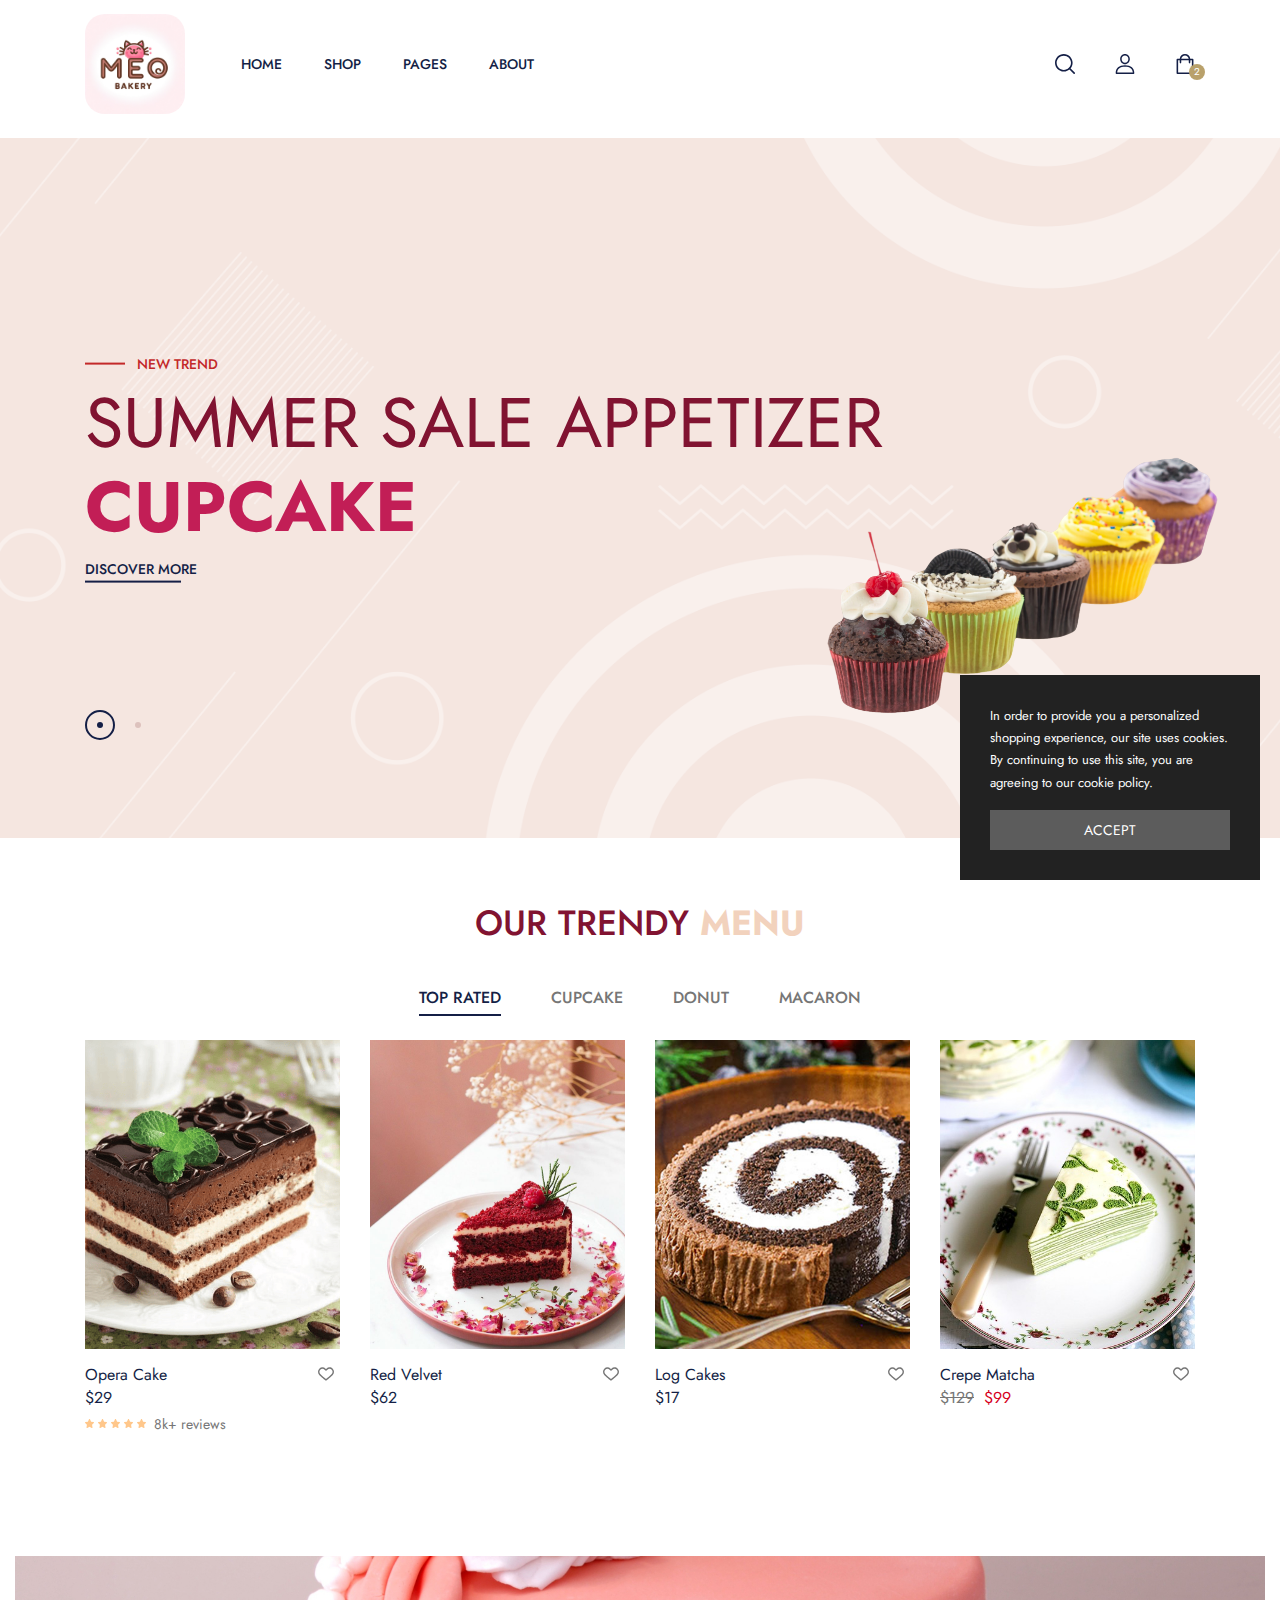
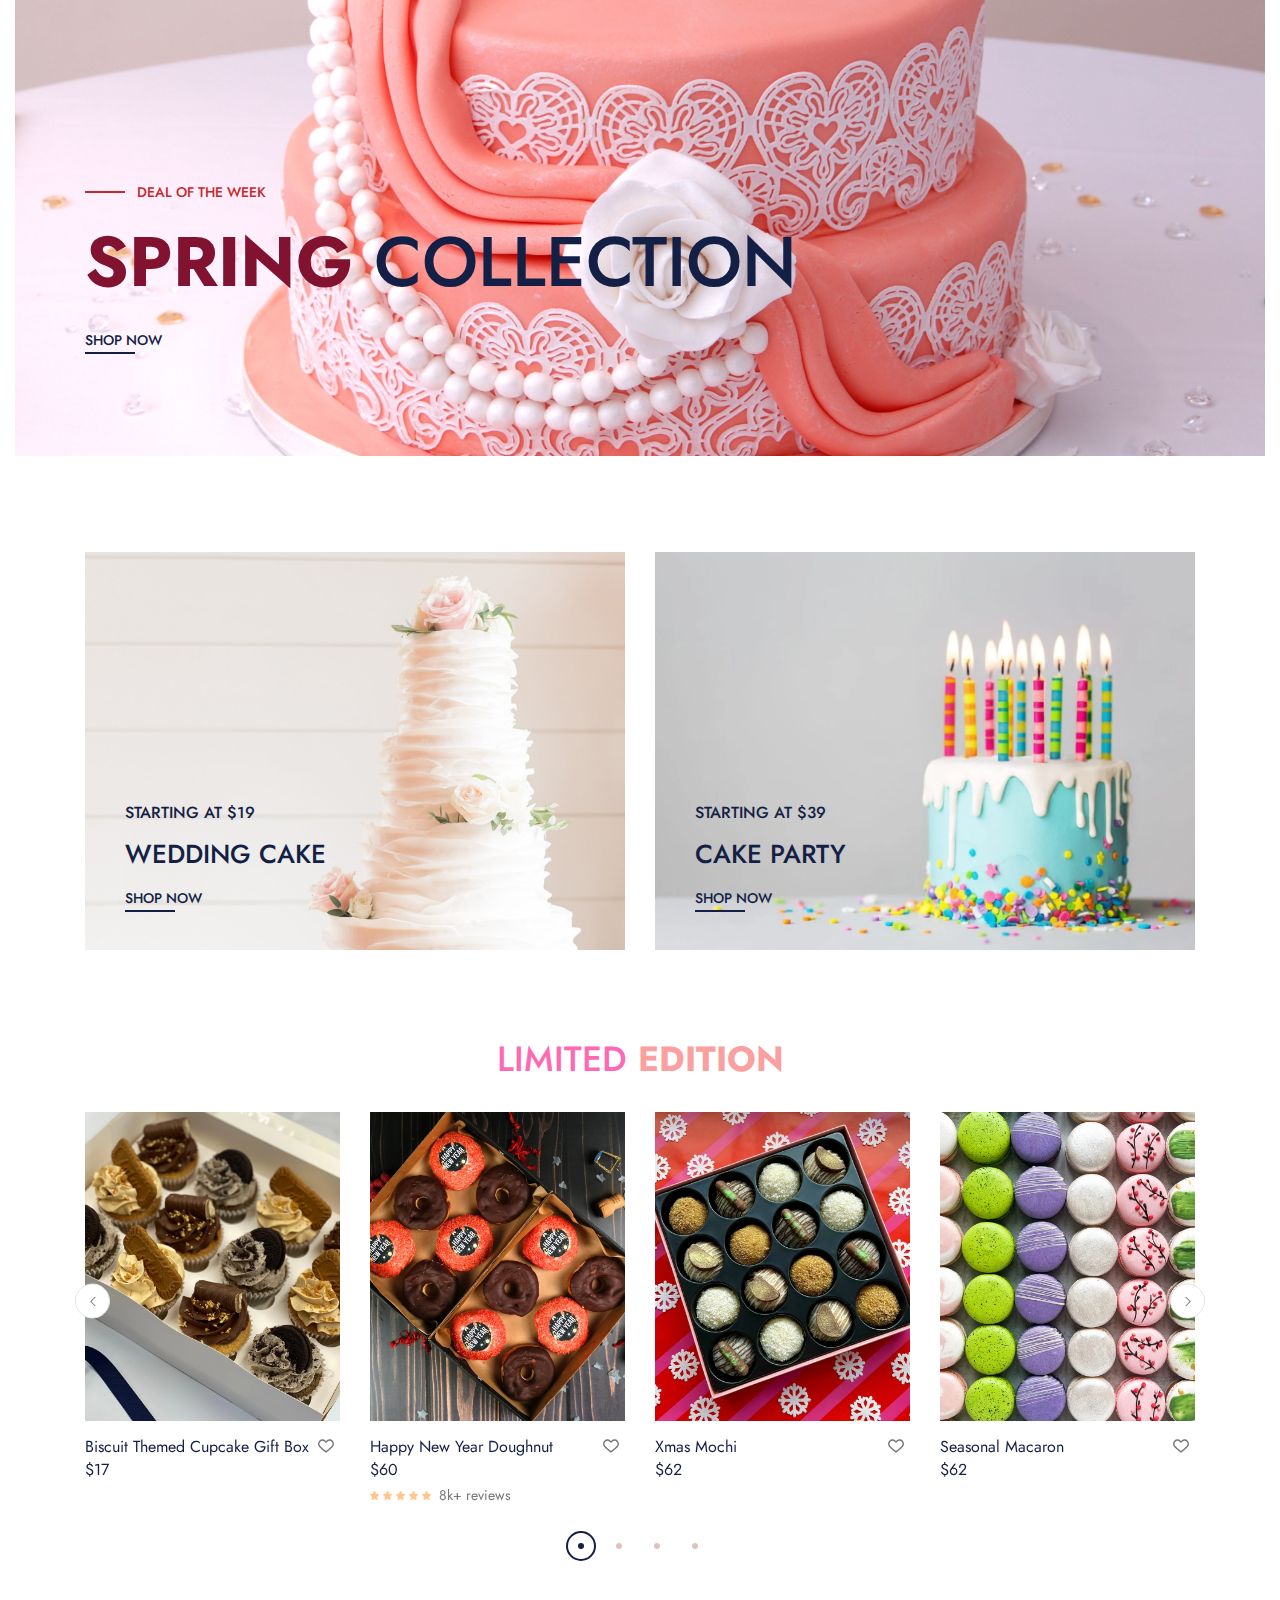
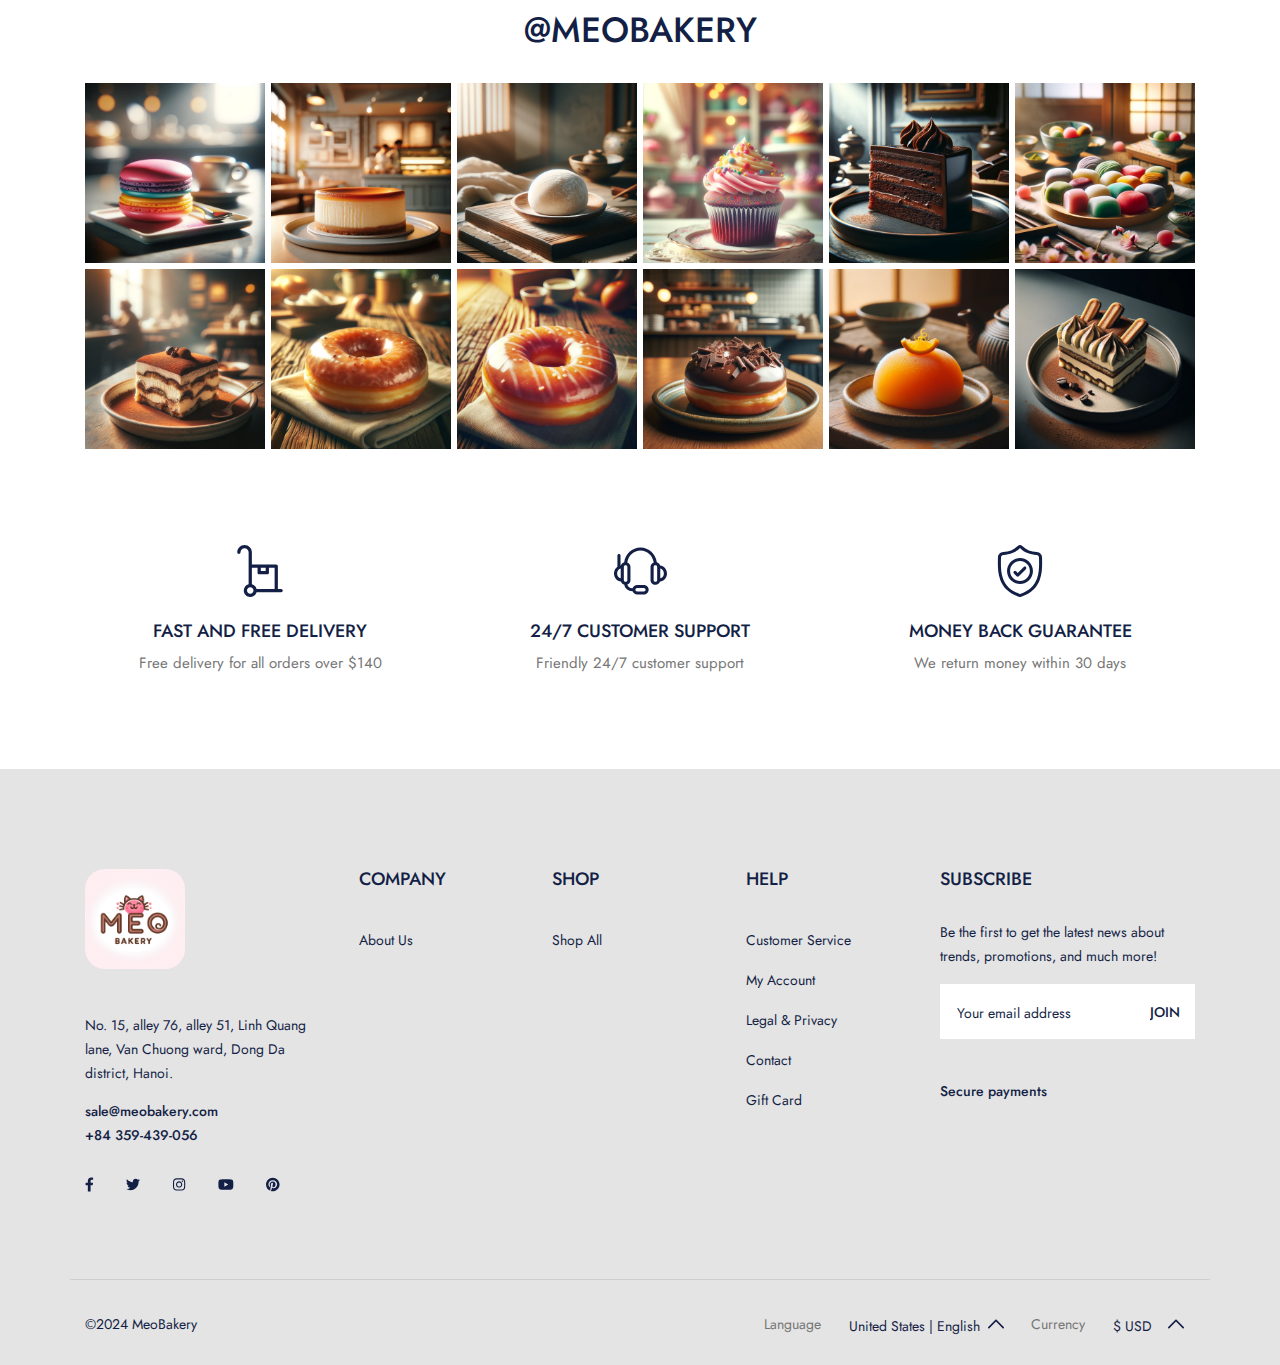
<file: index.html>
<!DOCTYPE html>
<html dir="ltr" lang="en-US">

<head>

  <meta http-equiv="content-type" content="text/html; charset=utf-8" />
  <meta name="author" content="flexkit" />

  <link rel="shortcut icon" href="/logoMeowBakery.png" type="image/x-icon">
  <link rel="preconnect" href="https://fonts.gstatic.com/">

  <!------------------ Fonts ------------------>
  <link
    href="https://fonts.googleapis.com/css2?family=Jost:ital,wght@0,200;0,300;0,400;0,500;0,600;0,700;0,800;0,900;1,200;1,300;1,400;1,500;1,600;1,700;1,800;1,900&amp;display=swap"
    rel="stylesheet">
  <link href="https://fonts.googleapis.com/css2?family=Allura&amp;display=swap" rel="stylesheet">

  <!--------------- Stylesheets --------------->
  <link rel="stylesheet" href="css/plugins/swiper.min.css" type="text/css" />
  <link rel="stylesheet" href="css/style.css" type="text/css" />


  <meta name="viewport" content="width=device-width, initial-scale=1" />
  <!--[if lt IE 9]>
    <script src="http://css3-mediaqueries-js.googlecode.com/svn/trunk/css3-mediaqueries.js"></script>
  <![endif]-->

  <!------------- Document Title -------------->
  <title>Meo Bakery | Delicous and Well-known Bakery</title>

</head>


<body>
  <svg class="d-none">
    <symbol id="icon_nav" viewBox="0 0 25 18">
      <rect width="25" height="2" />
      <rect y="8" width="20" height="2" />
      <rect y="16" width="25" height="2" />
    </symbol>
    <symbol id="icon_facebook" viewBox="0 0 9 15">
      <path
        d="M7.62891 8.31543L8.01172 5.7998H5.57812V4.15918C5.57812 3.44824 5.90625 2.79199 7 2.79199H8.12109V0.631836C8.12109 0.631836 7.10938 0.44043 6.15234 0.44043C4.15625 0.44043 2.84375 1.6709 2.84375 3.8584V5.7998H0.601562V8.31543H2.84375V14.4404H5.57812V8.31543H7.62891Z" />
    </symbol>
    <symbol id="icon_twitter" viewBox="0 0 14 13">
      <path
        d="M12.5508 3.59668C13.0977 3.18652 13.5898 2.69434 13.9727 2.12012C13.4805 2.33887 12.9062 2.50293 12.332 2.55762C12.9336 2.20215 13.3711 1.65527 13.5898 0.97168C13.043 1.2998 12.4141 1.5459 11.7852 1.68262C11.2383 1.1084 10.5 0.780273 9.67969 0.780273C8.09375 0.780273 6.80859 2.06543 6.80859 3.65137C6.80859 3.87012 6.83594 4.08887 6.89062 4.30762C4.51172 4.1709 2.37891 3.02246 0.957031 1.2998C0.710938 1.70996 0.574219 2.20215 0.574219 2.74902C0.574219 3.7334 1.06641 4.6084 1.85938 5.12793C1.39453 5.10059 0.929688 4.99121 0.546875 4.77246V4.7998C0.546875 6.19434 1.53125 7.34277 2.84375 7.61621C2.625 7.6709 2.35156 7.72559 2.10547 7.72559C1.91406 7.72559 1.75 7.69824 1.55859 7.6709C1.91406 8.81934 2.98047 9.63965 4.23828 9.66699C3.25391 10.4326 2.02344 10.8975 0.683594 10.8975C0.4375 10.8975 0.21875 10.8701 0 10.8428C1.25781 11.6631 2.76172 12.1279 4.40234 12.1279C9.67969 12.1279 12.5508 7.78027 12.5508 3.97949C12.5508 3.84277 12.5508 3.7334 12.5508 3.59668Z" />
    </symbol>
    <symbol id="icon_instagram" viewBox="0 0 14 13">
      <path
        d="M7.125 3.2959C5.375 3.2959 3.98047 4.71777 3.98047 6.44043C3.98047 8.19043 5.375 9.58496 7.125 9.58496C8.84766 9.58496 10.2695 8.19043 10.2695 6.44043C10.2695 4.71777 8.84766 3.2959 7.125 3.2959ZM7.125 8.49121C6.00391 8.49121 5.07422 7.58887 5.07422 6.44043C5.07422 5.31934 5.97656 4.41699 7.125 4.41699C8.24609 4.41699 9.14844 5.31934 9.14844 6.44043C9.14844 7.58887 8.24609 8.49121 7.125 8.49121ZM11.1172 3.18652C11.1172 2.77637 10.7891 2.44824 10.3789 2.44824C9.96875 2.44824 9.64062 2.77637 9.64062 3.18652C9.64062 3.59668 9.96875 3.9248 10.3789 3.9248C10.7891 3.9248 11.1172 3.59668 11.1172 3.18652ZM13.1953 3.9248C13.1406 2.94043 12.9219 2.06543 12.2109 1.35449C11.5 0.643555 10.625 0.424805 9.64062 0.370117C8.62891 0.31543 5.59375 0.31543 4.58203 0.370117C3.59766 0.424805 2.75 0.643555 2.01172 1.35449C1.30078 2.06543 1.08203 2.94043 1.02734 3.9248C0.972656 4.93652 0.972656 7.97168 1.02734 8.9834C1.08203 9.96777 1.30078 10.8154 2.01172 11.5537C2.75 12.2646 3.59766 12.4834 4.58203 12.5381C5.59375 12.5928 8.62891 12.5928 9.64062 12.5381C10.625 12.4834 11.5 12.2646 12.2109 11.5537C12.9219 10.8154 13.1406 9.96777 13.1953 8.9834C13.25 7.97168 13.25 4.93652 13.1953 3.9248ZM11.8828 10.0498C11.6914 10.5967 11.2539 11.0068 10.7344 11.2256C9.91406 11.5537 8 11.4717 7.125 11.4717C6.22266 11.4717 4.30859 11.5537 3.51562 11.2256C2.96875 11.0068 2.55859 10.5967 2.33984 10.0498C2.01172 9.25684 2.09375 7.34277 2.09375 6.44043C2.09375 5.56543 2.01172 3.65137 2.33984 2.83105C2.55859 2.31152 2.96875 1.90137 3.51562 1.68262C4.30859 1.35449 6.22266 1.43652 7.125 1.43652C8 1.43652 9.91406 1.35449 10.7344 1.68262C11.2539 1.87402 11.6641 2.31152 11.8828 2.83105C12.2109 3.65137 12.1289 5.56543 12.1289 6.44043C12.1289 7.34277 12.2109 9.25684 11.8828 10.0498Z" />
    </symbol>
    <symbol id="icon_youtube" viewBox="0 0 16 11">
      <path
        d="M15.0117 1.8584C14.8477 1.20215 14.3281 0.682617 13.6992 0.518555C12.5234 0.19043 7.875 0.19043 7.875 0.19043C7.875 0.19043 3.19922 0.19043 2.02344 0.518555C1.39453 0.682617 0.875 1.20215 0.710938 1.8584C0.382812 3.00684 0.382812 5.46777 0.382812 5.46777C0.382812 5.46777 0.382812 7.90137 0.710938 9.07715C0.875 9.7334 1.39453 10.2256 2.02344 10.3896C3.19922 10.6904 7.875 10.6904 7.875 10.6904C7.875 10.6904 12.5234 10.6904 13.6992 10.3896C14.3281 10.2256 14.8477 9.7334 15.0117 9.07715C15.3398 7.90137 15.3398 5.46777 15.3398 5.46777C15.3398 5.46777 15.3398 3.00684 15.0117 1.8584ZM6.34375 7.68262V3.25293L10.2266 5.46777L6.34375 7.68262Z" />
    </symbol>
    <symbol id="icon_pinterest" viewBox="0 0 14 15">
      <path
        d="M13.5625 7.44043C13.5625 3.69434 10.5273 0.65918 6.78125 0.65918C3.03516 0.65918 0 3.69434 0 7.44043C0 10.3389 1.77734 12.7725 4.29297 13.7568C4.23828 13.2373 4.18359 12.417 4.32031 11.8154C4.45703 11.2959 5.11328 8.45215 5.11328 8.45215C5.11328 8.45215 4.92188 8.04199 4.92188 7.44043C4.92188 6.51074 5.46875 5.7998 6.15234 5.7998C6.72656 5.7998 7 6.2373 7 6.75684C7 7.33105 6.61719 8.20605 6.42578 9.02637C6.28906 9.68262 6.78125 10.2295 7.4375 10.2295C8.64062 10.2295 9.57031 8.97168 9.57031 7.13965C9.57031 5.49902 8.39453 4.37793 6.75391 4.37793C4.8125 4.37793 3.69141 5.82715 3.69141 7.30371C3.69141 7.90527 3.91016 8.53418 4.18359 8.8623C4.23828 8.91699 4.23828 8.99902 4.23828 9.05371C4.18359 9.27246 4.04688 9.7373 4.04688 9.81934C4.01953 9.95605 3.9375 9.9834 3.80078 9.92871C2.95312 9.51855 2.43359 8.28809 2.43359 7.27637C2.43359 5.14355 3.99219 3.1748 6.91797 3.1748C9.26953 3.1748 11.1016 4.87012 11.1016 7.1123C11.1016 9.43652 9.625 11.3232 7.57422 11.3232C6.89062 11.3232 6.23438 10.9678 6.01562 10.5303C6.01562 10.5303 5.6875 11.8428 5.60547 12.1436C5.44141 12.7451 5.03125 13.4834 4.75781 13.9209C5.38672 14.1396 6.07031 14.2217 6.78125 14.2217C10.5273 14.2217 13.5625 11.1865 13.5625 7.44043Z" />
    </symbol>
    <symbol id="icon_search" viewBox="0 0 20 20">
      <g clip-path="url(#clip0_6_7)">
        <path
          d="M8.80758 0C3.95121 0 0 3.95121 0 8.80758C0 13.6642 3.95121 17.6152 8.80758 17.6152C13.6642 17.6152 17.6152 13.6642 17.6152 8.80758C17.6152 3.95121 13.6642 0 8.80758 0ZM8.80758 15.9892C4.84769 15.9892 1.62602 12.7675 1.62602 8.80762C1.62602 4.84773 4.84769 1.62602 8.80758 1.62602C12.7675 1.62602 15.9891 4.84769 15.9891 8.80758C15.9891 12.7675 12.7675 15.9892 8.80758 15.9892Z"
          fill="currentColor" />
        <path
          d="M19.7618 18.6122L15.1006 13.9509C14.783 13.6333 14.2686 13.6333 13.951 13.9509C13.6334 14.2683 13.6334 14.7832 13.951 15.1005L18.6122 19.7618C18.771 19.9206 18.9789 20 19.187 20C19.3949 20 19.603 19.9206 19.7618 19.7618C20.0795 19.4444 20.0795 18.9295 19.7618 18.6122Z"
          fill="currentColor" />
      </g>
      <defs>
        <clipPath id="clip0_6_7">
          <rect width="20" height="20" fill="white" />
        </clipPath>
      </defs>
    </symbol>
    <symbol id="icon_user" viewBox="0 0 20 20">
      <g clip-path="url(#clip0_6_29)">
        <path
          d="M10 11.2652C3.99077 11.2652 0.681274 14.108 0.681274 19.2701C0.681274 19.6732 1.00803 20 1.4112 20H18.5888C18.992 20 19.3187 19.6732 19.3187 19.2701C19.3188 14.1083 16.0093 11.2652 10 11.2652ZM2.16768 18.5402C2.45479 14.6805 5.08616 12.7251 10 12.7251C14.9139 12.7251 17.5453 14.6805 17.8326 18.5402H2.16768Z"
          fill="currentColor" />
        <path
          d="M10 0C7.23969 0 5.1582 2.12336 5.1582 4.93895C5.1582 7.83699 7.33023 10.1944 10 10.1944C12.6698 10.1944 14.8419 7.83699 14.8419 4.93918C14.8419 2.12336 12.7604 0 10 0ZM10 8.7348C8.13508 8.7348 6.61805 7.03211 6.61805 4.93918C6.61805 2.92313 8.04043 1.45984 10 1.45984C11.9283 1.45984 13.382 2.95547 13.382 4.93918C13.382 7.03211 11.865 8.7348 10 8.7348Z"
          fill="currentColor" />
      </g>
      <defs>
        <clipPath id="clip0_6_29">
          <rect width="20" height="20" fill="white" />
        </clipPath>
      </defs>
    </symbol>
    <symbol id="icon_cart" viewBox="0 0 20 20">
      <path
        d="M17.6562 4.6875H15.2755C14.9652 2.05164 12.7179 0 10 0C7.28215 0 5.0348 2.05164 4.72445 4.6875H2.34375C1.91227 4.6875 1.5625 5.03727 1.5625 5.46875V19.2188C1.5625 19.6502 1.91227 20 2.34375 20H17.6562C18.0877 20 18.4375 19.6502 18.4375 19.2188V5.46875C18.4375 5.03727 18.0877 4.6875 17.6562 4.6875ZM10 1.5625C11.8548 1.5625 13.3992 2.91621 13.6976 4.6875H6.30238C6.60082 2.91621 8.14516 1.5625 10 1.5625ZM16.875 18.4375H3.125V6.25H4.6875V8.59375C4.6875 9.02523 5.03727 9.375 5.46875 9.375C5.90023 9.375 6.25 9.02523 6.25 8.59375V6.25H13.75V8.59375C13.75 9.02523 14.0998 9.375 14.5312 9.375C14.9627 9.375 15.3125 9.02523 15.3125 8.59375V6.25H16.875V18.4375Z"
        fill="currentColor" />
    </symbol>
    <symbol id="icon_heart" viewBox="0 0 20 20">
      <g clip-path="url(#clip0_6_54)">
        <path
          d="M18.3932 3.30806C16.218 1.13348 12.6795 1.13348 10.5049 3.30806L9.99983 3.81285L9.49504 3.30806C7.32046 1.13319 3.78163 1.13319 1.60706 3.30806C-0.523361 5.43848 -0.537195 8.81542 1.57498 11.1634C3.50142 13.3041 9.18304 17.929 9.4241 18.1248C9.58775 18.2578 9.78467 18.3226 9.9804 18.3226C9.98688 18.3226 9.99335 18.3226 9.99953 18.3223C10.202 18.3317 10.406 18.2622 10.575 18.1248C10.816 17.929 16.4982 13.3041 18.4253 11.1631C20.5371 8.81542 20.5233 5.43848 18.3932 3.30806ZM17.1125 9.98188C15.6105 11.6505 11.4818 15.0919 9.99953 16.3131C8.51724 15.0922 4.38944 11.6511 2.88773 9.98218C1.41427 8.34448 1.40044 6.01214 2.85564 4.55693C3.59885 3.81402 4.57488 3.44227 5.5509 3.44227C6.52693 3.44227 7.50295 3.81373 8.24616 4.55693L9.3564 5.66718C9.48856 5.79934 9.65516 5.87822 9.82999 5.90589C10.1137 5.96682 10.4216 5.88764 10.6424 5.66747L11.7532 4.55693C13.2399 3.07082 15.6582 3.07111 17.144 4.55693C18.5992 6.01214 18.5854 8.34448 17.1125 9.98188Z"
          fill="currentColor" />
      </g>
      <defs>
        <clipPath id="clip0_6_54">
          <rect width="20" height="20" fill="white" />
        </clipPath>
      </defs>
    </symbol>
    <symbol id="icon_star" viewBox="0 0 9 9">
      <path
        d="M4.0172 0.313075L2.91869 2.64013L0.460942 3.0145C0.0201949 3.08129 -0.15644 3.64899 0.163185 3.97415L1.94131 5.78447L1.52075 8.34177C1.44505 8.80402 1.91103 9.15026 2.30131 8.93408L4.5 7.72661L6.69869 8.93408C7.08897 9.14851 7.55495 8.80402 7.47925 8.34177L7.05869 5.78447L8.83682 3.97415C9.15644 3.64899 8.97981 3.08129 8.53906 3.0145L6.08131 2.64013L4.9828 0.313075C4.78598 -0.101718 4.2157 -0.10699 4.0172 0.313075Z" />
    </symbol>
    <symbol id="icon_next_sm" viewBox="0 0 7 11">
      <path
        d="M6.83968 5.89247C7.05344 5.67871 7.05344 5.32158 6.83968 5.10728L1.90756 0.162495C1.69106 -0.0540023 1.33996 -0.0540023 1.12401 0.162495C0.90751 0.378993 0.90751 0.730642 1.12401 0.94714L5.66434 5.50012L1.12346 10.0526C0.906962 10.2696 0.906962 10.6207 1.12346 10.8377C1.33996 11.0542 1.69106 11.0542 1.90701 10.8377L6.83968 5.89247Z"
        fill="currentColor" />
    </symbol>
    <symbol id="icon_prev_sm" viewBox="0 0 7 11">
      <path
        d="M0.160318 5.10778C-0.0534392 5.32153 -0.0534392 5.67866 0.160318 5.89297L5.09244 10.8377C5.30894 11.0542 5.66004 11.0542 5.87599 10.8377C6.09249 10.6213 6.09249 10.2696 5.87599 10.0531L1.33566 5.50012L5.87654 0.947687C6.09304 0.730642 6.09304 0.379541 5.87654 0.162495C5.66004 -0.0540027 5.30894 -0.0540027 5.09299 0.162495L0.160318 5.10778Z"
        fill="currentColor" />
    </symbol>
    <symbol id="icon_next_md" viewBox="0 0 25 25">
      <path
        d="M19.017 13.3923L7.77464 24.631C7.28133 25.123 6.48209 25.123 5.98753 24.631C5.49423 24.1389 5.49423 23.3397 5.98753 22.8476L16.3382 12.5007L5.98878 2.15376C5.49547 1.66169 5.49547 0.862455 5.98878 0.369148C6.48209 -0.122915 7.28257 -0.122915 7.77588 0.369148L19.0183 11.6078C19.5041 12.0948 19.5041 12.9066 19.017 13.3923Z"
        fill="currentColor" />
    </symbol>
    <symbol id="icon_prev_md" viewBox="0 0 25 25">
      <path
        d="M5.98293 11.6078L17.2253 0.369152C17.7186 -0.12291 18.5179 -0.12291 19.0124 0.369152C19.5057 0.861216 19.5057 1.66045 19.0124 2.15252L8.66176 12.4994L19.0112 22.8463C19.5045 23.3384 19.5045 24.1376 19.0112 24.631C18.5179 25.123 17.7174 25.123 17.2241 24.631L5.98168 13.3924C5.49595 12.9054 5.49595 12.0936 5.98293 11.6078Z"
        fill="currentColor" />
    </symbol>
    <symbol id="icon_shield" viewBox="0 0 52 52">
      <g clip-path="url(#clip0_23_87)">
        <path
          d="M48.0886 14.1089L48.0871 14.0684C48.0644 13.569 48.0494 13.0405 48.0402 12.4526C47.9978 9.58543 45.7186 7.21379 42.851 7.05352C36.8724 6.71987 32.2473 4.77035 28.2955 0.918523L28.2618 0.886388C26.9728 -0.295463 25.0285 -0.295463 23.7391 0.886388L23.7054 0.918523C19.7536 4.77035 15.1285 6.71987 9.14984 7.05391C6.28269 7.21379 4.00309 9.58543 3.96064 12.453C3.95192 13.037 3.93644 13.5654 3.91383 14.0684L3.91145 14.1625C3.79521 20.259 3.6508 27.8464 6.18906 34.7332C7.58475 38.5203 9.69851 41.8124 12.4712 44.5185C15.6292 47.6002 19.7655 50.0469 24.765 51.7901C24.9277 51.8468 25.0967 51.8928 25.2689 51.9274C25.5117 51.9758 25.7561 52 26.0004 52C26.2448 52 26.4896 51.9758 26.732 51.9274C26.9042 51.8928 27.0744 51.8464 27.2378 51.7893C32.2314 50.0429 36.3634 47.5951 39.5185 44.5137C42.2901 41.8068 44.4038 38.514 45.8007 34.726C48.3485 27.8186 48.2045 20.2169 48.0886 14.1089ZM42.9379 33.6704C40.2608 40.9289 34.7959 45.9138 26.2309 48.909C26.2004 48.9194 26.1679 48.9285 26.1341 48.9352C26.0457 48.9527 25.9556 48.9527 25.866 48.9348C25.8326 48.9281 25.8001 48.9194 25.7699 48.909C17.1959 45.9193 11.7274 40.9372 9.05224 33.6783C6.71274 27.3303 6.84525 20.3653 6.96228 14.2208L6.96308 14.1867C6.98688 13.6586 7.00275 13.1056 7.01148 12.4978C7.03052 11.2247 8.04456 10.1714 9.32004 10.1004C12.7033 9.91154 15.6756 9.25773 18.4067 8.10167C21.1342 6.94719 23.5566 5.31982 25.8116 3.12671C25.9263 3.02991 26.075 3.02951 26.1893 3.12671C28.4447 5.31982 30.8671 6.94719 33.5942 8.10167C36.3253 9.25773 39.2976 9.91154 42.6812 10.1004C43.9567 10.1714 44.9708 11.2247 44.9894 12.4982C44.9985 13.1092 45.0144 13.6622 45.0382 14.1867C45.1548 20.3383 45.2842 27.3088 42.9379 33.6704Z"
          fill="currentColor" />
        <path
          d="M25.9997 13.042C18.8538 13.042 13.0405 18.8557 13.0405 26.0011C13.0405 33.147 18.8538 38.9607 25.9997 38.9607C33.1451 38.9607 38.9588 33.147 38.9588 26.0011C38.9588 18.8557 33.1451 13.042 25.9997 13.042ZM25.9997 35.909C20.5363 35.909 16.0918 31.4645 16.0918 26.0011C16.0918 20.5378 20.5363 16.0932 25.9997 16.0932C31.4626 16.0932 35.9072 20.5378 35.9072 26.0011C35.9072 31.4645 31.4626 35.909 25.9997 35.909Z"
          fill="currentColor" />
        <path
          d="M29.7242 21.9775L23.7051 27.9966L22.0713 26.3629C21.4755 25.767 20.5094 25.767 19.9135 26.3629C19.318 26.9588 19.318 27.9248 19.9135 28.5203L22.6264 31.2332C22.9243 31.5311 23.3147 31.6799 23.7051 31.6799C24.0954 31.6799 24.4858 31.5311 24.7838 31.2332L31.882 24.1349C32.4775 23.539 32.4775 22.573 31.882 21.9775C31.2862 21.3812 30.3201 21.3812 29.7242 21.9775Z"
          fill="currentColor" />
      </g>
      <defs>
        <clipPath id="clip0_23_87">
          <rect width="52" height="52" fill="white" />
        </clipPath>
      </defs>
    </symbol>
    <symbol id="icon_headphone" viewBox="0 0 53 52">
      <path
        d="M53 28.4375C53 24.2062 49.9411 20.7319 46.0792 20.4368C45.6211 18.9222 44.3835 17.7338 42.824 17.3216C41.7841 8.93425 34.8423 2.53906 26.5 2.53906C18.1577 2.53906 11.2159 8.93425 10.1761 17.3216C8.61664 17.7338 7.3789 18.9221 6.92095 20.4368C6.7868 20.4471 6.65367 20.4612 6.52159 20.4791V10.5625C6.52159 9.72116 5.82638 9.03906 4.96885 9.03906C4.11133 9.03906 3.41612 9.72116 3.41612 10.5625V21.6984C1.36268 23.1288 0 25.6143 0 28.4375C0 32.6688 3.05889 36.1432 6.92085 36.4382C7.37746 37.948 8.60867 39.1334 10.1612 39.5492C10.8227 43.3268 14.1828 46.2109 18.2188 46.2109H18.5778C19.2275 48.098 21.0477 49.4609 23.1875 49.4609H29.8125C32.4952 49.4609 34.6777 47.3196 34.6777 44.6875C34.6777 42.0554 32.4952 39.9141 29.8125 39.9141H23.1875C21.0477 39.9141 19.2275 41.277 18.5778 43.1641H18.2188C15.8707 43.1641 13.8908 41.5903 13.3156 39.4615C15.1425 38.8432 16.459 37.1404 16.459 35.1406V21.7344C16.459 19.7276 15.1334 18.02 13.2966 17.4072C14.2665 10.6781 19.8332 5.58594 26.5 5.58594C33.1668 5.58594 38.7335 10.6781 39.7034 17.4072C37.8666 18.02 36.541 19.7276 36.541 21.7344V35.1406C36.541 37.6607 38.6307 39.7109 41.1992 39.7109H41.6133C43.7224 39.7109 45.5076 38.3281 46.0792 36.4382C49.9411 36.1432 53 32.6688 53 28.4375ZM23.1875 42.9609H29.8125C30.7829 42.9609 31.5723 43.7355 31.5723 44.6875C31.5723 45.6395 30.7829 46.4141 29.8125 46.4141H23.1875C22.2171 46.4141 21.4277 45.6395 21.4277 44.6875C21.4277 43.7355 22.2171 42.9609 23.1875 42.9609ZM3.10547 28.4375C3.10547 26.0216 4.7022 23.9415 6.72852 23.5334V33.3415C4.7022 32.9335 3.10547 30.8534 3.10547 28.4375ZM13.3535 35.1406C13.3535 35.9806 12.657 36.6641 11.8008 36.6641H11.3867C10.5305 36.6641 9.83398 35.9806 9.83398 35.1406C9.83398 30.252 9.83398 26.2535 9.83398 21.7344C9.83398 20.8944 10.5305 20.2109 11.3867 20.2109H11.8008C12.657 20.2109 13.3535 20.8944 13.3535 21.7344V35.1406ZM43.166 35.1406C43.166 35.9806 42.4695 36.6641 41.6133 36.6641H41.1992C40.343 36.6641 39.6465 35.9806 39.6465 35.1406V21.7344C39.6465 20.8944 40.343 20.2109 41.1992 20.2109H41.6133C42.4695 20.2109 43.166 20.8944 43.166 21.7344V35.1406ZM46.2715 33.3416V23.5335C48.2978 23.9416 49.8945 26.0217 49.8945 28.4376C49.8945 30.8535 48.2978 32.9335 46.2715 33.3416Z"
        fill="currentColor" />
    </symbol>
    <symbol id="icon_shipping" viewBox="0 0 52 52">
      <path
        d="M47.125 43.875H43.875V21.125C43.875 20.2276 43.1475 19.5 42.25 19.5H33.3125H25.1875H17.875V7.3125C17.875 5.36027 17.1146 3.52402 15.7328 2.14104C14.3509 0.760398 12.5146 0 10.5625 0C6.53037 0 3.25 3.28037 3.25 7.3125C3.25 8.20991 3.97749 8.9375 4.875 8.9375C5.77251 8.9375 6.5 8.20991 6.5 7.3125C6.5 5.07244 8.32244 3.25 10.5625 3.25C11.6472 3.25 12.6676 3.6727 13.4347 4.43909C14.2023 5.20731 14.625 6.22781 14.625 7.3125V21.125V39.2057C11.8246 39.9291 9.75 42.4768 9.75 45.5C9.75 49.0841 12.6659 52 16.25 52C19.2732 52 21.8209 49.9254 22.5443 47.125H42.25H47.125C48.0225 47.125 48.75 46.3974 48.75 45.5C48.75 44.6026 48.0225 43.875 47.125 43.875ZM31.6875 22.75V26H26.8125V22.75H31.6875ZM16.25 48.75C14.4579 48.75 13 47.2921 13 45.5C13 43.7079 14.4579 42.25 16.25 42.25C18.0421 42.25 19.5 43.7079 19.5 45.5C19.5 47.2921 18.0421 48.75 16.25 48.75ZM22.5443 43.875C21.9552 41.5942 20.1558 39.7948 17.875 39.2057V22.75H23.5625V27.625C23.5625 28.5224 24.29 29.25 25.1875 29.25H33.3125C34.21 29.25 34.9375 28.5224 34.9375 27.625V22.75H40.625V43.875H22.5443Z"
        fill="currentColor" />
    </symbol>
    <symbol id="icon_home" viewBox="0 0 18 18">
      <g clip-path="url(#clip0_171_682)">
        <path
          d="M17.6977 8.0467L16.1771 6.66115V2.06683C16.1771 1.77451 15.9401 1.53748 15.6477 1.53748H11.9874C11.6951 1.53748 11.4581 1.77447 11.4581 2.06683V2.36123L9.62165 0.687897C9.26717 0.364846 8.73262 0.364881 8.37828 0.687862L0.302275 8.04673C0.0183538 8.30548 -0.0754781 8.70415 0.0632483 9.06236C0.20201 9.42057 0.539861 9.652 0.924012 9.652H2.21386V17.025C2.21386 17.3173 2.45085 17.5544 2.7432 17.5544H7.16983C7.46215 17.5544 7.69917 17.3174 7.69917 17.025V12.5483H10.3008V17.025C10.3008 17.3174 10.5378 17.5544 10.8301 17.5544H15.2566C15.5489 17.5544 15.7859 17.3174 15.7859 17.025V9.65204H17.076C17.4601 9.65204 17.798 9.42057 17.9368 9.0624C18.0755 8.70415 17.9817 8.30548 17.6977 8.0467ZM15.2566 8.59334C14.9642 8.59334 14.7272 8.83033 14.7272 9.12269V16.4957H11.3595V12.019C11.3595 11.7267 11.1225 11.4897 10.8301 11.4897H7.16983C6.8775 11.4897 6.64048 11.7266 6.64048 12.019V16.4957H3.27252V9.12269C3.27252 8.83037 3.03553 8.59334 2.74317 8.59334H1.27424L9.00002 1.55365L11.631 3.95099C11.7859 4.09218 12.0096 4.12857 12.2013 4.04395C12.3931 3.95922 12.5168 3.76931 12.5168 3.55971V2.59618H15.1184V6.89494C15.1184 7.0439 15.1811 7.1859 15.2913 7.28623L16.7257 8.59334H15.2566Z"
          fill="currentColor" />
      </g>
      <defs>
        <clipPath id="clip0_171_682">
          <rect width="18" height="18" fill="white" />
        </clipPath>
      </defs>
    </symbol>
    <symbol id="icon_hanger" viewBox="0 0 18 18">
      <g clip-path="url(#clip0_171_678)">
        <path
          d="M16.8037 12.0285L11.9362 9.10027C11.2525 8.68897 10.492 8.42791 9.70506 8.32972V7.59625C9.70506 7.18302 9.94168 6.79836 10.3225 6.59223C11.2687 6.08013 11.8258 5.09383 11.7763 4.01814C11.7108 2.59335 10.5588 1.43964 9.13226 1.37414C7.53307 1.30122 6.2246 2.5744 6.2246 4.14846C6.2246 4.53683 6.53949 4.85159 6.92772 4.85159C7.31609 4.85159 7.63085 4.53683 7.63085 4.14846C7.63085 3.37008 8.2778 2.74249 9.06758 2.77888C9.76659 2.81101 10.3394 3.38381 10.3715 4.08282C10.3961 4.61483 10.1208 5.10249 9.65302 5.35558C8.81778 5.80767 8.29881 6.66625 8.29881 7.59625V8.32931C7.51521 8.42654 6.75743 8.6854 6.07559 9.09341L1.20123 12.0104H1.2011C0.461305 12.4532 0.000978114 13.2638 1.68088e-05 14.1261C-0.00149381 15.4906 1.1014 16.5962 2.46604 16.5979L15.5281 16.6131H15.5311C16.8911 16.6131 17.9984 15.5074 18 14.147C18.001 13.2848 17.5426 12.4729 16.8037 12.0285ZM15.5311 15.2069C15.5307 15.2069 15.5302 15.2069 15.5299 15.2069L2.46782 15.1916C1.8817 15.191 1.40558 14.7137 1.40627 14.1278C1.40668 13.7566 1.60484 13.4076 1.92331 13.217H1.92317L6.79767 10.3001C8.15613 9.48713 9.85324 9.48837 11.2113 10.3052L16.0789 13.2335C16.3968 13.4248 16.5942 13.7743 16.5938 14.1453C16.5931 14.7309 16.1165 15.2069 15.5311 15.2069Z"
          fill="currentColor" />
      </g>
      <defs>
        <clipPath id="clip0_171_678">
          <rect width="18" height="18" fill="white" />
        </clipPath>
      </defs>
    </symbol>
    <symbol id="icon_sharing" viewBox="0 0 16 19">
      <path
        d="M12.8 11.8044C11.9413 11.8044 11.1606 12.1445 10.5853 12.6969L7.16295 10.5766C7.35822 10.1241 7.46667 9.6256 7.46667 9.10222C7.46667 8.57885 7.35822 8.08039 7.16292 7.62788L10.5853 5.50759C11.1606 6.05995 11.9413 6.4 12.8 6.4C14.5645 6.4 16 4.96448 16 3.2C16 1.43552 14.5645 0 12.8 0C11.0355 0 9.6 1.43552 9.6 3.2C9.6 3.72092 9.72519 4.21316 9.94695 4.64825L6.60469 6.71893C5.91932 5.89461 4.88661 5.36889 3.73333 5.36889C1.67477 5.36889 0 7.04366 0 9.10222C0 11.1608 1.67477 12.8356 3.73333 12.8356C4.88661 12.8356 5.91932 12.3098 6.60469 11.4855L9.94695 13.5562C9.72519 13.9913 9.6 14.4835 9.6 15.0044C9.6 16.7689 11.0355 18.2044 12.8 18.2044C14.5645 18.2044 16 16.7689 16 15.0044C16 13.24 14.5645 11.8044 12.8 11.8044ZM12.8 1.06667C13.9763 1.06667 14.9333 2.02368 14.9333 3.2C14.9333 4.37632 13.9763 5.33333 12.8 5.33333C11.6237 5.33333 10.6667 4.37632 10.6667 3.2C10.6667 2.02368 11.6237 1.06667 12.8 1.06667ZM3.73333 11.7689C2.26293 11.7689 1.06667 10.5726 1.06667 9.10222C1.06667 7.63182 2.26293 6.43556 3.73333 6.43556C5.20373 6.43556 6.4 7.63182 6.4 9.10222C6.4 10.5726 5.20373 11.7689 3.73333 11.7689ZM12.8 17.1378C11.6237 17.1378 10.6667 16.1808 10.6667 15.0044C10.6667 13.8281 11.6237 12.8711 12.8 12.8711C13.9763 12.8711 14.9333 13.8281 14.9333 15.0044C14.9333 16.1808 13.9763 17.1378 12.8 17.1378Z"
        fill="currentColor" />
    </symbol>
    <symbol id="icon_close" viewBox="0 0 12 12">
      <path d="M0.311322 10.6261L10.9374 0L12 1.06261L1.37393 11.6887L0.311322 10.6261Z" fill="currentColor" />
      <path d="M1.06261 0.106781L11.6887 10.7329L10.6261 11.7955L0 1.16939L1.06261 0.106781Z" fill="currentColor" />
    </symbol>
    <symbol id="icon_view" viewBox="0 0 18 18">
      <path
        d="M17.6785 8.58827C17.5212 8.38709 13.7733 3.6604 9.00022 3.6604C4.22675 3.6604 0.478773 8.38709 0.321484 8.58827L0 8.99976L0.321484 9.41125C0.478773 9.61243 4.22675 14.3393 9.00022 14.3393C13.7733 14.3393 17.5212 9.61243 17.6785 9.41125L18 8.99976L17.6785 8.58827ZM9.00022 13.0028C5.64324 13.0028 2.71312 10.0963 1.72773 8.99998C2.71357 7.90341 5.64346 4.99736 9.00022 4.99736C12.3568 4.99736 15.2869 7.90364 16.2725 8.99998C15.2864 10.0965 12.3565 13.0028 9.00022 13.0028Z"
        fill="currentColor" />
      <path
        d="M9.00007 5.34314C6.98339 5.34314 5.34277 6.98353 5.34277 8.99999C5.34277 11.0169 6.98339 12.6575 9.00007 12.6575C11.0168 12.6575 12.6574 11.0169 12.6574 8.99999C12.6574 6.98353 11.0168 5.34314 9.00007 5.34314ZM9.00007 11.3206C7.72038 11.3206 6.67951 10.2795 6.67951 8.99977C6.67951 7.72052 7.72038 6.67965 9.00007 6.67965C10.2796 6.67965 11.3206 7.72052 11.3206 8.99977C11.3206 10.2795 10.2796 11.3206 9.00007 11.3206Z"
        fill="currentColor" />
    </symbol>
    <symbol id="icon_gift" viewBox="0 0 45 45">
      <g clip-path="url(#clip0_103_552)">
        <path
          d="M42.3288 13.1443L40.0744 6.95021C39.3286 4.90095 37.0545 3.84037 35.0053 4.58648L30.8603 6.09521C30.867 6.05469 30.8739 6.01417 30.8797 5.9733C31.1516 4.06194 30.3512 2.21668 28.7391 1.03736C27.2149 -0.0777035 25.2643 -0.309207 23.5216 0.417824C21.7787 1.14494 20.5711 2.69393 20.2922 4.55501L19.7 8.37447L16.6377 5.66753C15.2227 4.41676 13.302 4.00613 11.4996 4.56969C7.53123 5.80983 6.44534 10.8941 9.52248 13.6558C9.57777 13.7054 9.63419 13.7532 9.69115 13.8003L5.27359 15.4082C3.21985 16.1557 2.16217 18.423 2.90995 20.4772L5.16443 26.6713L7.97183 25.6558V41.0451C7.97183 43.2258 9.72841 45.0001 11.9092 45.0001C12.2951 45.0001 37.4585 45.0001 38.2757 45.0001C40.4565 45.0001 42.2307 43.2259 42.2307 41.0451V21.0944C41.3836 21.0944 20.4865 21.0944 20.4865 21.0944L42.3288 13.1443ZM35.9071 7.06411C36.59 6.81556 37.3482 7.16897 37.5967 7.85205L38.9495 11.5685L26.5613 16.0775L24.7578 11.1222L35.9071 7.06411ZM22.8987 4.95228C23.0405 4.00534 23.6529 3.21995 24.5366 2.85125C25.4121 2.48598 26.4021 2.5947 27.1823 3.16537C28.9536 4.46123 28.5289 6.94353 26.5088 7.67908C26.1701 7.80231 23.9626 8.60589 23.8559 8.64465L22.2347 9.23466L22.8987 4.95228ZM22.28 12.024L24.0835 16.9791C23.217 17.2946 22.4724 17.5655 21.6059 17.881L19.8023 12.9257L22.28 12.024ZM12.2859 7.08609C13.1885 6.80413 14.1647 7.00048 14.8914 7.64278L18.3086 10.6636C17.3172 11.0245 14.9729 11.8777 14.0221 12.2236C13.065 12.5718 12.0413 12.3736 11.2835 11.6933C9.69774 10.2702 10.3022 7.70607 12.2859 7.08609ZM6.74013 23.2918L5.38741 19.5753C5.13815 18.8909 5.4905 18.1348 6.17535 17.8855L17.3247 13.8275L19.1282 18.7827L6.74013 23.2918ZM29.0473 23.7311H39.6115V41.0451C39.6115 41.772 39.0025 42.3634 38.2756 42.3634H29.0473V23.7311ZM23.774 23.7311H26.4282V42.3634H23.774V23.7311ZM21.1549 23.7311V42.3634H11.9091C11.1821 42.3634 10.5907 41.7719 10.5907 41.045V24.6961L13.242 23.7311H21.1549Z"
          fill="currentColor" />
      </g>
      <defs>
        <clipPath id="clip0_103_552">
          <rect width="45" height="45" fill="white" />
        </clipPath>
      </defs>
    </symbol>
    <symbol id="icon_degree" viewBox="0 0 40 30">
      <path
        d="M25.1785 26.2222C24.5971 26.2222 24.0926 25.7901 24.0173 25.1984C23.9358 24.5563 24.3899 23.9697 25.0317 23.8879C28.7347 23.4161 32.0507 22.4127 34.3688 21.062C36.4889 19.8269 37.6562 18.3749 37.6562 16.9736C37.6562 15.4291 36.2902 14.1653 35.144 13.3767C34.6109 13.0099 34.476 12.2806 34.8428 11.7471C35.2096 11.214 35.9393 11.0791 36.4724 11.4459C38.7802 13.0334 40 14.9447 40 16.9739C40 19.2767 38.461 21.3907 35.549 23.0871C32.9278 24.6142 29.3936 25.6952 25.328 26.2131C25.2776 26.2192 25.2276 26.2222 25.1785 26.2222Z"
        fill="currentColor" />
      <path
        d="M19.7144 24.5435L16.5894 21.4185C16.1316 20.9607 15.3897 20.9607 14.932 21.4185C14.4745 21.8759 14.4745 22.6181 14.932 23.0756L15.8451 23.9887C12.3441 23.627 9.16353 22.8119 6.70076 21.6275C3.93189 20.296 2.34375 18.5996 2.34375 16.9736C2.34375 15.5945 3.48084 14.1611 5.54536 12.9373C6.1023 12.6074 6.28602 11.8884 5.95613 11.3318C5.62592 10.7749 4.90693 10.5911 4.35029 10.921C0.754701 13.0524 0 15.3888 0 16.9736C0 19.5737 2.01905 21.9767 5.68513 23.74C8.53059 25.1081 12.2113 26.0245 16.2213 26.3791L14.932 27.6685C14.4745 28.126 14.4745 28.8681 14.932 29.3259C15.1609 29.5545 15.4608 29.6689 15.7608 29.6689C16.0605 29.6689 16.3605 29.5545 16.5894 29.3259L19.7144 26.2009C20.1718 25.7431 20.1718 25.0009 19.7144 24.5435Z"
        fill="currentColor" />
      <path
        d="M12.2756 14.6268V14.3448C12.2756 13.3502 11.6668 13.1574 10.8504 13.1574C10.3456 13.1574 10.1824 12.7121 10.1824 12.2669C10.1824 11.8213 10.3456 11.3761 10.8504 11.3761C11.4144 11.3761 12.0082 11.3019 12.0082 10.0995C12.0082 9.23861 11.5184 9.03078 10.9096 9.03078C10.1824 9.03078 9.81128 9.209 9.81128 9.78792C9.81128 10.2924 9.5885 10.6339 8.7276 10.6339C7.65887 10.6339 7.52551 10.4111 7.52551 9.69851C7.52551 8.54097 8.35651 7.04164 10.9096 7.04164C12.795 7.04164 14.2199 7.72432 14.2199 9.72841C14.2199 10.8118 13.8192 11.8213 13.077 12.1628C13.9528 12.4893 14.591 13.1424 14.591 14.3448V14.6268C14.591 17.0612 12.9137 17.9816 10.8355 17.9816C8.28235 17.9816 7.30273 16.4231 7.30273 15.1761C7.30273 14.5081 7.58472 14.3299 8.40106 14.3299C9.35108 14.3299 9.5885 14.5377 9.5885 15.102C9.5885 15.7996 10.2419 15.9629 10.9096 15.9629C11.9191 15.9629 12.2756 15.5918 12.2756 14.6268Z"
        fill="currentColor" />
      <path
        d="M23.5991 14.3448V14.4785C23.5991 17.0316 22.0106 17.9816 19.9623 17.9816C17.9139 17.9816 16.3105 17.0316 16.3105 14.4785V10.5448C16.3105 7.99165 17.9582 7.04164 20.096 7.04164C22.6045 7.04164 23.5991 8.60018 23.5991 9.83217C23.5991 10.5448 23.2576 10.7672 22.5154 10.7672C21.8773 10.7672 21.313 10.604 21.313 9.92128C21.313 9.35732 20.7194 9.06038 20.0218 9.06038C19.1459 9.06038 18.6262 9.52059 18.6262 10.5448V11.8805C19.1014 11.3611 19.7694 11.2274 20.482 11.2274C22.1739 11.2274 23.5991 11.9696 23.5991 14.3448ZM18.6262 14.6418C18.6262 15.6659 19.131 16.1112 19.9623 16.1112C20.7936 16.1112 21.2834 15.6659 21.2834 14.6418V14.5081C21.2834 13.4244 20.7936 13.0088 19.9473 13.0088C19.1459 13.0088 18.6262 13.3948 18.6262 14.3744V14.6418Z"
        fill="currentColor" />
      <path
        d="M25.3926 14.4785V10.5448C25.3926 7.99165 26.9807 7.04164 29.0294 7.04164C31.0777 7.04164 32.6808 7.99165 32.6808 10.5448V14.4785C32.6808 17.0316 31.0777 17.9816 29.0294 17.9816C26.9807 17.9816 25.3926 17.0316 25.3926 14.4785ZM30.3651 10.5448C30.3651 9.52059 29.8607 9.06038 29.0294 9.06038C28.1981 9.06038 27.7083 9.52059 27.7083 10.5448V14.4785C27.7083 15.5027 28.1981 15.9629 29.0294 15.9629C29.8607 15.9629 30.3651 15.5027 30.3651 14.4785V10.5448Z"
        fill="currentColor" />
      <path
        d="M35.5 7.03126C33.5612 7.03126 31.9844 5.45411 31.9844 3.51563C31.9844 1.57715 33.5612 0 35.5 0C37.4385 0 39.0156 1.57715 39.0156 3.51563C39.0156 5.45411 37.4385 7.03126 35.5 7.03126ZM35.5 2.34375C34.8536 2.34375 34.3281 2.86957 34.3281 3.51563C34.3281 4.16199 34.8536 4.68751 35.5 4.68751C36.1461 4.68751 36.6719 4.16199 36.6719 3.51563C36.6719 2.86957 36.1461 2.34375 35.5 2.34375Z"
        fill="currentColor" />
    </symbol>
    <symbol id="icon_play" viewBox="0 0 16 20">
      <path
        d="M15.4465 9.04281C15.4206 8.99101 15.3947 8.9651 15.3688 8.9392C15.317 8.86149 15.2652 8.80968 15.1875 8.73197C15.1098 8.65426 15.0062 8.57655 14.9285 8.52474L8.99656 4.43198L3.03874 0.313318C2.65019 0.0283787 2.15802 -0.0493319 1.71766 0.0283788C1.2773 0.106089 0.862847 0.365125 0.603811 0.753678C0.500197 0.909099 0.422487 1.06452 0.370679 1.21994C0.318872 1.34946 0.292969 1.47898 0.292969 1.6344C0.292969 1.6603 0.292969 1.71211 0.292969 1.73801V10.0012V18.2386C0.292969 18.7307 0.500197 19.1711 0.81104 19.4819C1.09598 19.7928 1.53634 20 2.02851 20C2.23573 20 2.44296 19.9741 2.62429 19.8964C2.80561 19.8446 2.96103 19.741 3.11646 19.6115L8.99656 15.5446L14.9026 11.4518C14.9285 11.4259 14.9803 11.4 15.0062 11.3741C15.3688 11.0892 15.602 10.7006 15.6797 10.2862C15.7574 9.87173 15.6797 9.40546 15.4465 9.04281ZM14.1514 10.3639L8.19355 14.4826L2.33935 18.5235C2.31345 18.5235 2.28754 18.5494 2.28754 18.5494C2.26164 18.5753 2.20983 18.6012 2.15802 18.6271C2.10622 18.653 2.08031 18.653 2.02851 18.653C1.92489 18.653 1.82128 18.6012 1.74357 18.5494C1.66586 18.4717 1.63995 18.3681 1.63995 18.2645V10.0012H1.61405V1.84163C1.61405 1.81572 1.61405 1.78982 1.61405 1.76392V1.73801C1.61405 1.71211 1.61405 1.68621 1.63995 1.6603C1.63995 1.6344 1.66586 1.6085 1.66586 1.58259C1.69176 1.55669 1.69176 1.55669 1.69176 1.53078C1.74357 1.45307 1.84718 1.40127 1.92489 1.40127C2.02851 1.37536 2.10622 1.40127 2.20983 1.45307C2.23573 1.47898 2.26164 1.47898 2.28754 1.50488L8.19355 5.59764L14.1255 9.6904C14.1514 9.71631 14.1773 9.71631 14.1773 9.74221C14.2032 9.76811 14.2032 9.79402 14.2291 9.79402C14.2809 9.89763 14.3068 10.0012 14.3068 10.1049C14.2809 10.2085 14.2291 10.3121 14.1514 10.3639Z"
        fill="currentColor" />
    </symbol>
    <symbol id="icon_pause" viewBox="0 0 14 22">
      <path
        d="M1 20.7391V1.26087C1 1.1168 1.1168 1 1.26087 1C1.40494 1 1.52174 1.1168 1.52174 1.26087V20.7391C1.52174 20.8832 1.40494 21 1.26087 21C1.1168 21 1 20.8832 1 20.7391Z"
        stroke="currentColor" />
      <path
        d="M12.4785 20.7391V1.26087C12.4785 1.1168 12.5953 1 12.7394 1C12.8835 1 13.0003 1.1168 13.0003 1.26087V20.7391C13.0003 20.8832 12.8835 21 12.7394 21C12.5953 21 12.4785 20.8832 12.4785 20.7391Z"
        stroke="currentColor" />
    </symbol>
    <symbol id="icon_zoom" viewBox="0 0 16 16">
      <path
        d="M11.0769 0V1.23077H12.6769C13.2374 1.23215 13.7909 1.10588 14.2954 0.861538L14.3692 0.824615L0.830769 14.3631V14.3262C1.08665 13.8223 1.2235 13.2665 1.23077 12.7015V11.0769H0V16H4.92308V14.7692H3.29846C2.75388 14.7685 2.21592 14.8883 1.72308 15.12L1.65538 15.1508L15.1938 1.61231V1.67385C14.9257 2.183 14.7803 2.74777 14.7692 3.32308V4.92308H16V0H11.0769Z"
        fill="currentColor" />
      <path
        d="M7.13846 6.33231L1.66154 0.855385H1.69846C2.19308 1.09735 2.73554 1.22558 3.28615 1.23077H4.92308V0H0V4.92308H1.23077V3.28615C1.23065 2.74827 1.11308 2.21692 0.886154 1.72923L0.855385 1.66154L6.33231 7.13846L7.13846 6.33231Z"
        fill="currentColor" />
      <path
        d="M14.7692 11.0769V12.72C14.7693 13.2579 14.8869 13.7893 15.1138 14.2769L15.1384 14.3262L9.66767 8.85541L8.86151 9.66156L14.3323 15.1323H14.283C13.7949 14.8982 13.2613 14.7742 12.72 14.7693H11.0769V16H16V11.0769H14.7692Z"
        fill="currentColor" />
    </symbol>
  </svg>
  <!-------------- Mobile Header -------------->
  <div class="header-mobile header_sticky">
    <div class="container d-flex align-items-center h-100">
      <a class="mobile-nav-activator d-block position-relative" href="#">
        <svg class="nav-icon" width="25" height="18" viewBox="0 0 25 18" xmlns="http://www.w3.org/2000/svg">
          <use href="#icon_nav" />
        </svg>
        <button class="btn-close-lg position-absolute top-0 start-0 w-100"></button>
      </a>

      <div class="logo">
        <a href="index.html">
          <img src="/logoMeowBakery.png" alt="MeoBakery" class="logo__image d-block" />
        </a>
      </div><!-- /.logo -->

      <a href="#" class="header-tools__item header-tools__cart js-open-aside" data-aside="cartDrawer">
        <svg class="d-block" width="20" height="20" viewBox="0 0 20 20" fill="none" xmlns="http://www.w3.org/2000/svg">
          <use href="#icon_cart" />
        </svg>
        <span class="cart-amount d-block position-absolute js-cart-items-count">2</span>
      </a>
    </div><!-- /.container -->

    <nav
      class="header-mobile__navigation navigation d-flex flex-column w-100 position-absolute top-100 bg-body overflow-auto">
      <div class="container">
        <form action="#" method="GET" class="search-field position-relative mt-4 mb-3">
          <div class="position-relative">
            <input class="search-field__input w-100 border rounded-1" type="text" name="search-keyword"
              placeholder="Search products" />
            <button class="btn-icon search-popup__submit pb-0 me-2" type="submit">
              <svg class="d-block" width="20" height="20" viewBox="0 0 20 20" fill="none"
                xmlns="http://www.w3.org/2000/svg">
                <use href="#icon_search" />
              </svg>
            </button>
            <button class="btn-icon btn-close-lg search-popup__reset pb-0 me-2" type="reset"></button>
          </div>

          <div class="position-absolute start-0 top-100 m-0 w-100">
            <div class="search-result"></div>
          </div>
        </form><!-- /.header-search -->
      </div><!-- /.container -->

      <div class="container">
        <div class="overflow-hidden">
          <ul class="navigation__list list-unstyled position-relative">
            <li class="navigation__item">
              <a href="index.html" class="navigation__link js-nav-right d-flex align-items-center">Home<svg
                  class="ms-auto" width="7" height="11" viewBox="0 0 7 11" xmlns="http://www.w3.org/2000/svg">
                  <use href="#icon_next_sm" />
                </svg></a>
            </li>
            <li class="navigation__item">
              <a href="#" class="navigation__link js-nav-right d-flex align-items-center">Shop<svg class="ms-auto"
                  width="7" height="11" viewBox="0 0 7 11" xmlns="http://www.w3.org/2000/svg">
                  <use href="#icon_next_sm" />
                </svg></a>
              <div class="sub-menu position-absolute top-0 start-100 w-100 d-none">
                <a href="#" class="navigation__link js-nav-left d-flex align-items-center border-bottom mb-3"><svg
                    class="me-2" width="7" height="11" viewBox="0 0 7 11" xmlns="http://www.w3.org/2000/svg">
                    <use href="#icon_prev_sm" />
                  </svg>Shop</a>
                <div class="sub-menu__wrapper">
                  <a href="#" class="navigation__link js-nav-right d-flex align-items-center">Shop List<svg
                      class="ms-auto" width="7" height="11" viewBox="0 0 7 11" xmlns="http://www.w3.org/2000/svg">
                      <use href="#icon_next_sm" />
                    </svg></a>
                  <div class="sub-menu__wrapper position-absolute top-0 start-100 w-100 d-none">
                    <a href="shop1.html"
                      class="navigation__link js-nav-left d-flex align-items-center border-bottom mb-2"><svg
                        class="me-2" width="7" height="11" viewBox="0 0 7 11" xmlns="http://www.w3.org/2000/svg">
                        <use href="#icon_prev_sm" />
                      </svg>Shop List</a>
                    
                  </div><!-- /.sub-menu__wrapper -->

                  <!-- <a href="#" class="navigation__link js-nav-right d-flex align-items-center">Shop Detail<svg class="ms-auto" width="7" height="11" viewBox="0 0 7 11" xmlns="http://www.w3.org/2000/svg"><use href="#icon_next_sm" /></svg></a>
                  <div class="sub-menu__wrapper position-absolute top-0 start-100 w-100 d-none">
                    <a href="#" class="navigation__link js-nav-left d-flex align-items-center border-bottom mb-2"><svg class="me-2" width="7" height="11" viewBox="0 0 7 11" xmlns="http://www.w3.org/2000/svg"><use href="#icon_prev_sm" /></svg>Shop Detail</a>
                    <ul class="sub-menu__list list-unstyled">
                      <li class="sub-menu__item"><a href="product2_variable.html" class="menu-link menu-link_us-s">Shop Detail V1</a></li>
                      <li class="sub-menu__item"><a href="product7_v2.html" class="menu-link menu-link_us-s">Shop Detail V2</a></li>
                      <li class="sub-menu__item"><a href="product8_v3.html" class="menu-link menu-link_us-s">Shop Detail V3</a></li>
                      <li class="sub-menu__item"><a href="product9_v4.html" class="menu-link menu-link_us-s">Shop Detail V4</a></li>
                      <li class="sub-menu__item"><a href="product10_v5.html" class="menu-link menu-link_us-s">Shop Detail V5</a></li>
                    </ul>
                  </div>/.sub-menu__wrapper -->

                  <a href="#" class="navigation__link js-nav-right d-flex align-items-center">Other Pages<svg
                      class="ms-auto" width="7" height="11" viewBox="0 0 7 11" xmlns="http://www.w3.org/2000/svg">
                      <use href="#icon_next_sm" />
                    </svg></a>
                  <div class="sub-menu__wrapper position-absolute top-0 start-100 w-100 d-none">
                    <a href="#" class="navigation__link js-nav-left d-flex align-items-center border-bottom mb-2"><svg
                        class="me-2" width="7" height="11" viewBox="0 0 7 11" xmlns="http://www.w3.org/2000/svg">
                        <use href="#icon_prev_sm" />
                      </svg>Other Pages</a>
                    <ul class="sub-menu__list list-unstyled">
                      <li class="sub-menu__item"><a href="product1_simple.html" class="menu-link menu-link_us-s">Simple
                          Product</a></li>
                      <li class="sub-menu__item"><a href="shop_cart.html" class="menu-link menu-link_us-s">Shopping
                          Cart</a></li>
                      <li class="sub-menu__item"><a href="shop_checkout.html"
                          class="menu-link menu-link_us-s">Checkout</a></li>
                      <li class="sub-menu__item"><a href="shop_order_complete.html"
                          class="menu-link menu-link_us-s">Order Complete</a></li>
                      <li class="sub-menu__item"><a href="shop_order_tracking.html"
                          class="menu-link menu-link_us-s">Order Tracking</a></li>
                    </ul>
                  </div><!-- /.sub-menu__wrapper -->
                </div><!-- /.sub-menu__wrapper -->
              </div><!-- /.sub-menu -->
            </li>

            <li class="navigation__item">
              <a href="#" class="navigation__link js-nav-right d-flex align-items-center">Pages<svg class="ms-auto"
                  width="7" height="11" viewBox="0 0 7 11" xmlns="http://www.w3.org/2000/svg">
                  <use href="#icon_next_sm" />
                </svg></a>
              <div class="sub-menu position-absolute top-0 start-100 w-100 d-none">
                <a href="#" class="navigation__link js-nav-left d-flex align-items-center border-bottom mb-2"><svg
                    class="me-2" width="7" height="11" viewBox="0 0 7 11" xmlns="http://www.w3.org/2000/svg">
                    <use href="#icon_prev_sm" />
                  </svg>Pages</a>
                <ul class="list-unstyled">
                  <li class="sub-menu__item"><a href="account_dashboard.html" class="menu-link menu-link_us-s">My
                      Account</a></li>
                  <li class="sub-menu__item"><a href="login_register.html" class="menu-link menu-link_us-s">Login /
                      Register</a></li>
                </ul>
              </div>
            </li>

            <li class="navigation__item">
              <a href="about.html" class="navigation__link">About</a>
            </li>
          </ul><!-- /.navigation__list -->
        </div><!-- /.overflow-hidden -->
      </div><!-- /.container -->

      <div class="border-top mt-auto pb-2">
        <div class="customer-links container mt-4 mb-2 pb-1">
          <svg class="d-inline-block align-middle" width="20" height="20" viewBox="0 0 20 20" fill="none"
            xmlns="http://www.w3.org/2000/svg">
            <use href="#icon_user" />
          </svg>
          <span class="d-inline-block ms-2 text-uppercase align-middle fw-medium">My Account</span>
        </div>

        <div class="container d-flex align-items-center">
          <label for="footerSettingsLanguage_mobile" class="me-2 text-secondary">Language</label>
          <select id="footerSettingsLanguage_mobile" class="form-select form-select-sm bg-transparent border-0"
            aria-label="Default select example" name="store-language">
            <option class="footer-select__option" value="1">United States | English</option>
            <option class="footer-select__option" value="2">Vietnamese</option>
          </select>
        </div>

        <div class="container d-flex align-items-center">
          <label for="footerSettingsCurrency_mobile" class="me-2 text-secondary">Currency</label>
          <select id="footerSettingsCurrency_mobile" class="form-select form-select-sm bg-transparent border-0"
            aria-label="Default select example" name="store-language">
            <option selected>$ USD</option>
            <option value="1">₫ VND</option>
            <option value="2">€ EURO</option>
          </select>
        </div>

        <ul class="container social-links list-unstyled d-flex flex-wrap mb-0">
          <li>
            <a href="#" class="footer__social-link d-block ps-0">
              <svg class="svg-icon svg-icon_facebook" width="9" height="15" viewBox="0 0 9 15"
                xmlns="http://www.w3.org/2000/svg">
                <use href="#icon_facebook" />
              </svg>
            </a>
          </li>
          <li>
            <a href="#" class="footer__social-link d-block">
              <svg class="svg-icon svg-icon_twitter" width="14" height="13" viewBox="0 0 14 13"
                xmlns="http://www.w3.org/2000/svg">
                <use href="#icon_twitter" />
              </svg>
            </a>
          </li>
          <li>
            <a href="#" class="footer__social-link d-block">
              <svg class="svg-icon svg-icon_instagram" width="14" height="13" viewBox="0 0 14 13"
                xmlns="http://www.w3.org/2000/svg">
                <use href="#icon_instagram" />
              </svg>
            </a>
          </li>
          <li>
            <a href="#" class="footer__social-link d-block">
              <svg class="svg-icon svg-icon_youtube" width="16" height="11" viewBox="0 0 16 11"
                xmlns="http://www.w3.org/2000/svg">
                <path
                  d="M15.0117 1.8584C14.8477 1.20215 14.3281 0.682617 13.6992 0.518555C12.5234 0.19043 7.875 0.19043 7.875 0.19043C7.875 0.19043 3.19922 0.19043 2.02344 0.518555C1.39453 0.682617 0.875 1.20215 0.710938 1.8584C0.382812 3.00684 0.382812 5.46777 0.382812 5.46777C0.382812 5.46777 0.382812 7.90137 0.710938 9.07715C0.875 9.7334 1.39453 10.2256 2.02344 10.3896C3.19922 10.6904 7.875 10.6904 7.875 10.6904C7.875 10.6904 12.5234 10.6904 13.6992 10.3896C14.3281 10.2256 14.8477 9.7334 15.0117 9.07715C15.3398 7.90137 15.3398 5.46777 15.3398 5.46777C15.3398 5.46777 15.3398 3.00684 15.0117 1.8584ZM6.34375 7.68262V3.25293L10.2266 5.46777L6.34375 7.68262Z" />
              </svg>
            </a>
          </li>
          <li>
            <a href="#" class="footer__social-link d-block">
              <svg class="svg-icon svg-icon_pinterest" width="14" height="15" viewBox="0 0 14 15"
                xmlns="http://www.w3.org/2000/svg">
                <use href="#icon_pinterest" />
              </svg>
            </a>
          </li>
        </ul>
      </div>
    </nav><!-- /.navigation -->
  </div><!-- /.header-mobile -->

  <!-------------- Header Type 1 -------------->
  <header id="header" class="header header_sticky">
    <div class="container">
      <div class="header-desk header-desk_type_1">
        <div class="logo">
          <a href="index.html">
            <img src="/logoMeowBakery.png" alt="MeoBakery" class="logo__image d-block" />
          </a>
        </div><!-- /.logo -->

        <nav class="navigation">
          <ul class="navigation__list list-unstyled d-flex">
            <li class="navigation__item">
              <a href="index.html" class="navigation__link">Home</a>
              <!-- <div class="box-menu" style="width: 600px;">
                <div class="col pe-4">
                  <ul class="sub-menu__list list-unstyled">
                    <li class="sub-menu__item"><a href="" class="menu-link menu-link_us-s">Home 1</a></li>
                    <li class="sub-menu__item"><a href="" class="menu-link menu-link_us-s">Home 2</a></li>
                    <li class="sub-menu__item"><a href="" class="menu-link menu-link_us-s">Home 3</a></li>
                    <li class="sub-menu__item"><a href="" class="menu-link menu-link_us-s">Home 4</a></li>
                    <li class="sub-menu__item"><a href="" class="menu-link menu-link_us-s">Home 5</a></li>
                    <li class="sub-menu__item"><a href="" class="menu-link menu-link_us-s">Home 6</a></li>
                  </ul>
                </div>

                <div class="col pe-4">
                  <ul class="sub-menu__list list-unstyled">
                    <li class="sub-menu__item"><a href="" class="menu-link menu-link_us-s">Home 7</a></li>
                    <li class="sub-menu__item"><a href="" class="menu-link menu-link_us-s">Home 8</a></li>
                    <li class="sub-menu__item"><a href="index.html" class="menu-link menu-link_us-s">Home 9</a></li>
                    <li class="sub-menu__item"><a href="" class="menu-link menu-link_us-s">Home 10</a></li>
                    <li class="sub-menu__item"><a href="" class="menu-link menu-link_us-s">Home 11</a></li>
                    <li class="sub-menu__item"><a href="" class="menu-link menu-link_us-s">Home 12</a></li>
                  </ul>
                </div>

                <div class="col">
                  <ul class="sub-menu__list list-unstyled">
                    <li class="sub-menu__item"><a href="" class="menu-link menu-link_us-s">Home 13</a></li>
                    <li class="sub-menu__item"><a href="" class="menu-link menu-link_us-s">Home 14</a></li>
                    <li class="sub-menu__item"><a href="" class="menu-link menu-link_us-s">Home 15</a></li>
                    <li class="sub-menu__item"><a href="" class="menu-link menu-link_us-s">Home 16</a></li>
                  </ul>
                </div>
              </div>/.box-menu -->
            </li>
            <li class="navigation__item">
              <a href="#" class="navigation__link">Shop</a>
              <div class="mega-menu">
                <div class="container d-flex">
                  <div class="col pe-4">
                    <a href="shop1.html" class="sub-menu__title">Shop List</a>
                    <ul class="sub-menu__list list-unstyled">
                      <li class="sub-menu__item"><a href="shop1.html?data-category=cupcake"
                          class="menu-link menu-link_us-s">Cupcake</a></li>
                      <li class="sub-menu__item"><a href="#" class="menu-link menu-link_us-s">Donut</a></li>
                      <li class="sub-menu__item"><a href="#" class="menu-link menu-link_us-s">Macaron</a></li>
                      <li class="sub-menu__item"><a href="#" class="menu-link menu-link_us-s">Others</a></li>
                    </ul>
                  </div>

                  <!-- <div class="col pe-4">
                    <a href="#" class="sub-menu__title">Shop Detail</a>
                    <ul class="sub-menu__list list-unstyled">
                      <li class="sub-menu__item"><a href="product2_variable.html" class="menu-link menu-link_us-s">Shop Detail V1</a></li>
                      <li class="sub-menu__item"><a href="product7_v2.html" class="menu-link menu-link_us-s">Shop Detail V2</a></li>
                      <li class="sub-menu__item"><a href="product8_v3.html" class="menu-link menu-link_us-s">Shop Detail V3</a></li>
                      <li class="sub-menu__item"><a href="product9_v4.html" class="menu-link menu-link_us-s">Shop Detail V4</a></li>
                      <li class="sub-menu__item"><a href="product10_v5.html" class="menu-link menu-link_us-s">Shop Detail V5</a></li>
                    </ul>
                  </div> -->

                  <div class="col pe-4">
                    <a href="#" class="sub-menu__title">Other Pages</a>
                    <ul class="sub-menu__list list-unstyled">
                      <li class="sub-menu__item"><a href="product1_simple.html" class="menu-link menu-link_us-s">Simple
                          Product</a></li>
                      <li class="sub-menu__item"><a href="shop_cart.html" class="menu-link menu-link_us-s">Shopping
                          Cart</a></li>
                      <li class="sub-menu__item"><a href="shop_checkout.html"
                          class="menu-link menu-link_us-s">Checkout</a></li>
                      <li class="sub-menu__item"><a href="shop_order_complete.html"
                          class="menu-link menu-link_us-s">Order Complete</a></li>
                      <li class="sub-menu__item"><a href="shop_order_tracking.html"
                          class="menu-link menu-link_us-s">Order Tracking</a></li>
                    </ul>
                  </div>

                  <div class="mega-menu__media col">
                    <div class="position-relative">
                      <img loading="lazy" class="mega-menu__img" src="../images/mega-menu-item.jpg"
                        alt="New Horizons" />
                      <div class="mega-menu__media-content content_abs content_left content_bottom">
                        <h3>NEW</h3>
                        <h3 class="mb-0">HORIZONS</h3>
                        <a href="#" class="btn-link default-underline fw-medium">SHOP NOW</a>
                      </div>
                    </div>
                  </div>
                </div><!-- /.container d-flex -->
              </div>
            </li>
            <!-- <li class="navigation__item">
              <a href="#" class="navigation__link">Blog</a>
              <ul class="default-menu list-unstyled">
                <li class="sub-menu__item"><a href="blog_list1.html" class="menu-link menu-link_us-s">Blog V1</a></li>
                <li class="sub-menu__item"><a href="blog_list2.html" class="menu-link menu-link_us-s">Blog V2</a></li>
                <li class="sub-menu__item"><a href="blog_list3.html" class="menu-link menu-link_us-s">Blog V3</a></li>
                <li class="sub-menu__item"><a href="blog_single.html" class="menu-link menu-link_us-s">Blog Detail</a></li>
              </ul><!-- /.box-menu -->
            <!-- </li> -->
            <li class="navigation__item">
              <a href="#" class="navigation__link">Pages</a>
              <ul class="default-menu list-unstyled">
                <li class="sub-menu__item"><a href="account_dashboard.html" class="menu-link menu-link_us-s">My
                    Account</a></li>
                <li class="sub-menu__item"><a href="login_register.html" class="menu-link menu-link_us-s">Login /
                    Register</a></li>
              </ul><!-- /.box-menu -->
            </li>
            <li class="navigation__item">
              <a href="about.html" class="navigation__link">About</a>
            </li>
          </ul><!-- /.navigation__list -->
        </nav><!-- /.navigation -->

        <div class="header-tools d-flex align-items-center">
          <div class="header-tools__item hover-container">
            <div class="js-hover__open position-relative">
              <a class="js-search-popup search-field__actor" href="#">
                <svg class="d-block" width="20" height="20" viewBox="0 0 20 20" fill="none"
                  xmlns="http://www.w3.org/2000/svg">
                  <use href="#icon_search" />
                </svg>
                <i class="btn-icon btn-close-lg"></i>
              </a>
            </div>

            <div class="search-popup js-hidden-content">
              <form action="shop1.html" method="GET" class="search-field container">
                <p class="text-uppercase text-secondary fw-medium mb-4">What are you looking for?</p>
                <div class="position-relative">
                  <input class="search-field__input search-popup__input w-100 fw-medium" type="text"
                    name="search-keyword" placeholder="Search products" />
                  <button class="btn-icon search-popup__submit" type="submit">
                    <svg class="d-block" width="20" height="20" viewBox="0 0 20 20" fill="none"
                      xmlns="http://www.w3.org/2000/svg">
                      <use href="#icon_search" />
                    </svg>
                  </button>
                  <button class="btn-icon btn-close-lg search-popup__reset" type="reset"></button>
                </div>

                <div class="search-popup__results">
                  <div class="sub-menu search-suggestion">
                    <h6 class="sub-menu__title fs-base">Quicklinks</h6>
                    <ul class="sub-menu__list list-unstyled">
                      <li class="sub-menu__item"><a href="shop2.html" class="menu-link menu-link_us-s">Cupcake</a></li>
                      <li class="sub-menu__item"><a href="#" class="menu-link menu-link_us-s">Donut</a></li>
                      <li class="sub-menu__item"><a href="shop3.html" class="menu-link menu-link_us-s">Mochi</a></li>
                      <li class="sub-menu__item"><a href="#" class="menu-link menu-link_us-s">Macaron</a></li>
                      <li class="sub-menu__item"><a href="#" class="menu-link menu-link_us-s">Special</a></li>
                    </ul>
                  </div>

                  <div class="search-result row row-cols-5"></div>
                </div>
              </form><!-- /.header-search -->
            </div><!-- /.search-popup -->
          </div><!-- /.header-tools__item hover-container -->

          <div class="header-tools__item hover-container">
            <a class="header-tools__item js-open-aside" href="#" data-aside="customerForms">
              <svg width="20" height="20" viewBox="0 0 20 20" fill="none" xmlns="http://www.w3.org/2000/svg">
                <use href="#icon_user" />
              </svg>
            </a>
          </div>

          <a href="#" class="header-tools__item header-tools__cart js-open-aside" data-aside="cartDrawer">
            <svg class="d-block" width="20" height="20" viewBox="0 0 20 20" fill="none"
              xmlns="http://www.w3.org/2000/svg">
              <use href="#icon_cart" />
            </svg>
            <span class="cart-amount d-block position-absolute js-cart-items-count">2</span>
          </a>

          <!-- <a class="header-tools__item" href="#" data-bs-toggle="modal" data-bs-target="#siteMap">
            <svg class="nav-icon" width="25" height="18" viewBox="0 0 25 18" xmlns="http://www.w3.org/2000/svg"><use href="#icon_nav" /></svg>
          </a> -->
        </div><!-- /.header__tools -->
      </div><!-- /.header-desk header-desk_type_1 -->
    </div><!-- /.container -->
  </header>
  <!------------ End Header Type 1 ------------>

  <main>
    <section class="swiper-container js-swiper-slider slideshow full-width_padding" style="height:700px;" data-settings='{
        "autoplay": {
          "delay": 5000
        },
        "slidesPerView": 1,
        "effect": "fade",
        "loop": true,
        "pagination": {
          "el": ".slideshow-pagination",
          "type": "bullets",
          "clickable": true
        }
      }'>
      <div class="swiper-wrapper">
        <div class="swiper-slide full-width_border border-1" style="border-color: #f5e6e0; height: 700px">
          <div class="overflow-hidden position-relative h-100">
            <div class="slideshow-bg" style="background-color: #f5e6e0;">
              <img loading="lazy" src="../images/slideshow-pattern.png" width="1761" height="778" alt="Pattern"
                class="slideshow-bg__img object-fit-cover" />
            </div>
            <!-- <p class="slideshow_markup font-special text-uppercase position-absolute end-0 bottom-0">Summer</p> -->
            <div class="slideshow-character position-absolute bottom-0 pos_right-center">
              <img loading="lazy" src="/macaron_swiper.png" width="400" height="1000" alt="Macaron Swiper"
                class="slideshow-character__img animate animate_fade animate_btt animate_delay-9 h-auto w-auto" />
              <!-- <div class="character_markup">
                <p class="text-uppercase font-sofia fw-bold animate animate_fade animate_rtl animate_delay-10">Summer</p>
              </div> -->
            </div>
            <div class="slideshow-text container position-absolute start-50 top-50 translate-middle">
              <h6
                class="text_dash text-uppercase text-red fs-base fw-medium animate animate_fade animate_btt animate_delay-3">
                New Trend</h6>
              <h2 class="text-uppercase h1 fw-normal mb-0 animate animate_fade animate_btt animate_delay-5"
                style="color:#811331;">Summer Sale APPETIZER</h2>
              <h2 class="text-uppercase h1 fw-bold animate animate_fade animate_btt animate_delay-5"
                style="color:#C21E56;">CUPCAKE</h2>
              <a href="#"
                class="btn-link btn-link_lg default-underline text-uppercase fw-medium animate animate_fade animate_btt animate_delay-7">Discover
                More</a>
            </div>
          </div>
        </div><!-- /.slideshow-item -->

        <div class="swiper-slide full-width_border border-1" style="border-color: #f5e6e0; height: 700px">
          <div class="overflow-hidden position-relative h-100">
            <div class="slideshow-bg" style="background-color: #f5e6e0;">
              <img loading="lazy" src="../images/slideshow-pattern.png" width="1761" height="778" alt="Pattern"
                class="slideshow-bg__img object-fit-cover" />
            </div>
            <div class="slideshow-character position-absolute bottom-0 pos_right-center">
              <img loading="lazy" src="/Tiramisu_Swiper.png" width="400" height="690" alt="Tiramisu_Swiper"
                class="slideshow-character__img animate animate_fade animate_rtl animate_delay-10 h-auto w-auto" />
            </div>
            <div class="slideshow-text container position-absolute start-50 top-50 translate-middle">
              <h6
                class="text_dash text-uppercase text-red fs-base fw-medium animate animate_fade animate_btt animate_delay-3">
                Summer 2024</h6>
              <h2 class="text-uppercase h1 fw-bold animate animate_fade animate_btt animate_delay-3"
                style="color:#811331">Hello New Season</h2>
              <h6 class="text-uppercase mb-5 animate animate_fade animate_btt animate_delay-3">Limited Time Offer - Up
                to 60% off & Free Shipping</h6>
              <a href="#"
                class="btn-link btn-link_lg default-underline text-uppercase fw-medium animate animate_fade animate_btt animate_delay-3">Discover
                More</a>
            </div>
          </div>
        </div><!-- /.slideshow-item -->
      </div><!-- /.slideshow-wrapper js-swiper-slider -->

      <div class="container">
        <div class="slideshow-pagination d-flex align-items-center position-absolute bottom-0 mb-5"></div>
        <!-- /.products-pagination -->
      </div><!-- /.container -->

      <div
        class="slideshow-social-follow d-none d-xxl-block position-absolute top-50 start-0 translate-middle-y text-center">
        <ul class="social-links list-unstyled mb-0 text-secondary">
          <li>
            <a href="#" class="footer__social-link d-block">
              <svg class="svg-icon svg-icon_facebook" width="9" height="15" viewBox="0 0 9 15"
                xmlns="http://www.w3.org/2000/svg">
                <use href="#icon_facebook" />
              </svg>
            </a>
          </li>
          <li>
            <a href="#" class="footer__social-link d-block">
              <svg class="svg-icon svg-icon_twitter" width="14" height="13" viewBox="0 0 14 13"
                xmlns="http://www.w3.org/2000/svg">
                <use href="#icon_twitter" />
              </svg>
            </a>
          </li>
          <li>
            <a href="#" class="footer__social-link d-block">
              <svg class="svg-icon svg-icon_instagram" width="14" height="13" viewBox="0 0 14 13"
                xmlns="http://www.w3.org/2000/svg">
                <use href="#icon_instagram" />
              </svg>
            </a>
          </li>
          <li>
            <a href="#" class="footer__social-link d-block">
              <svg class="svg-icon svg-icon_pinterest" width="14" height="15" viewBox="0 0 14 15"
                xmlns="http://www.w3.org/2000/svg">
                <use href="#icon_pinterest" />
              </svg>
            </a>
          </li>
        </ul><!-- /.social-links list-unstyled mb-0 text-secondary -->
        <span class="slideshow-social-follow__title d-block mt-5 text-uppercase fw-medium text-secondary">Follow
          Us</span>
      </div><!-- /.slideshow-social-follow -->
      <a href="#section-collections-grid_masonry"
        class="slideshow-scroll d-none d-xxl-block position-absolute end-0 bottom-0 text_dash text-uppercase fw-medium">Scroll</a>
    </section><!-- /.slideshow -->

    <div class="mb-5 pb-5"></div>

    <section class="products-grid container">
      <h2 class="section-title text-uppercase text-center mb-1 mb-md-3 pb-xl-2 mb-xl-4" style="color:#811331;">Our
        Trendy <strong style="color:#F2D2BD;">MENU</strong></h2>

      <ul class="nav nav-tabs mb-3 text-uppercase justify-content-center" id="collections-tab" role="tablist">
        <li class="nav-item" role="presentation">
          <a class="nav-link nav-link_underscore active" id="collections-tab-1-trigger" data-bs-toggle="tab"
            href="#collections-tab-1" role="tab" aria-controls="collections-tab-1" aria-selected="true">TOP RATED</a>
        </li>
        <li class="nav-item" role="presentation">
          <a class="nav-link nav-link_underscore" id="collections-tab-2-trigger" data-bs-toggle="tab"
            href="#collections-tab-2" role="tab" aria-controls="collections-tab-2" aria-selected="true">CUPCAKE</a>
        </li>
        <li class="nav-item" role="presentation">
          <a class="nav-link nav-link_underscore" id="collections-tab-3-trigger" data-bs-toggle="tab"
            href="#collections-tab-3" role="tab" aria-controls="collections-tab-3" aria-selected="true">DONUT</a>
        </li>
        <li class="nav-item" role="presentation">
          <a class="nav-link nav-link_underscore" id="collections-tab-4-trigger" data-bs-toggle="tab"
            href="#collections-tab-4" role="tab" aria-controls="collections-tab-4" aria-selected="true">MACARON</a>
        </li>
      </ul>

      <div class="tab-content pt-2" id="collections-tab-content">
        <div class="tab-pane fade show active" id="collections-tab-1" role="tabpanel"
          aria-labelledby="collections-tab-1-trigger">
          <div class="row">
            <div class="col-6 col-md-4 col-lg-3">
              <div class="product-card mb-3 mb-md-4 mb-xxl-5">
                <div class="pc__img-wrapper">
                  <a href="product1_simple.html">
                    <img loading="lazy" src="../images/CakeProducts/banh opera.jpg" width="330" height="400"
                      alt="Opera Cake" class="pc__img">
                    <!-- <img loading="lazy" src="../images/CakeProducts/banh opera-1.jpg" width="330" height="400" alt="Opera Cake" class="pc__img pc__img-second"> -->
                  </a>
                  <button
                    class="pc__atc btn anim_appear-bottom btn position-absolute border-0 text-uppercase fw-medium js-add-cart js-open-aside"
                    data-aside="cartDrawer" title="Add To Cart">Add To Cart</button>
                </div>

                <div class="pc__info position-relative">
                  <!-- <p class="pc__category">Dresses</p> -->
                  <h6 class="pc__title"><a href="product1_simple.html">Opera Cake</a></h6>
                  <div class="product-card__price d-flex">
                    <span class="money price">$29</span>
                  </div>
                  <div class="product-card__review d-flex align-items-center">
                    <div class="reviews-group d-flex">
                      <svg class="review-star" viewBox="0 0 9 9" xmlns="http://www.w3.org/2000/svg">
                        <use href="#icon_star" />
                      </svg>
                      <svg class="review-star" viewBox="0 0 9 9" xmlns="http://www.w3.org/2000/svg">
                        <use href="#icon_star" />
                      </svg>
                      <svg class="review-star" viewBox="0 0 9 9" xmlns="http://www.w3.org/2000/svg">
                        <use href="#icon_star" />
                      </svg>
                      <svg class="review-star" viewBox="0 0 9 9" xmlns="http://www.w3.org/2000/svg">
                        <use href="#icon_star" />
                      </svg>
                      <svg class="review-star" viewBox="0 0 9 9" xmlns="http://www.w3.org/2000/svg">
                        <use href="#icon_star" />
                      </svg>
                    </div>
                    <span class="reviews-note text-lowercase text-secondary ms-1">8k+ reviews</span>
                  </div>

                  <button class="pc__btn-wl position-absolute top-0 end-0 bg-transparent border-0 js-add-wishlist"
                    title="Add To Wishlist">
                    <svg width="16" height="16" viewBox="0 0 20 20" fill="none" xmlns="http://www.w3.org/2000/svg">
                      <use href="#icon_heart" />
                    </svg>
                  </button>
                </div>
              </div>
            </div>

            <div class="col-6 col-md-4 col-lg-3">
              <div class="product-card mb-3 mb-md-4 mb-xxl-5">
                <div class="pc__img-wrapper">
                  <a href="product1_simple.html">
                    <img loading="lazy" src="../images/CakeProducts/redvelvet.jpg" width="330" height="400"
                      alt="Red Velvet" class="pc__img">
                    <!-- <img loading="lazy" src="../images/CakeProducts/redvelvet-1.jpg" width="330" height="400" alt="Red Velvet" class="pc__img pc__img-second"> -->
                  </a>
                  <button
                    class="pc__atc btn anim_appear-bottom btn position-absolute border-0 text-uppercase fw-medium js-add-cart js-open-aside"
                    data-aside="cartDrawer" title="Add To Cart">Add To Cart</button>
                </div>

                <div class="pc__info position-relative">
                  <!-- <p class="pc__category">Dresses</p> -->
                  <h6 class="pc__title"><a href="product1_simple.html">Red Velvet</a></h6>
                  <div class="product-card__price d-flex">
                    <span class="money price">$62</span>
                  </div>

                  <button class="pc__btn-wl position-absolute top-0 end-0 bg-transparent border-0 js-add-wishlist"
                    title="Add To Wishlist">
                    <svg width="16" height="16" viewBox="0 0 20 20" fill="none" xmlns="http://www.w3.org/2000/svg">
                      <use href="#icon_heart" />
                    </svg>
                  </button>
                </div>
              </div>
            </div>

            <div class="col-6 col-md-4 col-lg-3">
              <div class="product-card mb-3 mb-md-4 mb-xxl-5">
                <div class="pc__img-wrapper">
                  <a href="product1_simple.html">
                    <img loading="lazy" src="../images/CakeProducts/bánh khúc cây.jpg" width="330" height="400"
                      alt="Log Cakes" class="pc__img">
                    <!-- <img loading="lazy" src="../images/CakeProducts/bánh khúc cây-1.jpg" width="330" height="400" alt="Log Cakes" class="pc__img pc__img-second"> -->
                  </a>
                  <button
                    class="pc__atc btn anim_appear-bottom btn position-absolute border-0 text-uppercase fw-medium js-add-cart js-open-aside"
                    data-aside="cartDrawer" title="Add To Cart">Add To Cart</button>
                </div>

                <div class="pc__info position-relative">
                  <!-- <p class="pc__category">Dresses</p> -->
                  <h6 class="pc__title"><a href="product1_simple.html">Log Cakes</a></h6>
                  <div class="product-card__price d-flex">
                    <span class="money price">$17</span>
                  </div>

                  <button class="pc__btn-wl position-absolute top-0 end-0 bg-transparent border-0 js-add-wishlist"
                    title="Add To Wishlist">
                    <svg width="16" height="16" viewBox="0 0 20 20" fill="none" xmlns="http://www.w3.org/2000/svg">
                      <use href="#icon_heart" />
                    </svg>
                  </button>
                </div>
              </div>
            </div>

            <div class="col-6 col-md-4 col-lg-3">
              <div class="product-card mb-3 mb-md-4 mb-xxl-5">
                <div class="pc__img-wrapper">
                  <a href="product1_simple.html">
                    <img loading="lazy" src="../images/CakeProducts/crepe matcha.jpg" width="330" height="400"
                      alt="Crepe Matcha" class="pc__img">
                    <!-- <img loading="lazy" src="../images/CakeProducts/crepe matcha-1.jpg" width="330" height="400" alt="Crepe Matcha" class="pc__img pc__img-second"> -->
                  </a>
                  <button
                    class="pc__atc btn anim_appear-bottom btn position-absolute border-0 text-uppercase fw-medium js-add-cart js-open-aside"
                    data-aside="cartDrawer" title="Add To Cart">Add To Cart</button>
                </div>

                <div class="pc__info position-relative">
                  <!-- <p class="pc__category">Dresses</p> -->
                  <h6 class="pc__title"><a href="product1_simple.html">Crepe Matcha</a></h6>
                  <div class="product-card__price d-flex">
                    <span class="money price price-old">$129</span>
                    <span class="money price price-sale">$99</span>
                  </div>

                  <button class="pc__btn-wl position-absolute top-0 end-0 bg-transparent border-0 js-add-wishlist"
                    title="Add To Wishlist">
                    <svg width="16" height="16" viewBox="0 0 20 20" fill="none" xmlns="http://www.w3.org/2000/svg">
                      <use href="#icon_heart" />
                    </svg>
                  </button>
                </div>
              </div>
            </div>

          </div><!-- /.row -->
          <!-- <div class="text-center mt-2">
            <a class="btn-link btn-link_lg default-underline text-uppercase fw-medium" href="#">Discover More</a>
          </div> -->
        </div><!-- /.tab-pane fade show-->

        <div class="tab-pane fade show" id="collections-tab-2" role="tabpanel"
          aria-labelledby="collections-tab-2-trigger">
          <div class="row">
            <div class="col-6 col-md-4 col-lg-3">
              <div class="product-card mb-3 mb-md-4 mb-xxl-5">
                <div class="pc__img-wrapper">
                  <a href="product1_simple.html">
                    <img loading="lazy" src="../images/CakeProducts/cupcake cam.jpg" width="330" height="400"
                      alt="Cupcake Cam" class="pc__img">
                  </a>
                  <button
                    class="pc__atc btn anim_appear-bottom btn position-absolute border-0 text-uppercase fw-medium js-add-cart js-open-aside"
                    data-aside="cartDrawer" title="Add To Cart">Add To Cart</button>
                </div>

                <div class="pc__info position-relative">
                  <p class="pc__category">Cupcake</p>
                  <h6 class="pc__title"><a href="product1_simple.html">Cupcake Orange</a></h6>
                  <div class="product-card__price d-flex">
                    <span class="money price">$17</span>
                  </div>

                  <button class="pc__btn-wl position-absolute top-0 end-0 bg-transparent border-0 js-add-wishlist"
                    title="Add To Wishlist">
                    <svg width="16" height="16" viewBox="0 0 20 20" fill="none" xmlns="http://www.w3.org/2000/svg">
                      <use href="#icon_heart" />
                    </svg>
                  </button>
                </div>
              </div>
            </div>

            <div class="col-6 col-md-4 col-lg-3">
              <div class="product-card mb-3 mb-md-4 mb-xxl-5">
                <div class="pc__img-wrapper">
                  <a href="product1_simple.html">
                    <img loading="lazy" src="../images/CakeProducts/cupcake oreo.jpg" width="330" height="400"
                      alt="Cupcake Oreo" class="pc__img">
                  </a>
                  <button
                    class="pc__atc btn anim_appear-bottom btn position-absolute border-0 text-uppercase fw-medium js-add-cart js-open-aside"
                    data-aside="cartDrawer" title="Add To Cart">Add To Cart</button>
                </div>

                <div class="pc__info position-relative">
                  <p class="pc__category">Cupcake</p>
                  <h6 class="pc__title"><a href="product1_simple.html">Cupcake Oreo</a></h6>
                  <div class="product-card__price d-flex">
                    <span class="money price price-old">$129</span>
                    <span class="money price price-sale">$99</span>
                  </div>

                  <button class="pc__btn-wl position-absolute top-0 end-0 bg-transparent border-0 js-add-wishlist"
                    title="Add To Wishlist">
                    <svg width="16" height="16" viewBox="0 0 20 20" fill="none" xmlns="http://www.w3.org/2000/svg">
                      <use href="#icon_heart" />
                    </svg>
                  </button>
                </div>
              </div>
            </div>

            <div class="col-6 col-md-4 col-lg-3">
              <div class="product-card mb-3 mb-md-4 mb-xxl-5">
                <div class="pc__img-wrapper">
                  <a href="product1_simple.html">
                    <img loading="lazy" src="../images/CakeProducts/cupcake dâu.jpg" width="330" height="400"
                      alt="Cupcake Strawberry" class="pc__img">
                  </a>
                  <button
                    class="pc__atc btn anim_appear-bottom btn position-absolute border-0 text-uppercase fw-medium js-add-cart js-open-aside"
                    data-aside="cartDrawer" title="Add To Cart">Add To Cart</button>
                </div>

                <div class="pc__info position-relative">
                  <p class="pc__category">Cupcake</p>
                  <h6 class="pc__title"><a href="product1_simple.html">Cupcake Strawberry</a></h6>
                  <div class="product-card__price d-flex">
                    <span class="money price">$29</span>
                  </div>

                  <button class="pc__btn-wl position-absolute top-0 end-0 bg-transparent border-0 js-add-wishlist"
                    title="Add To Wishlist">
                    <svg width="16" height="16" viewBox="0 0 20 20" fill="none" xmlns="http://www.w3.org/2000/svg">
                      <use href="#icon_heart" />
                    </svg>
                  </button>
                </div>
              </div>
            </div>

            <div class="col-6 col-md-4 col-lg-3">
              <div class="product-card mb-3 mb-md-4 mb-xxl-5">
                <div class="pc__img-wrapper">
                  <a href="product1_simple.html">
                    <img loading="lazy" src="../images/CakeProducts/Mini-Chocolate-with-Reduced-Sugar-Frosting.jpeg"
                      width="330" height="400" alt="Mini Chocolate" class="pc__img">
                  </a>
                  <button
                    class="pc__atc btn anim_appear-bottom btn position-absolute border-0 text-uppercase fw-medium js-add-cart js-open-aside"
                    data-aside="cartDrawer" title="Add To Cart">Add To Cart</button>
                </div>

                <div class="pc__info position-relative">
                  <p class="pc__category">Cupcake</p>
                  <h6 class="pc__title"><a href="product1_simple.html">Mini Chocolate</a></h6>
                  <div class="product-card__price d-flex">
                    <span class="money price">$62</span>
                  </div>

                  <button class="pc__btn-wl position-absolute top-0 end-0 bg-transparent border-0 js-add-wishlist"
                    title="Add To Wishlist">
                    <svg width="16" height="16" viewBox="0 0 20 20" fill="none" xmlns="http://www.w3.org/2000/svg">
                      <use href="#icon_heart" />
                    </svg>
                  </button>
                </div>
              </div>
            </div>
          </div><!-- /.row -->
          <!-- <div class="text-center mt-2">
            <a class="btn-link btn-link_lg default-underline default-underline text-uppercase fw-medium" href="#">See All Products</a>
          </div> -->
        </div><!-- /.tab-pane fade show-->

        <div class="tab-pane fade show" id="collections-tab-3" role="tabpanel"
          aria-labelledby="collections-tab-3-trigger">
          <div class="row">
            <div class="col-6 col-md-4 col-lg-3">
              <div class="product-card mb-3 mb-md-4 mb-xxl-5">
                <div class="pc__img-wrapper">
                  <a href="product1_simple.html">
                    <img loading="lazy" src="../images/CakeProducts/Cookies Monster.jpg" width="330" height="400"
                      alt="Cookies Monster" class="pc__img">
                  </a>
                  <button
                    class="pc__atc btn anim_appear-bottom btn position-absolute border-0 text-uppercase fw-medium js-add-cart js-open-aside"
                    data-aside="cartDrawer" title="Add To Cart">Add To Cart</button>
                </div>

                <div class="pc__info position-relative">
                  <p class="pc__category">Donut</p>
                  <h6 class="pc__title"><a href="product1_simple.html">Cookies Monster</a></h6>
                  <div class="product-card__price d-flex">
                    <span class="money price">$29</span>
                  </div>

                  <button class="pc__btn-wl position-absolute top-0 end-0 bg-transparent border-0 js-add-wishlist"
                    title="Add To Wishlist">
                    <svg width="16" height="16" viewBox="0 0 20 20" fill="none" xmlns="http://www.w3.org/2000/svg">
                      <use href="#icon_heart" />
                    </svg>
                  </button>
                </div>
              </div>
            </div>

            <div class="col-6 col-md-4 col-lg-3">
              <div class="product-card mb-3 mb-md-4 mb-xxl-5">
                <div class="pc__img-wrapper">
                  <a href="product1_simple.html">
                    <img loading="lazy" src="../images/CakeProducts/Cinnamon.jpg" width="330" height="400"
                      alt="Cinnamon" class="pc__img">
                  </a>
                  <button
                    class="pc__atc btn anim_appear-bottom btn position-absolute border-0 text-uppercase fw-medium js-add-cart js-open-aside"
                    data-aside="cartDrawer" title="Add To Cart">Add To Cart</button>
                </div>

                <div class="pc__info position-relative">
                  <p class="pc__category">Donut</p>
                  <h6 class="pc__title"><a href="product1_simple.html">Cinnamon</a></h6>
                  <div class="product-card__price d-flex">
                    <span class="money price">$62</span>
                  </div>

                  <button class="pc__btn-wl position-absolute top-0 end-0 bg-transparent border-0 js-add-wishlist"
                    title="Add To Wishlist">
                    <svg width="16" height="16" viewBox="0 0 20 20" fill="none" xmlns="http://www.w3.org/2000/svg">
                      <use href="#icon_heart" />
                    </svg>
                  </button>
                </div>
              </div>
            </div>

            <div class="col-6 col-md-4 col-lg-3">
              <div class="product-card mb-3 mb-md-4 mb-xxl-5">
                <div class="pc__img-wrapper">
                  <a href="product1_simple.html">
                    <img loading="lazy" src="../images/CakeProducts/Peppermint.jpg" width="330" height="400"
                      alt="Peppermint" class="pc__img">
                  </a>
                  <button
                    class="pc__atc btn anim_appear-bottom btn position-absolute border-0 text-uppercase fw-medium js-add-cart js-open-aside"
                    data-aside="cartDrawer" title="Add To Cart">Add To Cart</button>
                </div>

                <div class="pc__info position-relative">
                  <p class="pc__category">Donut</p>
                  <h6 class="pc__title"><a href="product1_simple.html">Peppermint</a></h6>
                  <div class="product-card__price d-flex">
                    <span class="money price">$17</span>
                  </div>

                  <button class="pc__btn-wl position-absolute top-0 end-0 bg-transparent border-0 js-add-wishlist"
                    title="Add To Wishlist">
                    <svg width="16" height="16" viewBox="0 0 20 20" fill="none" xmlns="http://www.w3.org/2000/svg">
                      <use href="#icon_heart" />
                    </svg>
                  </button>
                </div>
              </div>
            </div>

            <div class="col-6 col-md-4 col-lg-3">
              <div class="product-card mb-3 mb-md-4 mb-xxl-5">
                <div class="pc__img-wrapper">
                  <a href="product1_simple.html">
                    <img loading="lazy" src="../images/CakeProducts/Blueberry Donut.jpg" width="330" height="400"
                      alt="Blueberry Donut" class="pc__img">
                  </a>
                  <button
                    class="pc__atc btn anim_appear-bottom btn position-absolute border-0 text-uppercase fw-medium js-add-cart js-open-aside"
                    data-aside="cartDrawer" title="Add To Cart">Add To Cart</button>
                </div>

                <div class="pc__info position-relative">
                  <p class="pc__category">Donut</p>
                  <h6 class="pc__title"><a href="product1_simple.html">Blueberry Donut</a></h6>
                  <div class="product-card__price d-flex">
                    <span class="money price price-old">$129</span>
                    <span class="money price price-sale">$99</span>
                  </div>

                  <button class="pc__btn-wl position-absolute top-0 end-0 bg-transparent border-0 js-add-wishlist"
                    title="Add To Wishlist">
                    <svg width="16" height="16" viewBox="0 0 20 20" fill="none" xmlns="http://www.w3.org/2000/svg">
                      <use href="#icon_heart" />
                    </svg>
                  </button>
                </div>
              </div>
            </div>

          </div><!-- /.row -->
          <!-- <div class="text-center mt-2">
            <a class="btn-link btn-link_lg default-underline text-uppercase fw-medium" href="#">Discover More</a>
          </div> -->
        </div><!-- /.tab-pane fade show-->

        <div class="tab-pane fade show" id="collections-tab-4" role="tabpanel"
          aria-labelledby="collections-tab-4-trigger">
          <div class="row">
            <div class="col-6 col-md-4 col-lg-3">
              <div class="product-card mb-3 mb-md-4 mb-xxl-5">
                <div class="pc__img-wrapper">
                  <a href="product1_simple.html">
                    <img loading="lazy" src="../images/CakeProducts/macaron_chocolate.jpg" width="330" height="400"
                      alt="Macaron Chocolate" class="pc__img">
                  </a>
                  <button
                    class="pc__atc btn anim_appear-bottom btn position-absolute border-0 text-uppercase fw-medium js-add-cart js-open-aside"
                    data-aside="cartDrawer" title="Add To Cart">Add To Cart</button>
                </div>

                <div class="pc__info position-relative">
                  <p class="pc__category">Macaron</p>
                  <h6 class="pc__title"><a href="product1_simple.html">Macaron Chocolate</a></h6>
                  <div class="product-card__price d-flex">
                    <span class="money price">$17</span>
                  </div>

                  <button class="pc__btn-wl position-absolute top-0 end-0 bg-transparent border-0 js-add-wishlist"
                    title="Add To Wishlist">
                    <svg width="16" height="16" viewBox="0 0 20 20" fill="none" xmlns="http://www.w3.org/2000/svg">
                      <use href="#icon_heart" />
                    </svg>
                  </button>
                </div>
              </div>
            </div>

            <div class="col-6 col-md-4 col-lg-3">
              <div class="product-card mb-3 mb-md-4 mb-xxl-5">
                <div class="pc__img-wrapper">
                  <a href="product1_simple.html">
                    <img loading="lazy" src="../images/CakeProducts/macaron_dau.jpg" width="330" height="400"
                      alt="Macaron Strawberry" class="pc__img">
                  </a>
                  <button
                    class="pc__atc btn anim_appear-bottom btn position-absolute border-0 text-uppercase fw-medium js-add-cart js-open-aside"
                    data-aside="cartDrawer" title="Add To Cart">Add To Cart</button>
                </div>

                <div class="pc__info position-relative">
                  <p class="pc__category">Macaron</p>
                  <h6 class="pc__title"><a href="product1_simple.html">Macaron Strawberry</a></h6>
                  <div class="product-card__price d-flex">
                    <span class="money price price-old">$129</span>
                    <span class="money price price-sale">$99</span>
                  </div>

                  <button class="pc__btn-wl position-absolute top-0 end-0 bg-transparent border-0 js-add-wishlist"
                    title="Add To Wishlist">
                    <svg width="16" height="16" viewBox="0 0 20 20" fill="none" xmlns="http://www.w3.org/2000/svg">
                      <use href="#icon_heart" />
                    </svg>
                  </button>
                </div>
              </div>
            </div>

            <div class="col-6 col-md-4 col-lg-3">
              <div class="product-card mb-3 mb-md-4 mb-xxl-5">
                <div class="pc__img-wrapper">
                  <a href="product1_simple.html">
                    <img loading="lazy" src="../images/CakeProducts/macaron_vietquat.jpg" width="330" height="400"
                      alt="Macaron Blueberry" class="pc__img">
                  </a>
                  <button
                    class="pc__atc btn anim_appear-bottom btn position-absolute border-0 text-uppercase fw-medium js-add-cart js-open-aside"
                    data-aside="cartDrawer" title="Add To Cart">Add To Cart</button>
                </div>

                <div class="pc__info position-relative">
                  <p class="pc__category">Macaron</p>
                  <h6 class="pc__title"><a href="product1_simple.html">Macaron Blueberry</a></h6>
                  <div class="product-card__price d-flex">
                    <span class="money price">$29</span>
                  </div>
                  <div class="product-card__review d-flex align-items-center">
                    <div class="reviews-group d-flex">
                      <svg class="review-star" viewBox="0 0 9 9" xmlns="http://www.w3.org/2000/svg">
                        <use href="#icon_star" />
                      </svg>
                      <svg class="review-star" viewBox="0 0 9 9" xmlns="http://www.w3.org/2000/svg">
                        <use href="#icon_star" />
                      </svg>
                      <svg class="review-star" viewBox="0 0 9 9" xmlns="http://www.w3.org/2000/svg">
                        <use href="#icon_star" />
                      </svg>
                      <svg class="review-star" viewBox="0 0 9 9" xmlns="http://www.w3.org/2000/svg">
                        <use href="#icon_star" />
                      </svg>
                      <svg class="review-star" viewBox="0 0 9 9" xmlns="http://www.w3.org/2000/svg">
                        <use href="#icon_star" />
                      </svg>
                    </div>
                    <span class="reviews-note text-lowercase text-secondary ms-1">8k+ reviews</span>
                  </div>

                  <button class="pc__btn-wl position-absolute top-0 end-0 bg-transparent border-0 js-add-wishlist"
                    title="Add To Wishlist">
                    <svg width="16" height="16" viewBox="0 0 20 20" fill="none" xmlns="http://www.w3.org/2000/svg">
                      <use href="#icon_heart" />
                    </svg>
                  </button>
                </div>
              </div>
            </div>

            <div class="col-6 col-md-4 col-lg-3">
              <div class="product-card mb-3 mb-md-4 mb-xxl-5">
                <div class="pc__img-wrapper">
                  <a href="product1_simple.html">
                    <img loading="lazy" src="../images/CakeProducts/macaron_combo.avif" width="330" height="400"
                      alt="Macaron Combo" class="pc__img">
                  </a>
                  <button
                    class="pc__atc btn anim_appear-bottom btn position-absolute border-0 text-uppercase fw-medium js-add-cart js-open-aside"
                    data-aside="cartDrawer" title="Add To Cart">Add To Cart</button>
                </div>

                <div class="pc__info position-relative">
                  <p class="pc__category">Macaron</p>
                  <h6 class="pc__title"><a href="product1_simple.html">Macaron Combo</a></h6>
                  <div class="product-card__price d-flex">
                    <span class="money price">$62</span>
                  </div>

                  <button class="pc__btn-wl position-absolute top-0 end-0 bg-transparent border-0 js-add-wishlist"
                    title="Add To Wishlist">
                    <svg width="16" height="16" viewBox="0 0 20 20" fill="none" xmlns="http://www.w3.org/2000/svg">
                      <use href="#icon_heart" />
                    </svg>
                  </button>
                </div>
              </div>
            </div>

          </div><!-- /.row -->
          <!-- <div class="text-center mt-2">
            <a class="btn-link btn-link_lg default-underline text-uppercase fw-medium" href="#">See All Products</a>
          </div> -->
        </div><!-- /.tab-pane fade show-->
      </div><!-- /.tab-content pt-2 -->
    </section><!-- /.products-grid -->


    <div class="mb-5 pb-1 pb-xl-5"></div>


    <section class="deal-timer position-relative d-flex align-items-end overflow-hidden"
      style="background-color: #ebebeb;">
      <div class="background-img" style="background-image: url('../images/dealer-time-cake.jpg');"></div>

      <div class="deal-timer-wrapper container position-relative">
        <div class="deal-timer__content pb-2 mb-3 pb-xl-5 mb-xl-3 mb-xxl-5">
          <p class="text_dash text-uppercase text-red fw-medium">Deal of the week</p>
          <h3 class="h1 text-uppercase"><strong style="color:#811331">Spring</strong> Collection</h3>
          <a href="#" class="btn-link default-underline text-uppercase fw-medium mt-3">Shop Now</a>
        </div>

        <div class="position-relative d-flex align-items-center text-center pt-xxl-4 js-countdown" data-date="18-3-2024"
          data-time="06:50">
          <div class="day countdown-unit">
            <span class="countdown-num d-block"></span>
            <span class="countdown-word fw-bold text-uppercase text-secondary">Days</span>
          </div>

          <div class="hour countdown-unit">
            <span class="countdown-num d-block"></span>
            <span class="countdown-word fw-bold text-uppercase text-secondary">Hours</span>
          </div>

          <div class="min countdown-unit">
            <span class="countdown-num d-block"></span>
            <span class="countdown-word fw-bold text-uppercase text-secondary">Mins</span>
          </div>

          <div class="sec countdown-unit">
            <span class="countdown-num d-block"></span>
            <span class="countdown-word fw-bold text-uppercase text-secondary">Sec</span>
          </div>
        </div>
      </div><!-- /.deal-timer-wrapper -->
    </section><!-- /.deal-timer -->


    <div class="mb-5 pb-1 pb-xl-5"></div>


    <section class="grid-banner container mb-3">
      <div class="row">
        <div class="col-md-6">
          <div class="grid-banner__item grid-banner__item_rect position-relative">
            <div class="background-img" style="background-image: url('../images/Roanoke-Wedding-Cakes.jpg');"></div>
            <div class="content_abs content_bottom content_left content_bottom-lg content_left-lg">
              <h6 class="text-uppercase fw-medium mb-3">Starting At $19</h6>
              <h3 class="mb-3">WEDDING CAKE</h3>
              <a href="#" class="btn-link default-underline text-uppercase fw-medium">Shop Now</a>
            </div><!-- /.content_abs content_bottom content_left content_bottom-md content_left-md -->
          </div>
        </div><!-- /.col-md-6 -->

        <div class="col-md-6">
          <div class="grid-banner__item grid-banner__item_rect position-relative">
            <div class="background-img"
              style="background-image: url('../images/birthday-cake-shutterstock_1766866313-1200x900.webp');"></div>
            <div class="content_abs content_bottom content_left content_bottom-lg content_left-lg">
              <h6 class="text-uppercase fw-medium mb-3">Starting At $39</h6>
              <h3 class="mb-3">CAKE PARTY</h3>
              <a href="#" class="btn-link default-underline text-uppercase fw-medium">Shop Now</a>
            </div><!-- /.content_abs content_bottom content_left content_bottom-md content_left-md -->
          </div>
        </div><!-- /.col-md-6 -->
      </div><!-- /.row -->
    </section><!-- /.grid-banner container -->


    <div class="mb-5 pb-1 pb-xl-4"></div>


    <section class="products-carousel container">
      <h2 class="section-title text-uppercase text-center mb-4 pb-xl-2 mb-xl-4" style="color:#FF69B4">Limited <strong
          style="color:#FAA0A0">Edition</strong></h2>

      <div id="product_carousel" class="position-relative">
        <div class="swiper-container js-swiper-slider" data-settings='{
            "autoplay": {
              "delay": 5000
            },
            "slidesPerView": 4,
            "slidesPerGroup": 4,
            "effect": "none",
            "loop": true,
            "pagination": {
              "el": "#product_carousel .products-pagination",
              "type": "bullets",
              "clickable": true
            },
            "navigation": {
              "nextEl": "#product_carousel .products-carousel__next",
              "prevEl": "#product_carousel .products-carousel__prev"
            },
            "breakpoints": {
              "320": {
                "slidesPerView": 2,
                "slidesPerGroup": 2,
                "spaceBetween": 14
              },
              "768": {
                "slidesPerView": 3,
                "slidesPerGroup": 3,
                "spaceBetween": 24
              },
              "992": {
                "slidesPerView": 4,
                "slidesPerGroup": 1,
                "spaceBetween": 30
              }
            }
          }'>
          <div class="swiper-wrapper">
            <div class="swiper-slide product-card">
              <div class="pc__img-wrapper">
                <a href="product1_simple.html">
                  <img loading="lazy" src="../images/home/demo1/product-0-1.webp" width="330" height="400"
                    alt="Giftbox Biscuit" class="pc__img">
                </a>
                <button
                  class="pc__atc btn anim_appear-bottom btn position-absolute border-0 text-uppercase fw-medium js-add-cart js-open-aside"
                  data-aside="cartDrawer" title="Add To Cart">Add To Cart</button>
              </div>

              <div class="pc__info position-relative">
                <h6 class="pc__title"><a href="product1_simple.html">Biscuit Themed Cupcake Gift Box</a></h6>
                <div class="product-card__price d-flex">
                  <span class="money price">$17</span>
                </div>

                <button class="pc__btn-wl position-absolute top-0 end-0 bg-transparent border-0 js-add-wishlist"
                  title="Add To Wishlist">
                  <svg width="16" height="16" viewBox="0 0 20 20" fill="none" xmlns="http://www.w3.org/2000/svg">
                    <use href="#icon_heart" />
                  </svg>
                </button>
              </div>
            </div>

            <div class="swiper-slide product-card">
              <div class="pc__img-wrapper">
                <a href="product1_simple.html">
                  <img loading="lazy" src="../images/home/demo1/Happy New Year.png" width="330" height="400"
                    alt="Happy New Year" class="pc__img">
                </a>
                <button
                  class="pc__atc btn anim_appear-bottom btn position-absolute border-0 text-uppercase fw-medium js-add-cart js-open-aside"
                  data-aside="cartDrawer" title="Add To Cart">Add To Cart</button>
              </div>

              <div class="pc__info position-relative">
                <h6 class="pc__title"><a href="product1_simple.html">Happy New Year Doughnut</a></h6>
                <div class="product-card__price d-flex">
                  <span class="money price">$60</span>
                </div>
                <div class="product-card__review d-flex align-items-center">
                  <div class="reviews-group d-flex">
                    <svg class="review-star" viewBox="0 0 9 9" xmlns="http://www.w3.org/2000/svg">
                      <use href="#icon_star" />
                    </svg>
                    <svg class="review-star" viewBox="0 0 9 9" xmlns="http://www.w3.org/2000/svg">
                      <use href="#icon_star" />
                    </svg>
                    <svg class="review-star" viewBox="0 0 9 9" xmlns="http://www.w3.org/2000/svg">
                      <use href="#icon_star" />
                    </svg>
                    <svg class="review-star" viewBox="0 0 9 9" xmlns="http://www.w3.org/2000/svg">
                      <use href="#icon_star" />
                    </svg>
                    <svg class="review-star" viewBox="0 0 9 9" xmlns="http://www.w3.org/2000/svg">
                      <use href="#icon_star" />
                    </svg>
                  </div>
                  <span class="reviews-note text-lowercase text-secondary ms-1">8k+ reviews</span>
                </div>

                <button class="pc__btn-wl position-absolute top-0 end-0 bg-transparent border-0 js-add-wishlist"
                  title="Add To Wishlist">
                  <svg width="16" height="16" viewBox="0 0 20 20" fill="none" xmlns="http://www.w3.org/2000/svg">
                    <use href="#icon_heart" />
                  </svg>
                </button>
              </div>
            </div>

            <div class="swiper-slide product-card">
              <div class="pc__img-wrapper">
                <a href="product1_simple.html">
                  <img loading="lazy" src="../images/home/demo1/original_xmas-box.jpg" width="330" height="400"
                    alt="XMas Mochi" class="pc__img">
                </a>
                <button
                  class="pc__atc btn anim_appear-bottom btn position-absolute border-0 text-uppercase fw-medium js-add-cart js-open-aside"
                  data-aside="cartDrawer" title="Add To Cart">Add To Cart</button>
              </div>

              <div class="pc__info position-relative">
                <h6 class="pc__title"><a href="product1_simple.html">Xmas Mochi</a></h6>
                <div class="product-card__price d-flex">
                  <span class="money price">$62</span>
                </div>

                <button class="pc__btn-wl position-absolute top-0 end-0 bg-transparent border-0 js-add-wishlist"
                  title="Add To Wishlist">
                  <svg width="16" height="16" viewBox="0 0 20 20" fill="none" xmlns="http://www.w3.org/2000/svg">
                    <use href="#icon_heart" />
                  </svg>
                </button>
              </div>
            </div>

            <div class="swiper-slide product-card">
              <div class="pc__img-wrapper">
                <a href="product1_simple.html">
                  <img loading="lazy" src="../images/home/demo1/Seasonal Macaron.webp" width="330" height="400"
                    alt="Seasonal Macaron" class="pc__img">
                </a>
                <button
                  class="pc__atc btn anim_appear-bottom btn position-absolute border-0 text-uppercase fw-medium js-add-cart js-open-aside"
                  data-aside="cartDrawer" title="Add To Cart">Add To Cart</button>
              </div>

              <div class="pc__info position-relative">
                <h6 class="pc__title"><a href="product1_simple.html">Seasonal Macaron</a></h6>
                <div class="product-card__price d-flex">
                  <span class="money price">$62</span>
                </div>

                <button class="pc__btn-wl position-absolute top-0 end-0 bg-transparent border-0 js-add-wishlist"
                  title="Add To Wishlist">
                  <svg width="16" height="16" viewBox="0 0 20 20" fill="none" xmlns="http://www.w3.org/2000/svg">
                    <use href="#icon_heart" />
                  </svg>
                </button>
              </div>
            </div>
          </div><!-- /.swiper-wrapper -->
        </div><!-- /.swiper-container js-swiper-slider -->

        <div class="products-carousel__prev position-absolute top-50 d-flex align-items-center justify-content-center">
          <svg width="25" height="25" viewBox="0 0 25 25" xmlns="http://www.w3.org/2000/svg">
            <use href="#icon_prev_md" />
          </svg>
        </div><!-- /.products-carousel__prev -->
        <div class="products-carousel__next position-absolute top-50 d-flex align-items-center justify-content-center">
          <svg width="25" height="25" viewBox="0 0 25 25" xmlns="http://www.w3.org/2000/svg">
            <use href="#icon_next_md" />
          </svg>
        </div><!-- /.products-carousel__next -->

        <div class="products-pagination mt-4 mb-5 d-flex align-items-center justify-content-center"></div>
        <!-- /.products-pagination -->
      </div><!-- /.position-relative -->

    </section><!-- /.products-carousel container -->

    <section class="instagram container">
      <h2 class="section-title text-uppercase text-center mb-4 pb-xl-2 mb-xl-4">@MEOBAKERY</strong></h2>

      <div class="row row-cols-3 row-cols-md-4 row-cols-xl-6">
        <div class="instagram__tile">
          <a href="https://instagram.com/" target="_blank"
            class="position-relative overflow-hidden d-block effect overlay-plus">
            <img loading="lazy" class="instagram__img" src="../images/instagram/insta1.png" width="230" height="230"
              alt="Insta image 1">
          </a>
        </div>
        <div class="instagram__tile">
          <a href="https://instagram.com/" target="_blank"
            class="position-relative overflow-hidden d-block effect overlay-plus">
            <img loading="lazy" class="instagram__img" src="../images/instagram/insta2.png" width="230" height="230"
              alt="Insta image 2">
          </a>
        </div>
        <div class="instagram__tile">
          <a href="https://instagram.com/" target="_blank"
            class="position-relative overflow-hidden d-block effect overlay-plus">
            <img loading="lazy" class="instagram__img" src="../images/instagram/insta3.png" width="230" height="230"
              alt="Insta image 3">
          </a>
        </div>
        <div class="instagram__tile">
          <a href="https://instagram.com/" target="_blank"
            class="position-relative overflow-hidden d-block effect overlay-plus">
            <img loading="lazy" class="instagram__img" src="../images/instagram/insta4.png" width="230" height="230"
              alt="Insta image 4">
          </a>
        </div>
        <div class="instagram__tile">
          <a href="https://instagram.com/" target="_blank"
            class="position-relative overflow-hidden d-block effect overlay-plus">
            <img loading="lazy" class="instagram__img" src="../images/instagram/insta5.png" width="230" height="230"
              alt="Insta image 5">
          </a>
        </div>
        <div class="instagram__tile">
          <a href="https://instagram.com/" target="_blank"
            class="position-relative overflow-hidden d-block effect overlay-plus">
            <img loading="lazy" class="instagram__img" src="../images/instagram/insta6.png" width="230" height="230"
              alt="Insta image 6">
          </a>
        </div>
        <div class="instagram__tile">
          <a href="https://instagram.com/" target="_blank"
            class="position-relative overflow-hidden d-block effect overlay-plus">
            <img loading="lazy" class="instagram__img" src="../images/instagram/insta7.png" width="230" height="230"
              alt="Insta image 7">
          </a>
        </div>
        <div class="instagram__tile">
          <a href="https://instagram.com/" target="_blank"
            class="position-relative overflow-hidden d-block effect overlay-plus">
            <img loading="lazy" class="instagram__img" src="../images/instagram/insta8.png" width="230" height="230"
              alt="Insta image 8">
          </a>
        </div>
        <div class="instagram__tile">
          <a href="https://instagram.com/" target="_blank"
            class="position-relative overflow-hidden d-block effect overlay-plus">
            <img loading="lazy" class="instagram__img" src="../images/instagram/insta9.png" width="230" height="230"
              alt="Insta image 9">
          </a>
        </div>
        <div class="instagram__tile">
          <a href="https://instagram.com/" target="_blank"
            class="position-relative overflow-hidden d-block effect overlay-plus">
            <img loading="lazy" class="instagram__img" src="../images/instagram/insta10.png" width="230" height="230"
              alt="Insta image 10">
          </a>
        </div>
        <div class="instagram__tile">
          <a href="https://instagram.com/" target="_blank"
            class="position-relative overflow-hidden d-block effect overlay-plus">
            <img loading="lazy" class="instagram__img" src="../images/instagram/insta11.png" width="230" height="230"
              alt="Insta image 11">
          </a>
        </div>
        <div class="instagram__tile">
          <a href="https://instagram.com/" target="_blank"
            class="position-relative overflow-hidden d-block effect overlay-plus">
            <img loading="lazy" class="instagram__img" src="../images/instagram/insta12.png" width="230" height="230"
              alt="Insta image 12">
          </a>
        </div>
      </div>
    </section><!-- /.instagram container -->


    <div class="mb-4 pb-4 pb-xl-5 mb-xl-5"></div>


    <section class="service-promotion container mb-md-4 pb-md-4 mb-xl-5">
      <div class="row">
        <div class="col-md-4 text-center mb-5 mb-md-0">
          <div class="service-promotion__icon mb-4">
            <svg width="52" height="52" viewBox="0 0 52 52" fill="none" xmlns="http://www.w3.org/2000/svg">
              <use href="#icon_shipping" />
            </svg>
          </div>
          <h3 class="service-promotion__title h5 text-uppercase">Fast And Free Delivery</h3>
          <p class="service-promotion__content text-secondary">Free delivery for all orders over $140</p>
        </div><!-- /.col-md-4 text-center-->

        <div class="col-md-4 text-center mb-5 mb-md-0">
          <div class="service-promotion__icon mb-4">
            <svg width="53" height="52" viewBox="0 0 53 52" fill="none" xmlns="http://www.w3.org/2000/svg">
              <use href="#icon_headphone" />
            </svg>
          </div>
          <h3 class="service-promotion__title h5 text-uppercase">24/7 Customer Support</h3>
          <p class="service-promotion__content text-secondary">Friendly 24/7 customer support</p>
        </div><!-- /.col-md-4 text-center-->

        <div class="col-md-4 text-center mb-4 pb-1 mb-md-0">
          <div class="service-promotion__icon mb-4">
            <svg width="52" height="52" viewBox="0 0 52 52" fill="none" xmlns="http://www.w3.org/2000/svg">
              <use href="#icon_shield" />
            </svg>
          </div>
          <h3 class="service-promotion__title h5 text-uppercase">Money Back Guarantee</h3>
          <p class="service-promotion__content text-secondary">We return money within 30 days</p>
        </div><!-- /.col-md-4 text-center-->
      </div><!-- /.row -->
    </section><!-- /.service-promotion container -->
  </main>

  <!-------------- Footer Type 1 -------------->
  <footer class="footer footer_type_1">
    <div class="footer-middle container">
      <div class="row row-cols-lg-5 row-cols-2">
        <div class="footer-column footer-store-info mb-4 mb-lg-0">
          <div class="logo">
            <a href="index.html">
              <img src="/logoMeowBakery.png" alt="MeoBakery" class="logo__image d-block" />
            </a>
          </div><!-- /.logo -->
          <p class="footer-address">No. 15, alley 76, alley 51, Linh Quang lane, Van Chuong ward,
            Dong Da district, Hanoi.</p>

          <p class="m-0">
            <strong class="fw-medium">sale@meobakery.com</strong>
          </p>
          <p>
            <strong class="fw-medium">+84 359-439-056</strong>
          </p>

          <ul class="social-links list-unstyled d-flex flex-wrap mb-0">
            <li>
              <a href="https://facebook.com/" class="footer__social-link d-block">
                <svg class="svg-icon svg-icon_facebook" width="9" height="15" viewBox="0 0 9 15"
                  xmlns="http://www.w3.org/2000/svg">
                  <use href="#icon_facebook" />
                </svg>
              </a>
            </li>
            <li>
              <a href="https://twitter.com/" class="footer__social-link d-block">
                <svg class="svg-icon svg-icon_twitter" width="14" height="13" viewBox="0 0 14 13"
                  xmlns="http://www.w3.org/2000/svg">
                  <use href="#icon_twitter" />
                </svg>
              </a>
            </li>
            <li>
              <a href="https://instagram.com/" class="footer__social-link d-block">
                <svg class="svg-icon svg-icon_instagram" width="14" height="13" viewBox="0 0 14 13"
                  xmlns="http://www.w3.org/2000/svg">
                  <use href="#icon_instagram" />
                </svg>
              </a>
            </li>
            <li>
              <a href="https://youtube.com/" class="footer__social-link d-block">
                <svg class="svg-icon svg-icon_youtube" width="16" height="11" viewBox="0 0 16 11"
                  xmlns="http://www.w3.org/2000/svg">
                  <path
                    d="M15.0117 1.8584C14.8477 1.20215 14.3281 0.682617 13.6992 0.518555C12.5234 0.19043 7.875 0.19043 7.875 0.19043C7.875 0.19043 3.19922 0.19043 2.02344 0.518555C1.39453 0.682617 0.875 1.20215 0.710938 1.8584C0.382812 3.00684 0.382812 5.46777 0.382812 5.46777C0.382812 5.46777 0.382812 7.90137 0.710938 9.07715C0.875 9.7334 1.39453 10.2256 2.02344 10.3896C3.19922 10.6904 7.875 10.6904 7.875 10.6904C7.875 10.6904 12.5234 10.6904 13.6992 10.3896C14.3281 10.2256 14.8477 9.7334 15.0117 9.07715C15.3398 7.90137 15.3398 5.46777 15.3398 5.46777C15.3398 5.46777 15.3398 3.00684 15.0117 1.8584ZM6.34375 7.68262V3.25293L10.2266 5.46777L6.34375 7.68262Z" />
                </svg>
              </a>
            </li>
            <li>
              <a href="https://pinterest.com/" class="footer__social-link d-block">
                <svg class="svg-icon svg-icon_pinterest" width="14" height="15" viewBox="0 0 14 15"
                  xmlns="http://www.w3.org/2000/svg">
                  <use href="#icon_pinterest" />
                </svg>
              </a>
            </li>
          </ul>
        </div><!-- /.footer-column -->

        <div class="footer-column footer-menu mb-4 mb-lg-0">
          <h5 class="sub-menu__title text-uppercase">Company</h5>
          <ul class="sub-menu__list list-unstyled">
            <li class="sub-menu__item"><a href="about.html" class="menu-link menu-link_us-s">About Us</a></li>
          </ul>
        </div><!-- /.footer-column -->
        <div class="footer-column footer-menu mb-4 mb-lg-0">
          <h5 class="sub-menu__title text-uppercase">Shop</h5>
          <ul class="sub-menu__list list-unstyled">
            <li class="sub-menu__item"><a href="shop1.html" class="menu-link menu-link_us-s">Shop All</a></li>
          </ul>
        </div><!-- /.footer-column -->
        <div class="footer-column footer-menu mb-4 mb-lg-0">
          <h5 class="sub-menu__title text-uppercase">Help</h5>
          <ul class="sub-menu__list list-unstyled">
            <li class="sub-menu__item"><a href="#" class="menu-link menu-link_us-s">Customer Service</a></li>
            <li class="sub-menu__item"><a href="account_dashboard.html" class="menu-link menu-link_us-s">My Account</a>
            </li>
            <li class="sub-menu__item"><a href="#" class="menu-link menu-link_us-s">Legal & Privacy</a></li>
            <li class="sub-menu__item"><a href="#" class="menu-link menu-link_us-s">Contact</a></li>
            <li class="sub-menu__item"><a href="#" class="menu-link menu-link_us-s">Gift Card</a></li>
          </ul>
        </div><!-- /.footer-column -->
        <div class="footer-column footer-newsletter mb-4 mb-lg-0">
          <h5 class="sub-menu__title text-uppercase">Subscribe</h5>
          <p>Be the first to get the latest news about trends, promotions, and much more!</p>
          <form action="#" class="footer-newsletter__form position-relative bg-body">
            <input class="form-control border-white" type="email" name="email" placeholder="Your email address" />
            <input class="btn-link fw-medium bg-white position-absolute top-0 end-0 h-100" type="submit" value="JOIN" />
          </form>

          <div class="mt-4 pt-3">
            <strong class="fw-medium">Secure payments</strong>
            <p class="mt-2">
              <img loading="lazy" src="../images/payment-options.png" alt="Acceptable payment gateways" class="mw-100">
            </p>
          </div>
        </div><!-- /.footer-column -->
      </div><!-- /.row-cols-5 -->
    </div><!-- /.footer-middle container -->

    <div class="footer-bottom container">
      <div class="d-block d-md-flex align-items-center">
        <span class="footer-copyright me-auto">©2024 MeoBakery</span>
        <div class="footer-settings d-block d-md-flex align-items-center">
          <div class="d-flex align-items-center">
            <label for="footerSettingsLanguage" class="me-2 text-secondary">Language</label>
            <select id="footerSettingsLanguage" class="form-select form-select-sm bg-transparent"
              aria-label="Default select example" name="store-language">
              <option class="footer-select__option" value="1">United States | English</option>
              <option class="footer-select__option" value="2">Vietnamese</option>
            </select>
          </div>

          <div class="d-flex align-items-center">
            <label for="footerSettingsCurrency" class="ms-md-3 me-2 text-secondary">Currency</label>
            <select id="footerSettingsCurrency" class="form-select form-select-sm bg-transparent"
              aria-label="Default select example" name="store-language">
              <option selected>$ USD</option>
              <option value="1">₫ VND</option>
              <option value="2">€ EURO</option>
            </select>
          </div>
        </div><!-- /.footer-settings -->
      </div><!-- /.d-flex -->
    </div><!-- /.footer-bottom container -->
  </footer><!-- /.footer footer_type_1 -->
  <!------------ End Footer Type 1 ------------>

  <!-------------- Mobile Fixed Footer -------------->
  <footer class="footer-mobile container w-100 px-5 d-md-none bg-body">
    <div class="row text-center">
      <div class="col-4">
        <a href="index.html" class="footer-mobile__link d-flex flex-column align-items-center">
          <svg class="d-block" width="18" height="18" viewBox="0 0 18 18" fill="none"
            xmlns="http://www.w3.org/2000/svg">
            <use href="#icon_home" />
          </svg>
          <span>Home</span>
        </a>
      </div><!-- /.col-3 -->

      <div class="col-4">
        <a href="shop1.html" class="footer-mobile__link d-flex flex-column align-items-center">
          <svg class="d-block" width="18" height="18" viewBox="0 0 18 18" fill="none"
            xmlns="http://www.w3.org/2000/svg">
            <use href="#icon_hanger" />
          </svg>
          <span>Shop</span>
        </a>
      </div><!-- /.col-3 -->

      <div class="col-4">
        <a href="account_wishlist.html" class="footer-mobile__link d-flex flex-column align-items-center">
          <div class="position-relative">
            <svg class="d-block" width="18" height="18" viewBox="0 0 20 20" fill="none"
              xmlns="http://www.w3.org/2000/svg">
              <use href="#icon_heart" />
            </svg>
            <span class="wishlist-amount d-block position-absolute js-wishlist-count">3</span>
          </div>
          <span>Wishlist</span>
        </a>
      </div><!-- /.col-3 -->
    </div><!-- /.row -->
  </footer><!-- /.footer-mobile container position-fixed d-md-none bottom-0 -->

  <!----------- Customer Login Form ----------->
  <div class="aside aside_right overflow-hidden customer-forms" id="customerForms">
    <div class="customer-forms__wrapper d-flex position-relative">
      <div class="customer__login">
        <div class="aside-header d-flex align-items-center">
          <h3 class="text-uppercase fs-6 mb-0">Login</h3>
          <button class="btn-close-lg js-close-aside ms-auto"></button>
        </div><!-- /.aside-header -->

        <form action="#" method="POST" class="aside-content">
          <div class="form-floating mb-3">
            <input name="email" type="email" class="form-control form-control_gray" id="customerNameEmailInput"
              placeholder="name@example.com">
            <label for="customerNameEmailInput">Username or email address *</label>
          </div>

          <div class="pb-3"></div>

          <div class="form-label-fixed mb-3">
            <label for="customerPasswordInput" class="form-label">Password *</label>
            <input name="password" id="customerPasswordInput" class="form-control form-control_gray" type="password"
              placeholder="********" />
          </div>

          <div class="d-flex align-items-center mb-3 pb-2">
            <div class="form-check mb-0">
              <input name="remember" class="form-check-input form-check-input_fill" type="checkbox" value=""
                id="flexCheckDefault">
              <label class="form-check-label text-secondary" for="flexCheckDefault">Remember me</label>
            </div>
            <a href="reset_password.html" class="btn-text ms-auto">Lost password?</a>
          </div>

          <button class="btn btn-primary w-100 text-uppercase" type="submit">Log In</button>

          <div class="customer-option mt-4 text-center">
            <span class="text-secondary">No account yet?</span>
            <a href="login_register.html#register-tab" class="btn-text js-show-register">Create Account</a>
          </div>
        </form>
      </div><!-- /.customer__login -->

      <div class="customer__register">
        <div class="aside-header d-flex align-items-center">
          <h3 class="text-uppercase fs-6 mb-0">Create an account</h3>
          <button class="btn-close-lg js-close-aside btn-close-aside ms-auto"></button>
        </div><!-- /.aside-header -->

        <form action="#" method="POST" class="aside-content">
          <div class="form-floating mb-4">
            <input name="username" type="text" class="form-control form-control_gray" id="registerUserNameInput"
              placeholder="Username">
            <label for="registerUserNameInput">Username</label>
          </div>

          <div class="pb-1"></div>

          <div class="form-floating mb-4">
            <input name="email" type="email" class="form-control form-control_gray" id="registerUserEmailInput"
              placeholder="user@company.com">
            <label for="registerUserEmailInput">Email address *</label>
          </div>

          <div class="pb-1"></div>

          <div class="form-label-fixed mb-4">
            <label for="registerPasswordInput" class="form-label">Password *</label>
            <input name="password" id="registerPasswordInput" class="form-control form-control_gray" type="password"
              placeholder="*******" />
          </div>

          <p class="text-secondary mb-4">Your personal data will be used to support your experience throughout this
            website, to manage access to your account, and for other purposes described in our privacy policy.</p>

          <button class="btn btn-primary w-100 text-uppercase" type="submit">Register</button>

          <div class="customer-option mt-4 text-center">
            <span class="text-secondary">Already have account?</span>
            <a href="#" class="btn-text js-show-login">Login</a>
          </div>
        </form>
      </div><!-- /.customer__register -->
    </div><!-- /.customer-forms__wrapper -->
  </div><!-- /.aside aside_right -->

  <!---------------- Cart Drawer --------------->
  <div class="aside aside_right overflow-hidden cart-drawer" id="cartDrawer">
    <div class="aside-header d-flex align-items-center">
      <h3 class="text-uppercase fs-6 mb-0">SHOPPING BAG ( <span class="cart-amount js-cart-items-count">1</span> ) </h3>
      <button class="btn-close-lg js-close-aside btn-close-aside ms-auto"></button>
    </div><!-- /.aside-header -->

    <div class="aside-content cart-drawer-items-list">
      <div class="cart-drawer-item d-flex position-relative">
        <div class="position-relative">
          <img loading="lazy" class="cart-drawer-item__img" src="../images/CakeProducts/Peppermint.jpg" />
        </div>
        <div class="cart-drawer-item__info flex-grow-1">
          <h6 class="cart-drawer-item__title fw-normal">Peppermint</h6>
          <div class="d-flex align-items-center justify-content-between mt-1">
            <div class="qty-control position-relative">
              <input type="number" name="quantity" value="1" min="1" class="qty-control__number border-0 text-center">
              <div class="qty-control__reduce text-start">-</div>
              <div class="qty-control__increase text-end">+</div>
            </div><!-- .qty-control -->
            <span class="cart-drawer-item__price money price">$17</span>
          </div>
        </div>

        <button class="btn-close-xs position-absolute top-0 end-0 js-cart-item-remove"></button>
      </div><!-- /.cart-drawer-item d-flex -->

      <hr class="cart-drawer-divider" />

      <div class="cart-drawer-item d-flex position-relative">
        <div class="position-relative">
          <img loading="lazy" class="cart-drawer-item__img" src="../images/CakeProducts/crepe matcha.jpg" />
        </div>
        <div class="cart-drawer-item__info flex-grow-1">
          <h6 class="cart-drawer-item__title fw-normal">Crepe Matcha</h6>
          <div class="d-flex align-items-center justify-content-between mt-1">
            <div class="qty-control position-relative">
              <input type="number" name="quantity" value="1" min="1" class="qty-control__number border-0 text-center">
              <div class="qty-control__reduce text-start">-</div>
              <div class="qty-control__increase text-end">+</div>
            </div><!-- .qty-control -->
            <span class="cart-drawer-item__price money price">$99</span>
          </div>
        </div>

        <button class="btn-close-xs position-absolute top-0 end-0 js-cart-item-remove"></button>
      </div><!-- /.cart-drawer-item d-flex -->

      <hr class="cart-drawer-divider" />

    </div><!-- /.aside-content -->

    <div class="cart-drawer-actions position-absolute start-0 bottom-0 w-100">
      <hr class="cart-drawer-divider" />
      <div class="d-flex justify-content-between">
        <h6 class="fs-base fw-medium">SUBTOTAL:</h6>
        <span class="cart-subtotal fw-medium">$176.00</span>
      </div><!-- /.d-flex justify-content-between -->
      <a href="shop_cart.html" class="btn btn-light mt-3 d-block">View Cart</a>
      <a href="shop_checkout.html" class="btn btn-primary mt-3 d-block">Checkout</a>
    </div><!-- /.aside-content -->
  </div><!-- /.aside -->

  <!----------------- Sitemap ----------------->

  <!----------------- Quick View ----------------->


  <!---------------- Go To Top ---------------->
  <div id="scrollTop" class="visually-hidden end-0"></div>

  <!--------------- Page Overlay -------------->
  <div class="page-overlay"></div><!-- /.page-overlay -->

  <!----------- External JavaScripts ---------->
  <script src="js/plugins/jquery.min.js"></script>
  <script src="js/plugins/bootstrap.bundle.min.js"></script>
  <script src="js/plugins/bootstrap-slider.min.js"></script>
  <!-- <script src="js/plugins/jquery.waypoints.min.js"></script> -->
  <!-- <script src="js/plugins/sticky.min.js"></script> -->
  <script src="js/plugins/swiper.min.js"></script>
  <script src="js/plugins/countdown.js"></script>

  <!-------------- Footer Scripts ------------->
  <script src="js/theme.js"></script>

</body>

</html>
</file>
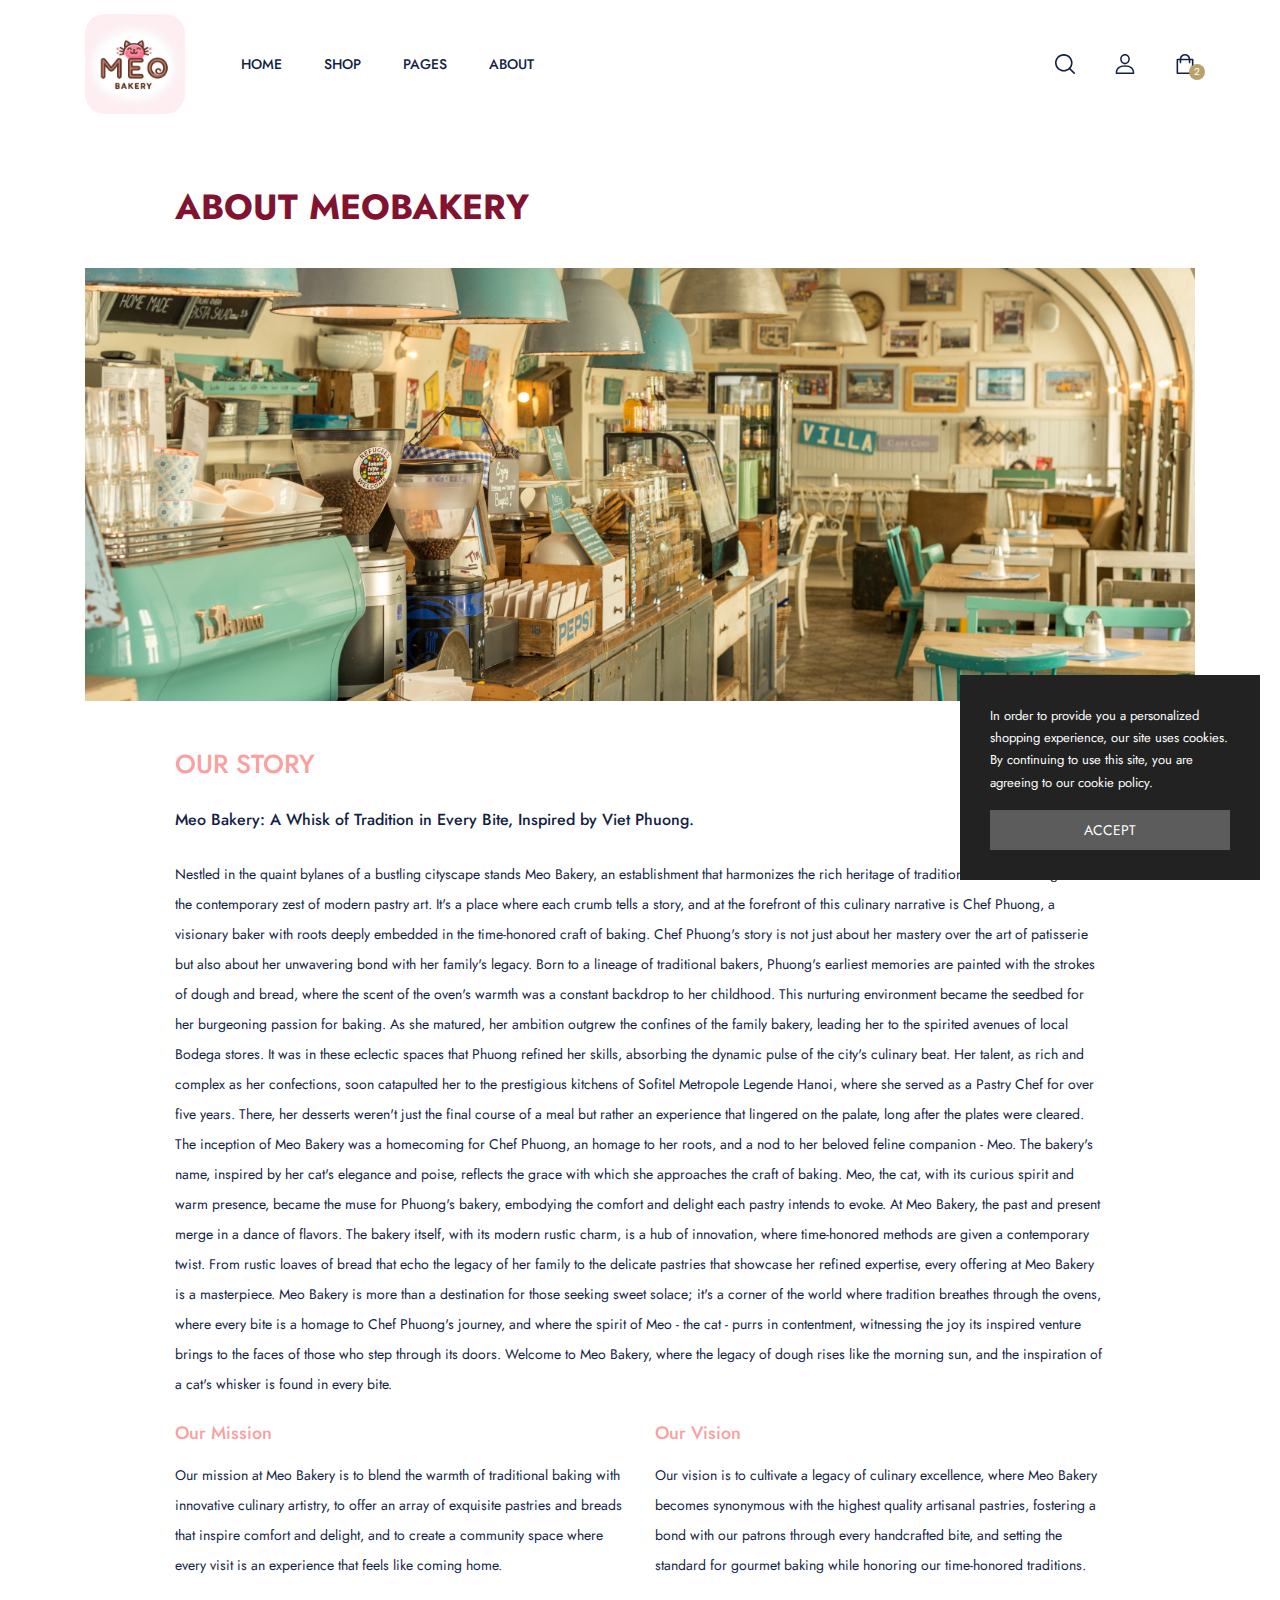
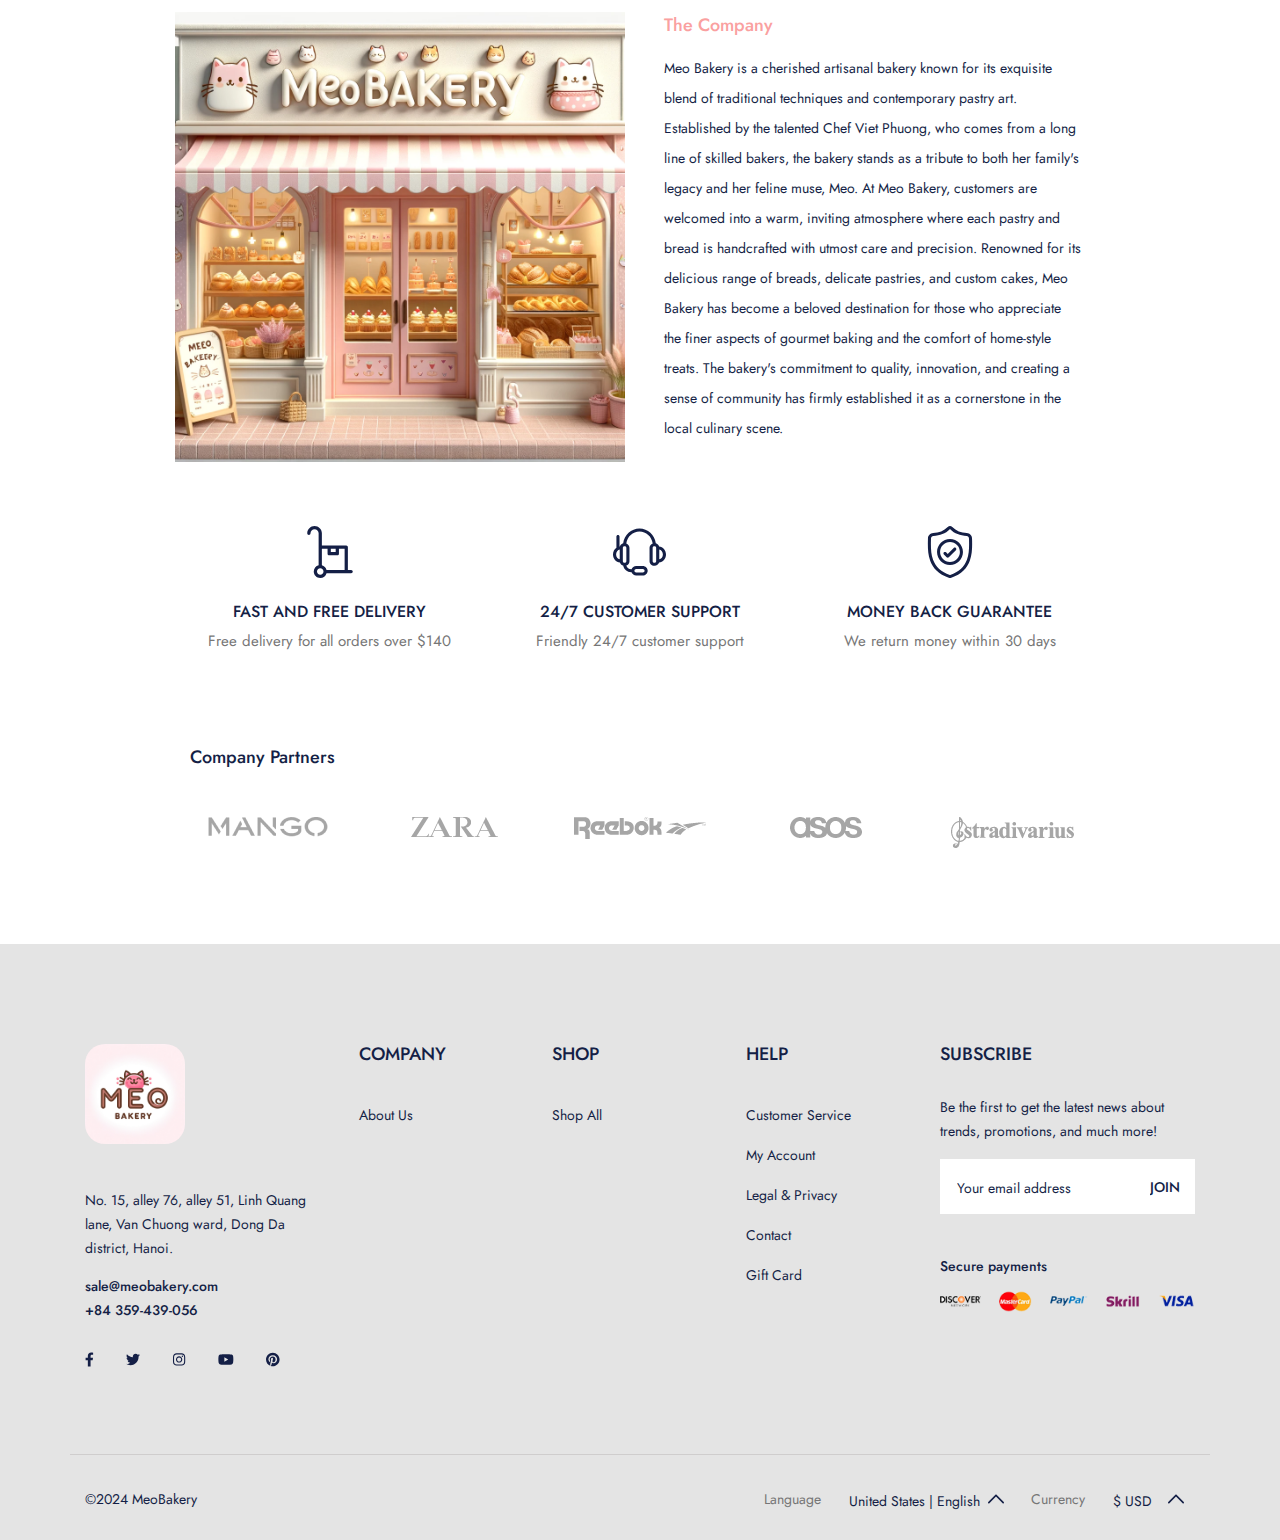
<file: about.html>
<!DOCTYPE html>
<html dir="ltr" lang="en-US">

<head>

  <meta http-equiv="content-type" content="text/html; charset=utf-8" />
  <meta name="author" content="flexkit" />

  <link rel="shortcut icon" href="/logoMeowBakery.png" type="image/x-icon">
  <link rel="preconnect" href="https://fonts.gstatic.com/">

  <!------------------ Fonts ------------------>
  <link href="https://fonts.googleapis.com/css2?family=Jost:ital,wght@0,200;0,300;0,400;0,500;0,600;0,700;0,800;0,900;1,200;1,300;1,400;1,500;1,600;1,700;1,800;1,900&amp;display=swap" rel="stylesheet">
  <link href="https://fonts.googleapis.com/css2?family=Allura&amp;display=swap" rel="stylesheet">

  <!--------------- Stylesheets --------------->
  <link rel="stylesheet" href="css/plugins/swiper.min.css" type="text/css" />
  <link rel="stylesheet" href="css/plugins/jquery.fancybox.css" type="text/css" />
  <link rel="stylesheet" href="css/style.css" type="text/css" />

  <meta name="viewport" content="width=device-width, initial-scale=1" />
  <!--[if lt IE 9]>
    <script src="http://css3-mediaqueries-js.googlecode.com/svn/trunk/css3-mediaqueries.js"></script>
  <![endif]-->

  <!------------- Document Title -------------->
  <title>Meo Bakery | Delicous and Well-known Bakery</title>

</head>

<body>
  <svg class="d-none">
    <symbol id="icon_nav" viewBox="0 0 25 18">
      <rect width="25" height="2"/><rect y="8" width="20" height="2"/><rect y="16" width="25" height="2"/>
    </symbol>
    <symbol id="icon_facebook" viewBox="0 0 9 15">
      <path d="M7.62891 8.31543L8.01172 5.7998H5.57812V4.15918C5.57812 3.44824 5.90625 2.79199 7 2.79199H8.12109V0.631836C8.12109 0.631836 7.10938 0.44043 6.15234 0.44043C4.15625 0.44043 2.84375 1.6709 2.84375 3.8584V5.7998H0.601562V8.31543H2.84375V14.4404H5.57812V8.31543H7.62891Z" />
    </symbol>
    <symbol id="icon_twitter" viewBox="0 0 14 13">
      <path d="M12.5508 3.59668C13.0977 3.18652 13.5898 2.69434 13.9727 2.12012C13.4805 2.33887 12.9062 2.50293 12.332 2.55762C12.9336 2.20215 13.3711 1.65527 13.5898 0.97168C13.043 1.2998 12.4141 1.5459 11.7852 1.68262C11.2383 1.1084 10.5 0.780273 9.67969 0.780273C8.09375 0.780273 6.80859 2.06543 6.80859 3.65137C6.80859 3.87012 6.83594 4.08887 6.89062 4.30762C4.51172 4.1709 2.37891 3.02246 0.957031 1.2998C0.710938 1.70996 0.574219 2.20215 0.574219 2.74902C0.574219 3.7334 1.06641 4.6084 1.85938 5.12793C1.39453 5.10059 0.929688 4.99121 0.546875 4.77246V4.7998C0.546875 6.19434 1.53125 7.34277 2.84375 7.61621C2.625 7.6709 2.35156 7.72559 2.10547 7.72559C1.91406 7.72559 1.75 7.69824 1.55859 7.6709C1.91406 8.81934 2.98047 9.63965 4.23828 9.66699C3.25391 10.4326 2.02344 10.8975 0.683594 10.8975C0.4375 10.8975 0.21875 10.8701 0 10.8428C1.25781 11.6631 2.76172 12.1279 4.40234 12.1279C9.67969 12.1279 12.5508 7.78027 12.5508 3.97949C12.5508 3.84277 12.5508 3.7334 12.5508 3.59668Z"/>
    </symbol>
    <symbol id="icon_instagram" viewBox="0 0 14 13">
      <path d="M7.125 3.2959C5.375 3.2959 3.98047 4.71777 3.98047 6.44043C3.98047 8.19043 5.375 9.58496 7.125 9.58496C8.84766 9.58496 10.2695 8.19043 10.2695 6.44043C10.2695 4.71777 8.84766 3.2959 7.125 3.2959ZM7.125 8.49121C6.00391 8.49121 5.07422 7.58887 5.07422 6.44043C5.07422 5.31934 5.97656 4.41699 7.125 4.41699C8.24609 4.41699 9.14844 5.31934 9.14844 6.44043C9.14844 7.58887 8.24609 8.49121 7.125 8.49121ZM11.1172 3.18652C11.1172 2.77637 10.7891 2.44824 10.3789 2.44824C9.96875 2.44824 9.64062 2.77637 9.64062 3.18652C9.64062 3.59668 9.96875 3.9248 10.3789 3.9248C10.7891 3.9248 11.1172 3.59668 11.1172 3.18652ZM13.1953 3.9248C13.1406 2.94043 12.9219 2.06543 12.2109 1.35449C11.5 0.643555 10.625 0.424805 9.64062 0.370117C8.62891 0.31543 5.59375 0.31543 4.58203 0.370117C3.59766 0.424805 2.75 0.643555 2.01172 1.35449C1.30078 2.06543 1.08203 2.94043 1.02734 3.9248C0.972656 4.93652 0.972656 7.97168 1.02734 8.9834C1.08203 9.96777 1.30078 10.8154 2.01172 11.5537C2.75 12.2646 3.59766 12.4834 4.58203 12.5381C5.59375 12.5928 8.62891 12.5928 9.64062 12.5381C10.625 12.4834 11.5 12.2646 12.2109 11.5537C12.9219 10.8154 13.1406 9.96777 13.1953 8.9834C13.25 7.97168 13.25 4.93652 13.1953 3.9248ZM11.8828 10.0498C11.6914 10.5967 11.2539 11.0068 10.7344 11.2256C9.91406 11.5537 8 11.4717 7.125 11.4717C6.22266 11.4717 4.30859 11.5537 3.51562 11.2256C2.96875 11.0068 2.55859 10.5967 2.33984 10.0498C2.01172 9.25684 2.09375 7.34277 2.09375 6.44043C2.09375 5.56543 2.01172 3.65137 2.33984 2.83105C2.55859 2.31152 2.96875 1.90137 3.51562 1.68262C4.30859 1.35449 6.22266 1.43652 7.125 1.43652C8 1.43652 9.91406 1.35449 10.7344 1.68262C11.2539 1.87402 11.6641 2.31152 11.8828 2.83105C12.2109 3.65137 12.1289 5.56543 12.1289 6.44043C12.1289 7.34277 12.2109 9.25684 11.8828 10.0498Z"/>
    </symbol>
    <symbol id="icon_youtube" viewBox="0 0 16 11">
      <path d="M15.0117 1.8584C14.8477 1.20215 14.3281 0.682617 13.6992 0.518555C12.5234 0.19043 7.875 0.19043 7.875 0.19043C7.875 0.19043 3.19922 0.19043 2.02344 0.518555C1.39453 0.682617 0.875 1.20215 0.710938 1.8584C0.382812 3.00684 0.382812 5.46777 0.382812 5.46777C0.382812 5.46777 0.382812 7.90137 0.710938 9.07715C0.875 9.7334 1.39453 10.2256 2.02344 10.3896C3.19922 10.6904 7.875 10.6904 7.875 10.6904C7.875 10.6904 12.5234 10.6904 13.6992 10.3896C14.3281 10.2256 14.8477 9.7334 15.0117 9.07715C15.3398 7.90137 15.3398 5.46777 15.3398 5.46777C15.3398 5.46777 15.3398 3.00684 15.0117 1.8584ZM6.34375 7.68262V3.25293L10.2266 5.46777L6.34375 7.68262Z"/>
    </symbol>
    <symbol id="icon_pinterest" viewBox="0 0 14 15">
      <path d="M13.5625 7.44043C13.5625 3.69434 10.5273 0.65918 6.78125 0.65918C3.03516 0.65918 0 3.69434 0 7.44043C0 10.3389 1.77734 12.7725 4.29297 13.7568C4.23828 13.2373 4.18359 12.417 4.32031 11.8154C4.45703 11.2959 5.11328 8.45215 5.11328 8.45215C5.11328 8.45215 4.92188 8.04199 4.92188 7.44043C4.92188 6.51074 5.46875 5.7998 6.15234 5.7998C6.72656 5.7998 7 6.2373 7 6.75684C7 7.33105 6.61719 8.20605 6.42578 9.02637C6.28906 9.68262 6.78125 10.2295 7.4375 10.2295C8.64062 10.2295 9.57031 8.97168 9.57031 7.13965C9.57031 5.49902 8.39453 4.37793 6.75391 4.37793C4.8125 4.37793 3.69141 5.82715 3.69141 7.30371C3.69141 7.90527 3.91016 8.53418 4.18359 8.8623C4.23828 8.91699 4.23828 8.99902 4.23828 9.05371C4.18359 9.27246 4.04688 9.7373 4.04688 9.81934C4.01953 9.95605 3.9375 9.9834 3.80078 9.92871C2.95312 9.51855 2.43359 8.28809 2.43359 7.27637C2.43359 5.14355 3.99219 3.1748 6.91797 3.1748C9.26953 3.1748 11.1016 4.87012 11.1016 7.1123C11.1016 9.43652 9.625 11.3232 7.57422 11.3232C6.89062 11.3232 6.23438 10.9678 6.01562 10.5303C6.01562 10.5303 5.6875 11.8428 5.60547 12.1436C5.44141 12.7451 5.03125 13.4834 4.75781 13.9209C5.38672 14.1396 6.07031 14.2217 6.78125 14.2217C10.5273 14.2217 13.5625 11.1865 13.5625 7.44043Z"/>
    </symbol>
    <symbol id="icon_search" viewBox="0 0 20 20">
      <g clip-path="url(#clip0_6_7)">
        <path d="M8.80758 0C3.95121 0 0 3.95121 0 8.80758C0 13.6642 3.95121 17.6152 8.80758 17.6152C13.6642 17.6152 17.6152 13.6642 17.6152 8.80758C17.6152 3.95121 13.6642 0 8.80758 0ZM8.80758 15.9892C4.84769 15.9892 1.62602 12.7675 1.62602 8.80762C1.62602 4.84773 4.84769 1.62602 8.80758 1.62602C12.7675 1.62602 15.9891 4.84769 15.9891 8.80758C15.9891 12.7675 12.7675 15.9892 8.80758 15.9892Z" fill="currentColor"/>
        <path d="M19.7618 18.6122L15.1006 13.9509C14.783 13.6333 14.2686 13.6333 13.951 13.9509C13.6334 14.2683 13.6334 14.7832 13.951 15.1005L18.6122 19.7618C18.771 19.9206 18.9789 20 19.187 20C19.3949 20 19.603 19.9206 19.7618 19.7618C20.0795 19.4444 20.0795 18.9295 19.7618 18.6122Z" fill="currentColor"/>
      </g>
      <defs>
        <clipPath id="clip0_6_7">
          <rect width="20" height="20" fill="white"/>
        </clipPath>
      </defs>
    </symbol>
    <symbol id="icon_user" viewBox="0 0 20 20">
      <g clip-path="url(#clip0_6_29)">
        <path d="M10 11.2652C3.99077 11.2652 0.681274 14.108 0.681274 19.2701C0.681274 19.6732 1.00803 20 1.4112 20H18.5888C18.992 20 19.3187 19.6732 19.3187 19.2701C19.3188 14.1083 16.0093 11.2652 10 11.2652ZM2.16768 18.5402C2.45479 14.6805 5.08616 12.7251 10 12.7251C14.9139 12.7251 17.5453 14.6805 17.8326 18.5402H2.16768Z" fill="currentColor"/>
        <path d="M10 0C7.23969 0 5.1582 2.12336 5.1582 4.93895C5.1582 7.83699 7.33023 10.1944 10 10.1944C12.6698 10.1944 14.8419 7.83699 14.8419 4.93918C14.8419 2.12336 12.7604 0 10 0ZM10 8.7348C8.13508 8.7348 6.61805 7.03211 6.61805 4.93918C6.61805 2.92313 8.04043 1.45984 10 1.45984C11.9283 1.45984 13.382 2.95547 13.382 4.93918C13.382 7.03211 11.865 8.7348 10 8.7348Z" fill="currentColor"/>
      </g>
      <defs>
        <clipPath id="clip0_6_29">
          <rect width="20" height="20" fill="white"/>
        </clipPath>
      </defs>
    </symbol>
    <symbol id="icon_cart" viewBox="0 0 20 20">
      <path d="M17.6562 4.6875H15.2755C14.9652 2.05164 12.7179 0 10 0C7.28215 0 5.0348 2.05164 4.72445 4.6875H2.34375C1.91227 4.6875 1.5625 5.03727 1.5625 5.46875V19.2188C1.5625 19.6502 1.91227 20 2.34375 20H17.6562C18.0877 20 18.4375 19.6502 18.4375 19.2188V5.46875C18.4375 5.03727 18.0877 4.6875 17.6562 4.6875ZM10 1.5625C11.8548 1.5625 13.3992 2.91621 13.6976 4.6875H6.30238C6.60082 2.91621 8.14516 1.5625 10 1.5625ZM16.875 18.4375H3.125V6.25H4.6875V8.59375C4.6875 9.02523 5.03727 9.375 5.46875 9.375C5.90023 9.375 6.25 9.02523 6.25 8.59375V6.25H13.75V8.59375C13.75 9.02523 14.0998 9.375 14.5312 9.375C14.9627 9.375 15.3125 9.02523 15.3125 8.59375V6.25H16.875V18.4375Z" fill="currentColor"/>
    </symbol>
    <symbol id="icon_heart" viewBox="0 0 20 20">
      <g clip-path="url(#clip0_6_54)">
        <path d="M18.3932 3.30806C16.218 1.13348 12.6795 1.13348 10.5049 3.30806L9.99983 3.81285L9.49504 3.30806C7.32046 1.13319 3.78163 1.13319 1.60706 3.30806C-0.523361 5.43848 -0.537195 8.81542 1.57498 11.1634C3.50142 13.3041 9.18304 17.929 9.4241 18.1248C9.58775 18.2578 9.78467 18.3226 9.9804 18.3226C9.98688 18.3226 9.99335 18.3226 9.99953 18.3223C10.202 18.3317 10.406 18.2622 10.575 18.1248C10.816 17.929 16.4982 13.3041 18.4253 11.1631C20.5371 8.81542 20.5233 5.43848 18.3932 3.30806ZM17.1125 9.98188C15.6105 11.6505 11.4818 15.0919 9.99953 16.3131C8.51724 15.0922 4.38944 11.6511 2.88773 9.98218C1.41427 8.34448 1.40044 6.01214 2.85564 4.55693C3.59885 3.81402 4.57488 3.44227 5.5509 3.44227C6.52693 3.44227 7.50295 3.81373 8.24616 4.55693L9.3564 5.66718C9.48856 5.79934 9.65516 5.87822 9.82999 5.90589C10.1137 5.96682 10.4216 5.88764 10.6424 5.66747L11.7532 4.55693C13.2399 3.07082 15.6582 3.07111 17.144 4.55693C18.5992 6.01214 18.5854 8.34448 17.1125 9.98188Z" fill="currentColor"/>
      </g>
      <defs>
        <clipPath id="clip0_6_54">
          <rect width="20" height="20" fill="white"/>
        </clipPath>
      </defs>
    </symbol>
    <symbol id="icon_star" viewBox="0 0 9 9">
      <path d="M4.0172 0.313075L2.91869 2.64013L0.460942 3.0145C0.0201949 3.08129 -0.15644 3.64899 0.163185 3.97415L1.94131 5.78447L1.52075 8.34177C1.44505 8.80402 1.91103 9.15026 2.30131 8.93408L4.5 7.72661L6.69869 8.93408C7.08897 9.14851 7.55495 8.80402 7.47925 8.34177L7.05869 5.78447L8.83682 3.97415C9.15644 3.64899 8.97981 3.08129 8.53906 3.0145L6.08131 2.64013L4.9828 0.313075C4.78598 -0.101718 4.2157 -0.10699 4.0172 0.313075Z"/>
    </symbol>
    <symbol id="icon_next_sm" viewBox="0 0 7 11">
      <path d="M6.83968 5.89247C7.05344 5.67871 7.05344 5.32158 6.83968 5.10728L1.90756 0.162495C1.69106 -0.0540023 1.33996 -0.0540023 1.12401 0.162495C0.90751 0.378993 0.90751 0.730642 1.12401 0.94714L5.66434 5.50012L1.12346 10.0526C0.906962 10.2696 0.906962 10.6207 1.12346 10.8377C1.33996 11.0542 1.69106 11.0542 1.90701 10.8377L6.83968 5.89247Z" fill="currentColor"/>
    </symbol>
    <symbol id="icon_prev_sm" viewBox="0 0 7 11">
      <path d="M0.160318 5.10778C-0.0534392 5.32153 -0.0534392 5.67866 0.160318 5.89297L5.09244 10.8377C5.30894 11.0542 5.66004 11.0542 5.87599 10.8377C6.09249 10.6213 6.09249 10.2696 5.87599 10.0531L1.33566 5.50012L5.87654 0.947687C6.09304 0.730642 6.09304 0.379541 5.87654 0.162495C5.66004 -0.0540027 5.30894 -0.0540027 5.09299 0.162495L0.160318 5.10778Z" fill="currentColor"/>
    </symbol>
    <symbol id="icon_next_md" viewBox="0 0 25 25">
      <path d="M19.017 13.3923L7.77464 24.631C7.28133 25.123 6.48209 25.123 5.98753 24.631C5.49423 24.1389 5.49423 23.3397 5.98753 22.8476L16.3382 12.5007L5.98878 2.15376C5.49547 1.66169 5.49547 0.862455 5.98878 0.369148C6.48209 -0.122915 7.28257 -0.122915 7.77588 0.369148L19.0183 11.6078C19.5041 12.0948 19.5041 12.9066 19.017 13.3923Z" fill="currentColor"/>
    </symbol>
    <symbol id="icon_prev_md" viewBox="0 0 25 25">
      <path d="M5.98293 11.6078L17.2253 0.369152C17.7186 -0.12291 18.5179 -0.12291 19.0124 0.369152C19.5057 0.861216 19.5057 1.66045 19.0124 2.15252L8.66176 12.4994L19.0112 22.8463C19.5045 23.3384 19.5045 24.1376 19.0112 24.631C18.5179 25.123 17.7174 25.123 17.2241 24.631L5.98168 13.3924C5.49595 12.9054 5.49595 12.0936 5.98293 11.6078Z" fill="currentColor"/>
    </symbol>
    <symbol id="icon_shield" viewBox="0 0 52 52">
      <g clip-path="url(#clip0_23_87)">
        <path d="M48.0886 14.1089L48.0871 14.0684C48.0644 13.569 48.0494 13.0405 48.0402 12.4526C47.9978 9.58543 45.7186 7.21379 42.851 7.05352C36.8724 6.71987 32.2473 4.77035 28.2955 0.918523L28.2618 0.886388C26.9728 -0.295463 25.0285 -0.295463 23.7391 0.886388L23.7054 0.918523C19.7536 4.77035 15.1285 6.71987 9.14984 7.05391C6.28269 7.21379 4.00309 9.58543 3.96064 12.453C3.95192 13.037 3.93644 13.5654 3.91383 14.0684L3.91145 14.1625C3.79521 20.259 3.6508 27.8464 6.18906 34.7332C7.58475 38.5203 9.69851 41.8124 12.4712 44.5185C15.6292 47.6002 19.7655 50.0469 24.765 51.7901C24.9277 51.8468 25.0967 51.8928 25.2689 51.9274C25.5117 51.9758 25.7561 52 26.0004 52C26.2448 52 26.4896 51.9758 26.732 51.9274C26.9042 51.8928 27.0744 51.8464 27.2378 51.7893C32.2314 50.0429 36.3634 47.5951 39.5185 44.5137C42.2901 41.8068 44.4038 38.514 45.8007 34.726C48.3485 27.8186 48.2045 20.2169 48.0886 14.1089ZM42.9379 33.6704C40.2608 40.9289 34.7959 45.9138 26.2309 48.909C26.2004 48.9194 26.1679 48.9285 26.1341 48.9352C26.0457 48.9527 25.9556 48.9527 25.866 48.9348C25.8326 48.9281 25.8001 48.9194 25.7699 48.909C17.1959 45.9193 11.7274 40.9372 9.05224 33.6783C6.71274 27.3303 6.84525 20.3653 6.96228 14.2208L6.96308 14.1867C6.98688 13.6586 7.00275 13.1056 7.01148 12.4978C7.03052 11.2247 8.04456 10.1714 9.32004 10.1004C12.7033 9.91154 15.6756 9.25773 18.4067 8.10167C21.1342 6.94719 23.5566 5.31982 25.8116 3.12671C25.9263 3.02991 26.075 3.02951 26.1893 3.12671C28.4447 5.31982 30.8671 6.94719 33.5942 8.10167C36.3253 9.25773 39.2976 9.91154 42.6812 10.1004C43.9567 10.1714 44.9708 11.2247 44.9894 12.4982C44.9985 13.1092 45.0144 13.6622 45.0382 14.1867C45.1548 20.3383 45.2842 27.3088 42.9379 33.6704Z" fill="currentColor"/>
        <path d="M25.9997 13.042C18.8538 13.042 13.0405 18.8557 13.0405 26.0011C13.0405 33.147 18.8538 38.9607 25.9997 38.9607C33.1451 38.9607 38.9588 33.147 38.9588 26.0011C38.9588 18.8557 33.1451 13.042 25.9997 13.042ZM25.9997 35.909C20.5363 35.909 16.0918 31.4645 16.0918 26.0011C16.0918 20.5378 20.5363 16.0932 25.9997 16.0932C31.4626 16.0932 35.9072 20.5378 35.9072 26.0011C35.9072 31.4645 31.4626 35.909 25.9997 35.909Z" fill="currentColor"/>
        <path d="M29.7242 21.9775L23.7051 27.9966L22.0713 26.3629C21.4755 25.767 20.5094 25.767 19.9135 26.3629C19.318 26.9588 19.318 27.9248 19.9135 28.5203L22.6264 31.2332C22.9243 31.5311 23.3147 31.6799 23.7051 31.6799C24.0954 31.6799 24.4858 31.5311 24.7838 31.2332L31.882 24.1349C32.4775 23.539 32.4775 22.573 31.882 21.9775C31.2862 21.3812 30.3201 21.3812 29.7242 21.9775Z" fill="currentColor"/>
      </g>
      <defs>
        <clipPath id="clip0_23_87">
          <rect width="52" height="52" fill="white"/>
        </clipPath>
      </defs>
    </symbol>
    <symbol id="icon_headphone" viewBox="0 0 53 52">
      <path d="M53 28.4375C53 24.2062 49.9411 20.7319 46.0792 20.4368C45.6211 18.9222 44.3835 17.7338 42.824 17.3216C41.7841 8.93425 34.8423 2.53906 26.5 2.53906C18.1577 2.53906 11.2159 8.93425 10.1761 17.3216C8.61664 17.7338 7.3789 18.9221 6.92095 20.4368C6.7868 20.4471 6.65367 20.4612 6.52159 20.4791V10.5625C6.52159 9.72116 5.82638 9.03906 4.96885 9.03906C4.11133 9.03906 3.41612 9.72116 3.41612 10.5625V21.6984C1.36268 23.1288 0 25.6143 0 28.4375C0 32.6688 3.05889 36.1432 6.92085 36.4382C7.37746 37.948 8.60867 39.1334 10.1612 39.5492C10.8227 43.3268 14.1828 46.2109 18.2188 46.2109H18.5778C19.2275 48.098 21.0477 49.4609 23.1875 49.4609H29.8125C32.4952 49.4609 34.6777 47.3196 34.6777 44.6875C34.6777 42.0554 32.4952 39.9141 29.8125 39.9141H23.1875C21.0477 39.9141 19.2275 41.277 18.5778 43.1641H18.2188C15.8707 43.1641 13.8908 41.5903 13.3156 39.4615C15.1425 38.8432 16.459 37.1404 16.459 35.1406V21.7344C16.459 19.7276 15.1334 18.02 13.2966 17.4072C14.2665 10.6781 19.8332 5.58594 26.5 5.58594C33.1668 5.58594 38.7335 10.6781 39.7034 17.4072C37.8666 18.02 36.541 19.7276 36.541 21.7344V35.1406C36.541 37.6607 38.6307 39.7109 41.1992 39.7109H41.6133C43.7224 39.7109 45.5076 38.3281 46.0792 36.4382C49.9411 36.1432 53 32.6688 53 28.4375ZM23.1875 42.9609H29.8125C30.7829 42.9609 31.5723 43.7355 31.5723 44.6875C31.5723 45.6395 30.7829 46.4141 29.8125 46.4141H23.1875C22.2171 46.4141 21.4277 45.6395 21.4277 44.6875C21.4277 43.7355 22.2171 42.9609 23.1875 42.9609ZM3.10547 28.4375C3.10547 26.0216 4.7022 23.9415 6.72852 23.5334V33.3415C4.7022 32.9335 3.10547 30.8534 3.10547 28.4375ZM13.3535 35.1406C13.3535 35.9806 12.657 36.6641 11.8008 36.6641H11.3867C10.5305 36.6641 9.83398 35.9806 9.83398 35.1406C9.83398 30.252 9.83398 26.2535 9.83398 21.7344C9.83398 20.8944 10.5305 20.2109 11.3867 20.2109H11.8008C12.657 20.2109 13.3535 20.8944 13.3535 21.7344V35.1406ZM43.166 35.1406C43.166 35.9806 42.4695 36.6641 41.6133 36.6641H41.1992C40.343 36.6641 39.6465 35.9806 39.6465 35.1406V21.7344C39.6465 20.8944 40.343 20.2109 41.1992 20.2109H41.6133C42.4695 20.2109 43.166 20.8944 43.166 21.7344V35.1406ZM46.2715 33.3416V23.5335C48.2978 23.9416 49.8945 26.0217 49.8945 28.4376C49.8945 30.8535 48.2978 32.9335 46.2715 33.3416Z" fill="currentColor"/>
    </symbol>
    <symbol id="icon_shipping" viewBox="0 0 52 52">
      <path d="M47.125 43.875H43.875V21.125C43.875 20.2276 43.1475 19.5 42.25 19.5H33.3125H25.1875H17.875V7.3125C17.875 5.36027 17.1146 3.52402 15.7328 2.14104C14.3509 0.760398 12.5146 0 10.5625 0C6.53037 0 3.25 3.28037 3.25 7.3125C3.25 8.20991 3.97749 8.9375 4.875 8.9375C5.77251 8.9375 6.5 8.20991 6.5 7.3125C6.5 5.07244 8.32244 3.25 10.5625 3.25C11.6472 3.25 12.6676 3.6727 13.4347 4.43909C14.2023 5.20731 14.625 6.22781 14.625 7.3125V21.125V39.2057C11.8246 39.9291 9.75 42.4768 9.75 45.5C9.75 49.0841 12.6659 52 16.25 52C19.2732 52 21.8209 49.9254 22.5443 47.125H42.25H47.125C48.0225 47.125 48.75 46.3974 48.75 45.5C48.75 44.6026 48.0225 43.875 47.125 43.875ZM31.6875 22.75V26H26.8125V22.75H31.6875ZM16.25 48.75C14.4579 48.75 13 47.2921 13 45.5C13 43.7079 14.4579 42.25 16.25 42.25C18.0421 42.25 19.5 43.7079 19.5 45.5C19.5 47.2921 18.0421 48.75 16.25 48.75ZM22.5443 43.875C21.9552 41.5942 20.1558 39.7948 17.875 39.2057V22.75H23.5625V27.625C23.5625 28.5224 24.29 29.25 25.1875 29.25H33.3125C34.21 29.25 34.9375 28.5224 34.9375 27.625V22.75H40.625V43.875H22.5443Z" fill="currentColor"/>
    </symbol>
    <symbol id="icon_home" viewBox="0 0 18 18">
      <g clip-path="url(#clip0_171_682)">
        <path d="M17.6977 8.0467L16.1771 6.66115V2.06683C16.1771 1.77451 15.9401 1.53748 15.6477 1.53748H11.9874C11.6951 1.53748 11.4581 1.77447 11.4581 2.06683V2.36123L9.62165 0.687897C9.26717 0.364846 8.73262 0.364881 8.37828 0.687862L0.302275 8.04673C0.0183538 8.30548 -0.0754781 8.70415 0.0632483 9.06236C0.20201 9.42057 0.539861 9.652 0.924012 9.652H2.21386V17.025C2.21386 17.3173 2.45085 17.5544 2.7432 17.5544H7.16983C7.46215 17.5544 7.69917 17.3174 7.69917 17.025V12.5483H10.3008V17.025C10.3008 17.3174 10.5378 17.5544 10.8301 17.5544H15.2566C15.5489 17.5544 15.7859 17.3174 15.7859 17.025V9.65204H17.076C17.4601 9.65204 17.798 9.42057 17.9368 9.0624C18.0755 8.70415 17.9817 8.30548 17.6977 8.0467ZM15.2566 8.59334C14.9642 8.59334 14.7272 8.83033 14.7272 9.12269V16.4957H11.3595V12.019C11.3595 11.7267 11.1225 11.4897 10.8301 11.4897H7.16983C6.8775 11.4897 6.64048 11.7266 6.64048 12.019V16.4957H3.27252V9.12269C3.27252 8.83037 3.03553 8.59334 2.74317 8.59334H1.27424L9.00002 1.55365L11.631 3.95099C11.7859 4.09218 12.0096 4.12857 12.2013 4.04395C12.3931 3.95922 12.5168 3.76931 12.5168 3.55971V2.59618H15.1184V6.89494C15.1184 7.0439 15.1811 7.1859 15.2913 7.28623L16.7257 8.59334H15.2566Z" fill="currentColor"/>
      </g>
      <defs>
        <clipPath id="clip0_171_682">
          <rect width="18" height="18" fill="white"/>
        </clipPath>
      </defs>
    </symbol>
    <symbol id="icon_hanger" viewBox="0 0 18 18">
      <g clip-path="url(#clip0_171_678)">
        <path d="M16.8037 12.0285L11.9362 9.10027C11.2525 8.68897 10.492 8.42791 9.70506 8.32972V7.59625C9.70506 7.18302 9.94168 6.79836 10.3225 6.59223C11.2687 6.08013 11.8258 5.09383 11.7763 4.01814C11.7108 2.59335 10.5588 1.43964 9.13226 1.37414C7.53307 1.30122 6.2246 2.5744 6.2246 4.14846C6.2246 4.53683 6.53949 4.85159 6.92772 4.85159C7.31609 4.85159 7.63085 4.53683 7.63085 4.14846C7.63085 3.37008 8.2778 2.74249 9.06758 2.77888C9.76659 2.81101 10.3394 3.38381 10.3715 4.08282C10.3961 4.61483 10.1208 5.10249 9.65302 5.35558C8.81778 5.80767 8.29881 6.66625 8.29881 7.59625V8.32931C7.51521 8.42654 6.75743 8.6854 6.07559 9.09341L1.20123 12.0104H1.2011C0.461305 12.4532 0.000978114 13.2638 1.68088e-05 14.1261C-0.00149381 15.4906 1.1014 16.5962 2.46604 16.5979L15.5281 16.6131H15.5311C16.8911 16.6131 17.9984 15.5074 18 14.147C18.001 13.2848 17.5426 12.4729 16.8037 12.0285ZM15.5311 15.2069C15.5307 15.2069 15.5302 15.2069 15.5299 15.2069L2.46782 15.1916C1.8817 15.191 1.40558 14.7137 1.40627 14.1278C1.40668 13.7566 1.60484 13.4076 1.92331 13.217H1.92317L6.79767 10.3001C8.15613 9.48713 9.85324 9.48837 11.2113 10.3052L16.0789 13.2335C16.3968 13.4248 16.5942 13.7743 16.5938 14.1453C16.5931 14.7309 16.1165 15.2069 15.5311 15.2069Z" fill="currentColor"/>
      </g>
      <defs>
        <clipPath id="clip0_171_678">
          <rect width="18" height="18" fill="white"/>
        </clipPath>
      </defs>
    </symbol>
    <symbol id="icon_sharing" viewBox="0 0 16 19">
      <path d="M12.8 11.8044C11.9413 11.8044 11.1606 12.1445 10.5853 12.6969L7.16295 10.5766C7.35822 10.1241 7.46667 9.6256 7.46667 9.10222C7.46667 8.57885 7.35822 8.08039 7.16292 7.62788L10.5853 5.50759C11.1606 6.05995 11.9413 6.4 12.8 6.4C14.5645 6.4 16 4.96448 16 3.2C16 1.43552 14.5645 0 12.8 0C11.0355 0 9.6 1.43552 9.6 3.2C9.6 3.72092 9.72519 4.21316 9.94695 4.64825L6.60469 6.71893C5.91932 5.89461 4.88661 5.36889 3.73333 5.36889C1.67477 5.36889 0 7.04366 0 9.10222C0 11.1608 1.67477 12.8356 3.73333 12.8356C4.88661 12.8356 5.91932 12.3098 6.60469 11.4855L9.94695 13.5562C9.72519 13.9913 9.6 14.4835 9.6 15.0044C9.6 16.7689 11.0355 18.2044 12.8 18.2044C14.5645 18.2044 16 16.7689 16 15.0044C16 13.24 14.5645 11.8044 12.8 11.8044ZM12.8 1.06667C13.9763 1.06667 14.9333 2.02368 14.9333 3.2C14.9333 4.37632 13.9763 5.33333 12.8 5.33333C11.6237 5.33333 10.6667 4.37632 10.6667 3.2C10.6667 2.02368 11.6237 1.06667 12.8 1.06667ZM3.73333 11.7689C2.26293 11.7689 1.06667 10.5726 1.06667 9.10222C1.06667 7.63182 2.26293 6.43556 3.73333 6.43556C5.20373 6.43556 6.4 7.63182 6.4 9.10222C6.4 10.5726 5.20373 11.7689 3.73333 11.7689ZM12.8 17.1378C11.6237 17.1378 10.6667 16.1808 10.6667 15.0044C10.6667 13.8281 11.6237 12.8711 12.8 12.8711C13.9763 12.8711 14.9333 13.8281 14.9333 15.0044C14.9333 16.1808 13.9763 17.1378 12.8 17.1378Z" fill="currentColor"/>
    </symbol>
    <symbol id="icon_close" viewBox="0 0 12 12">
      <path d="M0.311322 10.6261L10.9374 0L12 1.06261L1.37393 11.6887L0.311322 10.6261Z" fill="currentColor"/>
      <path d="M1.06261 0.106781L11.6887 10.7329L10.6261 11.7955L0 1.16939L1.06261 0.106781Z" fill="currentColor"/>
    </symbol>
    <symbol id="icon_view" viewBox="0 0 18 18">
      <path d="M17.6785 8.58827C17.5212 8.38709 13.7733 3.6604 9.00022 3.6604C4.22675 3.6604 0.478773 8.38709 0.321484 8.58827L0 8.99976L0.321484 9.41125C0.478773 9.61243 4.22675 14.3393 9.00022 14.3393C13.7733 14.3393 17.5212 9.61243 17.6785 9.41125L18 8.99976L17.6785 8.58827ZM9.00022 13.0028C5.64324 13.0028 2.71312 10.0963 1.72773 8.99998C2.71357 7.90341 5.64346 4.99736 9.00022 4.99736C12.3568 4.99736 15.2869 7.90364 16.2725 8.99998C15.2864 10.0965 12.3565 13.0028 9.00022 13.0028Z" fill="currentColor"/>
      <path d="M9.00007 5.34314C6.98339 5.34314 5.34277 6.98353 5.34277 8.99999C5.34277 11.0169 6.98339 12.6575 9.00007 12.6575C11.0168 12.6575 12.6574 11.0169 12.6574 8.99999C12.6574 6.98353 11.0168 5.34314 9.00007 5.34314ZM9.00007 11.3206C7.72038 11.3206 6.67951 10.2795 6.67951 8.99977C6.67951 7.72052 7.72038 6.67965 9.00007 6.67965C10.2796 6.67965 11.3206 7.72052 11.3206 8.99977C11.3206 10.2795 10.2796 11.3206 9.00007 11.3206Z" fill="currentColor"/>
    </symbol>
    <symbol id="icon_gift" viewBox="0 0 45 45">
      <g clip-path="url(#clip0_103_552)">
        <path d="M42.3288 13.1443L40.0744 6.95021C39.3286 4.90095 37.0545 3.84037 35.0053 4.58648L30.8603 6.09521C30.867 6.05469 30.8739 6.01417 30.8797 5.9733C31.1516 4.06194 30.3512 2.21668 28.7391 1.03736C27.2149 -0.0777035 25.2643 -0.309207 23.5216 0.417824C21.7787 1.14494 20.5711 2.69393 20.2922 4.55501L19.7 8.37447L16.6377 5.66753C15.2227 4.41676 13.302 4.00613 11.4996 4.56969C7.53123 5.80983 6.44534 10.8941 9.52248 13.6558C9.57777 13.7054 9.63419 13.7532 9.69115 13.8003L5.27359 15.4082C3.21985 16.1557 2.16217 18.423 2.90995 20.4772L5.16443 26.6713L7.97183 25.6558V41.0451C7.97183 43.2258 9.72841 45.0001 11.9092 45.0001C12.2951 45.0001 37.4585 45.0001 38.2757 45.0001C40.4565 45.0001 42.2307 43.2259 42.2307 41.0451V21.0944C41.3836 21.0944 20.4865 21.0944 20.4865 21.0944L42.3288 13.1443ZM35.9071 7.06411C36.59 6.81556 37.3482 7.16897 37.5967 7.85205L38.9495 11.5685L26.5613 16.0775L24.7578 11.1222L35.9071 7.06411ZM22.8987 4.95228C23.0405 4.00534 23.6529 3.21995 24.5366 2.85125C25.4121 2.48598 26.4021 2.5947 27.1823 3.16537C28.9536 4.46123 28.5289 6.94353 26.5088 7.67908C26.1701 7.80231 23.9626 8.60589 23.8559 8.64465L22.2347 9.23466L22.8987 4.95228ZM22.28 12.024L24.0835 16.9791C23.217 17.2946 22.4724 17.5655 21.6059 17.881L19.8023 12.9257L22.28 12.024ZM12.2859 7.08609C13.1885 6.80413 14.1647 7.00048 14.8914 7.64278L18.3086 10.6636C17.3172 11.0245 14.9729 11.8777 14.0221 12.2236C13.065 12.5718 12.0413 12.3736 11.2835 11.6933C9.69774 10.2702 10.3022 7.70607 12.2859 7.08609ZM6.74013 23.2918L5.38741 19.5753C5.13815 18.8909 5.4905 18.1348 6.17535 17.8855L17.3247 13.8275L19.1282 18.7827L6.74013 23.2918ZM29.0473 23.7311H39.6115V41.0451C39.6115 41.772 39.0025 42.3634 38.2756 42.3634H29.0473V23.7311ZM23.774 23.7311H26.4282V42.3634H23.774V23.7311ZM21.1549 23.7311V42.3634H11.9091C11.1821 42.3634 10.5907 41.7719 10.5907 41.045V24.6961L13.242 23.7311H21.1549Z" fill="currentColor"/>
      </g>
      <defs>
        <clipPath id="clip0_103_552">
          <rect width="45" height="45" fill="white"/>
        </clipPath>
      </defs>
    </symbol>
    <symbol id="icon_degree" viewBox="0 0 40 30">
      <path d="M25.1785 26.2222C24.5971 26.2222 24.0926 25.7901 24.0173 25.1984C23.9358 24.5563 24.3899 23.9697 25.0317 23.8879C28.7347 23.4161 32.0507 22.4127 34.3688 21.062C36.4889 19.8269 37.6562 18.3749 37.6562 16.9736C37.6562 15.4291 36.2902 14.1653 35.144 13.3767C34.6109 13.0099 34.476 12.2806 34.8428 11.7471C35.2096 11.214 35.9393 11.0791 36.4724 11.4459C38.7802 13.0334 40 14.9447 40 16.9739C40 19.2767 38.461 21.3907 35.549 23.0871C32.9278 24.6142 29.3936 25.6952 25.328 26.2131C25.2776 26.2192 25.2276 26.2222 25.1785 26.2222Z" fill="currentColor"/>
      <path d="M19.7144 24.5435L16.5894 21.4185C16.1316 20.9607 15.3897 20.9607 14.932 21.4185C14.4745 21.8759 14.4745 22.6181 14.932 23.0756L15.8451 23.9887C12.3441 23.627 9.16353 22.8119 6.70076 21.6275C3.93189 20.296 2.34375 18.5996 2.34375 16.9736C2.34375 15.5945 3.48084 14.1611 5.54536 12.9373C6.1023 12.6074 6.28602 11.8884 5.95613 11.3318C5.62592 10.7749 4.90693 10.5911 4.35029 10.921C0.754701 13.0524 0 15.3888 0 16.9736C0 19.5737 2.01905 21.9767 5.68513 23.74C8.53059 25.1081 12.2113 26.0245 16.2213 26.3791L14.932 27.6685C14.4745 28.126 14.4745 28.8681 14.932 29.3259C15.1609 29.5545 15.4608 29.6689 15.7608 29.6689C16.0605 29.6689 16.3605 29.5545 16.5894 29.3259L19.7144 26.2009C20.1718 25.7431 20.1718 25.0009 19.7144 24.5435Z" fill="currentColor"/>
      <path d="M12.2756 14.6268V14.3448C12.2756 13.3502 11.6668 13.1574 10.8504 13.1574C10.3456 13.1574 10.1824 12.7121 10.1824 12.2669C10.1824 11.8213 10.3456 11.3761 10.8504 11.3761C11.4144 11.3761 12.0082 11.3019 12.0082 10.0995C12.0082 9.23861 11.5184 9.03078 10.9096 9.03078C10.1824 9.03078 9.81128 9.209 9.81128 9.78792C9.81128 10.2924 9.5885 10.6339 8.7276 10.6339C7.65887 10.6339 7.52551 10.4111 7.52551 9.69851C7.52551 8.54097 8.35651 7.04164 10.9096 7.04164C12.795 7.04164 14.2199 7.72432 14.2199 9.72841C14.2199 10.8118 13.8192 11.8213 13.077 12.1628C13.9528 12.4893 14.591 13.1424 14.591 14.3448V14.6268C14.591 17.0612 12.9137 17.9816 10.8355 17.9816C8.28235 17.9816 7.30273 16.4231 7.30273 15.1761C7.30273 14.5081 7.58472 14.3299 8.40106 14.3299C9.35108 14.3299 9.5885 14.5377 9.5885 15.102C9.5885 15.7996 10.2419 15.9629 10.9096 15.9629C11.9191 15.9629 12.2756 15.5918 12.2756 14.6268Z" fill="currentColor"/>
      <path d="M23.5991 14.3448V14.4785C23.5991 17.0316 22.0106 17.9816 19.9623 17.9816C17.9139 17.9816 16.3105 17.0316 16.3105 14.4785V10.5448C16.3105 7.99165 17.9582 7.04164 20.096 7.04164C22.6045 7.04164 23.5991 8.60018 23.5991 9.83217C23.5991 10.5448 23.2576 10.7672 22.5154 10.7672C21.8773 10.7672 21.313 10.604 21.313 9.92128C21.313 9.35732 20.7194 9.06038 20.0218 9.06038C19.1459 9.06038 18.6262 9.52059 18.6262 10.5448V11.8805C19.1014 11.3611 19.7694 11.2274 20.482 11.2274C22.1739 11.2274 23.5991 11.9696 23.5991 14.3448ZM18.6262 14.6418C18.6262 15.6659 19.131 16.1112 19.9623 16.1112C20.7936 16.1112 21.2834 15.6659 21.2834 14.6418V14.5081C21.2834 13.4244 20.7936 13.0088 19.9473 13.0088C19.1459 13.0088 18.6262 13.3948 18.6262 14.3744V14.6418Z" fill="currentColor"/>
      <path d="M25.3926 14.4785V10.5448C25.3926 7.99165 26.9807 7.04164 29.0294 7.04164C31.0777 7.04164 32.6808 7.99165 32.6808 10.5448V14.4785C32.6808 17.0316 31.0777 17.9816 29.0294 17.9816C26.9807 17.9816 25.3926 17.0316 25.3926 14.4785ZM30.3651 10.5448C30.3651 9.52059 29.8607 9.06038 29.0294 9.06038C28.1981 9.06038 27.7083 9.52059 27.7083 10.5448V14.4785C27.7083 15.5027 28.1981 15.9629 29.0294 15.9629C29.8607 15.9629 30.3651 15.5027 30.3651 14.4785V10.5448Z" fill="currentColor"/>
      <path d="M35.5 7.03126C33.5612 7.03126 31.9844 5.45411 31.9844 3.51563C31.9844 1.57715 33.5612 0 35.5 0C37.4385 0 39.0156 1.57715 39.0156 3.51563C39.0156 5.45411 37.4385 7.03126 35.5 7.03126ZM35.5 2.34375C34.8536 2.34375 34.3281 2.86957 34.3281 3.51563C34.3281 4.16199 34.8536 4.68751 35.5 4.68751C36.1461 4.68751 36.6719 4.16199 36.6719 3.51563C36.6719 2.86957 36.1461 2.34375 35.5 2.34375Z" fill="currentColor"/>
    </symbol>
    <symbol id="icon_play" viewBox="0 0 16 20">
      <path d="M15.4465 9.04281C15.4206 8.99101 15.3947 8.9651 15.3688 8.9392C15.317 8.86149 15.2652 8.80968 15.1875 8.73197C15.1098 8.65426 15.0062 8.57655 14.9285 8.52474L8.99656 4.43198L3.03874 0.313318C2.65019 0.0283787 2.15802 -0.0493319 1.71766 0.0283788C1.2773 0.106089 0.862847 0.365125 0.603811 0.753678C0.500197 0.909099 0.422487 1.06452 0.370679 1.21994C0.318872 1.34946 0.292969 1.47898 0.292969 1.6344C0.292969 1.6603 0.292969 1.71211 0.292969 1.73801V10.0012V18.2386C0.292969 18.7307 0.500197 19.1711 0.81104 19.4819C1.09598 19.7928 1.53634 20 2.02851 20C2.23573 20 2.44296 19.9741 2.62429 19.8964C2.80561 19.8446 2.96103 19.741 3.11646 19.6115L8.99656 15.5446L14.9026 11.4518C14.9285 11.4259 14.9803 11.4 15.0062 11.3741C15.3688 11.0892 15.602 10.7006 15.6797 10.2862C15.7574 9.87173 15.6797 9.40546 15.4465 9.04281ZM14.1514 10.3639L8.19355 14.4826L2.33935 18.5235C2.31345 18.5235 2.28754 18.5494 2.28754 18.5494C2.26164 18.5753 2.20983 18.6012 2.15802 18.6271C2.10622 18.653 2.08031 18.653 2.02851 18.653C1.92489 18.653 1.82128 18.6012 1.74357 18.5494C1.66586 18.4717 1.63995 18.3681 1.63995 18.2645V10.0012H1.61405V1.84163C1.61405 1.81572 1.61405 1.78982 1.61405 1.76392V1.73801C1.61405 1.71211 1.61405 1.68621 1.63995 1.6603C1.63995 1.6344 1.66586 1.6085 1.66586 1.58259C1.69176 1.55669 1.69176 1.55669 1.69176 1.53078C1.74357 1.45307 1.84718 1.40127 1.92489 1.40127C2.02851 1.37536 2.10622 1.40127 2.20983 1.45307C2.23573 1.47898 2.26164 1.47898 2.28754 1.50488L8.19355 5.59764L14.1255 9.6904C14.1514 9.71631 14.1773 9.71631 14.1773 9.74221C14.2032 9.76811 14.2032 9.79402 14.2291 9.79402C14.2809 9.89763 14.3068 10.0012 14.3068 10.1049C14.2809 10.2085 14.2291 10.3121 14.1514 10.3639Z" fill="currentColor"/>
    </symbol>
    <symbol id="icon_pause" viewBox="0 0 14 22">
      <path d="M1 20.7391V1.26087C1 1.1168 1.1168 1 1.26087 1C1.40494 1 1.52174 1.1168 1.52174 1.26087V20.7391C1.52174 20.8832 1.40494 21 1.26087 21C1.1168 21 1 20.8832 1 20.7391Z" stroke="currentColor"/>
      <path d="M12.4785 20.7391V1.26087C12.4785 1.1168 12.5953 1 12.7394 1C12.8835 1 13.0003 1.1168 13.0003 1.26087V20.7391C13.0003 20.8832 12.8835 21 12.7394 21C12.5953 21 12.4785 20.8832 12.4785 20.7391Z" stroke="currentColor"/>
    </symbol>
    <symbol id="icon_zoom" viewBox="0 0 16 16">
      <path d="M11.0769 0V1.23077H12.6769C13.2374 1.23215 13.7909 1.10588 14.2954 0.861538L14.3692 0.824615L0.830769 14.3631V14.3262C1.08665 13.8223 1.2235 13.2665 1.23077 12.7015V11.0769H0V16H4.92308V14.7692H3.29846C2.75388 14.7685 2.21592 14.8883 1.72308 15.12L1.65538 15.1508L15.1938 1.61231V1.67385C14.9257 2.183 14.7803 2.74777 14.7692 3.32308V4.92308H16V0H11.0769Z" fill="currentColor"/>
      <path d="M7.13846 6.33231L1.66154 0.855385H1.69846C2.19308 1.09735 2.73554 1.22558 3.28615 1.23077H4.92308V0H0V4.92308H1.23077V3.28615C1.23065 2.74827 1.11308 2.21692 0.886154 1.72923L0.855385 1.66154L6.33231 7.13846L7.13846 6.33231Z" fill="currentColor"/>
      <path d="M14.7692 11.0769V12.72C14.7693 13.2579 14.8869 13.7893 15.1138 14.2769L15.1384 14.3262L9.66767 8.85541L8.86151 9.66156L14.3323 15.1323H14.283C13.7949 14.8982 13.2613 14.7742 12.72 14.7693H11.0769V16H16V11.0769H14.7692Z" fill="currentColor"/>
    </symbol>
  </svg>
  <!-------------- Mobile Header -------------->
  <div class="header-mobile header_sticky">
    <div class="container d-flex align-items-center h-100">
      <a class="mobile-nav-activator d-block position-relative" href="#">
        <svg class="nav-icon" width="25" height="18" viewBox="0 0 25 18" xmlns="http://www.w3.org/2000/svg"><use href="#icon_nav" /></svg>
        <button class="btn-close-lg position-absolute top-0 start-0 w-100"></button>
      </a>

      <div class="logo">
        <a href="index.html">
          <img src="/logoMeowBakery.png" alt="MeoBakery" class="logo__image d-block" />
        </a>
      </div><!-- /.logo -->

      <a href="#" class="header-tools__item header-tools__cart js-open-aside" data-aside="cartDrawer">
        <svg class="d-block" width="20" height="20" viewBox="0 0 20 20" fill="none" xmlns="http://www.w3.org/2000/svg"><use href="#icon_cart" /></svg>
        <span class="cart-amount d-block position-absolute js-cart-items-count">2</span>
      </a>
    </div><!-- /.container -->

    <nav class="header-mobile__navigation navigation d-flex flex-column w-100 position-absolute top-100 bg-body overflow-auto">
      <div class="container">
        <form action="#" method="GET" class="search-field position-relative mt-4 mb-3">
          <div class="position-relative">
            <input class="search-field__input w-100 border rounded-1" type="text" name="search-keyword" placeholder="Search products" />
            <button class="btn-icon search-popup__submit pb-0 me-2" type="submit">
              <svg class="d-block" width="20" height="20" viewBox="0 0 20 20" fill="none" xmlns="http://www.w3.org/2000/svg"><use href="#icon_search" /></svg>
            </button>
            <button class="btn-icon btn-close-lg search-popup__reset pb-0 me-2" type="reset"></button>
          </div>

          <div class="position-absolute start-0 top-100 m-0 w-100">
            <div class="search-result"></div>
          </div>
        </form><!-- /.header-search -->
      </div><!-- /.container -->

      <div class="container">
        <div class="overflow-hidden">
          <ul class="navigation__list list-unstyled position-relative">
            <li class="navigation__item">
              <a href="index.html" class="navigation__link js-nav-right d-flex align-items-center">Home<svg class="ms-auto" width="7" height="11" viewBox="0 0 7 11" xmlns="http://www.w3.org/2000/svg"><use href="#icon_next_sm" /></svg></a>
            </li>
            <li class="navigation__item">
              <a href="#" class="navigation__link js-nav-right d-flex align-items-center">Shop<svg class="ms-auto" width="7" height="11" viewBox="0 0 7 11" xmlns="http://www.w3.org/2000/svg"><use href="#icon_next_sm" /></svg></a>
              <div class="sub-menu position-absolute top-0 start-100 w-100 d-none">
                <a href="#" class="navigation__link js-nav-left d-flex align-items-center border-bottom mb-3"><svg class="me-2" width="7" height="11" viewBox="0 0 7 11" xmlns="http://www.w3.org/2000/svg"><use href="#icon_prev_sm" /></svg>Shop</a>
                <div class="sub-menu__wrapper">
                  <a href="#" class="navigation__link js-nav-right d-flex align-items-center">Shop List<svg class="ms-auto" width="7" height="11" viewBox="0 0 7 11" xmlns="http://www.w3.org/2000/svg"><use href="#icon_next_sm" /></svg></a>
                  <div class="sub-menu__wrapper position-absolute top-0 start-100 w-100 d-none">
                    <a href="#" class="navigation__link js-nav-left d-flex align-items-center border-bottom mb-2"><svg class="me-2" width="7" height="11" viewBox="0 0 7 11" xmlns="http://www.w3.org/2000/svg"><use href="#icon_prev_sm" /></svg>Shop List</a>
                    <ul class="sub-menu__list list-unstyled">
                      <li class="sub-menu__item"><a href="#" class="menu-link menu-link_us-s">Cupcake</a></li>
                      <li class="sub-menu__item"><a href="#" class="menu-link menu-link_us-s">Donut</a></li>
                      <li class="sub-menu__item"><a href="#" class="menu-link menu-link_us-s">Macaron</a></li>
                      <li class="sub-menu__item"><a href="#" class="menu-link menu-link_us-s">Others</a></li>
                    </ul>
                  </div><!-- /.sub-menu__wrapper -->

                  <a href="#" class="navigation__link js-nav-right d-flex align-items-center">Other Pages<svg class="ms-auto" width="7" height="11" viewBox="0 0 7 11" xmlns="http://www.w3.org/2000/svg"><use href="#icon_next_sm" /></svg></a>
                  <div class="sub-menu__wrapper position-absolute top-0 start-100 w-100 d-none">
                    <a href="#" class="navigation__link js-nav-left d-flex align-items-center border-bottom mb-2"><svg class="me-2" width="7" height="11" viewBox="0 0 7 11" xmlns="http://www.w3.org/2000/svg"><use href="#icon_prev_sm" /></svg>Other Pages</a>
                    <ul class="sub-menu__list list-unstyled">
                      <li class="sub-menu__item"><a href="product1_simple.html" class="menu-link menu-link_us-s">Simple Product</a></li>
                      <li class="sub-menu__item"><a href="shop_cart.html" class="menu-link menu-link_us-s">Shopping Cart</a></li>
                      <li class="sub-menu__item"><a href="shop_checkout.html" class="menu-link menu-link_us-s">Checkout</a></li>
                      <li class="sub-menu__item"><a href="shop_order_complete.html" class="menu-link menu-link_us-s">Order Complete</a></li>
                      <li class="sub-menu__item"><a href="shop_order_tracking.html" class="menu-link menu-link_us-s">Order Tracking</a></li>
                    </ul>
                  </div><!-- /.sub-menu__wrapper -->
                </div><!-- /.sub-menu__wrapper -->
              </div><!-- /.sub-menu -->
            </li>

            <li class="navigation__item">
              <a href="#" class="navigation__link js-nav-right d-flex align-items-center">Pages<svg class="ms-auto" width="7" height="11" viewBox="0 0 7 11" xmlns="http://www.w3.org/2000/svg"><use href="#icon_next_sm" /></svg></a>
              <div class="sub-menu position-absolute top-0 start-100 w-100 d-none">
                <a href="#" class="navigation__link js-nav-left d-flex align-items-center border-bottom mb-2"><svg class="me-2" width="7" height="11" viewBox="0 0 7 11" xmlns="http://www.w3.org/2000/svg"><use href="#icon_prev_sm" /></svg>Pages</a>
                <ul class="list-unstyled">
                  <li class="sub-menu__item"><a href="account_dashboard.html" class="menu-link menu-link_us-s">My Account</a></li>
                  <li class="sub-menu__item"><a href="login_register.html" class="menu-link menu-link_us-s">Login / Register</a></li>
                </ul>
              </div>
            </li>

            <li class="navigation__item">
              <a href="about.html" class="navigation__link">About</a>
            </li>
          </ul><!-- /.navigation__list -->
        </div><!-- /.overflow-hidden -->
      </div><!-- /.container -->

      <div class="border-top mt-auto pb-2">
        <div class="customer-links container mt-4 mb-2 pb-1">
          <svg class="d-inline-block align-middle" width="20" height="20" viewBox="0 0 20 20" fill="none" xmlns="http://www.w3.org/2000/svg"><use href="#icon_user" /></svg>
          <span class="d-inline-block ms-2 text-uppercase align-middle fw-medium">My Account</span>
        </div>

        <div class="container d-flex align-items-center">
          <label for="footerSettingsLanguage_mobile" class="me-2 text-secondary">Language</label>
          <select id="footerSettingsLanguage_mobile" class="form-select form-select-sm bg-transparent border-0" aria-label="Default select example" name="store-language">
            <option class="footer-select__option" value="1">United States | English</option>
            <option class="footer-select__option" value="2">Vietnamese</option>
          </select>
        </div>

        <div class="container d-flex align-items-center">
          <label for="footerSettingsCurrency_mobile" class="me-2 text-secondary">Currency</label>
          <select id="footerSettingsCurrency_mobile" class="form-select form-select-sm bg-transparent border-0" aria-label="Default select example" name="store-language">
            <option selected>$ USD</option>
            <option value="1">₫ VND</option>
            <option value="2">€ EURO</option>
          </select>
        </div>

        <ul class="container social-links list-unstyled d-flex flex-wrap mb-0">
          <li>
            <a href="#" class="footer__social-link d-block ps-0">
              <svg class="svg-icon svg-icon_facebook" width="9" height="15" viewBox="0 0 9 15" xmlns="http://www.w3.org/2000/svg"><use href="#icon_facebook" /></svg>
            </a>
          </li>
          <li>
            <a href="#" class="footer__social-link d-block">
              <svg class="svg-icon svg-icon_twitter" width="14" height="13" viewBox="0 0 14 13" xmlns="http://www.w3.org/2000/svg"><use href="#icon_twitter" /></svg>
            </a>
          </li>
          <li>
            <a href="#" class="footer__social-link d-block">
              <svg class="svg-icon svg-icon_instagram" width="14" height="13" viewBox="0 0 14 13" xmlns="http://www.w3.org/2000/svg"><use href="#icon_instagram" /></svg>
            </a>
          </li>
          <li>
            <a href="#" class="footer__social-link d-block">
              <svg class="svg-icon svg-icon_youtube" width="16" height="11" viewBox="0 0 16 11" xmlns="http://www.w3.org/2000/svg"><path d="M15.0117 1.8584C14.8477 1.20215 14.3281 0.682617 13.6992 0.518555C12.5234 0.19043 7.875 0.19043 7.875 0.19043C7.875 0.19043 3.19922 0.19043 2.02344 0.518555C1.39453 0.682617 0.875 1.20215 0.710938 1.8584C0.382812 3.00684 0.382812 5.46777 0.382812 5.46777C0.382812 5.46777 0.382812 7.90137 0.710938 9.07715C0.875 9.7334 1.39453 10.2256 2.02344 10.3896C3.19922 10.6904 7.875 10.6904 7.875 10.6904C7.875 10.6904 12.5234 10.6904 13.6992 10.3896C14.3281 10.2256 14.8477 9.7334 15.0117 9.07715C15.3398 7.90137 15.3398 5.46777 15.3398 5.46777C15.3398 5.46777 15.3398 3.00684 15.0117 1.8584ZM6.34375 7.68262V3.25293L10.2266 5.46777L6.34375 7.68262Z"/></svg>
            </a>
          </li>
          <li>
            <a href="#" class="footer__social-link d-block">
              <svg class="svg-icon svg-icon_pinterest" width="14" height="15" viewBox="0 0 14 15" xmlns="http://www.w3.org/2000/svg"><use href="#icon_pinterest" /></svg>
            </a>
          </li>
        </ul>
      </div>
    </nav><!-- /.navigation -->
  </div><!-- /.header-mobile -->

  <!-------------- Header Type 1 -------------->
  <header id="header" class="header header_sticky">
    <div class="container">
      <div class="header-desk header-desk_type_1">
        <div class="logo">
          <a href="index.html">
            <img src="/logoMeowBakery.png" alt="MeoBakery" class="logo__image d-block" />
          </a>
        </div><!-- /.logo -->

        <nav class="navigation">
          <ul class="navigation__list list-unstyled d-flex">
            <li class="navigation__item">
              <a href="index.html" class="navigation__link">Home</a>
            </li>
            <li class="navigation__item">
              <a href="#" class="navigation__link">Shop</a>
              <div class="mega-menu">
                <div class="container d-flex">
                  <div class="col pe-4">
                    <a href="shop1.html" class="sub-menu__title">Shop List</a>
                    <ul class="sub-menu__list list-unstyled">
                      <li class="sub-menu__item"><a href="#" class="menu-link menu-link_us-s">Cupcake</a></li>
                      <li class="sub-menu__item"><a href="#" class="menu-link menu-link_us-s">Donut</a></li>
                      <li class="sub-menu__item"><a href="#" class="menu-link menu-link_us-s">Macaron</a></li>
                      <li class="sub-menu__item"><a href="#" class="menu-link menu-link_us-s">Others</a></li>
                    </ul>
                  </div>
                  
                  <div class="col pe-4">
                    <a href="#" class="sub-menu__title">Other Pages</a>
                    <ul class="sub-menu__list list-unstyled">
                      <li class="sub-menu__item"><a href="product1_simple.html" class="menu-link menu-link_us-s">Simple Product</a></li>
                      <li class="sub-menu__item"><a href="shop_cart.html" class="menu-link menu-link_us-s">Shopping Cart</a></li>
                      <li class="sub-menu__item"><a href="shop_checkout.html" class="menu-link menu-link_us-s">Checkout</a></li>
                      <li class="sub-menu__item"><a href="shop_order_complete.html" class="menu-link menu-link_us-s">Order Complete</a></li>
                      <li class="sub-menu__item"><a href="shop_order_tracking.html" class="menu-link menu-link_us-s">Order Tracking</a></li>
                    </ul>
                  </div>

                  <div class="mega-menu__media col">
                    <div class="position-relative">
                      <img loading="lazy" class="mega-menu__img" src="../images/mega-menu-item.jpg" alt="New Horizons" />
                      <div class="mega-menu__media-content content_abs content_left content_bottom">
                        <h3>NEW</h3>
                        <h3 class="mb-0">HORIZONS</h3>
                        <a href="#" class="btn-link default-underline fw-medium">SHOP NOW</a>
                      </div>
                    </div>
                  </div>
                </div><!-- /.container d-flex -->
              </div>
            </li>
            <li class="navigation__item">
              <a href="#" class="navigation__link">Pages</a>
              <ul class="default-menu list-unstyled">
                <li class="sub-menu__item"><a href="account_dashboard.html" class="menu-link menu-link_us-s">My Account</a></li>
                <li class="sub-menu__item"><a href="login_register.html" class="menu-link menu-link_us-s">Login / Register</a></li>
              </ul><!-- /.box-menu -->
            </li>
            <li class="navigation__item">
              <a href="about.html" class="navigation__link">About</a>
            </li>
          </ul><!-- /.navigation__list -->
        </nav><!-- /.navigation -->

        <div class="header-tools d-flex align-items-center">
          <div class="header-tools__item hover-container">
            <div class="js-hover__open position-relative">
              <a class="js-search-popup search-field__actor" href="#">
                <svg class="d-block" width="20" height="20" viewBox="0 0 20 20" fill="none" xmlns="http://www.w3.org/2000/svg"><use href="#icon_search" /></svg>
                <i class="btn-icon btn-close-lg"></i>
              </a>
            </div>

            <div class="search-popup js-hidden-content">
              <form action="shop1.html" method="GET" class="search-field container">
                <p class="text-uppercase text-secondary fw-medium mb-4">What are you looking for?</p>
                <div class="position-relative">
                  <input class="search-field__input search-popup__input w-100 fw-medium" type="text" name="search-keyword" placeholder="Search products" />
                  <button class="btn-icon search-popup__submit" type="submit">
                    <svg class="d-block" width="20" height="20" viewBox="0 0 20 20" fill="none" xmlns="http://www.w3.org/2000/svg"><use href="#icon_search" /></svg>
                  </button>
                  <button class="btn-icon btn-close-lg search-popup__reset" type="reset"></button>
                </div>

                <div class="search-popup__results">
                  <div class="sub-menu search-suggestion">
                    <h6 class="sub-menu__title fs-base">Quicklinks</h6>
                    <ul class="sub-menu__list list-unstyled">
                      <li class="sub-menu__item"><a href="shop2.html" class="menu-link menu-link_us-s">Cupcake</a></li>
                      <li class="sub-menu__item"><a href="#" class="menu-link menu-link_us-s">Donut</a></li>
                      <li class="sub-menu__item"><a href="shop3.html" class="menu-link menu-link_us-s">Mochi</a></li>
                      <li class="sub-menu__item"><a href="#" class="menu-link menu-link_us-s">Macaron</a></li>
                      <li class="sub-menu__item"><a href="#" class="menu-link menu-link_us-s">Special</a></li>
                    </ul>
                  </div>

                  <div class="search-result row row-cols-5"></div>
                </div>
              </form><!-- /.header-search -->
            </div><!-- /.search-popup -->
          </div><!-- /.header-tools__item hover-container -->

          <div class="header-tools__item hover-container">
            <a class="header-tools__item js-open-aside" href="#" data-aside="customerForms">
              <svg width="20" height="20" viewBox="0 0 20 20" fill="none" xmlns="http://www.w3.org/2000/svg"><use href="#icon_user" /></svg>
            </a>
          </div>

          <a href="#" class="header-tools__item header-tools__cart js-open-aside" data-aside="cartDrawer">
            <svg class="d-block" width="20" height="20" viewBox="0 0 20 20" fill="none" xmlns="http://www.w3.org/2000/svg"><use href="#icon_cart" /></svg>
            <span class="cart-amount d-block position-absolute js-cart-items-count">2</span>
          </a>

          <!-- <a class="header-tools__item" href="#" data-bs-toggle="modal" data-bs-target="#siteMap">
            <svg class="nav-icon" width="25" height="18" viewBox="0 0 25 18" xmlns="http://www.w3.org/2000/svg"><use href="#icon_nav" /></svg>
          </a> -->
        </div><!-- /.header__tools -->
      </div><!-- /.header-desk header-desk_type_1 -->
    </div><!-- /.container -->
  </header>
  <!------------ End Header Type 1 ------------>

  <main>
    <div class="mb-4 pb-4"></div>
    <section class="about-us container">
      <div class="mw-930">
        <h2 class="page-title" style="color:#811331;">ABOUT MEOBAKERY</h2>
      </div>
      <div class="about-us__content pb-5 mb-5">
        <p class="mb-5">
          <img loading="lazy" class="w-100 h-auto d-block" src="../images/about/ambiencebakery.jpg" width="1410" height="550" alt="" />
        </p>
        <div class="mw-930">
          <h3 class="mb-4" style="color:#FAA0A0;">OUR STORY</h3>
          <p class="fs-6 fw-medium mb-4">Meo Bakery: A Whisk of Tradition in Every Bite, Inspired by Viet Phuong.</p>
          <p class="mb-4">Nestled in the quaint bylanes of a bustling cityscape stands Meo Bakery, an establishment that harmonizes the rich heritage of traditional bread-making with the contemporary zest of modern pastry art. It's a place where each crumb tells a story, and at the forefront of this culinary narrative is Chef Phuong, a visionary baker with roots deeply embedded in the time-honored craft of baking.

            Chef Phuong's story is not just about her mastery over the art of patisserie but also about her unwavering bond with her family's legacy. Born to a lineage of traditional bakers, Phuong's earliest memories are painted with the strokes of dough and bread, where the scent of the oven's warmth was a constant backdrop to her childhood. This nurturing environment became the seedbed for her burgeoning passion for baking.
            
            As she matured, her ambition outgrew the confines of the family bakery, leading her to the spirited avenues of local Bodega stores. It was in these eclectic spaces that Phuong refined her skills, absorbing the dynamic pulse of the city's culinary beat. Her talent, as rich and complex as her confections, soon catapulted her to the prestigious kitchens of Sofitel Metropole Legende Hanoi, where she served as a Pastry Chef for over five years. There, her desserts weren't just the final course of a meal but rather an experience that lingered on the palate, long after the plates were cleared.
            
            The inception of Meo Bakery was a homecoming for Chef Phuong, an homage to her roots, and a nod to her beloved feline companion - Meo. The bakery's name, inspired by her cat's elegance and poise, reflects the grace with which she approaches the craft of baking. Meo, the cat, with its curious spirit and warm presence, became the muse for Phuong's bakery, embodying the comfort and delight each pastry intends to evoke.
            
            At Meo Bakery, the past and present merge in a dance of flavors. The bakery itself, with its modern rustic charm, is a hub of innovation, where time-honored methods are given a contemporary twist. From rustic loaves of bread that echo the legacy of her family to the delicate pastries that showcase her refined expertise, every offering at Meo Bakery is a masterpiece.
            
            Meo Bakery is more than a destination for those seeking sweet solace; it's a corner of the world where tradition breathes through the ovens, where every bite is a homage to Chef Phuong's journey, and where the spirit of Meo - the cat - purrs in contentment, witnessing the joy its inspired venture brings to the faces of those who step through its doors. Welcome to Meo Bakery, where the legacy of dough rises like the morning sun, and the inspiration of a cat's whisker is found in every bite.</p>
          <div class="row mb-3">
            <div class="col-md-6">
              <h5 class="mb-3" style="color:#FAA0A0;">Our Mission</h5>
              <p class="mb-3">
                Our mission at Meo Bakery is to blend the warmth of traditional baking with innovative culinary artistry, to offer an array of exquisite pastries and breads that inspire comfort and delight, and to create a community space where every visit is an experience that feels like coming home.</p>
            </div>
            <div class="col-md-6">
              <h5 class="mb-3" style="color:#FAA0A0;">Our Vision</h5>
              <p class="mb-3">Our vision is to cultivate a legacy of culinary excellence, where Meo Bakery becomes synonymous with the highest quality artisanal pastries, fostering a bond with our patrons through every handcrafted bite, and setting the standard for gourmet baking while honoring our time-honored traditions.</p>
            </div>
          </div>
        </div>
        <div class="mw-930 d-lg-flex align-items-lg-center">
          <div class="image-wrapper col-lg-6">
            <img class="h-auto" loading="lazy" src="../images/about/meobakery.webp" width="450" height="500" alt="">
          </div>
          <div class="content-wrapper col-lg-6 px-lg-4">
            <h5 class="mb-3" style="color:#FAA0A0;">The Company</h5>
            <p>Meo Bakery is a cherished artisanal bakery known for its exquisite blend of traditional techniques and contemporary pastry art. Established by the talented Chef Viet Phuong, who comes from a long line of skilled bakers, the bakery stands as a tribute to both her family's legacy and her feline muse, Meo. At Meo Bakery, customers are welcomed into a warm, inviting atmosphere where each pastry and bread is handcrafted with utmost care and precision. Renowned for its delicious range of breads, delicate pastries, and custom cakes, Meo Bakery has become a beloved destination for those who appreciate the finer aspects of gourmet baking and the comfort of home-style treats. The bakery's commitment to quality, innovation, and creating a sense of community has firmly established it as a cornerstone in the local culinary scene.</p>
          </div>
        </div>
      </div>
    </section>
    
    <section class="service-promotion horizontal container mw-930 pt-0 mb-md-4 pb-md-4 mb-xl-5">
      <div class="row">
        <div class="col-md-4 text-center mb-5 mb-md-0">
          <div class="service-promotion__icon mb-4">
            <svg width="52" height="52" viewBox="0 0 52 52" fill="none" xmlns="http://www.w3.org/2000/svg"><use href="#icon_shipping" /></svg>
          </div>
          <h3 class="service-promotion__title fs-6 text-uppercase">Fast And Free Delivery</h3>
          <p class="service-promotion__content text-secondary">Free delivery for all orders over $140</p>
        </div><!-- /.col-md-4 text-center-->

        <div class="col-md-4 text-center mb-5 mb-md-0">
          <div class="service-promotion__icon mb-4">
            <svg width="53" height="52" viewBox="0 0 53 52" fill="none" xmlns="http://www.w3.org/2000/svg"><use href="#icon_headphone" /></svg>
          </div>
          <h3 class="service-promotion__title fs-6 text-uppercase">24/7 Customer Support</h3>
          <p class="service-promotion__content text-secondary">Friendly 24/7 customer support</p>
        </div><!-- /.col-md-4 text-center-->

        <div class="col-md-4 text-center mb-4 pb-1 mb-md-0">
          <div class="service-promotion__icon mb-4">
            <svg width="52" height="52" viewBox="0 0 52 52" fill="none" xmlns="http://www.w3.org/2000/svg"><use href="#icon_shield" /></svg>
          </div>
          <h3 class="service-promotion__title fs-6 text-uppercase">Money Back Guarantee</h3>
          <p class="service-promotion__content text-secondary">We return money within 30 days</p>
        </div><!-- /.col-md-4 text-center-->
      </div><!-- /.row -->
    </section>

    <section class="brands-carousel container mw-930">
      <h5 class="mb-3 mb-xl-5">Company Partners</h5>
      <div class="position-relative">
        <div class="swiper-container js-swiper-slider"
          data-settings='{
            "autoplay": {
              "delay": 5000
            },
            "slidesPerView": 5,
            "slidesPerGroup": 1,
            "effect": "none",
            "loop": true,
            "breakpoints": {
              "320": {
                "slidesPerView": 2,
                "slidesPerGroup": 2,
                "spaceBetween": 14
              },
              "768": {
                "slidesPerView": 3,
                "slidesPerGroup": 3,
                "spaceBetween": 24
              },
              "992": {
                "slidesPerView": 4,
                "slidesPerGroup": 1,
                "spaceBetween": 30,
                "pagination": false
              },
              "1200": {
                "slidesPerView": 5,
                "slidesPerGroup": 1,
                "spaceBetween": 30,
                "pagination": false
              }
            }
          }'>
          <div class="swiper-wrapper">
            <div class="swiper-slide">
              <img loading="lazy" src="../images/brands/brand1.png" width="120" height="20" alt="" />
            </div>
            <div class="swiper-slide">
              <img loading="lazy" src="../images/brands/brand2.png" width="87" height="20" alt="" />
            </div>
            <div class="swiper-slide">
              <img loading="lazy" src="../images/brands/brand3.png" width="132" height="22" alt="" />
            </div>
            <div class="swiper-slide">
              <img loading="lazy" src="../images/brands/brand4.png" width="72" height="21" alt="" />
            </div>
            <div class="swiper-slide">
              <img loading="lazy" src="../images/brands/brand5.png" width="123" height="31" alt="" />
            </div>
            <div class="swiper-slide">
              <img loading="lazy" src="../images/brands/brand6.png" width="137" height="22" alt="" />
            </div>
            <div class="swiper-slide">
              <img loading="lazy" src="../images/brands/brand7.png" width="94" height="21" alt="" />
            </div>
          </div><!-- /.swiper-wrapper -->
        </div><!-- /.swiper-container js-swiper-slider -->
      </div><!-- /.position-relative -->

    </section><!-- /.products-carousel container -->
  </main>

  <div class="mb-5 pb-xl-5"></div>
  
  <!-------------- Footer Type 1 -------------->
  <footer class="footer footer_type_1">
    <div class="footer-middle container">
      <div class="row row-cols-lg-5 row-cols-2">
        <div class="footer-column footer-store-info mb-4 mb-lg-0">
          <div class="logo">
            <a href="index.html">
              <img src="/logoMeowBakery.png" alt="MeoBakery" class="logo__image d-block" />
            </a>
          </div><!-- /.logo -->
          <p class="footer-address">No. 15, alley 76, alley 51, Linh Quang lane, Van Chuong ward,
            Dong Da district, Hanoi.</p>

          <p class="m-0">
            <strong class="fw-medium">sale@meobakery.com</strong>
          </p>
          <p>
            <strong class="fw-medium">+84 359-439-056</strong>
          </p>

          <ul class="social-links list-unstyled d-flex flex-wrap mb-0">
            <li>
              <a href="https://facebook.com/" class="footer__social-link d-block">
                <svg class="svg-icon svg-icon_facebook" width="9" height="15" viewBox="0 0 9 15" xmlns="http://www.w3.org/2000/svg"><use href="#icon_facebook" /></svg>
              </a>
            </li>
            <li>
              <a href="https://twitter.com/" class="footer__social-link d-block">
                <svg class="svg-icon svg-icon_twitter" width="14" height="13" viewBox="0 0 14 13" xmlns="http://www.w3.org/2000/svg"><use href="#icon_twitter" /></svg>
              </a>
            </li>
            <li>
              <a href="https://instagram.com/" class="footer__social-link d-block">
                <svg class="svg-icon svg-icon_instagram" width="14" height="13" viewBox="0 0 14 13" xmlns="http://www.w3.org/2000/svg"><use href="#icon_instagram" /></svg>
              </a>
            </li>
            <li>
              <a href="https://youtube.com/" class="footer__social-link d-block">
                <svg class="svg-icon svg-icon_youtube" width="16" height="11" viewBox="0 0 16 11" xmlns="http://www.w3.org/2000/svg"><path d="M15.0117 1.8584C14.8477 1.20215 14.3281 0.682617 13.6992 0.518555C12.5234 0.19043 7.875 0.19043 7.875 0.19043C7.875 0.19043 3.19922 0.19043 2.02344 0.518555C1.39453 0.682617 0.875 1.20215 0.710938 1.8584C0.382812 3.00684 0.382812 5.46777 0.382812 5.46777C0.382812 5.46777 0.382812 7.90137 0.710938 9.07715C0.875 9.7334 1.39453 10.2256 2.02344 10.3896C3.19922 10.6904 7.875 10.6904 7.875 10.6904C7.875 10.6904 12.5234 10.6904 13.6992 10.3896C14.3281 10.2256 14.8477 9.7334 15.0117 9.07715C15.3398 7.90137 15.3398 5.46777 15.3398 5.46777C15.3398 5.46777 15.3398 3.00684 15.0117 1.8584ZM6.34375 7.68262V3.25293L10.2266 5.46777L6.34375 7.68262Z"/></svg>
              </a>
            </li>
            <li>
              <a href="https://pinterest.com/" class="footer__social-link d-block">
                <svg class="svg-icon svg-icon_pinterest" width="14" height="15" viewBox="0 0 14 15" xmlns="http://www.w3.org/2000/svg"><use href="#icon_pinterest" /></svg>
              </a>
            </li>
          </ul>
        </div><!-- /.footer-column -->

        <div class="footer-column footer-menu mb-4 mb-lg-0">
          <h5 class="sub-menu__title text-uppercase">Company</h5>
          <ul class="sub-menu__list list-unstyled">
            <li class="sub-menu__item"><a href="about.html" class="menu-link menu-link_us-s">About Us</a></li>
          </ul>
        </div><!-- /.footer-column -->
        <div class="footer-column footer-menu mb-4 mb-lg-0">
          <h5 class="sub-menu__title text-uppercase">Shop</h5>
          <ul class="sub-menu__list list-unstyled">
            <li class="sub-menu__item"><a href="shop1.html" class="menu-link menu-link_us-s">Shop All</a></li>
          </ul>
        </div><!-- /.footer-column -->
        <div class="footer-column footer-menu mb-4 mb-lg-0">
          <h5 class="sub-menu__title text-uppercase">Help</h5>
          <ul class="sub-menu__list list-unstyled">
            <li class="sub-menu__item"><a href="#" class="menu-link menu-link_us-s">Customer Service</a></li>
            <li class="sub-menu__item"><a href="account_dashboard.html" class="menu-link menu-link_us-s">My Account</a></li>
            <li class="sub-menu__item"><a href="#" class="menu-link menu-link_us-s">Legal & Privacy</a></li>
            <li class="sub-menu__item"><a href="#" class="menu-link menu-link_us-s">Contact</a></li>
            <li class="sub-menu__item"><a href="#" class="menu-link menu-link_us-s">Gift Card</a></li>
          </ul>
        </div><!-- /.footer-column -->
        <div class="footer-column footer-newsletter mb-4 mb-lg-0">
          <h5 class="sub-menu__title text-uppercase">Subscribe</h5>
          <p>Be the first to get the latest news about trends, promotions, and much more!</p>
          <form action="#" class="footer-newsletter__form position-relative bg-body">
            <input class="form-control border-white" type="email" name="email" placeholder="Your email address" />
            <input class="btn-link fw-medium bg-white position-absolute top-0 end-0 h-100" type="submit" value="JOIN" />
          </form>

          <div class="mt-4 pt-3">
            <strong class="fw-medium">Secure payments</strong>
            <p class="mt-2">
              <img loading="lazy" src="../images/payment-options.png" alt="Acceptable payment gateways" class="mw-100">
            </p>
          </div>
        </div><!-- /.footer-column -->
      </div><!-- /.row-cols-5 -->
    </div><!-- /.footer-middle container -->

    <div class="footer-bottom container">
      <div class="d-block d-md-flex align-items-center">
        <span class="footer-copyright me-auto">©2024 MeoBakery</span>
        <div class="footer-settings d-block d-md-flex align-items-center">
          <div class="d-flex align-items-center">
            <label for="footerSettingsLanguage" class="me-2 text-secondary">Language</label>
            <select id="footerSettingsLanguage" class="form-select form-select-sm bg-transparent" aria-label="Default select example" name="store-language">
              <option class="footer-select__option" value="1">United States | English</option>
              <option class="footer-select__option" value="2">Vietnamese</option>
            </select>
          </div>

          <div class="d-flex align-items-center">
            <label for="footerSettingsCurrency" class="ms-md-3 me-2 text-secondary">Currency</label>
            <select id="footerSettingsCurrency" class="form-select form-select-sm bg-transparent" aria-label="Default select example" name="store-language">
              <option selected>$ USD</option>
              <option value="1">₫ VND</option>
              <option value="2">€ EURO</option>
            </select>
          </div>
        </div><!-- /.footer-settings -->
      </div><!-- /.d-flex -->
    </div><!-- /.footer-bottom container -->
  </footer><!-- /.footer footer_type_1 -->
  <!------------ End Footer Type 1 ------------>

  <!-------------- Mobile Fixed Footer -------------->
  <footer class="footer-mobile container w-100 px-5 d-md-none bg-body">
    <div class="row text-center">
      <div class="col-4">
        <a href="index.html" class="footer-mobile__link d-flex flex-column align-items-center">
          <svg class="d-block" width="18" height="18" viewBox="0 0 18 18" fill="none" xmlns="http://www.w3.org/2000/svg"><use href="#icon_home" /></svg>
          <span>Home</span>
        </a>
      </div><!-- /.col-3 -->

      <div class="col-4">
        <a href="shop1.html" class="footer-mobile__link d-flex flex-column align-items-center">
          <svg class="d-block" width="18" height="18" viewBox="0 0 18 18" fill="none" xmlns="http://www.w3.org/2000/svg"><use href="#icon_hanger" /></svg>
          <span>Shop</span>
        </a>
      </div><!-- /.col-3 -->

      <div class="col-4">
        <a href="account_wishlist.html" class="footer-mobile__link d-flex flex-column align-items-center">
          <div class="position-relative">
            <svg class="d-block" width="18" height="18" viewBox="0 0 20 20" fill="none" xmlns="http://www.w3.org/2000/svg"><use href="#icon_heart" /></svg>
            <span class="wishlist-amount d-block position-absolute js-wishlist-count">3</span>
          </div>
          <span>Wishlist</span>
        </a>
      </div><!-- /.col-3 -->
    </div><!-- /.row -->
  </footer><!-- /.footer-mobile container position-fixed d-md-none bottom-0 -->

  <!----------- Customer Login Form ----------->
  <div class="aside aside_right overflow-hidden customer-forms" id="customerForms">
    <div class="customer-forms__wrapper d-flex position-relative">
      <div class="customer__login">
        <div class="aside-header d-flex align-items-center">
          <h3 class="text-uppercase fs-6 mb-0">Login</h3>
          <button class="btn-close-lg js-close-aside ms-auto"></button>
        </div><!-- /.aside-header -->

        <form action="#" method="POST" class="aside-content">
          <div class="form-floating mb-3">
            <input name="email" type="email" class="form-control form-control_gray" id="customerNameEmailInput" placeholder="name@example.com">
            <label for="customerNameEmailInput">Username or email address *</label>
          </div>

          <div class="pb-3"></div>

          <div class="form-label-fixed mb-3">
            <label for="customerPasswordInput" class="form-label">Password *</label>
            <input name="password" id="customerPasswordInput" class="form-control form-control_gray" type="password" placeholder="********" />
          </div>

          <div class="d-flex align-items-center mb-3 pb-2">
            <div class="form-check mb-0">
              <input name="remember" class="form-check-input form-check-input_fill" type="checkbox" value="" id="flexCheckDefault">
              <label class="form-check-label text-secondary" for="flexCheckDefault">Remember me</label>
            </div>
            <a href="reset_password.html" class="btn-text ms-auto">Lost password?</a>
          </div>

          <button class="btn btn-primary w-100 text-uppercase" type="submit">Log In</button>

          <div class="customer-option mt-4 text-center">
            <span class="text-secondary">No account yet?</span>
            <a href="login_register.html#register-tab" class="btn-text js-show-register">Create Account</a>
          </div>
        </form>
      </div><!-- /.customer__login -->

      <div class="customer__register">
        <div class="aside-header d-flex align-items-center">
          <h3 class="text-uppercase fs-6 mb-0">Create an account</h3>
          <button class="btn-close-lg js-close-aside btn-close-aside ms-auto"></button>
        </div><!-- /.aside-header -->

        <form action="#" method="POST" class="aside-content">
          <div class="form-floating mb-4">
            <input name="username" type="text" class="form-control form-control_gray" id="registerUserNameInput" placeholder="Username">
            <label for="registerUserNameInput">Username</label>
          </div>

          <div class="pb-1"></div>

          <div class="form-floating mb-4">
            <input name="email" type="email" class="form-control form-control_gray" id="registerUserEmailInput" placeholder="user@company.com">
            <label for="registerUserEmailInput">Email address *</label>
          </div>

          <div class="pb-1"></div>

          <div class="form-label-fixed mb-4">
            <label for="registerPasswordInput" class="form-label">Password *</label>
            <input name="password" id="registerPasswordInput" class="form-control form-control_gray" type="password" placeholder="*******" />
          </div>

          <p class="text-secondary mb-4">Your personal data will be used to support your experience throughout this website, to manage access to your account, and for other purposes described in our privacy policy.</p>

          <button class="btn btn-primary w-100 text-uppercase" type="submit">Register</button>

          <div class="customer-option mt-4 text-center">
            <span class="text-secondary">Already have account?</span>
            <a href="#" class="btn-text js-show-login">Login</a>
          </div>
        </form>
      </div><!-- /.customer__register -->
    </div><!-- /.customer-forms__wrapper -->
  </div><!-- /.aside aside_right -->

  <!---------------- Cart Drawer --------------->
  <div class="aside aside_right overflow-hidden cart-drawer" id="cartDrawer">
    <div class="aside-header d-flex align-items-center">
      <h3 class="text-uppercase fs-6 mb-0">SHOPPING BAG ( <span class="cart-amount js-cart-items-count">1</span> ) </h3>
      <button class="btn-close-lg js-close-aside btn-close-aside ms-auto"></button>
    </div><!-- /.aside-header -->

    <div class="aside-content cart-drawer-items-list">
      <div class="cart-drawer-item d-flex position-relative">
        <div class="position-relative">
          <img loading="lazy" class="cart-drawer-item__img" src="../images/CakeProducts/Peppermint.jpg" />
        </div>
        <div class="cart-drawer-item__info flex-grow-1">
          <h6 class="cart-drawer-item__title fw-normal">Peppermint</h6>
          <div class="d-flex align-items-center justify-content-between mt-1">
            <div class="qty-control position-relative">
              <input type="number" name="quantity" value="1" min="1" class="qty-control__number border-0 text-center">
              <div class="qty-control__reduce text-start">-</div>
              <div class="qty-control__increase text-end">+</div>
            </div><!-- .qty-control -->
            <span class="cart-drawer-item__price money price">$17</span>
          </div>
        </div>

        <button class="btn-close-xs position-absolute top-0 end-0 js-cart-item-remove"></button>
      </div><!-- /.cart-drawer-item d-flex -->

      <hr class="cart-drawer-divider"/>

      <div class="cart-drawer-item d-flex position-relative">
        <div class="position-relative">
          <img loading="lazy" class="cart-drawer-item__img" src="../images/CakeProducts/crepe matcha.jpg" />
        </div>
        <div class="cart-drawer-item__info flex-grow-1">
          <h6 class="cart-drawer-item__title fw-normal">Crepe Matcha</h6>
          <div class="d-flex align-items-center justify-content-between mt-1">
            <div class="qty-control position-relative">
              <input type="number" name="quantity" value="1" min="1" class="qty-control__number border-0 text-center">
              <div class="qty-control__reduce text-start">-</div>
              <div class="qty-control__increase text-end">+</div>
            </div><!-- .qty-control -->
            <span class="cart-drawer-item__price money price">$99</span>
          </div>
        </div>

        <button class="btn-close-xs position-absolute top-0 end-0 js-cart-item-remove"></button>
      </div><!-- /.cart-drawer-item d-flex -->

      <hr class="cart-drawer-divider"/>

    </div><!-- /.aside-content -->

    <div class="cart-drawer-actions position-absolute start-0 bottom-0 w-100">
      <hr class="cart-drawer-divider"/>
      <div class="d-flex justify-content-between">
        <h6 class="fs-base fw-medium">SUBTOTAL:</h6>
        <span class="cart-subtotal fw-medium">$176.00</span>
      </div><!-- /.d-flex justify-content-between -->
      <a href="shop_cart.html" class="btn btn-light mt-3 d-block">View Cart</a>
      <a href="shop_checkout.html" class="btn btn-primary mt-3 d-block">Checkout</a>
    </div><!-- /.aside-content -->
  </div><!-- /.aside -->

  <!----------------- Sitemap ----------------->
  

  <!----------------- Quick View ----------------->


  <!---------------- Go To Top ---------------->
  <div id="scrollTop" class="visually-hidden end-0"></div>

  <!--------------- Page Overlay -------------->
  <div class="page-overlay"></div><!-- /.page-overlay -->

  <!----------- External JavaScripts ---------->
  <script src="js/plugins/jquery.min.js"></script>
  <script src="js/plugins/bootstrap.bundle.min.js"></script>
  <script src="js/plugins/bootstrap-slider.min.js"></script>
  
  <script src="js/plugins/swiper.min.js"></script>
  <script src="js/plugins/countdown.js"></script>
  <script src="js/plugins/jquery.fancybox.js"></script>

  <!-------------- Footer Scripts ------------->
  <script src="js/theme.js"></script>

</body>

</html>
</file>
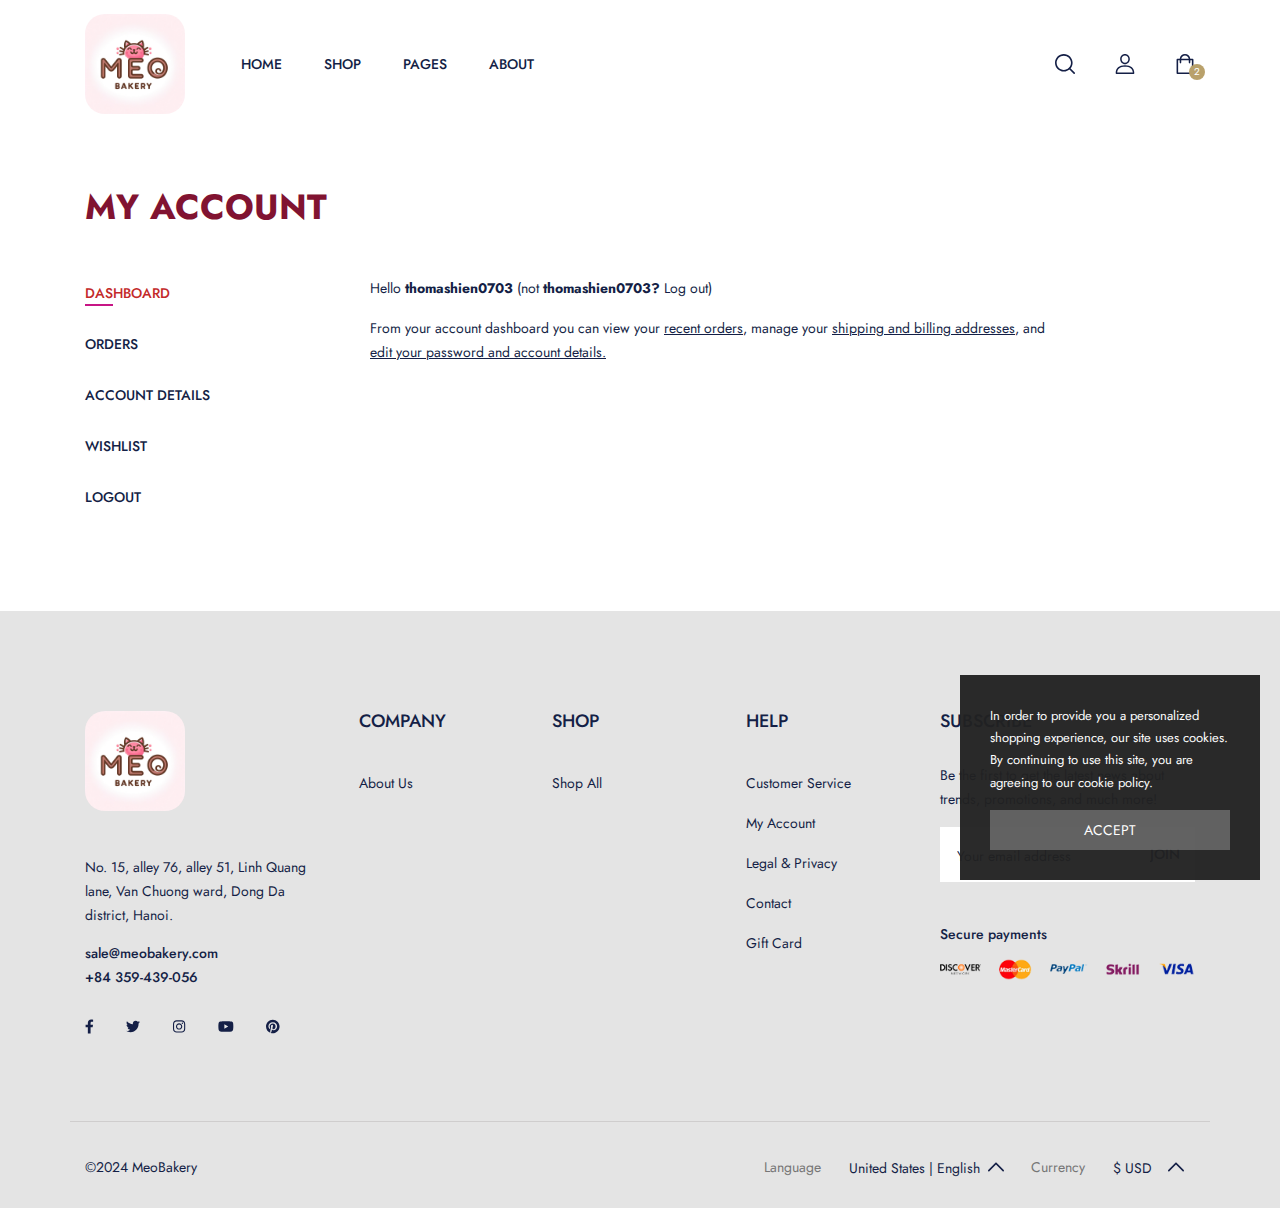
<file: account_dashboard.html>
<!DOCTYPE html>
<html dir="ltr" lang="en-US">

<head>

  <meta http-equiv="content-type" content="text/html; charset=utf-8" />
  <meta name="author" content="flexkit" />

  <link rel="shortcut icon" href="/logoMeowBakery.png" type="image/x-icon">
  <link rel="preconnect" href="https://fonts.gstatic.com/">

  <!------------------ Fonts ------------------>
  <link href="https://fonts.googleapis.com/css2?family=Jost:ital,wght@0,200;0,300;0,400;0,500;0,600;0,700;0,800;0,900;1,200;1,300;1,400;1,500;1,600;1,700;1,800;1,900&amp;display=swap" rel="stylesheet">
  <link href="https://fonts.googleapis.com/css2?family=Allura&amp;display=swap" rel="stylesheet">

  <!--------------- Stylesheets --------------->
  <link rel="stylesheet" href="css/plugins/swiper.min.css" type="text/css" />
  <link rel="stylesheet" href="css/plugins/jquery.fancybox.css" type="text/css" />
  <link rel="stylesheet" href="css/style.css" type="text/css" />

  <meta name="viewport" content="width=device-width, initial-scale=1" />
  <!--[if lt IE 9]>
    <script src="http://css3-mediaqueries-js.googlecode.com/svn/trunk/css3-mediaqueries.js"></script>
  <![endif]-->

  <!------------- Document Title -------------->
  <title>Meo Bakery | Delicous and Well-known Bakery</title>

</head>

<body>
  <svg class="d-none">
    <symbol id="icon_nav" viewBox="0 0 25 18">
      <rect width="25" height="2"/><rect y="8" width="20" height="2"/><rect y="16" width="25" height="2"/>
    </symbol>
    <symbol id="icon_facebook" viewBox="0 0 9 15">
      <path d="M7.62891 8.31543L8.01172 5.7998H5.57812V4.15918C5.57812 3.44824 5.90625 2.79199 7 2.79199H8.12109V0.631836C8.12109 0.631836 7.10938 0.44043 6.15234 0.44043C4.15625 0.44043 2.84375 1.6709 2.84375 3.8584V5.7998H0.601562V8.31543H2.84375V14.4404H5.57812V8.31543H7.62891Z" />
    </symbol>
    <symbol id="icon_twitter" viewBox="0 0 14 13">
      <path d="M12.5508 3.59668C13.0977 3.18652 13.5898 2.69434 13.9727 2.12012C13.4805 2.33887 12.9062 2.50293 12.332 2.55762C12.9336 2.20215 13.3711 1.65527 13.5898 0.97168C13.043 1.2998 12.4141 1.5459 11.7852 1.68262C11.2383 1.1084 10.5 0.780273 9.67969 0.780273C8.09375 0.780273 6.80859 2.06543 6.80859 3.65137C6.80859 3.87012 6.83594 4.08887 6.89062 4.30762C4.51172 4.1709 2.37891 3.02246 0.957031 1.2998C0.710938 1.70996 0.574219 2.20215 0.574219 2.74902C0.574219 3.7334 1.06641 4.6084 1.85938 5.12793C1.39453 5.10059 0.929688 4.99121 0.546875 4.77246V4.7998C0.546875 6.19434 1.53125 7.34277 2.84375 7.61621C2.625 7.6709 2.35156 7.72559 2.10547 7.72559C1.91406 7.72559 1.75 7.69824 1.55859 7.6709C1.91406 8.81934 2.98047 9.63965 4.23828 9.66699C3.25391 10.4326 2.02344 10.8975 0.683594 10.8975C0.4375 10.8975 0.21875 10.8701 0 10.8428C1.25781 11.6631 2.76172 12.1279 4.40234 12.1279C9.67969 12.1279 12.5508 7.78027 12.5508 3.97949C12.5508 3.84277 12.5508 3.7334 12.5508 3.59668Z"/>
    </symbol>
    <symbol id="icon_instagram" viewBox="0 0 14 13">
      <path d="M7.125 3.2959C5.375 3.2959 3.98047 4.71777 3.98047 6.44043C3.98047 8.19043 5.375 9.58496 7.125 9.58496C8.84766 9.58496 10.2695 8.19043 10.2695 6.44043C10.2695 4.71777 8.84766 3.2959 7.125 3.2959ZM7.125 8.49121C6.00391 8.49121 5.07422 7.58887 5.07422 6.44043C5.07422 5.31934 5.97656 4.41699 7.125 4.41699C8.24609 4.41699 9.14844 5.31934 9.14844 6.44043C9.14844 7.58887 8.24609 8.49121 7.125 8.49121ZM11.1172 3.18652C11.1172 2.77637 10.7891 2.44824 10.3789 2.44824C9.96875 2.44824 9.64062 2.77637 9.64062 3.18652C9.64062 3.59668 9.96875 3.9248 10.3789 3.9248C10.7891 3.9248 11.1172 3.59668 11.1172 3.18652ZM13.1953 3.9248C13.1406 2.94043 12.9219 2.06543 12.2109 1.35449C11.5 0.643555 10.625 0.424805 9.64062 0.370117C8.62891 0.31543 5.59375 0.31543 4.58203 0.370117C3.59766 0.424805 2.75 0.643555 2.01172 1.35449C1.30078 2.06543 1.08203 2.94043 1.02734 3.9248C0.972656 4.93652 0.972656 7.97168 1.02734 8.9834C1.08203 9.96777 1.30078 10.8154 2.01172 11.5537C2.75 12.2646 3.59766 12.4834 4.58203 12.5381C5.59375 12.5928 8.62891 12.5928 9.64062 12.5381C10.625 12.4834 11.5 12.2646 12.2109 11.5537C12.9219 10.8154 13.1406 9.96777 13.1953 8.9834C13.25 7.97168 13.25 4.93652 13.1953 3.9248ZM11.8828 10.0498C11.6914 10.5967 11.2539 11.0068 10.7344 11.2256C9.91406 11.5537 8 11.4717 7.125 11.4717C6.22266 11.4717 4.30859 11.5537 3.51562 11.2256C2.96875 11.0068 2.55859 10.5967 2.33984 10.0498C2.01172 9.25684 2.09375 7.34277 2.09375 6.44043C2.09375 5.56543 2.01172 3.65137 2.33984 2.83105C2.55859 2.31152 2.96875 1.90137 3.51562 1.68262C4.30859 1.35449 6.22266 1.43652 7.125 1.43652C8 1.43652 9.91406 1.35449 10.7344 1.68262C11.2539 1.87402 11.6641 2.31152 11.8828 2.83105C12.2109 3.65137 12.1289 5.56543 12.1289 6.44043C12.1289 7.34277 12.2109 9.25684 11.8828 10.0498Z"/>
    </symbol>
    <symbol id="icon_youtube" viewBox="0 0 16 11">
      <path d="M15.0117 1.8584C14.8477 1.20215 14.3281 0.682617 13.6992 0.518555C12.5234 0.19043 7.875 0.19043 7.875 0.19043C7.875 0.19043 3.19922 0.19043 2.02344 0.518555C1.39453 0.682617 0.875 1.20215 0.710938 1.8584C0.382812 3.00684 0.382812 5.46777 0.382812 5.46777C0.382812 5.46777 0.382812 7.90137 0.710938 9.07715C0.875 9.7334 1.39453 10.2256 2.02344 10.3896C3.19922 10.6904 7.875 10.6904 7.875 10.6904C7.875 10.6904 12.5234 10.6904 13.6992 10.3896C14.3281 10.2256 14.8477 9.7334 15.0117 9.07715C15.3398 7.90137 15.3398 5.46777 15.3398 5.46777C15.3398 5.46777 15.3398 3.00684 15.0117 1.8584ZM6.34375 7.68262V3.25293L10.2266 5.46777L6.34375 7.68262Z"/>
    </symbol>
    <symbol id="icon_pinterest" viewBox="0 0 14 15">
      <path d="M13.5625 7.44043C13.5625 3.69434 10.5273 0.65918 6.78125 0.65918C3.03516 0.65918 0 3.69434 0 7.44043C0 10.3389 1.77734 12.7725 4.29297 13.7568C4.23828 13.2373 4.18359 12.417 4.32031 11.8154C4.45703 11.2959 5.11328 8.45215 5.11328 8.45215C5.11328 8.45215 4.92188 8.04199 4.92188 7.44043C4.92188 6.51074 5.46875 5.7998 6.15234 5.7998C6.72656 5.7998 7 6.2373 7 6.75684C7 7.33105 6.61719 8.20605 6.42578 9.02637C6.28906 9.68262 6.78125 10.2295 7.4375 10.2295C8.64062 10.2295 9.57031 8.97168 9.57031 7.13965C9.57031 5.49902 8.39453 4.37793 6.75391 4.37793C4.8125 4.37793 3.69141 5.82715 3.69141 7.30371C3.69141 7.90527 3.91016 8.53418 4.18359 8.8623C4.23828 8.91699 4.23828 8.99902 4.23828 9.05371C4.18359 9.27246 4.04688 9.7373 4.04688 9.81934C4.01953 9.95605 3.9375 9.9834 3.80078 9.92871C2.95312 9.51855 2.43359 8.28809 2.43359 7.27637C2.43359 5.14355 3.99219 3.1748 6.91797 3.1748C9.26953 3.1748 11.1016 4.87012 11.1016 7.1123C11.1016 9.43652 9.625 11.3232 7.57422 11.3232C6.89062 11.3232 6.23438 10.9678 6.01562 10.5303C6.01562 10.5303 5.6875 11.8428 5.60547 12.1436C5.44141 12.7451 5.03125 13.4834 4.75781 13.9209C5.38672 14.1396 6.07031 14.2217 6.78125 14.2217C10.5273 14.2217 13.5625 11.1865 13.5625 7.44043Z"/>
    </symbol>
    <symbol id="icon_search" viewBox="0 0 20 20">
      <g clip-path="url(#clip0_6_7)">
        <path d="M8.80758 0C3.95121 0 0 3.95121 0 8.80758C0 13.6642 3.95121 17.6152 8.80758 17.6152C13.6642 17.6152 17.6152 13.6642 17.6152 8.80758C17.6152 3.95121 13.6642 0 8.80758 0ZM8.80758 15.9892C4.84769 15.9892 1.62602 12.7675 1.62602 8.80762C1.62602 4.84773 4.84769 1.62602 8.80758 1.62602C12.7675 1.62602 15.9891 4.84769 15.9891 8.80758C15.9891 12.7675 12.7675 15.9892 8.80758 15.9892Z" fill="currentColor"/>
        <path d="M19.7618 18.6122L15.1006 13.9509C14.783 13.6333 14.2686 13.6333 13.951 13.9509C13.6334 14.2683 13.6334 14.7832 13.951 15.1005L18.6122 19.7618C18.771 19.9206 18.9789 20 19.187 20C19.3949 20 19.603 19.9206 19.7618 19.7618C20.0795 19.4444 20.0795 18.9295 19.7618 18.6122Z" fill="currentColor"/>
      </g>
      <defs>
        <clipPath id="clip0_6_7">
          <rect width="20" height="20" fill="white"/>
        </clipPath>
      </defs>
    </symbol>
    <symbol id="icon_user" viewBox="0 0 20 20">
      <g clip-path="url(#clip0_6_29)">
        <path d="M10 11.2652C3.99077 11.2652 0.681274 14.108 0.681274 19.2701C0.681274 19.6732 1.00803 20 1.4112 20H18.5888C18.992 20 19.3187 19.6732 19.3187 19.2701C19.3188 14.1083 16.0093 11.2652 10 11.2652ZM2.16768 18.5402C2.45479 14.6805 5.08616 12.7251 10 12.7251C14.9139 12.7251 17.5453 14.6805 17.8326 18.5402H2.16768Z" fill="currentColor"/>
        <path d="M10 0C7.23969 0 5.1582 2.12336 5.1582 4.93895C5.1582 7.83699 7.33023 10.1944 10 10.1944C12.6698 10.1944 14.8419 7.83699 14.8419 4.93918C14.8419 2.12336 12.7604 0 10 0ZM10 8.7348C8.13508 8.7348 6.61805 7.03211 6.61805 4.93918C6.61805 2.92313 8.04043 1.45984 10 1.45984C11.9283 1.45984 13.382 2.95547 13.382 4.93918C13.382 7.03211 11.865 8.7348 10 8.7348Z" fill="currentColor"/>
      </g>
      <defs>
        <clipPath id="clip0_6_29">
          <rect width="20" height="20" fill="white"/>
        </clipPath>
      </defs>
    </symbol>
    <symbol id="icon_cart" viewBox="0 0 20 20">
      <path d="M17.6562 4.6875H15.2755C14.9652 2.05164 12.7179 0 10 0C7.28215 0 5.0348 2.05164 4.72445 4.6875H2.34375C1.91227 4.6875 1.5625 5.03727 1.5625 5.46875V19.2188C1.5625 19.6502 1.91227 20 2.34375 20H17.6562C18.0877 20 18.4375 19.6502 18.4375 19.2188V5.46875C18.4375 5.03727 18.0877 4.6875 17.6562 4.6875ZM10 1.5625C11.8548 1.5625 13.3992 2.91621 13.6976 4.6875H6.30238C6.60082 2.91621 8.14516 1.5625 10 1.5625ZM16.875 18.4375H3.125V6.25H4.6875V8.59375C4.6875 9.02523 5.03727 9.375 5.46875 9.375C5.90023 9.375 6.25 9.02523 6.25 8.59375V6.25H13.75V8.59375C13.75 9.02523 14.0998 9.375 14.5312 9.375C14.9627 9.375 15.3125 9.02523 15.3125 8.59375V6.25H16.875V18.4375Z" fill="currentColor"/>
    </symbol>
    <symbol id="icon_heart" viewBox="0 0 20 20">
      <g clip-path="url(#clip0_6_54)">
        <path d="M18.3932 3.30806C16.218 1.13348 12.6795 1.13348 10.5049 3.30806L9.99983 3.81285L9.49504 3.30806C7.32046 1.13319 3.78163 1.13319 1.60706 3.30806C-0.523361 5.43848 -0.537195 8.81542 1.57498 11.1634C3.50142 13.3041 9.18304 17.929 9.4241 18.1248C9.58775 18.2578 9.78467 18.3226 9.9804 18.3226C9.98688 18.3226 9.99335 18.3226 9.99953 18.3223C10.202 18.3317 10.406 18.2622 10.575 18.1248C10.816 17.929 16.4982 13.3041 18.4253 11.1631C20.5371 8.81542 20.5233 5.43848 18.3932 3.30806ZM17.1125 9.98188C15.6105 11.6505 11.4818 15.0919 9.99953 16.3131C8.51724 15.0922 4.38944 11.6511 2.88773 9.98218C1.41427 8.34448 1.40044 6.01214 2.85564 4.55693C3.59885 3.81402 4.57488 3.44227 5.5509 3.44227C6.52693 3.44227 7.50295 3.81373 8.24616 4.55693L9.3564 5.66718C9.48856 5.79934 9.65516 5.87822 9.82999 5.90589C10.1137 5.96682 10.4216 5.88764 10.6424 5.66747L11.7532 4.55693C13.2399 3.07082 15.6582 3.07111 17.144 4.55693C18.5992 6.01214 18.5854 8.34448 17.1125 9.98188Z" fill="currentColor"/>
      </g>
      <defs>
        <clipPath id="clip0_6_54">
          <rect width="20" height="20" fill="white"/>
        </clipPath>
      </defs>
    </symbol>
    <symbol id="icon_star" viewBox="0 0 9 9">
      <path d="M4.0172 0.313075L2.91869 2.64013L0.460942 3.0145C0.0201949 3.08129 -0.15644 3.64899 0.163185 3.97415L1.94131 5.78447L1.52075 8.34177C1.44505 8.80402 1.91103 9.15026 2.30131 8.93408L4.5 7.72661L6.69869 8.93408C7.08897 9.14851 7.55495 8.80402 7.47925 8.34177L7.05869 5.78447L8.83682 3.97415C9.15644 3.64899 8.97981 3.08129 8.53906 3.0145L6.08131 2.64013L4.9828 0.313075C4.78598 -0.101718 4.2157 -0.10699 4.0172 0.313075Z"/>
    </symbol>
    <symbol id="icon_next_sm" viewBox="0 0 7 11">
      <path d="M6.83968 5.89247C7.05344 5.67871 7.05344 5.32158 6.83968 5.10728L1.90756 0.162495C1.69106 -0.0540023 1.33996 -0.0540023 1.12401 0.162495C0.90751 0.378993 0.90751 0.730642 1.12401 0.94714L5.66434 5.50012L1.12346 10.0526C0.906962 10.2696 0.906962 10.6207 1.12346 10.8377C1.33996 11.0542 1.69106 11.0542 1.90701 10.8377L6.83968 5.89247Z" fill="currentColor"/>
    </symbol>
    <symbol id="icon_prev_sm" viewBox="0 0 7 11">
      <path d="M0.160318 5.10778C-0.0534392 5.32153 -0.0534392 5.67866 0.160318 5.89297L5.09244 10.8377C5.30894 11.0542 5.66004 11.0542 5.87599 10.8377C6.09249 10.6213 6.09249 10.2696 5.87599 10.0531L1.33566 5.50012L5.87654 0.947687C6.09304 0.730642 6.09304 0.379541 5.87654 0.162495C5.66004 -0.0540027 5.30894 -0.0540027 5.09299 0.162495L0.160318 5.10778Z" fill="currentColor"/>
    </symbol>
    <symbol id="icon_next_md" viewBox="0 0 25 25">
      <path d="M19.017 13.3923L7.77464 24.631C7.28133 25.123 6.48209 25.123 5.98753 24.631C5.49423 24.1389 5.49423 23.3397 5.98753 22.8476L16.3382 12.5007L5.98878 2.15376C5.49547 1.66169 5.49547 0.862455 5.98878 0.369148C6.48209 -0.122915 7.28257 -0.122915 7.77588 0.369148L19.0183 11.6078C19.5041 12.0948 19.5041 12.9066 19.017 13.3923Z" fill="currentColor"/>
    </symbol>
    <symbol id="icon_prev_md" viewBox="0 0 25 25">
      <path d="M5.98293 11.6078L17.2253 0.369152C17.7186 -0.12291 18.5179 -0.12291 19.0124 0.369152C19.5057 0.861216 19.5057 1.66045 19.0124 2.15252L8.66176 12.4994L19.0112 22.8463C19.5045 23.3384 19.5045 24.1376 19.0112 24.631C18.5179 25.123 17.7174 25.123 17.2241 24.631L5.98168 13.3924C5.49595 12.9054 5.49595 12.0936 5.98293 11.6078Z" fill="currentColor"/>
    </symbol>
    <symbol id="icon_shield" viewBox="0 0 52 52">
      <g clip-path="url(#clip0_23_87)">
        <path d="M48.0886 14.1089L48.0871 14.0684C48.0644 13.569 48.0494 13.0405 48.0402 12.4526C47.9978 9.58543 45.7186 7.21379 42.851 7.05352C36.8724 6.71987 32.2473 4.77035 28.2955 0.918523L28.2618 0.886388C26.9728 -0.295463 25.0285 -0.295463 23.7391 0.886388L23.7054 0.918523C19.7536 4.77035 15.1285 6.71987 9.14984 7.05391C6.28269 7.21379 4.00309 9.58543 3.96064 12.453C3.95192 13.037 3.93644 13.5654 3.91383 14.0684L3.91145 14.1625C3.79521 20.259 3.6508 27.8464 6.18906 34.7332C7.58475 38.5203 9.69851 41.8124 12.4712 44.5185C15.6292 47.6002 19.7655 50.0469 24.765 51.7901C24.9277 51.8468 25.0967 51.8928 25.2689 51.9274C25.5117 51.9758 25.7561 52 26.0004 52C26.2448 52 26.4896 51.9758 26.732 51.9274C26.9042 51.8928 27.0744 51.8464 27.2378 51.7893C32.2314 50.0429 36.3634 47.5951 39.5185 44.5137C42.2901 41.8068 44.4038 38.514 45.8007 34.726C48.3485 27.8186 48.2045 20.2169 48.0886 14.1089ZM42.9379 33.6704C40.2608 40.9289 34.7959 45.9138 26.2309 48.909C26.2004 48.9194 26.1679 48.9285 26.1341 48.9352C26.0457 48.9527 25.9556 48.9527 25.866 48.9348C25.8326 48.9281 25.8001 48.9194 25.7699 48.909C17.1959 45.9193 11.7274 40.9372 9.05224 33.6783C6.71274 27.3303 6.84525 20.3653 6.96228 14.2208L6.96308 14.1867C6.98688 13.6586 7.00275 13.1056 7.01148 12.4978C7.03052 11.2247 8.04456 10.1714 9.32004 10.1004C12.7033 9.91154 15.6756 9.25773 18.4067 8.10167C21.1342 6.94719 23.5566 5.31982 25.8116 3.12671C25.9263 3.02991 26.075 3.02951 26.1893 3.12671C28.4447 5.31982 30.8671 6.94719 33.5942 8.10167C36.3253 9.25773 39.2976 9.91154 42.6812 10.1004C43.9567 10.1714 44.9708 11.2247 44.9894 12.4982C44.9985 13.1092 45.0144 13.6622 45.0382 14.1867C45.1548 20.3383 45.2842 27.3088 42.9379 33.6704Z" fill="currentColor"/>
        <path d="M25.9997 13.042C18.8538 13.042 13.0405 18.8557 13.0405 26.0011C13.0405 33.147 18.8538 38.9607 25.9997 38.9607C33.1451 38.9607 38.9588 33.147 38.9588 26.0011C38.9588 18.8557 33.1451 13.042 25.9997 13.042ZM25.9997 35.909C20.5363 35.909 16.0918 31.4645 16.0918 26.0011C16.0918 20.5378 20.5363 16.0932 25.9997 16.0932C31.4626 16.0932 35.9072 20.5378 35.9072 26.0011C35.9072 31.4645 31.4626 35.909 25.9997 35.909Z" fill="currentColor"/>
        <path d="M29.7242 21.9775L23.7051 27.9966L22.0713 26.3629C21.4755 25.767 20.5094 25.767 19.9135 26.3629C19.318 26.9588 19.318 27.9248 19.9135 28.5203L22.6264 31.2332C22.9243 31.5311 23.3147 31.6799 23.7051 31.6799C24.0954 31.6799 24.4858 31.5311 24.7838 31.2332L31.882 24.1349C32.4775 23.539 32.4775 22.573 31.882 21.9775C31.2862 21.3812 30.3201 21.3812 29.7242 21.9775Z" fill="currentColor"/>
      </g>
      <defs>
        <clipPath id="clip0_23_87">
          <rect width="52" height="52" fill="white"/>
        </clipPath>
      </defs>
    </symbol>
    <symbol id="icon_headphone" viewBox="0 0 53 52">
      <path d="M53 28.4375C53 24.2062 49.9411 20.7319 46.0792 20.4368C45.6211 18.9222 44.3835 17.7338 42.824 17.3216C41.7841 8.93425 34.8423 2.53906 26.5 2.53906C18.1577 2.53906 11.2159 8.93425 10.1761 17.3216C8.61664 17.7338 7.3789 18.9221 6.92095 20.4368C6.7868 20.4471 6.65367 20.4612 6.52159 20.4791V10.5625C6.52159 9.72116 5.82638 9.03906 4.96885 9.03906C4.11133 9.03906 3.41612 9.72116 3.41612 10.5625V21.6984C1.36268 23.1288 0 25.6143 0 28.4375C0 32.6688 3.05889 36.1432 6.92085 36.4382C7.37746 37.948 8.60867 39.1334 10.1612 39.5492C10.8227 43.3268 14.1828 46.2109 18.2188 46.2109H18.5778C19.2275 48.098 21.0477 49.4609 23.1875 49.4609H29.8125C32.4952 49.4609 34.6777 47.3196 34.6777 44.6875C34.6777 42.0554 32.4952 39.9141 29.8125 39.9141H23.1875C21.0477 39.9141 19.2275 41.277 18.5778 43.1641H18.2188C15.8707 43.1641 13.8908 41.5903 13.3156 39.4615C15.1425 38.8432 16.459 37.1404 16.459 35.1406V21.7344C16.459 19.7276 15.1334 18.02 13.2966 17.4072C14.2665 10.6781 19.8332 5.58594 26.5 5.58594C33.1668 5.58594 38.7335 10.6781 39.7034 17.4072C37.8666 18.02 36.541 19.7276 36.541 21.7344V35.1406C36.541 37.6607 38.6307 39.7109 41.1992 39.7109H41.6133C43.7224 39.7109 45.5076 38.3281 46.0792 36.4382C49.9411 36.1432 53 32.6688 53 28.4375ZM23.1875 42.9609H29.8125C30.7829 42.9609 31.5723 43.7355 31.5723 44.6875C31.5723 45.6395 30.7829 46.4141 29.8125 46.4141H23.1875C22.2171 46.4141 21.4277 45.6395 21.4277 44.6875C21.4277 43.7355 22.2171 42.9609 23.1875 42.9609ZM3.10547 28.4375C3.10547 26.0216 4.7022 23.9415 6.72852 23.5334V33.3415C4.7022 32.9335 3.10547 30.8534 3.10547 28.4375ZM13.3535 35.1406C13.3535 35.9806 12.657 36.6641 11.8008 36.6641H11.3867C10.5305 36.6641 9.83398 35.9806 9.83398 35.1406C9.83398 30.252 9.83398 26.2535 9.83398 21.7344C9.83398 20.8944 10.5305 20.2109 11.3867 20.2109H11.8008C12.657 20.2109 13.3535 20.8944 13.3535 21.7344V35.1406ZM43.166 35.1406C43.166 35.9806 42.4695 36.6641 41.6133 36.6641H41.1992C40.343 36.6641 39.6465 35.9806 39.6465 35.1406V21.7344C39.6465 20.8944 40.343 20.2109 41.1992 20.2109H41.6133C42.4695 20.2109 43.166 20.8944 43.166 21.7344V35.1406ZM46.2715 33.3416V23.5335C48.2978 23.9416 49.8945 26.0217 49.8945 28.4376C49.8945 30.8535 48.2978 32.9335 46.2715 33.3416Z" fill="currentColor"/>
    </symbol>
    <symbol id="icon_shipping" viewBox="0 0 52 52">
      <path d="M47.125 43.875H43.875V21.125C43.875 20.2276 43.1475 19.5 42.25 19.5H33.3125H25.1875H17.875V7.3125C17.875 5.36027 17.1146 3.52402 15.7328 2.14104C14.3509 0.760398 12.5146 0 10.5625 0C6.53037 0 3.25 3.28037 3.25 7.3125C3.25 8.20991 3.97749 8.9375 4.875 8.9375C5.77251 8.9375 6.5 8.20991 6.5 7.3125C6.5 5.07244 8.32244 3.25 10.5625 3.25C11.6472 3.25 12.6676 3.6727 13.4347 4.43909C14.2023 5.20731 14.625 6.22781 14.625 7.3125V21.125V39.2057C11.8246 39.9291 9.75 42.4768 9.75 45.5C9.75 49.0841 12.6659 52 16.25 52C19.2732 52 21.8209 49.9254 22.5443 47.125H42.25H47.125C48.0225 47.125 48.75 46.3974 48.75 45.5C48.75 44.6026 48.0225 43.875 47.125 43.875ZM31.6875 22.75V26H26.8125V22.75H31.6875ZM16.25 48.75C14.4579 48.75 13 47.2921 13 45.5C13 43.7079 14.4579 42.25 16.25 42.25C18.0421 42.25 19.5 43.7079 19.5 45.5C19.5 47.2921 18.0421 48.75 16.25 48.75ZM22.5443 43.875C21.9552 41.5942 20.1558 39.7948 17.875 39.2057V22.75H23.5625V27.625C23.5625 28.5224 24.29 29.25 25.1875 29.25H33.3125C34.21 29.25 34.9375 28.5224 34.9375 27.625V22.75H40.625V43.875H22.5443Z" fill="currentColor"/>
    </symbol>
    <symbol id="icon_home" viewBox="0 0 18 18">
      <g clip-path="url(#clip0_171_682)">
        <path d="M17.6977 8.0467L16.1771 6.66115V2.06683C16.1771 1.77451 15.9401 1.53748 15.6477 1.53748H11.9874C11.6951 1.53748 11.4581 1.77447 11.4581 2.06683V2.36123L9.62165 0.687897C9.26717 0.364846 8.73262 0.364881 8.37828 0.687862L0.302275 8.04673C0.0183538 8.30548 -0.0754781 8.70415 0.0632483 9.06236C0.20201 9.42057 0.539861 9.652 0.924012 9.652H2.21386V17.025C2.21386 17.3173 2.45085 17.5544 2.7432 17.5544H7.16983C7.46215 17.5544 7.69917 17.3174 7.69917 17.025V12.5483H10.3008V17.025C10.3008 17.3174 10.5378 17.5544 10.8301 17.5544H15.2566C15.5489 17.5544 15.7859 17.3174 15.7859 17.025V9.65204H17.076C17.4601 9.65204 17.798 9.42057 17.9368 9.0624C18.0755 8.70415 17.9817 8.30548 17.6977 8.0467ZM15.2566 8.59334C14.9642 8.59334 14.7272 8.83033 14.7272 9.12269V16.4957H11.3595V12.019C11.3595 11.7267 11.1225 11.4897 10.8301 11.4897H7.16983C6.8775 11.4897 6.64048 11.7266 6.64048 12.019V16.4957H3.27252V9.12269C3.27252 8.83037 3.03553 8.59334 2.74317 8.59334H1.27424L9.00002 1.55365L11.631 3.95099C11.7859 4.09218 12.0096 4.12857 12.2013 4.04395C12.3931 3.95922 12.5168 3.76931 12.5168 3.55971V2.59618H15.1184V6.89494C15.1184 7.0439 15.1811 7.1859 15.2913 7.28623L16.7257 8.59334H15.2566Z" fill="currentColor"/>
      </g>
      <defs>
        <clipPath id="clip0_171_682">
          <rect width="18" height="18" fill="white"/>
        </clipPath>
      </defs>
    </symbol>
    <symbol id="icon_hanger" viewBox="0 0 18 18">
      <g clip-path="url(#clip0_171_678)">
        <path d="M16.8037 12.0285L11.9362 9.10027C11.2525 8.68897 10.492 8.42791 9.70506 8.32972V7.59625C9.70506 7.18302 9.94168 6.79836 10.3225 6.59223C11.2687 6.08013 11.8258 5.09383 11.7763 4.01814C11.7108 2.59335 10.5588 1.43964 9.13226 1.37414C7.53307 1.30122 6.2246 2.5744 6.2246 4.14846C6.2246 4.53683 6.53949 4.85159 6.92772 4.85159C7.31609 4.85159 7.63085 4.53683 7.63085 4.14846C7.63085 3.37008 8.2778 2.74249 9.06758 2.77888C9.76659 2.81101 10.3394 3.38381 10.3715 4.08282C10.3961 4.61483 10.1208 5.10249 9.65302 5.35558C8.81778 5.80767 8.29881 6.66625 8.29881 7.59625V8.32931C7.51521 8.42654 6.75743 8.6854 6.07559 9.09341L1.20123 12.0104H1.2011C0.461305 12.4532 0.000978114 13.2638 1.68088e-05 14.1261C-0.00149381 15.4906 1.1014 16.5962 2.46604 16.5979L15.5281 16.6131H15.5311C16.8911 16.6131 17.9984 15.5074 18 14.147C18.001 13.2848 17.5426 12.4729 16.8037 12.0285ZM15.5311 15.2069C15.5307 15.2069 15.5302 15.2069 15.5299 15.2069L2.46782 15.1916C1.8817 15.191 1.40558 14.7137 1.40627 14.1278C1.40668 13.7566 1.60484 13.4076 1.92331 13.217H1.92317L6.79767 10.3001C8.15613 9.48713 9.85324 9.48837 11.2113 10.3052L16.0789 13.2335C16.3968 13.4248 16.5942 13.7743 16.5938 14.1453C16.5931 14.7309 16.1165 15.2069 15.5311 15.2069Z" fill="currentColor"/>
      </g>
      <defs>
        <clipPath id="clip0_171_678">
          <rect width="18" height="18" fill="white"/>
        </clipPath>
      </defs>
    </symbol>
    <symbol id="icon_sharing" viewBox="0 0 16 19">
      <path d="M12.8 11.8044C11.9413 11.8044 11.1606 12.1445 10.5853 12.6969L7.16295 10.5766C7.35822 10.1241 7.46667 9.6256 7.46667 9.10222C7.46667 8.57885 7.35822 8.08039 7.16292 7.62788L10.5853 5.50759C11.1606 6.05995 11.9413 6.4 12.8 6.4C14.5645 6.4 16 4.96448 16 3.2C16 1.43552 14.5645 0 12.8 0C11.0355 0 9.6 1.43552 9.6 3.2C9.6 3.72092 9.72519 4.21316 9.94695 4.64825L6.60469 6.71893C5.91932 5.89461 4.88661 5.36889 3.73333 5.36889C1.67477 5.36889 0 7.04366 0 9.10222C0 11.1608 1.67477 12.8356 3.73333 12.8356C4.88661 12.8356 5.91932 12.3098 6.60469 11.4855L9.94695 13.5562C9.72519 13.9913 9.6 14.4835 9.6 15.0044C9.6 16.7689 11.0355 18.2044 12.8 18.2044C14.5645 18.2044 16 16.7689 16 15.0044C16 13.24 14.5645 11.8044 12.8 11.8044ZM12.8 1.06667C13.9763 1.06667 14.9333 2.02368 14.9333 3.2C14.9333 4.37632 13.9763 5.33333 12.8 5.33333C11.6237 5.33333 10.6667 4.37632 10.6667 3.2C10.6667 2.02368 11.6237 1.06667 12.8 1.06667ZM3.73333 11.7689C2.26293 11.7689 1.06667 10.5726 1.06667 9.10222C1.06667 7.63182 2.26293 6.43556 3.73333 6.43556C5.20373 6.43556 6.4 7.63182 6.4 9.10222C6.4 10.5726 5.20373 11.7689 3.73333 11.7689ZM12.8 17.1378C11.6237 17.1378 10.6667 16.1808 10.6667 15.0044C10.6667 13.8281 11.6237 12.8711 12.8 12.8711C13.9763 12.8711 14.9333 13.8281 14.9333 15.0044C14.9333 16.1808 13.9763 17.1378 12.8 17.1378Z" fill="currentColor"/>
    </symbol>
    <symbol id="icon_close" viewBox="0 0 12 12">
      <path d="M0.311322 10.6261L10.9374 0L12 1.06261L1.37393 11.6887L0.311322 10.6261Z" fill="currentColor"/>
      <path d="M1.06261 0.106781L11.6887 10.7329L10.6261 11.7955L0 1.16939L1.06261 0.106781Z" fill="currentColor"/>
    </symbol>
    <symbol id="icon_view" viewBox="0 0 18 18">
      <path d="M17.6785 8.58827C17.5212 8.38709 13.7733 3.6604 9.00022 3.6604C4.22675 3.6604 0.478773 8.38709 0.321484 8.58827L0 8.99976L0.321484 9.41125C0.478773 9.61243 4.22675 14.3393 9.00022 14.3393C13.7733 14.3393 17.5212 9.61243 17.6785 9.41125L18 8.99976L17.6785 8.58827ZM9.00022 13.0028C5.64324 13.0028 2.71312 10.0963 1.72773 8.99998C2.71357 7.90341 5.64346 4.99736 9.00022 4.99736C12.3568 4.99736 15.2869 7.90364 16.2725 8.99998C15.2864 10.0965 12.3565 13.0028 9.00022 13.0028Z" fill="currentColor"/>
      <path d="M9.00007 5.34314C6.98339 5.34314 5.34277 6.98353 5.34277 8.99999C5.34277 11.0169 6.98339 12.6575 9.00007 12.6575C11.0168 12.6575 12.6574 11.0169 12.6574 8.99999C12.6574 6.98353 11.0168 5.34314 9.00007 5.34314ZM9.00007 11.3206C7.72038 11.3206 6.67951 10.2795 6.67951 8.99977C6.67951 7.72052 7.72038 6.67965 9.00007 6.67965C10.2796 6.67965 11.3206 7.72052 11.3206 8.99977C11.3206 10.2795 10.2796 11.3206 9.00007 11.3206Z" fill="currentColor"/>
    </symbol>
    <symbol id="icon_gift" viewBox="0 0 45 45">
      <g clip-path="url(#clip0_103_552)">
        <path d="M42.3288 13.1443L40.0744 6.95021C39.3286 4.90095 37.0545 3.84037 35.0053 4.58648L30.8603 6.09521C30.867 6.05469 30.8739 6.01417 30.8797 5.9733C31.1516 4.06194 30.3512 2.21668 28.7391 1.03736C27.2149 -0.0777035 25.2643 -0.309207 23.5216 0.417824C21.7787 1.14494 20.5711 2.69393 20.2922 4.55501L19.7 8.37447L16.6377 5.66753C15.2227 4.41676 13.302 4.00613 11.4996 4.56969C7.53123 5.80983 6.44534 10.8941 9.52248 13.6558C9.57777 13.7054 9.63419 13.7532 9.69115 13.8003L5.27359 15.4082C3.21985 16.1557 2.16217 18.423 2.90995 20.4772L5.16443 26.6713L7.97183 25.6558V41.0451C7.97183 43.2258 9.72841 45.0001 11.9092 45.0001C12.2951 45.0001 37.4585 45.0001 38.2757 45.0001C40.4565 45.0001 42.2307 43.2259 42.2307 41.0451V21.0944C41.3836 21.0944 20.4865 21.0944 20.4865 21.0944L42.3288 13.1443ZM35.9071 7.06411C36.59 6.81556 37.3482 7.16897 37.5967 7.85205L38.9495 11.5685L26.5613 16.0775L24.7578 11.1222L35.9071 7.06411ZM22.8987 4.95228C23.0405 4.00534 23.6529 3.21995 24.5366 2.85125C25.4121 2.48598 26.4021 2.5947 27.1823 3.16537C28.9536 4.46123 28.5289 6.94353 26.5088 7.67908C26.1701 7.80231 23.9626 8.60589 23.8559 8.64465L22.2347 9.23466L22.8987 4.95228ZM22.28 12.024L24.0835 16.9791C23.217 17.2946 22.4724 17.5655 21.6059 17.881L19.8023 12.9257L22.28 12.024ZM12.2859 7.08609C13.1885 6.80413 14.1647 7.00048 14.8914 7.64278L18.3086 10.6636C17.3172 11.0245 14.9729 11.8777 14.0221 12.2236C13.065 12.5718 12.0413 12.3736 11.2835 11.6933C9.69774 10.2702 10.3022 7.70607 12.2859 7.08609ZM6.74013 23.2918L5.38741 19.5753C5.13815 18.8909 5.4905 18.1348 6.17535 17.8855L17.3247 13.8275L19.1282 18.7827L6.74013 23.2918ZM29.0473 23.7311H39.6115V41.0451C39.6115 41.772 39.0025 42.3634 38.2756 42.3634H29.0473V23.7311ZM23.774 23.7311H26.4282V42.3634H23.774V23.7311ZM21.1549 23.7311V42.3634H11.9091C11.1821 42.3634 10.5907 41.7719 10.5907 41.045V24.6961L13.242 23.7311H21.1549Z" fill="currentColor"/>
      </g>
      <defs>
        <clipPath id="clip0_103_552">
          <rect width="45" height="45" fill="white"/>
        </clipPath>
      </defs>
    </symbol>
    <symbol id="icon_degree" viewBox="0 0 40 30">
      <path d="M25.1785 26.2222C24.5971 26.2222 24.0926 25.7901 24.0173 25.1984C23.9358 24.5563 24.3899 23.9697 25.0317 23.8879C28.7347 23.4161 32.0507 22.4127 34.3688 21.062C36.4889 19.8269 37.6562 18.3749 37.6562 16.9736C37.6562 15.4291 36.2902 14.1653 35.144 13.3767C34.6109 13.0099 34.476 12.2806 34.8428 11.7471C35.2096 11.214 35.9393 11.0791 36.4724 11.4459C38.7802 13.0334 40 14.9447 40 16.9739C40 19.2767 38.461 21.3907 35.549 23.0871C32.9278 24.6142 29.3936 25.6952 25.328 26.2131C25.2776 26.2192 25.2276 26.2222 25.1785 26.2222Z" fill="currentColor"/>
      <path d="M19.7144 24.5435L16.5894 21.4185C16.1316 20.9607 15.3897 20.9607 14.932 21.4185C14.4745 21.8759 14.4745 22.6181 14.932 23.0756L15.8451 23.9887C12.3441 23.627 9.16353 22.8119 6.70076 21.6275C3.93189 20.296 2.34375 18.5996 2.34375 16.9736C2.34375 15.5945 3.48084 14.1611 5.54536 12.9373C6.1023 12.6074 6.28602 11.8884 5.95613 11.3318C5.62592 10.7749 4.90693 10.5911 4.35029 10.921C0.754701 13.0524 0 15.3888 0 16.9736C0 19.5737 2.01905 21.9767 5.68513 23.74C8.53059 25.1081 12.2113 26.0245 16.2213 26.3791L14.932 27.6685C14.4745 28.126 14.4745 28.8681 14.932 29.3259C15.1609 29.5545 15.4608 29.6689 15.7608 29.6689C16.0605 29.6689 16.3605 29.5545 16.5894 29.3259L19.7144 26.2009C20.1718 25.7431 20.1718 25.0009 19.7144 24.5435Z" fill="currentColor"/>
      <path d="M12.2756 14.6268V14.3448C12.2756 13.3502 11.6668 13.1574 10.8504 13.1574C10.3456 13.1574 10.1824 12.7121 10.1824 12.2669C10.1824 11.8213 10.3456 11.3761 10.8504 11.3761C11.4144 11.3761 12.0082 11.3019 12.0082 10.0995C12.0082 9.23861 11.5184 9.03078 10.9096 9.03078C10.1824 9.03078 9.81128 9.209 9.81128 9.78792C9.81128 10.2924 9.5885 10.6339 8.7276 10.6339C7.65887 10.6339 7.52551 10.4111 7.52551 9.69851C7.52551 8.54097 8.35651 7.04164 10.9096 7.04164C12.795 7.04164 14.2199 7.72432 14.2199 9.72841C14.2199 10.8118 13.8192 11.8213 13.077 12.1628C13.9528 12.4893 14.591 13.1424 14.591 14.3448V14.6268C14.591 17.0612 12.9137 17.9816 10.8355 17.9816C8.28235 17.9816 7.30273 16.4231 7.30273 15.1761C7.30273 14.5081 7.58472 14.3299 8.40106 14.3299C9.35108 14.3299 9.5885 14.5377 9.5885 15.102C9.5885 15.7996 10.2419 15.9629 10.9096 15.9629C11.9191 15.9629 12.2756 15.5918 12.2756 14.6268Z" fill="currentColor"/>
      <path d="M23.5991 14.3448V14.4785C23.5991 17.0316 22.0106 17.9816 19.9623 17.9816C17.9139 17.9816 16.3105 17.0316 16.3105 14.4785V10.5448C16.3105 7.99165 17.9582 7.04164 20.096 7.04164C22.6045 7.04164 23.5991 8.60018 23.5991 9.83217C23.5991 10.5448 23.2576 10.7672 22.5154 10.7672C21.8773 10.7672 21.313 10.604 21.313 9.92128C21.313 9.35732 20.7194 9.06038 20.0218 9.06038C19.1459 9.06038 18.6262 9.52059 18.6262 10.5448V11.8805C19.1014 11.3611 19.7694 11.2274 20.482 11.2274C22.1739 11.2274 23.5991 11.9696 23.5991 14.3448ZM18.6262 14.6418C18.6262 15.6659 19.131 16.1112 19.9623 16.1112C20.7936 16.1112 21.2834 15.6659 21.2834 14.6418V14.5081C21.2834 13.4244 20.7936 13.0088 19.9473 13.0088C19.1459 13.0088 18.6262 13.3948 18.6262 14.3744V14.6418Z" fill="currentColor"/>
      <path d="M25.3926 14.4785V10.5448C25.3926 7.99165 26.9807 7.04164 29.0294 7.04164C31.0777 7.04164 32.6808 7.99165 32.6808 10.5448V14.4785C32.6808 17.0316 31.0777 17.9816 29.0294 17.9816C26.9807 17.9816 25.3926 17.0316 25.3926 14.4785ZM30.3651 10.5448C30.3651 9.52059 29.8607 9.06038 29.0294 9.06038C28.1981 9.06038 27.7083 9.52059 27.7083 10.5448V14.4785C27.7083 15.5027 28.1981 15.9629 29.0294 15.9629C29.8607 15.9629 30.3651 15.5027 30.3651 14.4785V10.5448Z" fill="currentColor"/>
      <path d="M35.5 7.03126C33.5612 7.03126 31.9844 5.45411 31.9844 3.51563C31.9844 1.57715 33.5612 0 35.5 0C37.4385 0 39.0156 1.57715 39.0156 3.51563C39.0156 5.45411 37.4385 7.03126 35.5 7.03126ZM35.5 2.34375C34.8536 2.34375 34.3281 2.86957 34.3281 3.51563C34.3281 4.16199 34.8536 4.68751 35.5 4.68751C36.1461 4.68751 36.6719 4.16199 36.6719 3.51563C36.6719 2.86957 36.1461 2.34375 35.5 2.34375Z" fill="currentColor"/>
    </symbol>
    <symbol id="icon_play" viewBox="0 0 16 20">
      <path d="M15.4465 9.04281C15.4206 8.99101 15.3947 8.9651 15.3688 8.9392C15.317 8.86149 15.2652 8.80968 15.1875 8.73197C15.1098 8.65426 15.0062 8.57655 14.9285 8.52474L8.99656 4.43198L3.03874 0.313318C2.65019 0.0283787 2.15802 -0.0493319 1.71766 0.0283788C1.2773 0.106089 0.862847 0.365125 0.603811 0.753678C0.500197 0.909099 0.422487 1.06452 0.370679 1.21994C0.318872 1.34946 0.292969 1.47898 0.292969 1.6344C0.292969 1.6603 0.292969 1.71211 0.292969 1.73801V10.0012V18.2386C0.292969 18.7307 0.500197 19.1711 0.81104 19.4819C1.09598 19.7928 1.53634 20 2.02851 20C2.23573 20 2.44296 19.9741 2.62429 19.8964C2.80561 19.8446 2.96103 19.741 3.11646 19.6115L8.99656 15.5446L14.9026 11.4518C14.9285 11.4259 14.9803 11.4 15.0062 11.3741C15.3688 11.0892 15.602 10.7006 15.6797 10.2862C15.7574 9.87173 15.6797 9.40546 15.4465 9.04281ZM14.1514 10.3639L8.19355 14.4826L2.33935 18.5235C2.31345 18.5235 2.28754 18.5494 2.28754 18.5494C2.26164 18.5753 2.20983 18.6012 2.15802 18.6271C2.10622 18.653 2.08031 18.653 2.02851 18.653C1.92489 18.653 1.82128 18.6012 1.74357 18.5494C1.66586 18.4717 1.63995 18.3681 1.63995 18.2645V10.0012H1.61405V1.84163C1.61405 1.81572 1.61405 1.78982 1.61405 1.76392V1.73801C1.61405 1.71211 1.61405 1.68621 1.63995 1.6603C1.63995 1.6344 1.66586 1.6085 1.66586 1.58259C1.69176 1.55669 1.69176 1.55669 1.69176 1.53078C1.74357 1.45307 1.84718 1.40127 1.92489 1.40127C2.02851 1.37536 2.10622 1.40127 2.20983 1.45307C2.23573 1.47898 2.26164 1.47898 2.28754 1.50488L8.19355 5.59764L14.1255 9.6904C14.1514 9.71631 14.1773 9.71631 14.1773 9.74221C14.2032 9.76811 14.2032 9.79402 14.2291 9.79402C14.2809 9.89763 14.3068 10.0012 14.3068 10.1049C14.2809 10.2085 14.2291 10.3121 14.1514 10.3639Z" fill="currentColor"/>
    </symbol>
    <symbol id="icon_pause" viewBox="0 0 14 22">
      <path d="M1 20.7391V1.26087C1 1.1168 1.1168 1 1.26087 1C1.40494 1 1.52174 1.1168 1.52174 1.26087V20.7391C1.52174 20.8832 1.40494 21 1.26087 21C1.1168 21 1 20.8832 1 20.7391Z" stroke="currentColor"/>
      <path d="M12.4785 20.7391V1.26087C12.4785 1.1168 12.5953 1 12.7394 1C12.8835 1 13.0003 1.1168 13.0003 1.26087V20.7391C13.0003 20.8832 12.8835 21 12.7394 21C12.5953 21 12.4785 20.8832 12.4785 20.7391Z" stroke="currentColor"/>
    </symbol>
    <symbol id="icon_zoom" viewBox="0 0 16 16">
      <path d="M11.0769 0V1.23077H12.6769C13.2374 1.23215 13.7909 1.10588 14.2954 0.861538L14.3692 0.824615L0.830769 14.3631V14.3262C1.08665 13.8223 1.2235 13.2665 1.23077 12.7015V11.0769H0V16H4.92308V14.7692H3.29846C2.75388 14.7685 2.21592 14.8883 1.72308 15.12L1.65538 15.1508L15.1938 1.61231V1.67385C14.9257 2.183 14.7803 2.74777 14.7692 3.32308V4.92308H16V0H11.0769Z" fill="currentColor"/>
      <path d="M7.13846 6.33231L1.66154 0.855385H1.69846C2.19308 1.09735 2.73554 1.22558 3.28615 1.23077H4.92308V0H0V4.92308H1.23077V3.28615C1.23065 2.74827 1.11308 2.21692 0.886154 1.72923L0.855385 1.66154L6.33231 7.13846L7.13846 6.33231Z" fill="currentColor"/>
      <path d="M14.7692 11.0769V12.72C14.7693 13.2579 14.8869 13.7893 15.1138 14.2769L15.1384 14.3262L9.66767 8.85541L8.86151 9.66156L14.3323 15.1323H14.283C13.7949 14.8982 13.2613 14.7742 12.72 14.7693H11.0769V16H16V11.0769H14.7692Z" fill="currentColor"/>
    </symbol>
  </svg>
  <!-------------- Mobile Header -------------->
  <div class="header-mobile header_sticky">
    <div class="container d-flex align-items-center h-100">
      <a class="mobile-nav-activator d-block position-relative" href="#">
        <svg class="nav-icon" width="25" height="18" viewBox="0 0 25 18" xmlns="http://www.w3.org/2000/svg"><use href="#icon_nav" /></svg>
        <button class="btn-close-lg position-absolute top-0 start-0 w-100"></button>
      </a>

      <div class="logo">
        <a href="index.html">
          <img src="/logoMeowBakery.png" alt="MeoBakery" class="logo__image d-block" />
        </a>
      </div><!-- /.logo -->

      <a href="#" class="header-tools__item header-tools__cart js-open-aside" data-aside="cartDrawer">
        <svg class="d-block" width="20" height="20" viewBox="0 0 20 20" fill="none" xmlns="http://www.w3.org/2000/svg"><use href="#icon_cart" /></svg>
        <span class="cart-amount d-block position-absolute js-cart-items-count">2</span>
      </a>
    </div><!-- /.container -->

    <nav class="header-mobile__navigation navigation d-flex flex-column w-100 position-absolute top-100 bg-body overflow-auto">
      <div class="container">
        <form action="#" method="GET" class="search-field position-relative mt-4 mb-3">
          <div class="position-relative">
            <input class="search-field__input w-100 border rounded-1" type="text" name="search-keyword" placeholder="Search products" />
            <button class="btn-icon search-popup__submit pb-0 me-2" type="submit">
              <svg class="d-block" width="20" height="20" viewBox="0 0 20 20" fill="none" xmlns="http://www.w3.org/2000/svg"><use href="#icon_search" /></svg>
            </button>
            <button class="btn-icon btn-close-lg search-popup__reset pb-0 me-2" type="reset"></button>
          </div>

          <div class="position-absolute start-0 top-100 m-0 w-100">
            <div class="search-result"></div>
          </div>
        </form><!-- /.header-search -->
      </div><!-- /.container -->

      <div class="container">
        <div class="overflow-hidden">
          <ul class="navigation__list list-unstyled position-relative">
            <li class="navigation__item">
              <a href="index.html" class="navigation__link js-nav-right d-flex align-items-center">Home<svg class="ms-auto" width="7" height="11" viewBox="0 0 7 11" xmlns="http://www.w3.org/2000/svg"><use href="#icon_next_sm" /></svg></a>
            </li>
            <li class="navigation__item">
              <a href="#" class="navigation__link js-nav-right d-flex align-items-center">Shop<svg class="ms-auto" width="7" height="11" viewBox="0 0 7 11" xmlns="http://www.w3.org/2000/svg"><use href="#icon_next_sm" /></svg></a>
              <div class="sub-menu position-absolute top-0 start-100 w-100 d-none">
                <a href="#" class="navigation__link js-nav-left d-flex align-items-center border-bottom mb-3"><svg class="me-2" width="7" height="11" viewBox="0 0 7 11" xmlns="http://www.w3.org/2000/svg"><use href="#icon_prev_sm" /></svg>Shop</a>
                <div class="sub-menu__wrapper">
                  <a href="#" class="navigation__link js-nav-right d-flex align-items-center">Shop List<svg class="ms-auto" width="7" height="11" viewBox="0 0 7 11" xmlns="http://www.w3.org/2000/svg"><use href="#icon_next_sm" /></svg></a>
                  <div class="sub-menu__wrapper position-absolute top-0 start-100 w-100 d-none">
                    <a href="#" class="navigation__link js-nav-left d-flex align-items-center border-bottom mb-2"><svg class="me-2" width="7" height="11" viewBox="0 0 7 11" xmlns="http://www.w3.org/2000/svg"><use href="#icon_prev_sm" /></svg>Shop List</a>
                    <ul class="sub-menu__list list-unstyled">
                      <li class="sub-menu__item"><a href="#" class="menu-link menu-link_us-s">Cupcake</a></li>
                      <li class="sub-menu__item"><a href="#" class="menu-link menu-link_us-s">Donut</a></li>
                      <li class="sub-menu__item"><a href="#" class="menu-link menu-link_us-s">Macaron</a></li>
                      <li class="sub-menu__item"><a href="#" class="menu-link menu-link_us-s">Others</a></li>
                    </ul>
                  </div><!-- /.sub-menu__wrapper -->

                  <a href="#" class="navigation__link js-nav-right d-flex align-items-center">Other Pages<svg class="ms-auto" width="7" height="11" viewBox="0 0 7 11" xmlns="http://www.w3.org/2000/svg"><use href="#icon_next_sm" /></svg></a>
                  <div class="sub-menu__wrapper position-absolute top-0 start-100 w-100 d-none">
                    <a href="#" class="navigation__link js-nav-left d-flex align-items-center border-bottom mb-2"><svg class="me-2" width="7" height="11" viewBox="0 0 7 11" xmlns="http://www.w3.org/2000/svg"><use href="#icon_prev_sm" /></svg>Other Pages</a>
                    <ul class="sub-menu__list list-unstyled">
                      <li class="sub-menu__item"><a href="product1_simple.html" class="menu-link menu-link_us-s">Simple Product</a></li>
                      <li class="sub-menu__item"><a href="shop_cart.html" class="menu-link menu-link_us-s">Shopping Cart</a></li>
                      <li class="sub-menu__item"><a href="shop_checkout.html" class="menu-link menu-link_us-s">Checkout</a></li>
                      <li class="sub-menu__item"><a href="shop_order_complete.html" class="menu-link menu-link_us-s">Order Complete</a></li>
                      <li class="sub-menu__item"><a href="shop_order_tracking.html" class="menu-link menu-link_us-s">Order Tracking</a></li>
                    </ul>
                  </div><!-- /.sub-menu__wrapper -->
                </div><!-- /.sub-menu__wrapper -->
              </div><!-- /.sub-menu -->
            </li>

            <li class="navigation__item">
              <a href="#" class="navigation__link js-nav-right d-flex align-items-center">Pages<svg class="ms-auto" width="7" height="11" viewBox="0 0 7 11" xmlns="http://www.w3.org/2000/svg"><use href="#icon_next_sm" /></svg></a>
              <div class="sub-menu position-absolute top-0 start-100 w-100 d-none">
                <a href="#" class="navigation__link js-nav-left d-flex align-items-center border-bottom mb-2"><svg class="me-2" width="7" height="11" viewBox="0 0 7 11" xmlns="http://www.w3.org/2000/svg"><use href="#icon_prev_sm" /></svg>Pages</a>
                <ul class="list-unstyled">
                  <li class="sub-menu__item"><a href="account_dashboard.html" class="menu-link menu-link_us-s">My Account</a></li>
                  <li class="sub-menu__item"><a href="login_register.html" class="menu-link menu-link_us-s">Login / Register</a></li>
                </ul>
              </div>
            </li>

            <li class="navigation__item">
              <a href="about.html" class="navigation__link">About</a>
            </li>
          </ul><!-- /.navigation__list -->
        </div><!-- /.overflow-hidden -->
      </div><!-- /.container -->

      <div class="border-top mt-auto pb-2">
        <div class="customer-links container mt-4 mb-2 pb-1">
          <svg class="d-inline-block align-middle" width="20" height="20" viewBox="0 0 20 20" fill="none" xmlns="http://www.w3.org/2000/svg"><use href="#icon_user" /></svg>
          <span class="d-inline-block ms-2 text-uppercase align-middle fw-medium">My Account</span>
        </div>

        <div class="container d-flex align-items-center">
          <label for="footerSettingsLanguage_mobile" class="me-2 text-secondary">Language</label>
          <select id="footerSettingsLanguage_mobile" class="form-select form-select-sm bg-transparent border-0" aria-label="Default select example" name="store-language">
            <option class="footer-select__option" value="1">United States | English</option>
            <option class="footer-select__option" value="2">Vietnamese</option>
          </select>
        </div>

        <div class="container d-flex align-items-center">
          <label for="footerSettingsCurrency_mobile" class="me-2 text-secondary">Currency</label>
          <select id="footerSettingsCurrency_mobile" class="form-select form-select-sm bg-transparent border-0" aria-label="Default select example" name="store-language">
            <option selected>$ USD</option>
            <option value="1">₫ VND</option>
            <option value="2">€ EURO</option>
          </select>
        </div>

        <ul class="container social-links list-unstyled d-flex flex-wrap mb-0">
          <li>
            <a href="#" class="footer__social-link d-block ps-0">
              <svg class="svg-icon svg-icon_facebook" width="9" height="15" viewBox="0 0 9 15" xmlns="http://www.w3.org/2000/svg"><use href="#icon_facebook" /></svg>
            </a>
          </li>
          <li>
            <a href="#" class="footer__social-link d-block">
              <svg class="svg-icon svg-icon_twitter" width="14" height="13" viewBox="0 0 14 13" xmlns="http://www.w3.org/2000/svg"><use href="#icon_twitter" /></svg>
            </a>
          </li>
          <li>
            <a href="#" class="footer__social-link d-block">
              <svg class="svg-icon svg-icon_instagram" width="14" height="13" viewBox="0 0 14 13" xmlns="http://www.w3.org/2000/svg"><use href="#icon_instagram" /></svg>
            </a>
          </li>
          <li>
            <a href="#" class="footer__social-link d-block">
              <svg class="svg-icon svg-icon_youtube" width="16" height="11" viewBox="0 0 16 11" xmlns="http://www.w3.org/2000/svg"><path d="M15.0117 1.8584C14.8477 1.20215 14.3281 0.682617 13.6992 0.518555C12.5234 0.19043 7.875 0.19043 7.875 0.19043C7.875 0.19043 3.19922 0.19043 2.02344 0.518555C1.39453 0.682617 0.875 1.20215 0.710938 1.8584C0.382812 3.00684 0.382812 5.46777 0.382812 5.46777C0.382812 5.46777 0.382812 7.90137 0.710938 9.07715C0.875 9.7334 1.39453 10.2256 2.02344 10.3896C3.19922 10.6904 7.875 10.6904 7.875 10.6904C7.875 10.6904 12.5234 10.6904 13.6992 10.3896C14.3281 10.2256 14.8477 9.7334 15.0117 9.07715C15.3398 7.90137 15.3398 5.46777 15.3398 5.46777C15.3398 5.46777 15.3398 3.00684 15.0117 1.8584ZM6.34375 7.68262V3.25293L10.2266 5.46777L6.34375 7.68262Z"/></svg>
            </a>
          </li>
          <li>
            <a href="#" class="footer__social-link d-block">
              <svg class="svg-icon svg-icon_pinterest" width="14" height="15" viewBox="0 0 14 15" xmlns="http://www.w3.org/2000/svg"><use href="#icon_pinterest" /></svg>
            </a>
          </li>
        </ul>
      </div>
    </nav><!-- /.navigation -->
  </div><!-- /.header-mobile -->

  <!-------------- Header Type 1 -------------->
  <header id="header" class="header header_sticky">
    <div class="container">
      <div class="header-desk header-desk_type_1">
        <div class="logo">
          <a href="index.html">
            <img src="/logoMeowBakery.png" alt="MeoBakery" class="logo__image d-block" />
          </a>
        </div><!-- /.logo -->

        <nav class="navigation">
          <ul class="navigation__list list-unstyled d-flex">
            <li class="navigation__item">
              <a href="index.html" class="navigation__link">Home</a>
            </li>
            <li class="navigation__item">
              <a href="#" class="navigation__link">Shop</a>
              <div class="mega-menu">
                <div class="container d-flex">
                  <div class="col pe-4">
                    <a href="shop1.html" class="sub-menu__title">Shop List</a>
                    <ul class="sub-menu__list list-unstyled">
                      <li class="sub-menu__item"><a href="#" class="menu-link menu-link_us-s">Cupcake</a></li>
                      <li class="sub-menu__item"><a href="#" class="menu-link menu-link_us-s">Donut</a></li>
                      <li class="sub-menu__item"><a href="#" class="menu-link menu-link_us-s">Macaron</a></li>
                      <li class="sub-menu__item"><a href="#" class="menu-link menu-link_us-s">Others</a></li>
                    </ul>
                  </div>
                  
                  <div class="col pe-4">
                    <a href="#" class="sub-menu__title">Other Pages</a>
                    <ul class="sub-menu__list list-unstyled">
                      <li class="sub-menu__item"><a href="product1_simple.html" class="menu-link menu-link_us-s">Simple Product</a></li>
                      <li class="sub-menu__item"><a href="shop_cart.html" class="menu-link menu-link_us-s">Shopping Cart</a></li>
                      <li class="sub-menu__item"><a href="shop_checkout.html" class="menu-link menu-link_us-s">Checkout</a></li>
                      <li class="sub-menu__item"><a href="shop_order_complete.html" class="menu-link menu-link_us-s">Order Complete</a></li>
                      <li class="sub-menu__item"><a href="shop_order_tracking.html" class="menu-link menu-link_us-s">Order Tracking</a></li>
                    </ul>
                  </div>

                  <div class="mega-menu__media col">
                    <div class="position-relative">
                      <img loading="lazy" class="mega-menu__img" src="../images/mega-menu-item.jpg" alt="New Horizons" />
                      <div class="mega-menu__media-content content_abs content_left content_bottom">
                        <h3>NEW</h3>
                        <h3 class="mb-0">HORIZONS</h3>
                        <a href="#" class="btn-link default-underline fw-medium">SHOP NOW</a>
                      </div>
                    </div>
                  </div>
                </div><!-- /.container d-flex -->
              </div>
            </li>
            <li class="navigation__item">
              <a href="#" class="navigation__link">Pages</a>
              <ul class="default-menu list-unstyled">
                <li class="sub-menu__item"><a href="account_dashboard.html" class="menu-link menu-link_us-s">My Account</a></li>
                <li class="sub-menu__item"><a href="login_register.html" class="menu-link menu-link_us-s">Login / Register</a></li>
              </ul><!-- /.box-menu -->
            </li>
            <li class="navigation__item">
              <a href="about.html" class="navigation__link">About</a>
            </li>
          </ul><!-- /.navigation__list -->
        </nav><!-- /.navigation -->

        <div class="header-tools d-flex align-items-center">
          <div class="header-tools__item hover-container">
            <div class="js-hover__open position-relative">
              <a class="js-search-popup search-field__actor" href="#">
                <svg class="d-block" width="20" height="20" viewBox="0 0 20 20" fill="none" xmlns="http://www.w3.org/2000/svg"><use href="#icon_search" /></svg>
                <i class="btn-icon btn-close-lg"></i>
              </a>
            </div>

            <div class="search-popup js-hidden-content">
              <form action="shop1.html" method="GET" class="search-field container">
                <p class="text-uppercase text-secondary fw-medium mb-4">What are you looking for?</p>
                <div class="position-relative">
                  <input class="search-field__input search-popup__input w-100 fw-medium" type="text" name="search-keyword" placeholder="Search products" />
                  <button class="btn-icon search-popup__submit" type="submit">
                    <svg class="d-block" width="20" height="20" viewBox="0 0 20 20" fill="none" xmlns="http://www.w3.org/2000/svg"><use href="#icon_search" /></svg>
                  </button>
                  <button class="btn-icon btn-close-lg search-popup__reset" type="reset"></button>
                </div>

                <div class="search-popup__results">
                  <div class="sub-menu search-suggestion">
                    <h6 class="sub-menu__title fs-base">Quicklinks</h6>
                    <ul class="sub-menu__list list-unstyled">
                      <li class="sub-menu__item"><a href="shop2.html" class="menu-link menu-link_us-s">Cupcake</a></li>
                      <li class="sub-menu__item"><a href="#" class="menu-link menu-link_us-s">Donut</a></li>
                      <li class="sub-menu__item"><a href="shop3.html" class="menu-link menu-link_us-s">Mochi</a></li>
                      <li class="sub-menu__item"><a href="#" class="menu-link menu-link_us-s">Macaron</a></li>
                      <li class="sub-menu__item"><a href="#" class="menu-link menu-link_us-s">Special</a></li>
                    </ul>
                  </div>

                  <div class="search-result row row-cols-5"></div>
                </div>
              </form><!-- /.header-search -->
            </div><!-- /.search-popup -->
          </div><!-- /.header-tools__item hover-container -->

          <div class="header-tools__item hover-container">
            <a class="header-tools__item js-open-aside" href="#" data-aside="customerForms">
              <svg width="20" height="20" viewBox="0 0 20 20" fill="none" xmlns="http://www.w3.org/2000/svg"><use href="#icon_user" /></svg>
            </a>
          </div>

          <a href="#" class="header-tools__item header-tools__cart js-open-aside" data-aside="cartDrawer">
            <svg class="d-block" width="20" height="20" viewBox="0 0 20 20" fill="none" xmlns="http://www.w3.org/2000/svg"><use href="#icon_cart" /></svg>
            <span class="cart-amount d-block position-absolute js-cart-items-count">2</span>
          </a>

          <!-- <a class="header-tools__item" href="#" data-bs-toggle="modal" data-bs-target="#siteMap">
            <svg class="nav-icon" width="25" height="18" viewBox="0 0 25 18" xmlns="http://www.w3.org/2000/svg"><use href="#icon_nav" /></svg>
          </a> -->
        </div><!-- /.header__tools -->
      </div><!-- /.header-desk header-desk_type_1 -->
    </div><!-- /.container -->
  </header>
  <!------------ End Header Type 1 ------------>

  <main>
    <div class="mb-4 pb-4"></div>
    <section class="my-account container">
      <h2 class="page-title" style="color:#811331">My Account</h2>
      <div class="row">
        <div class="col-lg-3">
          <ul class="account-nav">
            <li><a href="account_dashboard.html" class="menu-link menu-link_us-s menu-link_active">Dashboard</a></li>
            <li><a href="account_orders.html" class="menu-link menu-link_us-s">Orders</a></li>
            <li><a href="account_edit.html" class="menu-link menu-link_us-s">Account Details</a></li>
            <li><a href="account_wishlist.html" class="menu-link menu-link_us-s">Wishlist</a></li>
            <li><a href="login_register.html" class="menu-link menu-link_us-s">Logout</a></li>
          </ul>
        </div>
        <div class="col-lg-9">
          <div class="page-content my-account__dashboard">
            <p>Hello <strong>thomashien0703</strong> (not <strong>thomashien0703?</strong> <a href="login_register.html">Log out</a>)</p>
            <p>From your account dashboard you can view your <a class="unerline-link" href="account_orders.html">recent orders</a>, manage your <a class="unerline-link" href="account_edit_address.html">shipping and billing addresses</a>, and <a class="unerline-link" href="account_edit.html">edit your password and account details.</a></p>
          </div>
        </div>
      </div>
    </section>
  </main>

  <div class="mb-5 pb-xl-5"></div>
  
  <!-------------- Footer Type 1 -------------->
  <footer class="footer footer_type_1">
    <div class="footer-middle container">
      <div class="row row-cols-lg-5 row-cols-2">
        <div class="footer-column footer-store-info mb-4 mb-lg-0">
          <div class="logo">
            <a href="index.html">
              <img src="/logoMeowBakery.png" alt="MeoBakery" class="logo__image d-block" />
            </a>
          </div><!-- /.logo -->
          <p class="footer-address">No. 15, alley 76, alley 51, Linh Quang lane, Van Chuong ward,
            Dong Da district, Hanoi.</p>

          <p class="m-0">
            <strong class="fw-medium">sale@meobakery.com</strong>
          </p>
          <p>
            <strong class="fw-medium">+84 359-439-056</strong>
          </p>

          <ul class="social-links list-unstyled d-flex flex-wrap mb-0">
            <li>
              <a href="https://facebook.com/" class="footer__social-link d-block">
                <svg class="svg-icon svg-icon_facebook" width="9" height="15" viewBox="0 0 9 15" xmlns="http://www.w3.org/2000/svg"><use href="#icon_facebook" /></svg>
              </a>
            </li>
            <li>
              <a href="https://twitter.com/" class="footer__social-link d-block">
                <svg class="svg-icon svg-icon_twitter" width="14" height="13" viewBox="0 0 14 13" xmlns="http://www.w3.org/2000/svg"><use href="#icon_twitter" /></svg>
              </a>
            </li>
            <li>
              <a href="https://instagram.com/" class="footer__social-link d-block">
                <svg class="svg-icon svg-icon_instagram" width="14" height="13" viewBox="0 0 14 13" xmlns="http://www.w3.org/2000/svg"><use href="#icon_instagram" /></svg>
              </a>
            </li>
            <li>
              <a href="https://youtube.com/" class="footer__social-link d-block">
                <svg class="svg-icon svg-icon_youtube" width="16" height="11" viewBox="0 0 16 11" xmlns="http://www.w3.org/2000/svg"><path d="M15.0117 1.8584C14.8477 1.20215 14.3281 0.682617 13.6992 0.518555C12.5234 0.19043 7.875 0.19043 7.875 0.19043C7.875 0.19043 3.19922 0.19043 2.02344 0.518555C1.39453 0.682617 0.875 1.20215 0.710938 1.8584C0.382812 3.00684 0.382812 5.46777 0.382812 5.46777C0.382812 5.46777 0.382812 7.90137 0.710938 9.07715C0.875 9.7334 1.39453 10.2256 2.02344 10.3896C3.19922 10.6904 7.875 10.6904 7.875 10.6904C7.875 10.6904 12.5234 10.6904 13.6992 10.3896C14.3281 10.2256 14.8477 9.7334 15.0117 9.07715C15.3398 7.90137 15.3398 5.46777 15.3398 5.46777C15.3398 5.46777 15.3398 3.00684 15.0117 1.8584ZM6.34375 7.68262V3.25293L10.2266 5.46777L6.34375 7.68262Z"/></svg>
              </a>
            </li>
            <li>
              <a href="https://pinterest.com/" class="footer__social-link d-block">
                <svg class="svg-icon svg-icon_pinterest" width="14" height="15" viewBox="0 0 14 15" xmlns="http://www.w3.org/2000/svg"><use href="#icon_pinterest" /></svg>
              </a>
            </li>
          </ul>
        </div><!-- /.footer-column -->

        <div class="footer-column footer-menu mb-4 mb-lg-0">
          <h5 class="sub-menu__title text-uppercase">Company</h5>
          <ul class="sub-menu__list list-unstyled">
            <li class="sub-menu__item"><a href="about.html" class="menu-link menu-link_us-s">About Us</a></li>
          </ul>
        </div><!-- /.footer-column -->
        <div class="footer-column footer-menu mb-4 mb-lg-0">
          <h5 class="sub-menu__title text-uppercase">Shop</h5>
          <ul class="sub-menu__list list-unstyled">
            <li class="sub-menu__item"><a href="shop1.html" class="menu-link menu-link_us-s">Shop All</a></li>
          </ul>
        </div><!-- /.footer-column -->
        <div class="footer-column footer-menu mb-4 mb-lg-0">
          <h5 class="sub-menu__title text-uppercase">Help</h5>
          <ul class="sub-menu__list list-unstyled">
            <li class="sub-menu__item"><a href="#" class="menu-link menu-link_us-s">Customer Service</a></li>
            <li class="sub-menu__item"><a href="account_dashboard.html" class="menu-link menu-link_us-s">My Account</a></li>
            <li class="sub-menu__item"><a href="#" class="menu-link menu-link_us-s">Legal & Privacy</a></li>
            <li class="sub-menu__item"><a href="#" class="menu-link menu-link_us-s">Contact</a></li>
            <li class="sub-menu__item"><a href="#" class="menu-link menu-link_us-s">Gift Card</a></li>
          </ul>
        </div><!-- /.footer-column -->
        <div class="footer-column footer-newsletter mb-4 mb-lg-0">
          <h5 class="sub-menu__title text-uppercase">Subscribe</h5>
          <p>Be the first to get the latest news about trends, promotions, and much more!</p>
          <form action="#" class="footer-newsletter__form position-relative bg-body">
            <input class="form-control border-white" type="email" name="email" placeholder="Your email address" />
            <input class="btn-link fw-medium bg-white position-absolute top-0 end-0 h-100" type="submit" value="JOIN" />
          </form>

          <div class="mt-4 pt-3">
            <strong class="fw-medium">Secure payments</strong>
            <p class="mt-2">
              <img loading="lazy" src="../images/payment-options.png" alt="Acceptable payment gateways" class="mw-100">
            </p>
          </div>
        </div><!-- /.footer-column -->
      </div><!-- /.row-cols-5 -->
    </div><!-- /.footer-middle container -->

    <div class="footer-bottom container">
      <div class="d-block d-md-flex align-items-center">
        <span class="footer-copyright me-auto">©2024 MeoBakery</span>
        <div class="footer-settings d-block d-md-flex align-items-center">
          <div class="d-flex align-items-center">
            <label for="footerSettingsLanguage" class="me-2 text-secondary">Language</label>
            <select id="footerSettingsLanguage" class="form-select form-select-sm bg-transparent" aria-label="Default select example" name="store-language">
              <option class="footer-select__option" value="1">United States | English</option>
              <option class="footer-select__option" value="2">Vietnamese</option>
            </select>
          </div>

          <div class="d-flex align-items-center">
            <label for="footerSettingsCurrency" class="ms-md-3 me-2 text-secondary">Currency</label>
            <select id="footerSettingsCurrency" class="form-select form-select-sm bg-transparent" aria-label="Default select example" name="store-language">
              <option selected>$ USD</option>
              <option value="1">₫ VND</option>
              <option value="2">€ EURO</option>
            </select>
          </div>
        </div><!-- /.footer-settings -->
      </div><!-- /.d-flex -->
    </div><!-- /.footer-bottom container -->
  </footer><!-- /.footer footer_type_1 -->
  <!------------ End Footer Type 1 ------------>

  <!-------------- Mobile Fixed Footer -------------->
  <footer class="footer-mobile container w-100 px-5 d-md-none bg-body">
    <div class="row text-center">
      <div class="col-4">
        <a href="index.html" class="footer-mobile__link d-flex flex-column align-items-center">
          <svg class="d-block" width="18" height="18" viewBox="0 0 18 18" fill="none" xmlns="http://www.w3.org/2000/svg"><use href="#icon_home" /></svg>
          <span>Home</span>
        </a>
      </div><!-- /.col-3 -->

      <div class="col-4">
        <a href="shop1.html" class="footer-mobile__link d-flex flex-column align-items-center">
          <svg class="d-block" width="18" height="18" viewBox="0 0 18 18" fill="none" xmlns="http://www.w3.org/2000/svg"><use href="#icon_hanger" /></svg>
          <span>Shop</span>
        </a>
      </div><!-- /.col-3 -->

      <div class="col-4">
        <a href="account_wishlist.html" class="footer-mobile__link d-flex flex-column align-items-center">
          <div class="position-relative">
            <svg class="d-block" width="18" height="18" viewBox="0 0 20 20" fill="none" xmlns="http://www.w3.org/2000/svg"><use href="#icon_heart" /></svg>
            <span class="wishlist-amount d-block position-absolute js-wishlist-count">3</span>
          </div>
          <span>Wishlist</span>
        </a>
      </div><!-- /.col-3 -->
    </div><!-- /.row -->
  </footer><!-- /.footer-mobile container position-fixed d-md-none bottom-0 -->

  <!----------- Customer Login Form ----------->
  <div class="aside aside_right overflow-hidden customer-forms" id="customerForms">
    <div class="customer-forms__wrapper d-flex position-relative">
      <div class="customer__login">
        <div class="aside-header d-flex align-items-center">
          <h3 class="text-uppercase fs-6 mb-0">Login</h3>
          <button class="btn-close-lg js-close-aside ms-auto"></button>
        </div><!-- /.aside-header -->

        <form action="#" method="POST" class="aside-content">
          <div class="form-floating mb-3">
            <input name="email" type="email" class="form-control form-control_gray" id="customerNameEmailInput" placeholder="name@example.com">
            <label for="customerNameEmailInput">Username or email address *</label>
          </div>

          <div class="pb-3"></div>

          <div class="form-label-fixed mb-3">
            <label for="customerPasswordInput" class="form-label">Password *</label>
            <input name="password" id="customerPasswordInput" class="form-control form-control_gray" type="password" placeholder="********" />
          </div>

          <div class="d-flex align-items-center mb-3 pb-2">
            <div class="form-check mb-0">
              <input name="remember" class="form-check-input form-check-input_fill" type="checkbox" value="" id="flexCheckDefault">
              <label class="form-check-label text-secondary" for="flexCheckDefault">Remember me</label>
            </div>
            <a href="reset_password.html" class="btn-text ms-auto">Lost password?</a>
          </div>

          <button class="btn btn-primary w-100 text-uppercase" type="submit">Log In</button>

          <div class="customer-option mt-4 text-center">
            <span class="text-secondary">No account yet?</span>
            <a href="login_register.html#register-tab" class="btn-text js-show-register">Create Account</a>
          </div>
        </form>
      </div><!-- /.customer__login -->

      <div class="customer__register">
        <div class="aside-header d-flex align-items-center">
          <h3 class="text-uppercase fs-6 mb-0">Create an account</h3>
          <button class="btn-close-lg js-close-aside btn-close-aside ms-auto"></button>
        </div><!-- /.aside-header -->

        <form action="#" method="POST" class="aside-content">
          <div class="form-floating mb-4">
            <input name="username" type="text" class="form-control form-control_gray" id="registerUserNameInput" placeholder="Username">
            <label for="registerUserNameInput">Username</label>
          </div>

          <div class="pb-1"></div>

          <div class="form-floating mb-4">
            <input name="email" type="email" class="form-control form-control_gray" id="registerUserEmailInput" placeholder="user@company.com">
            <label for="registerUserEmailInput">Email address *</label>
          </div>

          <div class="pb-1"></div>

          <div class="form-label-fixed mb-4">
            <label for="registerPasswordInput" class="form-label">Password *</label>
            <input name="password" id="registerPasswordInput" class="form-control form-control_gray" type="password" placeholder="*******" />
          </div>

          <p class="text-secondary mb-4">Your personal data will be used to support your experience throughout this website, to manage access to your account, and for other purposes described in our privacy policy.</p>

          <button class="btn btn-primary w-100 text-uppercase" type="submit">Register</button>

          <div class="customer-option mt-4 text-center">
            <span class="text-secondary">Already have account?</span>
            <a href="#" class="btn-text js-show-login">Login</a>
          </div>
        </form>
      </div><!-- /.customer__register -->
    </div><!-- /.customer-forms__wrapper -->
  </div><!-- /.aside aside_right -->

  <!---------------- Cart Drawer --------------->
  <div class="aside aside_right overflow-hidden cart-drawer" id="cartDrawer">
    <div class="aside-header d-flex align-items-center">
      <h3 class="text-uppercase fs-6 mb-0">SHOPPING BAG ( <span class="cart-amount js-cart-items-count">1</span> ) </h3>
      <button class="btn-close-lg js-close-aside btn-close-aside ms-auto"></button>
    </div><!-- /.aside-header -->

    <div class="aside-content cart-drawer-items-list">
      <div class="cart-drawer-item d-flex position-relative">
        <div class="position-relative">
          <img loading="lazy" class="cart-drawer-item__img" src="../images/CakeProducts/Peppermint.jpg" />
        </div>
        <div class="cart-drawer-item__info flex-grow-1">
          <h6 class="cart-drawer-item__title fw-normal">Peppermint</h6>
          <div class="d-flex align-items-center justify-content-between mt-1">
            <div class="qty-control position-relative">
              <input type="number" name="quantity" value="1" min="1" class="qty-control__number border-0 text-center">
              <div class="qty-control__reduce text-start">-</div>
              <div class="qty-control__increase text-end">+</div>
            </div><!-- .qty-control -->
            <span class="cart-drawer-item__price money price">$17</span>
          </div>
        </div>

        <button class="btn-close-xs position-absolute top-0 end-0 js-cart-item-remove"></button>
      </div><!-- /.cart-drawer-item d-flex -->

      <hr class="cart-drawer-divider"/>

      <div class="cart-drawer-item d-flex position-relative">
        <div class="position-relative">
          <img loading="lazy" class="cart-drawer-item__img" src="../images/CakeProducts/crepe matcha.jpg" />
        </div>
        <div class="cart-drawer-item__info flex-grow-1">
          <h6 class="cart-drawer-item__title fw-normal">Crepe Matcha</h6>
          <div class="d-flex align-items-center justify-content-between mt-1">
            <div class="qty-control position-relative">
              <input type="number" name="quantity" value="1" min="1" class="qty-control__number border-0 text-center">
              <div class="qty-control__reduce text-start">-</div>
              <div class="qty-control__increase text-end">+</div>
            </div><!-- .qty-control -->
            <span class="cart-drawer-item__price money price">$99</span>
          </div>
        </div>

        <button class="btn-close-xs position-absolute top-0 end-0 js-cart-item-remove"></button>
      </div><!-- /.cart-drawer-item d-flex -->

      <hr class="cart-drawer-divider"/>

    </div><!-- /.aside-content -->

    <div class="cart-drawer-actions position-absolute start-0 bottom-0 w-100">
      <hr class="cart-drawer-divider"/>
      <div class="d-flex justify-content-between">
        <h6 class="fs-base fw-medium">SUBTOTAL:</h6>
        <span class="cart-subtotal fw-medium">$176.00</span>
      </div><!-- /.d-flex justify-content-between -->
      <a href="shop_cart.html" class="btn btn-light mt-3 d-block">View Cart</a>
      <a href="shop_checkout.html" class="btn btn-primary mt-3 d-block">Checkout</a>
    </div><!-- /.aside-content -->
  </div><!-- /.aside -->

  <!----------------- Sitemap ----------------->
  <!----------------- Quick View ----------------->

  <!---------------- Go To Top ---------------->
  <div id="scrollTop" class="visually-hidden end-0"></div>

  <!--------------- Page Overlay -------------->
  <div class="page-overlay"></div><!-- /.page-overlay -->

  <!----------- External JavaScripts ---------->
  <script src="js/plugins/jquery.min.js"></script>
  <script src="js/plugins/bootstrap.bundle.min.js"></script>
  <script src="js/plugins/bootstrap-slider.min.js"></script>
  
  <script src="js/plugins/swiper.min.js"></script>
  <script src="js/plugins/countdown.js"></script>
  <script src="js/plugins/jquery.fancybox.js"></script>

  <!-------------- Footer Scripts ------------->
  <script src="js/theme.js"></script>

</body>

</html>
</file>
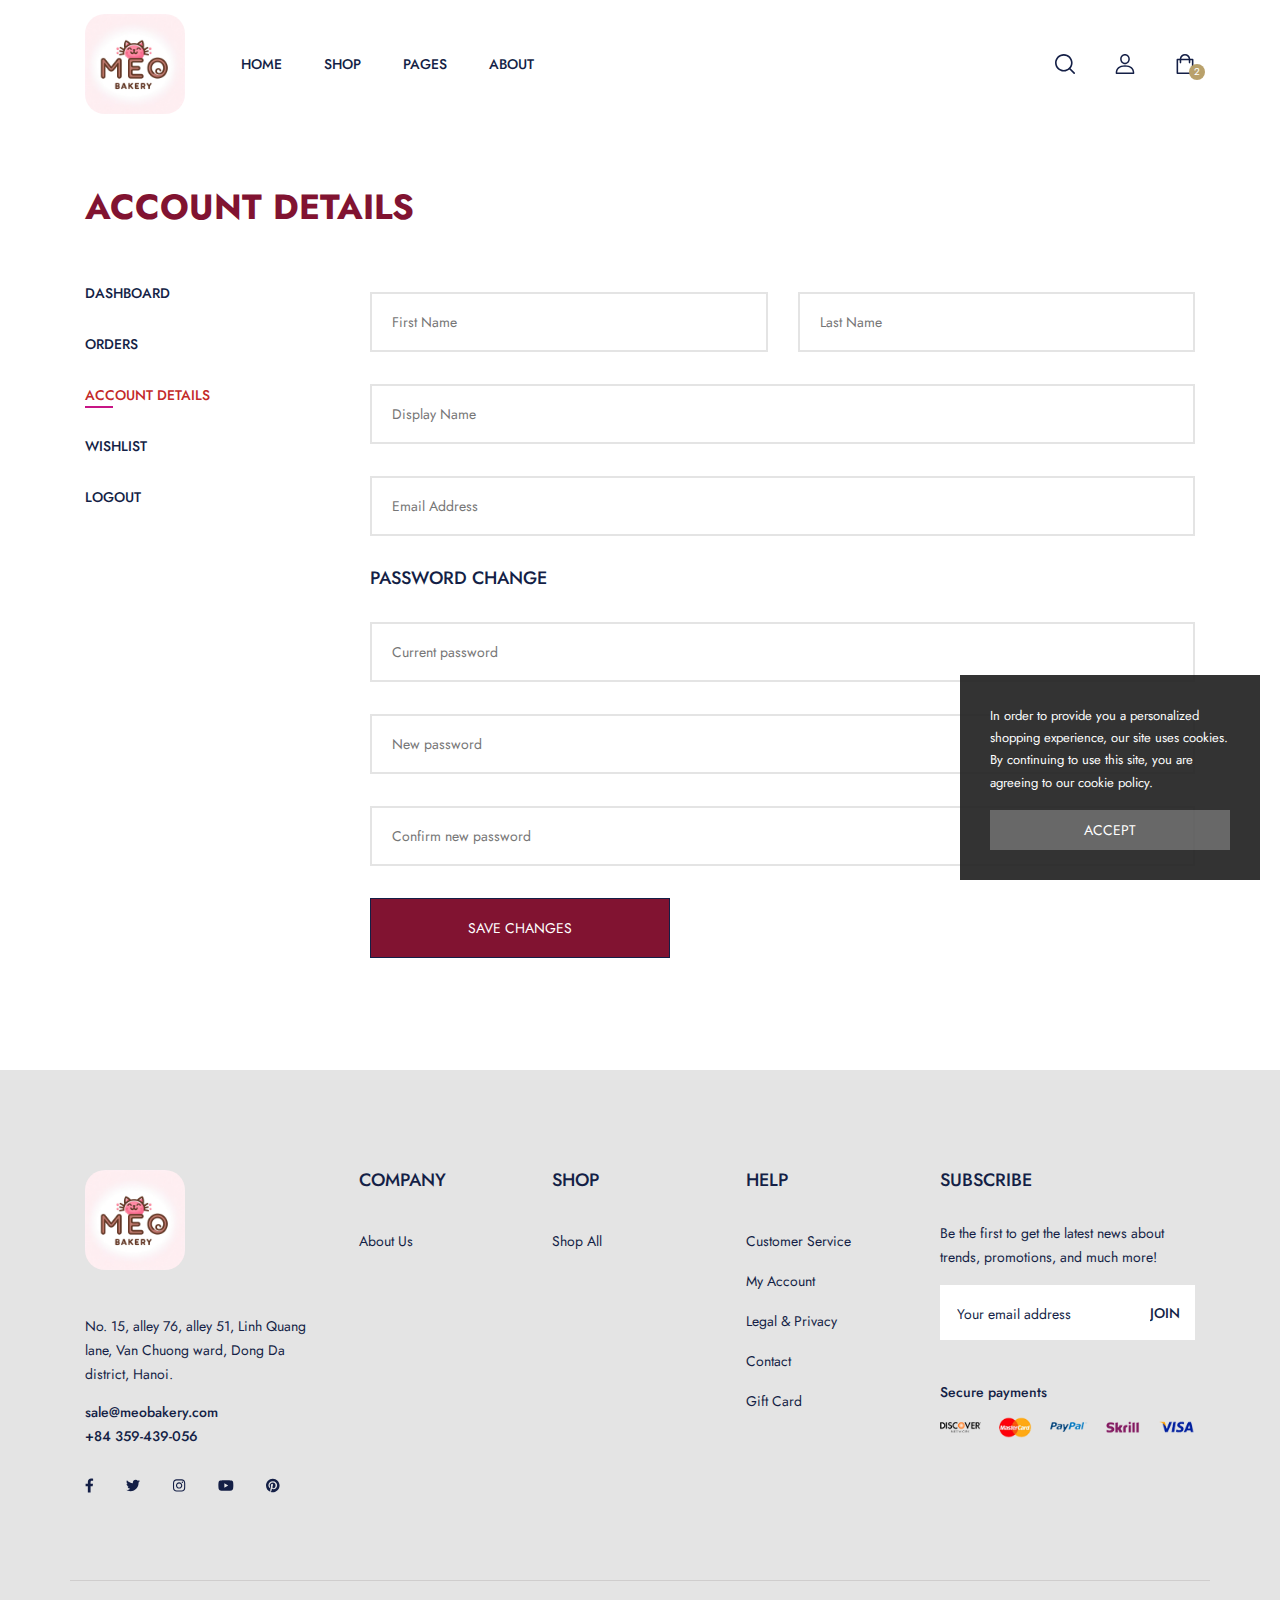
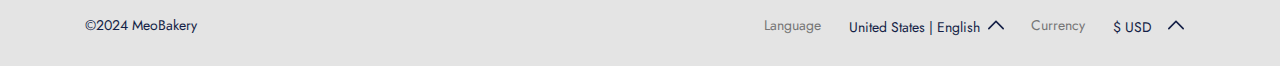
<file: account_edit.html>
<!DOCTYPE html>
<html dir="ltr" lang="en-US">

<head>

  <meta http-equiv="content-type" content="text/html; charset=utf-8" />
  <meta name="author" content="flexkit" />

  <link rel="shortcut icon" href="/logoMeowBakery.png" type="image/x-icon">
  <link rel="preconnect" href="https://fonts.gstatic.com/">

  <!------------------ Fonts ------------------>
  <link href="https://fonts.googleapis.com/css2?family=Jost:ital,wght@0,200;0,300;0,400;0,500;0,600;0,700;0,800;0,900;1,200;1,300;1,400;1,500;1,600;1,700;1,800;1,900&amp;display=swap" rel="stylesheet">
  <link href="https://fonts.googleapis.com/css2?family=Allura&amp;display=swap" rel="stylesheet">

  <!--------------- Stylesheets --------------->
  <link rel="stylesheet" href="css/plugins/swiper.min.css" type="text/css" />
  <link rel="stylesheet" href="css/plugins/jquery.fancybox.css" type="text/css" />
  <link rel="stylesheet" href="css/style.css" type="text/css" />

  <meta name="viewport" content="width=device-width, initial-scale=1" />
  <!--[if lt IE 9]>
    <script src="http://css3-mediaqueries-js.googlecode.com/svn/trunk/css3-mediaqueries.js"></script>
  <![endif]-->

  <!------------- Document Title -------------->
  <title>Meo Bakery | Delicous and Well-known Bakery</title>

</head>

<body>
  <svg class="d-none">
    <symbol id="icon_nav" viewBox="0 0 25 18">
      <rect width="25" height="2"/><rect y="8" width="20" height="2"/><rect y="16" width="25" height="2"/>
    </symbol>
    <symbol id="icon_facebook" viewBox="0 0 9 15">
      <path d="M7.62891 8.31543L8.01172 5.7998H5.57812V4.15918C5.57812 3.44824 5.90625 2.79199 7 2.79199H8.12109V0.631836C8.12109 0.631836 7.10938 0.44043 6.15234 0.44043C4.15625 0.44043 2.84375 1.6709 2.84375 3.8584V5.7998H0.601562V8.31543H2.84375V14.4404H5.57812V8.31543H7.62891Z" />
    </symbol>
    <symbol id="icon_twitter" viewBox="0 0 14 13">
      <path d="M12.5508 3.59668C13.0977 3.18652 13.5898 2.69434 13.9727 2.12012C13.4805 2.33887 12.9062 2.50293 12.332 2.55762C12.9336 2.20215 13.3711 1.65527 13.5898 0.97168C13.043 1.2998 12.4141 1.5459 11.7852 1.68262C11.2383 1.1084 10.5 0.780273 9.67969 0.780273C8.09375 0.780273 6.80859 2.06543 6.80859 3.65137C6.80859 3.87012 6.83594 4.08887 6.89062 4.30762C4.51172 4.1709 2.37891 3.02246 0.957031 1.2998C0.710938 1.70996 0.574219 2.20215 0.574219 2.74902C0.574219 3.7334 1.06641 4.6084 1.85938 5.12793C1.39453 5.10059 0.929688 4.99121 0.546875 4.77246V4.7998C0.546875 6.19434 1.53125 7.34277 2.84375 7.61621C2.625 7.6709 2.35156 7.72559 2.10547 7.72559C1.91406 7.72559 1.75 7.69824 1.55859 7.6709C1.91406 8.81934 2.98047 9.63965 4.23828 9.66699C3.25391 10.4326 2.02344 10.8975 0.683594 10.8975C0.4375 10.8975 0.21875 10.8701 0 10.8428C1.25781 11.6631 2.76172 12.1279 4.40234 12.1279C9.67969 12.1279 12.5508 7.78027 12.5508 3.97949C12.5508 3.84277 12.5508 3.7334 12.5508 3.59668Z"/>
    </symbol>
    <symbol id="icon_instagram" viewBox="0 0 14 13">
      <path d="M7.125 3.2959C5.375 3.2959 3.98047 4.71777 3.98047 6.44043C3.98047 8.19043 5.375 9.58496 7.125 9.58496C8.84766 9.58496 10.2695 8.19043 10.2695 6.44043C10.2695 4.71777 8.84766 3.2959 7.125 3.2959ZM7.125 8.49121C6.00391 8.49121 5.07422 7.58887 5.07422 6.44043C5.07422 5.31934 5.97656 4.41699 7.125 4.41699C8.24609 4.41699 9.14844 5.31934 9.14844 6.44043C9.14844 7.58887 8.24609 8.49121 7.125 8.49121ZM11.1172 3.18652C11.1172 2.77637 10.7891 2.44824 10.3789 2.44824C9.96875 2.44824 9.64062 2.77637 9.64062 3.18652C9.64062 3.59668 9.96875 3.9248 10.3789 3.9248C10.7891 3.9248 11.1172 3.59668 11.1172 3.18652ZM13.1953 3.9248C13.1406 2.94043 12.9219 2.06543 12.2109 1.35449C11.5 0.643555 10.625 0.424805 9.64062 0.370117C8.62891 0.31543 5.59375 0.31543 4.58203 0.370117C3.59766 0.424805 2.75 0.643555 2.01172 1.35449C1.30078 2.06543 1.08203 2.94043 1.02734 3.9248C0.972656 4.93652 0.972656 7.97168 1.02734 8.9834C1.08203 9.96777 1.30078 10.8154 2.01172 11.5537C2.75 12.2646 3.59766 12.4834 4.58203 12.5381C5.59375 12.5928 8.62891 12.5928 9.64062 12.5381C10.625 12.4834 11.5 12.2646 12.2109 11.5537C12.9219 10.8154 13.1406 9.96777 13.1953 8.9834C13.25 7.97168 13.25 4.93652 13.1953 3.9248ZM11.8828 10.0498C11.6914 10.5967 11.2539 11.0068 10.7344 11.2256C9.91406 11.5537 8 11.4717 7.125 11.4717C6.22266 11.4717 4.30859 11.5537 3.51562 11.2256C2.96875 11.0068 2.55859 10.5967 2.33984 10.0498C2.01172 9.25684 2.09375 7.34277 2.09375 6.44043C2.09375 5.56543 2.01172 3.65137 2.33984 2.83105C2.55859 2.31152 2.96875 1.90137 3.51562 1.68262C4.30859 1.35449 6.22266 1.43652 7.125 1.43652C8 1.43652 9.91406 1.35449 10.7344 1.68262C11.2539 1.87402 11.6641 2.31152 11.8828 2.83105C12.2109 3.65137 12.1289 5.56543 12.1289 6.44043C12.1289 7.34277 12.2109 9.25684 11.8828 10.0498Z"/>
    </symbol>
    <symbol id="icon_youtube" viewBox="0 0 16 11">
      <path d="M15.0117 1.8584C14.8477 1.20215 14.3281 0.682617 13.6992 0.518555C12.5234 0.19043 7.875 0.19043 7.875 0.19043C7.875 0.19043 3.19922 0.19043 2.02344 0.518555C1.39453 0.682617 0.875 1.20215 0.710938 1.8584C0.382812 3.00684 0.382812 5.46777 0.382812 5.46777C0.382812 5.46777 0.382812 7.90137 0.710938 9.07715C0.875 9.7334 1.39453 10.2256 2.02344 10.3896C3.19922 10.6904 7.875 10.6904 7.875 10.6904C7.875 10.6904 12.5234 10.6904 13.6992 10.3896C14.3281 10.2256 14.8477 9.7334 15.0117 9.07715C15.3398 7.90137 15.3398 5.46777 15.3398 5.46777C15.3398 5.46777 15.3398 3.00684 15.0117 1.8584ZM6.34375 7.68262V3.25293L10.2266 5.46777L6.34375 7.68262Z"/>
    </symbol>
    <symbol id="icon_pinterest" viewBox="0 0 14 15">
      <path d="M13.5625 7.44043C13.5625 3.69434 10.5273 0.65918 6.78125 0.65918C3.03516 0.65918 0 3.69434 0 7.44043C0 10.3389 1.77734 12.7725 4.29297 13.7568C4.23828 13.2373 4.18359 12.417 4.32031 11.8154C4.45703 11.2959 5.11328 8.45215 5.11328 8.45215C5.11328 8.45215 4.92188 8.04199 4.92188 7.44043C4.92188 6.51074 5.46875 5.7998 6.15234 5.7998C6.72656 5.7998 7 6.2373 7 6.75684C7 7.33105 6.61719 8.20605 6.42578 9.02637C6.28906 9.68262 6.78125 10.2295 7.4375 10.2295C8.64062 10.2295 9.57031 8.97168 9.57031 7.13965C9.57031 5.49902 8.39453 4.37793 6.75391 4.37793C4.8125 4.37793 3.69141 5.82715 3.69141 7.30371C3.69141 7.90527 3.91016 8.53418 4.18359 8.8623C4.23828 8.91699 4.23828 8.99902 4.23828 9.05371C4.18359 9.27246 4.04688 9.7373 4.04688 9.81934C4.01953 9.95605 3.9375 9.9834 3.80078 9.92871C2.95312 9.51855 2.43359 8.28809 2.43359 7.27637C2.43359 5.14355 3.99219 3.1748 6.91797 3.1748C9.26953 3.1748 11.1016 4.87012 11.1016 7.1123C11.1016 9.43652 9.625 11.3232 7.57422 11.3232C6.89062 11.3232 6.23438 10.9678 6.01562 10.5303C6.01562 10.5303 5.6875 11.8428 5.60547 12.1436C5.44141 12.7451 5.03125 13.4834 4.75781 13.9209C5.38672 14.1396 6.07031 14.2217 6.78125 14.2217C10.5273 14.2217 13.5625 11.1865 13.5625 7.44043Z"/>
    </symbol>
    <symbol id="icon_search" viewBox="0 0 20 20">
      <g clip-path="url(#clip0_6_7)">
        <path d="M8.80758 0C3.95121 0 0 3.95121 0 8.80758C0 13.6642 3.95121 17.6152 8.80758 17.6152C13.6642 17.6152 17.6152 13.6642 17.6152 8.80758C17.6152 3.95121 13.6642 0 8.80758 0ZM8.80758 15.9892C4.84769 15.9892 1.62602 12.7675 1.62602 8.80762C1.62602 4.84773 4.84769 1.62602 8.80758 1.62602C12.7675 1.62602 15.9891 4.84769 15.9891 8.80758C15.9891 12.7675 12.7675 15.9892 8.80758 15.9892Z" fill="currentColor"/>
        <path d="M19.7618 18.6122L15.1006 13.9509C14.783 13.6333 14.2686 13.6333 13.951 13.9509C13.6334 14.2683 13.6334 14.7832 13.951 15.1005L18.6122 19.7618C18.771 19.9206 18.9789 20 19.187 20C19.3949 20 19.603 19.9206 19.7618 19.7618C20.0795 19.4444 20.0795 18.9295 19.7618 18.6122Z" fill="currentColor"/>
      </g>
      <defs>
        <clipPath id="clip0_6_7">
          <rect width="20" height="20" fill="white"/>
        </clipPath>
      </defs>
    </symbol>
    <symbol id="icon_user" viewBox="0 0 20 20">
      <g clip-path="url(#clip0_6_29)">
        <path d="M10 11.2652C3.99077 11.2652 0.681274 14.108 0.681274 19.2701C0.681274 19.6732 1.00803 20 1.4112 20H18.5888C18.992 20 19.3187 19.6732 19.3187 19.2701C19.3188 14.1083 16.0093 11.2652 10 11.2652ZM2.16768 18.5402C2.45479 14.6805 5.08616 12.7251 10 12.7251C14.9139 12.7251 17.5453 14.6805 17.8326 18.5402H2.16768Z" fill="currentColor"/>
        <path d="M10 0C7.23969 0 5.1582 2.12336 5.1582 4.93895C5.1582 7.83699 7.33023 10.1944 10 10.1944C12.6698 10.1944 14.8419 7.83699 14.8419 4.93918C14.8419 2.12336 12.7604 0 10 0ZM10 8.7348C8.13508 8.7348 6.61805 7.03211 6.61805 4.93918C6.61805 2.92313 8.04043 1.45984 10 1.45984C11.9283 1.45984 13.382 2.95547 13.382 4.93918C13.382 7.03211 11.865 8.7348 10 8.7348Z" fill="currentColor"/>
      </g>
      <defs>
        <clipPath id="clip0_6_29">
          <rect width="20" height="20" fill="white"/>
        </clipPath>
      </defs>
    </symbol>
    <symbol id="icon_cart" viewBox="0 0 20 20">
      <path d="M17.6562 4.6875H15.2755C14.9652 2.05164 12.7179 0 10 0C7.28215 0 5.0348 2.05164 4.72445 4.6875H2.34375C1.91227 4.6875 1.5625 5.03727 1.5625 5.46875V19.2188C1.5625 19.6502 1.91227 20 2.34375 20H17.6562C18.0877 20 18.4375 19.6502 18.4375 19.2188V5.46875C18.4375 5.03727 18.0877 4.6875 17.6562 4.6875ZM10 1.5625C11.8548 1.5625 13.3992 2.91621 13.6976 4.6875H6.30238C6.60082 2.91621 8.14516 1.5625 10 1.5625ZM16.875 18.4375H3.125V6.25H4.6875V8.59375C4.6875 9.02523 5.03727 9.375 5.46875 9.375C5.90023 9.375 6.25 9.02523 6.25 8.59375V6.25H13.75V8.59375C13.75 9.02523 14.0998 9.375 14.5312 9.375C14.9627 9.375 15.3125 9.02523 15.3125 8.59375V6.25H16.875V18.4375Z" fill="currentColor"/>
    </symbol>
    <symbol id="icon_heart" viewBox="0 0 20 20">
      <g clip-path="url(#clip0_6_54)">
        <path d="M18.3932 3.30806C16.218 1.13348 12.6795 1.13348 10.5049 3.30806L9.99983 3.81285L9.49504 3.30806C7.32046 1.13319 3.78163 1.13319 1.60706 3.30806C-0.523361 5.43848 -0.537195 8.81542 1.57498 11.1634C3.50142 13.3041 9.18304 17.929 9.4241 18.1248C9.58775 18.2578 9.78467 18.3226 9.9804 18.3226C9.98688 18.3226 9.99335 18.3226 9.99953 18.3223C10.202 18.3317 10.406 18.2622 10.575 18.1248C10.816 17.929 16.4982 13.3041 18.4253 11.1631C20.5371 8.81542 20.5233 5.43848 18.3932 3.30806ZM17.1125 9.98188C15.6105 11.6505 11.4818 15.0919 9.99953 16.3131C8.51724 15.0922 4.38944 11.6511 2.88773 9.98218C1.41427 8.34448 1.40044 6.01214 2.85564 4.55693C3.59885 3.81402 4.57488 3.44227 5.5509 3.44227C6.52693 3.44227 7.50295 3.81373 8.24616 4.55693L9.3564 5.66718C9.48856 5.79934 9.65516 5.87822 9.82999 5.90589C10.1137 5.96682 10.4216 5.88764 10.6424 5.66747L11.7532 4.55693C13.2399 3.07082 15.6582 3.07111 17.144 4.55693C18.5992 6.01214 18.5854 8.34448 17.1125 9.98188Z" fill="currentColor"/>
      </g>
      <defs>
        <clipPath id="clip0_6_54">
          <rect width="20" height="20" fill="white"/>
        </clipPath>
      </defs>
    </symbol>
    <symbol id="icon_star" viewBox="0 0 9 9">
      <path d="M4.0172 0.313075L2.91869 2.64013L0.460942 3.0145C0.0201949 3.08129 -0.15644 3.64899 0.163185 3.97415L1.94131 5.78447L1.52075 8.34177C1.44505 8.80402 1.91103 9.15026 2.30131 8.93408L4.5 7.72661L6.69869 8.93408C7.08897 9.14851 7.55495 8.80402 7.47925 8.34177L7.05869 5.78447L8.83682 3.97415C9.15644 3.64899 8.97981 3.08129 8.53906 3.0145L6.08131 2.64013L4.9828 0.313075C4.78598 -0.101718 4.2157 -0.10699 4.0172 0.313075Z"/>
    </symbol>
    <symbol id="icon_next_sm" viewBox="0 0 7 11">
      <path d="M6.83968 5.89247C7.05344 5.67871 7.05344 5.32158 6.83968 5.10728L1.90756 0.162495C1.69106 -0.0540023 1.33996 -0.0540023 1.12401 0.162495C0.90751 0.378993 0.90751 0.730642 1.12401 0.94714L5.66434 5.50012L1.12346 10.0526C0.906962 10.2696 0.906962 10.6207 1.12346 10.8377C1.33996 11.0542 1.69106 11.0542 1.90701 10.8377L6.83968 5.89247Z" fill="currentColor"/>
    </symbol>
    <symbol id="icon_prev_sm" viewBox="0 0 7 11">
      <path d="M0.160318 5.10778C-0.0534392 5.32153 -0.0534392 5.67866 0.160318 5.89297L5.09244 10.8377C5.30894 11.0542 5.66004 11.0542 5.87599 10.8377C6.09249 10.6213 6.09249 10.2696 5.87599 10.0531L1.33566 5.50012L5.87654 0.947687C6.09304 0.730642 6.09304 0.379541 5.87654 0.162495C5.66004 -0.0540027 5.30894 -0.0540027 5.09299 0.162495L0.160318 5.10778Z" fill="currentColor"/>
    </symbol>
    <symbol id="icon_next_md" viewBox="0 0 25 25">
      <path d="M19.017 13.3923L7.77464 24.631C7.28133 25.123 6.48209 25.123 5.98753 24.631C5.49423 24.1389 5.49423 23.3397 5.98753 22.8476L16.3382 12.5007L5.98878 2.15376C5.49547 1.66169 5.49547 0.862455 5.98878 0.369148C6.48209 -0.122915 7.28257 -0.122915 7.77588 0.369148L19.0183 11.6078C19.5041 12.0948 19.5041 12.9066 19.017 13.3923Z" fill="currentColor"/>
    </symbol>
    <symbol id="icon_prev_md" viewBox="0 0 25 25">
      <path d="M5.98293 11.6078L17.2253 0.369152C17.7186 -0.12291 18.5179 -0.12291 19.0124 0.369152C19.5057 0.861216 19.5057 1.66045 19.0124 2.15252L8.66176 12.4994L19.0112 22.8463C19.5045 23.3384 19.5045 24.1376 19.0112 24.631C18.5179 25.123 17.7174 25.123 17.2241 24.631L5.98168 13.3924C5.49595 12.9054 5.49595 12.0936 5.98293 11.6078Z" fill="currentColor"/>
    </symbol>
    <symbol id="icon_shield" viewBox="0 0 52 52">
      <g clip-path="url(#clip0_23_87)">
        <path d="M48.0886 14.1089L48.0871 14.0684C48.0644 13.569 48.0494 13.0405 48.0402 12.4526C47.9978 9.58543 45.7186 7.21379 42.851 7.05352C36.8724 6.71987 32.2473 4.77035 28.2955 0.918523L28.2618 0.886388C26.9728 -0.295463 25.0285 -0.295463 23.7391 0.886388L23.7054 0.918523C19.7536 4.77035 15.1285 6.71987 9.14984 7.05391C6.28269 7.21379 4.00309 9.58543 3.96064 12.453C3.95192 13.037 3.93644 13.5654 3.91383 14.0684L3.91145 14.1625C3.79521 20.259 3.6508 27.8464 6.18906 34.7332C7.58475 38.5203 9.69851 41.8124 12.4712 44.5185C15.6292 47.6002 19.7655 50.0469 24.765 51.7901C24.9277 51.8468 25.0967 51.8928 25.2689 51.9274C25.5117 51.9758 25.7561 52 26.0004 52C26.2448 52 26.4896 51.9758 26.732 51.9274C26.9042 51.8928 27.0744 51.8464 27.2378 51.7893C32.2314 50.0429 36.3634 47.5951 39.5185 44.5137C42.2901 41.8068 44.4038 38.514 45.8007 34.726C48.3485 27.8186 48.2045 20.2169 48.0886 14.1089ZM42.9379 33.6704C40.2608 40.9289 34.7959 45.9138 26.2309 48.909C26.2004 48.9194 26.1679 48.9285 26.1341 48.9352C26.0457 48.9527 25.9556 48.9527 25.866 48.9348C25.8326 48.9281 25.8001 48.9194 25.7699 48.909C17.1959 45.9193 11.7274 40.9372 9.05224 33.6783C6.71274 27.3303 6.84525 20.3653 6.96228 14.2208L6.96308 14.1867C6.98688 13.6586 7.00275 13.1056 7.01148 12.4978C7.03052 11.2247 8.04456 10.1714 9.32004 10.1004C12.7033 9.91154 15.6756 9.25773 18.4067 8.10167C21.1342 6.94719 23.5566 5.31982 25.8116 3.12671C25.9263 3.02991 26.075 3.02951 26.1893 3.12671C28.4447 5.31982 30.8671 6.94719 33.5942 8.10167C36.3253 9.25773 39.2976 9.91154 42.6812 10.1004C43.9567 10.1714 44.9708 11.2247 44.9894 12.4982C44.9985 13.1092 45.0144 13.6622 45.0382 14.1867C45.1548 20.3383 45.2842 27.3088 42.9379 33.6704Z" fill="currentColor"/>
        <path d="M25.9997 13.042C18.8538 13.042 13.0405 18.8557 13.0405 26.0011C13.0405 33.147 18.8538 38.9607 25.9997 38.9607C33.1451 38.9607 38.9588 33.147 38.9588 26.0011C38.9588 18.8557 33.1451 13.042 25.9997 13.042ZM25.9997 35.909C20.5363 35.909 16.0918 31.4645 16.0918 26.0011C16.0918 20.5378 20.5363 16.0932 25.9997 16.0932C31.4626 16.0932 35.9072 20.5378 35.9072 26.0011C35.9072 31.4645 31.4626 35.909 25.9997 35.909Z" fill="currentColor"/>
        <path d="M29.7242 21.9775L23.7051 27.9966L22.0713 26.3629C21.4755 25.767 20.5094 25.767 19.9135 26.3629C19.318 26.9588 19.318 27.9248 19.9135 28.5203L22.6264 31.2332C22.9243 31.5311 23.3147 31.6799 23.7051 31.6799C24.0954 31.6799 24.4858 31.5311 24.7838 31.2332L31.882 24.1349C32.4775 23.539 32.4775 22.573 31.882 21.9775C31.2862 21.3812 30.3201 21.3812 29.7242 21.9775Z" fill="currentColor"/>
      </g>
      <defs>
        <clipPath id="clip0_23_87">
          <rect width="52" height="52" fill="white"/>
        </clipPath>
      </defs>
    </symbol>
    <symbol id="icon_headphone" viewBox="0 0 53 52">
      <path d="M53 28.4375C53 24.2062 49.9411 20.7319 46.0792 20.4368C45.6211 18.9222 44.3835 17.7338 42.824 17.3216C41.7841 8.93425 34.8423 2.53906 26.5 2.53906C18.1577 2.53906 11.2159 8.93425 10.1761 17.3216C8.61664 17.7338 7.3789 18.9221 6.92095 20.4368C6.7868 20.4471 6.65367 20.4612 6.52159 20.4791V10.5625C6.52159 9.72116 5.82638 9.03906 4.96885 9.03906C4.11133 9.03906 3.41612 9.72116 3.41612 10.5625V21.6984C1.36268 23.1288 0 25.6143 0 28.4375C0 32.6688 3.05889 36.1432 6.92085 36.4382C7.37746 37.948 8.60867 39.1334 10.1612 39.5492C10.8227 43.3268 14.1828 46.2109 18.2188 46.2109H18.5778C19.2275 48.098 21.0477 49.4609 23.1875 49.4609H29.8125C32.4952 49.4609 34.6777 47.3196 34.6777 44.6875C34.6777 42.0554 32.4952 39.9141 29.8125 39.9141H23.1875C21.0477 39.9141 19.2275 41.277 18.5778 43.1641H18.2188C15.8707 43.1641 13.8908 41.5903 13.3156 39.4615C15.1425 38.8432 16.459 37.1404 16.459 35.1406V21.7344C16.459 19.7276 15.1334 18.02 13.2966 17.4072C14.2665 10.6781 19.8332 5.58594 26.5 5.58594C33.1668 5.58594 38.7335 10.6781 39.7034 17.4072C37.8666 18.02 36.541 19.7276 36.541 21.7344V35.1406C36.541 37.6607 38.6307 39.7109 41.1992 39.7109H41.6133C43.7224 39.7109 45.5076 38.3281 46.0792 36.4382C49.9411 36.1432 53 32.6688 53 28.4375ZM23.1875 42.9609H29.8125C30.7829 42.9609 31.5723 43.7355 31.5723 44.6875C31.5723 45.6395 30.7829 46.4141 29.8125 46.4141H23.1875C22.2171 46.4141 21.4277 45.6395 21.4277 44.6875C21.4277 43.7355 22.2171 42.9609 23.1875 42.9609ZM3.10547 28.4375C3.10547 26.0216 4.7022 23.9415 6.72852 23.5334V33.3415C4.7022 32.9335 3.10547 30.8534 3.10547 28.4375ZM13.3535 35.1406C13.3535 35.9806 12.657 36.6641 11.8008 36.6641H11.3867C10.5305 36.6641 9.83398 35.9806 9.83398 35.1406C9.83398 30.252 9.83398 26.2535 9.83398 21.7344C9.83398 20.8944 10.5305 20.2109 11.3867 20.2109H11.8008C12.657 20.2109 13.3535 20.8944 13.3535 21.7344V35.1406ZM43.166 35.1406C43.166 35.9806 42.4695 36.6641 41.6133 36.6641H41.1992C40.343 36.6641 39.6465 35.9806 39.6465 35.1406V21.7344C39.6465 20.8944 40.343 20.2109 41.1992 20.2109H41.6133C42.4695 20.2109 43.166 20.8944 43.166 21.7344V35.1406ZM46.2715 33.3416V23.5335C48.2978 23.9416 49.8945 26.0217 49.8945 28.4376C49.8945 30.8535 48.2978 32.9335 46.2715 33.3416Z" fill="currentColor"/>
    </symbol>
    <symbol id="icon_shipping" viewBox="0 0 52 52">
      <path d="M47.125 43.875H43.875V21.125C43.875 20.2276 43.1475 19.5 42.25 19.5H33.3125H25.1875H17.875V7.3125C17.875 5.36027 17.1146 3.52402 15.7328 2.14104C14.3509 0.760398 12.5146 0 10.5625 0C6.53037 0 3.25 3.28037 3.25 7.3125C3.25 8.20991 3.97749 8.9375 4.875 8.9375C5.77251 8.9375 6.5 8.20991 6.5 7.3125C6.5 5.07244 8.32244 3.25 10.5625 3.25C11.6472 3.25 12.6676 3.6727 13.4347 4.43909C14.2023 5.20731 14.625 6.22781 14.625 7.3125V21.125V39.2057C11.8246 39.9291 9.75 42.4768 9.75 45.5C9.75 49.0841 12.6659 52 16.25 52C19.2732 52 21.8209 49.9254 22.5443 47.125H42.25H47.125C48.0225 47.125 48.75 46.3974 48.75 45.5C48.75 44.6026 48.0225 43.875 47.125 43.875ZM31.6875 22.75V26H26.8125V22.75H31.6875ZM16.25 48.75C14.4579 48.75 13 47.2921 13 45.5C13 43.7079 14.4579 42.25 16.25 42.25C18.0421 42.25 19.5 43.7079 19.5 45.5C19.5 47.2921 18.0421 48.75 16.25 48.75ZM22.5443 43.875C21.9552 41.5942 20.1558 39.7948 17.875 39.2057V22.75H23.5625V27.625C23.5625 28.5224 24.29 29.25 25.1875 29.25H33.3125C34.21 29.25 34.9375 28.5224 34.9375 27.625V22.75H40.625V43.875H22.5443Z" fill="currentColor"/>
    </symbol>
    <symbol id="icon_home" viewBox="0 0 18 18">
      <g clip-path="url(#clip0_171_682)">
        <path d="M17.6977 8.0467L16.1771 6.66115V2.06683C16.1771 1.77451 15.9401 1.53748 15.6477 1.53748H11.9874C11.6951 1.53748 11.4581 1.77447 11.4581 2.06683V2.36123L9.62165 0.687897C9.26717 0.364846 8.73262 0.364881 8.37828 0.687862L0.302275 8.04673C0.0183538 8.30548 -0.0754781 8.70415 0.0632483 9.06236C0.20201 9.42057 0.539861 9.652 0.924012 9.652H2.21386V17.025C2.21386 17.3173 2.45085 17.5544 2.7432 17.5544H7.16983C7.46215 17.5544 7.69917 17.3174 7.69917 17.025V12.5483H10.3008V17.025C10.3008 17.3174 10.5378 17.5544 10.8301 17.5544H15.2566C15.5489 17.5544 15.7859 17.3174 15.7859 17.025V9.65204H17.076C17.4601 9.65204 17.798 9.42057 17.9368 9.0624C18.0755 8.70415 17.9817 8.30548 17.6977 8.0467ZM15.2566 8.59334C14.9642 8.59334 14.7272 8.83033 14.7272 9.12269V16.4957H11.3595V12.019C11.3595 11.7267 11.1225 11.4897 10.8301 11.4897H7.16983C6.8775 11.4897 6.64048 11.7266 6.64048 12.019V16.4957H3.27252V9.12269C3.27252 8.83037 3.03553 8.59334 2.74317 8.59334H1.27424L9.00002 1.55365L11.631 3.95099C11.7859 4.09218 12.0096 4.12857 12.2013 4.04395C12.3931 3.95922 12.5168 3.76931 12.5168 3.55971V2.59618H15.1184V6.89494C15.1184 7.0439 15.1811 7.1859 15.2913 7.28623L16.7257 8.59334H15.2566Z" fill="currentColor"/>
      </g>
      <defs>
        <clipPath id="clip0_171_682">
          <rect width="18" height="18" fill="white"/>
        </clipPath>
      </defs>
    </symbol>
    <symbol id="icon_hanger" viewBox="0 0 18 18">
      <g clip-path="url(#clip0_171_678)">
        <path d="M16.8037 12.0285L11.9362 9.10027C11.2525 8.68897 10.492 8.42791 9.70506 8.32972V7.59625C9.70506 7.18302 9.94168 6.79836 10.3225 6.59223C11.2687 6.08013 11.8258 5.09383 11.7763 4.01814C11.7108 2.59335 10.5588 1.43964 9.13226 1.37414C7.53307 1.30122 6.2246 2.5744 6.2246 4.14846C6.2246 4.53683 6.53949 4.85159 6.92772 4.85159C7.31609 4.85159 7.63085 4.53683 7.63085 4.14846C7.63085 3.37008 8.2778 2.74249 9.06758 2.77888C9.76659 2.81101 10.3394 3.38381 10.3715 4.08282C10.3961 4.61483 10.1208 5.10249 9.65302 5.35558C8.81778 5.80767 8.29881 6.66625 8.29881 7.59625V8.32931C7.51521 8.42654 6.75743 8.6854 6.07559 9.09341L1.20123 12.0104H1.2011C0.461305 12.4532 0.000978114 13.2638 1.68088e-05 14.1261C-0.00149381 15.4906 1.1014 16.5962 2.46604 16.5979L15.5281 16.6131H15.5311C16.8911 16.6131 17.9984 15.5074 18 14.147C18.001 13.2848 17.5426 12.4729 16.8037 12.0285ZM15.5311 15.2069C15.5307 15.2069 15.5302 15.2069 15.5299 15.2069L2.46782 15.1916C1.8817 15.191 1.40558 14.7137 1.40627 14.1278C1.40668 13.7566 1.60484 13.4076 1.92331 13.217H1.92317L6.79767 10.3001C8.15613 9.48713 9.85324 9.48837 11.2113 10.3052L16.0789 13.2335C16.3968 13.4248 16.5942 13.7743 16.5938 14.1453C16.5931 14.7309 16.1165 15.2069 15.5311 15.2069Z" fill="currentColor"/>
      </g>
      <defs>
        <clipPath id="clip0_171_678">
          <rect width="18" height="18" fill="white"/>
        </clipPath>
      </defs>
    </symbol>
    <symbol id="icon_sharing" viewBox="0 0 16 19">
      <path d="M12.8 11.8044C11.9413 11.8044 11.1606 12.1445 10.5853 12.6969L7.16295 10.5766C7.35822 10.1241 7.46667 9.6256 7.46667 9.10222C7.46667 8.57885 7.35822 8.08039 7.16292 7.62788L10.5853 5.50759C11.1606 6.05995 11.9413 6.4 12.8 6.4C14.5645 6.4 16 4.96448 16 3.2C16 1.43552 14.5645 0 12.8 0C11.0355 0 9.6 1.43552 9.6 3.2C9.6 3.72092 9.72519 4.21316 9.94695 4.64825L6.60469 6.71893C5.91932 5.89461 4.88661 5.36889 3.73333 5.36889C1.67477 5.36889 0 7.04366 0 9.10222C0 11.1608 1.67477 12.8356 3.73333 12.8356C4.88661 12.8356 5.91932 12.3098 6.60469 11.4855L9.94695 13.5562C9.72519 13.9913 9.6 14.4835 9.6 15.0044C9.6 16.7689 11.0355 18.2044 12.8 18.2044C14.5645 18.2044 16 16.7689 16 15.0044C16 13.24 14.5645 11.8044 12.8 11.8044ZM12.8 1.06667C13.9763 1.06667 14.9333 2.02368 14.9333 3.2C14.9333 4.37632 13.9763 5.33333 12.8 5.33333C11.6237 5.33333 10.6667 4.37632 10.6667 3.2C10.6667 2.02368 11.6237 1.06667 12.8 1.06667ZM3.73333 11.7689C2.26293 11.7689 1.06667 10.5726 1.06667 9.10222C1.06667 7.63182 2.26293 6.43556 3.73333 6.43556C5.20373 6.43556 6.4 7.63182 6.4 9.10222C6.4 10.5726 5.20373 11.7689 3.73333 11.7689ZM12.8 17.1378C11.6237 17.1378 10.6667 16.1808 10.6667 15.0044C10.6667 13.8281 11.6237 12.8711 12.8 12.8711C13.9763 12.8711 14.9333 13.8281 14.9333 15.0044C14.9333 16.1808 13.9763 17.1378 12.8 17.1378Z" fill="currentColor"/>
    </symbol>
    <symbol id="icon_close" viewBox="0 0 12 12">
      <path d="M0.311322 10.6261L10.9374 0L12 1.06261L1.37393 11.6887L0.311322 10.6261Z" fill="currentColor"/>
      <path d="M1.06261 0.106781L11.6887 10.7329L10.6261 11.7955L0 1.16939L1.06261 0.106781Z" fill="currentColor"/>
    </symbol>
    <symbol id="icon_view" viewBox="0 0 18 18">
      <path d="M17.6785 8.58827C17.5212 8.38709 13.7733 3.6604 9.00022 3.6604C4.22675 3.6604 0.478773 8.38709 0.321484 8.58827L0 8.99976L0.321484 9.41125C0.478773 9.61243 4.22675 14.3393 9.00022 14.3393C13.7733 14.3393 17.5212 9.61243 17.6785 9.41125L18 8.99976L17.6785 8.58827ZM9.00022 13.0028C5.64324 13.0028 2.71312 10.0963 1.72773 8.99998C2.71357 7.90341 5.64346 4.99736 9.00022 4.99736C12.3568 4.99736 15.2869 7.90364 16.2725 8.99998C15.2864 10.0965 12.3565 13.0028 9.00022 13.0028Z" fill="currentColor"/>
      <path d="M9.00007 5.34314C6.98339 5.34314 5.34277 6.98353 5.34277 8.99999C5.34277 11.0169 6.98339 12.6575 9.00007 12.6575C11.0168 12.6575 12.6574 11.0169 12.6574 8.99999C12.6574 6.98353 11.0168 5.34314 9.00007 5.34314ZM9.00007 11.3206C7.72038 11.3206 6.67951 10.2795 6.67951 8.99977C6.67951 7.72052 7.72038 6.67965 9.00007 6.67965C10.2796 6.67965 11.3206 7.72052 11.3206 8.99977C11.3206 10.2795 10.2796 11.3206 9.00007 11.3206Z" fill="currentColor"/>
    </symbol>
    <symbol id="icon_gift" viewBox="0 0 45 45">
      <g clip-path="url(#clip0_103_552)">
        <path d="M42.3288 13.1443L40.0744 6.95021C39.3286 4.90095 37.0545 3.84037 35.0053 4.58648L30.8603 6.09521C30.867 6.05469 30.8739 6.01417 30.8797 5.9733C31.1516 4.06194 30.3512 2.21668 28.7391 1.03736C27.2149 -0.0777035 25.2643 -0.309207 23.5216 0.417824C21.7787 1.14494 20.5711 2.69393 20.2922 4.55501L19.7 8.37447L16.6377 5.66753C15.2227 4.41676 13.302 4.00613 11.4996 4.56969C7.53123 5.80983 6.44534 10.8941 9.52248 13.6558C9.57777 13.7054 9.63419 13.7532 9.69115 13.8003L5.27359 15.4082C3.21985 16.1557 2.16217 18.423 2.90995 20.4772L5.16443 26.6713L7.97183 25.6558V41.0451C7.97183 43.2258 9.72841 45.0001 11.9092 45.0001C12.2951 45.0001 37.4585 45.0001 38.2757 45.0001C40.4565 45.0001 42.2307 43.2259 42.2307 41.0451V21.0944C41.3836 21.0944 20.4865 21.0944 20.4865 21.0944L42.3288 13.1443ZM35.9071 7.06411C36.59 6.81556 37.3482 7.16897 37.5967 7.85205L38.9495 11.5685L26.5613 16.0775L24.7578 11.1222L35.9071 7.06411ZM22.8987 4.95228C23.0405 4.00534 23.6529 3.21995 24.5366 2.85125C25.4121 2.48598 26.4021 2.5947 27.1823 3.16537C28.9536 4.46123 28.5289 6.94353 26.5088 7.67908C26.1701 7.80231 23.9626 8.60589 23.8559 8.64465L22.2347 9.23466L22.8987 4.95228ZM22.28 12.024L24.0835 16.9791C23.217 17.2946 22.4724 17.5655 21.6059 17.881L19.8023 12.9257L22.28 12.024ZM12.2859 7.08609C13.1885 6.80413 14.1647 7.00048 14.8914 7.64278L18.3086 10.6636C17.3172 11.0245 14.9729 11.8777 14.0221 12.2236C13.065 12.5718 12.0413 12.3736 11.2835 11.6933C9.69774 10.2702 10.3022 7.70607 12.2859 7.08609ZM6.74013 23.2918L5.38741 19.5753C5.13815 18.8909 5.4905 18.1348 6.17535 17.8855L17.3247 13.8275L19.1282 18.7827L6.74013 23.2918ZM29.0473 23.7311H39.6115V41.0451C39.6115 41.772 39.0025 42.3634 38.2756 42.3634H29.0473V23.7311ZM23.774 23.7311H26.4282V42.3634H23.774V23.7311ZM21.1549 23.7311V42.3634H11.9091C11.1821 42.3634 10.5907 41.7719 10.5907 41.045V24.6961L13.242 23.7311H21.1549Z" fill="currentColor"/>
      </g>
      <defs>
        <clipPath id="clip0_103_552">
          <rect width="45" height="45" fill="white"/>
        </clipPath>
      </defs>
    </symbol>
    <symbol id="icon_degree" viewBox="0 0 40 30">
      <path d="M25.1785 26.2222C24.5971 26.2222 24.0926 25.7901 24.0173 25.1984C23.9358 24.5563 24.3899 23.9697 25.0317 23.8879C28.7347 23.4161 32.0507 22.4127 34.3688 21.062C36.4889 19.8269 37.6562 18.3749 37.6562 16.9736C37.6562 15.4291 36.2902 14.1653 35.144 13.3767C34.6109 13.0099 34.476 12.2806 34.8428 11.7471C35.2096 11.214 35.9393 11.0791 36.4724 11.4459C38.7802 13.0334 40 14.9447 40 16.9739C40 19.2767 38.461 21.3907 35.549 23.0871C32.9278 24.6142 29.3936 25.6952 25.328 26.2131C25.2776 26.2192 25.2276 26.2222 25.1785 26.2222Z" fill="currentColor"/>
      <path d="M19.7144 24.5435L16.5894 21.4185C16.1316 20.9607 15.3897 20.9607 14.932 21.4185C14.4745 21.8759 14.4745 22.6181 14.932 23.0756L15.8451 23.9887C12.3441 23.627 9.16353 22.8119 6.70076 21.6275C3.93189 20.296 2.34375 18.5996 2.34375 16.9736C2.34375 15.5945 3.48084 14.1611 5.54536 12.9373C6.1023 12.6074 6.28602 11.8884 5.95613 11.3318C5.62592 10.7749 4.90693 10.5911 4.35029 10.921C0.754701 13.0524 0 15.3888 0 16.9736C0 19.5737 2.01905 21.9767 5.68513 23.74C8.53059 25.1081 12.2113 26.0245 16.2213 26.3791L14.932 27.6685C14.4745 28.126 14.4745 28.8681 14.932 29.3259C15.1609 29.5545 15.4608 29.6689 15.7608 29.6689C16.0605 29.6689 16.3605 29.5545 16.5894 29.3259L19.7144 26.2009C20.1718 25.7431 20.1718 25.0009 19.7144 24.5435Z" fill="currentColor"/>
      <path d="M12.2756 14.6268V14.3448C12.2756 13.3502 11.6668 13.1574 10.8504 13.1574C10.3456 13.1574 10.1824 12.7121 10.1824 12.2669C10.1824 11.8213 10.3456 11.3761 10.8504 11.3761C11.4144 11.3761 12.0082 11.3019 12.0082 10.0995C12.0082 9.23861 11.5184 9.03078 10.9096 9.03078C10.1824 9.03078 9.81128 9.209 9.81128 9.78792C9.81128 10.2924 9.5885 10.6339 8.7276 10.6339C7.65887 10.6339 7.52551 10.4111 7.52551 9.69851C7.52551 8.54097 8.35651 7.04164 10.9096 7.04164C12.795 7.04164 14.2199 7.72432 14.2199 9.72841C14.2199 10.8118 13.8192 11.8213 13.077 12.1628C13.9528 12.4893 14.591 13.1424 14.591 14.3448V14.6268C14.591 17.0612 12.9137 17.9816 10.8355 17.9816C8.28235 17.9816 7.30273 16.4231 7.30273 15.1761C7.30273 14.5081 7.58472 14.3299 8.40106 14.3299C9.35108 14.3299 9.5885 14.5377 9.5885 15.102C9.5885 15.7996 10.2419 15.9629 10.9096 15.9629C11.9191 15.9629 12.2756 15.5918 12.2756 14.6268Z" fill="currentColor"/>
      <path d="M23.5991 14.3448V14.4785C23.5991 17.0316 22.0106 17.9816 19.9623 17.9816C17.9139 17.9816 16.3105 17.0316 16.3105 14.4785V10.5448C16.3105 7.99165 17.9582 7.04164 20.096 7.04164C22.6045 7.04164 23.5991 8.60018 23.5991 9.83217C23.5991 10.5448 23.2576 10.7672 22.5154 10.7672C21.8773 10.7672 21.313 10.604 21.313 9.92128C21.313 9.35732 20.7194 9.06038 20.0218 9.06038C19.1459 9.06038 18.6262 9.52059 18.6262 10.5448V11.8805C19.1014 11.3611 19.7694 11.2274 20.482 11.2274C22.1739 11.2274 23.5991 11.9696 23.5991 14.3448ZM18.6262 14.6418C18.6262 15.6659 19.131 16.1112 19.9623 16.1112C20.7936 16.1112 21.2834 15.6659 21.2834 14.6418V14.5081C21.2834 13.4244 20.7936 13.0088 19.9473 13.0088C19.1459 13.0088 18.6262 13.3948 18.6262 14.3744V14.6418Z" fill="currentColor"/>
      <path d="M25.3926 14.4785V10.5448C25.3926 7.99165 26.9807 7.04164 29.0294 7.04164C31.0777 7.04164 32.6808 7.99165 32.6808 10.5448V14.4785C32.6808 17.0316 31.0777 17.9816 29.0294 17.9816C26.9807 17.9816 25.3926 17.0316 25.3926 14.4785ZM30.3651 10.5448C30.3651 9.52059 29.8607 9.06038 29.0294 9.06038C28.1981 9.06038 27.7083 9.52059 27.7083 10.5448V14.4785C27.7083 15.5027 28.1981 15.9629 29.0294 15.9629C29.8607 15.9629 30.3651 15.5027 30.3651 14.4785V10.5448Z" fill="currentColor"/>
      <path d="M35.5 7.03126C33.5612 7.03126 31.9844 5.45411 31.9844 3.51563C31.9844 1.57715 33.5612 0 35.5 0C37.4385 0 39.0156 1.57715 39.0156 3.51563C39.0156 5.45411 37.4385 7.03126 35.5 7.03126ZM35.5 2.34375C34.8536 2.34375 34.3281 2.86957 34.3281 3.51563C34.3281 4.16199 34.8536 4.68751 35.5 4.68751C36.1461 4.68751 36.6719 4.16199 36.6719 3.51563C36.6719 2.86957 36.1461 2.34375 35.5 2.34375Z" fill="currentColor"/>
    </symbol>
    <symbol id="icon_play" viewBox="0 0 16 20">
      <path d="M15.4465 9.04281C15.4206 8.99101 15.3947 8.9651 15.3688 8.9392C15.317 8.86149 15.2652 8.80968 15.1875 8.73197C15.1098 8.65426 15.0062 8.57655 14.9285 8.52474L8.99656 4.43198L3.03874 0.313318C2.65019 0.0283787 2.15802 -0.0493319 1.71766 0.0283788C1.2773 0.106089 0.862847 0.365125 0.603811 0.753678C0.500197 0.909099 0.422487 1.06452 0.370679 1.21994C0.318872 1.34946 0.292969 1.47898 0.292969 1.6344C0.292969 1.6603 0.292969 1.71211 0.292969 1.73801V10.0012V18.2386C0.292969 18.7307 0.500197 19.1711 0.81104 19.4819C1.09598 19.7928 1.53634 20 2.02851 20C2.23573 20 2.44296 19.9741 2.62429 19.8964C2.80561 19.8446 2.96103 19.741 3.11646 19.6115L8.99656 15.5446L14.9026 11.4518C14.9285 11.4259 14.9803 11.4 15.0062 11.3741C15.3688 11.0892 15.602 10.7006 15.6797 10.2862C15.7574 9.87173 15.6797 9.40546 15.4465 9.04281ZM14.1514 10.3639L8.19355 14.4826L2.33935 18.5235C2.31345 18.5235 2.28754 18.5494 2.28754 18.5494C2.26164 18.5753 2.20983 18.6012 2.15802 18.6271C2.10622 18.653 2.08031 18.653 2.02851 18.653C1.92489 18.653 1.82128 18.6012 1.74357 18.5494C1.66586 18.4717 1.63995 18.3681 1.63995 18.2645V10.0012H1.61405V1.84163C1.61405 1.81572 1.61405 1.78982 1.61405 1.76392V1.73801C1.61405 1.71211 1.61405 1.68621 1.63995 1.6603C1.63995 1.6344 1.66586 1.6085 1.66586 1.58259C1.69176 1.55669 1.69176 1.55669 1.69176 1.53078C1.74357 1.45307 1.84718 1.40127 1.92489 1.40127C2.02851 1.37536 2.10622 1.40127 2.20983 1.45307C2.23573 1.47898 2.26164 1.47898 2.28754 1.50488L8.19355 5.59764L14.1255 9.6904C14.1514 9.71631 14.1773 9.71631 14.1773 9.74221C14.2032 9.76811 14.2032 9.79402 14.2291 9.79402C14.2809 9.89763 14.3068 10.0012 14.3068 10.1049C14.2809 10.2085 14.2291 10.3121 14.1514 10.3639Z" fill="currentColor"/>
    </symbol>
    <symbol id="icon_pause" viewBox="0 0 14 22">
      <path d="M1 20.7391V1.26087C1 1.1168 1.1168 1 1.26087 1C1.40494 1 1.52174 1.1168 1.52174 1.26087V20.7391C1.52174 20.8832 1.40494 21 1.26087 21C1.1168 21 1 20.8832 1 20.7391Z" stroke="currentColor"/>
      <path d="M12.4785 20.7391V1.26087C12.4785 1.1168 12.5953 1 12.7394 1C12.8835 1 13.0003 1.1168 13.0003 1.26087V20.7391C13.0003 20.8832 12.8835 21 12.7394 21C12.5953 21 12.4785 20.8832 12.4785 20.7391Z" stroke="currentColor"/>
    </symbol>
    <symbol id="icon_zoom" viewBox="0 0 16 16">
      <path d="M11.0769 0V1.23077H12.6769C13.2374 1.23215 13.7909 1.10588 14.2954 0.861538L14.3692 0.824615L0.830769 14.3631V14.3262C1.08665 13.8223 1.2235 13.2665 1.23077 12.7015V11.0769H0V16H4.92308V14.7692H3.29846C2.75388 14.7685 2.21592 14.8883 1.72308 15.12L1.65538 15.1508L15.1938 1.61231V1.67385C14.9257 2.183 14.7803 2.74777 14.7692 3.32308V4.92308H16V0H11.0769Z" fill="currentColor"/>
      <path d="M7.13846 6.33231L1.66154 0.855385H1.69846C2.19308 1.09735 2.73554 1.22558 3.28615 1.23077H4.92308V0H0V4.92308H1.23077V3.28615C1.23065 2.74827 1.11308 2.21692 0.886154 1.72923L0.855385 1.66154L6.33231 7.13846L7.13846 6.33231Z" fill="currentColor"/>
      <path d="M14.7692 11.0769V12.72C14.7693 13.2579 14.8869 13.7893 15.1138 14.2769L15.1384 14.3262L9.66767 8.85541L8.86151 9.66156L14.3323 15.1323H14.283C13.7949 14.8982 13.2613 14.7742 12.72 14.7693H11.0769V16H16V11.0769H14.7692Z" fill="currentColor"/>
    </symbol>
  </svg>
  <!-------------- Mobile Header -------------->
  <div class="header-mobile header_sticky">
    <div class="container d-flex align-items-center h-100">
      <a class="mobile-nav-activator d-block position-relative" href="#">
        <svg class="nav-icon" width="25" height="18" viewBox="0 0 25 18" xmlns="http://www.w3.org/2000/svg"><use href="#icon_nav" /></svg>
        <button class="btn-close-lg position-absolute top-0 start-0 w-100"></button>
      </a>

      <div class="logo">
        <a href="index.html">
          <img src="/logoMeowBakery.png" alt="MeoBakery" class="logo__image d-block" />
        </a>
      </div><!-- /.logo -->

      <a href="#" class="header-tools__item header-tools__cart js-open-aside" data-aside="cartDrawer">
        <svg class="d-block" width="20" height="20" viewBox="0 0 20 20" fill="none" xmlns="http://www.w3.org/2000/svg"><use href="#icon_cart" /></svg>
        <span class="cart-amount d-block position-absolute js-cart-items-count">2</span>
      </a>
    </div><!-- /.container -->

    <nav class="header-mobile__navigation navigation d-flex flex-column w-100 position-absolute top-100 bg-body overflow-auto">
      <div class="container">
        <form action="#" method="GET" class="search-field position-relative mt-4 mb-3">
          <div class="position-relative">
            <input class="search-field__input w-100 border rounded-1" type="text" name="search-keyword" placeholder="Search products" />
            <button class="btn-icon search-popup__submit pb-0 me-2" type="submit">
              <svg class="d-block" width="20" height="20" viewBox="0 0 20 20" fill="none" xmlns="http://www.w3.org/2000/svg"><use href="#icon_search" /></svg>
            </button>
            <button class="btn-icon btn-close-lg search-popup__reset pb-0 me-2" type="reset"></button>
          </div>

          <div class="position-absolute start-0 top-100 m-0 w-100">
            <div class="search-result"></div>
          </div>
        </form><!-- /.header-search -->
      </div><!-- /.container -->

      <div class="container">
        <div class="overflow-hidden">
          <ul class="navigation__list list-unstyled position-relative">
            <li class="navigation__item">
              <a href="index.html" class="navigation__link js-nav-right d-flex align-items-center">Home<svg class="ms-auto" width="7" height="11" viewBox="0 0 7 11" xmlns="http://www.w3.org/2000/svg"><use href="#icon_next_sm" /></svg></a>
            </li>
            <li class="navigation__item">
              <a href="#" class="navigation__link js-nav-right d-flex align-items-center">Shop<svg class="ms-auto" width="7" height="11" viewBox="0 0 7 11" xmlns="http://www.w3.org/2000/svg"><use href="#icon_next_sm" /></svg></a>
              <div class="sub-menu position-absolute top-0 start-100 w-100 d-none">
                <a href="#" class="navigation__link js-nav-left d-flex align-items-center border-bottom mb-3"><svg class="me-2" width="7" height="11" viewBox="0 0 7 11" xmlns="http://www.w3.org/2000/svg"><use href="#icon_prev_sm" /></svg>Shop</a>
                <div class="sub-menu__wrapper">
                  <a href="#" class="navigation__link js-nav-right d-flex align-items-center">Shop List<svg class="ms-auto" width="7" height="11" viewBox="0 0 7 11" xmlns="http://www.w3.org/2000/svg"><use href="#icon_next_sm" /></svg></a>
                  <div class="sub-menu__wrapper position-absolute top-0 start-100 w-100 d-none">
                    <a href="#" class="navigation__link js-nav-left d-flex align-items-center border-bottom mb-2"><svg class="me-2" width="7" height="11" viewBox="0 0 7 11" xmlns="http://www.w3.org/2000/svg"><use href="#icon_prev_sm" /></svg>Shop List</a>
                    <ul class="sub-menu__list list-unstyled">
                      <li class="sub-menu__item"><a href="#" class="menu-link menu-link_us-s">Cupcake</a></li>
                      <li class="sub-menu__item"><a href="#" class="menu-link menu-link_us-s">Donut</a></li>
                      <li class="sub-menu__item"><a href="#" class="menu-link menu-link_us-s">Macaron</a></li>
                      <li class="sub-menu__item"><a href="#" class="menu-link menu-link_us-s">Others</a></li>
                    </ul>
                  </div><!-- /.sub-menu__wrapper -->

                  <a href="#" class="navigation__link js-nav-right d-flex align-items-center">Other Pages<svg class="ms-auto" width="7" height="11" viewBox="0 0 7 11" xmlns="http://www.w3.org/2000/svg"><use href="#icon_next_sm" /></svg></a>
                  <div class="sub-menu__wrapper position-absolute top-0 start-100 w-100 d-none">
                    <a href="#" class="navigation__link js-nav-left d-flex align-items-center border-bottom mb-2"><svg class="me-2" width="7" height="11" viewBox="0 0 7 11" xmlns="http://www.w3.org/2000/svg"><use href="#icon_prev_sm" /></svg>Other Pages</a>
                    <ul class="sub-menu__list list-unstyled">
                      <li class="sub-menu__item"><a href="product1_simple.html" class="menu-link menu-link_us-s">Simple Product</a></li>
                      <li class="sub-menu__item"><a href="shop_cart.html" class="menu-link menu-link_us-s">Shopping Cart</a></li>
                      <li class="sub-menu__item"><a href="shop_checkout.html" class="menu-link menu-link_us-s">Checkout</a></li>
                      <li class="sub-menu__item"><a href="shop_order_complete.html" class="menu-link menu-link_us-s">Order Complete</a></li>
                      <li class="sub-menu__item"><a href="shop_order_tracking.html" class="menu-link menu-link_us-s">Order Tracking</a></li>
                    </ul>
                  </div><!-- /.sub-menu__wrapper -->
                </div><!-- /.sub-menu__wrapper -->
              </div><!-- /.sub-menu -->
            </li>

            <li class="navigation__item">
              <a href="#" class="navigation__link js-nav-right d-flex align-items-center">Pages<svg class="ms-auto" width="7" height="11" viewBox="0 0 7 11" xmlns="http://www.w3.org/2000/svg"><use href="#icon_next_sm" /></svg></a>
              <div class="sub-menu position-absolute top-0 start-100 w-100 d-none">
                <a href="#" class="navigation__link js-nav-left d-flex align-items-center border-bottom mb-2"><svg class="me-2" width="7" height="11" viewBox="0 0 7 11" xmlns="http://www.w3.org/2000/svg"><use href="#icon_prev_sm" /></svg>Pages</a>
                <ul class="list-unstyled">
                  <li class="sub-menu__item"><a href="account_dashboard.html" class="menu-link menu-link_us-s">My Account</a></li>
                  <li class="sub-menu__item"><a href="login_register.html" class="menu-link menu-link_us-s">Login / Register</a></li>
                </ul>
              </div>
            </li>

            <li class="navigation__item">
              <a href="about.html" class="navigation__link">About</a>
            </li>
          </ul><!-- /.navigation__list -->
        </div><!-- /.overflow-hidden -->
      </div><!-- /.container -->

      <div class="border-top mt-auto pb-2">
        <div class="customer-links container mt-4 mb-2 pb-1">
          <svg class="d-inline-block align-middle" width="20" height="20" viewBox="0 0 20 20" fill="none" xmlns="http://www.w3.org/2000/svg"><use href="#icon_user" /></svg>
          <span class="d-inline-block ms-2 text-uppercase align-middle fw-medium">My Account</span>
        </div>

        <div class="container d-flex align-items-center">
          <label for="footerSettingsLanguage_mobile" class="me-2 text-secondary">Language</label>
          <select id="footerSettingsLanguage_mobile" class="form-select form-select-sm bg-transparent border-0" aria-label="Default select example" name="store-language">
            <option class="footer-select__option" value="1">United States | English</option>
            <option class="footer-select__option" value="2">Vietnamese</option>
          </select>
        </div>

        <div class="container d-flex align-items-center">
          <label for="footerSettingsCurrency_mobile" class="me-2 text-secondary">Currency</label>
          <select id="footerSettingsCurrency_mobile" class="form-select form-select-sm bg-transparent border-0" aria-label="Default select example" name="store-language">
            <option selected>$ USD</option>
            <option value="1">₫ VND</option>
            <option value="2">€ EURO</option>
          </select>
        </div>

        <ul class="container social-links list-unstyled d-flex flex-wrap mb-0">
          <li>
            <a href="#" class="footer__social-link d-block ps-0">
              <svg class="svg-icon svg-icon_facebook" width="9" height="15" viewBox="0 0 9 15" xmlns="http://www.w3.org/2000/svg"><use href="#icon_facebook" /></svg>
            </a>
          </li>
          <li>
            <a href="#" class="footer__social-link d-block">
              <svg class="svg-icon svg-icon_twitter" width="14" height="13" viewBox="0 0 14 13" xmlns="http://www.w3.org/2000/svg"><use href="#icon_twitter" /></svg>
            </a>
          </li>
          <li>
            <a href="#" class="footer__social-link d-block">
              <svg class="svg-icon svg-icon_instagram" width="14" height="13" viewBox="0 0 14 13" xmlns="http://www.w3.org/2000/svg"><use href="#icon_instagram" /></svg>
            </a>
          </li>
          <li>
            <a href="#" class="footer__social-link d-block">
              <svg class="svg-icon svg-icon_youtube" width="16" height="11" viewBox="0 0 16 11" xmlns="http://www.w3.org/2000/svg"><path d="M15.0117 1.8584C14.8477 1.20215 14.3281 0.682617 13.6992 0.518555C12.5234 0.19043 7.875 0.19043 7.875 0.19043C7.875 0.19043 3.19922 0.19043 2.02344 0.518555C1.39453 0.682617 0.875 1.20215 0.710938 1.8584C0.382812 3.00684 0.382812 5.46777 0.382812 5.46777C0.382812 5.46777 0.382812 7.90137 0.710938 9.07715C0.875 9.7334 1.39453 10.2256 2.02344 10.3896C3.19922 10.6904 7.875 10.6904 7.875 10.6904C7.875 10.6904 12.5234 10.6904 13.6992 10.3896C14.3281 10.2256 14.8477 9.7334 15.0117 9.07715C15.3398 7.90137 15.3398 5.46777 15.3398 5.46777C15.3398 5.46777 15.3398 3.00684 15.0117 1.8584ZM6.34375 7.68262V3.25293L10.2266 5.46777L6.34375 7.68262Z"/></svg>
            </a>
          </li>
          <li>
            <a href="#" class="footer__social-link d-block">
              <svg class="svg-icon svg-icon_pinterest" width="14" height="15" viewBox="0 0 14 15" xmlns="http://www.w3.org/2000/svg"><use href="#icon_pinterest" /></svg>
            </a>
          </li>
        </ul>
      </div>
    </nav><!-- /.navigation -->
  </div><!-- /.header-mobile -->

  <!-------------- Header Type 1 -------------->
  <header id="header" class="header header_sticky">
    <div class="container">
      <div class="header-desk header-desk_type_1">
        <div class="logo">
          <a href="index.html">
            <img src="/logoMeowBakery.png" alt="MeoBakery" class="logo__image d-block" />
          </a>
        </div><!-- /.logo -->

        <nav class="navigation">
          <ul class="navigation__list list-unstyled d-flex">
            <li class="navigation__item">
              <a href="index.html" class="navigation__link">Home</a>
            </li>
            <li class="navigation__item">
              <a href="#" class="navigation__link">Shop</a>
              <div class="mega-menu">
                <div class="container d-flex">
                  <div class="col pe-4">
                    <a href="shop1.html" class="sub-menu__title">Shop List</a>
                    <ul class="sub-menu__list list-unstyled">
                      <li class="sub-menu__item"><a href="#" class="menu-link menu-link_us-s">Cupcake</a></li>
                      <li class="sub-menu__item"><a href="#" class="menu-link menu-link_us-s">Donut</a></li>
                      <li class="sub-menu__item"><a href="#" class="menu-link menu-link_us-s">Macaron</a></li>
                      <li class="sub-menu__item"><a href="#" class="menu-link menu-link_us-s">Others</a></li>
                    </ul>
                  </div>
                  
                  <div class="col pe-4">
                    <a href="#" class="sub-menu__title">Other Pages</a>
                    <ul class="sub-menu__list list-unstyled">
                      <li class="sub-menu__item"><a href="product1_simple.html" class="menu-link menu-link_us-s">Simple Product</a></li>
                      <li class="sub-menu__item"><a href="shop_cart.html" class="menu-link menu-link_us-s">Shopping Cart</a></li>
                      <li class="sub-menu__item"><a href="shop_checkout.html" class="menu-link menu-link_us-s">Checkout</a></li>
                      <li class="sub-menu__item"><a href="shop_order_complete.html" class="menu-link menu-link_us-s">Order Complete</a></li>
                      <li class="sub-menu__item"><a href="shop_order_tracking.html" class="menu-link menu-link_us-s">Order Tracking</a></li>
                    </ul>
                  </div>

                  <div class="mega-menu__media col">
                    <div class="position-relative">
                      <img loading="lazy" class="mega-menu__img" src="../images/mega-menu-item.jpg" alt="New Horizons" />
                      <div class="mega-menu__media-content content_abs content_left content_bottom">
                        <h3>NEW</h3>
                        <h3 class="mb-0">HORIZONS</h3>
                        <a href="#" class="btn-link default-underline fw-medium">SHOP NOW</a>
                      </div>
                    </div>
                  </div>
                </div><!-- /.container d-flex -->
              </div>
            </li>
            <li class="navigation__item">
              <a href="#" class="navigation__link">Pages</a>
              <ul class="default-menu list-unstyled">
                <li class="sub-menu__item"><a href="account_dashboard.html" class="menu-link menu-link_us-s">My Account</a></li>
                <li class="sub-menu__item"><a href="login_register.html" class="menu-link menu-link_us-s">Login / Register</a></li>
              </ul><!-- /.box-menu -->
            </li>
            <li class="navigation__item">
              <a href="about.html" class="navigation__link">About</a>
            </li>
          </ul><!-- /.navigation__list -->
        </nav><!-- /.navigation -->

        <div class="header-tools d-flex align-items-center">
          <div class="header-tools__item hover-container">
            <div class="js-hover__open position-relative">
              <a class="js-search-popup search-field__actor" href="#">
                <svg class="d-block" width="20" height="20" viewBox="0 0 20 20" fill="none" xmlns="http://www.w3.org/2000/svg"><use href="#icon_search" /></svg>
                <i class="btn-icon btn-close-lg"></i>
              </a>
            </div>

            <div class="search-popup js-hidden-content">
              <form action="shop1.html" method="GET" class="search-field container">
                <p class="text-uppercase text-secondary fw-medium mb-4">What are you looking for?</p>
                <div class="position-relative">
                  <input class="search-field__input search-popup__input w-100 fw-medium" type="text" name="search-keyword" placeholder="Search products" />
                  <button class="btn-icon search-popup__submit" type="submit">
                    <svg class="d-block" width="20" height="20" viewBox="0 0 20 20" fill="none" xmlns="http://www.w3.org/2000/svg"><use href="#icon_search" /></svg>
                  </button>
                  <button class="btn-icon btn-close-lg search-popup__reset" type="reset"></button>
                </div>

                <div class="search-popup__results">
                  <div class="sub-menu search-suggestion">
                    <h6 class="sub-menu__title fs-base">Quicklinks</h6>
                    <ul class="sub-menu__list list-unstyled">
                      <li class="sub-menu__item"><a href="shop2.html" class="menu-link menu-link_us-s">Cupcake</a></li>
                      <li class="sub-menu__item"><a href="#" class="menu-link menu-link_us-s">Donut</a></li>
                      <li class="sub-menu__item"><a href="shop3.html" class="menu-link menu-link_us-s">Mochi</a></li>
                      <li class="sub-menu__item"><a href="#" class="menu-link menu-link_us-s">Macaron</a></li>
                      <li class="sub-menu__item"><a href="#" class="menu-link menu-link_us-s">Special</a></li>
                    </ul>
                  </div>

                  <div class="search-result row row-cols-5"></div>
                </div>
              </form><!-- /.header-search -->
            </div><!-- /.search-popup -->
          </div><!-- /.header-tools__item hover-container -->

          <div class="header-tools__item hover-container">
            <a class="header-tools__item js-open-aside" href="#" data-aside="customerForms">
              <svg width="20" height="20" viewBox="0 0 20 20" fill="none" xmlns="http://www.w3.org/2000/svg"><use href="#icon_user" /></svg>
            </a>
          </div>

          <a href="#" class="header-tools__item header-tools__cart js-open-aside" data-aside="cartDrawer">
            <svg class="d-block" width="20" height="20" viewBox="0 0 20 20" fill="none" xmlns="http://www.w3.org/2000/svg"><use href="#icon_cart" /></svg>
            <span class="cart-amount d-block position-absolute js-cart-items-count">2</span>
          </a>

          <!-- <a class="header-tools__item" href="#" data-bs-toggle="modal" data-bs-target="#siteMap">
            <svg class="nav-icon" width="25" height="18" viewBox="0 0 25 18" xmlns="http://www.w3.org/2000/svg"><use href="#icon_nav" /></svg>
          </a> -->
        </div><!-- /.header__tools -->
      </div><!-- /.header-desk header-desk_type_1 -->
    </div><!-- /.container -->
  </header>
  <!------------ End Header Type 1 ------------>

  <main>
    <div class="mb-4 pb-4"></div>
    <section class="my-account container">
      <h2 class="page-title" style="color:#811331">Account Details</h2>
      <div class="row">
        <div class="col-lg-3">
          <ul class="account-nav">
            <li><a href="account_dashboard.html" class="menu-link menu-link_us-s">Dashboard</a></li>
            <li><a href="account_orders.html" class="menu-link menu-link_us-s">Orders</a></li>
            <li><a href="account_edit.html" class="menu-link menu-link_us-s menu-link_active">Account Details</a></li>
            <li><a href="account_wishlist.html" class="menu-link menu-link_us-s">Wishlist</a></li>
            <li><a href="login_register.html" class="menu-link menu-link_us-s">Logout</a></li>
          </ul>
        </div>
        <div class="col-lg-9">
          <div class="page-content my-account__edit">
            <div class="my-account__edit-form">
              <form name="account_edit_form" class="needs-validation" novalidate>
                <div class="row">
                  <div class="col-md-6">
                    <div class="form-floating my-3">
                      <input type="text" class="form-control" id="account_first_name" placeholder="First Name" required>
                      <label for="account_first_name">First Name</label>
                    </div>
                  </div>
                  <div class="col-md-6">
                    <div class="form-floating my-3">
                      <input type="text" class="form-control" id="account_last_name" placeholder="Last Name" required>
                      <label for="account_last_name">Last Name</label>
                    </div>
                  </div>
                  <div class="col-md-12">
                    <div class="form-floating my-3">
                      <input type="text" class="form-control" id="account_display_name" placeholder="Display Name" required>
                      <label for="account_display_name">Display Name</label>
                    </div>
                  </div>
                  <div class="col-md-12">
                    <div class="form-floating my-3">
                      <input type="email" class="form-control" id="account_email" placeholder="Email Address" required>
                      <label for="account_email">Email Address</label>
                    </div>
                  </div>
                  <div class="col-md-12">
                    <div class="my-3">
                      <h5 class="text-uppercase mb-0">Password Change</h5>
                    </div>
                  </div>
                  <div class="col-md-12">
                    <div class="form-floating my-3">
                      <input type="password" class="form-control" id="account_current_password" placeholder="Current password" required>
                      <label for="account_current_password">Current password</label>
                    </div>
                  </div>
                  <div class="col-md-12">
                    <div class="form-floating my-3">
                      <input type="password" class="form-control" id="account_new_password" placeholder="New password" required>
                      <label for="account_new_password">New password</label>
                    </div>
                  </div>
                  <div class="col-md-12">
                    <div class="form-floating my-3">
                      <input type="password" class="form-control" cfpwd data-cf-pwd="#account_new_password" id="account_confirm_password" placeholder="Confirm new password" required>
                      <label for="account_confirm_password">Confirm new password</label>
                      <div class="invalid-feedback">Passwords did not match!</div>
                    </div>
                  </div>
                  <div class="col-md-12">
                    <div class="my-3">
                      <button class="btn btn-primary">Save Changes</button>
                    </div>
                  </div>
                </div>
              </form>
            </div>
          </div>
        </div>
      </div>
    </section>
  </main>

  <div class="mb-5 pb-xl-5"></div>
  
  <!-------------- Footer Type 1 -------------->
  <footer class="footer footer_type_1">
    <div class="footer-middle container">
      <div class="row row-cols-lg-5 row-cols-2">
        <div class="footer-column footer-store-info mb-4 mb-lg-0">
          <div class="logo">
            <a href="index.html">
              <img src="/logoMeowBakery.png" alt="MeoBakery" class="logo__image d-block" />
            </a>
          </div><!-- /.logo -->
          <p class="footer-address">No. 15, alley 76, alley 51, Linh Quang lane, Van Chuong ward,
            Dong Da district, Hanoi.</p>

          <p class="m-0">
            <strong class="fw-medium">sale@meobakery.com</strong>
          </p>
          <p>
            <strong class="fw-medium">+84 359-439-056</strong>
          </p>

          <ul class="social-links list-unstyled d-flex flex-wrap mb-0">
            <li>
              <a href="https://facebook.com/" class="footer__social-link d-block">
                <svg class="svg-icon svg-icon_facebook" width="9" height="15" viewBox="0 0 9 15" xmlns="http://www.w3.org/2000/svg"><use href="#icon_facebook" /></svg>
              </a>
            </li>
            <li>
              <a href="https://twitter.com/" class="footer__social-link d-block">
                <svg class="svg-icon svg-icon_twitter" width="14" height="13" viewBox="0 0 14 13" xmlns="http://www.w3.org/2000/svg"><use href="#icon_twitter" /></svg>
              </a>
            </li>
            <li>
              <a href="https://instagram.com/" class="footer__social-link d-block">
                <svg class="svg-icon svg-icon_instagram" width="14" height="13" viewBox="0 0 14 13" xmlns="http://www.w3.org/2000/svg"><use href="#icon_instagram" /></svg>
              </a>
            </li>
            <li>
              <a href="https://youtube.com/" class="footer__social-link d-block">
                <svg class="svg-icon svg-icon_youtube" width="16" height="11" viewBox="0 0 16 11" xmlns="http://www.w3.org/2000/svg"><path d="M15.0117 1.8584C14.8477 1.20215 14.3281 0.682617 13.6992 0.518555C12.5234 0.19043 7.875 0.19043 7.875 0.19043C7.875 0.19043 3.19922 0.19043 2.02344 0.518555C1.39453 0.682617 0.875 1.20215 0.710938 1.8584C0.382812 3.00684 0.382812 5.46777 0.382812 5.46777C0.382812 5.46777 0.382812 7.90137 0.710938 9.07715C0.875 9.7334 1.39453 10.2256 2.02344 10.3896C3.19922 10.6904 7.875 10.6904 7.875 10.6904C7.875 10.6904 12.5234 10.6904 13.6992 10.3896C14.3281 10.2256 14.8477 9.7334 15.0117 9.07715C15.3398 7.90137 15.3398 5.46777 15.3398 5.46777C15.3398 5.46777 15.3398 3.00684 15.0117 1.8584ZM6.34375 7.68262V3.25293L10.2266 5.46777L6.34375 7.68262Z"/></svg>
              </a>
            </li>
            <li>
              <a href="https://pinterest.com/" class="footer__social-link d-block">
                <svg class="svg-icon svg-icon_pinterest" width="14" height="15" viewBox="0 0 14 15" xmlns="http://www.w3.org/2000/svg"><use href="#icon_pinterest" /></svg>
              </a>
            </li>
          </ul>
        </div><!-- /.footer-column -->

        <div class="footer-column footer-menu mb-4 mb-lg-0">
          <h5 class="sub-menu__title text-uppercase">Company</h5>
          <ul class="sub-menu__list list-unstyled">
            <li class="sub-menu__item"><a href="about.html" class="menu-link menu-link_us-s">About Us</a></li>
          </ul>
        </div><!-- /.footer-column -->
        <div class="footer-column footer-menu mb-4 mb-lg-0">
          <h5 class="sub-menu__title text-uppercase">Shop</h5>
          <ul class="sub-menu__list list-unstyled">
            <li class="sub-menu__item"><a href="shop1.html" class="menu-link menu-link_us-s">Shop All</a></li>
          </ul>
        </div><!-- /.footer-column -->
        <div class="footer-column footer-menu mb-4 mb-lg-0">
          <h5 class="sub-menu__title text-uppercase">Help</h5>
          <ul class="sub-menu__list list-unstyled">
            <li class="sub-menu__item"><a href="#" class="menu-link menu-link_us-s">Customer Service</a></li>
            <li class="sub-menu__item"><a href="account_dashboard.html" class="menu-link menu-link_us-s">My Account</a></li>
            <li class="sub-menu__item"><a href="#" class="menu-link menu-link_us-s">Legal & Privacy</a></li>
            <li class="sub-menu__item"><a href="#" class="menu-link menu-link_us-s">Contact</a></li>
            <li class="sub-menu__item"><a href="#" class="menu-link menu-link_us-s">Gift Card</a></li>
          </ul>
        </div><!-- /.footer-column -->
        <div class="footer-column footer-newsletter mb-4 mb-lg-0">
          <h5 class="sub-menu__title text-uppercase">Subscribe</h5>
          <p>Be the first to get the latest news about trends, promotions, and much more!</p>
          <form action="#" class="footer-newsletter__form position-relative bg-body">
            <input class="form-control border-white" type="email" name="email" placeholder="Your email address" />
            <input class="btn-link fw-medium bg-white position-absolute top-0 end-0 h-100" type="submit" value="JOIN" />
          </form>

          <div class="mt-4 pt-3">
            <strong class="fw-medium">Secure payments</strong>
            <p class="mt-2">
              <img loading="lazy" src="../images/payment-options.png" alt="Acceptable payment gateways" class="mw-100">
            </p>
          </div>
        </div><!-- /.footer-column -->
      </div><!-- /.row-cols-5 -->
    </div><!-- /.footer-middle container -->

    <div class="footer-bottom container">
      <div class="d-block d-md-flex align-items-center">
        <span class="footer-copyright me-auto">©2024 MeoBakery</span>
        <div class="footer-settings d-block d-md-flex align-items-center">
          <div class="d-flex align-items-center">
            <label for="footerSettingsLanguage" class="me-2 text-secondary">Language</label>
            <select id="footerSettingsLanguage" class="form-select form-select-sm bg-transparent" aria-label="Default select example" name="store-language">
              <option class="footer-select__option" value="1">United States | English</option>
              <option class="footer-select__option" value="2">Vietnamese</option>
            </select>
          </div>

          <div class="d-flex align-items-center">
            <label for="footerSettingsCurrency" class="ms-md-3 me-2 text-secondary">Currency</label>
            <select id="footerSettingsCurrency" class="form-select form-select-sm bg-transparent" aria-label="Default select example" name="store-language">
              <option selected>$ USD</option>
              <option value="1">₫ VND</option>
              <option value="2">€ EURO</option>
            </select>
          </div>
        </div><!-- /.footer-settings -->
      </div><!-- /.d-flex -->
    </div><!-- /.footer-bottom container -->
  </footer><!-- /.footer footer_type_1 -->
  <!------------ End Footer Type 1 ------------>

  <!-------------- Mobile Fixed Footer -------------->
  <footer class="footer-mobile container w-100 px-5 d-md-none bg-body">
    <div class="row text-center">
      <div class="col-4">
        <a href="#" class="footer-mobile__link d-flex flex-column align-items-center">
          <svg class="d-block" width="18" height="18" viewBox="0 0 18 18" fill="none" xmlns="http://www.w3.org/2000/svg"><use href="#icon_home" /></svg>
          <span>Home</span>
        </a>
      </div><!-- /.col-3 -->

      <div class="col-4">
        <a href="#" class="footer-mobile__link d-flex flex-column align-items-center">
          <svg class="d-block" width="18" height="18" viewBox="0 0 18 18" fill="none" xmlns="http://www.w3.org/2000/svg"><use href="#icon_hanger" /></svg>
          <span>Shop</span>
        </a>
      </div><!-- /.col-3 -->

      <div class="col-4">
        <a href="#" class="footer-mobile__link d-flex flex-column align-items-center">
          <div class="position-relative">
            <svg class="d-block" width="18" height="18" viewBox="0 0 20 20" fill="none" xmlns="http://www.w3.org/2000/svg"><use href="#icon_heart" /></svg>
            <span class="wishlist-amount d-block position-absolute js-wishlist-count">3</span>
          </div>
          <span>Wishlist</span>
        </a>
      </div><!-- /.col-3 -->
    </div><!-- /.row -->
  </footer><!-- /.footer-mobile container position-fixed d-md-none bottom-0 -->

  <!----------- Customer Login Form ----------->
  <div class="aside aside_right overflow-hidden customer-forms" id="customerForms">
    <div class="customer-forms__wrapper d-flex position-relative">
      <div class="customer__login">
        <div class="aside-header d-flex align-items-center">
          <h3 class="text-uppercase fs-6 mb-0">Login</h3>
          <button class="btn-close-lg js-close-aside ms-auto"></button>
        </div><!-- /.aside-header -->

        <form action="#" method="POST" class="aside-content">
          <div class="form-floating mb-3">
            <input name="email" type="email" class="form-control form-control_gray" id="customerNameEmailInput" placeholder="name@example.com">
            <label for="customerNameEmailInput">Username or email address *</label>
          </div>

          <div class="pb-3"></div>

          <div class="form-label-fixed mb-3">
            <label for="customerPasswordInput" class="form-label">Password *</label>
            <input name="password" id="customerPasswordInput" class="form-control form-control_gray" type="password" placeholder="********" />
          </div>

          <div class="d-flex align-items-center mb-3 pb-2">
            <div class="form-check mb-0">
              <input name="remember" class="form-check-input form-check-input_fill" type="checkbox" value="" id="flexCheckDefault">
              <label class="form-check-label text-secondary" for="flexCheckDefault">Remember me</label>
            </div>
            <a href="reset_password.html" class="btn-text ms-auto">Lost password?</a>
          </div>

          <button class="btn btn-primary w-100 text-uppercase" type="submit">Log In</button>

          <div class="customer-option mt-4 text-center">
            <span class="text-secondary">No account yet?</span>
            <a href="login_register.html#register-tab" class="btn-text js-show-register">Create Account</a>
          </div>
        </form>
      </div><!-- /.customer__login -->

      <div class="customer__register">
        <div class="aside-header d-flex align-items-center">
          <h3 class="text-uppercase fs-6 mb-0">Create an account</h3>
          <button class="btn-close-lg js-close-aside btn-close-aside ms-auto"></button>
        </div><!-- /.aside-header -->

        <form action="#" method="POST" class="aside-content">
          <div class="form-floating mb-4">
            <input name="username" type="text" class="form-control form-control_gray" id="registerUserNameInput" placeholder="Username">
            <label for="registerUserNameInput">Username</label>
          </div>

          <div class="pb-1"></div>

          <div class="form-floating mb-4">
            <input name="email" type="email" class="form-control form-control_gray" id="registerUserEmailInput" placeholder="user@company.com">
            <label for="registerUserEmailInput">Email address *</label>
          </div>

          <div class="pb-1"></div>

          <div class="form-label-fixed mb-4">
            <label for="registerPasswordInput" class="form-label">Password *</label>
            <input name="password" id="registerPasswordInput" class="form-control form-control_gray" type="password" placeholder="*******" />
          </div>

          <p class="text-secondary mb-4">Your personal data will be used to support your experience throughout this website, to manage access to your account, and for other purposes described in our privacy policy.</p>

          <button class="btn btn-primary w-100 text-uppercase" type="submit">Register</button>

          <div class="customer-option mt-4 text-center">
            <span class="text-secondary">Already have account?</span>
            <a href="#" class="btn-text js-show-login">Login</a>
          </div>
        </form>
      </div><!-- /.customer__register -->
    </div><!-- /.customer-forms__wrapper -->
  </div><!-- /.aside aside_right -->

  <!---------------- Cart Drawer --------------->
  <div class="aside aside_right overflow-hidden cart-drawer" id="cartDrawer">
    <div class="aside-header d-flex align-items-center">
      <h3 class="text-uppercase fs-6 mb-0">SHOPPING BAG ( <span class="cart-amount js-cart-items-count">1</span> ) </h3>
      <button class="btn-close-lg js-close-aside btn-close-aside ms-auto"></button>
    </div><!-- /.aside-header -->

    <div class="aside-content cart-drawer-items-list">
      <div class="cart-drawer-item d-flex position-relative">
        <div class="position-relative">
          <img loading="lazy" class="cart-drawer-item__img" src="../images/CakeProducts/Peppermint.jpg" />
        </div>
        <div class="cart-drawer-item__info flex-grow-1">
          <h6 class="cart-drawer-item__title fw-normal">Peppermint</h6>
          <div class="d-flex align-items-center justify-content-between mt-1">
            <div class="qty-control position-relative">
              <input type="number" name="quantity" value="1" min="1" class="qty-control__number border-0 text-center">
              <div class="qty-control__reduce text-start">-</div>
              <div class="qty-control__increase text-end">+</div>
            </div><!-- .qty-control -->
            <span class="cart-drawer-item__price money price">$17</span>
          </div>
        </div>

        <button class="btn-close-xs position-absolute top-0 end-0 js-cart-item-remove"></button>
      </div><!-- /.cart-drawer-item d-flex -->

      <hr class="cart-drawer-divider"/>

      <div class="cart-drawer-item d-flex position-relative">
        <div class="position-relative">
          <img loading="lazy" class="cart-drawer-item__img" src="../images/CakeProducts/crepe matcha.jpg" />
        </div>
        <div class="cart-drawer-item__info flex-grow-1">
          <h6 class="cart-drawer-item__title fw-normal">Crepe Matcha</h6>
          <div class="d-flex align-items-center justify-content-between mt-1">
            <div class="qty-control position-relative">
              <input type="number" name="quantity" value="1" min="1" class="qty-control__number border-0 text-center">
              <div class="qty-control__reduce text-start">-</div>
              <div class="qty-control__increase text-end">+</div>
            </div><!-- .qty-control -->
            <span class="cart-drawer-item__price money price">$99</span>
          </div>
        </div>

        <button class="btn-close-xs position-absolute top-0 end-0 js-cart-item-remove"></button>
      </div><!-- /.cart-drawer-item d-flex -->

      <hr class="cart-drawer-divider"/>

    </div><!-- /.aside-content -->

    <div class="cart-drawer-actions position-absolute start-0 bottom-0 w-100">
      <hr class="cart-drawer-divider"/>
      <div class="d-flex justify-content-between">
        <h6 class="fs-base fw-medium">SUBTOTAL:</h6>
        <span class="cart-subtotal fw-medium">$176.00</span>
      </div><!-- /.d-flex justify-content-between -->
      <a href="shop_cart.html" class="btn btn-light mt-3 d-block">View Cart</a>
      <a href="shop_checkout.html" class="btn btn-primary mt-3 d-block">Checkout</a>
    </div><!-- /.aside-content -->
  </div><!-- /.aside -->
  
  <!----------------- Sitemap ----------------->

  <!----------------- Quick View ----------------->

  <!---------------- Go To Top ---------------->
  <div id="scrollTop" class="visually-hidden end-0"></div>

  <!--------------- Page Overlay -------------->
  <div class="page-overlay"></div><!-- /.page-overlay -->

  <!----------- External JavaScripts ---------->
  <script src="js/plugins/jquery.min.js"></script>
  <script src="js/plugins/bootstrap.bundle.min.js"></script>
  <script src="js/plugins/bootstrap-slider.min.js"></script>
  
  <script src="js/plugins/swiper.min.js"></script>
  <script src="js/plugins/countdown.js"></script>
  <script src="js/plugins/jquery.fancybox.js"></script>

  <!-------------- Footer Scripts ------------->
  <script src="js/theme.js"></script>

</body>

</html>
</file>
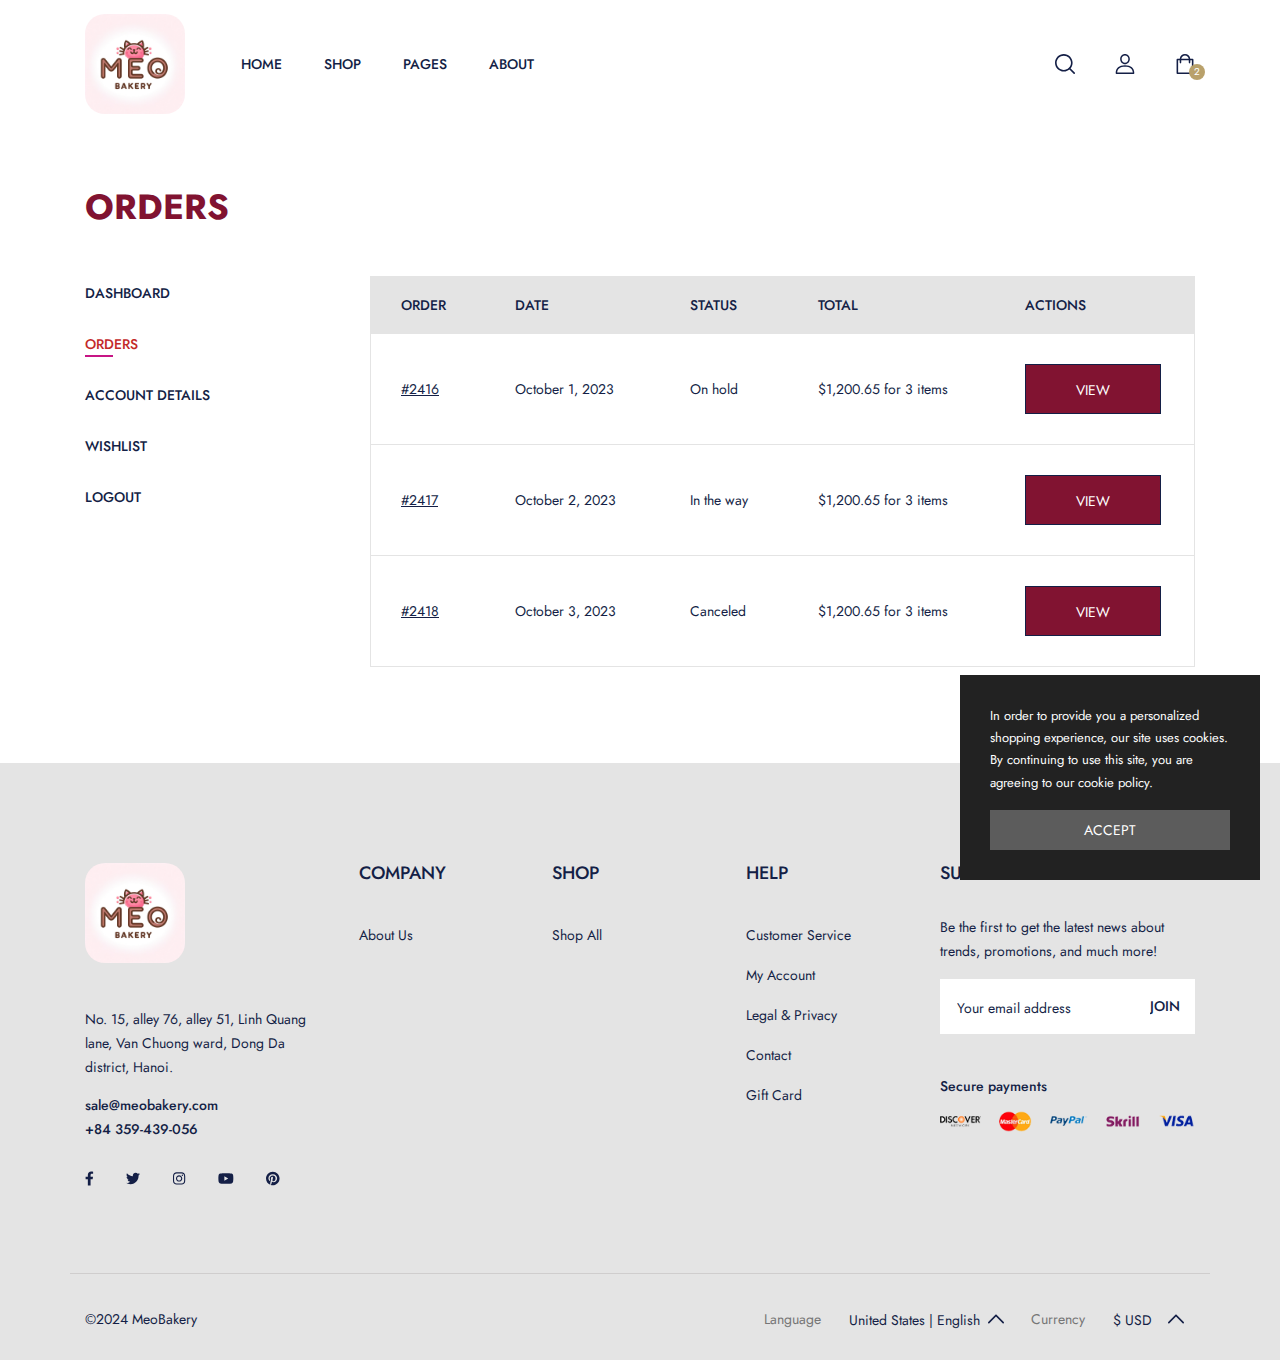
<file: account_orders.html>
<!DOCTYPE html>
<html dir="ltr" lang="en-US">

<head>

  <meta http-equiv="content-type" content="text/html; charset=utf-8" />
  <meta name="author" content="flexkit" />

  <link rel="shortcut icon" href="/logoMeowBakery.png" type="image/x-icon">
  <link rel="preconnect" href="https://fonts.gstatic.com/">

  <!------------------ Fonts ------------------>
  <link href="https://fonts.googleapis.com/css2?family=Jost:ital,wght@0,200;0,300;0,400;0,500;0,600;0,700;0,800;0,900;1,200;1,300;1,400;1,500;1,600;1,700;1,800;1,900&amp;display=swap" rel="stylesheet">
  <link href="https://fonts.googleapis.com/css2?family=Allura&amp;display=swap" rel="stylesheet">

  <!--------------- Stylesheets --------------->
  <link rel="stylesheet" href="css/plugins/swiper.min.css" type="text/css" />
  <link rel="stylesheet" href="css/plugins/jquery.fancybox.css" type="text/css" />
  <link rel="stylesheet" href="css/style.css" type="text/css" />

  <meta name="viewport" content="width=device-width, initial-scale=1" />
  <!--[if lt IE 9]>
    <script src="http://css3-mediaqueries-js.googlecode.com/svn/trunk/css3-mediaqueries.js"></script>
  <![endif]-->

  <!------------- Document Title -------------->
  <title>Meo Bakery | Delicous and Well-known Bakery</title>
</head>

<body>
  <svg class="d-none">
    <symbol id="icon_nav" viewBox="0 0 25 18">
      <rect width="25" height="2"/><rect y="8" width="20" height="2"/><rect y="16" width="25" height="2"/>
    </symbol>
    <symbol id="icon_facebook" viewBox="0 0 9 15">
      <path d="M7.62891 8.31543L8.01172 5.7998H5.57812V4.15918C5.57812 3.44824 5.90625 2.79199 7 2.79199H8.12109V0.631836C8.12109 0.631836 7.10938 0.44043 6.15234 0.44043C4.15625 0.44043 2.84375 1.6709 2.84375 3.8584V5.7998H0.601562V8.31543H2.84375V14.4404H5.57812V8.31543H7.62891Z" />
    </symbol>
    <symbol id="icon_twitter" viewBox="0 0 14 13">
      <path d="M12.5508 3.59668C13.0977 3.18652 13.5898 2.69434 13.9727 2.12012C13.4805 2.33887 12.9062 2.50293 12.332 2.55762C12.9336 2.20215 13.3711 1.65527 13.5898 0.97168C13.043 1.2998 12.4141 1.5459 11.7852 1.68262C11.2383 1.1084 10.5 0.780273 9.67969 0.780273C8.09375 0.780273 6.80859 2.06543 6.80859 3.65137C6.80859 3.87012 6.83594 4.08887 6.89062 4.30762C4.51172 4.1709 2.37891 3.02246 0.957031 1.2998C0.710938 1.70996 0.574219 2.20215 0.574219 2.74902C0.574219 3.7334 1.06641 4.6084 1.85938 5.12793C1.39453 5.10059 0.929688 4.99121 0.546875 4.77246V4.7998C0.546875 6.19434 1.53125 7.34277 2.84375 7.61621C2.625 7.6709 2.35156 7.72559 2.10547 7.72559C1.91406 7.72559 1.75 7.69824 1.55859 7.6709C1.91406 8.81934 2.98047 9.63965 4.23828 9.66699C3.25391 10.4326 2.02344 10.8975 0.683594 10.8975C0.4375 10.8975 0.21875 10.8701 0 10.8428C1.25781 11.6631 2.76172 12.1279 4.40234 12.1279C9.67969 12.1279 12.5508 7.78027 12.5508 3.97949C12.5508 3.84277 12.5508 3.7334 12.5508 3.59668Z"/>
    </symbol>
    <symbol id="icon_instagram" viewBox="0 0 14 13">
      <path d="M7.125 3.2959C5.375 3.2959 3.98047 4.71777 3.98047 6.44043C3.98047 8.19043 5.375 9.58496 7.125 9.58496C8.84766 9.58496 10.2695 8.19043 10.2695 6.44043C10.2695 4.71777 8.84766 3.2959 7.125 3.2959ZM7.125 8.49121C6.00391 8.49121 5.07422 7.58887 5.07422 6.44043C5.07422 5.31934 5.97656 4.41699 7.125 4.41699C8.24609 4.41699 9.14844 5.31934 9.14844 6.44043C9.14844 7.58887 8.24609 8.49121 7.125 8.49121ZM11.1172 3.18652C11.1172 2.77637 10.7891 2.44824 10.3789 2.44824C9.96875 2.44824 9.64062 2.77637 9.64062 3.18652C9.64062 3.59668 9.96875 3.9248 10.3789 3.9248C10.7891 3.9248 11.1172 3.59668 11.1172 3.18652ZM13.1953 3.9248C13.1406 2.94043 12.9219 2.06543 12.2109 1.35449C11.5 0.643555 10.625 0.424805 9.64062 0.370117C8.62891 0.31543 5.59375 0.31543 4.58203 0.370117C3.59766 0.424805 2.75 0.643555 2.01172 1.35449C1.30078 2.06543 1.08203 2.94043 1.02734 3.9248C0.972656 4.93652 0.972656 7.97168 1.02734 8.9834C1.08203 9.96777 1.30078 10.8154 2.01172 11.5537C2.75 12.2646 3.59766 12.4834 4.58203 12.5381C5.59375 12.5928 8.62891 12.5928 9.64062 12.5381C10.625 12.4834 11.5 12.2646 12.2109 11.5537C12.9219 10.8154 13.1406 9.96777 13.1953 8.9834C13.25 7.97168 13.25 4.93652 13.1953 3.9248ZM11.8828 10.0498C11.6914 10.5967 11.2539 11.0068 10.7344 11.2256C9.91406 11.5537 8 11.4717 7.125 11.4717C6.22266 11.4717 4.30859 11.5537 3.51562 11.2256C2.96875 11.0068 2.55859 10.5967 2.33984 10.0498C2.01172 9.25684 2.09375 7.34277 2.09375 6.44043C2.09375 5.56543 2.01172 3.65137 2.33984 2.83105C2.55859 2.31152 2.96875 1.90137 3.51562 1.68262C4.30859 1.35449 6.22266 1.43652 7.125 1.43652C8 1.43652 9.91406 1.35449 10.7344 1.68262C11.2539 1.87402 11.6641 2.31152 11.8828 2.83105C12.2109 3.65137 12.1289 5.56543 12.1289 6.44043C12.1289 7.34277 12.2109 9.25684 11.8828 10.0498Z"/>
    </symbol>
    <symbol id="icon_youtube" viewBox="0 0 16 11">
      <path d="M15.0117 1.8584C14.8477 1.20215 14.3281 0.682617 13.6992 0.518555C12.5234 0.19043 7.875 0.19043 7.875 0.19043C7.875 0.19043 3.19922 0.19043 2.02344 0.518555C1.39453 0.682617 0.875 1.20215 0.710938 1.8584C0.382812 3.00684 0.382812 5.46777 0.382812 5.46777C0.382812 5.46777 0.382812 7.90137 0.710938 9.07715C0.875 9.7334 1.39453 10.2256 2.02344 10.3896C3.19922 10.6904 7.875 10.6904 7.875 10.6904C7.875 10.6904 12.5234 10.6904 13.6992 10.3896C14.3281 10.2256 14.8477 9.7334 15.0117 9.07715C15.3398 7.90137 15.3398 5.46777 15.3398 5.46777C15.3398 5.46777 15.3398 3.00684 15.0117 1.8584ZM6.34375 7.68262V3.25293L10.2266 5.46777L6.34375 7.68262Z"/>
    </symbol>
    <symbol id="icon_pinterest" viewBox="0 0 14 15">
      <path d="M13.5625 7.44043C13.5625 3.69434 10.5273 0.65918 6.78125 0.65918C3.03516 0.65918 0 3.69434 0 7.44043C0 10.3389 1.77734 12.7725 4.29297 13.7568C4.23828 13.2373 4.18359 12.417 4.32031 11.8154C4.45703 11.2959 5.11328 8.45215 5.11328 8.45215C5.11328 8.45215 4.92188 8.04199 4.92188 7.44043C4.92188 6.51074 5.46875 5.7998 6.15234 5.7998C6.72656 5.7998 7 6.2373 7 6.75684C7 7.33105 6.61719 8.20605 6.42578 9.02637C6.28906 9.68262 6.78125 10.2295 7.4375 10.2295C8.64062 10.2295 9.57031 8.97168 9.57031 7.13965C9.57031 5.49902 8.39453 4.37793 6.75391 4.37793C4.8125 4.37793 3.69141 5.82715 3.69141 7.30371C3.69141 7.90527 3.91016 8.53418 4.18359 8.8623C4.23828 8.91699 4.23828 8.99902 4.23828 9.05371C4.18359 9.27246 4.04688 9.7373 4.04688 9.81934C4.01953 9.95605 3.9375 9.9834 3.80078 9.92871C2.95312 9.51855 2.43359 8.28809 2.43359 7.27637C2.43359 5.14355 3.99219 3.1748 6.91797 3.1748C9.26953 3.1748 11.1016 4.87012 11.1016 7.1123C11.1016 9.43652 9.625 11.3232 7.57422 11.3232C6.89062 11.3232 6.23438 10.9678 6.01562 10.5303C6.01562 10.5303 5.6875 11.8428 5.60547 12.1436C5.44141 12.7451 5.03125 13.4834 4.75781 13.9209C5.38672 14.1396 6.07031 14.2217 6.78125 14.2217C10.5273 14.2217 13.5625 11.1865 13.5625 7.44043Z"/>
    </symbol>
    <symbol id="icon_search" viewBox="0 0 20 20">
      <g clip-path="url(#clip0_6_7)">
        <path d="M8.80758 0C3.95121 0 0 3.95121 0 8.80758C0 13.6642 3.95121 17.6152 8.80758 17.6152C13.6642 17.6152 17.6152 13.6642 17.6152 8.80758C17.6152 3.95121 13.6642 0 8.80758 0ZM8.80758 15.9892C4.84769 15.9892 1.62602 12.7675 1.62602 8.80762C1.62602 4.84773 4.84769 1.62602 8.80758 1.62602C12.7675 1.62602 15.9891 4.84769 15.9891 8.80758C15.9891 12.7675 12.7675 15.9892 8.80758 15.9892Z" fill="currentColor"/>
        <path d="M19.7618 18.6122L15.1006 13.9509C14.783 13.6333 14.2686 13.6333 13.951 13.9509C13.6334 14.2683 13.6334 14.7832 13.951 15.1005L18.6122 19.7618C18.771 19.9206 18.9789 20 19.187 20C19.3949 20 19.603 19.9206 19.7618 19.7618C20.0795 19.4444 20.0795 18.9295 19.7618 18.6122Z" fill="currentColor"/>
      </g>
      <defs>
        <clipPath id="clip0_6_7">
          <rect width="20" height="20" fill="white"/>
        </clipPath>
      </defs>
    </symbol>
    <symbol id="icon_user" viewBox="0 0 20 20">
      <g clip-path="url(#clip0_6_29)">
        <path d="M10 11.2652C3.99077 11.2652 0.681274 14.108 0.681274 19.2701C0.681274 19.6732 1.00803 20 1.4112 20H18.5888C18.992 20 19.3187 19.6732 19.3187 19.2701C19.3188 14.1083 16.0093 11.2652 10 11.2652ZM2.16768 18.5402C2.45479 14.6805 5.08616 12.7251 10 12.7251C14.9139 12.7251 17.5453 14.6805 17.8326 18.5402H2.16768Z" fill="currentColor"/>
        <path d="M10 0C7.23969 0 5.1582 2.12336 5.1582 4.93895C5.1582 7.83699 7.33023 10.1944 10 10.1944C12.6698 10.1944 14.8419 7.83699 14.8419 4.93918C14.8419 2.12336 12.7604 0 10 0ZM10 8.7348C8.13508 8.7348 6.61805 7.03211 6.61805 4.93918C6.61805 2.92313 8.04043 1.45984 10 1.45984C11.9283 1.45984 13.382 2.95547 13.382 4.93918C13.382 7.03211 11.865 8.7348 10 8.7348Z" fill="currentColor"/>
      </g>
      <defs>
        <clipPath id="clip0_6_29">
          <rect width="20" height="20" fill="white"/>
        </clipPath>
      </defs>
    </symbol>
    <symbol id="icon_cart" viewBox="0 0 20 20">
      <path d="M17.6562 4.6875H15.2755C14.9652 2.05164 12.7179 0 10 0C7.28215 0 5.0348 2.05164 4.72445 4.6875H2.34375C1.91227 4.6875 1.5625 5.03727 1.5625 5.46875V19.2188C1.5625 19.6502 1.91227 20 2.34375 20H17.6562C18.0877 20 18.4375 19.6502 18.4375 19.2188V5.46875C18.4375 5.03727 18.0877 4.6875 17.6562 4.6875ZM10 1.5625C11.8548 1.5625 13.3992 2.91621 13.6976 4.6875H6.30238C6.60082 2.91621 8.14516 1.5625 10 1.5625ZM16.875 18.4375H3.125V6.25H4.6875V8.59375C4.6875 9.02523 5.03727 9.375 5.46875 9.375C5.90023 9.375 6.25 9.02523 6.25 8.59375V6.25H13.75V8.59375C13.75 9.02523 14.0998 9.375 14.5312 9.375C14.9627 9.375 15.3125 9.02523 15.3125 8.59375V6.25H16.875V18.4375Z" fill="currentColor"/>
    </symbol>
    <symbol id="icon_heart" viewBox="0 0 20 20">
      <g clip-path="url(#clip0_6_54)">
        <path d="M18.3932 3.30806C16.218 1.13348 12.6795 1.13348 10.5049 3.30806L9.99983 3.81285L9.49504 3.30806C7.32046 1.13319 3.78163 1.13319 1.60706 3.30806C-0.523361 5.43848 -0.537195 8.81542 1.57498 11.1634C3.50142 13.3041 9.18304 17.929 9.4241 18.1248C9.58775 18.2578 9.78467 18.3226 9.9804 18.3226C9.98688 18.3226 9.99335 18.3226 9.99953 18.3223C10.202 18.3317 10.406 18.2622 10.575 18.1248C10.816 17.929 16.4982 13.3041 18.4253 11.1631C20.5371 8.81542 20.5233 5.43848 18.3932 3.30806ZM17.1125 9.98188C15.6105 11.6505 11.4818 15.0919 9.99953 16.3131C8.51724 15.0922 4.38944 11.6511 2.88773 9.98218C1.41427 8.34448 1.40044 6.01214 2.85564 4.55693C3.59885 3.81402 4.57488 3.44227 5.5509 3.44227C6.52693 3.44227 7.50295 3.81373 8.24616 4.55693L9.3564 5.66718C9.48856 5.79934 9.65516 5.87822 9.82999 5.90589C10.1137 5.96682 10.4216 5.88764 10.6424 5.66747L11.7532 4.55693C13.2399 3.07082 15.6582 3.07111 17.144 4.55693C18.5992 6.01214 18.5854 8.34448 17.1125 9.98188Z" fill="currentColor"/>
      </g>
      <defs>
        <clipPath id="clip0_6_54">
          <rect width="20" height="20" fill="white"/>
        </clipPath>
      </defs>
    </symbol>
    <symbol id="icon_star" viewBox="0 0 9 9">
      <path d="M4.0172 0.313075L2.91869 2.64013L0.460942 3.0145C0.0201949 3.08129 -0.15644 3.64899 0.163185 3.97415L1.94131 5.78447L1.52075 8.34177C1.44505 8.80402 1.91103 9.15026 2.30131 8.93408L4.5 7.72661L6.69869 8.93408C7.08897 9.14851 7.55495 8.80402 7.47925 8.34177L7.05869 5.78447L8.83682 3.97415C9.15644 3.64899 8.97981 3.08129 8.53906 3.0145L6.08131 2.64013L4.9828 0.313075C4.78598 -0.101718 4.2157 -0.10699 4.0172 0.313075Z"/>
    </symbol>
    <symbol id="icon_next_sm" viewBox="0 0 7 11">
      <path d="M6.83968 5.89247C7.05344 5.67871 7.05344 5.32158 6.83968 5.10728L1.90756 0.162495C1.69106 -0.0540023 1.33996 -0.0540023 1.12401 0.162495C0.90751 0.378993 0.90751 0.730642 1.12401 0.94714L5.66434 5.50012L1.12346 10.0526C0.906962 10.2696 0.906962 10.6207 1.12346 10.8377C1.33996 11.0542 1.69106 11.0542 1.90701 10.8377L6.83968 5.89247Z" fill="currentColor"/>
    </symbol>
    <symbol id="icon_prev_sm" viewBox="0 0 7 11">
      <path d="M0.160318 5.10778C-0.0534392 5.32153 -0.0534392 5.67866 0.160318 5.89297L5.09244 10.8377C5.30894 11.0542 5.66004 11.0542 5.87599 10.8377C6.09249 10.6213 6.09249 10.2696 5.87599 10.0531L1.33566 5.50012L5.87654 0.947687C6.09304 0.730642 6.09304 0.379541 5.87654 0.162495C5.66004 -0.0540027 5.30894 -0.0540027 5.09299 0.162495L0.160318 5.10778Z" fill="currentColor"/>
    </symbol>
    <symbol id="icon_next_md" viewBox="0 0 25 25">
      <path d="M19.017 13.3923L7.77464 24.631C7.28133 25.123 6.48209 25.123 5.98753 24.631C5.49423 24.1389 5.49423 23.3397 5.98753 22.8476L16.3382 12.5007L5.98878 2.15376C5.49547 1.66169 5.49547 0.862455 5.98878 0.369148C6.48209 -0.122915 7.28257 -0.122915 7.77588 0.369148L19.0183 11.6078C19.5041 12.0948 19.5041 12.9066 19.017 13.3923Z" fill="currentColor"/>
    </symbol>
    <symbol id="icon_prev_md" viewBox="0 0 25 25">
      <path d="M5.98293 11.6078L17.2253 0.369152C17.7186 -0.12291 18.5179 -0.12291 19.0124 0.369152C19.5057 0.861216 19.5057 1.66045 19.0124 2.15252L8.66176 12.4994L19.0112 22.8463C19.5045 23.3384 19.5045 24.1376 19.0112 24.631C18.5179 25.123 17.7174 25.123 17.2241 24.631L5.98168 13.3924C5.49595 12.9054 5.49595 12.0936 5.98293 11.6078Z" fill="currentColor"/>
    </symbol>
    <symbol id="icon_shield" viewBox="0 0 52 52">
      <g clip-path="url(#clip0_23_87)">
        <path d="M48.0886 14.1089L48.0871 14.0684C48.0644 13.569 48.0494 13.0405 48.0402 12.4526C47.9978 9.58543 45.7186 7.21379 42.851 7.05352C36.8724 6.71987 32.2473 4.77035 28.2955 0.918523L28.2618 0.886388C26.9728 -0.295463 25.0285 -0.295463 23.7391 0.886388L23.7054 0.918523C19.7536 4.77035 15.1285 6.71987 9.14984 7.05391C6.28269 7.21379 4.00309 9.58543 3.96064 12.453C3.95192 13.037 3.93644 13.5654 3.91383 14.0684L3.91145 14.1625C3.79521 20.259 3.6508 27.8464 6.18906 34.7332C7.58475 38.5203 9.69851 41.8124 12.4712 44.5185C15.6292 47.6002 19.7655 50.0469 24.765 51.7901C24.9277 51.8468 25.0967 51.8928 25.2689 51.9274C25.5117 51.9758 25.7561 52 26.0004 52C26.2448 52 26.4896 51.9758 26.732 51.9274C26.9042 51.8928 27.0744 51.8464 27.2378 51.7893C32.2314 50.0429 36.3634 47.5951 39.5185 44.5137C42.2901 41.8068 44.4038 38.514 45.8007 34.726C48.3485 27.8186 48.2045 20.2169 48.0886 14.1089ZM42.9379 33.6704C40.2608 40.9289 34.7959 45.9138 26.2309 48.909C26.2004 48.9194 26.1679 48.9285 26.1341 48.9352C26.0457 48.9527 25.9556 48.9527 25.866 48.9348C25.8326 48.9281 25.8001 48.9194 25.7699 48.909C17.1959 45.9193 11.7274 40.9372 9.05224 33.6783C6.71274 27.3303 6.84525 20.3653 6.96228 14.2208L6.96308 14.1867C6.98688 13.6586 7.00275 13.1056 7.01148 12.4978C7.03052 11.2247 8.04456 10.1714 9.32004 10.1004C12.7033 9.91154 15.6756 9.25773 18.4067 8.10167C21.1342 6.94719 23.5566 5.31982 25.8116 3.12671C25.9263 3.02991 26.075 3.02951 26.1893 3.12671C28.4447 5.31982 30.8671 6.94719 33.5942 8.10167C36.3253 9.25773 39.2976 9.91154 42.6812 10.1004C43.9567 10.1714 44.9708 11.2247 44.9894 12.4982C44.9985 13.1092 45.0144 13.6622 45.0382 14.1867C45.1548 20.3383 45.2842 27.3088 42.9379 33.6704Z" fill="currentColor"/>
        <path d="M25.9997 13.042C18.8538 13.042 13.0405 18.8557 13.0405 26.0011C13.0405 33.147 18.8538 38.9607 25.9997 38.9607C33.1451 38.9607 38.9588 33.147 38.9588 26.0011C38.9588 18.8557 33.1451 13.042 25.9997 13.042ZM25.9997 35.909C20.5363 35.909 16.0918 31.4645 16.0918 26.0011C16.0918 20.5378 20.5363 16.0932 25.9997 16.0932C31.4626 16.0932 35.9072 20.5378 35.9072 26.0011C35.9072 31.4645 31.4626 35.909 25.9997 35.909Z" fill="currentColor"/>
        <path d="M29.7242 21.9775L23.7051 27.9966L22.0713 26.3629C21.4755 25.767 20.5094 25.767 19.9135 26.3629C19.318 26.9588 19.318 27.9248 19.9135 28.5203L22.6264 31.2332C22.9243 31.5311 23.3147 31.6799 23.7051 31.6799C24.0954 31.6799 24.4858 31.5311 24.7838 31.2332L31.882 24.1349C32.4775 23.539 32.4775 22.573 31.882 21.9775C31.2862 21.3812 30.3201 21.3812 29.7242 21.9775Z" fill="currentColor"/>
      </g>
      <defs>
        <clipPath id="clip0_23_87">
          <rect width="52" height="52" fill="white"/>
        </clipPath>
      </defs>
    </symbol>
    <symbol id="icon_headphone" viewBox="0 0 53 52">
      <path d="M53 28.4375C53 24.2062 49.9411 20.7319 46.0792 20.4368C45.6211 18.9222 44.3835 17.7338 42.824 17.3216C41.7841 8.93425 34.8423 2.53906 26.5 2.53906C18.1577 2.53906 11.2159 8.93425 10.1761 17.3216C8.61664 17.7338 7.3789 18.9221 6.92095 20.4368C6.7868 20.4471 6.65367 20.4612 6.52159 20.4791V10.5625C6.52159 9.72116 5.82638 9.03906 4.96885 9.03906C4.11133 9.03906 3.41612 9.72116 3.41612 10.5625V21.6984C1.36268 23.1288 0 25.6143 0 28.4375C0 32.6688 3.05889 36.1432 6.92085 36.4382C7.37746 37.948 8.60867 39.1334 10.1612 39.5492C10.8227 43.3268 14.1828 46.2109 18.2188 46.2109H18.5778C19.2275 48.098 21.0477 49.4609 23.1875 49.4609H29.8125C32.4952 49.4609 34.6777 47.3196 34.6777 44.6875C34.6777 42.0554 32.4952 39.9141 29.8125 39.9141H23.1875C21.0477 39.9141 19.2275 41.277 18.5778 43.1641H18.2188C15.8707 43.1641 13.8908 41.5903 13.3156 39.4615C15.1425 38.8432 16.459 37.1404 16.459 35.1406V21.7344C16.459 19.7276 15.1334 18.02 13.2966 17.4072C14.2665 10.6781 19.8332 5.58594 26.5 5.58594C33.1668 5.58594 38.7335 10.6781 39.7034 17.4072C37.8666 18.02 36.541 19.7276 36.541 21.7344V35.1406C36.541 37.6607 38.6307 39.7109 41.1992 39.7109H41.6133C43.7224 39.7109 45.5076 38.3281 46.0792 36.4382C49.9411 36.1432 53 32.6688 53 28.4375ZM23.1875 42.9609H29.8125C30.7829 42.9609 31.5723 43.7355 31.5723 44.6875C31.5723 45.6395 30.7829 46.4141 29.8125 46.4141H23.1875C22.2171 46.4141 21.4277 45.6395 21.4277 44.6875C21.4277 43.7355 22.2171 42.9609 23.1875 42.9609ZM3.10547 28.4375C3.10547 26.0216 4.7022 23.9415 6.72852 23.5334V33.3415C4.7022 32.9335 3.10547 30.8534 3.10547 28.4375ZM13.3535 35.1406C13.3535 35.9806 12.657 36.6641 11.8008 36.6641H11.3867C10.5305 36.6641 9.83398 35.9806 9.83398 35.1406C9.83398 30.252 9.83398 26.2535 9.83398 21.7344C9.83398 20.8944 10.5305 20.2109 11.3867 20.2109H11.8008C12.657 20.2109 13.3535 20.8944 13.3535 21.7344V35.1406ZM43.166 35.1406C43.166 35.9806 42.4695 36.6641 41.6133 36.6641H41.1992C40.343 36.6641 39.6465 35.9806 39.6465 35.1406V21.7344C39.6465 20.8944 40.343 20.2109 41.1992 20.2109H41.6133C42.4695 20.2109 43.166 20.8944 43.166 21.7344V35.1406ZM46.2715 33.3416V23.5335C48.2978 23.9416 49.8945 26.0217 49.8945 28.4376C49.8945 30.8535 48.2978 32.9335 46.2715 33.3416Z" fill="currentColor"/>
    </symbol>
    <symbol id="icon_shipping" viewBox="0 0 52 52">
      <path d="M47.125 43.875H43.875V21.125C43.875 20.2276 43.1475 19.5 42.25 19.5H33.3125H25.1875H17.875V7.3125C17.875 5.36027 17.1146 3.52402 15.7328 2.14104C14.3509 0.760398 12.5146 0 10.5625 0C6.53037 0 3.25 3.28037 3.25 7.3125C3.25 8.20991 3.97749 8.9375 4.875 8.9375C5.77251 8.9375 6.5 8.20991 6.5 7.3125C6.5 5.07244 8.32244 3.25 10.5625 3.25C11.6472 3.25 12.6676 3.6727 13.4347 4.43909C14.2023 5.20731 14.625 6.22781 14.625 7.3125V21.125V39.2057C11.8246 39.9291 9.75 42.4768 9.75 45.5C9.75 49.0841 12.6659 52 16.25 52C19.2732 52 21.8209 49.9254 22.5443 47.125H42.25H47.125C48.0225 47.125 48.75 46.3974 48.75 45.5C48.75 44.6026 48.0225 43.875 47.125 43.875ZM31.6875 22.75V26H26.8125V22.75H31.6875ZM16.25 48.75C14.4579 48.75 13 47.2921 13 45.5C13 43.7079 14.4579 42.25 16.25 42.25C18.0421 42.25 19.5 43.7079 19.5 45.5C19.5 47.2921 18.0421 48.75 16.25 48.75ZM22.5443 43.875C21.9552 41.5942 20.1558 39.7948 17.875 39.2057V22.75H23.5625V27.625C23.5625 28.5224 24.29 29.25 25.1875 29.25H33.3125C34.21 29.25 34.9375 28.5224 34.9375 27.625V22.75H40.625V43.875H22.5443Z" fill="currentColor"/>
    </symbol>
    <symbol id="icon_home" viewBox="0 0 18 18">
      <g clip-path="url(#clip0_171_682)">
        <path d="M17.6977 8.0467L16.1771 6.66115V2.06683C16.1771 1.77451 15.9401 1.53748 15.6477 1.53748H11.9874C11.6951 1.53748 11.4581 1.77447 11.4581 2.06683V2.36123L9.62165 0.687897C9.26717 0.364846 8.73262 0.364881 8.37828 0.687862L0.302275 8.04673C0.0183538 8.30548 -0.0754781 8.70415 0.0632483 9.06236C0.20201 9.42057 0.539861 9.652 0.924012 9.652H2.21386V17.025C2.21386 17.3173 2.45085 17.5544 2.7432 17.5544H7.16983C7.46215 17.5544 7.69917 17.3174 7.69917 17.025V12.5483H10.3008V17.025C10.3008 17.3174 10.5378 17.5544 10.8301 17.5544H15.2566C15.5489 17.5544 15.7859 17.3174 15.7859 17.025V9.65204H17.076C17.4601 9.65204 17.798 9.42057 17.9368 9.0624C18.0755 8.70415 17.9817 8.30548 17.6977 8.0467ZM15.2566 8.59334C14.9642 8.59334 14.7272 8.83033 14.7272 9.12269V16.4957H11.3595V12.019C11.3595 11.7267 11.1225 11.4897 10.8301 11.4897H7.16983C6.8775 11.4897 6.64048 11.7266 6.64048 12.019V16.4957H3.27252V9.12269C3.27252 8.83037 3.03553 8.59334 2.74317 8.59334H1.27424L9.00002 1.55365L11.631 3.95099C11.7859 4.09218 12.0096 4.12857 12.2013 4.04395C12.3931 3.95922 12.5168 3.76931 12.5168 3.55971V2.59618H15.1184V6.89494C15.1184 7.0439 15.1811 7.1859 15.2913 7.28623L16.7257 8.59334H15.2566Z" fill="currentColor"/>
      </g>
      <defs>
        <clipPath id="clip0_171_682">
          <rect width="18" height="18" fill="white"/>
        </clipPath>
      </defs>
    </symbol>
    <symbol id="icon_hanger" viewBox="0 0 18 18">
      <g clip-path="url(#clip0_171_678)">
        <path d="M16.8037 12.0285L11.9362 9.10027C11.2525 8.68897 10.492 8.42791 9.70506 8.32972V7.59625C9.70506 7.18302 9.94168 6.79836 10.3225 6.59223C11.2687 6.08013 11.8258 5.09383 11.7763 4.01814C11.7108 2.59335 10.5588 1.43964 9.13226 1.37414C7.53307 1.30122 6.2246 2.5744 6.2246 4.14846C6.2246 4.53683 6.53949 4.85159 6.92772 4.85159C7.31609 4.85159 7.63085 4.53683 7.63085 4.14846C7.63085 3.37008 8.2778 2.74249 9.06758 2.77888C9.76659 2.81101 10.3394 3.38381 10.3715 4.08282C10.3961 4.61483 10.1208 5.10249 9.65302 5.35558C8.81778 5.80767 8.29881 6.66625 8.29881 7.59625V8.32931C7.51521 8.42654 6.75743 8.6854 6.07559 9.09341L1.20123 12.0104H1.2011C0.461305 12.4532 0.000978114 13.2638 1.68088e-05 14.1261C-0.00149381 15.4906 1.1014 16.5962 2.46604 16.5979L15.5281 16.6131H15.5311C16.8911 16.6131 17.9984 15.5074 18 14.147C18.001 13.2848 17.5426 12.4729 16.8037 12.0285ZM15.5311 15.2069C15.5307 15.2069 15.5302 15.2069 15.5299 15.2069L2.46782 15.1916C1.8817 15.191 1.40558 14.7137 1.40627 14.1278C1.40668 13.7566 1.60484 13.4076 1.92331 13.217H1.92317L6.79767 10.3001C8.15613 9.48713 9.85324 9.48837 11.2113 10.3052L16.0789 13.2335C16.3968 13.4248 16.5942 13.7743 16.5938 14.1453C16.5931 14.7309 16.1165 15.2069 15.5311 15.2069Z" fill="currentColor"/>
      </g>
      <defs>
        <clipPath id="clip0_171_678">
          <rect width="18" height="18" fill="white"/>
        </clipPath>
      </defs>
    </symbol>
    <symbol id="icon_sharing" viewBox="0 0 16 19">
      <path d="M12.8 11.8044C11.9413 11.8044 11.1606 12.1445 10.5853 12.6969L7.16295 10.5766C7.35822 10.1241 7.46667 9.6256 7.46667 9.10222C7.46667 8.57885 7.35822 8.08039 7.16292 7.62788L10.5853 5.50759C11.1606 6.05995 11.9413 6.4 12.8 6.4C14.5645 6.4 16 4.96448 16 3.2C16 1.43552 14.5645 0 12.8 0C11.0355 0 9.6 1.43552 9.6 3.2C9.6 3.72092 9.72519 4.21316 9.94695 4.64825L6.60469 6.71893C5.91932 5.89461 4.88661 5.36889 3.73333 5.36889C1.67477 5.36889 0 7.04366 0 9.10222C0 11.1608 1.67477 12.8356 3.73333 12.8356C4.88661 12.8356 5.91932 12.3098 6.60469 11.4855L9.94695 13.5562C9.72519 13.9913 9.6 14.4835 9.6 15.0044C9.6 16.7689 11.0355 18.2044 12.8 18.2044C14.5645 18.2044 16 16.7689 16 15.0044C16 13.24 14.5645 11.8044 12.8 11.8044ZM12.8 1.06667C13.9763 1.06667 14.9333 2.02368 14.9333 3.2C14.9333 4.37632 13.9763 5.33333 12.8 5.33333C11.6237 5.33333 10.6667 4.37632 10.6667 3.2C10.6667 2.02368 11.6237 1.06667 12.8 1.06667ZM3.73333 11.7689C2.26293 11.7689 1.06667 10.5726 1.06667 9.10222C1.06667 7.63182 2.26293 6.43556 3.73333 6.43556C5.20373 6.43556 6.4 7.63182 6.4 9.10222C6.4 10.5726 5.20373 11.7689 3.73333 11.7689ZM12.8 17.1378C11.6237 17.1378 10.6667 16.1808 10.6667 15.0044C10.6667 13.8281 11.6237 12.8711 12.8 12.8711C13.9763 12.8711 14.9333 13.8281 14.9333 15.0044C14.9333 16.1808 13.9763 17.1378 12.8 17.1378Z" fill="currentColor"/>
    </symbol>
    <symbol id="icon_close" viewBox="0 0 12 12">
      <path d="M0.311322 10.6261L10.9374 0L12 1.06261L1.37393 11.6887L0.311322 10.6261Z" fill="currentColor"/>
      <path d="M1.06261 0.106781L11.6887 10.7329L10.6261 11.7955L0 1.16939L1.06261 0.106781Z" fill="currentColor"/>
    </symbol>
    <symbol id="icon_view" viewBox="0 0 18 18">
      <path d="M17.6785 8.58827C17.5212 8.38709 13.7733 3.6604 9.00022 3.6604C4.22675 3.6604 0.478773 8.38709 0.321484 8.58827L0 8.99976L0.321484 9.41125C0.478773 9.61243 4.22675 14.3393 9.00022 14.3393C13.7733 14.3393 17.5212 9.61243 17.6785 9.41125L18 8.99976L17.6785 8.58827ZM9.00022 13.0028C5.64324 13.0028 2.71312 10.0963 1.72773 8.99998C2.71357 7.90341 5.64346 4.99736 9.00022 4.99736C12.3568 4.99736 15.2869 7.90364 16.2725 8.99998C15.2864 10.0965 12.3565 13.0028 9.00022 13.0028Z" fill="currentColor"/>
      <path d="M9.00007 5.34314C6.98339 5.34314 5.34277 6.98353 5.34277 8.99999C5.34277 11.0169 6.98339 12.6575 9.00007 12.6575C11.0168 12.6575 12.6574 11.0169 12.6574 8.99999C12.6574 6.98353 11.0168 5.34314 9.00007 5.34314ZM9.00007 11.3206C7.72038 11.3206 6.67951 10.2795 6.67951 8.99977C6.67951 7.72052 7.72038 6.67965 9.00007 6.67965C10.2796 6.67965 11.3206 7.72052 11.3206 8.99977C11.3206 10.2795 10.2796 11.3206 9.00007 11.3206Z" fill="currentColor"/>
    </symbol>
    <symbol id="icon_gift" viewBox="0 0 45 45">
      <g clip-path="url(#clip0_103_552)">
        <path d="M42.3288 13.1443L40.0744 6.95021C39.3286 4.90095 37.0545 3.84037 35.0053 4.58648L30.8603 6.09521C30.867 6.05469 30.8739 6.01417 30.8797 5.9733C31.1516 4.06194 30.3512 2.21668 28.7391 1.03736C27.2149 -0.0777035 25.2643 -0.309207 23.5216 0.417824C21.7787 1.14494 20.5711 2.69393 20.2922 4.55501L19.7 8.37447L16.6377 5.66753C15.2227 4.41676 13.302 4.00613 11.4996 4.56969C7.53123 5.80983 6.44534 10.8941 9.52248 13.6558C9.57777 13.7054 9.63419 13.7532 9.69115 13.8003L5.27359 15.4082C3.21985 16.1557 2.16217 18.423 2.90995 20.4772L5.16443 26.6713L7.97183 25.6558V41.0451C7.97183 43.2258 9.72841 45.0001 11.9092 45.0001C12.2951 45.0001 37.4585 45.0001 38.2757 45.0001C40.4565 45.0001 42.2307 43.2259 42.2307 41.0451V21.0944C41.3836 21.0944 20.4865 21.0944 20.4865 21.0944L42.3288 13.1443ZM35.9071 7.06411C36.59 6.81556 37.3482 7.16897 37.5967 7.85205L38.9495 11.5685L26.5613 16.0775L24.7578 11.1222L35.9071 7.06411ZM22.8987 4.95228C23.0405 4.00534 23.6529 3.21995 24.5366 2.85125C25.4121 2.48598 26.4021 2.5947 27.1823 3.16537C28.9536 4.46123 28.5289 6.94353 26.5088 7.67908C26.1701 7.80231 23.9626 8.60589 23.8559 8.64465L22.2347 9.23466L22.8987 4.95228ZM22.28 12.024L24.0835 16.9791C23.217 17.2946 22.4724 17.5655 21.6059 17.881L19.8023 12.9257L22.28 12.024ZM12.2859 7.08609C13.1885 6.80413 14.1647 7.00048 14.8914 7.64278L18.3086 10.6636C17.3172 11.0245 14.9729 11.8777 14.0221 12.2236C13.065 12.5718 12.0413 12.3736 11.2835 11.6933C9.69774 10.2702 10.3022 7.70607 12.2859 7.08609ZM6.74013 23.2918L5.38741 19.5753C5.13815 18.8909 5.4905 18.1348 6.17535 17.8855L17.3247 13.8275L19.1282 18.7827L6.74013 23.2918ZM29.0473 23.7311H39.6115V41.0451C39.6115 41.772 39.0025 42.3634 38.2756 42.3634H29.0473V23.7311ZM23.774 23.7311H26.4282V42.3634H23.774V23.7311ZM21.1549 23.7311V42.3634H11.9091C11.1821 42.3634 10.5907 41.7719 10.5907 41.045V24.6961L13.242 23.7311H21.1549Z" fill="currentColor"/>
      </g>
      <defs>
        <clipPath id="clip0_103_552">
          <rect width="45" height="45" fill="white"/>
        </clipPath>
      </defs>
    </symbol>
    <symbol id="icon_degree" viewBox="0 0 40 30">
      <path d="M25.1785 26.2222C24.5971 26.2222 24.0926 25.7901 24.0173 25.1984C23.9358 24.5563 24.3899 23.9697 25.0317 23.8879C28.7347 23.4161 32.0507 22.4127 34.3688 21.062C36.4889 19.8269 37.6562 18.3749 37.6562 16.9736C37.6562 15.4291 36.2902 14.1653 35.144 13.3767C34.6109 13.0099 34.476 12.2806 34.8428 11.7471C35.2096 11.214 35.9393 11.0791 36.4724 11.4459C38.7802 13.0334 40 14.9447 40 16.9739C40 19.2767 38.461 21.3907 35.549 23.0871C32.9278 24.6142 29.3936 25.6952 25.328 26.2131C25.2776 26.2192 25.2276 26.2222 25.1785 26.2222Z" fill="currentColor"/>
      <path d="M19.7144 24.5435L16.5894 21.4185C16.1316 20.9607 15.3897 20.9607 14.932 21.4185C14.4745 21.8759 14.4745 22.6181 14.932 23.0756L15.8451 23.9887C12.3441 23.627 9.16353 22.8119 6.70076 21.6275C3.93189 20.296 2.34375 18.5996 2.34375 16.9736C2.34375 15.5945 3.48084 14.1611 5.54536 12.9373C6.1023 12.6074 6.28602 11.8884 5.95613 11.3318C5.62592 10.7749 4.90693 10.5911 4.35029 10.921C0.754701 13.0524 0 15.3888 0 16.9736C0 19.5737 2.01905 21.9767 5.68513 23.74C8.53059 25.1081 12.2113 26.0245 16.2213 26.3791L14.932 27.6685C14.4745 28.126 14.4745 28.8681 14.932 29.3259C15.1609 29.5545 15.4608 29.6689 15.7608 29.6689C16.0605 29.6689 16.3605 29.5545 16.5894 29.3259L19.7144 26.2009C20.1718 25.7431 20.1718 25.0009 19.7144 24.5435Z" fill="currentColor"/>
      <path d="M12.2756 14.6268V14.3448C12.2756 13.3502 11.6668 13.1574 10.8504 13.1574C10.3456 13.1574 10.1824 12.7121 10.1824 12.2669C10.1824 11.8213 10.3456 11.3761 10.8504 11.3761C11.4144 11.3761 12.0082 11.3019 12.0082 10.0995C12.0082 9.23861 11.5184 9.03078 10.9096 9.03078C10.1824 9.03078 9.81128 9.209 9.81128 9.78792C9.81128 10.2924 9.5885 10.6339 8.7276 10.6339C7.65887 10.6339 7.52551 10.4111 7.52551 9.69851C7.52551 8.54097 8.35651 7.04164 10.9096 7.04164C12.795 7.04164 14.2199 7.72432 14.2199 9.72841C14.2199 10.8118 13.8192 11.8213 13.077 12.1628C13.9528 12.4893 14.591 13.1424 14.591 14.3448V14.6268C14.591 17.0612 12.9137 17.9816 10.8355 17.9816C8.28235 17.9816 7.30273 16.4231 7.30273 15.1761C7.30273 14.5081 7.58472 14.3299 8.40106 14.3299C9.35108 14.3299 9.5885 14.5377 9.5885 15.102C9.5885 15.7996 10.2419 15.9629 10.9096 15.9629C11.9191 15.9629 12.2756 15.5918 12.2756 14.6268Z" fill="currentColor"/>
      <path d="M23.5991 14.3448V14.4785C23.5991 17.0316 22.0106 17.9816 19.9623 17.9816C17.9139 17.9816 16.3105 17.0316 16.3105 14.4785V10.5448C16.3105 7.99165 17.9582 7.04164 20.096 7.04164C22.6045 7.04164 23.5991 8.60018 23.5991 9.83217C23.5991 10.5448 23.2576 10.7672 22.5154 10.7672C21.8773 10.7672 21.313 10.604 21.313 9.92128C21.313 9.35732 20.7194 9.06038 20.0218 9.06038C19.1459 9.06038 18.6262 9.52059 18.6262 10.5448V11.8805C19.1014 11.3611 19.7694 11.2274 20.482 11.2274C22.1739 11.2274 23.5991 11.9696 23.5991 14.3448ZM18.6262 14.6418C18.6262 15.6659 19.131 16.1112 19.9623 16.1112C20.7936 16.1112 21.2834 15.6659 21.2834 14.6418V14.5081C21.2834 13.4244 20.7936 13.0088 19.9473 13.0088C19.1459 13.0088 18.6262 13.3948 18.6262 14.3744V14.6418Z" fill="currentColor"/>
      <path d="M25.3926 14.4785V10.5448C25.3926 7.99165 26.9807 7.04164 29.0294 7.04164C31.0777 7.04164 32.6808 7.99165 32.6808 10.5448V14.4785C32.6808 17.0316 31.0777 17.9816 29.0294 17.9816C26.9807 17.9816 25.3926 17.0316 25.3926 14.4785ZM30.3651 10.5448C30.3651 9.52059 29.8607 9.06038 29.0294 9.06038C28.1981 9.06038 27.7083 9.52059 27.7083 10.5448V14.4785C27.7083 15.5027 28.1981 15.9629 29.0294 15.9629C29.8607 15.9629 30.3651 15.5027 30.3651 14.4785V10.5448Z" fill="currentColor"/>
      <path d="M35.5 7.03126C33.5612 7.03126 31.9844 5.45411 31.9844 3.51563C31.9844 1.57715 33.5612 0 35.5 0C37.4385 0 39.0156 1.57715 39.0156 3.51563C39.0156 5.45411 37.4385 7.03126 35.5 7.03126ZM35.5 2.34375C34.8536 2.34375 34.3281 2.86957 34.3281 3.51563C34.3281 4.16199 34.8536 4.68751 35.5 4.68751C36.1461 4.68751 36.6719 4.16199 36.6719 3.51563C36.6719 2.86957 36.1461 2.34375 35.5 2.34375Z" fill="currentColor"/>
    </symbol>
    <symbol id="icon_play" viewBox="0 0 16 20">
      <path d="M15.4465 9.04281C15.4206 8.99101 15.3947 8.9651 15.3688 8.9392C15.317 8.86149 15.2652 8.80968 15.1875 8.73197C15.1098 8.65426 15.0062 8.57655 14.9285 8.52474L8.99656 4.43198L3.03874 0.313318C2.65019 0.0283787 2.15802 -0.0493319 1.71766 0.0283788C1.2773 0.106089 0.862847 0.365125 0.603811 0.753678C0.500197 0.909099 0.422487 1.06452 0.370679 1.21994C0.318872 1.34946 0.292969 1.47898 0.292969 1.6344C0.292969 1.6603 0.292969 1.71211 0.292969 1.73801V10.0012V18.2386C0.292969 18.7307 0.500197 19.1711 0.81104 19.4819C1.09598 19.7928 1.53634 20 2.02851 20C2.23573 20 2.44296 19.9741 2.62429 19.8964C2.80561 19.8446 2.96103 19.741 3.11646 19.6115L8.99656 15.5446L14.9026 11.4518C14.9285 11.4259 14.9803 11.4 15.0062 11.3741C15.3688 11.0892 15.602 10.7006 15.6797 10.2862C15.7574 9.87173 15.6797 9.40546 15.4465 9.04281ZM14.1514 10.3639L8.19355 14.4826L2.33935 18.5235C2.31345 18.5235 2.28754 18.5494 2.28754 18.5494C2.26164 18.5753 2.20983 18.6012 2.15802 18.6271C2.10622 18.653 2.08031 18.653 2.02851 18.653C1.92489 18.653 1.82128 18.6012 1.74357 18.5494C1.66586 18.4717 1.63995 18.3681 1.63995 18.2645V10.0012H1.61405V1.84163C1.61405 1.81572 1.61405 1.78982 1.61405 1.76392V1.73801C1.61405 1.71211 1.61405 1.68621 1.63995 1.6603C1.63995 1.6344 1.66586 1.6085 1.66586 1.58259C1.69176 1.55669 1.69176 1.55669 1.69176 1.53078C1.74357 1.45307 1.84718 1.40127 1.92489 1.40127C2.02851 1.37536 2.10622 1.40127 2.20983 1.45307C2.23573 1.47898 2.26164 1.47898 2.28754 1.50488L8.19355 5.59764L14.1255 9.6904C14.1514 9.71631 14.1773 9.71631 14.1773 9.74221C14.2032 9.76811 14.2032 9.79402 14.2291 9.79402C14.2809 9.89763 14.3068 10.0012 14.3068 10.1049C14.2809 10.2085 14.2291 10.3121 14.1514 10.3639Z" fill="currentColor"/>
    </symbol>
    <symbol id="icon_pause" viewBox="0 0 14 22">
      <path d="M1 20.7391V1.26087C1 1.1168 1.1168 1 1.26087 1C1.40494 1 1.52174 1.1168 1.52174 1.26087V20.7391C1.52174 20.8832 1.40494 21 1.26087 21C1.1168 21 1 20.8832 1 20.7391Z" stroke="currentColor"/>
      <path d="M12.4785 20.7391V1.26087C12.4785 1.1168 12.5953 1 12.7394 1C12.8835 1 13.0003 1.1168 13.0003 1.26087V20.7391C13.0003 20.8832 12.8835 21 12.7394 21C12.5953 21 12.4785 20.8832 12.4785 20.7391Z" stroke="currentColor"/>
    </symbol>
    <symbol id="icon_zoom" viewBox="0 0 16 16">
      <path d="M11.0769 0V1.23077H12.6769C13.2374 1.23215 13.7909 1.10588 14.2954 0.861538L14.3692 0.824615L0.830769 14.3631V14.3262C1.08665 13.8223 1.2235 13.2665 1.23077 12.7015V11.0769H0V16H4.92308V14.7692H3.29846C2.75388 14.7685 2.21592 14.8883 1.72308 15.12L1.65538 15.1508L15.1938 1.61231V1.67385C14.9257 2.183 14.7803 2.74777 14.7692 3.32308V4.92308H16V0H11.0769Z" fill="currentColor"/>
      <path d="M7.13846 6.33231L1.66154 0.855385H1.69846C2.19308 1.09735 2.73554 1.22558 3.28615 1.23077H4.92308V0H0V4.92308H1.23077V3.28615C1.23065 2.74827 1.11308 2.21692 0.886154 1.72923L0.855385 1.66154L6.33231 7.13846L7.13846 6.33231Z" fill="currentColor"/>
      <path d="M14.7692 11.0769V12.72C14.7693 13.2579 14.8869 13.7893 15.1138 14.2769L15.1384 14.3262L9.66767 8.85541L8.86151 9.66156L14.3323 15.1323H14.283C13.7949 14.8982 13.2613 14.7742 12.72 14.7693H11.0769V16H16V11.0769H14.7692Z" fill="currentColor"/>
    </symbol>
  </svg>
  <!-------------- Mobile Header -------------->
  <div class="header-mobile header_sticky">
    <div class="container d-flex align-items-center h-100">
      <a class="mobile-nav-activator d-block position-relative" href="#">
        <svg class="nav-icon" width="25" height="18" viewBox="0 0 25 18" xmlns="http://www.w3.org/2000/svg"><use href="#icon_nav" /></svg>
        <button class="btn-close-lg position-absolute top-0 start-0 w-100"></button>
      </a>

      <div class="logo">
        <a href="index.html">
          <img src="/logoMeowBakery.png" alt="MeoBakery" class="logo__image d-block" />
        </a>
      </div><!-- /.logo -->

      <a href="#" class="header-tools__item header-tools__cart js-open-aside" data-aside="cartDrawer">
        <svg class="d-block" width="20" height="20" viewBox="0 0 20 20" fill="none" xmlns="http://www.w3.org/2000/svg"><use href="#icon_cart" /></svg>
        <span class="cart-amount d-block position-absolute js-cart-items-count">2</span>
      </a>
    </div><!-- /.container -->

    <nav class="header-mobile__navigation navigation d-flex flex-column w-100 position-absolute top-100 bg-body overflow-auto">
      <div class="container">
        <form action="#" method="GET" class="search-field position-relative mt-4 mb-3">
          <div class="position-relative">
            <input class="search-field__input w-100 border rounded-1" type="text" name="search-keyword" placeholder="Search products" />
            <button class="btn-icon search-popup__submit pb-0 me-2" type="submit">
              <svg class="d-block" width="20" height="20" viewBox="0 0 20 20" fill="none" xmlns="http://www.w3.org/2000/svg"><use href="#icon_search" /></svg>
            </button>
            <button class="btn-icon btn-close-lg search-popup__reset pb-0 me-2" type="reset"></button>
          </div>

          <div class="position-absolute start-0 top-100 m-0 w-100">
            <div class="search-result"></div>
          </div>
        </form><!-- /.header-search -->
      </div><!-- /.container -->

      <div class="container">
        <div class="overflow-hidden">
          <ul class="navigation__list list-unstyled position-relative">
            <li class="navigation__item">
              <a href="index.html" class="navigation__link js-nav-right d-flex align-items-center">Home<svg class="ms-auto" width="7" height="11" viewBox="0 0 7 11" xmlns="http://www.w3.org/2000/svg"><use href="#icon_next_sm" /></svg></a>
            </li>
            <li class="navigation__item">
              <a href="#" class="navigation__link js-nav-right d-flex align-items-center">Shop<svg class="ms-auto" width="7" height="11" viewBox="0 0 7 11" xmlns="http://www.w3.org/2000/svg"><use href="#icon_next_sm" /></svg></a>
              <div class="sub-menu position-absolute top-0 start-100 w-100 d-none">
                <a href="#" class="navigation__link js-nav-left d-flex align-items-center border-bottom mb-3"><svg class="me-2" width="7" height="11" viewBox="0 0 7 11" xmlns="http://www.w3.org/2000/svg"><use href="#icon_prev_sm" /></svg>Shop</a>
                <div class="sub-menu__wrapper">
                  <a href="#" class="navigation__link js-nav-right d-flex align-items-center">Shop List<svg class="ms-auto" width="7" height="11" viewBox="0 0 7 11" xmlns="http://www.w3.org/2000/svg"><use href="#icon_next_sm" /></svg></a>
                  <div class="sub-menu__wrapper position-absolute top-0 start-100 w-100 d-none">
                    <a href="#" class="navigation__link js-nav-left d-flex align-items-center border-bottom mb-2"><svg class="me-2" width="7" height="11" viewBox="0 0 7 11" xmlns="http://www.w3.org/2000/svg"><use href="#icon_prev_sm" /></svg>Shop List</a>
                    <ul class="sub-menu__list list-unstyled">
                      <li class="sub-menu__item"><a href="#" class="menu-link menu-link_us-s">Cupcake</a></li>
                      <li class="sub-menu__item"><a href="#" class="menu-link menu-link_us-s">Donut</a></li>
                      <li class="sub-menu__item"><a href="#" class="menu-link menu-link_us-s">Macaron</a></li>
                      <li class="sub-menu__item"><a href="#" class="menu-link menu-link_us-s">Others</a></li>
                    </ul>
                  </div><!-- /.sub-menu__wrapper -->

                  <a href="#" class="navigation__link js-nav-right d-flex align-items-center">Other Pages<svg class="ms-auto" width="7" height="11" viewBox="0 0 7 11" xmlns="http://www.w3.org/2000/svg"><use href="#icon_next_sm" /></svg></a>
                  <div class="sub-menu__wrapper position-absolute top-0 start-100 w-100 d-none">
                    <a href="#" class="navigation__link js-nav-left d-flex align-items-center border-bottom mb-2"><svg class="me-2" width="7" height="11" viewBox="0 0 7 11" xmlns="http://www.w3.org/2000/svg"><use href="#icon_prev_sm" /></svg>Other Pages</a>
                    <ul class="sub-menu__list list-unstyled">
                      <li class="sub-menu__item"><a href="product1_simple.html" class="menu-link menu-link_us-s">Simple Product</a></li>
                      <li class="sub-menu__item"><a href="shop_cart.html" class="menu-link menu-link_us-s">Shopping Cart</a></li>
                      <li class="sub-menu__item"><a href="shop_checkout.html" class="menu-link menu-link_us-s">Checkout</a></li>
                      <li class="sub-menu__item"><a href="shop_order_complete.html" class="menu-link menu-link_us-s">Order Complete</a></li>
                      <li class="sub-menu__item"><a href="shop_order_tracking.html" class="menu-link menu-link_us-s">Order Tracking</a></li>
                    </ul>
                  </div><!-- /.sub-menu__wrapper -->
                </div><!-- /.sub-menu__wrapper -->
              </div><!-- /.sub-menu -->
            </li>

            <li class="navigation__item">
              <a href="#" class="navigation__link js-nav-right d-flex align-items-center">Pages<svg class="ms-auto" width="7" height="11" viewBox="0 0 7 11" xmlns="http://www.w3.org/2000/svg"><use href="#icon_next_sm" /></svg></a>
              <div class="sub-menu position-absolute top-0 start-100 w-100 d-none">
                <a href="#" class="navigation__link js-nav-left d-flex align-items-center border-bottom mb-2"><svg class="me-2" width="7" height="11" viewBox="0 0 7 11" xmlns="http://www.w3.org/2000/svg"><use href="#icon_prev_sm" /></svg>Pages</a>
                <ul class="list-unstyled">
                  <li class="sub-menu__item"><a href="account_dashboard.html" class="menu-link menu-link_us-s">My Account</a></li>
                  <li class="sub-menu__item"><a href="login_register.html" class="menu-link menu-link_us-s">Login / Register</a></li>
                </ul>
              </div>
            </li>

            <li class="navigation__item">
              <a href="about.html" class="navigation__link">About</a>
            </li>
          </ul><!-- /.navigation__list -->
        </div><!-- /.overflow-hidden -->
      </div><!-- /.container -->

      <div class="border-top mt-auto pb-2">
        <div class="customer-links container mt-4 mb-2 pb-1">
          <svg class="d-inline-block align-middle" width="20" height="20" viewBox="0 0 20 20" fill="none" xmlns="http://www.w3.org/2000/svg"><use href="#icon_user" /></svg>
          <span class="d-inline-block ms-2 text-uppercase align-middle fw-medium">My Account</span>
        </div>

        <div class="container d-flex align-items-center">
          <label for="footerSettingsLanguage_mobile" class="me-2 text-secondary">Language</label>
          <select id="footerSettingsLanguage_mobile" class="form-select form-select-sm bg-transparent border-0" aria-label="Default select example" name="store-language">
            <option class="footer-select__option" value="1">United States | English</option>
            <option class="footer-select__option" value="2">Vietnamese</option>
          </select>
        </div>

        <div class="container d-flex align-items-center">
          <label for="footerSettingsCurrency_mobile" class="me-2 text-secondary">Currency</label>
          <select id="footerSettingsCurrency_mobile" class="form-select form-select-sm bg-transparent border-0" aria-label="Default select example" name="store-language">
            <option selected>$ USD</option>
            <option value="1">₫ VND</option>
            <option value="2">€ EURO</option>
          </select>
        </div>

        <ul class="container social-links list-unstyled d-flex flex-wrap mb-0">
          <li>
            <a href="#" class="footer__social-link d-block ps-0">
              <svg class="svg-icon svg-icon_facebook" width="9" height="15" viewBox="0 0 9 15" xmlns="http://www.w3.org/2000/svg"><use href="#icon_facebook" /></svg>
            </a>
          </li>
          <li>
            <a href="#" class="footer__social-link d-block">
              <svg class="svg-icon svg-icon_twitter" width="14" height="13" viewBox="0 0 14 13" xmlns="http://www.w3.org/2000/svg"><use href="#icon_twitter" /></svg>
            </a>
          </li>
          <li>
            <a href="#" class="footer__social-link d-block">
              <svg class="svg-icon svg-icon_instagram" width="14" height="13" viewBox="0 0 14 13" xmlns="http://www.w3.org/2000/svg"><use href="#icon_instagram" /></svg>
            </a>
          </li>
          <li>
            <a href="#" class="footer__social-link d-block">
              <svg class="svg-icon svg-icon_youtube" width="16" height="11" viewBox="0 0 16 11" xmlns="http://www.w3.org/2000/svg"><path d="M15.0117 1.8584C14.8477 1.20215 14.3281 0.682617 13.6992 0.518555C12.5234 0.19043 7.875 0.19043 7.875 0.19043C7.875 0.19043 3.19922 0.19043 2.02344 0.518555C1.39453 0.682617 0.875 1.20215 0.710938 1.8584C0.382812 3.00684 0.382812 5.46777 0.382812 5.46777C0.382812 5.46777 0.382812 7.90137 0.710938 9.07715C0.875 9.7334 1.39453 10.2256 2.02344 10.3896C3.19922 10.6904 7.875 10.6904 7.875 10.6904C7.875 10.6904 12.5234 10.6904 13.6992 10.3896C14.3281 10.2256 14.8477 9.7334 15.0117 9.07715C15.3398 7.90137 15.3398 5.46777 15.3398 5.46777C15.3398 5.46777 15.3398 3.00684 15.0117 1.8584ZM6.34375 7.68262V3.25293L10.2266 5.46777L6.34375 7.68262Z"/></svg>
            </a>
          </li>
          <li>
            <a href="#" class="footer__social-link d-block">
              <svg class="svg-icon svg-icon_pinterest" width="14" height="15" viewBox="0 0 14 15" xmlns="http://www.w3.org/2000/svg"><use href="#icon_pinterest" /></svg>
            </a>
          </li>
        </ul>
      </div>
    </nav><!-- /.navigation -->
  </div><!-- /.header-mobile -->

  <!-------------- Header Type 1 -------------->
  <header id="header" class="header header_sticky">
    <div class="container">
      <div class="header-desk header-desk_type_1">
        <div class="logo">
          <a href="index.html">
            <img src="/logoMeowBakery.png" alt="MeoBakery" class="logo__image d-block" />
          </a>
        </div><!-- /.logo -->

        <nav class="navigation">
          <ul class="navigation__list list-unstyled d-flex">
            <li class="navigation__item">
              <a href="index.html" class="navigation__link">Home</a>
            </li>
            <li class="navigation__item">
              <a href="#" class="navigation__link">Shop</a>
              <div class="mega-menu">
                <div class="container d-flex">
                  <div class="col pe-4">
                    <a href="shop1.html" class="sub-menu__title">Shop List</a>
                    <ul class="sub-menu__list list-unstyled">
                      <li class="sub-menu__item"><a href="#" class="menu-link menu-link_us-s">Cupcake</a></li>
                      <li class="sub-menu__item"><a href="#" class="menu-link menu-link_us-s">Donut</a></li>
                      <li class="sub-menu__item"><a href="#" class="menu-link menu-link_us-s">Macaron</a></li>
                      <li class="sub-menu__item"><a href="#" class="menu-link menu-link_us-s">Others</a></li>
                    </ul>
                  </div>
                  
                  <div class="col pe-4">
                    <a href="#" class="sub-menu__title">Other Pages</a>
                    <ul class="sub-menu__list list-unstyled">
                      <li class="sub-menu__item"><a href="product1_simple.html" class="menu-link menu-link_us-s">Simple Product</a></li>
                      <li class="sub-menu__item"><a href="shop_cart.html" class="menu-link menu-link_us-s">Shopping Cart</a></li>
                      <li class="sub-menu__item"><a href="shop_checkout.html" class="menu-link menu-link_us-s">Checkout</a></li>
                      <li class="sub-menu__item"><a href="shop_order_complete.html" class="menu-link menu-link_us-s">Order Complete</a></li>
                      <li class="sub-menu__item"><a href="shop_order_tracking.html" class="menu-link menu-link_us-s">Order Tracking</a></li>
                    </ul>
                  </div>

                  <div class="mega-menu__media col">
                    <div class="position-relative">
                      <img loading="lazy" class="mega-menu__img" src="../images/mega-menu-item.jpg" alt="New Horizons" />
                      <div class="mega-menu__media-content content_abs content_left content_bottom">
                        <h3>NEW</h3>
                        <h3 class="mb-0">HORIZONS</h3>
                        <a href="#" class="btn-link default-underline fw-medium">SHOP NOW</a>
                      </div>
                    </div>
                  </div>
                </div><!-- /.container d-flex -->
              </div>
            </li>
            <li class="navigation__item">
              <a href="#" class="navigation__link">Pages</a>
              <ul class="default-menu list-unstyled">
                <li class="sub-menu__item"><a href="account_dashboard.html" class="menu-link menu-link_us-s">My Account</a></li>
                <li class="sub-menu__item"><a href="login_register.html" class="menu-link menu-link_us-s">Login / Register</a></li>
              </ul><!-- /.box-menu -->
            </li>
            <li class="navigation__item">
              <a href="about.html" class="navigation__link">About</a>
            </li>
          </ul><!-- /.navigation__list -->
        </nav><!-- /.navigation -->

        <div class="header-tools d-flex align-items-center">
          <div class="header-tools__item hover-container">
            <div class="js-hover__open position-relative">
              <a class="js-search-popup search-field__actor" href="#">
                <svg class="d-block" width="20" height="20" viewBox="0 0 20 20" fill="none" xmlns="http://www.w3.org/2000/svg"><use href="#icon_search" /></svg>
                <i class="btn-icon btn-close-lg"></i>
              </a>
            </div>

            <div class="search-popup js-hidden-content">
              <form action="shop1.html" method="GET" class="search-field container">
                <p class="text-uppercase text-secondary fw-medium mb-4">What are you looking for?</p>
                <div class="position-relative">
                  <input class="search-field__input search-popup__input w-100 fw-medium" type="text" name="search-keyword" placeholder="Search products" />
                  <button class="btn-icon search-popup__submit" type="submit">
                    <svg class="d-block" width="20" height="20" viewBox="0 0 20 20" fill="none" xmlns="http://www.w3.org/2000/svg"><use href="#icon_search" /></svg>
                  </button>
                  <button class="btn-icon btn-close-lg search-popup__reset" type="reset"></button>
                </div>

                <div class="search-popup__results">
                  <div class="sub-menu search-suggestion">
                    <h6 class="sub-menu__title fs-base">Quicklinks</h6>
                    <ul class="sub-menu__list list-unstyled">
                      <li class="sub-menu__item"><a href="shop2.html" class="menu-link menu-link_us-s">Cupcake</a></li>
                      <li class="sub-menu__item"><a href="#" class="menu-link menu-link_us-s">Donut</a></li>
                      <li class="sub-menu__item"><a href="shop3.html" class="menu-link menu-link_us-s">Mochi</a></li>
                      <li class="sub-menu__item"><a href="#" class="menu-link menu-link_us-s">Macaron</a></li>
                      <li class="sub-menu__item"><a href="#" class="menu-link menu-link_us-s">Special</a></li>
                    </ul>
                  </div>

                  <div class="search-result row row-cols-5"></div>
                </div>
              </form><!-- /.header-search -->
            </div><!-- /.search-popup -->
          </div><!-- /.header-tools__item hover-container -->

          <div class="header-tools__item hover-container">
            <a class="header-tools__item js-open-aside" href="#" data-aside="customerForms">
              <svg width="20" height="20" viewBox="0 0 20 20" fill="none" xmlns="http://www.w3.org/2000/svg"><use href="#icon_user" /></svg>
            </a>
          </div>

          <a href="#" class="header-tools__item header-tools__cart js-open-aside" data-aside="cartDrawer">
            <svg class="d-block" width="20" height="20" viewBox="0 0 20 20" fill="none" xmlns="http://www.w3.org/2000/svg"><use href="#icon_cart" /></svg>
            <span class="cart-amount d-block position-absolute js-cart-items-count">2</span>
          </a>

          <!-- <a class="header-tools__item" href="#" data-bs-toggle="modal" data-bs-target="#siteMap">
            <svg class="nav-icon" width="25" height="18" viewBox="0 0 25 18" xmlns="http://www.w3.org/2000/svg"><use href="#icon_nav" /></svg>
          </a> -->
        </div><!-- /.header__tools -->
      </div><!-- /.header-desk header-desk_type_1 -->
    </div><!-- /.container -->
  </header>
  <!------------ End Header Type 1 ------------>

  <main>
    <div class="mb-4 pb-4"></div>
    <section class="my-account container">
      <h2 class="page-title" style="color:#811331">Orders</h2>
      <div class="row">
        <div class="col-lg-3">
          <ul class="account-nav">
            <li><a href="account_dashboard.html" class="menu-link menu-link_us-s">Dashboard</a></li>
            <li><a href="account_orders.html" class="menu-link menu-link_us-s menu-link_active">Orders</a></li>
            <li><a href="account_edit.html" class="menu-link menu-link_us-s">Account Details</a></li>
            <li><a href="account_wishlist.html" class="menu-link menu-link_us-s">Wishlist</a></li>
            <li><a href="login_register.html" class="menu-link menu-link_us-s">Logout</a></li>
          </ul>
        </div>
        <div class="col-lg-9">
          <div class="page-content my-account__orders-list">
            <table class="orders-table">
              <thead>
                <tr>
                  <th>Order</th>
                  <th>Date</th>
                  <th>Status</th>
                  <th>Total</th>
                  <th>Actions</th>
                </tr>
              </thead>
              <tbody>
                <tr>
                  <td>#2416</td>
                  <td>October 1, 2023</td>
                  <td>On hold</td>
                  <td>$1,200.65 for 3 items</td>
                  <td><button class="btn btn-primary">VIEW</button></td>
                </tr>
                <tr>
                  <td>#2417</td>
                  <td>October 2, 2023</td>
                  <td>In the way</td>
                  <td>$1,200.65 for 3 items</td>
                  <td><button class="btn btn-primary">VIEW</button></td>
                </tr>
                <tr>
                  <td>#2418</td>
                  <td>October 3, 2023</td>
                  <td>Canceled</td>
                  <td>$1,200.65 for 3 items</td>
                  <td><button class="btn btn-primary">VIEW</button></td>
                </tr>
              </tbody>
            </table>
          </div>
        </div>
      </div>
    </section>
  </main>

  <div class="mb-5 pb-xl-5"></div>
  
  <!-------------- Footer Type 1 -------------->
  <footer class="footer footer_type_1">
    <div class="footer-middle container">
      <div class="row row-cols-lg-5 row-cols-2">
        <div class="footer-column footer-store-info mb-4 mb-lg-0">
          <div class="logo">
            <a href="index.html">
              <img src="/logoMeowBakery.png" alt="MeoBakery" class="logo__image d-block" />
            </a>
          </div><!-- /.logo -->
          <p class="footer-address">No. 15, alley 76, alley 51, Linh Quang lane, Van Chuong ward,
            Dong Da district, Hanoi.</p>

          <p class="m-0">
            <strong class="fw-medium">sale@meobakery.com</strong>
          </p>
          <p>
            <strong class="fw-medium">+84 359-439-056</strong>
          </p>

          <ul class="social-links list-unstyled d-flex flex-wrap mb-0">
            <li>
              <a href="https://facebook.com/" class="footer__social-link d-block">
                <svg class="svg-icon svg-icon_facebook" width="9" height="15" viewBox="0 0 9 15" xmlns="http://www.w3.org/2000/svg"><use href="#icon_facebook" /></svg>
              </a>
            </li>
            <li>
              <a href="https://twitter.com/" class="footer__social-link d-block">
                <svg class="svg-icon svg-icon_twitter" width="14" height="13" viewBox="0 0 14 13" xmlns="http://www.w3.org/2000/svg"><use href="#icon_twitter" /></svg>
              </a>
            </li>
            <li>
              <a href="https://instagram.com/" class="footer__social-link d-block">
                <svg class="svg-icon svg-icon_instagram" width="14" height="13" viewBox="0 0 14 13" xmlns="http://www.w3.org/2000/svg"><use href="#icon_instagram" /></svg>
              </a>
            </li>
            <li>
              <a href="https://youtube.com/" class="footer__social-link d-block">
                <svg class="svg-icon svg-icon_youtube" width="16" height="11" viewBox="0 0 16 11" xmlns="http://www.w3.org/2000/svg"><path d="M15.0117 1.8584C14.8477 1.20215 14.3281 0.682617 13.6992 0.518555C12.5234 0.19043 7.875 0.19043 7.875 0.19043C7.875 0.19043 3.19922 0.19043 2.02344 0.518555C1.39453 0.682617 0.875 1.20215 0.710938 1.8584C0.382812 3.00684 0.382812 5.46777 0.382812 5.46777C0.382812 5.46777 0.382812 7.90137 0.710938 9.07715C0.875 9.7334 1.39453 10.2256 2.02344 10.3896C3.19922 10.6904 7.875 10.6904 7.875 10.6904C7.875 10.6904 12.5234 10.6904 13.6992 10.3896C14.3281 10.2256 14.8477 9.7334 15.0117 9.07715C15.3398 7.90137 15.3398 5.46777 15.3398 5.46777C15.3398 5.46777 15.3398 3.00684 15.0117 1.8584ZM6.34375 7.68262V3.25293L10.2266 5.46777L6.34375 7.68262Z"/></svg>
              </a>
            </li>
            <li>
              <a href="https://pinterest.com/" class="footer__social-link d-block">
                <svg class="svg-icon svg-icon_pinterest" width="14" height="15" viewBox="0 0 14 15" xmlns="http://www.w3.org/2000/svg"><use href="#icon_pinterest" /></svg>
              </a>
            </li>
          </ul>
        </div><!-- /.footer-column -->

        <div class="footer-column footer-menu mb-4 mb-lg-0">
          <h5 class="sub-menu__title text-uppercase">Company</h5>
          <ul class="sub-menu__list list-unstyled">
            <li class="sub-menu__item"><a href="about.html" class="menu-link menu-link_us-s">About Us</a></li>
          </ul>
        </div><!-- /.footer-column -->
        <div class="footer-column footer-menu mb-4 mb-lg-0">
          <h5 class="sub-menu__title text-uppercase">Shop</h5>
          <ul class="sub-menu__list list-unstyled">
            <li class="sub-menu__item"><a href="shop1.html" class="menu-link menu-link_us-s">Shop All</a></li>
          </ul>
        </div><!-- /.footer-column -->
        <div class="footer-column footer-menu mb-4 mb-lg-0">
          <h5 class="sub-menu__title text-uppercase">Help</h5>
          <ul class="sub-menu__list list-unstyled">
            <li class="sub-menu__item"><a href="#" class="menu-link menu-link_us-s">Customer Service</a></li>
            <li class="sub-menu__item"><a href="account_dashboard.html" class="menu-link menu-link_us-s">My Account</a></li>
            <li class="sub-menu__item"><a href="#" class="menu-link menu-link_us-s">Legal & Privacy</a></li>
            <li class="sub-menu__item"><a href="#" class="menu-link menu-link_us-s">Contact</a></li>
            <li class="sub-menu__item"><a href="#" class="menu-link menu-link_us-s">Gift Card</a></li>
          </ul>
        </div><!-- /.footer-column -->
        <div class="footer-column footer-newsletter mb-4 mb-lg-0">
          <h5 class="sub-menu__title text-uppercase">Subscribe</h5>
          <p>Be the first to get the latest news about trends, promotions, and much more!</p>
          <form action="#" class="footer-newsletter__form position-relative bg-body">
            <input class="form-control border-white" type="email" name="email" placeholder="Your email address" />
            <input class="btn-link fw-medium bg-white position-absolute top-0 end-0 h-100" type="submit" value="JOIN" />
          </form>

          <div class="mt-4 pt-3">
            <strong class="fw-medium">Secure payments</strong>
            <p class="mt-2">
              <img loading="lazy" src="../images/payment-options.png" alt="Acceptable payment gateways" class="mw-100">
            </p>
          </div>
        </div><!-- /.footer-column -->
      </div><!-- /.row-cols-5 -->
    </div><!-- /.footer-middle container -->

    <div class="footer-bottom container">
      <div class="d-block d-md-flex align-items-center">
        <span class="footer-copyright me-auto">©2024 MeoBakery</span>
        <div class="footer-settings d-block d-md-flex align-items-center">
          <div class="d-flex align-items-center">
            <label for="footerSettingsLanguage" class="me-2 text-secondary">Language</label>
            <select id="footerSettingsLanguage" class="form-select form-select-sm bg-transparent" aria-label="Default select example" name="store-language">
              <option class="footer-select__option" value="1">United States | English</option>
              <option class="footer-select__option" value="2">Vietnamese</option>
            </select>
          </div>

          <div class="d-flex align-items-center">
            <label for="footerSettingsCurrency" class="ms-md-3 me-2 text-secondary">Currency</label>
            <select id="footerSettingsCurrency" class="form-select form-select-sm bg-transparent" aria-label="Default select example" name="store-language">
              <option selected>$ USD</option>
              <option value="1">₫ VND</option>
              <option value="2">€ EURO</option>
            </select>
          </div>
        </div><!-- /.footer-settings -->
      </div><!-- /.d-flex -->
    </div><!-- /.footer-bottom container -->
  </footer><!-- /.footer footer_type_1 -->
  <!------------ End Footer Type 1 ------------>

  <!-------------- Mobile Fixed Footer -------------->
  <footer class="footer-mobile container w-100 px-5 d-md-none bg-body">
    <div class="row text-center">
      <div class="col-4">
        <a href="index.html" class="footer-mobile__link d-flex flex-column align-items-center">
          <svg class="d-block" width="18" height="18" viewBox="0 0 18 18" fill="none" xmlns="http://www.w3.org/2000/svg"><use href="#icon_home" /></svg>
          <span>Home</span>
        </a>
      </div><!-- /.col-3 -->

      <div class="col-4">
        <a href="shop1.html" class="footer-mobile__link d-flex flex-column align-items-center">
          <svg class="d-block" width="18" height="18" viewBox="0 0 18 18" fill="none" xmlns="http://www.w3.org/2000/svg"><use href="#icon_hanger" /></svg>
          <span>Shop</span>
        </a>
      </div><!-- /.col-3 -->

      <div class="col-4">
        <a href="account_wishlist.html" class="footer-mobile__link d-flex flex-column align-items-center">
          <div class="position-relative">
            <svg class="d-block" width="18" height="18" viewBox="0 0 20 20" fill="none" xmlns="http://www.w3.org/2000/svg"><use href="#icon_heart" /></svg>
            <span class="wishlist-amount d-block position-absolute js-wishlist-count">3</span>
          </div>
          <span>Wishlist</span>
        </a>
      </div><!-- /.col-3 -->
    </div><!-- /.row -->
  </footer><!-- /.footer-mobile container position-fixed d-md-none bottom-0 -->

  <!----------- Customer Login Form ----------->
  <div class="aside aside_right overflow-hidden customer-forms" id="customerForms">
    <div class="customer-forms__wrapper d-flex position-relative">
      <div class="customer__login">
        <div class="aside-header d-flex align-items-center">
          <h3 class="text-uppercase fs-6 mb-0">Login</h3>
          <button class="btn-close-lg js-close-aside ms-auto"></button>
        </div><!-- /.aside-header -->

        <form action="#" method="POST" class="aside-content">
          <div class="form-floating mb-3">
            <input name="email" type="email" class="form-control form-control_gray" id="customerNameEmailInput" placeholder="name@example.com">
            <label for="customerNameEmailInput">Username or email address *</label>
          </div>

          <div class="pb-3"></div>

          <div class="form-label-fixed mb-3">
            <label for="customerPasswordInput" class="form-label">Password *</label>
            <input name="password" id="customerPasswordInput" class="form-control form-control_gray" type="password" placeholder="********" />
          </div>

          <div class="d-flex align-items-center mb-3 pb-2">
            <div class="form-check mb-0">
              <input name="remember" class="form-check-input form-check-input_fill" type="checkbox" value="" id="flexCheckDefault">
              <label class="form-check-label text-secondary" for="flexCheckDefault">Remember me</label>
            </div>
            <a href="reset_password.html" class="btn-text ms-auto">Lost password?</a>
          </div>

          <button class="btn btn-primary w-100 text-uppercase" type="submit">Log In</button>

          <div class="customer-option mt-4 text-center">
            <span class="text-secondary">No account yet?</span>
            <a href="login_register.html#register-tab" class="btn-text js-show-register">Create Account</a>
          </div>
        </form>
      </div><!-- /.customer__login -->

      <div class="customer__register">
        <div class="aside-header d-flex align-items-center">
          <h3 class="text-uppercase fs-6 mb-0">Create an account</h3>
          <button class="btn-close-lg js-close-aside btn-close-aside ms-auto"></button>
        </div><!-- /.aside-header -->

        <form action="#" method="POST" class="aside-content">
          <div class="form-floating mb-4">
            <input name="username" type="text" class="form-control form-control_gray" id="registerUserNameInput" placeholder="Username">
            <label for="registerUserNameInput">Username</label>
          </div>

          <div class="pb-1"></div>

          <div class="form-floating mb-4">
            <input name="email" type="email" class="form-control form-control_gray" id="registerUserEmailInput" placeholder="user@company.com">
            <label for="registerUserEmailInput">Email address *</label>
          </div>

          <div class="pb-1"></div>

          <div class="form-label-fixed mb-4">
            <label for="registerPasswordInput" class="form-label">Password *</label>
            <input name="password" id="registerPasswordInput" class="form-control form-control_gray" type="password" placeholder="*******" />
          </div>

          <p class="text-secondary mb-4">Your personal data will be used to support your experience throughout this website, to manage access to your account, and for other purposes described in our privacy policy.</p>

          <button class="btn btn-primary w-100 text-uppercase" type="submit">Register</button>

          <div class="customer-option mt-4 text-center">
            <span class="text-secondary">Already have account?</span>
            <a href="#" class="btn-text js-show-login">Login</a>
          </div>
        </form>
      </div><!-- /.customer__register -->
    </div><!-- /.customer-forms__wrapper -->
  </div><!-- /.aside aside_right -->

  <!---------------- Cart Drawer --------------->
  <div class="aside aside_right overflow-hidden cart-drawer" id="cartDrawer">
    <div class="aside-header d-flex align-items-center">
      <h3 class="text-uppercase fs-6 mb-0">SHOPPING BAG ( <span class="cart-amount js-cart-items-count">1</span> ) </h3>
      <button class="btn-close-lg js-close-aside btn-close-aside ms-auto"></button>
    </div><!-- /.aside-header -->

    <div class="aside-content cart-drawer-items-list">
      <div class="cart-drawer-item d-flex position-relative">
        <div class="position-relative">
          <img loading="lazy" class="cart-drawer-item__img" src="../images/CakeProducts/Peppermint.jpg" />
        </div>
        <div class="cart-drawer-item__info flex-grow-1">
          <h6 class="cart-drawer-item__title fw-normal">Peppermint</h6>
          <div class="d-flex align-items-center justify-content-between mt-1">
            <div class="qty-control position-relative">
              <input type="number" name="quantity" value="1" min="1" class="qty-control__number border-0 text-center">
              <div class="qty-control__reduce text-start">-</div>
              <div class="qty-control__increase text-end">+</div>
            </div><!-- .qty-control -->
            <span class="cart-drawer-item__price money price">$17</span>
          </div>
        </div>

        <button class="btn-close-xs position-absolute top-0 end-0 js-cart-item-remove"></button>
      </div><!-- /.cart-drawer-item d-flex -->

      <hr class="cart-drawer-divider"/>

      <div class="cart-drawer-item d-flex position-relative">
        <div class="position-relative">
          <img loading="lazy" class="cart-drawer-item__img" src="../images/CakeProducts/crepe matcha.jpg" />
        </div>
        <div class="cart-drawer-item__info flex-grow-1">
          <h6 class="cart-drawer-item__title fw-normal">Crepe Matcha</h6>
          <div class="d-flex align-items-center justify-content-between mt-1">
            <div class="qty-control position-relative">
              <input type="number" name="quantity" value="1" min="1" class="qty-control__number border-0 text-center">
              <div class="qty-control__reduce text-start">-</div>
              <div class="qty-control__increase text-end">+</div>
            </div><!-- .qty-control -->
            <span class="cart-drawer-item__price money price">$99</span>
          </div>
        </div>

        <button class="btn-close-xs position-absolute top-0 end-0 js-cart-item-remove"></button>
      </div><!-- /.cart-drawer-item d-flex -->

      <hr class="cart-drawer-divider"/>

    </div><!-- /.aside-content -->

    <div class="cart-drawer-actions position-absolute start-0 bottom-0 w-100">
      <hr class="cart-drawer-divider"/>
      <div class="d-flex justify-content-between">
        <h6 class="fs-base fw-medium">SUBTOTAL:</h6>
        <span class="cart-subtotal fw-medium">$176.00</span>
      </div><!-- /.d-flex justify-content-between -->
      <a href="shop_cart.html" class="btn btn-light mt-3 d-block">View Cart</a>
      <a href="shop_checkout.html" class="btn btn-primary mt-3 d-block">Checkout</a>
    </div><!-- /.aside-content -->
  </div><!-- /.aside -->

  <!----------------- Sitemap ----------------->
  <!----------------- Quick View ----------------->

  <!---------------- Go To Top ---------------->
  <div id="scrollTop" class="visually-hidden end-0"></div>

  <!--------------- Page Overlay -------------->
  <div class="page-overlay"></div><!-- /.page-overlay -->

  <!----------- External JavaScripts ---------->
  <script src="js/plugins/jquery.min.js"></script>
  <script src="js/plugins/bootstrap.bundle.min.js"></script>
  <script src="js/plugins/bootstrap-slider.min.js"></script>
  
  <script src="js/plugins/swiper.min.js"></script>
  <script src="js/plugins/countdown.js"></script>
  <script src="js/plugins/jquery.fancybox.js"></script>

  <!-------------- Footer Scripts ------------->
  <script src="js/theme.js"></script>

</body>
</html>
</file>
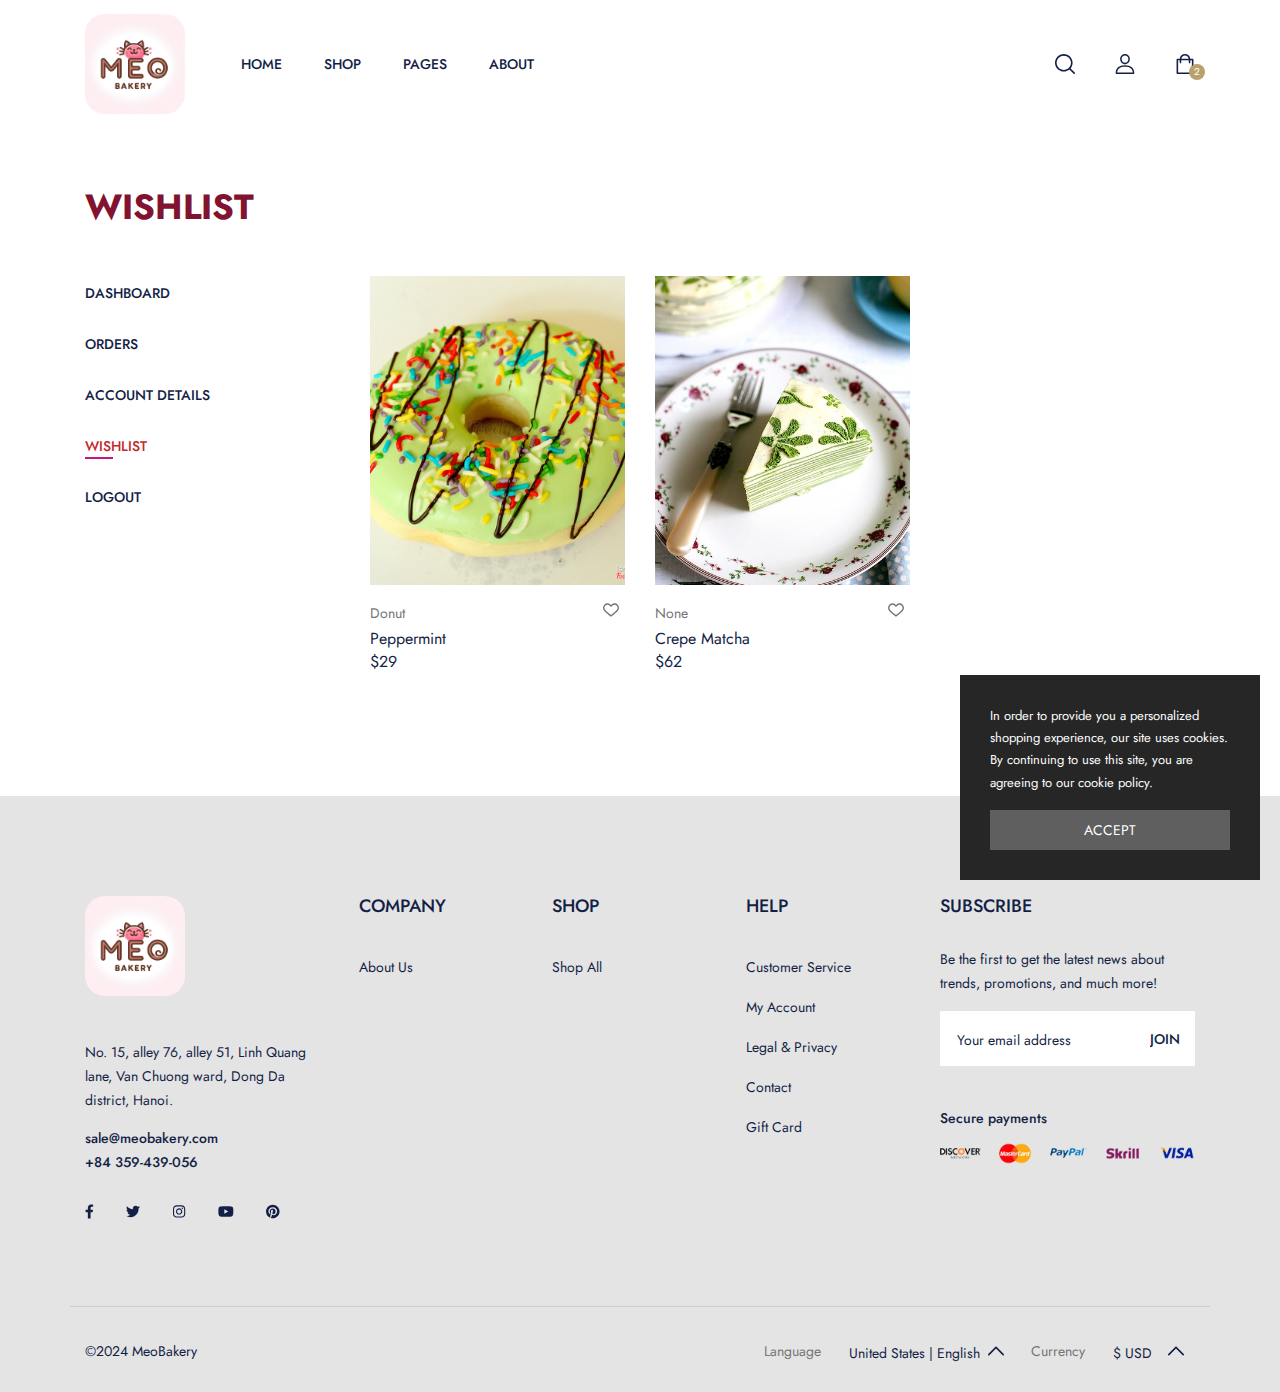
<file: account_wishlist.html>
<!DOCTYPE html>
<html dir="ltr" lang="en-US">

<head>

  <meta http-equiv="content-type" content="text/html; charset=utf-8" />
  <meta name="author" content="flexkit" />

  <link rel="shortcut icon" href="/logoMeowBakery.png" type="image/x-icon">
  <link rel="preconnect" href="https://fonts.gstatic.com/">

  <!------------------ Fonts ------------------>
  <link href="https://fonts.googleapis.com/css2?family=Jost:ital,wght@0,200;0,300;0,400;0,500;0,600;0,700;0,800;0,900;1,200;1,300;1,400;1,500;1,600;1,700;1,800;1,900&amp;display=swap" rel="stylesheet">
  <link href="https://fonts.googleapis.com/css2?family=Allura&amp;display=swap" rel="stylesheet">

  <!--------------- Stylesheets --------------->
  <link rel="stylesheet" href="css/plugins/flaticon.css" type="text/css" />
  <link rel="stylesheet" href="css/plugins/swiper.min.css" type="text/css" />
  <link rel="stylesheet" href="css/plugins/jquery.fancybox.css" type="text/css" />
  <link rel="stylesheet" href="css/style.css" type="text/css" />

  <meta name="viewport" content="width=device-width, initial-scale=1" />
  <!--[if lt IE 9]>
    <script src="http://css3-mediaqueries-js.googlecode.com/svn/trunk/css3-mediaqueries.js"></script>
  <![endif]-->

  <!------------- Document Title -------------->
  <title>Meo Bakery | Delicous and Well-known Bakery</title>

</head>

<body>
  <svg class="d-none">
    <symbol id="icon_nav" viewBox="0 0 25 18">
      <rect width="25" height="2"/><rect y="8" width="20" height="2"/><rect y="16" width="25" height="2"/>
    </symbol>
    <symbol id="icon_facebook" viewBox="0 0 9 15">
      <path d="M7.62891 8.31543L8.01172 5.7998H5.57812V4.15918C5.57812 3.44824 5.90625 2.79199 7 2.79199H8.12109V0.631836C8.12109 0.631836 7.10938 0.44043 6.15234 0.44043C4.15625 0.44043 2.84375 1.6709 2.84375 3.8584V5.7998H0.601562V8.31543H2.84375V14.4404H5.57812V8.31543H7.62891Z" />
    </symbol>
    <symbol id="icon_twitter" viewBox="0 0 14 13">
      <path d="M12.5508 3.59668C13.0977 3.18652 13.5898 2.69434 13.9727 2.12012C13.4805 2.33887 12.9062 2.50293 12.332 2.55762C12.9336 2.20215 13.3711 1.65527 13.5898 0.97168C13.043 1.2998 12.4141 1.5459 11.7852 1.68262C11.2383 1.1084 10.5 0.780273 9.67969 0.780273C8.09375 0.780273 6.80859 2.06543 6.80859 3.65137C6.80859 3.87012 6.83594 4.08887 6.89062 4.30762C4.51172 4.1709 2.37891 3.02246 0.957031 1.2998C0.710938 1.70996 0.574219 2.20215 0.574219 2.74902C0.574219 3.7334 1.06641 4.6084 1.85938 5.12793C1.39453 5.10059 0.929688 4.99121 0.546875 4.77246V4.7998C0.546875 6.19434 1.53125 7.34277 2.84375 7.61621C2.625 7.6709 2.35156 7.72559 2.10547 7.72559C1.91406 7.72559 1.75 7.69824 1.55859 7.6709C1.91406 8.81934 2.98047 9.63965 4.23828 9.66699C3.25391 10.4326 2.02344 10.8975 0.683594 10.8975C0.4375 10.8975 0.21875 10.8701 0 10.8428C1.25781 11.6631 2.76172 12.1279 4.40234 12.1279C9.67969 12.1279 12.5508 7.78027 12.5508 3.97949C12.5508 3.84277 12.5508 3.7334 12.5508 3.59668Z"/>
    </symbol>
    <symbol id="icon_instagram" viewBox="0 0 14 13">
      <path d="M7.125 3.2959C5.375 3.2959 3.98047 4.71777 3.98047 6.44043C3.98047 8.19043 5.375 9.58496 7.125 9.58496C8.84766 9.58496 10.2695 8.19043 10.2695 6.44043C10.2695 4.71777 8.84766 3.2959 7.125 3.2959ZM7.125 8.49121C6.00391 8.49121 5.07422 7.58887 5.07422 6.44043C5.07422 5.31934 5.97656 4.41699 7.125 4.41699C8.24609 4.41699 9.14844 5.31934 9.14844 6.44043C9.14844 7.58887 8.24609 8.49121 7.125 8.49121ZM11.1172 3.18652C11.1172 2.77637 10.7891 2.44824 10.3789 2.44824C9.96875 2.44824 9.64062 2.77637 9.64062 3.18652C9.64062 3.59668 9.96875 3.9248 10.3789 3.9248C10.7891 3.9248 11.1172 3.59668 11.1172 3.18652ZM13.1953 3.9248C13.1406 2.94043 12.9219 2.06543 12.2109 1.35449C11.5 0.643555 10.625 0.424805 9.64062 0.370117C8.62891 0.31543 5.59375 0.31543 4.58203 0.370117C3.59766 0.424805 2.75 0.643555 2.01172 1.35449C1.30078 2.06543 1.08203 2.94043 1.02734 3.9248C0.972656 4.93652 0.972656 7.97168 1.02734 8.9834C1.08203 9.96777 1.30078 10.8154 2.01172 11.5537C2.75 12.2646 3.59766 12.4834 4.58203 12.5381C5.59375 12.5928 8.62891 12.5928 9.64062 12.5381C10.625 12.4834 11.5 12.2646 12.2109 11.5537C12.9219 10.8154 13.1406 9.96777 13.1953 8.9834C13.25 7.97168 13.25 4.93652 13.1953 3.9248ZM11.8828 10.0498C11.6914 10.5967 11.2539 11.0068 10.7344 11.2256C9.91406 11.5537 8 11.4717 7.125 11.4717C6.22266 11.4717 4.30859 11.5537 3.51562 11.2256C2.96875 11.0068 2.55859 10.5967 2.33984 10.0498C2.01172 9.25684 2.09375 7.34277 2.09375 6.44043C2.09375 5.56543 2.01172 3.65137 2.33984 2.83105C2.55859 2.31152 2.96875 1.90137 3.51562 1.68262C4.30859 1.35449 6.22266 1.43652 7.125 1.43652C8 1.43652 9.91406 1.35449 10.7344 1.68262C11.2539 1.87402 11.6641 2.31152 11.8828 2.83105C12.2109 3.65137 12.1289 5.56543 12.1289 6.44043C12.1289 7.34277 12.2109 9.25684 11.8828 10.0498Z"/>
    </symbol>
    <symbol id="icon_youtube" viewBox="0 0 16 11">
      <path d="M15.0117 1.8584C14.8477 1.20215 14.3281 0.682617 13.6992 0.518555C12.5234 0.19043 7.875 0.19043 7.875 0.19043C7.875 0.19043 3.19922 0.19043 2.02344 0.518555C1.39453 0.682617 0.875 1.20215 0.710938 1.8584C0.382812 3.00684 0.382812 5.46777 0.382812 5.46777C0.382812 5.46777 0.382812 7.90137 0.710938 9.07715C0.875 9.7334 1.39453 10.2256 2.02344 10.3896C3.19922 10.6904 7.875 10.6904 7.875 10.6904C7.875 10.6904 12.5234 10.6904 13.6992 10.3896C14.3281 10.2256 14.8477 9.7334 15.0117 9.07715C15.3398 7.90137 15.3398 5.46777 15.3398 5.46777C15.3398 5.46777 15.3398 3.00684 15.0117 1.8584ZM6.34375 7.68262V3.25293L10.2266 5.46777L6.34375 7.68262Z"/>
    </symbol>
    <symbol id="icon_pinterest" viewBox="0 0 14 15">
      <path d="M13.5625 7.44043C13.5625 3.69434 10.5273 0.65918 6.78125 0.65918C3.03516 0.65918 0 3.69434 0 7.44043C0 10.3389 1.77734 12.7725 4.29297 13.7568C4.23828 13.2373 4.18359 12.417 4.32031 11.8154C4.45703 11.2959 5.11328 8.45215 5.11328 8.45215C5.11328 8.45215 4.92188 8.04199 4.92188 7.44043C4.92188 6.51074 5.46875 5.7998 6.15234 5.7998C6.72656 5.7998 7 6.2373 7 6.75684C7 7.33105 6.61719 8.20605 6.42578 9.02637C6.28906 9.68262 6.78125 10.2295 7.4375 10.2295C8.64062 10.2295 9.57031 8.97168 9.57031 7.13965C9.57031 5.49902 8.39453 4.37793 6.75391 4.37793C4.8125 4.37793 3.69141 5.82715 3.69141 7.30371C3.69141 7.90527 3.91016 8.53418 4.18359 8.8623C4.23828 8.91699 4.23828 8.99902 4.23828 9.05371C4.18359 9.27246 4.04688 9.7373 4.04688 9.81934C4.01953 9.95605 3.9375 9.9834 3.80078 9.92871C2.95312 9.51855 2.43359 8.28809 2.43359 7.27637C2.43359 5.14355 3.99219 3.1748 6.91797 3.1748C9.26953 3.1748 11.1016 4.87012 11.1016 7.1123C11.1016 9.43652 9.625 11.3232 7.57422 11.3232C6.89062 11.3232 6.23438 10.9678 6.01562 10.5303C6.01562 10.5303 5.6875 11.8428 5.60547 12.1436C5.44141 12.7451 5.03125 13.4834 4.75781 13.9209C5.38672 14.1396 6.07031 14.2217 6.78125 14.2217C10.5273 14.2217 13.5625 11.1865 13.5625 7.44043Z"/>
    </symbol>
    <symbol id="icon_search" viewBox="0 0 20 20">
      <g clip-path="url(#clip0_6_7)">
        <path d="M8.80758 0C3.95121 0 0 3.95121 0 8.80758C0 13.6642 3.95121 17.6152 8.80758 17.6152C13.6642 17.6152 17.6152 13.6642 17.6152 8.80758C17.6152 3.95121 13.6642 0 8.80758 0ZM8.80758 15.9892C4.84769 15.9892 1.62602 12.7675 1.62602 8.80762C1.62602 4.84773 4.84769 1.62602 8.80758 1.62602C12.7675 1.62602 15.9891 4.84769 15.9891 8.80758C15.9891 12.7675 12.7675 15.9892 8.80758 15.9892Z" fill="currentColor"/>
        <path d="M19.7618 18.6122L15.1006 13.9509C14.783 13.6333 14.2686 13.6333 13.951 13.9509C13.6334 14.2683 13.6334 14.7832 13.951 15.1005L18.6122 19.7618C18.771 19.9206 18.9789 20 19.187 20C19.3949 20 19.603 19.9206 19.7618 19.7618C20.0795 19.4444 20.0795 18.9295 19.7618 18.6122Z" fill="currentColor"/>
      </g>
      <defs>
        <clipPath id="clip0_6_7">
          <rect width="20" height="20" fill="white"/>
        </clipPath>
      </defs>
    </symbol>
    <symbol id="icon_user" viewBox="0 0 20 20">
      <g clip-path="url(#clip0_6_29)">
        <path d="M10 11.2652C3.99077 11.2652 0.681274 14.108 0.681274 19.2701C0.681274 19.6732 1.00803 20 1.4112 20H18.5888C18.992 20 19.3187 19.6732 19.3187 19.2701C19.3188 14.1083 16.0093 11.2652 10 11.2652ZM2.16768 18.5402C2.45479 14.6805 5.08616 12.7251 10 12.7251C14.9139 12.7251 17.5453 14.6805 17.8326 18.5402H2.16768Z" fill="currentColor"/>
        <path d="M10 0C7.23969 0 5.1582 2.12336 5.1582 4.93895C5.1582 7.83699 7.33023 10.1944 10 10.1944C12.6698 10.1944 14.8419 7.83699 14.8419 4.93918C14.8419 2.12336 12.7604 0 10 0ZM10 8.7348C8.13508 8.7348 6.61805 7.03211 6.61805 4.93918C6.61805 2.92313 8.04043 1.45984 10 1.45984C11.9283 1.45984 13.382 2.95547 13.382 4.93918C13.382 7.03211 11.865 8.7348 10 8.7348Z" fill="currentColor"/>
      </g>
      <defs>
        <clipPath id="clip0_6_29">
          <rect width="20" height="20" fill="white"/>
        </clipPath>
      </defs>
    </symbol>
    <symbol id="icon_cart" viewBox="0 0 20 20">
      <path d="M17.6562 4.6875H15.2755C14.9652 2.05164 12.7179 0 10 0C7.28215 0 5.0348 2.05164 4.72445 4.6875H2.34375C1.91227 4.6875 1.5625 5.03727 1.5625 5.46875V19.2188C1.5625 19.6502 1.91227 20 2.34375 20H17.6562C18.0877 20 18.4375 19.6502 18.4375 19.2188V5.46875C18.4375 5.03727 18.0877 4.6875 17.6562 4.6875ZM10 1.5625C11.8548 1.5625 13.3992 2.91621 13.6976 4.6875H6.30238C6.60082 2.91621 8.14516 1.5625 10 1.5625ZM16.875 18.4375H3.125V6.25H4.6875V8.59375C4.6875 9.02523 5.03727 9.375 5.46875 9.375C5.90023 9.375 6.25 9.02523 6.25 8.59375V6.25H13.75V8.59375C13.75 9.02523 14.0998 9.375 14.5312 9.375C14.9627 9.375 15.3125 9.02523 15.3125 8.59375V6.25H16.875V18.4375Z" fill="currentColor"/>
    </symbol>
    <symbol id="icon_heart" viewBox="0 0 20 20">
      <g clip-path="url(#clip0_6_54)">
        <path d="M18.3932 3.30806C16.218 1.13348 12.6795 1.13348 10.5049 3.30806L9.99983 3.81285L9.49504 3.30806C7.32046 1.13319 3.78163 1.13319 1.60706 3.30806C-0.523361 5.43848 -0.537195 8.81542 1.57498 11.1634C3.50142 13.3041 9.18304 17.929 9.4241 18.1248C9.58775 18.2578 9.78467 18.3226 9.9804 18.3226C9.98688 18.3226 9.99335 18.3226 9.99953 18.3223C10.202 18.3317 10.406 18.2622 10.575 18.1248C10.816 17.929 16.4982 13.3041 18.4253 11.1631C20.5371 8.81542 20.5233 5.43848 18.3932 3.30806ZM17.1125 9.98188C15.6105 11.6505 11.4818 15.0919 9.99953 16.3131C8.51724 15.0922 4.38944 11.6511 2.88773 9.98218C1.41427 8.34448 1.40044 6.01214 2.85564 4.55693C3.59885 3.81402 4.57488 3.44227 5.5509 3.44227C6.52693 3.44227 7.50295 3.81373 8.24616 4.55693L9.3564 5.66718C9.48856 5.79934 9.65516 5.87822 9.82999 5.90589C10.1137 5.96682 10.4216 5.88764 10.6424 5.66747L11.7532 4.55693C13.2399 3.07082 15.6582 3.07111 17.144 4.55693C18.5992 6.01214 18.5854 8.34448 17.1125 9.98188Z" fill="currentColor"/>
      </g>
      <defs>
        <clipPath id="clip0_6_54">
          <rect width="20" height="20" fill="white"/>
        </clipPath>
      </defs>
    </symbol>
    <symbol id="icon_star" viewBox="0 0 9 9">
      <path d="M4.0172 0.313075L2.91869 2.64013L0.460942 3.0145C0.0201949 3.08129 -0.15644 3.64899 0.163185 3.97415L1.94131 5.78447L1.52075 8.34177C1.44505 8.80402 1.91103 9.15026 2.30131 8.93408L4.5 7.72661L6.69869 8.93408C7.08897 9.14851 7.55495 8.80402 7.47925 8.34177L7.05869 5.78447L8.83682 3.97415C9.15644 3.64899 8.97981 3.08129 8.53906 3.0145L6.08131 2.64013L4.9828 0.313075C4.78598 -0.101718 4.2157 -0.10699 4.0172 0.313075Z"/>
    </symbol>
    <symbol id="icon_next_sm" viewBox="0 0 7 11">
      <path d="M6.83968 5.89247C7.05344 5.67871 7.05344 5.32158 6.83968 5.10728L1.90756 0.162495C1.69106 -0.0540023 1.33996 -0.0540023 1.12401 0.162495C0.90751 0.378993 0.90751 0.730642 1.12401 0.94714L5.66434 5.50012L1.12346 10.0526C0.906962 10.2696 0.906962 10.6207 1.12346 10.8377C1.33996 11.0542 1.69106 11.0542 1.90701 10.8377L6.83968 5.89247Z" fill="currentColor"/>
    </symbol>
    <symbol id="icon_prev_sm" viewBox="0 0 7 11">
      <path d="M0.160318 5.10778C-0.0534392 5.32153 -0.0534392 5.67866 0.160318 5.89297L5.09244 10.8377C5.30894 11.0542 5.66004 11.0542 5.87599 10.8377C6.09249 10.6213 6.09249 10.2696 5.87599 10.0531L1.33566 5.50012L5.87654 0.947687C6.09304 0.730642 6.09304 0.379541 5.87654 0.162495C5.66004 -0.0540027 5.30894 -0.0540027 5.09299 0.162495L0.160318 5.10778Z" fill="currentColor"/>
    </symbol>
    <symbol id="icon_next_md" viewBox="0 0 25 25">
      <path d="M19.017 13.3923L7.77464 24.631C7.28133 25.123 6.48209 25.123 5.98753 24.631C5.49423 24.1389 5.49423 23.3397 5.98753 22.8476L16.3382 12.5007L5.98878 2.15376C5.49547 1.66169 5.49547 0.862455 5.98878 0.369148C6.48209 -0.122915 7.28257 -0.122915 7.77588 0.369148L19.0183 11.6078C19.5041 12.0948 19.5041 12.9066 19.017 13.3923Z" fill="currentColor"/>
    </symbol>
    <symbol id="icon_prev_md" viewBox="0 0 25 25">
      <path d="M5.98293 11.6078L17.2253 0.369152C17.7186 -0.12291 18.5179 -0.12291 19.0124 0.369152C19.5057 0.861216 19.5057 1.66045 19.0124 2.15252L8.66176 12.4994L19.0112 22.8463C19.5045 23.3384 19.5045 24.1376 19.0112 24.631C18.5179 25.123 17.7174 25.123 17.2241 24.631L5.98168 13.3924C5.49595 12.9054 5.49595 12.0936 5.98293 11.6078Z" fill="currentColor"/>
    </symbol>
    <symbol id="icon_shield" viewBox="0 0 52 52">
      <g clip-path="url(#clip0_23_87)">
        <path d="M48.0886 14.1089L48.0871 14.0684C48.0644 13.569 48.0494 13.0405 48.0402 12.4526C47.9978 9.58543 45.7186 7.21379 42.851 7.05352C36.8724 6.71987 32.2473 4.77035 28.2955 0.918523L28.2618 0.886388C26.9728 -0.295463 25.0285 -0.295463 23.7391 0.886388L23.7054 0.918523C19.7536 4.77035 15.1285 6.71987 9.14984 7.05391C6.28269 7.21379 4.00309 9.58543 3.96064 12.453C3.95192 13.037 3.93644 13.5654 3.91383 14.0684L3.91145 14.1625C3.79521 20.259 3.6508 27.8464 6.18906 34.7332C7.58475 38.5203 9.69851 41.8124 12.4712 44.5185C15.6292 47.6002 19.7655 50.0469 24.765 51.7901C24.9277 51.8468 25.0967 51.8928 25.2689 51.9274C25.5117 51.9758 25.7561 52 26.0004 52C26.2448 52 26.4896 51.9758 26.732 51.9274C26.9042 51.8928 27.0744 51.8464 27.2378 51.7893C32.2314 50.0429 36.3634 47.5951 39.5185 44.5137C42.2901 41.8068 44.4038 38.514 45.8007 34.726C48.3485 27.8186 48.2045 20.2169 48.0886 14.1089ZM42.9379 33.6704C40.2608 40.9289 34.7959 45.9138 26.2309 48.909C26.2004 48.9194 26.1679 48.9285 26.1341 48.9352C26.0457 48.9527 25.9556 48.9527 25.866 48.9348C25.8326 48.9281 25.8001 48.9194 25.7699 48.909C17.1959 45.9193 11.7274 40.9372 9.05224 33.6783C6.71274 27.3303 6.84525 20.3653 6.96228 14.2208L6.96308 14.1867C6.98688 13.6586 7.00275 13.1056 7.01148 12.4978C7.03052 11.2247 8.04456 10.1714 9.32004 10.1004C12.7033 9.91154 15.6756 9.25773 18.4067 8.10167C21.1342 6.94719 23.5566 5.31982 25.8116 3.12671C25.9263 3.02991 26.075 3.02951 26.1893 3.12671C28.4447 5.31982 30.8671 6.94719 33.5942 8.10167C36.3253 9.25773 39.2976 9.91154 42.6812 10.1004C43.9567 10.1714 44.9708 11.2247 44.9894 12.4982C44.9985 13.1092 45.0144 13.6622 45.0382 14.1867C45.1548 20.3383 45.2842 27.3088 42.9379 33.6704Z" fill="currentColor"/>
        <path d="M25.9997 13.042C18.8538 13.042 13.0405 18.8557 13.0405 26.0011C13.0405 33.147 18.8538 38.9607 25.9997 38.9607C33.1451 38.9607 38.9588 33.147 38.9588 26.0011C38.9588 18.8557 33.1451 13.042 25.9997 13.042ZM25.9997 35.909C20.5363 35.909 16.0918 31.4645 16.0918 26.0011C16.0918 20.5378 20.5363 16.0932 25.9997 16.0932C31.4626 16.0932 35.9072 20.5378 35.9072 26.0011C35.9072 31.4645 31.4626 35.909 25.9997 35.909Z" fill="currentColor"/>
        <path d="M29.7242 21.9775L23.7051 27.9966L22.0713 26.3629C21.4755 25.767 20.5094 25.767 19.9135 26.3629C19.318 26.9588 19.318 27.9248 19.9135 28.5203L22.6264 31.2332C22.9243 31.5311 23.3147 31.6799 23.7051 31.6799C24.0954 31.6799 24.4858 31.5311 24.7838 31.2332L31.882 24.1349C32.4775 23.539 32.4775 22.573 31.882 21.9775C31.2862 21.3812 30.3201 21.3812 29.7242 21.9775Z" fill="currentColor"/>
      </g>
      <defs>
        <clipPath id="clip0_23_87">
          <rect width="52" height="52" fill="white"/>
        </clipPath>
      </defs>
    </symbol>
    <symbol id="icon_headphone" viewBox="0 0 53 52">
      <path d="M53 28.4375C53 24.2062 49.9411 20.7319 46.0792 20.4368C45.6211 18.9222 44.3835 17.7338 42.824 17.3216C41.7841 8.93425 34.8423 2.53906 26.5 2.53906C18.1577 2.53906 11.2159 8.93425 10.1761 17.3216C8.61664 17.7338 7.3789 18.9221 6.92095 20.4368C6.7868 20.4471 6.65367 20.4612 6.52159 20.4791V10.5625C6.52159 9.72116 5.82638 9.03906 4.96885 9.03906C4.11133 9.03906 3.41612 9.72116 3.41612 10.5625V21.6984C1.36268 23.1288 0 25.6143 0 28.4375C0 32.6688 3.05889 36.1432 6.92085 36.4382C7.37746 37.948 8.60867 39.1334 10.1612 39.5492C10.8227 43.3268 14.1828 46.2109 18.2188 46.2109H18.5778C19.2275 48.098 21.0477 49.4609 23.1875 49.4609H29.8125C32.4952 49.4609 34.6777 47.3196 34.6777 44.6875C34.6777 42.0554 32.4952 39.9141 29.8125 39.9141H23.1875C21.0477 39.9141 19.2275 41.277 18.5778 43.1641H18.2188C15.8707 43.1641 13.8908 41.5903 13.3156 39.4615C15.1425 38.8432 16.459 37.1404 16.459 35.1406V21.7344C16.459 19.7276 15.1334 18.02 13.2966 17.4072C14.2665 10.6781 19.8332 5.58594 26.5 5.58594C33.1668 5.58594 38.7335 10.6781 39.7034 17.4072C37.8666 18.02 36.541 19.7276 36.541 21.7344V35.1406C36.541 37.6607 38.6307 39.7109 41.1992 39.7109H41.6133C43.7224 39.7109 45.5076 38.3281 46.0792 36.4382C49.9411 36.1432 53 32.6688 53 28.4375ZM23.1875 42.9609H29.8125C30.7829 42.9609 31.5723 43.7355 31.5723 44.6875C31.5723 45.6395 30.7829 46.4141 29.8125 46.4141H23.1875C22.2171 46.4141 21.4277 45.6395 21.4277 44.6875C21.4277 43.7355 22.2171 42.9609 23.1875 42.9609ZM3.10547 28.4375C3.10547 26.0216 4.7022 23.9415 6.72852 23.5334V33.3415C4.7022 32.9335 3.10547 30.8534 3.10547 28.4375ZM13.3535 35.1406C13.3535 35.9806 12.657 36.6641 11.8008 36.6641H11.3867C10.5305 36.6641 9.83398 35.9806 9.83398 35.1406C9.83398 30.252 9.83398 26.2535 9.83398 21.7344C9.83398 20.8944 10.5305 20.2109 11.3867 20.2109H11.8008C12.657 20.2109 13.3535 20.8944 13.3535 21.7344V35.1406ZM43.166 35.1406C43.166 35.9806 42.4695 36.6641 41.6133 36.6641H41.1992C40.343 36.6641 39.6465 35.9806 39.6465 35.1406V21.7344C39.6465 20.8944 40.343 20.2109 41.1992 20.2109H41.6133C42.4695 20.2109 43.166 20.8944 43.166 21.7344V35.1406ZM46.2715 33.3416V23.5335C48.2978 23.9416 49.8945 26.0217 49.8945 28.4376C49.8945 30.8535 48.2978 32.9335 46.2715 33.3416Z" fill="currentColor"/>
    </symbol>
    <symbol id="icon_shipping" viewBox="0 0 52 52">
      <path d="M47.125 43.875H43.875V21.125C43.875 20.2276 43.1475 19.5 42.25 19.5H33.3125H25.1875H17.875V7.3125C17.875 5.36027 17.1146 3.52402 15.7328 2.14104C14.3509 0.760398 12.5146 0 10.5625 0C6.53037 0 3.25 3.28037 3.25 7.3125C3.25 8.20991 3.97749 8.9375 4.875 8.9375C5.77251 8.9375 6.5 8.20991 6.5 7.3125C6.5 5.07244 8.32244 3.25 10.5625 3.25C11.6472 3.25 12.6676 3.6727 13.4347 4.43909C14.2023 5.20731 14.625 6.22781 14.625 7.3125V21.125V39.2057C11.8246 39.9291 9.75 42.4768 9.75 45.5C9.75 49.0841 12.6659 52 16.25 52C19.2732 52 21.8209 49.9254 22.5443 47.125H42.25H47.125C48.0225 47.125 48.75 46.3974 48.75 45.5C48.75 44.6026 48.0225 43.875 47.125 43.875ZM31.6875 22.75V26H26.8125V22.75H31.6875ZM16.25 48.75C14.4579 48.75 13 47.2921 13 45.5C13 43.7079 14.4579 42.25 16.25 42.25C18.0421 42.25 19.5 43.7079 19.5 45.5C19.5 47.2921 18.0421 48.75 16.25 48.75ZM22.5443 43.875C21.9552 41.5942 20.1558 39.7948 17.875 39.2057V22.75H23.5625V27.625C23.5625 28.5224 24.29 29.25 25.1875 29.25H33.3125C34.21 29.25 34.9375 28.5224 34.9375 27.625V22.75H40.625V43.875H22.5443Z" fill="currentColor"/>
    </symbol>
    <symbol id="icon_home" viewBox="0 0 18 18">
      <g clip-path="url(#clip0_171_682)">
        <path d="M17.6977 8.0467L16.1771 6.66115V2.06683C16.1771 1.77451 15.9401 1.53748 15.6477 1.53748H11.9874C11.6951 1.53748 11.4581 1.77447 11.4581 2.06683V2.36123L9.62165 0.687897C9.26717 0.364846 8.73262 0.364881 8.37828 0.687862L0.302275 8.04673C0.0183538 8.30548 -0.0754781 8.70415 0.0632483 9.06236C0.20201 9.42057 0.539861 9.652 0.924012 9.652H2.21386V17.025C2.21386 17.3173 2.45085 17.5544 2.7432 17.5544H7.16983C7.46215 17.5544 7.69917 17.3174 7.69917 17.025V12.5483H10.3008V17.025C10.3008 17.3174 10.5378 17.5544 10.8301 17.5544H15.2566C15.5489 17.5544 15.7859 17.3174 15.7859 17.025V9.65204H17.076C17.4601 9.65204 17.798 9.42057 17.9368 9.0624C18.0755 8.70415 17.9817 8.30548 17.6977 8.0467ZM15.2566 8.59334C14.9642 8.59334 14.7272 8.83033 14.7272 9.12269V16.4957H11.3595V12.019C11.3595 11.7267 11.1225 11.4897 10.8301 11.4897H7.16983C6.8775 11.4897 6.64048 11.7266 6.64048 12.019V16.4957H3.27252V9.12269C3.27252 8.83037 3.03553 8.59334 2.74317 8.59334H1.27424L9.00002 1.55365L11.631 3.95099C11.7859 4.09218 12.0096 4.12857 12.2013 4.04395C12.3931 3.95922 12.5168 3.76931 12.5168 3.55971V2.59618H15.1184V6.89494C15.1184 7.0439 15.1811 7.1859 15.2913 7.28623L16.7257 8.59334H15.2566Z" fill="currentColor"/>
      </g>
      <defs>
        <clipPath id="clip0_171_682">
          <rect width="18" height="18" fill="white"/>
        </clipPath>
      </defs>
    </symbol>
    <symbol id="icon_hanger" viewBox="0 0 18 18">
      <g clip-path="url(#clip0_171_678)">
        <path d="M16.8037 12.0285L11.9362 9.10027C11.2525 8.68897 10.492 8.42791 9.70506 8.32972V7.59625C9.70506 7.18302 9.94168 6.79836 10.3225 6.59223C11.2687 6.08013 11.8258 5.09383 11.7763 4.01814C11.7108 2.59335 10.5588 1.43964 9.13226 1.37414C7.53307 1.30122 6.2246 2.5744 6.2246 4.14846C6.2246 4.53683 6.53949 4.85159 6.92772 4.85159C7.31609 4.85159 7.63085 4.53683 7.63085 4.14846C7.63085 3.37008 8.2778 2.74249 9.06758 2.77888C9.76659 2.81101 10.3394 3.38381 10.3715 4.08282C10.3961 4.61483 10.1208 5.10249 9.65302 5.35558C8.81778 5.80767 8.29881 6.66625 8.29881 7.59625V8.32931C7.51521 8.42654 6.75743 8.6854 6.07559 9.09341L1.20123 12.0104H1.2011C0.461305 12.4532 0.000978114 13.2638 1.68088e-05 14.1261C-0.00149381 15.4906 1.1014 16.5962 2.46604 16.5979L15.5281 16.6131H15.5311C16.8911 16.6131 17.9984 15.5074 18 14.147C18.001 13.2848 17.5426 12.4729 16.8037 12.0285ZM15.5311 15.2069C15.5307 15.2069 15.5302 15.2069 15.5299 15.2069L2.46782 15.1916C1.8817 15.191 1.40558 14.7137 1.40627 14.1278C1.40668 13.7566 1.60484 13.4076 1.92331 13.217H1.92317L6.79767 10.3001C8.15613 9.48713 9.85324 9.48837 11.2113 10.3052L16.0789 13.2335C16.3968 13.4248 16.5942 13.7743 16.5938 14.1453C16.5931 14.7309 16.1165 15.2069 15.5311 15.2069Z" fill="currentColor"/>
      </g>
      <defs>
        <clipPath id="clip0_171_678">
          <rect width="18" height="18" fill="white"/>
        </clipPath>
      </defs>
    </symbol>
    <symbol id="icon_sharing" viewBox="0 0 16 19">
      <path d="M12.8 11.8044C11.9413 11.8044 11.1606 12.1445 10.5853 12.6969L7.16295 10.5766C7.35822 10.1241 7.46667 9.6256 7.46667 9.10222C7.46667 8.57885 7.35822 8.08039 7.16292 7.62788L10.5853 5.50759C11.1606 6.05995 11.9413 6.4 12.8 6.4C14.5645 6.4 16 4.96448 16 3.2C16 1.43552 14.5645 0 12.8 0C11.0355 0 9.6 1.43552 9.6 3.2C9.6 3.72092 9.72519 4.21316 9.94695 4.64825L6.60469 6.71893C5.91932 5.89461 4.88661 5.36889 3.73333 5.36889C1.67477 5.36889 0 7.04366 0 9.10222C0 11.1608 1.67477 12.8356 3.73333 12.8356C4.88661 12.8356 5.91932 12.3098 6.60469 11.4855L9.94695 13.5562C9.72519 13.9913 9.6 14.4835 9.6 15.0044C9.6 16.7689 11.0355 18.2044 12.8 18.2044C14.5645 18.2044 16 16.7689 16 15.0044C16 13.24 14.5645 11.8044 12.8 11.8044ZM12.8 1.06667C13.9763 1.06667 14.9333 2.02368 14.9333 3.2C14.9333 4.37632 13.9763 5.33333 12.8 5.33333C11.6237 5.33333 10.6667 4.37632 10.6667 3.2C10.6667 2.02368 11.6237 1.06667 12.8 1.06667ZM3.73333 11.7689C2.26293 11.7689 1.06667 10.5726 1.06667 9.10222C1.06667 7.63182 2.26293 6.43556 3.73333 6.43556C5.20373 6.43556 6.4 7.63182 6.4 9.10222C6.4 10.5726 5.20373 11.7689 3.73333 11.7689ZM12.8 17.1378C11.6237 17.1378 10.6667 16.1808 10.6667 15.0044C10.6667 13.8281 11.6237 12.8711 12.8 12.8711C13.9763 12.8711 14.9333 13.8281 14.9333 15.0044C14.9333 16.1808 13.9763 17.1378 12.8 17.1378Z" fill="currentColor"/>
    </symbol>
    <symbol id="icon_close" viewBox="0 0 12 12">
      <path d="M0.311322 10.6261L10.9374 0L12 1.06261L1.37393 11.6887L0.311322 10.6261Z" fill="currentColor"/>
      <path d="M1.06261 0.106781L11.6887 10.7329L10.6261 11.7955L0 1.16939L1.06261 0.106781Z" fill="currentColor"/>
    </symbol>
    <symbol id="icon_view" viewBox="0 0 18 18">
      <path d="M17.6785 8.58827C17.5212 8.38709 13.7733 3.6604 9.00022 3.6604C4.22675 3.6604 0.478773 8.38709 0.321484 8.58827L0 8.99976L0.321484 9.41125C0.478773 9.61243 4.22675 14.3393 9.00022 14.3393C13.7733 14.3393 17.5212 9.61243 17.6785 9.41125L18 8.99976L17.6785 8.58827ZM9.00022 13.0028C5.64324 13.0028 2.71312 10.0963 1.72773 8.99998C2.71357 7.90341 5.64346 4.99736 9.00022 4.99736C12.3568 4.99736 15.2869 7.90364 16.2725 8.99998C15.2864 10.0965 12.3565 13.0028 9.00022 13.0028Z" fill="currentColor"/>
      <path d="M9.00007 5.34314C6.98339 5.34314 5.34277 6.98353 5.34277 8.99999C5.34277 11.0169 6.98339 12.6575 9.00007 12.6575C11.0168 12.6575 12.6574 11.0169 12.6574 8.99999C12.6574 6.98353 11.0168 5.34314 9.00007 5.34314ZM9.00007 11.3206C7.72038 11.3206 6.67951 10.2795 6.67951 8.99977C6.67951 7.72052 7.72038 6.67965 9.00007 6.67965C10.2796 6.67965 11.3206 7.72052 11.3206 8.99977C11.3206 10.2795 10.2796 11.3206 9.00007 11.3206Z" fill="currentColor"/>
    </symbol>
    <symbol id="icon_gift" viewBox="0 0 45 45">
      <g clip-path="url(#clip0_103_552)">
        <path d="M42.3288 13.1443L40.0744 6.95021C39.3286 4.90095 37.0545 3.84037 35.0053 4.58648L30.8603 6.09521C30.867 6.05469 30.8739 6.01417 30.8797 5.9733C31.1516 4.06194 30.3512 2.21668 28.7391 1.03736C27.2149 -0.0777035 25.2643 -0.309207 23.5216 0.417824C21.7787 1.14494 20.5711 2.69393 20.2922 4.55501L19.7 8.37447L16.6377 5.66753C15.2227 4.41676 13.302 4.00613 11.4996 4.56969C7.53123 5.80983 6.44534 10.8941 9.52248 13.6558C9.57777 13.7054 9.63419 13.7532 9.69115 13.8003L5.27359 15.4082C3.21985 16.1557 2.16217 18.423 2.90995 20.4772L5.16443 26.6713L7.97183 25.6558V41.0451C7.97183 43.2258 9.72841 45.0001 11.9092 45.0001C12.2951 45.0001 37.4585 45.0001 38.2757 45.0001C40.4565 45.0001 42.2307 43.2259 42.2307 41.0451V21.0944C41.3836 21.0944 20.4865 21.0944 20.4865 21.0944L42.3288 13.1443ZM35.9071 7.06411C36.59 6.81556 37.3482 7.16897 37.5967 7.85205L38.9495 11.5685L26.5613 16.0775L24.7578 11.1222L35.9071 7.06411ZM22.8987 4.95228C23.0405 4.00534 23.6529 3.21995 24.5366 2.85125C25.4121 2.48598 26.4021 2.5947 27.1823 3.16537C28.9536 4.46123 28.5289 6.94353 26.5088 7.67908C26.1701 7.80231 23.9626 8.60589 23.8559 8.64465L22.2347 9.23466L22.8987 4.95228ZM22.28 12.024L24.0835 16.9791C23.217 17.2946 22.4724 17.5655 21.6059 17.881L19.8023 12.9257L22.28 12.024ZM12.2859 7.08609C13.1885 6.80413 14.1647 7.00048 14.8914 7.64278L18.3086 10.6636C17.3172 11.0245 14.9729 11.8777 14.0221 12.2236C13.065 12.5718 12.0413 12.3736 11.2835 11.6933C9.69774 10.2702 10.3022 7.70607 12.2859 7.08609ZM6.74013 23.2918L5.38741 19.5753C5.13815 18.8909 5.4905 18.1348 6.17535 17.8855L17.3247 13.8275L19.1282 18.7827L6.74013 23.2918ZM29.0473 23.7311H39.6115V41.0451C39.6115 41.772 39.0025 42.3634 38.2756 42.3634H29.0473V23.7311ZM23.774 23.7311H26.4282V42.3634H23.774V23.7311ZM21.1549 23.7311V42.3634H11.9091C11.1821 42.3634 10.5907 41.7719 10.5907 41.045V24.6961L13.242 23.7311H21.1549Z" fill="currentColor"/>
      </g>
      <defs>
        <clipPath id="clip0_103_552">
          <rect width="45" height="45" fill="white"/>
        </clipPath>
      </defs>
    </symbol>
    <symbol id="icon_degree" viewBox="0 0 40 30">
      <path d="M25.1785 26.2222C24.5971 26.2222 24.0926 25.7901 24.0173 25.1984C23.9358 24.5563 24.3899 23.9697 25.0317 23.8879C28.7347 23.4161 32.0507 22.4127 34.3688 21.062C36.4889 19.8269 37.6562 18.3749 37.6562 16.9736C37.6562 15.4291 36.2902 14.1653 35.144 13.3767C34.6109 13.0099 34.476 12.2806 34.8428 11.7471C35.2096 11.214 35.9393 11.0791 36.4724 11.4459C38.7802 13.0334 40 14.9447 40 16.9739C40 19.2767 38.461 21.3907 35.549 23.0871C32.9278 24.6142 29.3936 25.6952 25.328 26.2131C25.2776 26.2192 25.2276 26.2222 25.1785 26.2222Z" fill="currentColor"/>
      <path d="M19.7144 24.5435L16.5894 21.4185C16.1316 20.9607 15.3897 20.9607 14.932 21.4185C14.4745 21.8759 14.4745 22.6181 14.932 23.0756L15.8451 23.9887C12.3441 23.627 9.16353 22.8119 6.70076 21.6275C3.93189 20.296 2.34375 18.5996 2.34375 16.9736C2.34375 15.5945 3.48084 14.1611 5.54536 12.9373C6.1023 12.6074 6.28602 11.8884 5.95613 11.3318C5.62592 10.7749 4.90693 10.5911 4.35029 10.921C0.754701 13.0524 0 15.3888 0 16.9736C0 19.5737 2.01905 21.9767 5.68513 23.74C8.53059 25.1081 12.2113 26.0245 16.2213 26.3791L14.932 27.6685C14.4745 28.126 14.4745 28.8681 14.932 29.3259C15.1609 29.5545 15.4608 29.6689 15.7608 29.6689C16.0605 29.6689 16.3605 29.5545 16.5894 29.3259L19.7144 26.2009C20.1718 25.7431 20.1718 25.0009 19.7144 24.5435Z" fill="currentColor"/>
      <path d="M12.2756 14.6268V14.3448C12.2756 13.3502 11.6668 13.1574 10.8504 13.1574C10.3456 13.1574 10.1824 12.7121 10.1824 12.2669C10.1824 11.8213 10.3456 11.3761 10.8504 11.3761C11.4144 11.3761 12.0082 11.3019 12.0082 10.0995C12.0082 9.23861 11.5184 9.03078 10.9096 9.03078C10.1824 9.03078 9.81128 9.209 9.81128 9.78792C9.81128 10.2924 9.5885 10.6339 8.7276 10.6339C7.65887 10.6339 7.52551 10.4111 7.52551 9.69851C7.52551 8.54097 8.35651 7.04164 10.9096 7.04164C12.795 7.04164 14.2199 7.72432 14.2199 9.72841C14.2199 10.8118 13.8192 11.8213 13.077 12.1628C13.9528 12.4893 14.591 13.1424 14.591 14.3448V14.6268C14.591 17.0612 12.9137 17.9816 10.8355 17.9816C8.28235 17.9816 7.30273 16.4231 7.30273 15.1761C7.30273 14.5081 7.58472 14.3299 8.40106 14.3299C9.35108 14.3299 9.5885 14.5377 9.5885 15.102C9.5885 15.7996 10.2419 15.9629 10.9096 15.9629C11.9191 15.9629 12.2756 15.5918 12.2756 14.6268Z" fill="currentColor"/>
      <path d="M23.5991 14.3448V14.4785C23.5991 17.0316 22.0106 17.9816 19.9623 17.9816C17.9139 17.9816 16.3105 17.0316 16.3105 14.4785V10.5448C16.3105 7.99165 17.9582 7.04164 20.096 7.04164C22.6045 7.04164 23.5991 8.60018 23.5991 9.83217C23.5991 10.5448 23.2576 10.7672 22.5154 10.7672C21.8773 10.7672 21.313 10.604 21.313 9.92128C21.313 9.35732 20.7194 9.06038 20.0218 9.06038C19.1459 9.06038 18.6262 9.52059 18.6262 10.5448V11.8805C19.1014 11.3611 19.7694 11.2274 20.482 11.2274C22.1739 11.2274 23.5991 11.9696 23.5991 14.3448ZM18.6262 14.6418C18.6262 15.6659 19.131 16.1112 19.9623 16.1112C20.7936 16.1112 21.2834 15.6659 21.2834 14.6418V14.5081C21.2834 13.4244 20.7936 13.0088 19.9473 13.0088C19.1459 13.0088 18.6262 13.3948 18.6262 14.3744V14.6418Z" fill="currentColor"/>
      <path d="M25.3926 14.4785V10.5448C25.3926 7.99165 26.9807 7.04164 29.0294 7.04164C31.0777 7.04164 32.6808 7.99165 32.6808 10.5448V14.4785C32.6808 17.0316 31.0777 17.9816 29.0294 17.9816C26.9807 17.9816 25.3926 17.0316 25.3926 14.4785ZM30.3651 10.5448C30.3651 9.52059 29.8607 9.06038 29.0294 9.06038C28.1981 9.06038 27.7083 9.52059 27.7083 10.5448V14.4785C27.7083 15.5027 28.1981 15.9629 29.0294 15.9629C29.8607 15.9629 30.3651 15.5027 30.3651 14.4785V10.5448Z" fill="currentColor"/>
      <path d="M35.5 7.03126C33.5612 7.03126 31.9844 5.45411 31.9844 3.51563C31.9844 1.57715 33.5612 0 35.5 0C37.4385 0 39.0156 1.57715 39.0156 3.51563C39.0156 5.45411 37.4385 7.03126 35.5 7.03126ZM35.5 2.34375C34.8536 2.34375 34.3281 2.86957 34.3281 3.51563C34.3281 4.16199 34.8536 4.68751 35.5 4.68751C36.1461 4.68751 36.6719 4.16199 36.6719 3.51563C36.6719 2.86957 36.1461 2.34375 35.5 2.34375Z" fill="currentColor"/>
    </symbol>
    <symbol id="icon_play" viewBox="0 0 16 20">
      <path d="M15.4465 9.04281C15.4206 8.99101 15.3947 8.9651 15.3688 8.9392C15.317 8.86149 15.2652 8.80968 15.1875 8.73197C15.1098 8.65426 15.0062 8.57655 14.9285 8.52474L8.99656 4.43198L3.03874 0.313318C2.65019 0.0283787 2.15802 -0.0493319 1.71766 0.0283788C1.2773 0.106089 0.862847 0.365125 0.603811 0.753678C0.500197 0.909099 0.422487 1.06452 0.370679 1.21994C0.318872 1.34946 0.292969 1.47898 0.292969 1.6344C0.292969 1.6603 0.292969 1.71211 0.292969 1.73801V10.0012V18.2386C0.292969 18.7307 0.500197 19.1711 0.81104 19.4819C1.09598 19.7928 1.53634 20 2.02851 20C2.23573 20 2.44296 19.9741 2.62429 19.8964C2.80561 19.8446 2.96103 19.741 3.11646 19.6115L8.99656 15.5446L14.9026 11.4518C14.9285 11.4259 14.9803 11.4 15.0062 11.3741C15.3688 11.0892 15.602 10.7006 15.6797 10.2862C15.7574 9.87173 15.6797 9.40546 15.4465 9.04281ZM14.1514 10.3639L8.19355 14.4826L2.33935 18.5235C2.31345 18.5235 2.28754 18.5494 2.28754 18.5494C2.26164 18.5753 2.20983 18.6012 2.15802 18.6271C2.10622 18.653 2.08031 18.653 2.02851 18.653C1.92489 18.653 1.82128 18.6012 1.74357 18.5494C1.66586 18.4717 1.63995 18.3681 1.63995 18.2645V10.0012H1.61405V1.84163C1.61405 1.81572 1.61405 1.78982 1.61405 1.76392V1.73801C1.61405 1.71211 1.61405 1.68621 1.63995 1.6603C1.63995 1.6344 1.66586 1.6085 1.66586 1.58259C1.69176 1.55669 1.69176 1.55669 1.69176 1.53078C1.74357 1.45307 1.84718 1.40127 1.92489 1.40127C2.02851 1.37536 2.10622 1.40127 2.20983 1.45307C2.23573 1.47898 2.26164 1.47898 2.28754 1.50488L8.19355 5.59764L14.1255 9.6904C14.1514 9.71631 14.1773 9.71631 14.1773 9.74221C14.2032 9.76811 14.2032 9.79402 14.2291 9.79402C14.2809 9.89763 14.3068 10.0012 14.3068 10.1049C14.2809 10.2085 14.2291 10.3121 14.1514 10.3639Z" fill="currentColor"/>
    </symbol>
    <symbol id="icon_pause" viewBox="0 0 14 22">
      <path d="M1 20.7391V1.26087C1 1.1168 1.1168 1 1.26087 1C1.40494 1 1.52174 1.1168 1.52174 1.26087V20.7391C1.52174 20.8832 1.40494 21 1.26087 21C1.1168 21 1 20.8832 1 20.7391Z" stroke="currentColor"/>
      <path d="M12.4785 20.7391V1.26087C12.4785 1.1168 12.5953 1 12.7394 1C12.8835 1 13.0003 1.1168 13.0003 1.26087V20.7391C13.0003 20.8832 12.8835 21 12.7394 21C12.5953 21 12.4785 20.8832 12.4785 20.7391Z" stroke="currentColor"/>
    </symbol>
    <symbol id="icon_zoom" viewBox="0 0 16 16">
      <path d="M11.0769 0V1.23077H12.6769C13.2374 1.23215 13.7909 1.10588 14.2954 0.861538L14.3692 0.824615L0.830769 14.3631V14.3262C1.08665 13.8223 1.2235 13.2665 1.23077 12.7015V11.0769H0V16H4.92308V14.7692H3.29846C2.75388 14.7685 2.21592 14.8883 1.72308 15.12L1.65538 15.1508L15.1938 1.61231V1.67385C14.9257 2.183 14.7803 2.74777 14.7692 3.32308V4.92308H16V0H11.0769Z" fill="currentColor"/>
      <path d="M7.13846 6.33231L1.66154 0.855385H1.69846C2.19308 1.09735 2.73554 1.22558 3.28615 1.23077H4.92308V0H0V4.92308H1.23077V3.28615C1.23065 2.74827 1.11308 2.21692 0.886154 1.72923L0.855385 1.66154L6.33231 7.13846L7.13846 6.33231Z" fill="currentColor"/>
      <path d="M14.7692 11.0769V12.72C14.7693 13.2579 14.8869 13.7893 15.1138 14.2769L15.1384 14.3262L9.66767 8.85541L8.86151 9.66156L14.3323 15.1323H14.283C13.7949 14.8982 13.2613 14.7742 12.72 14.7693H11.0769V16H16V11.0769H14.7692Z" fill="currentColor"/>
    </symbol>
  </svg>
  <!-------------- Mobile Header -------------->
  <div class="header-mobile header_sticky">
    <div class="container d-flex align-items-center h-100">
      <a class="mobile-nav-activator d-block position-relative" href="#">
        <svg class="nav-icon" width="25" height="18" viewBox="0 0 25 18" xmlns="http://www.w3.org/2000/svg"><use href="#icon_nav" /></svg>
        <button class="btn-close-lg position-absolute top-0 start-0 w-100"></button>
      </a>

      <div class="logo">
        <a href="index.html">
          <img src="/logoMeowBakery.png" alt="MeoBakery" class="logo__image d-block" />
        </a>
      </div><!-- /.logo -->

      <a href="#" class="header-tools__item header-tools__cart js-open-aside" data-aside="cartDrawer">
        <svg class="d-block" width="20" height="20" viewBox="0 0 20 20" fill="none" xmlns="http://www.w3.org/2000/svg"><use href="#icon_cart" /></svg>
        <span class="cart-amount d-block position-absolute js-cart-items-count">2</span>
      </a>
    </div><!-- /.container -->

    <nav class="header-mobile__navigation navigation d-flex flex-column w-100 position-absolute top-100 bg-body overflow-auto">
      <div class="container">
        <form action="#" method="GET" class="search-field position-relative mt-4 mb-3">
          <div class="position-relative">
            <input class="search-field__input w-100 border rounded-1" type="text" name="search-keyword" placeholder="Search products" />
            <button class="btn-icon search-popup__submit pb-0 me-2" type="submit">
              <svg class="d-block" width="20" height="20" viewBox="0 0 20 20" fill="none" xmlns="http://www.w3.org/2000/svg"><use href="#icon_search" /></svg>
            </button>
            <button class="btn-icon btn-close-lg search-popup__reset pb-0 me-2" type="reset"></button>
          </div>

          <div class="position-absolute start-0 top-100 m-0 w-100">
            <div class="search-result"></div>
          </div>
        </form><!-- /.header-search -->
      </div><!-- /.container -->

      <div class="container">
        <div class="overflow-hidden">
          <ul class="navigation__list list-unstyled position-relative">
            <li class="navigation__item">
              <a href="index.html" class="navigation__link js-nav-right d-flex align-items-center">Home<svg class="ms-auto" width="7" height="11" viewBox="0 0 7 11" xmlns="http://www.w3.org/2000/svg"><use href="#icon_next_sm" /></svg></a>
            </li>
            <li class="navigation__item">
              <a href="#" class="navigation__link js-nav-right d-flex align-items-center">Shop<svg class="ms-auto" width="7" height="11" viewBox="0 0 7 11" xmlns="http://www.w3.org/2000/svg"><use href="#icon_next_sm" /></svg></a>
              <div class="sub-menu position-absolute top-0 start-100 w-100 d-none">
                <a href="#" class="navigation__link js-nav-left d-flex align-items-center border-bottom mb-3"><svg class="me-2" width="7" height="11" viewBox="0 0 7 11" xmlns="http://www.w3.org/2000/svg"><use href="#icon_prev_sm" /></svg>Shop</a>
                <div class="sub-menu__wrapper">
                  <a href="#" class="navigation__link js-nav-right d-flex align-items-center">Shop List<svg class="ms-auto" width="7" height="11" viewBox="0 0 7 11" xmlns="http://www.w3.org/2000/svg"><use href="#icon_next_sm" /></svg></a>
                  <div class="sub-menu__wrapper position-absolute top-0 start-100 w-100 d-none">
                    <a href="#" class="navigation__link js-nav-left d-flex align-items-center border-bottom mb-2"><svg class="me-2" width="7" height="11" viewBox="0 0 7 11" xmlns="http://www.w3.org/2000/svg"><use href="#icon_prev_sm" /></svg>Shop List</a>
                    <ul class="sub-menu__list list-unstyled">
                      <li class="sub-menu__item"><a href="#" class="menu-link menu-link_us-s">Cupcake</a></li>
                      <li class="sub-menu__item"><a href="#" class="menu-link menu-link_us-s">Donut</a></li>
                      <li class="sub-menu__item"><a href="#" class="menu-link menu-link_us-s">Macaron</a></li>
                      <li class="sub-menu__item"><a href="#" class="menu-link menu-link_us-s">Others</a></li>
                    </ul>
                  </div><!-- /.sub-menu__wrapper -->

                  <a href="#" class="navigation__link js-nav-right d-flex align-items-center">Other Pages<svg class="ms-auto" width="7" height="11" viewBox="0 0 7 11" xmlns="http://www.w3.org/2000/svg"><use href="#icon_next_sm" /></svg></a>
                  <div class="sub-menu__wrapper position-absolute top-0 start-100 w-100 d-none">
                    <a href="#" class="navigation__link js-nav-left d-flex align-items-center border-bottom mb-2"><svg class="me-2" width="7" height="11" viewBox="0 0 7 11" xmlns="http://www.w3.org/2000/svg"><use href="#icon_prev_sm" /></svg>Other Pages</a>
                    <ul class="sub-menu__list list-unstyled">
                      <li class="sub-menu__item"><a href="product1_simple.html" class="menu-link menu-link_us-s">Simple Product</a></li>
                      <li class="sub-menu__item"><a href="shop_cart.html" class="menu-link menu-link_us-s">Shopping Cart</a></li>
                      <li class="sub-menu__item"><a href="shop_checkout.html" class="menu-link menu-link_us-s">Checkout</a></li>
                      <li class="sub-menu__item"><a href="shop_order_complete.html" class="menu-link menu-link_us-s">Order Complete</a></li>
                      <li class="sub-menu__item"><a href="shop_order_tracking.html" class="menu-link menu-link_us-s">Order Tracking</a></li>
                    </ul>
                  </div><!-- /.sub-menu__wrapper -->
                </div><!-- /.sub-menu__wrapper -->
              </div><!-- /.sub-menu -->
            </li>

            <li class="navigation__item">
              <a href="#" class="navigation__link js-nav-right d-flex align-items-center">Pages<svg class="ms-auto" width="7" height="11" viewBox="0 0 7 11" xmlns="http://www.w3.org/2000/svg"><use href="#icon_next_sm" /></svg></a>
              <div class="sub-menu position-absolute top-0 start-100 w-100 d-none">
                <a href="#" class="navigation__link js-nav-left d-flex align-items-center border-bottom mb-2"><svg class="me-2" width="7" height="11" viewBox="0 0 7 11" xmlns="http://www.w3.org/2000/svg"><use href="#icon_prev_sm" /></svg>Pages</a>
                <ul class="list-unstyled">
                  <li class="sub-menu__item"><a href="account_dashboard.html" class="menu-link menu-link_us-s">My Account</a></li>
                  <li class="sub-menu__item"><a href="login_register.html" class="menu-link menu-link_us-s">Login / Register</a></li>
                </ul>
              </div>
            </li>

            <li class="navigation__item">
              <a href="about.html" class="navigation__link">About</a>
            </li>
          </ul><!-- /.navigation__list -->
        </div><!-- /.overflow-hidden -->
      </div><!-- /.container -->

      <div class="border-top mt-auto pb-2">
        <div class="customer-links container mt-4 mb-2 pb-1">
          <svg class="d-inline-block align-middle" width="20" height="20" viewBox="0 0 20 20" fill="none" xmlns="http://www.w3.org/2000/svg"><use href="#icon_user" /></svg>
          <span class="d-inline-block ms-2 text-uppercase align-middle fw-medium">My Account</span>
        </div>

        <div class="container d-flex align-items-center">
          <label for="footerSettingsLanguage_mobile" class="me-2 text-secondary">Language</label>
          <select id="footerSettingsLanguage_mobile" class="form-select form-select-sm bg-transparent border-0" aria-label="Default select example" name="store-language">
            <option class="footer-select__option" value="1">United States | English</option>
            <option class="footer-select__option" value="2">Vietnamese</option>
          </select>
        </div>

        <div class="container d-flex align-items-center">
          <label for="footerSettingsCurrency_mobile" class="me-2 text-secondary">Currency</label>
          <select id="footerSettingsCurrency_mobile" class="form-select form-select-sm bg-transparent border-0" aria-label="Default select example" name="store-language">
            <option selected>$ USD</option>
            <option value="1">₫ VND</option>
            <option value="2">€ EURO</option>
          </select>
        </div>

        <ul class="container social-links list-unstyled d-flex flex-wrap mb-0">
          <li>
            <a href="#" class="footer__social-link d-block ps-0">
              <svg class="svg-icon svg-icon_facebook" width="9" height="15" viewBox="0 0 9 15" xmlns="http://www.w3.org/2000/svg"><use href="#icon_facebook" /></svg>
            </a>
          </li>
          <li>
            <a href="#" class="footer__social-link d-block">
              <svg class="svg-icon svg-icon_twitter" width="14" height="13" viewBox="0 0 14 13" xmlns="http://www.w3.org/2000/svg"><use href="#icon_twitter" /></svg>
            </a>
          </li>
          <li>
            <a href="#" class="footer__social-link d-block">
              <svg class="svg-icon svg-icon_instagram" width="14" height="13" viewBox="0 0 14 13" xmlns="http://www.w3.org/2000/svg"><use href="#icon_instagram" /></svg>
            </a>
          </li>
          <li>
            <a href="#" class="footer__social-link d-block">
              <svg class="svg-icon svg-icon_youtube" width="16" height="11" viewBox="0 0 16 11" xmlns="http://www.w3.org/2000/svg"><path d="M15.0117 1.8584C14.8477 1.20215 14.3281 0.682617 13.6992 0.518555C12.5234 0.19043 7.875 0.19043 7.875 0.19043C7.875 0.19043 3.19922 0.19043 2.02344 0.518555C1.39453 0.682617 0.875 1.20215 0.710938 1.8584C0.382812 3.00684 0.382812 5.46777 0.382812 5.46777C0.382812 5.46777 0.382812 7.90137 0.710938 9.07715C0.875 9.7334 1.39453 10.2256 2.02344 10.3896C3.19922 10.6904 7.875 10.6904 7.875 10.6904C7.875 10.6904 12.5234 10.6904 13.6992 10.3896C14.3281 10.2256 14.8477 9.7334 15.0117 9.07715C15.3398 7.90137 15.3398 5.46777 15.3398 5.46777C15.3398 5.46777 15.3398 3.00684 15.0117 1.8584ZM6.34375 7.68262V3.25293L10.2266 5.46777L6.34375 7.68262Z"/></svg>
            </a>
          </li>
          <li>
            <a href="#" class="footer__social-link d-block">
              <svg class="svg-icon svg-icon_pinterest" width="14" height="15" viewBox="0 0 14 15" xmlns="http://www.w3.org/2000/svg"><use href="#icon_pinterest" /></svg>
            </a>
          </li>
        </ul>
      </div>
    </nav><!-- /.navigation -->
  </div><!-- /.header-mobile -->

  <!-------------- Header Type 1 -------------->
  <header id="header" class="header header_sticky">
    <div class="container">
      <div class="header-desk header-desk_type_1">
        <div class="logo">
          <a href="index.html">
            <img src="/logoMeowBakery.png" alt="MeoBakery" class="logo__image d-block" />
          </a>
        </div><!-- /.logo -->

        <nav class="navigation">
          <ul class="navigation__list list-unstyled d-flex">
            <li class="navigation__item">
              <a href="index.html" class="navigation__link">Home</a>
            </li>
            <li class="navigation__item">
              <a href="#" class="navigation__link">Shop</a>
              <div class="mega-menu">
                <div class="container d-flex">
                  <div class="col pe-4">
                    <a href="shop1.html" class="sub-menu__title">Shop List</a>
                    <ul class="sub-menu__list list-unstyled">
                      <li class="sub-menu__item"><a href="#" class="menu-link menu-link_us-s">Cupcake</a></li>
                      <li class="sub-menu__item"><a href="#" class="menu-link menu-link_us-s">Donut</a></li>
                      <li class="sub-menu__item"><a href="#" class="menu-link menu-link_us-s">Macaron</a></li>
                      <li class="sub-menu__item"><a href="#" class="menu-link menu-link_us-s">Others</a></li>
                    </ul>
                  </div>
                  
                  <div class="col pe-4">
                    <a href="#" class="sub-menu__title">Other Pages</a>
                    <ul class="sub-menu__list list-unstyled">
                      <li class="sub-menu__item"><a href="product1_simple.html" class="menu-link menu-link_us-s">Simple Product</a></li>
                      <li class="sub-menu__item"><a href="shop_cart.html" class="menu-link menu-link_us-s">Shopping Cart</a></li>
                      <li class="sub-menu__item"><a href="shop_checkout.html" class="menu-link menu-link_us-s">Checkout</a></li>
                      <li class="sub-menu__item"><a href="shop_order_complete.html" class="menu-link menu-link_us-s">Order Complete</a></li>
                      <li class="sub-menu__item"><a href="shop_order_tracking.html" class="menu-link menu-link_us-s">Order Tracking</a></li>
                    </ul>
                  </div>

                  <div class="mega-menu__media col">
                    <div class="position-relative">
                      <img loading="lazy" class="mega-menu__img" src="../images/mega-menu-item.jpg" alt="New Horizons" />
                      <div class="mega-menu__media-content content_abs content_left content_bottom">
                        <h3>NEW</h3>
                        <h3 class="mb-0">HORIZONS</h3>
                        <a href="#" class="btn-link default-underline fw-medium">SHOP NOW</a>
                      </div>
                    </div>
                  </div>
                </div><!-- /.container d-flex -->
              </div>
            </li>
            <li class="navigation__item">
              <a href="#" class="navigation__link">Pages</a>
              <ul class="default-menu list-unstyled">
                <li class="sub-menu__item"><a href="account_dashboard.html" class="menu-link menu-link_us-s">My Account</a></li>
                <li class="sub-menu__item"><a href="login_register.html" class="menu-link menu-link_us-s">Login / Register</a></li>
              </ul><!-- /.box-menu -->
            </li>
            <li class="navigation__item">
              <a href="about.html" class="navigation__link">About</a>
            </li>
          </ul><!-- /.navigation__list -->
        </nav><!-- /.navigation -->

        <div class="header-tools d-flex align-items-center">
          <div class="header-tools__item hover-container">
            <div class="js-hover__open position-relative">
              <a class="js-search-popup search-field__actor" href="#">
                <svg class="d-block" width="20" height="20" viewBox="0 0 20 20" fill="none" xmlns="http://www.w3.org/2000/svg"><use href="#icon_search" /></svg>
                <i class="btn-icon btn-close-lg"></i>
              </a>
            </div>

            <div class="search-popup js-hidden-content">
              <form action="shop1.html" method="GET" class="search-field container">
                <p class="text-uppercase text-secondary fw-medium mb-4">What are you looking for?</p>
                <div class="position-relative">
                  <input class="search-field__input search-popup__input w-100 fw-medium" type="text" name="search-keyword" placeholder="Search products" />
                  <button class="btn-icon search-popup__submit" type="submit">
                    <svg class="d-block" width="20" height="20" viewBox="0 0 20 20" fill="none" xmlns="http://www.w3.org/2000/svg"><use href="#icon_search" /></svg>
                  </button>
                  <button class="btn-icon btn-close-lg search-popup__reset" type="reset"></button>
                </div>

                <div class="search-popup__results">
                  <div class="sub-menu search-suggestion">
                    <h6 class="sub-menu__title fs-base">Quicklinks</h6>
                    <ul class="sub-menu__list list-unstyled">
                      <li class="sub-menu__item"><a href="shop2.html" class="menu-link menu-link_us-s">Cupcake</a></li>
                      <li class="sub-menu__item"><a href="#" class="menu-link menu-link_us-s">Donut</a></li>
                      <li class="sub-menu__item"><a href="shop3.html" class="menu-link menu-link_us-s">Mochi</a></li>
                      <li class="sub-menu__item"><a href="#" class="menu-link menu-link_us-s">Macaron</a></li>
                      <li class="sub-menu__item"><a href="#" class="menu-link menu-link_us-s">Special</a></li>
                    </ul>
                  </div>

                  <div class="search-result row row-cols-5"></div>
                </div>
              </form><!-- /.header-search -->
            </div><!-- /.search-popup -->
          </div><!-- /.header-tools__item hover-container -->

          <div class="header-tools__item hover-container">
            <a class="header-tools__item js-open-aside" href="#" data-aside="customerForms">
              <svg width="20" height="20" viewBox="0 0 20 20" fill="none" xmlns="http://www.w3.org/2000/svg"><use href="#icon_user" /></svg>
            </a>
          </div>

          <a href="#" class="header-tools__item header-tools__cart js-open-aside" data-aside="cartDrawer">
            <svg class="d-block" width="20" height="20" viewBox="0 0 20 20" fill="none" xmlns="http://www.w3.org/2000/svg"><use href="#icon_cart" /></svg>
            <span class="cart-amount d-block position-absolute js-cart-items-count">2</span>
          </a>

          <!-- <a class="header-tools__item" href="#" data-bs-toggle="modal" data-bs-target="#siteMap">
            <svg class="nav-icon" width="25" height="18" viewBox="0 0 25 18" xmlns="http://www.w3.org/2000/svg"><use href="#icon_nav" /></svg>
          </a> -->
        </div><!-- /.header__tools -->
      </div><!-- /.header-desk header-desk_type_1 -->
    </div><!-- /.container -->
  </header>
  <!------------ End Header Type 1 ------------>

  <main>
    <div class="mb-4 pb-4"></div>
    <section class="my-account container">
      <h2 class="page-title" style="color:#811331">Wishlist</h2>
      <div class="row">
        <div class="col-lg-3">
          <ul class="account-nav">
            <li><a href="account_dashboard.html" class="menu-link menu-link_us-s">Dashboard</a></li>
            <li><a href="account_orders.html" class="menu-link menu-link_us-s">Orders</a></li>
            <li><a href="account_edit.html" class="menu-link menu-link_us-s">Account Details</a></li>
            <li><a href="account_wishlist.html" class="menu-link menu-link_us-s menu-link_active">Wishlist</a></li>
            <li><a href="login_register.html" class="menu-link menu-link_us-s">Logout</a></li>
          </ul>
        </div>
        <div class="col-lg-9">
          <div class="page-content my-account__wishlist">
            <div class="products-grid row row-cols-2 row-cols-lg-3" id="products-grid" >

              <div class="product-card-wrapper">
                <div class="product-card mb-3 mb-md-4 mb-xxl-5">
                  <div class="pc__img-wrapper">
                    <div class="swiper-container background-img js-swiper-slider" data-settings='{"resizeObserver": true}'>
                      <div class="swiper-wrapper">
                        <div class="swiper-slide">
                          <img loading="lazy" src="../images/CakeProducts/Peppermint.jpg" width="330" height="400" alt="Peppermint" class="pc__img">
                        </div><!-- /.pc__img-wrapper -->
                        <div class="swiper-slide">
                          <!-- <img loading="lazy" src="../images/products/product_5-1.jpg" width="330" height="400" alt="Cropped Faux leather Jacket" class="pc__img"> -->
                        </div><!-- /.pc__img-wrapper -->
                      </div>
                      <!-- <span class="pc__img-prev"><svg width="7" height="11" viewBox="0 0 7 11" xmlns="http://www.w3.org/2000/svg"><use href="#icon_prev_sm" /></svg></span>
                      <span class="pc__img-next"><svg width="7" height="11" viewBox="0 0 7 11" xmlns="http://www.w3.org/2000/svg"><use href="#icon_next_sm" /></svg></span> -->
                    </div>
                    <button class="btn-remove-from-wishlist">
                      <svg width="12" height="12" viewBox="0 0 12 12" fill="none" xmlns="http://www.w3.org/2000/svg"><use href="#icon_close" /></svg>
                    </button>
                  </div>
      
                  <div class="pc__info position-relative">
                    <p class="pc__category">Donut</p>
                    <h6 class="pc__title">Peppermint</h6>
                    <div class="product-card__price d-flex">
                      <span class="money price">$29</span>
                    </div>
      
                    <button class="pc__btn-wl position-absolute top-0 end-0 bg-transparent border-0 js-add-wishlist" title="Add To Wishlist">
                      <svg width="16" height="16" viewBox="0 0 20 20" fill="none" xmlns="http://www.w3.org/2000/svg"><use href="#icon_heart" /></svg>
                    </button>
                  </div>
                </div>
              </div>
      
              <div class="product-card-wrapper">
                <div class="product-card mb-3 mb-md-4 mb-xxl-5">
                  <div class="pc__img-wrapper">
                    <div class="swiper-container background-img js-swiper-slider" data-settings='{"resizeObserver": true}'>
                      <div class="swiper-wrapper">
                        <div class="swiper-slide">
                          <img loading="lazy" src="../images/CakeProducts/crepe matcha.jpg" width="330" height="400" alt="Crepe Matcha" class="pc__img">
                        </div><!-- /.pc__img-wrapper -->
                        <div class="swiper-slide">

                        </div><!-- /.pc__img-wrapper -->
                      </div>
                      <!-- <span class="pc__img-prev"><svg width="7" height="11" viewBox="0 0 7 11" xmlns="http://www.w3.org/2000/svg"><use href="#icon_prev_sm" /></svg></span>
                      <span class="pc__img-next"><svg width="7" height="11" viewBox="0 0 7 11" xmlns="http://www.w3.org/2000/svg"><use href="#icon_next_sm" /></svg></span> -->
                    </div>
                    <button class="btn-remove-from-wishlist">
                      <svg width="12" height="12" viewBox="0 0 12 12" fill="none" xmlns="http://www.w3.org/2000/svg"><use href="#icon_close" /></svg>
                    </button>
                  </div>
      
                  <div class="pc__info position-relative">
                    <p class="pc__category">None</p>
                    <h6 class="pc__title">Crepe Matcha</h6>
                    <div class="product-card__price d-flex">
                      <span class="money price">$62</span>
                    </div>
      
                    <button class="pc__btn-wl position-absolute top-0 end-0 bg-transparent border-0 js-add-wishlist" title="Add To Wishlist">
                      <svg width="16" height="16" viewBox="0 0 20 20" fill="none" xmlns="http://www.w3.org/2000/svg"><use href="#icon_heart" /></svg>
                    </button>
                  </div>
                </div>
              </div>
      
      
            </div><!-- /.products-grid row -->
          </div>
        </div>
      </div>
    </section>
  </main>

  <div class="mb-5 pb-xl-5"></div>
  
  <!-------------- Footer Type 1 -------------->
  <footer class="footer footer_type_1">
    <div class="footer-middle container">
      <div class="row row-cols-lg-5 row-cols-2">
        <div class="footer-column footer-store-info mb-4 mb-lg-0">
          <div class="logo">
            <a href="index.html">
              <img src="/logoMeowBakery.png" alt="MeoBakery" class="logo__image d-block" />
            </a>
          </div><!-- /.logo -->
          <p class="footer-address">No. 15, alley 76, alley 51, Linh Quang lane, Van Chuong ward,
            Dong Da district, Hanoi.</p>

          <p class="m-0">
            <strong class="fw-medium">sale@meobakery.com</strong>
          </p>
          <p>
            <strong class="fw-medium">+84 359-439-056</strong>
          </p>

          <ul class="social-links list-unstyled d-flex flex-wrap mb-0">
            <li>
              <a href="https://facebook.com/" class="footer__social-link d-block">
                <svg class="svg-icon svg-icon_facebook" width="9" height="15" viewBox="0 0 9 15" xmlns="http://www.w3.org/2000/svg"><use href="#icon_facebook" /></svg>
              </a>
            </li>
            <li>
              <a href="https://twitter.com/" class="footer__social-link d-block">
                <svg class="svg-icon svg-icon_twitter" width="14" height="13" viewBox="0 0 14 13" xmlns="http://www.w3.org/2000/svg"><use href="#icon_twitter" /></svg>
              </a>
            </li>
            <li>
              <a href="https://instagram.com/" class="footer__social-link d-block">
                <svg class="svg-icon svg-icon_instagram" width="14" height="13" viewBox="0 0 14 13" xmlns="http://www.w3.org/2000/svg"><use href="#icon_instagram" /></svg>
              </a>
            </li>
            <li>
              <a href="https://youtube.com/" class="footer__social-link d-block">
                <svg class="svg-icon svg-icon_youtube" width="16" height="11" viewBox="0 0 16 11" xmlns="http://www.w3.org/2000/svg"><path d="M15.0117 1.8584C14.8477 1.20215 14.3281 0.682617 13.6992 0.518555C12.5234 0.19043 7.875 0.19043 7.875 0.19043C7.875 0.19043 3.19922 0.19043 2.02344 0.518555C1.39453 0.682617 0.875 1.20215 0.710938 1.8584C0.382812 3.00684 0.382812 5.46777 0.382812 5.46777C0.382812 5.46777 0.382812 7.90137 0.710938 9.07715C0.875 9.7334 1.39453 10.2256 2.02344 10.3896C3.19922 10.6904 7.875 10.6904 7.875 10.6904C7.875 10.6904 12.5234 10.6904 13.6992 10.3896C14.3281 10.2256 14.8477 9.7334 15.0117 9.07715C15.3398 7.90137 15.3398 5.46777 15.3398 5.46777C15.3398 5.46777 15.3398 3.00684 15.0117 1.8584ZM6.34375 7.68262V3.25293L10.2266 5.46777L6.34375 7.68262Z"/></svg>
              </a>
            </li>
            <li>
              <a href="https://pinterest.com/" class="footer__social-link d-block">
                <svg class="svg-icon svg-icon_pinterest" width="14" height="15" viewBox="0 0 14 15" xmlns="http://www.w3.org/2000/svg"><use href="#icon_pinterest" /></svg>
              </a>
            </li>
          </ul>
        </div><!-- /.footer-column -->

        <div class="footer-column footer-menu mb-4 mb-lg-0">
          <h5 class="sub-menu__title text-uppercase">Company</h5>
          <ul class="sub-menu__list list-unstyled">
            <li class="sub-menu__item"><a href="about.html" class="menu-link menu-link_us-s">About Us</a></li>
          </ul>
        </div><!-- /.footer-column -->
        <div class="footer-column footer-menu mb-4 mb-lg-0">
          <h5 class="sub-menu__title text-uppercase">Shop</h5>
          <ul class="sub-menu__list list-unstyled">
            <li class="sub-menu__item"><a href="shop1.html" class="menu-link menu-link_us-s">Shop All</a></li>
          </ul>
        </div><!-- /.footer-column -->
        <div class="footer-column footer-menu mb-4 mb-lg-0">
          <h5 class="sub-menu__title text-uppercase">Help</h5>
          <ul class="sub-menu__list list-unstyled">
            <li class="sub-menu__item"><a href="#" class="menu-link menu-link_us-s">Customer Service</a></li>
            <li class="sub-menu__item"><a href="account_dashboard.html" class="menu-link menu-link_us-s">My Account</a></li>
            <li class="sub-menu__item"><a href="#" class="menu-link menu-link_us-s">Legal & Privacy</a></li>
            <li class="sub-menu__item"><a href="#" class="menu-link menu-link_us-s">Contact</a></li>
            <li class="sub-menu__item"><a href="#" class="menu-link menu-link_us-s">Gift Card</a></li>
          </ul>
        </div><!-- /.footer-column -->
        <div class="footer-column footer-newsletter mb-4 mb-lg-0">
          <h5 class="sub-menu__title text-uppercase">Subscribe</h5>
          <p>Be the first to get the latest news about trends, promotions, and much more!</p>
          <form action="#" class="footer-newsletter__form position-relative bg-body">
            <input class="form-control border-white" type="email" name="email" placeholder="Your email address" />
            <input class="btn-link fw-medium bg-white position-absolute top-0 end-0 h-100" type="submit" value="JOIN" />
          </form>

          <div class="mt-4 pt-3">
            <strong class="fw-medium">Secure payments</strong>
            <p class="mt-2">
              <img loading="lazy" src="../images/payment-options.png" alt="Acceptable payment gateways" class="mw-100">
            </p>
          </div>
        </div><!-- /.footer-column -->
      </div><!-- /.row-cols-5 -->
    </div><!-- /.footer-middle container -->

    <div class="footer-bottom container">
      <div class="d-block d-md-flex align-items-center">
        <span class="footer-copyright me-auto">©2024 MeoBakery</span>
        <div class="footer-settings d-block d-md-flex align-items-center">
          <div class="d-flex align-items-center">
            <label for="footerSettingsLanguage" class="me-2 text-secondary">Language</label>
            <select id="footerSettingsLanguage" class="form-select form-select-sm bg-transparent" aria-label="Default select example" name="store-language">
              <option class="footer-select__option" value="1">United States | English</option>
              <option class="footer-select__option" value="2">Vietnamese</option>
            </select>
          </div>

          <div class="d-flex align-items-center">
            <label for="footerSettingsCurrency" class="ms-md-3 me-2 text-secondary">Currency</label>
            <select id="footerSettingsCurrency" class="form-select form-select-sm bg-transparent" aria-label="Default select example" name="store-language">
              <option selected>$ USD</option>
              <option value="1">₫ VND</option>
              <option value="2">€ EURO</option>
            </select>
          </div>
        </div><!-- /.footer-settings -->
      </div><!-- /.d-flex -->
    </div><!-- /.footer-bottom container -->
  </footer><!-- /.footer footer_type_1 -->
  <!------------ End Footer Type 1 ------------>

  <!-------------- Mobile Fixed Footer -------------->
  <footer class="footer-mobile container w-100 px-5 d-md-none bg-body">
    <div class="row text-center">
      <div class="col-4">
        <a href="index.html" class="footer-mobile__link d-flex flex-column align-items-center">
          <svg class="d-block" width="18" height="18" viewBox="0 0 18 18" fill="none" xmlns="http://www.w3.org/2000/svg"><use href="#icon_home" /></svg>
          <span>Home</span>
        </a>
      </div><!-- /.col-3 -->

      <div class="col-4">
        <a href="shop1.html" class="footer-mobile__link d-flex flex-column align-items-center">
          <svg class="d-block" width="18" height="18" viewBox="0 0 18 18" fill="none" xmlns="http://www.w3.org/2000/svg"><use href="#icon_hanger" /></svg>
          <span>Shop</span>
        </a>
      </div><!-- /.col-3 -->

      <div class="col-4">
        <a href="account_wishlist.html" class="footer-mobile__link d-flex flex-column align-items-center">
          <div class="position-relative">
            <svg class="d-block" width="18" height="18" viewBox="0 0 20 20" fill="none" xmlns="http://www.w3.org/2000/svg"><use href="#icon_heart" /></svg>
            <span class="wishlist-amount d-block position-absolute js-wishlist-count">3</span>
          </div>
          <span>Wishlist</span>
        </a>
      </div><!-- /.col-3 -->
    </div><!-- /.row -->
  </footer><!-- /.footer-mobile container position-fixed d-md-none bottom-0 -->

  <!----------- Customer Login Form ----------->
  <div class="aside aside_right overflow-hidden customer-forms" id="customerForms">
    <div class="customer-forms__wrapper d-flex position-relative">
      <div class="customer__login">
        <div class="aside-header d-flex align-items-center">
          <h3 class="text-uppercase fs-6 mb-0">Login</h3>
          <button class="btn-close-lg js-close-aside ms-auto"></button>
        </div><!-- /.aside-header -->

        <form action="#" method="POST" class="aside-content">
          <div class="form-floating mb-3">
            <input name="email" type="email" class="form-control form-control_gray" id="customerNameEmailInput" placeholder="name@example.com">
            <label for="customerNameEmailInput">Username or email address *</label>
          </div>

          <div class="pb-3"></div>

          <div class="form-label-fixed mb-3">
            <label for="customerPasswordInput" class="form-label">Password *</label>
            <input name="password" id="customerPasswordInput" class="form-control form-control_gray" type="password" placeholder="********" />
          </div>

          <div class="d-flex align-items-center mb-3 pb-2">
            <div class="form-check mb-0">
              <input name="remember" class="form-check-input form-check-input_fill" type="checkbox" value="" id="flexCheckDefault">
              <label class="form-check-label text-secondary" for="flexCheckDefault">Remember me</label>
            </div>
            <a href="reset_password.html" class="btn-text ms-auto">Lost password?</a>
          </div>

          <button class="btn btn-primary w-100 text-uppercase" type="submit">Log In</button>

          <div class="customer-option mt-4 text-center">
            <span class="text-secondary">No account yet?</span>
            <a href="login_register.html#register-tab" class="btn-text js-show-register">Create Account</a>
          </div>
        </form>
      </div><!-- /.customer__login -->

      <div class="customer__register">
        <div class="aside-header d-flex align-items-center">
          <h3 class="text-uppercase fs-6 mb-0">Create an account</h3>
          <button class="btn-close-lg js-close-aside btn-close-aside ms-auto"></button>
        </div><!-- /.aside-header -->

        <form action="#" method="POST" class="aside-content">
          <div class="form-floating mb-4">
            <input name="username" type="text" class="form-control form-control_gray" id="registerUserNameInput" placeholder="Username">
            <label for="registerUserNameInput">Username</label>
          </div>

          <div class="pb-1"></div>

          <div class="form-floating mb-4">
            <input name="email" type="email" class="form-control form-control_gray" id="registerUserEmailInput" placeholder="user@company.com">
            <label for="registerUserEmailInput">Email address *</label>
          </div>

          <div class="pb-1"></div>

          <div class="form-label-fixed mb-4">
            <label for="registerPasswordInput" class="form-label">Password *</label>
            <input name="password" id="registerPasswordInput" class="form-control form-control_gray" type="password" placeholder="*******" />
          </div>

          <p class="text-secondary mb-4">Your personal data will be used to support your experience throughout this website, to manage access to your account, and for other purposes described in our privacy policy.</p>

          <button class="btn btn-primary w-100 text-uppercase" type="submit">Register</button>

          <div class="customer-option mt-4 text-center">
            <span class="text-secondary">Already have account?</span>
            <a href="#" class="btn-text js-show-login">Login</a>
          </div>
        </form>
      </div><!-- /.customer__register -->
    </div><!-- /.customer-forms__wrapper -->
  </div><!-- /.aside aside_right -->

  <!---------------- Cart Drawer --------------->
  <div class="aside aside_right overflow-hidden cart-drawer" id="cartDrawer">
    <div class="aside-header d-flex align-items-center">
      <h3 class="text-uppercase fs-6 mb-0">SHOPPING BAG ( <span class="cart-amount js-cart-items-count">1</span> ) </h3>
      <button class="btn-close-lg js-close-aside btn-close-aside ms-auto"></button>
    </div><!-- /.aside-header -->

    <div class="aside-content cart-drawer-items-list">
      <div class="cart-drawer-item d-flex position-relative">
        <div class="position-relative">
          <img loading="lazy" class="cart-drawer-item__img" src="../images/CakeProducts/Peppermint.jpg" />
        </div>
        <div class="cart-drawer-item__info flex-grow-1">
          <h6 class="cart-drawer-item__title fw-normal">Peppermint</h6>
          <div class="d-flex align-items-center justify-content-between mt-1">
            <div class="qty-control position-relative">
              <input type="number" name="quantity" value="1" min="1" class="qty-control__number border-0 text-center">
              <div class="qty-control__reduce text-start">-</div>
              <div class="qty-control__increase text-end">+</div>
            </div><!-- .qty-control -->
            <span class="cart-drawer-item__price money price">$17</span>
          </div>
        </div>

        <button class="btn-close-xs position-absolute top-0 end-0 js-cart-item-remove"></button>
      </div><!-- /.cart-drawer-item d-flex -->

      <hr class="cart-drawer-divider"/>

      <div class="cart-drawer-item d-flex position-relative">
        <div class="position-relative">
          <img loading="lazy" class="cart-drawer-item__img" src="../images/CakeProducts/crepe matcha.jpg" />
        </div>
        <div class="cart-drawer-item__info flex-grow-1">
          <h6 class="cart-drawer-item__title fw-normal">Crepe Matcha</h6>
          <div class="d-flex align-items-center justify-content-between mt-1">
            <div class="qty-control position-relative">
              <input type="number" name="quantity" value="1" min="1" class="qty-control__number border-0 text-center">
              <div class="qty-control__reduce text-start">-</div>
              <div class="qty-control__increase text-end">+</div>
            </div><!-- .qty-control -->
            <span class="cart-drawer-item__price money price">$99</span>
          </div>
        </div>

        <button class="btn-close-xs position-absolute top-0 end-0 js-cart-item-remove"></button>
      </div><!-- /.cart-drawer-item d-flex -->

      <hr class="cart-drawer-divider"/>

    </div><!-- /.aside-content -->

    <div class="cart-drawer-actions position-absolute start-0 bottom-0 w-100">
      <hr class="cart-drawer-divider"/>
      <div class="d-flex justify-content-between">
        <h6 class="fs-base fw-medium">SUBTOTAL:</h6>
        <span class="cart-subtotal fw-medium">$176.00</span>
      </div><!-- /.d-flex justify-content-between -->
      <a href="shop_cart.html" class="btn btn-light mt-3 d-block">View Cart</a>
      <a href="shop_checkout.html" class="btn btn-primary mt-3 d-block">Checkout</a>
    </div><!-- /.aside-content -->
  </div><!-- /.aside -->

  <!----------------- Sitemap ----------------->

  <!----------------- Quick View ----------------->

  <!---------------- Go To Top ---------------->
  <div id="scrollTop" class="visually-hidden end-0"></div>

  <!--------------- Page Overlay -------------->
  <div class="page-overlay"></div><!-- /.page-overlay -->

  <!----------- External JavaScripts ---------->
  <script src="js/plugins/jquery.min.js"></script>
  <script src="js/plugins/bootstrap.bundle.min.js"></script>
  <script src="js/plugins/bootstrap-slider.min.js"></script>
  
  <script src="js/plugins/swiper.min.js"></script>
  <script src="js/plugins/countdown.js"></script>
  <script src="js/plugins/jquery.fancybox.js"></script>

  <!-------------- Footer Scripts ------------->
  <script src="js/theme.js"></script>

</body>

</html>
</file>
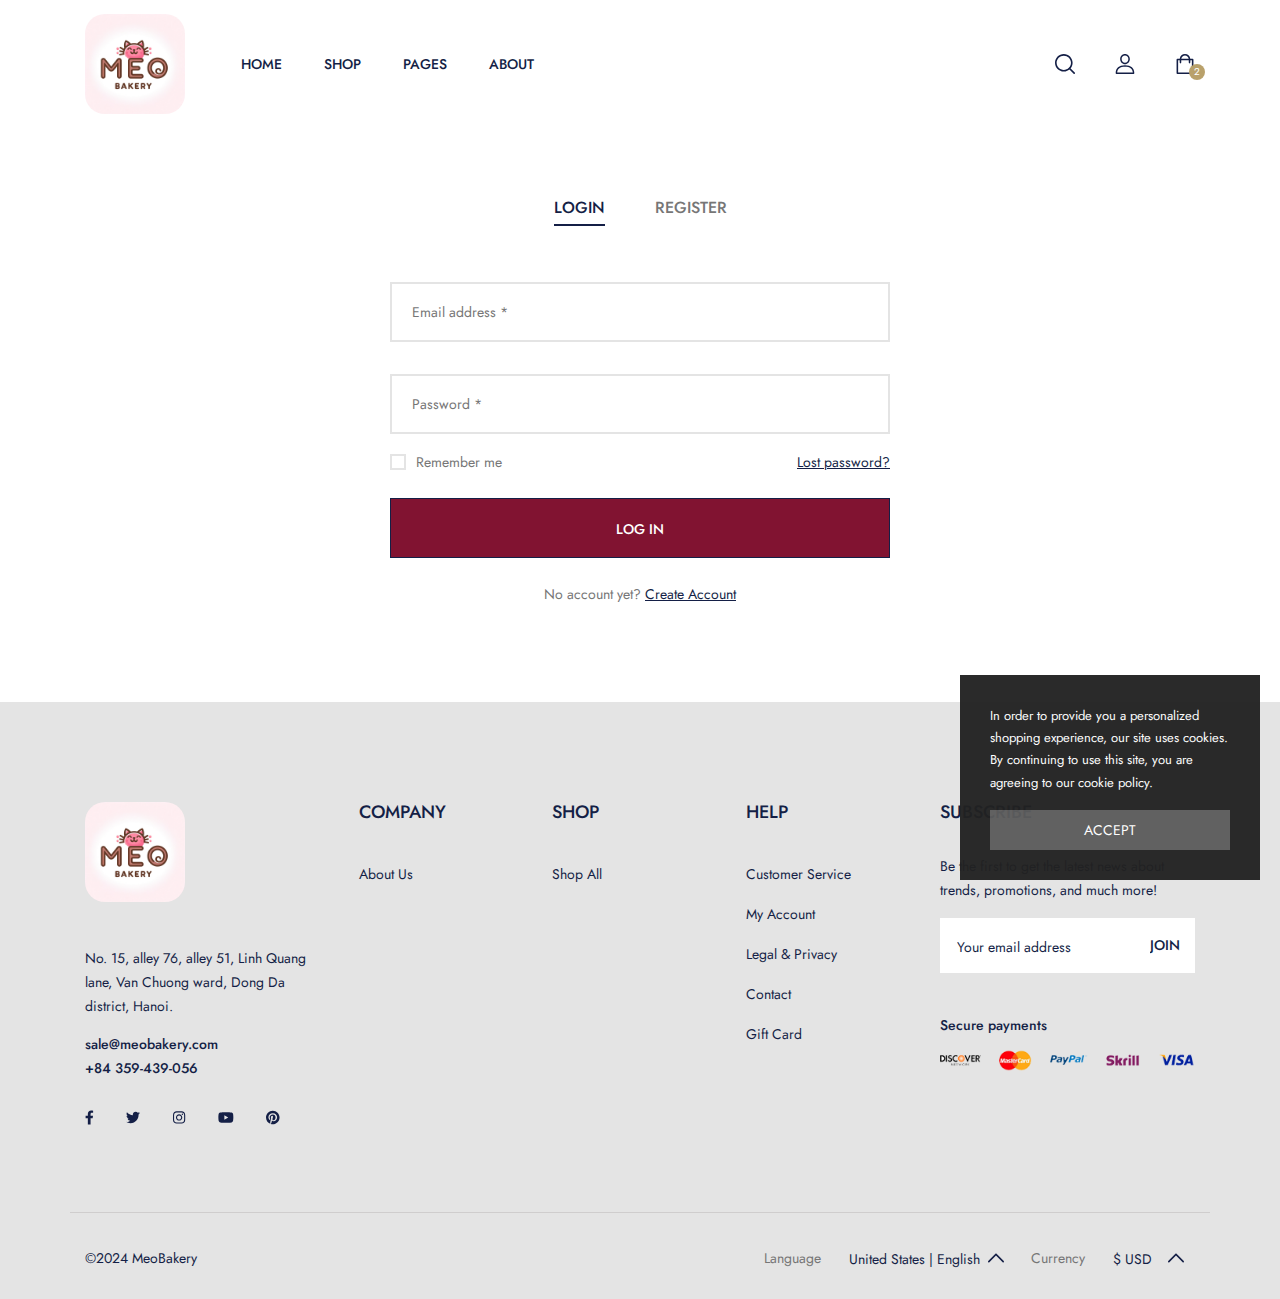
<file: login_register.html>
<!DOCTYPE html>
<html dir="ltr" lang="en-US">

<head>

  <meta http-equiv="content-type" content="text/html; charset=utf-8" />
  <meta name="author" content="flexkit" />

  <link rel="shortcut icon" href="/logoMeowBakery.png" type="image/x-icon">
  <link rel="preconnect" href="https://fonts.gstatic.com/">

  <!------------------ Fonts ------------------>
  <link href="https://fonts.googleapis.com/css2?family=Jost:ital,wght@0,200;0,300;0,400;0,500;0,600;0,700;0,800;0,900;1,200;1,300;1,400;1,500;1,600;1,700;1,800;1,900&amp;display=swap" rel="stylesheet">
  <link href="https://fonts.googleapis.com/css2?family=Allura&amp;display=swap" rel="stylesheet">

  <!--------------- Stylesheets --------------->
  <link rel="stylesheet" href="css/plugins/swiper.min.css" type="text/css" />
  <link rel="stylesheet" href="css/plugins/jquery.fancybox.css" type="text/css" />
  <link rel="stylesheet" href="css/style.css" type="text/css" />

  <meta name="viewport" content="width=device-width, initial-scale=1" />
  <!--[if lt IE 9]>
    <script src="http://css3-mediaqueries-js.googlecode.com/svn/trunk/css3-mediaqueries.js"></script>
  <![endif]-->

  <!------------- Document Title -------------->
  <title>Meo Bakery | Delicous and Well-known Bakery</title>

</head>

<body>
  <svg class="d-none">
    <symbol id="icon_nav" viewBox="0 0 25 18">
      <rect width="25" height="2"/><rect y="8" width="20" height="2"/><rect y="16" width="25" height="2"/>
    </symbol>
    <symbol id="icon_facebook" viewBox="0 0 9 15">
      <path d="M7.62891 8.31543L8.01172 5.7998H5.57812V4.15918C5.57812 3.44824 5.90625 2.79199 7 2.79199H8.12109V0.631836C8.12109 0.631836 7.10938 0.44043 6.15234 0.44043C4.15625 0.44043 2.84375 1.6709 2.84375 3.8584V5.7998H0.601562V8.31543H2.84375V14.4404H5.57812V8.31543H7.62891Z" />
    </symbol>
    <symbol id="icon_twitter" viewBox="0 0 14 13">
      <path d="M12.5508 3.59668C13.0977 3.18652 13.5898 2.69434 13.9727 2.12012C13.4805 2.33887 12.9062 2.50293 12.332 2.55762C12.9336 2.20215 13.3711 1.65527 13.5898 0.97168C13.043 1.2998 12.4141 1.5459 11.7852 1.68262C11.2383 1.1084 10.5 0.780273 9.67969 0.780273C8.09375 0.780273 6.80859 2.06543 6.80859 3.65137C6.80859 3.87012 6.83594 4.08887 6.89062 4.30762C4.51172 4.1709 2.37891 3.02246 0.957031 1.2998C0.710938 1.70996 0.574219 2.20215 0.574219 2.74902C0.574219 3.7334 1.06641 4.6084 1.85938 5.12793C1.39453 5.10059 0.929688 4.99121 0.546875 4.77246V4.7998C0.546875 6.19434 1.53125 7.34277 2.84375 7.61621C2.625 7.6709 2.35156 7.72559 2.10547 7.72559C1.91406 7.72559 1.75 7.69824 1.55859 7.6709C1.91406 8.81934 2.98047 9.63965 4.23828 9.66699C3.25391 10.4326 2.02344 10.8975 0.683594 10.8975C0.4375 10.8975 0.21875 10.8701 0 10.8428C1.25781 11.6631 2.76172 12.1279 4.40234 12.1279C9.67969 12.1279 12.5508 7.78027 12.5508 3.97949C12.5508 3.84277 12.5508 3.7334 12.5508 3.59668Z"/>
    </symbol>
    <symbol id="icon_instagram" viewBox="0 0 14 13">
      <path d="M7.125 3.2959C5.375 3.2959 3.98047 4.71777 3.98047 6.44043C3.98047 8.19043 5.375 9.58496 7.125 9.58496C8.84766 9.58496 10.2695 8.19043 10.2695 6.44043C10.2695 4.71777 8.84766 3.2959 7.125 3.2959ZM7.125 8.49121C6.00391 8.49121 5.07422 7.58887 5.07422 6.44043C5.07422 5.31934 5.97656 4.41699 7.125 4.41699C8.24609 4.41699 9.14844 5.31934 9.14844 6.44043C9.14844 7.58887 8.24609 8.49121 7.125 8.49121ZM11.1172 3.18652C11.1172 2.77637 10.7891 2.44824 10.3789 2.44824C9.96875 2.44824 9.64062 2.77637 9.64062 3.18652C9.64062 3.59668 9.96875 3.9248 10.3789 3.9248C10.7891 3.9248 11.1172 3.59668 11.1172 3.18652ZM13.1953 3.9248C13.1406 2.94043 12.9219 2.06543 12.2109 1.35449C11.5 0.643555 10.625 0.424805 9.64062 0.370117C8.62891 0.31543 5.59375 0.31543 4.58203 0.370117C3.59766 0.424805 2.75 0.643555 2.01172 1.35449C1.30078 2.06543 1.08203 2.94043 1.02734 3.9248C0.972656 4.93652 0.972656 7.97168 1.02734 8.9834C1.08203 9.96777 1.30078 10.8154 2.01172 11.5537C2.75 12.2646 3.59766 12.4834 4.58203 12.5381C5.59375 12.5928 8.62891 12.5928 9.64062 12.5381C10.625 12.4834 11.5 12.2646 12.2109 11.5537C12.9219 10.8154 13.1406 9.96777 13.1953 8.9834C13.25 7.97168 13.25 4.93652 13.1953 3.9248ZM11.8828 10.0498C11.6914 10.5967 11.2539 11.0068 10.7344 11.2256C9.91406 11.5537 8 11.4717 7.125 11.4717C6.22266 11.4717 4.30859 11.5537 3.51562 11.2256C2.96875 11.0068 2.55859 10.5967 2.33984 10.0498C2.01172 9.25684 2.09375 7.34277 2.09375 6.44043C2.09375 5.56543 2.01172 3.65137 2.33984 2.83105C2.55859 2.31152 2.96875 1.90137 3.51562 1.68262C4.30859 1.35449 6.22266 1.43652 7.125 1.43652C8 1.43652 9.91406 1.35449 10.7344 1.68262C11.2539 1.87402 11.6641 2.31152 11.8828 2.83105C12.2109 3.65137 12.1289 5.56543 12.1289 6.44043C12.1289 7.34277 12.2109 9.25684 11.8828 10.0498Z"/>
    </symbol>
    <symbol id="icon_youtube" viewBox="0 0 16 11">
      <path d="M15.0117 1.8584C14.8477 1.20215 14.3281 0.682617 13.6992 0.518555C12.5234 0.19043 7.875 0.19043 7.875 0.19043C7.875 0.19043 3.19922 0.19043 2.02344 0.518555C1.39453 0.682617 0.875 1.20215 0.710938 1.8584C0.382812 3.00684 0.382812 5.46777 0.382812 5.46777C0.382812 5.46777 0.382812 7.90137 0.710938 9.07715C0.875 9.7334 1.39453 10.2256 2.02344 10.3896C3.19922 10.6904 7.875 10.6904 7.875 10.6904C7.875 10.6904 12.5234 10.6904 13.6992 10.3896C14.3281 10.2256 14.8477 9.7334 15.0117 9.07715C15.3398 7.90137 15.3398 5.46777 15.3398 5.46777C15.3398 5.46777 15.3398 3.00684 15.0117 1.8584ZM6.34375 7.68262V3.25293L10.2266 5.46777L6.34375 7.68262Z"/>
    </symbol>
    <symbol id="icon_pinterest" viewBox="0 0 14 15">
      <path d="M13.5625 7.44043C13.5625 3.69434 10.5273 0.65918 6.78125 0.65918C3.03516 0.65918 0 3.69434 0 7.44043C0 10.3389 1.77734 12.7725 4.29297 13.7568C4.23828 13.2373 4.18359 12.417 4.32031 11.8154C4.45703 11.2959 5.11328 8.45215 5.11328 8.45215C5.11328 8.45215 4.92188 8.04199 4.92188 7.44043C4.92188 6.51074 5.46875 5.7998 6.15234 5.7998C6.72656 5.7998 7 6.2373 7 6.75684C7 7.33105 6.61719 8.20605 6.42578 9.02637C6.28906 9.68262 6.78125 10.2295 7.4375 10.2295C8.64062 10.2295 9.57031 8.97168 9.57031 7.13965C9.57031 5.49902 8.39453 4.37793 6.75391 4.37793C4.8125 4.37793 3.69141 5.82715 3.69141 7.30371C3.69141 7.90527 3.91016 8.53418 4.18359 8.8623C4.23828 8.91699 4.23828 8.99902 4.23828 9.05371C4.18359 9.27246 4.04688 9.7373 4.04688 9.81934C4.01953 9.95605 3.9375 9.9834 3.80078 9.92871C2.95312 9.51855 2.43359 8.28809 2.43359 7.27637C2.43359 5.14355 3.99219 3.1748 6.91797 3.1748C9.26953 3.1748 11.1016 4.87012 11.1016 7.1123C11.1016 9.43652 9.625 11.3232 7.57422 11.3232C6.89062 11.3232 6.23438 10.9678 6.01562 10.5303C6.01562 10.5303 5.6875 11.8428 5.60547 12.1436C5.44141 12.7451 5.03125 13.4834 4.75781 13.9209C5.38672 14.1396 6.07031 14.2217 6.78125 14.2217C10.5273 14.2217 13.5625 11.1865 13.5625 7.44043Z"/>
    </symbol>
    <symbol id="icon_search" viewBox="0 0 20 20">
      <g clip-path="url(#clip0_6_7)">
        <path d="M8.80758 0C3.95121 0 0 3.95121 0 8.80758C0 13.6642 3.95121 17.6152 8.80758 17.6152C13.6642 17.6152 17.6152 13.6642 17.6152 8.80758C17.6152 3.95121 13.6642 0 8.80758 0ZM8.80758 15.9892C4.84769 15.9892 1.62602 12.7675 1.62602 8.80762C1.62602 4.84773 4.84769 1.62602 8.80758 1.62602C12.7675 1.62602 15.9891 4.84769 15.9891 8.80758C15.9891 12.7675 12.7675 15.9892 8.80758 15.9892Z" fill="currentColor"/>
        <path d="M19.7618 18.6122L15.1006 13.9509C14.783 13.6333 14.2686 13.6333 13.951 13.9509C13.6334 14.2683 13.6334 14.7832 13.951 15.1005L18.6122 19.7618C18.771 19.9206 18.9789 20 19.187 20C19.3949 20 19.603 19.9206 19.7618 19.7618C20.0795 19.4444 20.0795 18.9295 19.7618 18.6122Z" fill="currentColor"/>
      </g>
      <defs>
        <clipPath id="clip0_6_7">
          <rect width="20" height="20" fill="white"/>
        </clipPath>
      </defs>
    </symbol>
    <symbol id="icon_user" viewBox="0 0 20 20">
      <g clip-path="url(#clip0_6_29)">
        <path d="M10 11.2652C3.99077 11.2652 0.681274 14.108 0.681274 19.2701C0.681274 19.6732 1.00803 20 1.4112 20H18.5888C18.992 20 19.3187 19.6732 19.3187 19.2701C19.3188 14.1083 16.0093 11.2652 10 11.2652ZM2.16768 18.5402C2.45479 14.6805 5.08616 12.7251 10 12.7251C14.9139 12.7251 17.5453 14.6805 17.8326 18.5402H2.16768Z" fill="currentColor"/>
        <path d="M10 0C7.23969 0 5.1582 2.12336 5.1582 4.93895C5.1582 7.83699 7.33023 10.1944 10 10.1944C12.6698 10.1944 14.8419 7.83699 14.8419 4.93918C14.8419 2.12336 12.7604 0 10 0ZM10 8.7348C8.13508 8.7348 6.61805 7.03211 6.61805 4.93918C6.61805 2.92313 8.04043 1.45984 10 1.45984C11.9283 1.45984 13.382 2.95547 13.382 4.93918C13.382 7.03211 11.865 8.7348 10 8.7348Z" fill="currentColor"/>
      </g>
      <defs>
        <clipPath id="clip0_6_29">
          <rect width="20" height="20" fill="white"/>
        </clipPath>
      </defs>
    </symbol>
    <symbol id="icon_cart" viewBox="0 0 20 20">
      <path d="M17.6562 4.6875H15.2755C14.9652 2.05164 12.7179 0 10 0C7.28215 0 5.0348 2.05164 4.72445 4.6875H2.34375C1.91227 4.6875 1.5625 5.03727 1.5625 5.46875V19.2188C1.5625 19.6502 1.91227 20 2.34375 20H17.6562C18.0877 20 18.4375 19.6502 18.4375 19.2188V5.46875C18.4375 5.03727 18.0877 4.6875 17.6562 4.6875ZM10 1.5625C11.8548 1.5625 13.3992 2.91621 13.6976 4.6875H6.30238C6.60082 2.91621 8.14516 1.5625 10 1.5625ZM16.875 18.4375H3.125V6.25H4.6875V8.59375C4.6875 9.02523 5.03727 9.375 5.46875 9.375C5.90023 9.375 6.25 9.02523 6.25 8.59375V6.25H13.75V8.59375C13.75 9.02523 14.0998 9.375 14.5312 9.375C14.9627 9.375 15.3125 9.02523 15.3125 8.59375V6.25H16.875V18.4375Z" fill="currentColor"/>
    </symbol>
    <symbol id="icon_heart" viewBox="0 0 20 20">
      <g clip-path="url(#clip0_6_54)">
        <path d="M18.3932 3.30806C16.218 1.13348 12.6795 1.13348 10.5049 3.30806L9.99983 3.81285L9.49504 3.30806C7.32046 1.13319 3.78163 1.13319 1.60706 3.30806C-0.523361 5.43848 -0.537195 8.81542 1.57498 11.1634C3.50142 13.3041 9.18304 17.929 9.4241 18.1248C9.58775 18.2578 9.78467 18.3226 9.9804 18.3226C9.98688 18.3226 9.99335 18.3226 9.99953 18.3223C10.202 18.3317 10.406 18.2622 10.575 18.1248C10.816 17.929 16.4982 13.3041 18.4253 11.1631C20.5371 8.81542 20.5233 5.43848 18.3932 3.30806ZM17.1125 9.98188C15.6105 11.6505 11.4818 15.0919 9.99953 16.3131C8.51724 15.0922 4.38944 11.6511 2.88773 9.98218C1.41427 8.34448 1.40044 6.01214 2.85564 4.55693C3.59885 3.81402 4.57488 3.44227 5.5509 3.44227C6.52693 3.44227 7.50295 3.81373 8.24616 4.55693L9.3564 5.66718C9.48856 5.79934 9.65516 5.87822 9.82999 5.90589C10.1137 5.96682 10.4216 5.88764 10.6424 5.66747L11.7532 4.55693C13.2399 3.07082 15.6582 3.07111 17.144 4.55693C18.5992 6.01214 18.5854 8.34448 17.1125 9.98188Z" fill="currentColor"/>
      </g>
      <defs>
        <clipPath id="clip0_6_54">
          <rect width="20" height="20" fill="white"/>
        </clipPath>
      </defs>
    </symbol>
    <symbol id="icon_star" viewBox="0 0 9 9">
      <path d="M4.0172 0.313075L2.91869 2.64013L0.460942 3.0145C0.0201949 3.08129 -0.15644 3.64899 0.163185 3.97415L1.94131 5.78447L1.52075 8.34177C1.44505 8.80402 1.91103 9.15026 2.30131 8.93408L4.5 7.72661L6.69869 8.93408C7.08897 9.14851 7.55495 8.80402 7.47925 8.34177L7.05869 5.78447L8.83682 3.97415C9.15644 3.64899 8.97981 3.08129 8.53906 3.0145L6.08131 2.64013L4.9828 0.313075C4.78598 -0.101718 4.2157 -0.10699 4.0172 0.313075Z"/>
    </symbol>
    <symbol id="icon_next_sm" viewBox="0 0 7 11">
      <path d="M6.83968 5.89247C7.05344 5.67871 7.05344 5.32158 6.83968 5.10728L1.90756 0.162495C1.69106 -0.0540023 1.33996 -0.0540023 1.12401 0.162495C0.90751 0.378993 0.90751 0.730642 1.12401 0.94714L5.66434 5.50012L1.12346 10.0526C0.906962 10.2696 0.906962 10.6207 1.12346 10.8377C1.33996 11.0542 1.69106 11.0542 1.90701 10.8377L6.83968 5.89247Z" fill="currentColor"/>
    </symbol>
    <symbol id="icon_prev_sm" viewBox="0 0 7 11">
      <path d="M0.160318 5.10778C-0.0534392 5.32153 -0.0534392 5.67866 0.160318 5.89297L5.09244 10.8377C5.30894 11.0542 5.66004 11.0542 5.87599 10.8377C6.09249 10.6213 6.09249 10.2696 5.87599 10.0531L1.33566 5.50012L5.87654 0.947687C6.09304 0.730642 6.09304 0.379541 5.87654 0.162495C5.66004 -0.0540027 5.30894 -0.0540027 5.09299 0.162495L0.160318 5.10778Z" fill="currentColor"/>
    </symbol>
    <symbol id="icon_next_md" viewBox="0 0 25 25">
      <path d="M19.017 13.3923L7.77464 24.631C7.28133 25.123 6.48209 25.123 5.98753 24.631C5.49423 24.1389 5.49423 23.3397 5.98753 22.8476L16.3382 12.5007L5.98878 2.15376C5.49547 1.66169 5.49547 0.862455 5.98878 0.369148C6.48209 -0.122915 7.28257 -0.122915 7.77588 0.369148L19.0183 11.6078C19.5041 12.0948 19.5041 12.9066 19.017 13.3923Z" fill="currentColor"/>
    </symbol>
    <symbol id="icon_prev_md" viewBox="0 0 25 25">
      <path d="M5.98293 11.6078L17.2253 0.369152C17.7186 -0.12291 18.5179 -0.12291 19.0124 0.369152C19.5057 0.861216 19.5057 1.66045 19.0124 2.15252L8.66176 12.4994L19.0112 22.8463C19.5045 23.3384 19.5045 24.1376 19.0112 24.631C18.5179 25.123 17.7174 25.123 17.2241 24.631L5.98168 13.3924C5.49595 12.9054 5.49595 12.0936 5.98293 11.6078Z" fill="currentColor"/>
    </symbol>
    <symbol id="icon_shield" viewBox="0 0 52 52">
      <g clip-path="url(#clip0_23_87)">
        <path d="M48.0886 14.1089L48.0871 14.0684C48.0644 13.569 48.0494 13.0405 48.0402 12.4526C47.9978 9.58543 45.7186 7.21379 42.851 7.05352C36.8724 6.71987 32.2473 4.77035 28.2955 0.918523L28.2618 0.886388C26.9728 -0.295463 25.0285 -0.295463 23.7391 0.886388L23.7054 0.918523C19.7536 4.77035 15.1285 6.71987 9.14984 7.05391C6.28269 7.21379 4.00309 9.58543 3.96064 12.453C3.95192 13.037 3.93644 13.5654 3.91383 14.0684L3.91145 14.1625C3.79521 20.259 3.6508 27.8464 6.18906 34.7332C7.58475 38.5203 9.69851 41.8124 12.4712 44.5185C15.6292 47.6002 19.7655 50.0469 24.765 51.7901C24.9277 51.8468 25.0967 51.8928 25.2689 51.9274C25.5117 51.9758 25.7561 52 26.0004 52C26.2448 52 26.4896 51.9758 26.732 51.9274C26.9042 51.8928 27.0744 51.8464 27.2378 51.7893C32.2314 50.0429 36.3634 47.5951 39.5185 44.5137C42.2901 41.8068 44.4038 38.514 45.8007 34.726C48.3485 27.8186 48.2045 20.2169 48.0886 14.1089ZM42.9379 33.6704C40.2608 40.9289 34.7959 45.9138 26.2309 48.909C26.2004 48.9194 26.1679 48.9285 26.1341 48.9352C26.0457 48.9527 25.9556 48.9527 25.866 48.9348C25.8326 48.9281 25.8001 48.9194 25.7699 48.909C17.1959 45.9193 11.7274 40.9372 9.05224 33.6783C6.71274 27.3303 6.84525 20.3653 6.96228 14.2208L6.96308 14.1867C6.98688 13.6586 7.00275 13.1056 7.01148 12.4978C7.03052 11.2247 8.04456 10.1714 9.32004 10.1004C12.7033 9.91154 15.6756 9.25773 18.4067 8.10167C21.1342 6.94719 23.5566 5.31982 25.8116 3.12671C25.9263 3.02991 26.075 3.02951 26.1893 3.12671C28.4447 5.31982 30.8671 6.94719 33.5942 8.10167C36.3253 9.25773 39.2976 9.91154 42.6812 10.1004C43.9567 10.1714 44.9708 11.2247 44.9894 12.4982C44.9985 13.1092 45.0144 13.6622 45.0382 14.1867C45.1548 20.3383 45.2842 27.3088 42.9379 33.6704Z" fill="currentColor"/>
        <path d="M25.9997 13.042C18.8538 13.042 13.0405 18.8557 13.0405 26.0011C13.0405 33.147 18.8538 38.9607 25.9997 38.9607C33.1451 38.9607 38.9588 33.147 38.9588 26.0011C38.9588 18.8557 33.1451 13.042 25.9997 13.042ZM25.9997 35.909C20.5363 35.909 16.0918 31.4645 16.0918 26.0011C16.0918 20.5378 20.5363 16.0932 25.9997 16.0932C31.4626 16.0932 35.9072 20.5378 35.9072 26.0011C35.9072 31.4645 31.4626 35.909 25.9997 35.909Z" fill="currentColor"/>
        <path d="M29.7242 21.9775L23.7051 27.9966L22.0713 26.3629C21.4755 25.767 20.5094 25.767 19.9135 26.3629C19.318 26.9588 19.318 27.9248 19.9135 28.5203L22.6264 31.2332C22.9243 31.5311 23.3147 31.6799 23.7051 31.6799C24.0954 31.6799 24.4858 31.5311 24.7838 31.2332L31.882 24.1349C32.4775 23.539 32.4775 22.573 31.882 21.9775C31.2862 21.3812 30.3201 21.3812 29.7242 21.9775Z" fill="currentColor"/>
      </g>
      <defs>
        <clipPath id="clip0_23_87">
          <rect width="52" height="52" fill="white"/>
        </clipPath>
      </defs>
    </symbol>
    <symbol id="icon_headphone" viewBox="0 0 53 52">
      <path d="M53 28.4375C53 24.2062 49.9411 20.7319 46.0792 20.4368C45.6211 18.9222 44.3835 17.7338 42.824 17.3216C41.7841 8.93425 34.8423 2.53906 26.5 2.53906C18.1577 2.53906 11.2159 8.93425 10.1761 17.3216C8.61664 17.7338 7.3789 18.9221 6.92095 20.4368C6.7868 20.4471 6.65367 20.4612 6.52159 20.4791V10.5625C6.52159 9.72116 5.82638 9.03906 4.96885 9.03906C4.11133 9.03906 3.41612 9.72116 3.41612 10.5625V21.6984C1.36268 23.1288 0 25.6143 0 28.4375C0 32.6688 3.05889 36.1432 6.92085 36.4382C7.37746 37.948 8.60867 39.1334 10.1612 39.5492C10.8227 43.3268 14.1828 46.2109 18.2188 46.2109H18.5778C19.2275 48.098 21.0477 49.4609 23.1875 49.4609H29.8125C32.4952 49.4609 34.6777 47.3196 34.6777 44.6875C34.6777 42.0554 32.4952 39.9141 29.8125 39.9141H23.1875C21.0477 39.9141 19.2275 41.277 18.5778 43.1641H18.2188C15.8707 43.1641 13.8908 41.5903 13.3156 39.4615C15.1425 38.8432 16.459 37.1404 16.459 35.1406V21.7344C16.459 19.7276 15.1334 18.02 13.2966 17.4072C14.2665 10.6781 19.8332 5.58594 26.5 5.58594C33.1668 5.58594 38.7335 10.6781 39.7034 17.4072C37.8666 18.02 36.541 19.7276 36.541 21.7344V35.1406C36.541 37.6607 38.6307 39.7109 41.1992 39.7109H41.6133C43.7224 39.7109 45.5076 38.3281 46.0792 36.4382C49.9411 36.1432 53 32.6688 53 28.4375ZM23.1875 42.9609H29.8125C30.7829 42.9609 31.5723 43.7355 31.5723 44.6875C31.5723 45.6395 30.7829 46.4141 29.8125 46.4141H23.1875C22.2171 46.4141 21.4277 45.6395 21.4277 44.6875C21.4277 43.7355 22.2171 42.9609 23.1875 42.9609ZM3.10547 28.4375C3.10547 26.0216 4.7022 23.9415 6.72852 23.5334V33.3415C4.7022 32.9335 3.10547 30.8534 3.10547 28.4375ZM13.3535 35.1406C13.3535 35.9806 12.657 36.6641 11.8008 36.6641H11.3867C10.5305 36.6641 9.83398 35.9806 9.83398 35.1406C9.83398 30.252 9.83398 26.2535 9.83398 21.7344C9.83398 20.8944 10.5305 20.2109 11.3867 20.2109H11.8008C12.657 20.2109 13.3535 20.8944 13.3535 21.7344V35.1406ZM43.166 35.1406C43.166 35.9806 42.4695 36.6641 41.6133 36.6641H41.1992C40.343 36.6641 39.6465 35.9806 39.6465 35.1406V21.7344C39.6465 20.8944 40.343 20.2109 41.1992 20.2109H41.6133C42.4695 20.2109 43.166 20.8944 43.166 21.7344V35.1406ZM46.2715 33.3416V23.5335C48.2978 23.9416 49.8945 26.0217 49.8945 28.4376C49.8945 30.8535 48.2978 32.9335 46.2715 33.3416Z" fill="currentColor"/>
    </symbol>
    <symbol id="icon_shipping" viewBox="0 0 52 52">
      <path d="M47.125 43.875H43.875V21.125C43.875 20.2276 43.1475 19.5 42.25 19.5H33.3125H25.1875H17.875V7.3125C17.875 5.36027 17.1146 3.52402 15.7328 2.14104C14.3509 0.760398 12.5146 0 10.5625 0C6.53037 0 3.25 3.28037 3.25 7.3125C3.25 8.20991 3.97749 8.9375 4.875 8.9375C5.77251 8.9375 6.5 8.20991 6.5 7.3125C6.5 5.07244 8.32244 3.25 10.5625 3.25C11.6472 3.25 12.6676 3.6727 13.4347 4.43909C14.2023 5.20731 14.625 6.22781 14.625 7.3125V21.125V39.2057C11.8246 39.9291 9.75 42.4768 9.75 45.5C9.75 49.0841 12.6659 52 16.25 52C19.2732 52 21.8209 49.9254 22.5443 47.125H42.25H47.125C48.0225 47.125 48.75 46.3974 48.75 45.5C48.75 44.6026 48.0225 43.875 47.125 43.875ZM31.6875 22.75V26H26.8125V22.75H31.6875ZM16.25 48.75C14.4579 48.75 13 47.2921 13 45.5C13 43.7079 14.4579 42.25 16.25 42.25C18.0421 42.25 19.5 43.7079 19.5 45.5C19.5 47.2921 18.0421 48.75 16.25 48.75ZM22.5443 43.875C21.9552 41.5942 20.1558 39.7948 17.875 39.2057V22.75H23.5625V27.625C23.5625 28.5224 24.29 29.25 25.1875 29.25H33.3125C34.21 29.25 34.9375 28.5224 34.9375 27.625V22.75H40.625V43.875H22.5443Z" fill="currentColor"/>
    </symbol>
    <symbol id="icon_home" viewBox="0 0 18 18">
      <g clip-path="url(#clip0_171_682)">
        <path d="M17.6977 8.0467L16.1771 6.66115V2.06683C16.1771 1.77451 15.9401 1.53748 15.6477 1.53748H11.9874C11.6951 1.53748 11.4581 1.77447 11.4581 2.06683V2.36123L9.62165 0.687897C9.26717 0.364846 8.73262 0.364881 8.37828 0.687862L0.302275 8.04673C0.0183538 8.30548 -0.0754781 8.70415 0.0632483 9.06236C0.20201 9.42057 0.539861 9.652 0.924012 9.652H2.21386V17.025C2.21386 17.3173 2.45085 17.5544 2.7432 17.5544H7.16983C7.46215 17.5544 7.69917 17.3174 7.69917 17.025V12.5483H10.3008V17.025C10.3008 17.3174 10.5378 17.5544 10.8301 17.5544H15.2566C15.5489 17.5544 15.7859 17.3174 15.7859 17.025V9.65204H17.076C17.4601 9.65204 17.798 9.42057 17.9368 9.0624C18.0755 8.70415 17.9817 8.30548 17.6977 8.0467ZM15.2566 8.59334C14.9642 8.59334 14.7272 8.83033 14.7272 9.12269V16.4957H11.3595V12.019C11.3595 11.7267 11.1225 11.4897 10.8301 11.4897H7.16983C6.8775 11.4897 6.64048 11.7266 6.64048 12.019V16.4957H3.27252V9.12269C3.27252 8.83037 3.03553 8.59334 2.74317 8.59334H1.27424L9.00002 1.55365L11.631 3.95099C11.7859 4.09218 12.0096 4.12857 12.2013 4.04395C12.3931 3.95922 12.5168 3.76931 12.5168 3.55971V2.59618H15.1184V6.89494C15.1184 7.0439 15.1811 7.1859 15.2913 7.28623L16.7257 8.59334H15.2566Z" fill="currentColor"/>
      </g>
      <defs>
        <clipPath id="clip0_171_682">
          <rect width="18" height="18" fill="white"/>
        </clipPath>
      </defs>
    </symbol>
    <symbol id="icon_hanger" viewBox="0 0 18 18">
      <g clip-path="url(#clip0_171_678)">
        <path d="M16.8037 12.0285L11.9362 9.10027C11.2525 8.68897 10.492 8.42791 9.70506 8.32972V7.59625C9.70506 7.18302 9.94168 6.79836 10.3225 6.59223C11.2687 6.08013 11.8258 5.09383 11.7763 4.01814C11.7108 2.59335 10.5588 1.43964 9.13226 1.37414C7.53307 1.30122 6.2246 2.5744 6.2246 4.14846C6.2246 4.53683 6.53949 4.85159 6.92772 4.85159C7.31609 4.85159 7.63085 4.53683 7.63085 4.14846C7.63085 3.37008 8.2778 2.74249 9.06758 2.77888C9.76659 2.81101 10.3394 3.38381 10.3715 4.08282C10.3961 4.61483 10.1208 5.10249 9.65302 5.35558C8.81778 5.80767 8.29881 6.66625 8.29881 7.59625V8.32931C7.51521 8.42654 6.75743 8.6854 6.07559 9.09341L1.20123 12.0104H1.2011C0.461305 12.4532 0.000978114 13.2638 1.68088e-05 14.1261C-0.00149381 15.4906 1.1014 16.5962 2.46604 16.5979L15.5281 16.6131H15.5311C16.8911 16.6131 17.9984 15.5074 18 14.147C18.001 13.2848 17.5426 12.4729 16.8037 12.0285ZM15.5311 15.2069C15.5307 15.2069 15.5302 15.2069 15.5299 15.2069L2.46782 15.1916C1.8817 15.191 1.40558 14.7137 1.40627 14.1278C1.40668 13.7566 1.60484 13.4076 1.92331 13.217H1.92317L6.79767 10.3001C8.15613 9.48713 9.85324 9.48837 11.2113 10.3052L16.0789 13.2335C16.3968 13.4248 16.5942 13.7743 16.5938 14.1453C16.5931 14.7309 16.1165 15.2069 15.5311 15.2069Z" fill="currentColor"/>
      </g>
      <defs>
        <clipPath id="clip0_171_678">
          <rect width="18" height="18" fill="white"/>
        </clipPath>
      </defs>
    </symbol>
    <symbol id="icon_sharing" viewBox="0 0 16 19">
      <path d="M12.8 11.8044C11.9413 11.8044 11.1606 12.1445 10.5853 12.6969L7.16295 10.5766C7.35822 10.1241 7.46667 9.6256 7.46667 9.10222C7.46667 8.57885 7.35822 8.08039 7.16292 7.62788L10.5853 5.50759C11.1606 6.05995 11.9413 6.4 12.8 6.4C14.5645 6.4 16 4.96448 16 3.2C16 1.43552 14.5645 0 12.8 0C11.0355 0 9.6 1.43552 9.6 3.2C9.6 3.72092 9.72519 4.21316 9.94695 4.64825L6.60469 6.71893C5.91932 5.89461 4.88661 5.36889 3.73333 5.36889C1.67477 5.36889 0 7.04366 0 9.10222C0 11.1608 1.67477 12.8356 3.73333 12.8356C4.88661 12.8356 5.91932 12.3098 6.60469 11.4855L9.94695 13.5562C9.72519 13.9913 9.6 14.4835 9.6 15.0044C9.6 16.7689 11.0355 18.2044 12.8 18.2044C14.5645 18.2044 16 16.7689 16 15.0044C16 13.24 14.5645 11.8044 12.8 11.8044ZM12.8 1.06667C13.9763 1.06667 14.9333 2.02368 14.9333 3.2C14.9333 4.37632 13.9763 5.33333 12.8 5.33333C11.6237 5.33333 10.6667 4.37632 10.6667 3.2C10.6667 2.02368 11.6237 1.06667 12.8 1.06667ZM3.73333 11.7689C2.26293 11.7689 1.06667 10.5726 1.06667 9.10222C1.06667 7.63182 2.26293 6.43556 3.73333 6.43556C5.20373 6.43556 6.4 7.63182 6.4 9.10222C6.4 10.5726 5.20373 11.7689 3.73333 11.7689ZM12.8 17.1378C11.6237 17.1378 10.6667 16.1808 10.6667 15.0044C10.6667 13.8281 11.6237 12.8711 12.8 12.8711C13.9763 12.8711 14.9333 13.8281 14.9333 15.0044C14.9333 16.1808 13.9763 17.1378 12.8 17.1378Z" fill="currentColor"/>
    </symbol>
    <symbol id="icon_close" viewBox="0 0 12 12">
      <path d="M0.311322 10.6261L10.9374 0L12 1.06261L1.37393 11.6887L0.311322 10.6261Z" fill="currentColor"/>
      <path d="M1.06261 0.106781L11.6887 10.7329L10.6261 11.7955L0 1.16939L1.06261 0.106781Z" fill="currentColor"/>
    </symbol>
    <symbol id="icon_view" viewBox="0 0 18 18">
      <path d="M17.6785 8.58827C17.5212 8.38709 13.7733 3.6604 9.00022 3.6604C4.22675 3.6604 0.478773 8.38709 0.321484 8.58827L0 8.99976L0.321484 9.41125C0.478773 9.61243 4.22675 14.3393 9.00022 14.3393C13.7733 14.3393 17.5212 9.61243 17.6785 9.41125L18 8.99976L17.6785 8.58827ZM9.00022 13.0028C5.64324 13.0028 2.71312 10.0963 1.72773 8.99998C2.71357 7.90341 5.64346 4.99736 9.00022 4.99736C12.3568 4.99736 15.2869 7.90364 16.2725 8.99998C15.2864 10.0965 12.3565 13.0028 9.00022 13.0028Z" fill="currentColor"/>
      <path d="M9.00007 5.34314C6.98339 5.34314 5.34277 6.98353 5.34277 8.99999C5.34277 11.0169 6.98339 12.6575 9.00007 12.6575C11.0168 12.6575 12.6574 11.0169 12.6574 8.99999C12.6574 6.98353 11.0168 5.34314 9.00007 5.34314ZM9.00007 11.3206C7.72038 11.3206 6.67951 10.2795 6.67951 8.99977C6.67951 7.72052 7.72038 6.67965 9.00007 6.67965C10.2796 6.67965 11.3206 7.72052 11.3206 8.99977C11.3206 10.2795 10.2796 11.3206 9.00007 11.3206Z" fill="currentColor"/>
    </symbol>
    <symbol id="icon_gift" viewBox="0 0 45 45">
      <g clip-path="url(#clip0_103_552)">
        <path d="M42.3288 13.1443L40.0744 6.95021C39.3286 4.90095 37.0545 3.84037 35.0053 4.58648L30.8603 6.09521C30.867 6.05469 30.8739 6.01417 30.8797 5.9733C31.1516 4.06194 30.3512 2.21668 28.7391 1.03736C27.2149 -0.0777035 25.2643 -0.309207 23.5216 0.417824C21.7787 1.14494 20.5711 2.69393 20.2922 4.55501L19.7 8.37447L16.6377 5.66753C15.2227 4.41676 13.302 4.00613 11.4996 4.56969C7.53123 5.80983 6.44534 10.8941 9.52248 13.6558C9.57777 13.7054 9.63419 13.7532 9.69115 13.8003L5.27359 15.4082C3.21985 16.1557 2.16217 18.423 2.90995 20.4772L5.16443 26.6713L7.97183 25.6558V41.0451C7.97183 43.2258 9.72841 45.0001 11.9092 45.0001C12.2951 45.0001 37.4585 45.0001 38.2757 45.0001C40.4565 45.0001 42.2307 43.2259 42.2307 41.0451V21.0944C41.3836 21.0944 20.4865 21.0944 20.4865 21.0944L42.3288 13.1443ZM35.9071 7.06411C36.59 6.81556 37.3482 7.16897 37.5967 7.85205L38.9495 11.5685L26.5613 16.0775L24.7578 11.1222L35.9071 7.06411ZM22.8987 4.95228C23.0405 4.00534 23.6529 3.21995 24.5366 2.85125C25.4121 2.48598 26.4021 2.5947 27.1823 3.16537C28.9536 4.46123 28.5289 6.94353 26.5088 7.67908C26.1701 7.80231 23.9626 8.60589 23.8559 8.64465L22.2347 9.23466L22.8987 4.95228ZM22.28 12.024L24.0835 16.9791C23.217 17.2946 22.4724 17.5655 21.6059 17.881L19.8023 12.9257L22.28 12.024ZM12.2859 7.08609C13.1885 6.80413 14.1647 7.00048 14.8914 7.64278L18.3086 10.6636C17.3172 11.0245 14.9729 11.8777 14.0221 12.2236C13.065 12.5718 12.0413 12.3736 11.2835 11.6933C9.69774 10.2702 10.3022 7.70607 12.2859 7.08609ZM6.74013 23.2918L5.38741 19.5753C5.13815 18.8909 5.4905 18.1348 6.17535 17.8855L17.3247 13.8275L19.1282 18.7827L6.74013 23.2918ZM29.0473 23.7311H39.6115V41.0451C39.6115 41.772 39.0025 42.3634 38.2756 42.3634H29.0473V23.7311ZM23.774 23.7311H26.4282V42.3634H23.774V23.7311ZM21.1549 23.7311V42.3634H11.9091C11.1821 42.3634 10.5907 41.7719 10.5907 41.045V24.6961L13.242 23.7311H21.1549Z" fill="currentColor"/>
      </g>
      <defs>
        <clipPath id="clip0_103_552">
          <rect width="45" height="45" fill="white"/>
        </clipPath>
      </defs>
    </symbol>
    <symbol id="icon_degree" viewBox="0 0 40 30">
      <path d="M25.1785 26.2222C24.5971 26.2222 24.0926 25.7901 24.0173 25.1984C23.9358 24.5563 24.3899 23.9697 25.0317 23.8879C28.7347 23.4161 32.0507 22.4127 34.3688 21.062C36.4889 19.8269 37.6562 18.3749 37.6562 16.9736C37.6562 15.4291 36.2902 14.1653 35.144 13.3767C34.6109 13.0099 34.476 12.2806 34.8428 11.7471C35.2096 11.214 35.9393 11.0791 36.4724 11.4459C38.7802 13.0334 40 14.9447 40 16.9739C40 19.2767 38.461 21.3907 35.549 23.0871C32.9278 24.6142 29.3936 25.6952 25.328 26.2131C25.2776 26.2192 25.2276 26.2222 25.1785 26.2222Z" fill="currentColor"/>
      <path d="M19.7144 24.5435L16.5894 21.4185C16.1316 20.9607 15.3897 20.9607 14.932 21.4185C14.4745 21.8759 14.4745 22.6181 14.932 23.0756L15.8451 23.9887C12.3441 23.627 9.16353 22.8119 6.70076 21.6275C3.93189 20.296 2.34375 18.5996 2.34375 16.9736C2.34375 15.5945 3.48084 14.1611 5.54536 12.9373C6.1023 12.6074 6.28602 11.8884 5.95613 11.3318C5.62592 10.7749 4.90693 10.5911 4.35029 10.921C0.754701 13.0524 0 15.3888 0 16.9736C0 19.5737 2.01905 21.9767 5.68513 23.74C8.53059 25.1081 12.2113 26.0245 16.2213 26.3791L14.932 27.6685C14.4745 28.126 14.4745 28.8681 14.932 29.3259C15.1609 29.5545 15.4608 29.6689 15.7608 29.6689C16.0605 29.6689 16.3605 29.5545 16.5894 29.3259L19.7144 26.2009C20.1718 25.7431 20.1718 25.0009 19.7144 24.5435Z" fill="currentColor"/>
      <path d="M12.2756 14.6268V14.3448C12.2756 13.3502 11.6668 13.1574 10.8504 13.1574C10.3456 13.1574 10.1824 12.7121 10.1824 12.2669C10.1824 11.8213 10.3456 11.3761 10.8504 11.3761C11.4144 11.3761 12.0082 11.3019 12.0082 10.0995C12.0082 9.23861 11.5184 9.03078 10.9096 9.03078C10.1824 9.03078 9.81128 9.209 9.81128 9.78792C9.81128 10.2924 9.5885 10.6339 8.7276 10.6339C7.65887 10.6339 7.52551 10.4111 7.52551 9.69851C7.52551 8.54097 8.35651 7.04164 10.9096 7.04164C12.795 7.04164 14.2199 7.72432 14.2199 9.72841C14.2199 10.8118 13.8192 11.8213 13.077 12.1628C13.9528 12.4893 14.591 13.1424 14.591 14.3448V14.6268C14.591 17.0612 12.9137 17.9816 10.8355 17.9816C8.28235 17.9816 7.30273 16.4231 7.30273 15.1761C7.30273 14.5081 7.58472 14.3299 8.40106 14.3299C9.35108 14.3299 9.5885 14.5377 9.5885 15.102C9.5885 15.7996 10.2419 15.9629 10.9096 15.9629C11.9191 15.9629 12.2756 15.5918 12.2756 14.6268Z" fill="currentColor"/>
      <path d="M23.5991 14.3448V14.4785C23.5991 17.0316 22.0106 17.9816 19.9623 17.9816C17.9139 17.9816 16.3105 17.0316 16.3105 14.4785V10.5448C16.3105 7.99165 17.9582 7.04164 20.096 7.04164C22.6045 7.04164 23.5991 8.60018 23.5991 9.83217C23.5991 10.5448 23.2576 10.7672 22.5154 10.7672C21.8773 10.7672 21.313 10.604 21.313 9.92128C21.313 9.35732 20.7194 9.06038 20.0218 9.06038C19.1459 9.06038 18.6262 9.52059 18.6262 10.5448V11.8805C19.1014 11.3611 19.7694 11.2274 20.482 11.2274C22.1739 11.2274 23.5991 11.9696 23.5991 14.3448ZM18.6262 14.6418C18.6262 15.6659 19.131 16.1112 19.9623 16.1112C20.7936 16.1112 21.2834 15.6659 21.2834 14.6418V14.5081C21.2834 13.4244 20.7936 13.0088 19.9473 13.0088C19.1459 13.0088 18.6262 13.3948 18.6262 14.3744V14.6418Z" fill="currentColor"/>
      <path d="M25.3926 14.4785V10.5448C25.3926 7.99165 26.9807 7.04164 29.0294 7.04164C31.0777 7.04164 32.6808 7.99165 32.6808 10.5448V14.4785C32.6808 17.0316 31.0777 17.9816 29.0294 17.9816C26.9807 17.9816 25.3926 17.0316 25.3926 14.4785ZM30.3651 10.5448C30.3651 9.52059 29.8607 9.06038 29.0294 9.06038C28.1981 9.06038 27.7083 9.52059 27.7083 10.5448V14.4785C27.7083 15.5027 28.1981 15.9629 29.0294 15.9629C29.8607 15.9629 30.3651 15.5027 30.3651 14.4785V10.5448Z" fill="currentColor"/>
      <path d="M35.5 7.03126C33.5612 7.03126 31.9844 5.45411 31.9844 3.51563C31.9844 1.57715 33.5612 0 35.5 0C37.4385 0 39.0156 1.57715 39.0156 3.51563C39.0156 5.45411 37.4385 7.03126 35.5 7.03126ZM35.5 2.34375C34.8536 2.34375 34.3281 2.86957 34.3281 3.51563C34.3281 4.16199 34.8536 4.68751 35.5 4.68751C36.1461 4.68751 36.6719 4.16199 36.6719 3.51563C36.6719 2.86957 36.1461 2.34375 35.5 2.34375Z" fill="currentColor"/>
    </symbol>
    <symbol id="icon_play" viewBox="0 0 16 20">
      <path d="M15.4465 9.04281C15.4206 8.99101 15.3947 8.9651 15.3688 8.9392C15.317 8.86149 15.2652 8.80968 15.1875 8.73197C15.1098 8.65426 15.0062 8.57655 14.9285 8.52474L8.99656 4.43198L3.03874 0.313318C2.65019 0.0283787 2.15802 -0.0493319 1.71766 0.0283788C1.2773 0.106089 0.862847 0.365125 0.603811 0.753678C0.500197 0.909099 0.422487 1.06452 0.370679 1.21994C0.318872 1.34946 0.292969 1.47898 0.292969 1.6344C0.292969 1.6603 0.292969 1.71211 0.292969 1.73801V10.0012V18.2386C0.292969 18.7307 0.500197 19.1711 0.81104 19.4819C1.09598 19.7928 1.53634 20 2.02851 20C2.23573 20 2.44296 19.9741 2.62429 19.8964C2.80561 19.8446 2.96103 19.741 3.11646 19.6115L8.99656 15.5446L14.9026 11.4518C14.9285 11.4259 14.9803 11.4 15.0062 11.3741C15.3688 11.0892 15.602 10.7006 15.6797 10.2862C15.7574 9.87173 15.6797 9.40546 15.4465 9.04281ZM14.1514 10.3639L8.19355 14.4826L2.33935 18.5235C2.31345 18.5235 2.28754 18.5494 2.28754 18.5494C2.26164 18.5753 2.20983 18.6012 2.15802 18.6271C2.10622 18.653 2.08031 18.653 2.02851 18.653C1.92489 18.653 1.82128 18.6012 1.74357 18.5494C1.66586 18.4717 1.63995 18.3681 1.63995 18.2645V10.0012H1.61405V1.84163C1.61405 1.81572 1.61405 1.78982 1.61405 1.76392V1.73801C1.61405 1.71211 1.61405 1.68621 1.63995 1.6603C1.63995 1.6344 1.66586 1.6085 1.66586 1.58259C1.69176 1.55669 1.69176 1.55669 1.69176 1.53078C1.74357 1.45307 1.84718 1.40127 1.92489 1.40127C2.02851 1.37536 2.10622 1.40127 2.20983 1.45307C2.23573 1.47898 2.26164 1.47898 2.28754 1.50488L8.19355 5.59764L14.1255 9.6904C14.1514 9.71631 14.1773 9.71631 14.1773 9.74221C14.2032 9.76811 14.2032 9.79402 14.2291 9.79402C14.2809 9.89763 14.3068 10.0012 14.3068 10.1049C14.2809 10.2085 14.2291 10.3121 14.1514 10.3639Z" fill="currentColor"/>
    </symbol>
    <symbol id="icon_pause" viewBox="0 0 14 22">
      <path d="M1 20.7391V1.26087C1 1.1168 1.1168 1 1.26087 1C1.40494 1 1.52174 1.1168 1.52174 1.26087V20.7391C1.52174 20.8832 1.40494 21 1.26087 21C1.1168 21 1 20.8832 1 20.7391Z" stroke="currentColor"/>
      <path d="M12.4785 20.7391V1.26087C12.4785 1.1168 12.5953 1 12.7394 1C12.8835 1 13.0003 1.1168 13.0003 1.26087V20.7391C13.0003 20.8832 12.8835 21 12.7394 21C12.5953 21 12.4785 20.8832 12.4785 20.7391Z" stroke="currentColor"/>
    </symbol>
    <symbol id="icon_zoom" viewBox="0 0 16 16">
      <path d="M11.0769 0V1.23077H12.6769C13.2374 1.23215 13.7909 1.10588 14.2954 0.861538L14.3692 0.824615L0.830769 14.3631V14.3262C1.08665 13.8223 1.2235 13.2665 1.23077 12.7015V11.0769H0V16H4.92308V14.7692H3.29846C2.75388 14.7685 2.21592 14.8883 1.72308 15.12L1.65538 15.1508L15.1938 1.61231V1.67385C14.9257 2.183 14.7803 2.74777 14.7692 3.32308V4.92308H16V0H11.0769Z" fill="currentColor"/>
      <path d="M7.13846 6.33231L1.66154 0.855385H1.69846C2.19308 1.09735 2.73554 1.22558 3.28615 1.23077H4.92308V0H0V4.92308H1.23077V3.28615C1.23065 2.74827 1.11308 2.21692 0.886154 1.72923L0.855385 1.66154L6.33231 7.13846L7.13846 6.33231Z" fill="currentColor"/>
      <path d="M14.7692 11.0769V12.72C14.7693 13.2579 14.8869 13.7893 15.1138 14.2769L15.1384 14.3262L9.66767 8.85541L8.86151 9.66156L14.3323 15.1323H14.283C13.7949 14.8982 13.2613 14.7742 12.72 14.7693H11.0769V16H16V11.0769H14.7692Z" fill="currentColor"/>
    </symbol>
  </svg>
  <!-------------- Mobile Header -------------->
  <div class="header-mobile header_sticky">
    <div class="container d-flex align-items-center h-100">
      <a class="mobile-nav-activator d-block position-relative" href="#">
        <svg class="nav-icon" width="25" height="18" viewBox="0 0 25 18" xmlns="http://www.w3.org/2000/svg"><use href="#icon_nav" /></svg>
        <button class="btn-close-lg position-absolute top-0 start-0 w-100"></button>
      </a>

      <div class="logo">
        <a href="index.html">
          <img src="/logoMeowBakery.png" alt="MeoBakery" class="logo__image d-block" />
        </a>
      </div><!-- /.logo -->

      <a href="#" class="header-tools__item header-tools__cart js-open-aside" data-aside="cartDrawer">
        <svg class="d-block" width="20" height="20" viewBox="0 0 20 20" fill="none" xmlns="http://www.w3.org/2000/svg"><use href="#icon_cart" /></svg>
        <span class="cart-amount d-block position-absolute js-cart-items-count">2</span>
      </a>
    </div><!-- /.container -->

    <nav class="header-mobile__navigation navigation d-flex flex-column w-100 position-absolute top-100 bg-body overflow-auto">
      <div class="container">
        <form action="#" method="GET" class="search-field position-relative mt-4 mb-3">
          <div class="position-relative">
            <input class="search-field__input w-100 border rounded-1" type="text" name="search-keyword" placeholder="Search products" />
            <button class="btn-icon search-popup__submit pb-0 me-2" type="submit">
              <svg class="d-block" width="20" height="20" viewBox="0 0 20 20" fill="none" xmlns="http://www.w3.org/2000/svg"><use href="#icon_search" /></svg>
            </button>
            <button class="btn-icon btn-close-lg search-popup__reset pb-0 me-2" type="reset"></button>
          </div>

          <div class="position-absolute start-0 top-100 m-0 w-100">
            <div class="search-result"></div>
          </div>
        </form><!-- /.header-search -->
      </div><!-- /.container -->

      <div class="container">
        <div class="overflow-hidden">
          <ul class="navigation__list list-unstyled position-relative">
            <li class="navigation__item">
              <a href="index.html" class="navigation__link js-nav-right d-flex align-items-center">Home<svg class="ms-auto" width="7" height="11" viewBox="0 0 7 11" xmlns="http://www.w3.org/2000/svg"><use href="#icon_next_sm" /></svg></a>
            </li>
            <li class="navigation__item">
              <a href="#" class="navigation__link js-nav-right d-flex align-items-center">Shop<svg class="ms-auto" width="7" height="11" viewBox="0 0 7 11" xmlns="http://www.w3.org/2000/svg"><use href="#icon_next_sm" /></svg></a>
              <div class="sub-menu position-absolute top-0 start-100 w-100 d-none">
                <a href="#" class="navigation__link js-nav-left d-flex align-items-center border-bottom mb-3"><svg class="me-2" width="7" height="11" viewBox="0 0 7 11" xmlns="http://www.w3.org/2000/svg"><use href="#icon_prev_sm" /></svg>Shop</a>
                <div class="sub-menu__wrapper">
                  <a href="#" class="navigation__link js-nav-right d-flex align-items-center">Shop List<svg class="ms-auto" width="7" height="11" viewBox="0 0 7 11" xmlns="http://www.w3.org/2000/svg"><use href="#icon_next_sm" /></svg></a>
                  <div class="sub-menu__wrapper position-absolute top-0 start-100 w-100 d-none">
                    <a href="#" class="navigation__link js-nav-left d-flex align-items-center border-bottom mb-2"><svg class="me-2" width="7" height="11" viewBox="0 0 7 11" xmlns="http://www.w3.org/2000/svg"><use href="#icon_prev_sm" /></svg>Shop List</a>
                    <ul class="sub-menu__list list-unstyled">
                      <li class="sub-menu__item"><a href="#" class="menu-link menu-link_us-s">Cupcake</a></li>
                      <li class="sub-menu__item"><a href="#" class="menu-link menu-link_us-s">Donut</a></li>
                      <li class="sub-menu__item"><a href="#" class="menu-link menu-link_us-s">Macaron</a></li>
                      <li class="sub-menu__item"><a href="#" class="menu-link menu-link_us-s">Others</a></li>
                    </ul>
                  </div><!-- /.sub-menu__wrapper -->

                  <a href="#" class="navigation__link js-nav-right d-flex align-items-center">Other Pages<svg class="ms-auto" width="7" height="11" viewBox="0 0 7 11" xmlns="http://www.w3.org/2000/svg"><use href="#icon_next_sm" /></svg></a>
                  <div class="sub-menu__wrapper position-absolute top-0 start-100 w-100 d-none">
                    <a href="#" class="navigation__link js-nav-left d-flex align-items-center border-bottom mb-2"><svg class="me-2" width="7" height="11" viewBox="0 0 7 11" xmlns="http://www.w3.org/2000/svg"><use href="#icon_prev_sm" /></svg>Other Pages</a>
                    <ul class="sub-menu__list list-unstyled">
                      <li class="sub-menu__item"><a href="product1_simple.html" class="menu-link menu-link_us-s">Simple Product</a></li>
                      <li class="sub-menu__item"><a href="shop_cart.html" class="menu-link menu-link_us-s">Shopping Cart</a></li>
                      <li class="sub-menu__item"><a href="shop_checkout.html" class="menu-link menu-link_us-s">Checkout</a></li>
                      <li class="sub-menu__item"><a href="shop_order_complete.html" class="menu-link menu-link_us-s">Order Complete</a></li>
                      <li class="sub-menu__item"><a href="shop_order_tracking.html" class="menu-link menu-link_us-s">Order Tracking</a></li>
                    </ul>
                  </div><!-- /.sub-menu__wrapper -->
                </div><!-- /.sub-menu__wrapper -->
              </div><!-- /.sub-menu -->
            </li>

            <li class="navigation__item">
              <a href="#" class="navigation__link js-nav-right d-flex align-items-center">Pages<svg class="ms-auto" width="7" height="11" viewBox="0 0 7 11" xmlns="http://www.w3.org/2000/svg"><use href="#icon_next_sm" /></svg></a>
              <div class="sub-menu position-absolute top-0 start-100 w-100 d-none">
                <a href="#" class="navigation__link js-nav-left d-flex align-items-center border-bottom mb-2"><svg class="me-2" width="7" height="11" viewBox="0 0 7 11" xmlns="http://www.w3.org/2000/svg"><use href="#icon_prev_sm" /></svg>Pages</a>
                <ul class="list-unstyled">
                  <li class="sub-menu__item"><a href="account_dashboard.html" class="menu-link menu-link_us-s">My Account</a></li>
                  <li class="sub-menu__item"><a href="login_register.html" class="menu-link menu-link_us-s">Login / Register</a></li>
                </ul>
              </div>
            </li>

            <li class="navigation__item">
              <a href="about.html" class="navigation__link">About</a>
            </li>
          </ul><!-- /.navigation__list -->
        </div><!-- /.overflow-hidden -->
      </div><!-- /.container -->

      <div class="border-top mt-auto pb-2">
        <div class="customer-links container mt-4 mb-2 pb-1">
          <svg class="d-inline-block align-middle" width="20" height="20" viewBox="0 0 20 20" fill="none" xmlns="http://www.w3.org/2000/svg"><use href="#icon_user" /></svg>
          <span class="d-inline-block ms-2 text-uppercase align-middle fw-medium">My Account</span>
        </div>

        <div class="container d-flex align-items-center">
          <label for="footerSettingsLanguage_mobile" class="me-2 text-secondary">Language</label>
          <select id="footerSettingsLanguage_mobile" class="form-select form-select-sm bg-transparent border-0" aria-label="Default select example" name="store-language">
            <option class="footer-select__option" value="1">United States | English</option>
            <option class="footer-select__option" value="2">Vietnamese</option>
          </select>
        </div>

        <div class="container d-flex align-items-center">
          <label for="footerSettingsCurrency_mobile" class="me-2 text-secondary">Currency</label>
          <select id="footerSettingsCurrency_mobile" class="form-select form-select-sm bg-transparent border-0" aria-label="Default select example" name="store-language">
            <option selected>$ USD</option>
            <option value="1">₫ VND</option>
            <option value="2">€ EURO</option>
          </select>
        </div>

        <ul class="container social-links list-unstyled d-flex flex-wrap mb-0">
          <li>
            <a href="#" class="footer__social-link d-block ps-0">
              <svg class="svg-icon svg-icon_facebook" width="9" height="15" viewBox="0 0 9 15" xmlns="http://www.w3.org/2000/svg"><use href="#icon_facebook" /></svg>
            </a>
          </li>
          <li>
            <a href="#" class="footer__social-link d-block">
              <svg class="svg-icon svg-icon_twitter" width="14" height="13" viewBox="0 0 14 13" xmlns="http://www.w3.org/2000/svg"><use href="#icon_twitter" /></svg>
            </a>
          </li>
          <li>
            <a href="#" class="footer__social-link d-block">
              <svg class="svg-icon svg-icon_instagram" width="14" height="13" viewBox="0 0 14 13" xmlns="http://www.w3.org/2000/svg"><use href="#icon_instagram" /></svg>
            </a>
          </li>
          <li>
            <a href="#" class="footer__social-link d-block">
              <svg class="svg-icon svg-icon_youtube" width="16" height="11" viewBox="0 0 16 11" xmlns="http://www.w3.org/2000/svg"><path d="M15.0117 1.8584C14.8477 1.20215 14.3281 0.682617 13.6992 0.518555C12.5234 0.19043 7.875 0.19043 7.875 0.19043C7.875 0.19043 3.19922 0.19043 2.02344 0.518555C1.39453 0.682617 0.875 1.20215 0.710938 1.8584C0.382812 3.00684 0.382812 5.46777 0.382812 5.46777C0.382812 5.46777 0.382812 7.90137 0.710938 9.07715C0.875 9.7334 1.39453 10.2256 2.02344 10.3896C3.19922 10.6904 7.875 10.6904 7.875 10.6904C7.875 10.6904 12.5234 10.6904 13.6992 10.3896C14.3281 10.2256 14.8477 9.7334 15.0117 9.07715C15.3398 7.90137 15.3398 5.46777 15.3398 5.46777C15.3398 5.46777 15.3398 3.00684 15.0117 1.8584ZM6.34375 7.68262V3.25293L10.2266 5.46777L6.34375 7.68262Z"/></svg>
            </a>
          </li>
          <li>
            <a href="#" class="footer__social-link d-block">
              <svg class="svg-icon svg-icon_pinterest" width="14" height="15" viewBox="0 0 14 15" xmlns="http://www.w3.org/2000/svg"><use href="#icon_pinterest" /></svg>
            </a>
          </li>
        </ul>
      </div>
    </nav><!-- /.navigation -->
  </div><!-- /.header-mobile -->

  <!-------------- Header Type 1 -------------->
  <header id="header" class="header header_sticky">
    <div class="container">
      <div class="header-desk header-desk_type_1">
        <div class="logo">
          <a href="index.html">
            <img src="/logoMeowBakery.png" alt="MeoBakery" class="logo__image d-block" />
          </a>
        </div><!-- /.logo -->

        <nav class="navigation">
          <ul class="navigation__list list-unstyled d-flex">
            <li class="navigation__item">
              <a href="index.html" class="navigation__link">Home</a>
            </li>
            <li class="navigation__item">
              <a href="#" class="navigation__link">Shop</a>
              <div class="mega-menu">
                <div class="container d-flex">
                  <div class="col pe-4">
                    <a href="shop1.html" class="sub-menu__title">Shop List</a>
                    <ul class="sub-menu__list list-unstyled">
                      <li class="sub-menu__item"><a href="#" class="menu-link menu-link_us-s">Cupcake</a></li>
                      <li class="sub-menu__item"><a href="#" class="menu-link menu-link_us-s">Donut</a></li>
                      <li class="sub-menu__item"><a href="#" class="menu-link menu-link_us-s">Macaron</a></li>
                      <li class="sub-menu__item"><a href="#" class="menu-link menu-link_us-s">Others</a></li>
                    </ul>
                  </div>

                  <!-- <div class="col pe-4">
                    <a href="#" class="sub-menu__title">Shop Detail</a>
                    <ul class="sub-menu__list list-unstyled">
                      <li class="sub-menu__item"><a href="product2_variable.html" class="menu-link menu-link_us-s">Shop Detail V1</a></li>
                      <li class="sub-menu__item"><a href="product7_v2.html" class="menu-link menu-link_us-s">Shop Detail V2</a></li>
                      <li class="sub-menu__item"><a href="product8_v3.html" class="menu-link menu-link_us-s">Shop Detail V3</a></li>
                      <li class="sub-menu__item"><a href="product9_v4.html" class="menu-link menu-link_us-s">Shop Detail V4</a></li>
                      <li class="sub-menu__item"><a href="product10_v5.html" class="menu-link menu-link_us-s">Shop Detail V5</a></li>
                    </ul>
                  </div> -->

                  <div class="col pe-4">
                    <a href="#" class="sub-menu__title">Other Pages</a>
                    <ul class="sub-menu__list list-unstyled">
                      <li class="sub-menu__item"><a href="product1_simple.html" class="menu-link menu-link_us-s">Simple Product</a></li>
                      <li class="sub-menu__item"><a href="shop_cart.html" class="menu-link menu-link_us-s">Shopping Cart</a></li>
                      <li class="sub-menu__item"><a href="shop_checkout.html" class="menu-link menu-link_us-s">Checkout</a></li>
                      <li class="sub-menu__item"><a href="shop_order_complete.html" class="menu-link menu-link_us-s">Order Complete</a></li>
                      <li class="sub-menu__item"><a href="shop_order_tracking.html" class="menu-link menu-link_us-s">Order Tracking</a></li>
                    </ul>
                  </div>

                  <div class="mega-menu__media col">
                    <div class="position-relative">
                      <img loading="lazy" class="mega-menu__img" src="../images/mega-menu-item.jpg" alt="New Horizons" />
                      <div class="mega-menu__media-content content_abs content_left content_bottom">
                        <h3>NEW</h3>
                        <h3 class="mb-0">HORIZONS</h3>
                        <a href="#" class="btn-link default-underline fw-medium">SHOP NOW</a>
                      </div>
                    </div>
                  </div>
                </div><!-- /.container d-flex -->
              </div>
            </li>
            <li class="navigation__item">
              <a href="#" class="navigation__link">Pages</a>
              <ul class="default-menu list-unstyled">
                <li class="sub-menu__item"><a href="account_dashboard.html" class="menu-link menu-link_us-s">My Account</a></li>
                <li class="sub-menu__item"><a href="login_register.html" class="menu-link menu-link_us-s">Login / Register</a></li>
              </ul><!-- /.box-menu -->
            </li>
            <li class="navigation__item">
              <a href="about.html" class="navigation__link">About</a>
            </li>
          </ul><!-- /.navigation__list -->
        </nav><!-- /.navigation -->

        <div class="header-tools d-flex align-items-center">
          <div class="header-tools__item hover-container">
            <div class="js-hover__open position-relative">
              <a class="js-search-popup search-field__actor" href="#">
                <svg class="d-block" width="20" height="20" viewBox="0 0 20 20" fill="none" xmlns="http://www.w3.org/2000/svg"><use href="#icon_search" /></svg>
                <i class="btn-icon btn-close-lg"></i>
              </a>
            </div>

            <div class="search-popup js-hidden-content">
              <form action="shop1.html" method="GET" class="search-field container">
                <p class="text-uppercase text-secondary fw-medium mb-4">What are you looking for?</p>
                <div class="position-relative">
                  <input class="search-field__input search-popup__input w-100 fw-medium" type="text" name="search-keyword" placeholder="Search products" />
                  <button class="btn-icon search-popup__submit" type="submit">
                    <svg class="d-block" width="20" height="20" viewBox="0 0 20 20" fill="none" xmlns="http://www.w3.org/2000/svg"><use href="#icon_search" /></svg>
                  </button>
                  <button class="btn-icon btn-close-lg search-popup__reset" type="reset"></button>
                </div>

                <div class="search-popup__results">
                  <div class="sub-menu search-suggestion">
                    <h6 class="sub-menu__title fs-base">Quicklinks</h6>
                    <ul class="sub-menu__list list-unstyled">
                      <li class="sub-menu__item"><a href="shop2.html" class="menu-link menu-link_us-s">Cupcake</a></li>
                      <li class="sub-menu__item"><a href="#" class="menu-link menu-link_us-s">Donut</a></li>
                      <li class="sub-menu__item"><a href="shop3.html" class="menu-link menu-link_us-s">Mochi</a></li>
                      <li class="sub-menu__item"><a href="#" class="menu-link menu-link_us-s">Macaron</a></li>
                      <li class="sub-menu__item"><a href="#" class="menu-link menu-link_us-s">Special</a></li>
                    </ul>
                  </div>

                  <div class="search-result row row-cols-5"></div>
                </div>
              </form><!-- /.header-search -->
            </div><!-- /.search-popup -->
          </div><!-- /.header-tools__item hover-container -->

          <div class="header-tools__item hover-container">
            <a class="header-tools__item js-open-aside" href="#" data-aside="customerForms">
              <svg width="20" height="20" viewBox="0 0 20 20" fill="none" xmlns="http://www.w3.org/2000/svg"><use href="#icon_user" /></svg>
            </a>
          </div>

          <a href="#" class="header-tools__item header-tools__cart js-open-aside" data-aside="cartDrawer">
            <svg class="d-block" width="20" height="20" viewBox="0 0 20 20" fill="none" xmlns="http://www.w3.org/2000/svg"><use href="#icon_cart" /></svg>
            <span class="cart-amount d-block position-absolute js-cart-items-count">2</span>
          </a>

          <!-- <a class="header-tools__item" href="#" data-bs-toggle="modal" data-bs-target="#siteMap">
            <svg class="nav-icon" width="25" height="18" viewBox="0 0 25 18" xmlns="http://www.w3.org/2000/svg"><use href="#icon_nav" /></svg>
          </a> -->
        </div><!-- /.header__tools -->
      </div><!-- /.header-desk header-desk_type_1 -->
    </div><!-- /.container -->
  </header>
  <!------------ End Header Type 1 ------------>

  <main>
    <div class="mb-4 pb-4"></div>
    <section class="login-register container">
      <ul class="nav nav-tabs mb-5" id="login_register" role="tablist">
        <li class="nav-item" role="presentation">
          <a class="nav-link nav-link_underscore active" id="login-tab" data-bs-toggle="tab" href="#tab-item-login" role="tab" aria-controls="tab-item-login" aria-selected="true">Login</a>
        </li>
        <li class="nav-item" role="presentation">
          <a class="nav-link nav-link_underscore" id="register-tab" data-bs-toggle="tab" href="#tab-item-register" role="tab" aria-controls="tab-item-register" aria-selected="false">Register</a>
        </li>
      </ul>
      <div class="tab-content pt-2" id="login_register_tab_content">
        <div class="tab-pane fade show active" id="tab-item-login" role="tabpanel" aria-labelledby="login-tab">
          <div class="login-form">
            <form name="login-form" class="needs-validation" novalidate>
              <div class="form-floating mb-3">
                <input name="login_email" type="email" class="form-control form-control_gray" id="customerNameEmailInput" placeholder="Email address *" required>
                <label for="customerNameEmailInput">Email address *</label>
              </div>
    
              <div class="pb-3"></div>
    
              <div class="form-floating mb-3">
                <input name="login_password" type="password" class="form-control form-control_gray" id="customerPasswodInput" placeholder="Password *" required>
                <label for="customerPasswodInput">Password *</label>
              </div>
    
              <div class="d-flex align-items-center mb-3 pb-2">
                <div class="form-check mb-0">
                  <input name="remember" class="form-check-input form-check-input_fill" type="checkbox" value="" id="flexCheckDefault">
                  <label class="form-check-label text-secondary" for="flexCheckDefault">Remember me</label>
                </div>
                <a href="reset_password.html" class="btn-text ms-auto">Lost password?</a>
              </div>
    
              <button class="btn btn-primary w-100 text-uppercase" type="submit" >Log In</button>
    
              <div class="customer-option mt-4 text-center">
                <span class="text-secondary">No account yet?</span>
                <a href="#register-tab" class="btn-text js-show-register">Create Account</a>
              </div>
            </form>
          </div>
        </div>
        <div class="tab-pane fade" id="tab-item-register" role="tabpanel" aria-labelledby="register-tab">
          <div class="register-form">
            <form name="register-form" class="needs-validation" novalidate>
              <div class="form-floating mb-3">
                <input name="register_username" type="text" class="form-control form-control_gray" id="customerNameRegisterInput" placeholder="Username" required>
                <label for="customerNameRegisterInput">Username</label>
              </div>
    
              <div class="pb-3"></div>

              <div class="form-floating mb-3">
                <input name="register_email" type="email" class="form-control form-control_gray" id="customerEmailRegisterInput" placeholder="Email address *" required>
                <label for="customerEmailRegisterInput">Email address *</label>
              </div>
    
              <div class="pb-3"></div>
    
              <div class="form-floating mb-3">
                <input name="register_password" type="password" class="form-control form-control_gray" id="customerPasswodRegisterInput" placeholder="Password *" required>
                <label for="customerPasswodRegisterInput">Password *</label>
              </div>
    
              <div class="d-flex align-items-center mb-3 pb-2">
                <p class="m-0">Your personal data will be used to support your experience throughout this website, to manage access to your account, and for other purposes described in our privacy policy.</p>
              </div>
    
              <button class="btn btn-primary w-100 text-uppercase" type="submit">Register</button>
            </form>
          </div>
        </div>
      </div>
    </section>
  </main>

  <div class="mb-5 pb-xl-5"></div>
  
  <!-------------- Footer Type 1 -------------->
  <footer class="footer footer_type_1">
    <div class="footer-middle container">
      <div class="row row-cols-lg-5 row-cols-2">
        <div class="footer-column footer-store-info mb-4 mb-lg-0">
          <div class="logo">
            <a href="index.html">
              <img src="/logoMeowBakery.png" alt="MeoBakery" class="logo__image d-block" />
            </a>
          </div><!-- /.logo -->
          <p class="footer-address">No. 15, alley 76, alley 51, Linh Quang lane, Van Chuong ward,
            Dong Da district, Hanoi.</p>

          <p class="m-0">
            <strong class="fw-medium">sale@meobakery.com</strong>
          </p>
          <p>
            <strong class="fw-medium">+84 359-439-056</strong>
          </p>

          <ul class="social-links list-unstyled d-flex flex-wrap mb-0">
            <li>
              <a href="https://facebook.com/" class="footer__social-link d-block">
                <svg class="svg-icon svg-icon_facebook" width="9" height="15" viewBox="0 0 9 15" xmlns="http://www.w3.org/2000/svg"><use href="#icon_facebook" /></svg>
              </a>
            </li>
            <li>
              <a href="https://twitter.com/" class="footer__social-link d-block">
                <svg class="svg-icon svg-icon_twitter" width="14" height="13" viewBox="0 0 14 13" xmlns="http://www.w3.org/2000/svg"><use href="#icon_twitter" /></svg>
              </a>
            </li>
            <li>
              <a href="https://instagram.com/" class="footer__social-link d-block">
                <svg class="svg-icon svg-icon_instagram" width="14" height="13" viewBox="0 0 14 13" xmlns="http://www.w3.org/2000/svg"><use href="#icon_instagram" /></svg>
              </a>
            </li>
            <li>
              <a href="https://youtube.com/" class="footer__social-link d-block">
                <svg class="svg-icon svg-icon_youtube" width="16" height="11" viewBox="0 0 16 11" xmlns="http://www.w3.org/2000/svg"><path d="M15.0117 1.8584C14.8477 1.20215 14.3281 0.682617 13.6992 0.518555C12.5234 0.19043 7.875 0.19043 7.875 0.19043C7.875 0.19043 3.19922 0.19043 2.02344 0.518555C1.39453 0.682617 0.875 1.20215 0.710938 1.8584C0.382812 3.00684 0.382812 5.46777 0.382812 5.46777C0.382812 5.46777 0.382812 7.90137 0.710938 9.07715C0.875 9.7334 1.39453 10.2256 2.02344 10.3896C3.19922 10.6904 7.875 10.6904 7.875 10.6904C7.875 10.6904 12.5234 10.6904 13.6992 10.3896C14.3281 10.2256 14.8477 9.7334 15.0117 9.07715C15.3398 7.90137 15.3398 5.46777 15.3398 5.46777C15.3398 5.46777 15.3398 3.00684 15.0117 1.8584ZM6.34375 7.68262V3.25293L10.2266 5.46777L6.34375 7.68262Z"/></svg>
              </a>
            </li>
            <li>
              <a href="https://pinterest.com/" class="footer__social-link d-block">
                <svg class="svg-icon svg-icon_pinterest" width="14" height="15" viewBox="0 0 14 15" xmlns="http://www.w3.org/2000/svg"><use href="#icon_pinterest" /></svg>
              </a>
            </li>
          </ul>
        </div><!-- /.footer-column -->

        <div class="footer-column footer-menu mb-4 mb-lg-0">
          <h5 class="sub-menu__title text-uppercase">Company</h5>
          <ul class="sub-menu__list list-unstyled">
            <li class="sub-menu__item"><a href="about.html" class="menu-link menu-link_us-s">About Us</a></li>
          </ul>
        </div><!-- /.footer-column -->
        <div class="footer-column footer-menu mb-4 mb-lg-0">
          <h5 class="sub-menu__title text-uppercase">Shop</h5>
          <ul class="sub-menu__list list-unstyled">
            <li class="sub-menu__item"><a href="shop1.html" class="menu-link menu-link_us-s">Shop All</a></li>
          </ul>
        </div><!-- /.footer-column -->
        <div class="footer-column footer-menu mb-4 mb-lg-0">
          <h5 class="sub-menu__title text-uppercase">Help</h5>
          <ul class="sub-menu__list list-unstyled">
            <li class="sub-menu__item"><a href="#" class="menu-link menu-link_us-s">Customer Service</a></li>
            <li class="sub-menu__item"><a href="account_dashboard.html" class="menu-link menu-link_us-s">My Account</a></li>
            <li class="sub-menu__item"><a href="#" class="menu-link menu-link_us-s">Legal & Privacy</a></li>
            <li class="sub-menu__item"><a href="#" class="menu-link menu-link_us-s">Contact</a></li>
            <li class="sub-menu__item"><a href="#" class="menu-link menu-link_us-s">Gift Card</a></li>
          </ul>
        </div><!-- /.footer-column -->
        <div class="footer-column footer-newsletter mb-4 mb-lg-0">
          <h5 class="sub-menu__title text-uppercase">Subscribe</h5>
          <p>Be the first to get the latest news about trends, promotions, and much more!</p>
          <form action="#" class="footer-newsletter__form position-relative bg-body">
            <input class="form-control border-white" type="email" name="email" placeholder="Your email address" />
            <input class="btn-link fw-medium bg-white position-absolute top-0 end-0 h-100" type="submit" value="JOIN" />
          </form>

          <div class="mt-4 pt-3">
            <strong class="fw-medium">Secure payments</strong>
            <p class="mt-2">
              <img loading="lazy" src="../images/payment-options.png" alt="Acceptable payment gateways" class="mw-100">
            </p>
          </div>
        </div><!-- /.footer-column -->
      </div><!-- /.row-cols-5 -->
    </div><!-- /.footer-middle container -->

    <div class="footer-bottom container">
      <div class="d-block d-md-flex align-items-center">
        <span class="footer-copyright me-auto">©2024 MeoBakery</span>
        <div class="footer-settings d-block d-md-flex align-items-center">
          <div class="d-flex align-items-center">
            <label for="footerSettingsLanguage" class="me-2 text-secondary">Language</label>
            <select id="footerSettingsLanguage" class="form-select form-select-sm bg-transparent" aria-label="Default select example" name="store-language">
              <option class="footer-select__option" value="1">United States | English</option>
              <option class="footer-select__option" value="2">Vietnamese</option>
            </select>
          </div>

          <div class="d-flex align-items-center">
            <label for="footerSettingsCurrency" class="ms-md-3 me-2 text-secondary">Currency</label>
            <select id="footerSettingsCurrency" class="form-select form-select-sm bg-transparent" aria-label="Default select example" name="store-language">
              <option selected>$ USD</option>
              <option value="1">₫ VND</option>
              <option value="2">€ EURO</option>
            </select>
          </div>
        </div><!-- /.footer-settings -->
      </div><!-- /.d-flex -->
    </div><!-- /.footer-bottom container -->
  </footer><!-- /.footer footer_type_1 -->
  <!------------ End Footer Type 1 ------------>

  <!-------------- Mobile Fixed Footer -------------->
  <footer class="footer-mobile container w-100 px-5 d-md-none bg-body">
    <div class="row text-center">
      <div class="col-4">
        <a href="index.html" class="footer-mobile__link d-flex flex-column align-items-center">
          <svg class="d-block" width="18" height="18" viewBox="0 0 18 18" fill="none" xmlns="http://www.w3.org/2000/svg"><use href="#icon_home" /></svg>
          <span>Home</span>
        </a>
      </div><!-- /.col-3 -->

      <div class="col-4">
        <a href="shop1.html" class="footer-mobile__link d-flex flex-column align-items-center">
          <svg class="d-block" width="18" height="18" viewBox="0 0 18 18" fill="none" xmlns="http://www.w3.org/2000/svg"><use href="#icon_hanger" /></svg>
          <span>Shop</span>
        </a>
      </div><!-- /.col-3 -->

      <div class="col-4">
        <a href="account_wishlist.html" class="footer-mobile__link d-flex flex-column align-items-center">
          <div class="position-relative">
            <svg class="d-block" width="18" height="18" viewBox="0 0 20 20" fill="none" xmlns="http://www.w3.org/2000/svg"><use href="#icon_heart" /></svg>
            <span class="wishlist-amount d-block position-absolute js-wishlist-count">2</span>
          </div>
          <span>Wishlist</span>
        </a>
      </div><!-- /.col-3 -->
    </div><!-- /.row -->
  </footer><!-- /.footer-mobile container position-fixed d-md-none bottom-0 -->

  <!----------- Customer Login Form ----------->
  <div class="aside aside_right overflow-hidden customer-forms" id="customerForms">
    <div class="customer-forms__wrapper d-flex position-relative">
      <div class="customer__login">
        <div class="aside-header d-flex align-items-center">
          <h3 class="text-uppercase fs-6 mb-0">Login</h3>
          <button class="btn-close-lg js-close-aside ms-auto"></button>
        </div><!-- /.aside-header -->

        <form action="#" method="POST" class="aside-content">
          <div class="form-floating mb-3">
            <input name="email" type="email" class="form-control form-control_gray" id="customerNameEmailInput" placeholder="name@example.com">
            <label for="customerNameEmailInput">Username or email address *</label>
          </div>

          <div class="pb-3"></div>

          <div class="form-label-fixed mb-3">
            <label for="customerPasswordInput" class="form-label">Password *</label>
            <input name="password" id="customerPasswordInput" class="form-control form-control_gray" type="password" placeholder="********" />
          </div>

          <div class="d-flex align-items-center mb-3 pb-2">
            <div class="form-check mb-0">
              <input name="remember" class="form-check-input form-check-input_fill" type="checkbox" value="" id="flexCheckDefault">
              <label class="form-check-label text-secondary" for="flexCheckDefault">Remember me</label>
            </div>
            <a href="reset_password.html" class="btn-text ms-auto">Lost password?</a>
          </div>

          <button class="btn btn-primary w-100 text-uppercase" type="submit">Log In</button>

          <div class="customer-option mt-4 text-center">
            <span class="text-secondary">No account yet?</span>
            <a href="login_register.html#register-tab" class="btn-text js-show-register">Create Account</a>
          </div>
        </form>
      </div><!-- /.customer__login -->

      <div class="customer__register">
        <div class="aside-header d-flex align-items-center">
          <h3 class="text-uppercase fs-6 mb-0">Create an account</h3>
          <button class="btn-close-lg js-close-aside btn-close-aside ms-auto"></button>
        </div><!-- /.aside-header -->

        <form action="#" method="POST" class="aside-content">
          <div class="form-floating mb-4">
            <input name="username" type="text" class="form-control form-control_gray" id="registerUserNameInput" placeholder="Username">
            <label for="registerUserNameInput">Username</label>
          </div>

          <div class="pb-1"></div>

          <div class="form-floating mb-4">
            <input name="email" type="email" class="form-control form-control_gray" id="registerUserEmailInput" placeholder="user@company.com">
            <label for="registerUserEmailInput">Email address *</label>
          </div>

          <div class="pb-1"></div>

          <div class="form-label-fixed mb-4">
            <label for="registerPasswordInput" class="form-label">Password *</label>
            <input name="password" id="registerPasswordInput" class="form-control form-control_gray" type="password" placeholder="*******" />
          </div>

          <p class="text-secondary mb-4">Your personal data will be used to support your experience throughout this website, to manage access to your account, and for other purposes described in our privacy policy.</p>

          <button class="btn btn-primary w-100 text-uppercase" type="submit">Register</button>

          <div class="customer-option mt-4 text-center">
            <span class="text-secondary">Already have account?</span>
            <a href="#" class="btn-text js-show-login">Login</a>
          </div>
        </form>
      </div><!-- /.customer__register -->
    </div><!-- /.customer-forms__wrapper -->
  </div><!-- /.aside aside_right -->

  <!---------------- Cart Drawer --------------->
  <div class="aside aside_right overflow-hidden cart-drawer" id="cartDrawer">
    <div class="aside-header d-flex align-items-center">
      <h3 class="text-uppercase fs-6 mb-0">SHOPPING BAG ( <span class="cart-amount js-cart-items-count">1</span> ) </h3>
      <button class="btn-close-lg js-close-aside btn-close-aside ms-auto"></button>
    </div><!-- /.aside-header -->

    <div class="aside-content cart-drawer-items-list">
      <div class="cart-drawer-item d-flex position-relative">
        <div class="position-relative">
          <img loading="lazy" class="cart-drawer-item__img" src="../images/CakeProducts/Peppermint.jpg" />
        </div>
        <div class="cart-drawer-item__info flex-grow-1">
          <h6 class="cart-drawer-item__title fw-normal">Peppermint</h6>
          <div class="d-flex align-items-center justify-content-between mt-1">
            <div class="qty-control position-relative">
              <input type="number" name="quantity" value="1" min="1" class="qty-control__number border-0 text-center">
              <div class="qty-control__reduce text-start">-</div>
              <div class="qty-control__increase text-end">+</div>
            </div><!-- .qty-control -->
            <span class="cart-drawer-item__price money price">$17</span>
          </div>
        </div>

        <button class="btn-close-xs position-absolute top-0 end-0 js-cart-item-remove"></button>
      </div><!-- /.cart-drawer-item d-flex -->

      <hr class="cart-drawer-divider"/>

      <div class="cart-drawer-item d-flex position-relative">
        <div class="position-relative">
          <img loading="lazy" class="cart-drawer-item__img" src="../images/CakeProducts/crepe matcha.jpg" />
        </div>
        <div class="cart-drawer-item__info flex-grow-1">
          <h6 class="cart-drawer-item__title fw-normal">Crepe Matcha</h6>
          <div class="d-flex align-items-center justify-content-between mt-1">
            <div class="qty-control position-relative">
              <input type="number" name="quantity" value="1" min="1" class="qty-control__number border-0 text-center">
              <div class="qty-control__reduce text-start">-</div>
              <div class="qty-control__increase text-end">+</div>
            </div><!-- .qty-control -->
            <span class="cart-drawer-item__price money price">$99</span>
          </div>
        </div>

        <button class="btn-close-xs position-absolute top-0 end-0 js-cart-item-remove"></button>
      </div><!-- /.cart-drawer-item d-flex -->

      <hr class="cart-drawer-divider"/>

    </div><!-- /.aside-content -->

    <div class="cart-drawer-actions position-absolute start-0 bottom-0 w-100">
      <hr class="cart-drawer-divider"/>
      <div class="d-flex justify-content-between">
        <h6 class="fs-base fw-medium">SUBTOTAL:</h6>
        <span class="cart-subtotal fw-medium">$176.00</span>
      </div><!-- /.d-flex justify-content-between -->
      <a href="shop_cart.html" class="btn btn-light mt-3 d-block">View Cart</a>
      <a href="shop_checkout.html" class="btn btn-primary mt-3 d-block">Checkout</a>
    </div><!-- /.aside-content -->
  </div><!-- /.aside -->

  <!----------------- Sitemap ----------------->

  <!----------------- Quick View ----------------->

  <!---------------- Go To Top ---------------->
  <div id="scrollTop" class="visually-hidden end-0"></div>

  <!--------------- Page Overlay -------------->
  <div class="page-overlay"></div><!-- /.page-overlay -->

  <!----------- External JavaScripts ---------->
  <script src="js/plugins/jquery.min.js"></script>
  <script src="js/plugins/bootstrap.bundle.min.js"></script>
  <script src="js/plugins/bootstrap-slider.min.js"></script>
  
  <script src="js/plugins/swiper.min.js"></script>
  <script src="js/plugins/countdown.js"></script>
  <script src="js/plugins/jquery.fancybox.js"></script>

  <!-------------- Footer Scripts ------------->
  <script src="js/theme.js"></script>

</body>
</html>
</file>
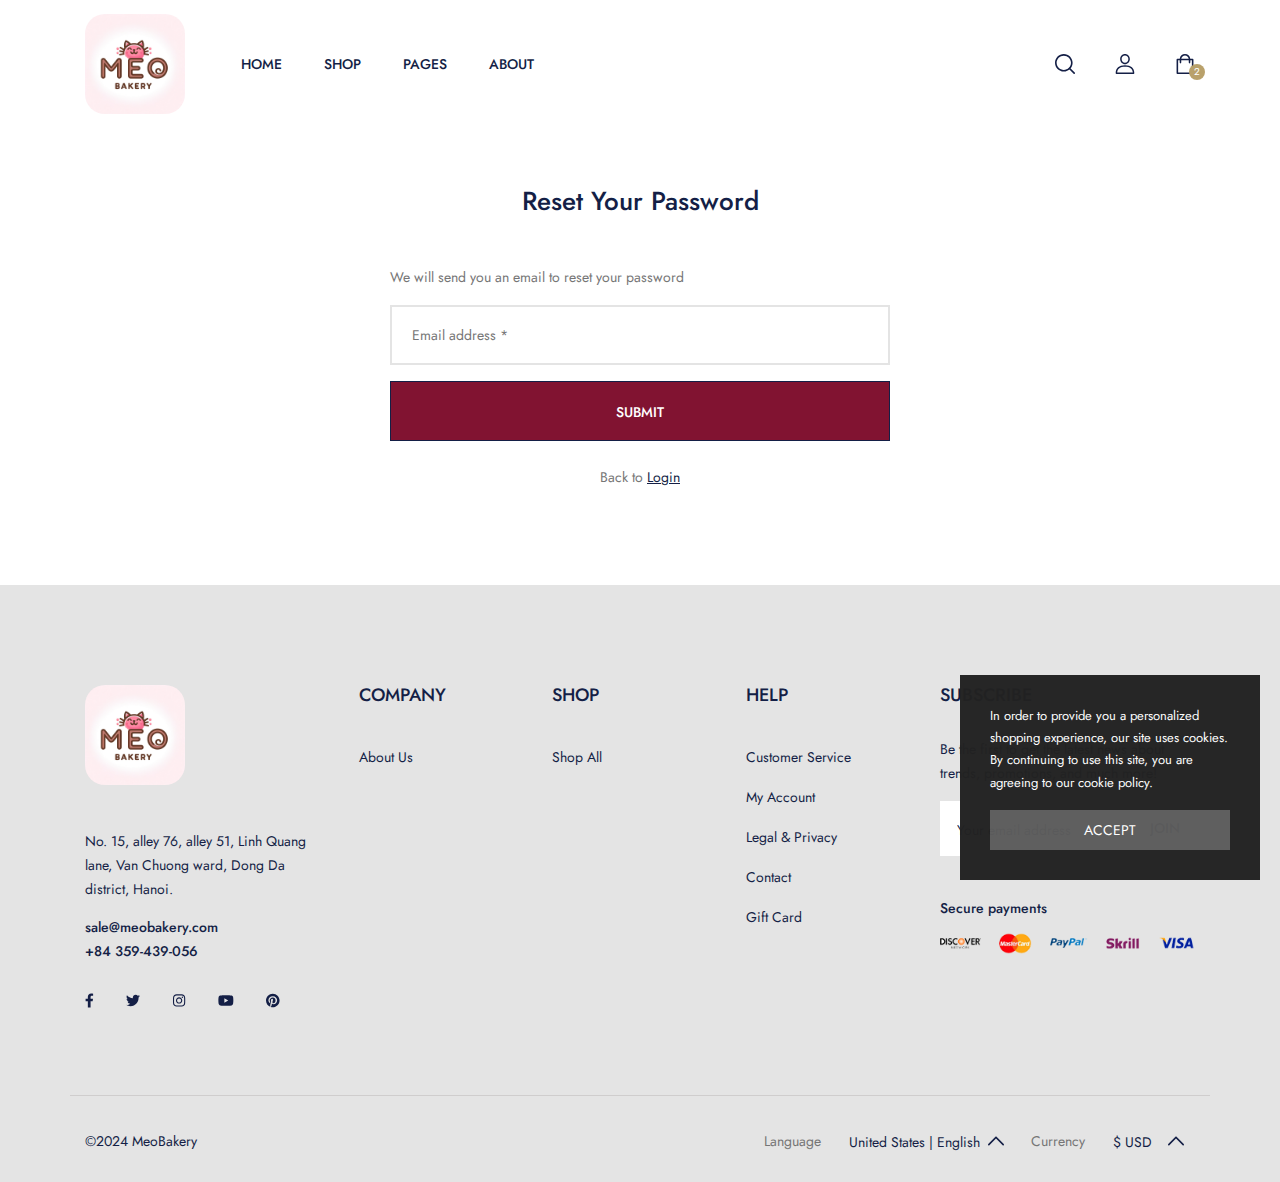
<file: reset_password.html>
<!DOCTYPE html>
<html dir="ltr" lang="en-US">

<head>

  <meta http-equiv="content-type" content="text/html; charset=utf-8" />
  <meta name="author" content="flexkit" />

  <link rel="shortcut icon" href="/logoMeowBakery.png" type="image/x-icon">
  <link rel="preconnect" href="https://fonts.gstatic.com/">

  <!------------------ Fonts ------------------>
  <link href="https://fonts.googleapis.com/css2?family=Jost:ital,wght@0,200;0,300;0,400;0,500;0,600;0,700;0,800;0,900;1,200;1,300;1,400;1,500;1,600;1,700;1,800;1,900&amp;display=swap" rel="stylesheet">
  <link href="https://fonts.googleapis.com/css2?family=Allura&amp;display=swap" rel="stylesheet">

  <!--------------- Stylesheets --------------->
  <link rel="stylesheet" href="css/plugins/swiper.min.css" type="text/css" />
  <link rel="stylesheet" href="css/plugins/jquery.fancybox.css" type="text/css" />
  <link rel="stylesheet" href="css/style.css" type="text/css" />

  <meta name="viewport" content="width=device-width, initial-scale=1" />
  <!--[if lt IE 9]>
    <script src="http://css3-mediaqueries-js.googlecode.com/svn/trunk/css3-mediaqueries.js"></script>
  <![endif]-->

  <!------------- Document Title -------------->
  <title>Meo Bakery | Delicous and Well-known Bakery</title>

</head>

<body>
  <svg class="d-none">
    <symbol id="icon_nav" viewBox="0 0 25 18">
      <rect width="25" height="2"/><rect y="8" width="20" height="2"/><rect y="16" width="25" height="2"/>
    </symbol>
    <symbol id="icon_facebook" viewBox="0 0 9 15">
      <path d="M7.62891 8.31543L8.01172 5.7998H5.57812V4.15918C5.57812 3.44824 5.90625 2.79199 7 2.79199H8.12109V0.631836C8.12109 0.631836 7.10938 0.44043 6.15234 0.44043C4.15625 0.44043 2.84375 1.6709 2.84375 3.8584V5.7998H0.601562V8.31543H2.84375V14.4404H5.57812V8.31543H7.62891Z" />
    </symbol>
    <symbol id="icon_twitter" viewBox="0 0 14 13">
      <path d="M12.5508 3.59668C13.0977 3.18652 13.5898 2.69434 13.9727 2.12012C13.4805 2.33887 12.9062 2.50293 12.332 2.55762C12.9336 2.20215 13.3711 1.65527 13.5898 0.97168C13.043 1.2998 12.4141 1.5459 11.7852 1.68262C11.2383 1.1084 10.5 0.780273 9.67969 0.780273C8.09375 0.780273 6.80859 2.06543 6.80859 3.65137C6.80859 3.87012 6.83594 4.08887 6.89062 4.30762C4.51172 4.1709 2.37891 3.02246 0.957031 1.2998C0.710938 1.70996 0.574219 2.20215 0.574219 2.74902C0.574219 3.7334 1.06641 4.6084 1.85938 5.12793C1.39453 5.10059 0.929688 4.99121 0.546875 4.77246V4.7998C0.546875 6.19434 1.53125 7.34277 2.84375 7.61621C2.625 7.6709 2.35156 7.72559 2.10547 7.72559C1.91406 7.72559 1.75 7.69824 1.55859 7.6709C1.91406 8.81934 2.98047 9.63965 4.23828 9.66699C3.25391 10.4326 2.02344 10.8975 0.683594 10.8975C0.4375 10.8975 0.21875 10.8701 0 10.8428C1.25781 11.6631 2.76172 12.1279 4.40234 12.1279C9.67969 12.1279 12.5508 7.78027 12.5508 3.97949C12.5508 3.84277 12.5508 3.7334 12.5508 3.59668Z"/>
    </symbol>
    <symbol id="icon_instagram" viewBox="0 0 14 13">
      <path d="M7.125 3.2959C5.375 3.2959 3.98047 4.71777 3.98047 6.44043C3.98047 8.19043 5.375 9.58496 7.125 9.58496C8.84766 9.58496 10.2695 8.19043 10.2695 6.44043C10.2695 4.71777 8.84766 3.2959 7.125 3.2959ZM7.125 8.49121C6.00391 8.49121 5.07422 7.58887 5.07422 6.44043C5.07422 5.31934 5.97656 4.41699 7.125 4.41699C8.24609 4.41699 9.14844 5.31934 9.14844 6.44043C9.14844 7.58887 8.24609 8.49121 7.125 8.49121ZM11.1172 3.18652C11.1172 2.77637 10.7891 2.44824 10.3789 2.44824C9.96875 2.44824 9.64062 2.77637 9.64062 3.18652C9.64062 3.59668 9.96875 3.9248 10.3789 3.9248C10.7891 3.9248 11.1172 3.59668 11.1172 3.18652ZM13.1953 3.9248C13.1406 2.94043 12.9219 2.06543 12.2109 1.35449C11.5 0.643555 10.625 0.424805 9.64062 0.370117C8.62891 0.31543 5.59375 0.31543 4.58203 0.370117C3.59766 0.424805 2.75 0.643555 2.01172 1.35449C1.30078 2.06543 1.08203 2.94043 1.02734 3.9248C0.972656 4.93652 0.972656 7.97168 1.02734 8.9834C1.08203 9.96777 1.30078 10.8154 2.01172 11.5537C2.75 12.2646 3.59766 12.4834 4.58203 12.5381C5.59375 12.5928 8.62891 12.5928 9.64062 12.5381C10.625 12.4834 11.5 12.2646 12.2109 11.5537C12.9219 10.8154 13.1406 9.96777 13.1953 8.9834C13.25 7.97168 13.25 4.93652 13.1953 3.9248ZM11.8828 10.0498C11.6914 10.5967 11.2539 11.0068 10.7344 11.2256C9.91406 11.5537 8 11.4717 7.125 11.4717C6.22266 11.4717 4.30859 11.5537 3.51562 11.2256C2.96875 11.0068 2.55859 10.5967 2.33984 10.0498C2.01172 9.25684 2.09375 7.34277 2.09375 6.44043C2.09375 5.56543 2.01172 3.65137 2.33984 2.83105C2.55859 2.31152 2.96875 1.90137 3.51562 1.68262C4.30859 1.35449 6.22266 1.43652 7.125 1.43652C8 1.43652 9.91406 1.35449 10.7344 1.68262C11.2539 1.87402 11.6641 2.31152 11.8828 2.83105C12.2109 3.65137 12.1289 5.56543 12.1289 6.44043C12.1289 7.34277 12.2109 9.25684 11.8828 10.0498Z"/>
    </symbol>
    <symbol id="icon_youtube" viewBox="0 0 16 11">
      <path d="M15.0117 1.8584C14.8477 1.20215 14.3281 0.682617 13.6992 0.518555C12.5234 0.19043 7.875 0.19043 7.875 0.19043C7.875 0.19043 3.19922 0.19043 2.02344 0.518555C1.39453 0.682617 0.875 1.20215 0.710938 1.8584C0.382812 3.00684 0.382812 5.46777 0.382812 5.46777C0.382812 5.46777 0.382812 7.90137 0.710938 9.07715C0.875 9.7334 1.39453 10.2256 2.02344 10.3896C3.19922 10.6904 7.875 10.6904 7.875 10.6904C7.875 10.6904 12.5234 10.6904 13.6992 10.3896C14.3281 10.2256 14.8477 9.7334 15.0117 9.07715C15.3398 7.90137 15.3398 5.46777 15.3398 5.46777C15.3398 5.46777 15.3398 3.00684 15.0117 1.8584ZM6.34375 7.68262V3.25293L10.2266 5.46777L6.34375 7.68262Z"/>
    </symbol>
    <symbol id="icon_pinterest" viewBox="0 0 14 15">
      <path d="M13.5625 7.44043C13.5625 3.69434 10.5273 0.65918 6.78125 0.65918C3.03516 0.65918 0 3.69434 0 7.44043C0 10.3389 1.77734 12.7725 4.29297 13.7568C4.23828 13.2373 4.18359 12.417 4.32031 11.8154C4.45703 11.2959 5.11328 8.45215 5.11328 8.45215C5.11328 8.45215 4.92188 8.04199 4.92188 7.44043C4.92188 6.51074 5.46875 5.7998 6.15234 5.7998C6.72656 5.7998 7 6.2373 7 6.75684C7 7.33105 6.61719 8.20605 6.42578 9.02637C6.28906 9.68262 6.78125 10.2295 7.4375 10.2295C8.64062 10.2295 9.57031 8.97168 9.57031 7.13965C9.57031 5.49902 8.39453 4.37793 6.75391 4.37793C4.8125 4.37793 3.69141 5.82715 3.69141 7.30371C3.69141 7.90527 3.91016 8.53418 4.18359 8.8623C4.23828 8.91699 4.23828 8.99902 4.23828 9.05371C4.18359 9.27246 4.04688 9.7373 4.04688 9.81934C4.01953 9.95605 3.9375 9.9834 3.80078 9.92871C2.95312 9.51855 2.43359 8.28809 2.43359 7.27637C2.43359 5.14355 3.99219 3.1748 6.91797 3.1748C9.26953 3.1748 11.1016 4.87012 11.1016 7.1123C11.1016 9.43652 9.625 11.3232 7.57422 11.3232C6.89062 11.3232 6.23438 10.9678 6.01562 10.5303C6.01562 10.5303 5.6875 11.8428 5.60547 12.1436C5.44141 12.7451 5.03125 13.4834 4.75781 13.9209C5.38672 14.1396 6.07031 14.2217 6.78125 14.2217C10.5273 14.2217 13.5625 11.1865 13.5625 7.44043Z"/>
    </symbol>
    <symbol id="icon_search" viewBox="0 0 20 20">
      <g clip-path="url(#clip0_6_7)">
        <path d="M8.80758 0C3.95121 0 0 3.95121 0 8.80758C0 13.6642 3.95121 17.6152 8.80758 17.6152C13.6642 17.6152 17.6152 13.6642 17.6152 8.80758C17.6152 3.95121 13.6642 0 8.80758 0ZM8.80758 15.9892C4.84769 15.9892 1.62602 12.7675 1.62602 8.80762C1.62602 4.84773 4.84769 1.62602 8.80758 1.62602C12.7675 1.62602 15.9891 4.84769 15.9891 8.80758C15.9891 12.7675 12.7675 15.9892 8.80758 15.9892Z" fill="currentColor"/>
        <path d="M19.7618 18.6122L15.1006 13.9509C14.783 13.6333 14.2686 13.6333 13.951 13.9509C13.6334 14.2683 13.6334 14.7832 13.951 15.1005L18.6122 19.7618C18.771 19.9206 18.9789 20 19.187 20C19.3949 20 19.603 19.9206 19.7618 19.7618C20.0795 19.4444 20.0795 18.9295 19.7618 18.6122Z" fill="currentColor"/>
      </g>
      <defs>
        <clipPath id="clip0_6_7">
          <rect width="20" height="20" fill="white"/>
        </clipPath>
      </defs>
    </symbol>
    <symbol id="icon_user" viewBox="0 0 20 20">
      <g clip-path="url(#clip0_6_29)">
        <path d="M10 11.2652C3.99077 11.2652 0.681274 14.108 0.681274 19.2701C0.681274 19.6732 1.00803 20 1.4112 20H18.5888C18.992 20 19.3187 19.6732 19.3187 19.2701C19.3188 14.1083 16.0093 11.2652 10 11.2652ZM2.16768 18.5402C2.45479 14.6805 5.08616 12.7251 10 12.7251C14.9139 12.7251 17.5453 14.6805 17.8326 18.5402H2.16768Z" fill="currentColor"/>
        <path d="M10 0C7.23969 0 5.1582 2.12336 5.1582 4.93895C5.1582 7.83699 7.33023 10.1944 10 10.1944C12.6698 10.1944 14.8419 7.83699 14.8419 4.93918C14.8419 2.12336 12.7604 0 10 0ZM10 8.7348C8.13508 8.7348 6.61805 7.03211 6.61805 4.93918C6.61805 2.92313 8.04043 1.45984 10 1.45984C11.9283 1.45984 13.382 2.95547 13.382 4.93918C13.382 7.03211 11.865 8.7348 10 8.7348Z" fill="currentColor"/>
      </g>
      <defs>
        <clipPath id="clip0_6_29">
          <rect width="20" height="20" fill="white"/>
        </clipPath>
      </defs>
    </symbol>
    <symbol id="icon_cart" viewBox="0 0 20 20">
      <path d="M17.6562 4.6875H15.2755C14.9652 2.05164 12.7179 0 10 0C7.28215 0 5.0348 2.05164 4.72445 4.6875H2.34375C1.91227 4.6875 1.5625 5.03727 1.5625 5.46875V19.2188C1.5625 19.6502 1.91227 20 2.34375 20H17.6562C18.0877 20 18.4375 19.6502 18.4375 19.2188V5.46875C18.4375 5.03727 18.0877 4.6875 17.6562 4.6875ZM10 1.5625C11.8548 1.5625 13.3992 2.91621 13.6976 4.6875H6.30238C6.60082 2.91621 8.14516 1.5625 10 1.5625ZM16.875 18.4375H3.125V6.25H4.6875V8.59375C4.6875 9.02523 5.03727 9.375 5.46875 9.375C5.90023 9.375 6.25 9.02523 6.25 8.59375V6.25H13.75V8.59375C13.75 9.02523 14.0998 9.375 14.5312 9.375C14.9627 9.375 15.3125 9.02523 15.3125 8.59375V6.25H16.875V18.4375Z" fill="currentColor"/>
    </symbol>
    <symbol id="icon_heart" viewBox="0 0 20 20">
      <g clip-path="url(#clip0_6_54)">
        <path d="M18.3932 3.30806C16.218 1.13348 12.6795 1.13348 10.5049 3.30806L9.99983 3.81285L9.49504 3.30806C7.32046 1.13319 3.78163 1.13319 1.60706 3.30806C-0.523361 5.43848 -0.537195 8.81542 1.57498 11.1634C3.50142 13.3041 9.18304 17.929 9.4241 18.1248C9.58775 18.2578 9.78467 18.3226 9.9804 18.3226C9.98688 18.3226 9.99335 18.3226 9.99953 18.3223C10.202 18.3317 10.406 18.2622 10.575 18.1248C10.816 17.929 16.4982 13.3041 18.4253 11.1631C20.5371 8.81542 20.5233 5.43848 18.3932 3.30806ZM17.1125 9.98188C15.6105 11.6505 11.4818 15.0919 9.99953 16.3131C8.51724 15.0922 4.38944 11.6511 2.88773 9.98218C1.41427 8.34448 1.40044 6.01214 2.85564 4.55693C3.59885 3.81402 4.57488 3.44227 5.5509 3.44227C6.52693 3.44227 7.50295 3.81373 8.24616 4.55693L9.3564 5.66718C9.48856 5.79934 9.65516 5.87822 9.82999 5.90589C10.1137 5.96682 10.4216 5.88764 10.6424 5.66747L11.7532 4.55693C13.2399 3.07082 15.6582 3.07111 17.144 4.55693C18.5992 6.01214 18.5854 8.34448 17.1125 9.98188Z" fill="currentColor"/>
      </g>
      <defs>
        <clipPath id="clip0_6_54">
          <rect width="20" height="20" fill="white"/>
        </clipPath>
      </defs>
    </symbol>
    <symbol id="icon_star" viewBox="0 0 9 9">
      <path d="M4.0172 0.313075L2.91869 2.64013L0.460942 3.0145C0.0201949 3.08129 -0.15644 3.64899 0.163185 3.97415L1.94131 5.78447L1.52075 8.34177C1.44505 8.80402 1.91103 9.15026 2.30131 8.93408L4.5 7.72661L6.69869 8.93408C7.08897 9.14851 7.55495 8.80402 7.47925 8.34177L7.05869 5.78447L8.83682 3.97415C9.15644 3.64899 8.97981 3.08129 8.53906 3.0145L6.08131 2.64013L4.9828 0.313075C4.78598 -0.101718 4.2157 -0.10699 4.0172 0.313075Z"/>
    </symbol>
    <symbol id="icon_next_sm" viewBox="0 0 7 11">
      <path d="M6.83968 5.89247C7.05344 5.67871 7.05344 5.32158 6.83968 5.10728L1.90756 0.162495C1.69106 -0.0540023 1.33996 -0.0540023 1.12401 0.162495C0.90751 0.378993 0.90751 0.730642 1.12401 0.94714L5.66434 5.50012L1.12346 10.0526C0.906962 10.2696 0.906962 10.6207 1.12346 10.8377C1.33996 11.0542 1.69106 11.0542 1.90701 10.8377L6.83968 5.89247Z" fill="currentColor"/>
    </symbol>
    <symbol id="icon_prev_sm" viewBox="0 0 7 11">
      <path d="M0.160318 5.10778C-0.0534392 5.32153 -0.0534392 5.67866 0.160318 5.89297L5.09244 10.8377C5.30894 11.0542 5.66004 11.0542 5.87599 10.8377C6.09249 10.6213 6.09249 10.2696 5.87599 10.0531L1.33566 5.50012L5.87654 0.947687C6.09304 0.730642 6.09304 0.379541 5.87654 0.162495C5.66004 -0.0540027 5.30894 -0.0540027 5.09299 0.162495L0.160318 5.10778Z" fill="currentColor"/>
    </symbol>
    <symbol id="icon_next_md" viewBox="0 0 25 25">
      <path d="M19.017 13.3923L7.77464 24.631C7.28133 25.123 6.48209 25.123 5.98753 24.631C5.49423 24.1389 5.49423 23.3397 5.98753 22.8476L16.3382 12.5007L5.98878 2.15376C5.49547 1.66169 5.49547 0.862455 5.98878 0.369148C6.48209 -0.122915 7.28257 -0.122915 7.77588 0.369148L19.0183 11.6078C19.5041 12.0948 19.5041 12.9066 19.017 13.3923Z" fill="currentColor"/>
    </symbol>
    <symbol id="icon_prev_md" viewBox="0 0 25 25">
      <path d="M5.98293 11.6078L17.2253 0.369152C17.7186 -0.12291 18.5179 -0.12291 19.0124 0.369152C19.5057 0.861216 19.5057 1.66045 19.0124 2.15252L8.66176 12.4994L19.0112 22.8463C19.5045 23.3384 19.5045 24.1376 19.0112 24.631C18.5179 25.123 17.7174 25.123 17.2241 24.631L5.98168 13.3924C5.49595 12.9054 5.49595 12.0936 5.98293 11.6078Z" fill="currentColor"/>
    </symbol>
    <symbol id="icon_shield" viewBox="0 0 52 52">
      <g clip-path="url(#clip0_23_87)">
        <path d="M48.0886 14.1089L48.0871 14.0684C48.0644 13.569 48.0494 13.0405 48.0402 12.4526C47.9978 9.58543 45.7186 7.21379 42.851 7.05352C36.8724 6.71987 32.2473 4.77035 28.2955 0.918523L28.2618 0.886388C26.9728 -0.295463 25.0285 -0.295463 23.7391 0.886388L23.7054 0.918523C19.7536 4.77035 15.1285 6.71987 9.14984 7.05391C6.28269 7.21379 4.00309 9.58543 3.96064 12.453C3.95192 13.037 3.93644 13.5654 3.91383 14.0684L3.91145 14.1625C3.79521 20.259 3.6508 27.8464 6.18906 34.7332C7.58475 38.5203 9.69851 41.8124 12.4712 44.5185C15.6292 47.6002 19.7655 50.0469 24.765 51.7901C24.9277 51.8468 25.0967 51.8928 25.2689 51.9274C25.5117 51.9758 25.7561 52 26.0004 52C26.2448 52 26.4896 51.9758 26.732 51.9274C26.9042 51.8928 27.0744 51.8464 27.2378 51.7893C32.2314 50.0429 36.3634 47.5951 39.5185 44.5137C42.2901 41.8068 44.4038 38.514 45.8007 34.726C48.3485 27.8186 48.2045 20.2169 48.0886 14.1089ZM42.9379 33.6704C40.2608 40.9289 34.7959 45.9138 26.2309 48.909C26.2004 48.9194 26.1679 48.9285 26.1341 48.9352C26.0457 48.9527 25.9556 48.9527 25.866 48.9348C25.8326 48.9281 25.8001 48.9194 25.7699 48.909C17.1959 45.9193 11.7274 40.9372 9.05224 33.6783C6.71274 27.3303 6.84525 20.3653 6.96228 14.2208L6.96308 14.1867C6.98688 13.6586 7.00275 13.1056 7.01148 12.4978C7.03052 11.2247 8.04456 10.1714 9.32004 10.1004C12.7033 9.91154 15.6756 9.25773 18.4067 8.10167C21.1342 6.94719 23.5566 5.31982 25.8116 3.12671C25.9263 3.02991 26.075 3.02951 26.1893 3.12671C28.4447 5.31982 30.8671 6.94719 33.5942 8.10167C36.3253 9.25773 39.2976 9.91154 42.6812 10.1004C43.9567 10.1714 44.9708 11.2247 44.9894 12.4982C44.9985 13.1092 45.0144 13.6622 45.0382 14.1867C45.1548 20.3383 45.2842 27.3088 42.9379 33.6704Z" fill="currentColor"/>
        <path d="M25.9997 13.042C18.8538 13.042 13.0405 18.8557 13.0405 26.0011C13.0405 33.147 18.8538 38.9607 25.9997 38.9607C33.1451 38.9607 38.9588 33.147 38.9588 26.0011C38.9588 18.8557 33.1451 13.042 25.9997 13.042ZM25.9997 35.909C20.5363 35.909 16.0918 31.4645 16.0918 26.0011C16.0918 20.5378 20.5363 16.0932 25.9997 16.0932C31.4626 16.0932 35.9072 20.5378 35.9072 26.0011C35.9072 31.4645 31.4626 35.909 25.9997 35.909Z" fill="currentColor"/>
        <path d="M29.7242 21.9775L23.7051 27.9966L22.0713 26.3629C21.4755 25.767 20.5094 25.767 19.9135 26.3629C19.318 26.9588 19.318 27.9248 19.9135 28.5203L22.6264 31.2332C22.9243 31.5311 23.3147 31.6799 23.7051 31.6799C24.0954 31.6799 24.4858 31.5311 24.7838 31.2332L31.882 24.1349C32.4775 23.539 32.4775 22.573 31.882 21.9775C31.2862 21.3812 30.3201 21.3812 29.7242 21.9775Z" fill="currentColor"/>
      </g>
      <defs>
        <clipPath id="clip0_23_87">
          <rect width="52" height="52" fill="white"/>
        </clipPath>
      </defs>
    </symbol>
    <symbol id="icon_headphone" viewBox="0 0 53 52">
      <path d="M53 28.4375C53 24.2062 49.9411 20.7319 46.0792 20.4368C45.6211 18.9222 44.3835 17.7338 42.824 17.3216C41.7841 8.93425 34.8423 2.53906 26.5 2.53906C18.1577 2.53906 11.2159 8.93425 10.1761 17.3216C8.61664 17.7338 7.3789 18.9221 6.92095 20.4368C6.7868 20.4471 6.65367 20.4612 6.52159 20.4791V10.5625C6.52159 9.72116 5.82638 9.03906 4.96885 9.03906C4.11133 9.03906 3.41612 9.72116 3.41612 10.5625V21.6984C1.36268 23.1288 0 25.6143 0 28.4375C0 32.6688 3.05889 36.1432 6.92085 36.4382C7.37746 37.948 8.60867 39.1334 10.1612 39.5492C10.8227 43.3268 14.1828 46.2109 18.2188 46.2109H18.5778C19.2275 48.098 21.0477 49.4609 23.1875 49.4609H29.8125C32.4952 49.4609 34.6777 47.3196 34.6777 44.6875C34.6777 42.0554 32.4952 39.9141 29.8125 39.9141H23.1875C21.0477 39.9141 19.2275 41.277 18.5778 43.1641H18.2188C15.8707 43.1641 13.8908 41.5903 13.3156 39.4615C15.1425 38.8432 16.459 37.1404 16.459 35.1406V21.7344C16.459 19.7276 15.1334 18.02 13.2966 17.4072C14.2665 10.6781 19.8332 5.58594 26.5 5.58594C33.1668 5.58594 38.7335 10.6781 39.7034 17.4072C37.8666 18.02 36.541 19.7276 36.541 21.7344V35.1406C36.541 37.6607 38.6307 39.7109 41.1992 39.7109H41.6133C43.7224 39.7109 45.5076 38.3281 46.0792 36.4382C49.9411 36.1432 53 32.6688 53 28.4375ZM23.1875 42.9609H29.8125C30.7829 42.9609 31.5723 43.7355 31.5723 44.6875C31.5723 45.6395 30.7829 46.4141 29.8125 46.4141H23.1875C22.2171 46.4141 21.4277 45.6395 21.4277 44.6875C21.4277 43.7355 22.2171 42.9609 23.1875 42.9609ZM3.10547 28.4375C3.10547 26.0216 4.7022 23.9415 6.72852 23.5334V33.3415C4.7022 32.9335 3.10547 30.8534 3.10547 28.4375ZM13.3535 35.1406C13.3535 35.9806 12.657 36.6641 11.8008 36.6641H11.3867C10.5305 36.6641 9.83398 35.9806 9.83398 35.1406C9.83398 30.252 9.83398 26.2535 9.83398 21.7344C9.83398 20.8944 10.5305 20.2109 11.3867 20.2109H11.8008C12.657 20.2109 13.3535 20.8944 13.3535 21.7344V35.1406ZM43.166 35.1406C43.166 35.9806 42.4695 36.6641 41.6133 36.6641H41.1992C40.343 36.6641 39.6465 35.9806 39.6465 35.1406V21.7344C39.6465 20.8944 40.343 20.2109 41.1992 20.2109H41.6133C42.4695 20.2109 43.166 20.8944 43.166 21.7344V35.1406ZM46.2715 33.3416V23.5335C48.2978 23.9416 49.8945 26.0217 49.8945 28.4376C49.8945 30.8535 48.2978 32.9335 46.2715 33.3416Z" fill="currentColor"/>
    </symbol>
    <symbol id="icon_shipping" viewBox="0 0 52 52">
      <path d="M47.125 43.875H43.875V21.125C43.875 20.2276 43.1475 19.5 42.25 19.5H33.3125H25.1875H17.875V7.3125C17.875 5.36027 17.1146 3.52402 15.7328 2.14104C14.3509 0.760398 12.5146 0 10.5625 0C6.53037 0 3.25 3.28037 3.25 7.3125C3.25 8.20991 3.97749 8.9375 4.875 8.9375C5.77251 8.9375 6.5 8.20991 6.5 7.3125C6.5 5.07244 8.32244 3.25 10.5625 3.25C11.6472 3.25 12.6676 3.6727 13.4347 4.43909C14.2023 5.20731 14.625 6.22781 14.625 7.3125V21.125V39.2057C11.8246 39.9291 9.75 42.4768 9.75 45.5C9.75 49.0841 12.6659 52 16.25 52C19.2732 52 21.8209 49.9254 22.5443 47.125H42.25H47.125C48.0225 47.125 48.75 46.3974 48.75 45.5C48.75 44.6026 48.0225 43.875 47.125 43.875ZM31.6875 22.75V26H26.8125V22.75H31.6875ZM16.25 48.75C14.4579 48.75 13 47.2921 13 45.5C13 43.7079 14.4579 42.25 16.25 42.25C18.0421 42.25 19.5 43.7079 19.5 45.5C19.5 47.2921 18.0421 48.75 16.25 48.75ZM22.5443 43.875C21.9552 41.5942 20.1558 39.7948 17.875 39.2057V22.75H23.5625V27.625C23.5625 28.5224 24.29 29.25 25.1875 29.25H33.3125C34.21 29.25 34.9375 28.5224 34.9375 27.625V22.75H40.625V43.875H22.5443Z" fill="currentColor"/>
    </symbol>
    <symbol id="icon_home" viewBox="0 0 18 18">
      <g clip-path="url(#clip0_171_682)">
        <path d="M17.6977 8.0467L16.1771 6.66115V2.06683C16.1771 1.77451 15.9401 1.53748 15.6477 1.53748H11.9874C11.6951 1.53748 11.4581 1.77447 11.4581 2.06683V2.36123L9.62165 0.687897C9.26717 0.364846 8.73262 0.364881 8.37828 0.687862L0.302275 8.04673C0.0183538 8.30548 -0.0754781 8.70415 0.0632483 9.06236C0.20201 9.42057 0.539861 9.652 0.924012 9.652H2.21386V17.025C2.21386 17.3173 2.45085 17.5544 2.7432 17.5544H7.16983C7.46215 17.5544 7.69917 17.3174 7.69917 17.025V12.5483H10.3008V17.025C10.3008 17.3174 10.5378 17.5544 10.8301 17.5544H15.2566C15.5489 17.5544 15.7859 17.3174 15.7859 17.025V9.65204H17.076C17.4601 9.65204 17.798 9.42057 17.9368 9.0624C18.0755 8.70415 17.9817 8.30548 17.6977 8.0467ZM15.2566 8.59334C14.9642 8.59334 14.7272 8.83033 14.7272 9.12269V16.4957H11.3595V12.019C11.3595 11.7267 11.1225 11.4897 10.8301 11.4897H7.16983C6.8775 11.4897 6.64048 11.7266 6.64048 12.019V16.4957H3.27252V9.12269C3.27252 8.83037 3.03553 8.59334 2.74317 8.59334H1.27424L9.00002 1.55365L11.631 3.95099C11.7859 4.09218 12.0096 4.12857 12.2013 4.04395C12.3931 3.95922 12.5168 3.76931 12.5168 3.55971V2.59618H15.1184V6.89494C15.1184 7.0439 15.1811 7.1859 15.2913 7.28623L16.7257 8.59334H15.2566Z" fill="currentColor"/>
      </g>
      <defs>
        <clipPath id="clip0_171_682">
          <rect width="18" height="18" fill="white"/>
        </clipPath>
      </defs>
    </symbol>
    <symbol id="icon_hanger" viewBox="0 0 18 18">
      <g clip-path="url(#clip0_171_678)">
        <path d="M16.8037 12.0285L11.9362 9.10027C11.2525 8.68897 10.492 8.42791 9.70506 8.32972V7.59625C9.70506 7.18302 9.94168 6.79836 10.3225 6.59223C11.2687 6.08013 11.8258 5.09383 11.7763 4.01814C11.7108 2.59335 10.5588 1.43964 9.13226 1.37414C7.53307 1.30122 6.2246 2.5744 6.2246 4.14846C6.2246 4.53683 6.53949 4.85159 6.92772 4.85159C7.31609 4.85159 7.63085 4.53683 7.63085 4.14846C7.63085 3.37008 8.2778 2.74249 9.06758 2.77888C9.76659 2.81101 10.3394 3.38381 10.3715 4.08282C10.3961 4.61483 10.1208 5.10249 9.65302 5.35558C8.81778 5.80767 8.29881 6.66625 8.29881 7.59625V8.32931C7.51521 8.42654 6.75743 8.6854 6.07559 9.09341L1.20123 12.0104H1.2011C0.461305 12.4532 0.000978114 13.2638 1.68088e-05 14.1261C-0.00149381 15.4906 1.1014 16.5962 2.46604 16.5979L15.5281 16.6131H15.5311C16.8911 16.6131 17.9984 15.5074 18 14.147C18.001 13.2848 17.5426 12.4729 16.8037 12.0285ZM15.5311 15.2069C15.5307 15.2069 15.5302 15.2069 15.5299 15.2069L2.46782 15.1916C1.8817 15.191 1.40558 14.7137 1.40627 14.1278C1.40668 13.7566 1.60484 13.4076 1.92331 13.217H1.92317L6.79767 10.3001C8.15613 9.48713 9.85324 9.48837 11.2113 10.3052L16.0789 13.2335C16.3968 13.4248 16.5942 13.7743 16.5938 14.1453C16.5931 14.7309 16.1165 15.2069 15.5311 15.2069Z" fill="currentColor"/>
      </g>
      <defs>
        <clipPath id="clip0_171_678">
          <rect width="18" height="18" fill="white"/>
        </clipPath>
      </defs>
    </symbol>
    <symbol id="icon_sharing" viewBox="0 0 16 19">
      <path d="M12.8 11.8044C11.9413 11.8044 11.1606 12.1445 10.5853 12.6969L7.16295 10.5766C7.35822 10.1241 7.46667 9.6256 7.46667 9.10222C7.46667 8.57885 7.35822 8.08039 7.16292 7.62788L10.5853 5.50759C11.1606 6.05995 11.9413 6.4 12.8 6.4C14.5645 6.4 16 4.96448 16 3.2C16 1.43552 14.5645 0 12.8 0C11.0355 0 9.6 1.43552 9.6 3.2C9.6 3.72092 9.72519 4.21316 9.94695 4.64825L6.60469 6.71893C5.91932 5.89461 4.88661 5.36889 3.73333 5.36889C1.67477 5.36889 0 7.04366 0 9.10222C0 11.1608 1.67477 12.8356 3.73333 12.8356C4.88661 12.8356 5.91932 12.3098 6.60469 11.4855L9.94695 13.5562C9.72519 13.9913 9.6 14.4835 9.6 15.0044C9.6 16.7689 11.0355 18.2044 12.8 18.2044C14.5645 18.2044 16 16.7689 16 15.0044C16 13.24 14.5645 11.8044 12.8 11.8044ZM12.8 1.06667C13.9763 1.06667 14.9333 2.02368 14.9333 3.2C14.9333 4.37632 13.9763 5.33333 12.8 5.33333C11.6237 5.33333 10.6667 4.37632 10.6667 3.2C10.6667 2.02368 11.6237 1.06667 12.8 1.06667ZM3.73333 11.7689C2.26293 11.7689 1.06667 10.5726 1.06667 9.10222C1.06667 7.63182 2.26293 6.43556 3.73333 6.43556C5.20373 6.43556 6.4 7.63182 6.4 9.10222C6.4 10.5726 5.20373 11.7689 3.73333 11.7689ZM12.8 17.1378C11.6237 17.1378 10.6667 16.1808 10.6667 15.0044C10.6667 13.8281 11.6237 12.8711 12.8 12.8711C13.9763 12.8711 14.9333 13.8281 14.9333 15.0044C14.9333 16.1808 13.9763 17.1378 12.8 17.1378Z" fill="currentColor"/>
    </symbol>
    <symbol id="icon_close" viewBox="0 0 12 12">
      <path d="M0.311322 10.6261L10.9374 0L12 1.06261L1.37393 11.6887L0.311322 10.6261Z" fill="currentColor"/>
      <path d="M1.06261 0.106781L11.6887 10.7329L10.6261 11.7955L0 1.16939L1.06261 0.106781Z" fill="currentColor"/>
    </symbol>
    <symbol id="icon_view" viewBox="0 0 18 18">
      <path d="M17.6785 8.58827C17.5212 8.38709 13.7733 3.6604 9.00022 3.6604C4.22675 3.6604 0.478773 8.38709 0.321484 8.58827L0 8.99976L0.321484 9.41125C0.478773 9.61243 4.22675 14.3393 9.00022 14.3393C13.7733 14.3393 17.5212 9.61243 17.6785 9.41125L18 8.99976L17.6785 8.58827ZM9.00022 13.0028C5.64324 13.0028 2.71312 10.0963 1.72773 8.99998C2.71357 7.90341 5.64346 4.99736 9.00022 4.99736C12.3568 4.99736 15.2869 7.90364 16.2725 8.99998C15.2864 10.0965 12.3565 13.0028 9.00022 13.0028Z" fill="currentColor"/>
      <path d="M9.00007 5.34314C6.98339 5.34314 5.34277 6.98353 5.34277 8.99999C5.34277 11.0169 6.98339 12.6575 9.00007 12.6575C11.0168 12.6575 12.6574 11.0169 12.6574 8.99999C12.6574 6.98353 11.0168 5.34314 9.00007 5.34314ZM9.00007 11.3206C7.72038 11.3206 6.67951 10.2795 6.67951 8.99977C6.67951 7.72052 7.72038 6.67965 9.00007 6.67965C10.2796 6.67965 11.3206 7.72052 11.3206 8.99977C11.3206 10.2795 10.2796 11.3206 9.00007 11.3206Z" fill="currentColor"/>
    </symbol>
    <symbol id="icon_gift" viewBox="0 0 45 45">
      <g clip-path="url(#clip0_103_552)">
        <path d="M42.3288 13.1443L40.0744 6.95021C39.3286 4.90095 37.0545 3.84037 35.0053 4.58648L30.8603 6.09521C30.867 6.05469 30.8739 6.01417 30.8797 5.9733C31.1516 4.06194 30.3512 2.21668 28.7391 1.03736C27.2149 -0.0777035 25.2643 -0.309207 23.5216 0.417824C21.7787 1.14494 20.5711 2.69393 20.2922 4.55501L19.7 8.37447L16.6377 5.66753C15.2227 4.41676 13.302 4.00613 11.4996 4.56969C7.53123 5.80983 6.44534 10.8941 9.52248 13.6558C9.57777 13.7054 9.63419 13.7532 9.69115 13.8003L5.27359 15.4082C3.21985 16.1557 2.16217 18.423 2.90995 20.4772L5.16443 26.6713L7.97183 25.6558V41.0451C7.97183 43.2258 9.72841 45.0001 11.9092 45.0001C12.2951 45.0001 37.4585 45.0001 38.2757 45.0001C40.4565 45.0001 42.2307 43.2259 42.2307 41.0451V21.0944C41.3836 21.0944 20.4865 21.0944 20.4865 21.0944L42.3288 13.1443ZM35.9071 7.06411C36.59 6.81556 37.3482 7.16897 37.5967 7.85205L38.9495 11.5685L26.5613 16.0775L24.7578 11.1222L35.9071 7.06411ZM22.8987 4.95228C23.0405 4.00534 23.6529 3.21995 24.5366 2.85125C25.4121 2.48598 26.4021 2.5947 27.1823 3.16537C28.9536 4.46123 28.5289 6.94353 26.5088 7.67908C26.1701 7.80231 23.9626 8.60589 23.8559 8.64465L22.2347 9.23466L22.8987 4.95228ZM22.28 12.024L24.0835 16.9791C23.217 17.2946 22.4724 17.5655 21.6059 17.881L19.8023 12.9257L22.28 12.024ZM12.2859 7.08609C13.1885 6.80413 14.1647 7.00048 14.8914 7.64278L18.3086 10.6636C17.3172 11.0245 14.9729 11.8777 14.0221 12.2236C13.065 12.5718 12.0413 12.3736 11.2835 11.6933C9.69774 10.2702 10.3022 7.70607 12.2859 7.08609ZM6.74013 23.2918L5.38741 19.5753C5.13815 18.8909 5.4905 18.1348 6.17535 17.8855L17.3247 13.8275L19.1282 18.7827L6.74013 23.2918ZM29.0473 23.7311H39.6115V41.0451C39.6115 41.772 39.0025 42.3634 38.2756 42.3634H29.0473V23.7311ZM23.774 23.7311H26.4282V42.3634H23.774V23.7311ZM21.1549 23.7311V42.3634H11.9091C11.1821 42.3634 10.5907 41.7719 10.5907 41.045V24.6961L13.242 23.7311H21.1549Z" fill="currentColor"/>
      </g>
      <defs>
        <clipPath id="clip0_103_552">
          <rect width="45" height="45" fill="white"/>
        </clipPath>
      </defs>
    </symbol>
    <symbol id="icon_degree" viewBox="0 0 40 30">
      <path d="M25.1785 26.2222C24.5971 26.2222 24.0926 25.7901 24.0173 25.1984C23.9358 24.5563 24.3899 23.9697 25.0317 23.8879C28.7347 23.4161 32.0507 22.4127 34.3688 21.062C36.4889 19.8269 37.6562 18.3749 37.6562 16.9736C37.6562 15.4291 36.2902 14.1653 35.144 13.3767C34.6109 13.0099 34.476 12.2806 34.8428 11.7471C35.2096 11.214 35.9393 11.0791 36.4724 11.4459C38.7802 13.0334 40 14.9447 40 16.9739C40 19.2767 38.461 21.3907 35.549 23.0871C32.9278 24.6142 29.3936 25.6952 25.328 26.2131C25.2776 26.2192 25.2276 26.2222 25.1785 26.2222Z" fill="currentColor"/>
      <path d="M19.7144 24.5435L16.5894 21.4185C16.1316 20.9607 15.3897 20.9607 14.932 21.4185C14.4745 21.8759 14.4745 22.6181 14.932 23.0756L15.8451 23.9887C12.3441 23.627 9.16353 22.8119 6.70076 21.6275C3.93189 20.296 2.34375 18.5996 2.34375 16.9736C2.34375 15.5945 3.48084 14.1611 5.54536 12.9373C6.1023 12.6074 6.28602 11.8884 5.95613 11.3318C5.62592 10.7749 4.90693 10.5911 4.35029 10.921C0.754701 13.0524 0 15.3888 0 16.9736C0 19.5737 2.01905 21.9767 5.68513 23.74C8.53059 25.1081 12.2113 26.0245 16.2213 26.3791L14.932 27.6685C14.4745 28.126 14.4745 28.8681 14.932 29.3259C15.1609 29.5545 15.4608 29.6689 15.7608 29.6689C16.0605 29.6689 16.3605 29.5545 16.5894 29.3259L19.7144 26.2009C20.1718 25.7431 20.1718 25.0009 19.7144 24.5435Z" fill="currentColor"/>
      <path d="M12.2756 14.6268V14.3448C12.2756 13.3502 11.6668 13.1574 10.8504 13.1574C10.3456 13.1574 10.1824 12.7121 10.1824 12.2669C10.1824 11.8213 10.3456 11.3761 10.8504 11.3761C11.4144 11.3761 12.0082 11.3019 12.0082 10.0995C12.0082 9.23861 11.5184 9.03078 10.9096 9.03078C10.1824 9.03078 9.81128 9.209 9.81128 9.78792C9.81128 10.2924 9.5885 10.6339 8.7276 10.6339C7.65887 10.6339 7.52551 10.4111 7.52551 9.69851C7.52551 8.54097 8.35651 7.04164 10.9096 7.04164C12.795 7.04164 14.2199 7.72432 14.2199 9.72841C14.2199 10.8118 13.8192 11.8213 13.077 12.1628C13.9528 12.4893 14.591 13.1424 14.591 14.3448V14.6268C14.591 17.0612 12.9137 17.9816 10.8355 17.9816C8.28235 17.9816 7.30273 16.4231 7.30273 15.1761C7.30273 14.5081 7.58472 14.3299 8.40106 14.3299C9.35108 14.3299 9.5885 14.5377 9.5885 15.102C9.5885 15.7996 10.2419 15.9629 10.9096 15.9629C11.9191 15.9629 12.2756 15.5918 12.2756 14.6268Z" fill="currentColor"/>
      <path d="M23.5991 14.3448V14.4785C23.5991 17.0316 22.0106 17.9816 19.9623 17.9816C17.9139 17.9816 16.3105 17.0316 16.3105 14.4785V10.5448C16.3105 7.99165 17.9582 7.04164 20.096 7.04164C22.6045 7.04164 23.5991 8.60018 23.5991 9.83217C23.5991 10.5448 23.2576 10.7672 22.5154 10.7672C21.8773 10.7672 21.313 10.604 21.313 9.92128C21.313 9.35732 20.7194 9.06038 20.0218 9.06038C19.1459 9.06038 18.6262 9.52059 18.6262 10.5448V11.8805C19.1014 11.3611 19.7694 11.2274 20.482 11.2274C22.1739 11.2274 23.5991 11.9696 23.5991 14.3448ZM18.6262 14.6418C18.6262 15.6659 19.131 16.1112 19.9623 16.1112C20.7936 16.1112 21.2834 15.6659 21.2834 14.6418V14.5081C21.2834 13.4244 20.7936 13.0088 19.9473 13.0088C19.1459 13.0088 18.6262 13.3948 18.6262 14.3744V14.6418Z" fill="currentColor"/>
      <path d="M25.3926 14.4785V10.5448C25.3926 7.99165 26.9807 7.04164 29.0294 7.04164C31.0777 7.04164 32.6808 7.99165 32.6808 10.5448V14.4785C32.6808 17.0316 31.0777 17.9816 29.0294 17.9816C26.9807 17.9816 25.3926 17.0316 25.3926 14.4785ZM30.3651 10.5448C30.3651 9.52059 29.8607 9.06038 29.0294 9.06038C28.1981 9.06038 27.7083 9.52059 27.7083 10.5448V14.4785C27.7083 15.5027 28.1981 15.9629 29.0294 15.9629C29.8607 15.9629 30.3651 15.5027 30.3651 14.4785V10.5448Z" fill="currentColor"/>
      <path d="M35.5 7.03126C33.5612 7.03126 31.9844 5.45411 31.9844 3.51563C31.9844 1.57715 33.5612 0 35.5 0C37.4385 0 39.0156 1.57715 39.0156 3.51563C39.0156 5.45411 37.4385 7.03126 35.5 7.03126ZM35.5 2.34375C34.8536 2.34375 34.3281 2.86957 34.3281 3.51563C34.3281 4.16199 34.8536 4.68751 35.5 4.68751C36.1461 4.68751 36.6719 4.16199 36.6719 3.51563C36.6719 2.86957 36.1461 2.34375 35.5 2.34375Z" fill="currentColor"/>
    </symbol>
    <symbol id="icon_play" viewBox="0 0 16 20">
      <path d="M15.4465 9.04281C15.4206 8.99101 15.3947 8.9651 15.3688 8.9392C15.317 8.86149 15.2652 8.80968 15.1875 8.73197C15.1098 8.65426 15.0062 8.57655 14.9285 8.52474L8.99656 4.43198L3.03874 0.313318C2.65019 0.0283787 2.15802 -0.0493319 1.71766 0.0283788C1.2773 0.106089 0.862847 0.365125 0.603811 0.753678C0.500197 0.909099 0.422487 1.06452 0.370679 1.21994C0.318872 1.34946 0.292969 1.47898 0.292969 1.6344C0.292969 1.6603 0.292969 1.71211 0.292969 1.73801V10.0012V18.2386C0.292969 18.7307 0.500197 19.1711 0.81104 19.4819C1.09598 19.7928 1.53634 20 2.02851 20C2.23573 20 2.44296 19.9741 2.62429 19.8964C2.80561 19.8446 2.96103 19.741 3.11646 19.6115L8.99656 15.5446L14.9026 11.4518C14.9285 11.4259 14.9803 11.4 15.0062 11.3741C15.3688 11.0892 15.602 10.7006 15.6797 10.2862C15.7574 9.87173 15.6797 9.40546 15.4465 9.04281ZM14.1514 10.3639L8.19355 14.4826L2.33935 18.5235C2.31345 18.5235 2.28754 18.5494 2.28754 18.5494C2.26164 18.5753 2.20983 18.6012 2.15802 18.6271C2.10622 18.653 2.08031 18.653 2.02851 18.653C1.92489 18.653 1.82128 18.6012 1.74357 18.5494C1.66586 18.4717 1.63995 18.3681 1.63995 18.2645V10.0012H1.61405V1.84163C1.61405 1.81572 1.61405 1.78982 1.61405 1.76392V1.73801C1.61405 1.71211 1.61405 1.68621 1.63995 1.6603C1.63995 1.6344 1.66586 1.6085 1.66586 1.58259C1.69176 1.55669 1.69176 1.55669 1.69176 1.53078C1.74357 1.45307 1.84718 1.40127 1.92489 1.40127C2.02851 1.37536 2.10622 1.40127 2.20983 1.45307C2.23573 1.47898 2.26164 1.47898 2.28754 1.50488L8.19355 5.59764L14.1255 9.6904C14.1514 9.71631 14.1773 9.71631 14.1773 9.74221C14.2032 9.76811 14.2032 9.79402 14.2291 9.79402C14.2809 9.89763 14.3068 10.0012 14.3068 10.1049C14.2809 10.2085 14.2291 10.3121 14.1514 10.3639Z" fill="currentColor"/>
    </symbol>
    <symbol id="icon_pause" viewBox="0 0 14 22">
      <path d="M1 20.7391V1.26087C1 1.1168 1.1168 1 1.26087 1C1.40494 1 1.52174 1.1168 1.52174 1.26087V20.7391C1.52174 20.8832 1.40494 21 1.26087 21C1.1168 21 1 20.8832 1 20.7391Z" stroke="currentColor"/>
      <path d="M12.4785 20.7391V1.26087C12.4785 1.1168 12.5953 1 12.7394 1C12.8835 1 13.0003 1.1168 13.0003 1.26087V20.7391C13.0003 20.8832 12.8835 21 12.7394 21C12.5953 21 12.4785 20.8832 12.4785 20.7391Z" stroke="currentColor"/>
    </symbol>
    <symbol id="icon_zoom" viewBox="0 0 16 16">
      <path d="M11.0769 0V1.23077H12.6769C13.2374 1.23215 13.7909 1.10588 14.2954 0.861538L14.3692 0.824615L0.830769 14.3631V14.3262C1.08665 13.8223 1.2235 13.2665 1.23077 12.7015V11.0769H0V16H4.92308V14.7692H3.29846C2.75388 14.7685 2.21592 14.8883 1.72308 15.12L1.65538 15.1508L15.1938 1.61231V1.67385C14.9257 2.183 14.7803 2.74777 14.7692 3.32308V4.92308H16V0H11.0769Z" fill="currentColor"/>
      <path d="M7.13846 6.33231L1.66154 0.855385H1.69846C2.19308 1.09735 2.73554 1.22558 3.28615 1.23077H4.92308V0H0V4.92308H1.23077V3.28615C1.23065 2.74827 1.11308 2.21692 0.886154 1.72923L0.855385 1.66154L6.33231 7.13846L7.13846 6.33231Z" fill="currentColor"/>
      <path d="M14.7692 11.0769V12.72C14.7693 13.2579 14.8869 13.7893 15.1138 14.2769L15.1384 14.3262L9.66767 8.85541L8.86151 9.66156L14.3323 15.1323H14.283C13.7949 14.8982 13.2613 14.7742 12.72 14.7693H11.0769V16H16V11.0769H14.7692Z" fill="currentColor"/>
    </symbol>
  </svg>
  <!-------------- Mobile Header -------------->
  <div class="header-mobile header_sticky">
    <div class="container d-flex align-items-center h-100">
      <a class="mobile-nav-activator d-block position-relative" href="#">
        <svg class="nav-icon" width="25" height="18" viewBox="0 0 25 18" xmlns="http://www.w3.org/2000/svg"><use href="#icon_nav" /></svg>
        <button class="btn-close-lg position-absolute top-0 start-0 w-100"></button>
      </a>

      <div class="logo">
        <a href="index.html">
          <img src="/logoMeowBakery.png" alt="MeoBakery" class="logo__image d-block" />
        </a>
      </div><!-- /.logo -->

      <a href="#" class="header-tools__item header-tools__cart js-open-aside" data-aside="cartDrawer">
        <svg class="d-block" width="20" height="20" viewBox="0 0 20 20" fill="none" xmlns="http://www.w3.org/2000/svg"><use href="#icon_cart" /></svg>
        <span class="cart-amount d-block position-absolute js-cart-items-count">2</span>
      </a>
    </div><!-- /.container -->

    <nav class="header-mobile__navigation navigation d-flex flex-column w-100 position-absolute top-100 bg-body overflow-auto">
      <div class="container">
        <form action="#" method="GET" class="search-field position-relative mt-4 mb-3">
          <div class="position-relative">
            <input class="search-field__input w-100 border rounded-1" type="text" name="search-keyword" placeholder="Search products" />
            <button class="btn-icon search-popup__submit pb-0 me-2" type="submit">
              <svg class="d-block" width="20" height="20" viewBox="0 0 20 20" fill="none" xmlns="http://www.w3.org/2000/svg"><use href="#icon_search" /></svg>
            </button>
            <button class="btn-icon btn-close-lg search-popup__reset pb-0 me-2" type="reset"></button>
          </div>

          <div class="position-absolute start-0 top-100 m-0 w-100">
            <div class="search-result"></div>
          </div>
        </form><!-- /.header-search -->
      </div><!-- /.container -->

      <div class="container">
        <div class="overflow-hidden">
          <ul class="navigation__list list-unstyled position-relative">
            <li class="navigation__item">
              <a href="index.html" class="navigation__link js-nav-right d-flex align-items-center">Home<svg class="ms-auto" width="7" height="11" viewBox="0 0 7 11" xmlns="http://www.w3.org/2000/svg"><use href="#icon_next_sm" /></svg></a>
            </li>
            <li class="navigation__item">
              <a href="#" class="navigation__link js-nav-right d-flex align-items-center">Shop<svg class="ms-auto" width="7" height="11" viewBox="0 0 7 11" xmlns="http://www.w3.org/2000/svg"><use href="#icon_next_sm" /></svg></a>
              <div class="sub-menu position-absolute top-0 start-100 w-100 d-none">
                <a href="#" class="navigation__link js-nav-left d-flex align-items-center border-bottom mb-3"><svg class="me-2" width="7" height="11" viewBox="0 0 7 11" xmlns="http://www.w3.org/2000/svg"><use href="#icon_prev_sm" /></svg>Shop</a>
                <div class="sub-menu__wrapper">
                  <a href="#" class="navigation__link js-nav-right d-flex align-items-center">Shop List<svg class="ms-auto" width="7" height="11" viewBox="0 0 7 11" xmlns="http://www.w3.org/2000/svg"><use href="#icon_next_sm" /></svg></a>
                  <div class="sub-menu__wrapper position-absolute top-0 start-100 w-100 d-none">
                    <a href="#" class="navigation__link js-nav-left d-flex align-items-center border-bottom mb-2"><svg class="me-2" width="7" height="11" viewBox="0 0 7 11" xmlns="http://www.w3.org/2000/svg"><use href="#icon_prev_sm" /></svg>Shop List</a>
                    <ul class="sub-menu__list list-unstyled">
                      <li class="sub-menu__item"><a href="#" class="menu-link menu-link_us-s">Cupcake</a></li>
                      <li class="sub-menu__item"><a href="#" class="menu-link menu-link_us-s">Donut</a></li>
                      <li class="sub-menu__item"><a href="#" class="menu-link menu-link_us-s">Macaron</a></li>
                      <li class="sub-menu__item"><a href="#" class="menu-link menu-link_us-s">Others</a></li>
                    </ul>
                  </div><!-- /.sub-menu__wrapper -->

                  <a href="#" class="navigation__link js-nav-right d-flex align-items-center">Other Pages<svg class="ms-auto" width="7" height="11" viewBox="0 0 7 11" xmlns="http://www.w3.org/2000/svg"><use href="#icon_next_sm" /></svg></a>
                  <div class="sub-menu__wrapper position-absolute top-0 start-100 w-100 d-none">
                    <a href="#" class="navigation__link js-nav-left d-flex align-items-center border-bottom mb-2"><svg class="me-2" width="7" height="11" viewBox="0 0 7 11" xmlns="http://www.w3.org/2000/svg"><use href="#icon_prev_sm" /></svg>Other Pages</a>
                    <ul class="sub-menu__list list-unstyled">
                      <li class="sub-menu__item"><a href="product1_simple.html" class="menu-link menu-link_us-s">Simple Product</a></li>
                      <li class="sub-menu__item"><a href="shop_cart.html" class="menu-link menu-link_us-s">Shopping Cart</a></li>
                      <li class="sub-menu__item"><a href="shop_checkout.html" class="menu-link menu-link_us-s">Checkout</a></li>
                      <li class="sub-menu__item"><a href="shop_order_complete.html" class="menu-link menu-link_us-s">Order Complete</a></li>
                      <li class="sub-menu__item"><a href="shop_order_tracking.html" class="menu-link menu-link_us-s">Order Tracking</a></li>
                    </ul>
                  </div><!-- /.sub-menu__wrapper -->
                </div><!-- /.sub-menu__wrapper -->
              </div><!-- /.sub-menu -->
            </li>

            <li class="navigation__item">
              <a href="#" class="navigation__link js-nav-right d-flex align-items-center">Pages<svg class="ms-auto" width="7" height="11" viewBox="0 0 7 11" xmlns="http://www.w3.org/2000/svg"><use href="#icon_next_sm" /></svg></a>
              <div class="sub-menu position-absolute top-0 start-100 w-100 d-none">
                <a href="#" class="navigation__link js-nav-left d-flex align-items-center border-bottom mb-2"><svg class="me-2" width="7" height="11" viewBox="0 0 7 11" xmlns="http://www.w3.org/2000/svg"><use href="#icon_prev_sm" /></svg>Pages</a>
                <ul class="list-unstyled">
                  <li class="sub-menu__item"><a href="account_dashboard.html" class="menu-link menu-link_us-s">My Account</a></li>
                  <li class="sub-menu__item"><a href="login_register.html" class="menu-link menu-link_us-s">Login / Register</a></li>
                </ul>
              </div>
            </li>

            <li class="navigation__item">
              <a href="about.html" class="navigation__link">About</a>
            </li>
          </ul><!-- /.navigation__list -->
        </div><!-- /.overflow-hidden -->
      </div><!-- /.container -->

      <div class="border-top mt-auto pb-2">
        <div class="customer-links container mt-4 mb-2 pb-1">
          <svg class="d-inline-block align-middle" width="20" height="20" viewBox="0 0 20 20" fill="none" xmlns="http://www.w3.org/2000/svg"><use href="#icon_user" /></svg>
          <span class="d-inline-block ms-2 text-uppercase align-middle fw-medium">My Account</span>
        </div>

        <div class="container d-flex align-items-center">
          <label for="footerSettingsLanguage_mobile" class="me-2 text-secondary">Language</label>
          <select id="footerSettingsLanguage_mobile" class="form-select form-select-sm bg-transparent border-0" aria-label="Default select example" name="store-language">
            <option class="footer-select__option" value="1">United States | English</option>
            <option class="footer-select__option" value="2">Vietnamese</option>
          </select>
        </div>

        <div class="container d-flex align-items-center">
          <label for="footerSettingsCurrency_mobile" class="me-2 text-secondary">Currency</label>
          <select id="footerSettingsCurrency_mobile" class="form-select form-select-sm bg-transparent border-0" aria-label="Default select example" name="store-language">
            <option selected>$ USD</option>
            <option value="1">₫ VND</option>
            <option value="2">€ EURO</option>
          </select>
        </div>

        <ul class="container social-links list-unstyled d-flex flex-wrap mb-0">
          <li>
            <a href="#" class="footer__social-link d-block ps-0">
              <svg class="svg-icon svg-icon_facebook" width="9" height="15" viewBox="0 0 9 15" xmlns="http://www.w3.org/2000/svg"><use href="#icon_facebook" /></svg>
            </a>
          </li>
          <li>
            <a href="#" class="footer__social-link d-block">
              <svg class="svg-icon svg-icon_twitter" width="14" height="13" viewBox="0 0 14 13" xmlns="http://www.w3.org/2000/svg"><use href="#icon_twitter" /></svg>
            </a>
          </li>
          <li>
            <a href="#" class="footer__social-link d-block">
              <svg class="svg-icon svg-icon_instagram" width="14" height="13" viewBox="0 0 14 13" xmlns="http://www.w3.org/2000/svg"><use href="#icon_instagram" /></svg>
            </a>
          </li>
          <li>
            <a href="#" class="footer__social-link d-block">
              <svg class="svg-icon svg-icon_youtube" width="16" height="11" viewBox="0 0 16 11" xmlns="http://www.w3.org/2000/svg"><path d="M15.0117 1.8584C14.8477 1.20215 14.3281 0.682617 13.6992 0.518555C12.5234 0.19043 7.875 0.19043 7.875 0.19043C7.875 0.19043 3.19922 0.19043 2.02344 0.518555C1.39453 0.682617 0.875 1.20215 0.710938 1.8584C0.382812 3.00684 0.382812 5.46777 0.382812 5.46777C0.382812 5.46777 0.382812 7.90137 0.710938 9.07715C0.875 9.7334 1.39453 10.2256 2.02344 10.3896C3.19922 10.6904 7.875 10.6904 7.875 10.6904C7.875 10.6904 12.5234 10.6904 13.6992 10.3896C14.3281 10.2256 14.8477 9.7334 15.0117 9.07715C15.3398 7.90137 15.3398 5.46777 15.3398 5.46777C15.3398 5.46777 15.3398 3.00684 15.0117 1.8584ZM6.34375 7.68262V3.25293L10.2266 5.46777L6.34375 7.68262Z"/></svg>
            </a>
          </li>
          <li>
            <a href="#" class="footer__social-link d-block">
              <svg class="svg-icon svg-icon_pinterest" width="14" height="15" viewBox="0 0 14 15" xmlns="http://www.w3.org/2000/svg"><use href="#icon_pinterest" /></svg>
            </a>
          </li>
        </ul>
      </div>
    </nav><!-- /.navigation -->
  </div><!-- /.header-mobile -->

  <!-------------- Header Type 1 -------------->
  <header id="header" class="header header_sticky">
    <div class="container">
      <div class="header-desk header-desk_type_1">
        <div class="logo">
          <a href="index.html">
            <img src="/logoMeowBakery.png" alt="MeoBakery" class="logo__image d-block" />
          </a>
        </div><!-- /.logo -->

        <nav class="navigation">
          <ul class="navigation__list list-unstyled d-flex">
            <li class="navigation__item">
              <a href="index.html" class="navigation__link">Home</a>
            </li>
            <li class="navigation__item">
              <a href="#" class="navigation__link">Shop</a>
              <div class="mega-menu">
                <div class="container d-flex">
                  <div class="col pe-4">
                    <a href="shop1.html" class="sub-menu__title">Shop List</a>
                    <ul class="sub-menu__list list-unstyled">
                      <li class="sub-menu__item"><a href="#" class="menu-link menu-link_us-s">Cupcake</a></li>
                      <li class="sub-menu__item"><a href="#" class="menu-link menu-link_us-s">Donut</a></li>
                      <li class="sub-menu__item"><a href="#" class="menu-link menu-link_us-s">Macaron</a></li>
                      <li class="sub-menu__item"><a href="#" class="menu-link menu-link_us-s">Others</a></li>
                    </ul>
                  </div>
                  
                  <div class="col pe-4">
                    <a href="#" class="sub-menu__title">Other Pages</a>
                    <ul class="sub-menu__list list-unstyled">
                      <li class="sub-menu__item"><a href="product1_simple.html" class="menu-link menu-link_us-s">Simple Product</a></li>
                      <li class="sub-menu__item"><a href="shop_cart.html" class="menu-link menu-link_us-s">Shopping Cart</a></li>
                      <li class="sub-menu__item"><a href="shop_checkout.html" class="menu-link menu-link_us-s">Checkout</a></li>
                      <li class="sub-menu__item"><a href="shop_order_complete.html" class="menu-link menu-link_us-s">Order Complete</a></li>
                      <li class="sub-menu__item"><a href="shop_order_tracking.html" class="menu-link menu-link_us-s">Order Tracking</a></li>
                    </ul>
                  </div>

                  <div class="mega-menu__media col">
                    <div class="position-relative">
                      <img loading="lazy" class="mega-menu__img" src="../images/mega-menu-item.jpg" alt="New Horizons" />
                      <div class="mega-menu__media-content content_abs content_left content_bottom">
                        <h3>NEW</h3>
                        <h3 class="mb-0">HORIZONS</h3>
                        <a href="#" class="btn-link default-underline fw-medium">SHOP NOW</a>
                      </div>
                    </div>
                  </div>
                </div><!-- /.container d-flex -->
              </div>
            </li>
            <li class="navigation__item">
              <a href="#" class="navigation__link">Pages</a>
              <ul class="default-menu list-unstyled">
                <li class="sub-menu__item"><a href="account_dashboard.html" class="menu-link menu-link_us-s">My Account</a></li>
                <li class="sub-menu__item"><a href="login_register.html" class="menu-link menu-link_us-s">Login / Register</a></li>
              </ul><!-- /.box-menu -->
            </li>
            <li class="navigation__item">
              <a href="about.html" class="navigation__link">About</a>
            </li>
          </ul><!-- /.navigation__list -->
        </nav><!-- /.navigation -->

        <div class="header-tools d-flex align-items-center">
          <div class="header-tools__item hover-container">
            <div class="js-hover__open position-relative">
              <a class="js-search-popup search-field__actor" href="#">
                <svg class="d-block" width="20" height="20" viewBox="0 0 20 20" fill="none" xmlns="http://www.w3.org/2000/svg"><use href="#icon_search" /></svg>
                <i class="btn-icon btn-close-lg"></i>
              </a>
            </div>

            <div class="search-popup js-hidden-content">
              <form action="shop1.html" method="GET" class="search-field container">
                <p class="text-uppercase text-secondary fw-medium mb-4">What are you looking for?</p>
                <div class="position-relative">
                  <input class="search-field__input search-popup__input w-100 fw-medium" type="text" name="search-keyword" placeholder="Search products" />
                  <button class="btn-icon search-popup__submit" type="submit">
                    <svg class="d-block" width="20" height="20" viewBox="0 0 20 20" fill="none" xmlns="http://www.w3.org/2000/svg"><use href="#icon_search" /></svg>
                  </button>
                  <button class="btn-icon btn-close-lg search-popup__reset" type="reset"></button>
                </div>

                <div class="search-popup__results">
                  <div class="sub-menu search-suggestion">
                    <h6 class="sub-menu__title fs-base">Quicklinks</h6>
                    <ul class="sub-menu__list list-unstyled">
                      <li class="sub-menu__item"><a href="shop2.html" class="menu-link menu-link_us-s">Cupcake</a></li>
                      <li class="sub-menu__item"><a href="#" class="menu-link menu-link_us-s">Donut</a></li>
                      <li class="sub-menu__item"><a href="shop3.html" class="menu-link menu-link_us-s">Mochi</a></li>
                      <li class="sub-menu__item"><a href="#" class="menu-link menu-link_us-s">Macaron</a></li>
                      <li class="sub-menu__item"><a href="#" class="menu-link menu-link_us-s">Special</a></li>
                    </ul>
                  </div>

                  <div class="search-result row row-cols-5"></div>
                </div>
              </form><!-- /.header-search -->
            </div><!-- /.search-popup -->
          </div><!-- /.header-tools__item hover-container -->

          <div class="header-tools__item hover-container">
            <a class="header-tools__item js-open-aside" href="#" data-aside="customerForms">
              <svg width="20" height="20" viewBox="0 0 20 20" fill="none" xmlns="http://www.w3.org/2000/svg"><use href="#icon_user" /></svg>
            </a>
          </div>

          <a href="#" class="header-tools__item header-tools__cart js-open-aside" data-aside="cartDrawer">
            <svg class="d-block" width="20" height="20" viewBox="0 0 20 20" fill="none" xmlns="http://www.w3.org/2000/svg"><use href="#icon_cart" /></svg>
            <span class="cart-amount d-block position-absolute js-cart-items-count">2</span>
          </a>

          <!-- <a class="header-tools__item" href="#" data-bs-toggle="modal" data-bs-target="#siteMap">
            <svg class="nav-icon" width="25" height="18" viewBox="0 0 25 18" xmlns="http://www.w3.org/2000/svg"><use href="#icon_nav" /></svg>
          </a> -->
        </div><!-- /.header__tools -->
      </div><!-- /.header-desk header-desk_type_1 -->
    </div><!-- /.container -->
  </header>
  <!------------ End Header Type 1 ------------>

  <main>
    <div class="mb-4 pb-4"></div>
    <section class="login-register container">
      <h2 class="section-title text-center fs-3 mb-xl-5">Reset Your Password</h2>
      <p>We will send you an email to reset your password</p>
      <div class="reset-form">
        <form name="reset-form" class="needs-validation" novalidate>
          <div class="form-floating mb-3">
            <input name="login_email" type="email" class="form-control form-control_gray" id="customerNameEmailInput" placeholder="Email address *" required>
            <label for="customerNameEmailInput">Email address *</label>
          </div>

          <button class="btn btn-primary w-100 text-uppercase" type="submit">Submit</button>

          <div class="customer-option mt-4 text-center">
            <span class="text-secondary">Back to</span>
            <a href="login_register.html" class="btn-text js-show-register">Login</a>
          </div>
        </form>
      </div>
    </section>
  </main>

  <div class="mb-5 pb-xl-5"></div>
  
  <!-------------- Footer Type 1 -------------->
  <footer class="footer footer_type_1">
    <div class="footer-middle container">
      <div class="row row-cols-lg-5 row-cols-2">
        <div class="footer-column footer-store-info mb-4 mb-lg-0">
          <div class="logo">
            <a href="index.html">
              <img src="/logoMeowBakery.png" alt="MeoBakery" class="logo__image d-block" />
            </a>
          </div><!-- /.logo -->
          <p class="footer-address">No. 15, alley 76, alley 51, Linh Quang lane, Van Chuong ward,
            Dong Da district, Hanoi.</p>

          <p class="m-0">
            <strong class="fw-medium">sale@meobakery.com</strong>
          </p>
          <p>
            <strong class="fw-medium">+84 359-439-056</strong>
          </p>

          <ul class="social-links list-unstyled d-flex flex-wrap mb-0">
            <li>
              <a href="https://facebook.com/" class="footer__social-link d-block">
                <svg class="svg-icon svg-icon_facebook" width="9" height="15" viewBox="0 0 9 15" xmlns="http://www.w3.org/2000/svg"><use href="#icon_facebook" /></svg>
              </a>
            </li>
            <li>
              <a href="https://twitter.com/" class="footer__social-link d-block">
                <svg class="svg-icon svg-icon_twitter" width="14" height="13" viewBox="0 0 14 13" xmlns="http://www.w3.org/2000/svg"><use href="#icon_twitter" /></svg>
              </a>
            </li>
            <li>
              <a href="https://instagram.com/" class="footer__social-link d-block">
                <svg class="svg-icon svg-icon_instagram" width="14" height="13" viewBox="0 0 14 13" xmlns="http://www.w3.org/2000/svg"><use href="#icon_instagram" /></svg>
              </a>
            </li>
            <li>
              <a href="https://youtube.com/" class="footer__social-link d-block">
                <svg class="svg-icon svg-icon_youtube" width="16" height="11" viewBox="0 0 16 11" xmlns="http://www.w3.org/2000/svg"><path d="M15.0117 1.8584C14.8477 1.20215 14.3281 0.682617 13.6992 0.518555C12.5234 0.19043 7.875 0.19043 7.875 0.19043C7.875 0.19043 3.19922 0.19043 2.02344 0.518555C1.39453 0.682617 0.875 1.20215 0.710938 1.8584C0.382812 3.00684 0.382812 5.46777 0.382812 5.46777C0.382812 5.46777 0.382812 7.90137 0.710938 9.07715C0.875 9.7334 1.39453 10.2256 2.02344 10.3896C3.19922 10.6904 7.875 10.6904 7.875 10.6904C7.875 10.6904 12.5234 10.6904 13.6992 10.3896C14.3281 10.2256 14.8477 9.7334 15.0117 9.07715C15.3398 7.90137 15.3398 5.46777 15.3398 5.46777C15.3398 5.46777 15.3398 3.00684 15.0117 1.8584ZM6.34375 7.68262V3.25293L10.2266 5.46777L6.34375 7.68262Z"/></svg>
              </a>
            </li>
            <li>
              <a href="https://pinterest.com/" class="footer__social-link d-block">
                <svg class="svg-icon svg-icon_pinterest" width="14" height="15" viewBox="0 0 14 15" xmlns="http://www.w3.org/2000/svg"><use href="#icon_pinterest" /></svg>
              </a>
            </li>
          </ul>
        </div><!-- /.footer-column -->

        <div class="footer-column footer-menu mb-4 mb-lg-0">
          <h5 class="sub-menu__title text-uppercase">Company</h5>
          <ul class="sub-menu__list list-unstyled">
            <li class="sub-menu__item"><a href="about.html" class="menu-link menu-link_us-s">About Us</a></li>
          </ul>
        </div><!-- /.footer-column -->
        <div class="footer-column footer-menu mb-4 mb-lg-0">
          <h5 class="sub-menu__title text-uppercase">Shop</h5>
          <ul class="sub-menu__list list-unstyled">
            <li class="sub-menu__item"><a href="shop1.html" class="menu-link menu-link_us-s">Shop All</a></li>
          </ul>
        </div><!-- /.footer-column -->
        <div class="footer-column footer-menu mb-4 mb-lg-0">
          <h5 class="sub-menu__title text-uppercase">Help</h5>
          <ul class="sub-menu__list list-unstyled">
            <li class="sub-menu__item"><a href="#" class="menu-link menu-link_us-s">Customer Service</a></li>
            <li class="sub-menu__item"><a href="account_dashboard.html" class="menu-link menu-link_us-s">My Account</a></li>
            <li class="sub-menu__item"><a href="#" class="menu-link menu-link_us-s">Legal & Privacy</a></li>
            <li class="sub-menu__item"><a href="#" class="menu-link menu-link_us-s">Contact</a></li>
            <li class="sub-menu__item"><a href="#" class="menu-link menu-link_us-s">Gift Card</a></li>
          </ul>
        </div><!-- /.footer-column -->
        <div class="footer-column footer-newsletter mb-4 mb-lg-0">
          <h5 class="sub-menu__title text-uppercase">Subscribe</h5>
          <p>Be the first to get the latest news about trends, promotions, and much more!</p>
          <form action="#" class="footer-newsletter__form position-relative bg-body">
            <input class="form-control border-white" type="email" name="email" placeholder="Your email address" />
            <input class="btn-link fw-medium bg-white position-absolute top-0 end-0 h-100" type="submit" value="JOIN" />
          </form>

          <div class="mt-4 pt-3">
            <strong class="fw-medium">Secure payments</strong>
            <p class="mt-2">
              <img loading="lazy" src="../images/payment-options.png" alt="Acceptable payment gateways" class="mw-100">
            </p>
          </div>
        </div><!-- /.footer-column -->
      </div><!-- /.row-cols-5 -->
    </div><!-- /.footer-middle container -->

    <div class="footer-bottom container">
      <div class="d-block d-md-flex align-items-center">
        <span class="footer-copyright me-auto">©2024 MeoBakery</span>
        <div class="footer-settings d-block d-md-flex align-items-center">
          <div class="d-flex align-items-center">
            <label for="footerSettingsLanguage" class="me-2 text-secondary">Language</label>
            <select id="footerSettingsLanguage" class="form-select form-select-sm bg-transparent" aria-label="Default select example" name="store-language">
              <option class="footer-select__option" value="1">United States | English</option>
              <option class="footer-select__option" value="2">Vietnamese</option>
            </select>
          </div>

          <div class="d-flex align-items-center">
            <label for="footerSettingsCurrency" class="ms-md-3 me-2 text-secondary">Currency</label>
            <select id="footerSettingsCurrency" class="form-select form-select-sm bg-transparent" aria-label="Default select example" name="store-language">
              <option selected>$ USD</option>
              <option value="1">₫ VND</option>
              <option value="2">€ EURO</option>
            </select>
          </div>
        </div><!-- /.footer-settings -->
      </div><!-- /.d-flex -->
    </div><!-- /.footer-bottom container -->
  </footer><!-- /.footer footer_type_1 -->
  <!------------ End Footer Type 1 ------------>

  <!-------------- Mobile Fixed Footer -------------->
  <footer class="footer-mobile container w-100 px-5 d-md-none bg-body">
    <div class="row text-center">
      <div class="col-4">
        <a href="index.html" class="footer-mobile__link d-flex flex-column align-items-center">
          <svg class="d-block" width="18" height="18" viewBox="0 0 18 18" fill="none" xmlns="http://www.w3.org/2000/svg"><use href="#icon_home" /></svg>
          <span>Home</span>
        </a>
      </div><!-- /.col-3 -->

      <div class="col-4">
        <a href="shop1.html" class="footer-mobile__link d-flex flex-column align-items-center">
          <svg class="d-block" width="18" height="18" viewBox="0 0 18 18" fill="none" xmlns="http://www.w3.org/2000/svg"><use href="#icon_hanger" /></svg>
          <span>Shop</span>
        </a>
      </div><!-- /.col-3 -->

      <div class="col-4">
        <a href="account_wishlist.html" class="footer-mobile__link d-flex flex-column align-items-center">
          <div class="position-relative">
            <svg class="d-block" width="18" height="18" viewBox="0 0 20 20" fill="none" xmlns="http://www.w3.org/2000/svg"><use href="#icon_heart" /></svg>
            <span class="wishlist-amount d-block position-absolute js-wishlist-count">3</span>
          </div>
          <span>Wishlist</span>
        </a>
      </div><!-- /.col-3 -->
    </div><!-- /.row -->
  </footer><!-- /.footer-mobile container position-fixed d-md-none bottom-0 -->

  <!----------- Customer Login Form ----------->
  <div class="aside aside_right overflow-hidden customer-forms" id="customerForms">
    <div class="customer-forms__wrapper d-flex position-relative">
      <div class="customer__login">
        <div class="aside-header d-flex align-items-center">
          <h3 class="text-uppercase fs-6 mb-0">Login</h3>
          <button class="btn-close-lg js-close-aside ms-auto"></button>
        </div><!-- /.aside-header -->

        <form action="#" method="POST" class="aside-content">
          <div class="form-floating mb-3">
            <input name="email" type="email" class="form-control form-control_gray" id="customerNameEmailInput" placeholder="name@example.com">
            <label for="customerNameEmailInput">Username or email address *</label>
          </div>

          <div class="pb-3"></div>

          <div class="form-label-fixed mb-3">
            <label for="customerPasswordInput" class="form-label">Password *</label>
            <input name="password" id="customerPasswordInput" class="form-control form-control_gray" type="password" placeholder="********" />
          </div>

          <div class="d-flex align-items-center mb-3 pb-2">
            <div class="form-check mb-0">
              <input name="remember" class="form-check-input form-check-input_fill" type="checkbox" value="" id="flexCheckDefault">
              <label class="form-check-label text-secondary" for="flexCheckDefault">Remember me</label>
            </div>
            <a href="reset_password.html" class="btn-text ms-auto">Lost password?</a>
          </div>

          <button class="btn btn-primary w-100 text-uppercase" type="submit">Log In</button>

          <div class="customer-option mt-4 text-center">
            <span class="text-secondary">No account yet?</span>
            <a href="login_register.html#register-tab" class="btn-text js-show-register">Create Account</a>
          </div>
        </form>
      </div><!-- /.customer__login -->

      <div class="customer__register">
        <div class="aside-header d-flex align-items-center">
          <h3 class="text-uppercase fs-6 mb-0">Create an account</h3>
          <button class="btn-close-lg js-close-aside btn-close-aside ms-auto"></button>
        </div><!-- /.aside-header -->

        <form action="#" method="POST" class="aside-content">
          <div class="form-floating mb-4">
            <input name="username" type="text" class="form-control form-control_gray" id="registerUserNameInput" placeholder="Username">
            <label for="registerUserNameInput">Username</label>
          </div>

          <div class="pb-1"></div>

          <div class="form-floating mb-4">
            <input name="email" type="email" class="form-control form-control_gray" id="registerUserEmailInput" placeholder="user@company.com">
            <label for="registerUserEmailInput">Email address *</label>
          </div>

          <div class="pb-1"></div>

          <div class="form-label-fixed mb-4">
            <label for="registerPasswordInput" class="form-label">Password *</label>
            <input name="password" id="registerPasswordInput" class="form-control form-control_gray" type="password" placeholder="*******" />
          </div>

          <p class="text-secondary mb-4">Your personal data will be used to support your experience throughout this website, to manage access to your account, and for other purposes described in our privacy policy.</p>

          <button class="btn btn-primary w-100 text-uppercase" type="submit">Register</button>

          <div class="customer-option mt-4 text-center">
            <span class="text-secondary">Already have account?</span>
            <a href="#" class="btn-text js-show-login">Login</a>
          </div>
        </form>
      </div><!-- /.customer__register -->
    </div><!-- /.customer-forms__wrapper -->
  </div><!-- /.aside aside_right -->

  <!---------------- Cart Drawer --------------->
  <div class="aside aside_right overflow-hidden cart-drawer" id="cartDrawer">
    <div class="aside-header d-flex align-items-center">
      <h3 class="text-uppercase fs-6 mb-0">SHOPPING BAG ( <span class="cart-amount js-cart-items-count">1</span> ) </h3>
      <button class="btn-close-lg js-close-aside btn-close-aside ms-auto"></button>
    </div><!-- /.aside-header -->

    <div class="aside-content cart-drawer-items-list">
      <div class="cart-drawer-item d-flex position-relative">
        <div class="position-relative">
          <img loading="lazy" class="cart-drawer-item__img" src="../images/CakeProducts/Peppermint.jpg" />
        </div>
        <div class="cart-drawer-item__info flex-grow-1">
          <h6 class="cart-drawer-item__title fw-normal">Peppermint</h6>
          <div class="d-flex align-items-center justify-content-between mt-1">
            <div class="qty-control position-relative">
              <input type="number" name="quantity" value="1" min="1" class="qty-control__number border-0 text-center">
              <div class="qty-control__reduce text-start">-</div>
              <div class="qty-control__increase text-end">+</div>
            </div><!-- .qty-control -->
            <span class="cart-drawer-item__price money price">$17</span>
          </div>
        </div>

        <button class="btn-close-xs position-absolute top-0 end-0 js-cart-item-remove"></button>
      </div><!-- /.cart-drawer-item d-flex -->

      <hr class="cart-drawer-divider"/>

      <div class="cart-drawer-item d-flex position-relative">
        <div class="position-relative">
          <img loading="lazy" class="cart-drawer-item__img" src="../images/CakeProducts/crepe matcha.jpg" />
        </div>
        <div class="cart-drawer-item__info flex-grow-1">
          <h6 class="cart-drawer-item__title fw-normal">Crepe Matcha</h6>
          <div class="d-flex align-items-center justify-content-between mt-1">
            <div class="qty-control position-relative">
              <input type="number" name="quantity" value="1" min="1" class="qty-control__number border-0 text-center">
              <div class="qty-control__reduce text-start">-</div>
              <div class="qty-control__increase text-end">+</div>
            </div><!-- .qty-control -->
            <span class="cart-drawer-item__price money price">$99</span>
          </div>
        </div>

        <button class="btn-close-xs position-absolute top-0 end-0 js-cart-item-remove"></button>
      </div><!-- /.cart-drawer-item d-flex -->

      <hr class="cart-drawer-divider"/>

    </div><!-- /.aside-content -->

    <div class="cart-drawer-actions position-absolute start-0 bottom-0 w-100">
      <hr class="cart-drawer-divider"/>
      <div class="d-flex justify-content-between">
        <h6 class="fs-base fw-medium">SUBTOTAL:</h6>
        <span class="cart-subtotal fw-medium">$176.00</span>
      </div><!-- /.d-flex justify-content-between -->
      <a href="shop_cart.html" class="btn btn-light mt-3 d-block">View Cart</a>
      <a href="shop_checkout.html" class="btn btn-primary mt-3 d-block">Checkout</a>
    </div><!-- /.aside-content -->
  </div><!-- /.aside -->


  <!----------------- Sitemap ----------------->

  <!----------------- Quick View ----------------->

  <!---------------- Go To Top ---------------->
  <div id="scrollTop" class="visually-hidden end-0"></div>

  <!--------------- Page Overlay -------------->
  <div class="page-overlay"></div><!-- /.page-overlay -->

  <!----------- External JavaScripts ---------->
  <script src="js/plugins/jquery.min.js"></script>
  <script src="js/plugins/bootstrap.bundle.min.js"></script>
  <script src="js/plugins/bootstrap-slider.min.js"></script>
  
  <script src="js/plugins/swiper.min.js"></script>
  <script src="js/plugins/countdown.js"></script>
  <script src="js/plugins/jquery.fancybox.js"></script>

  <!-------------- Footer Scripts ------------->
  <script src="js/theme.js"></script>

</body>

</html>
</file>
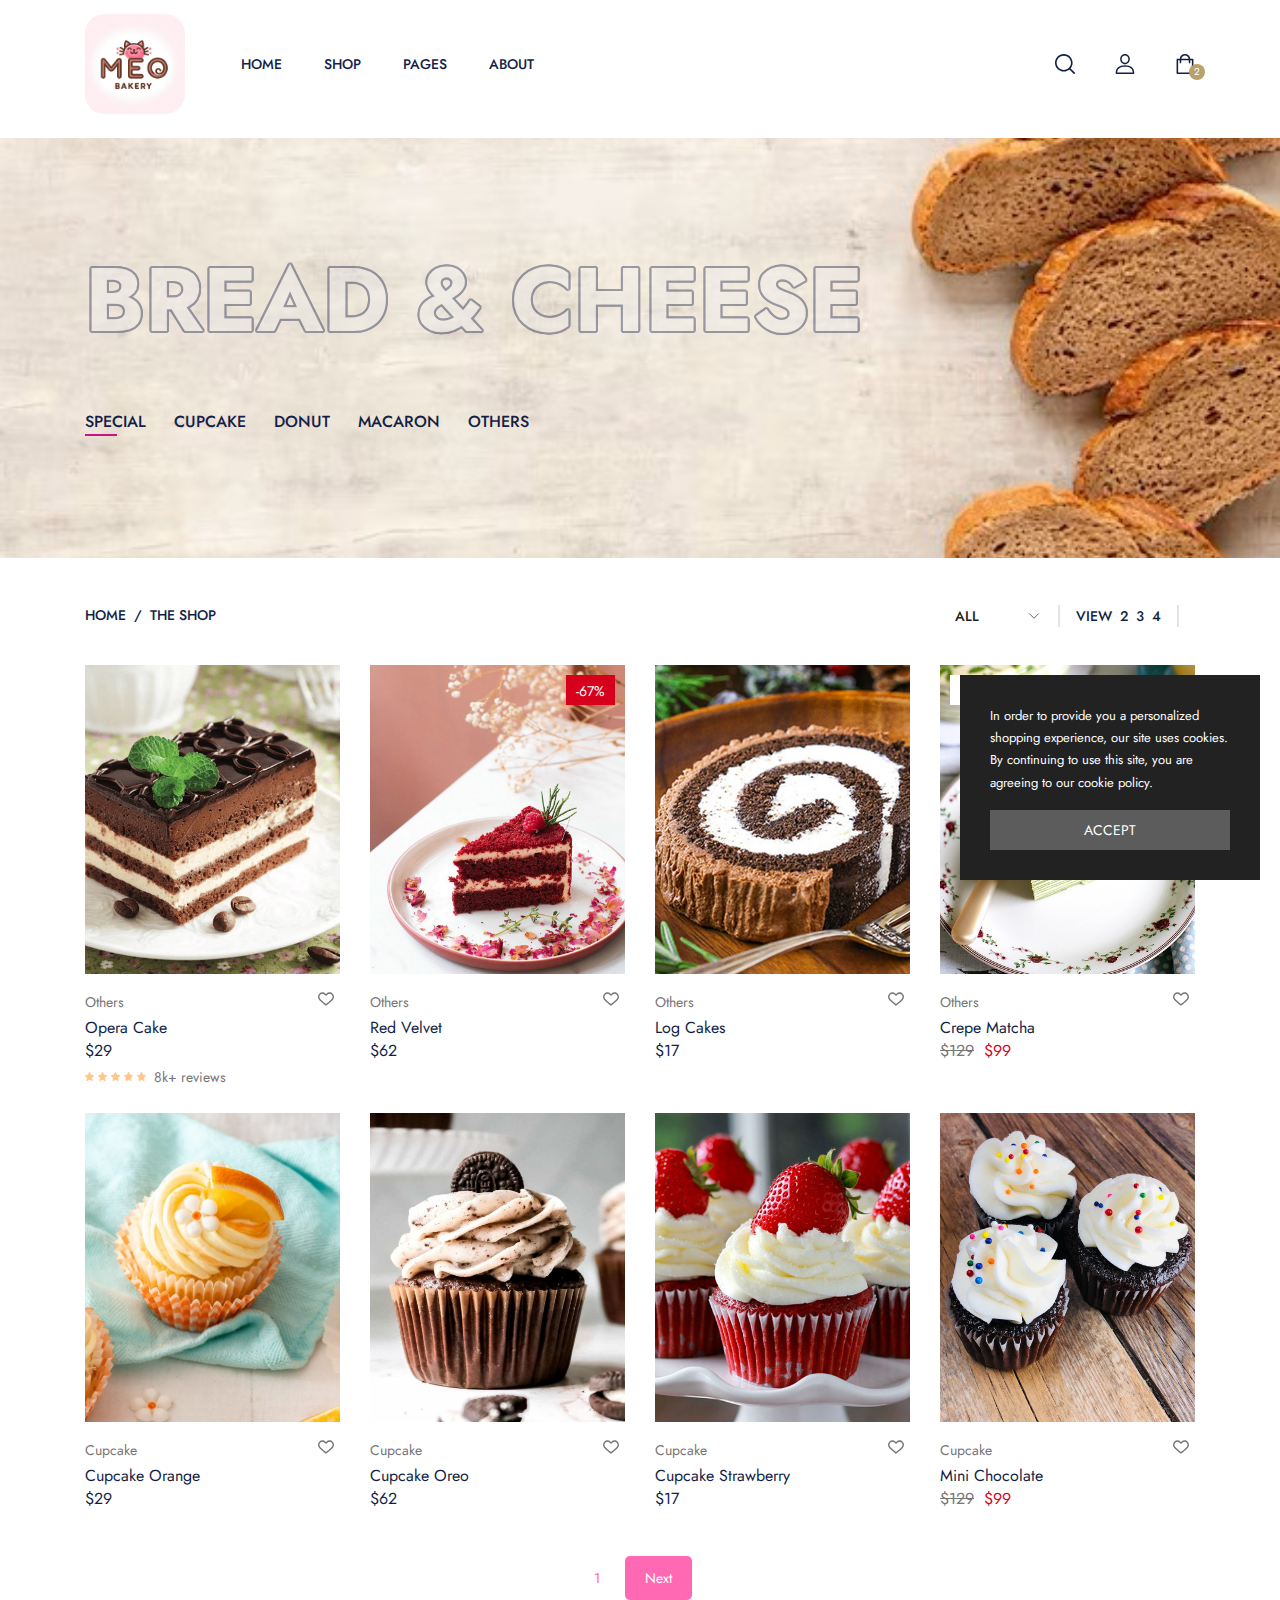
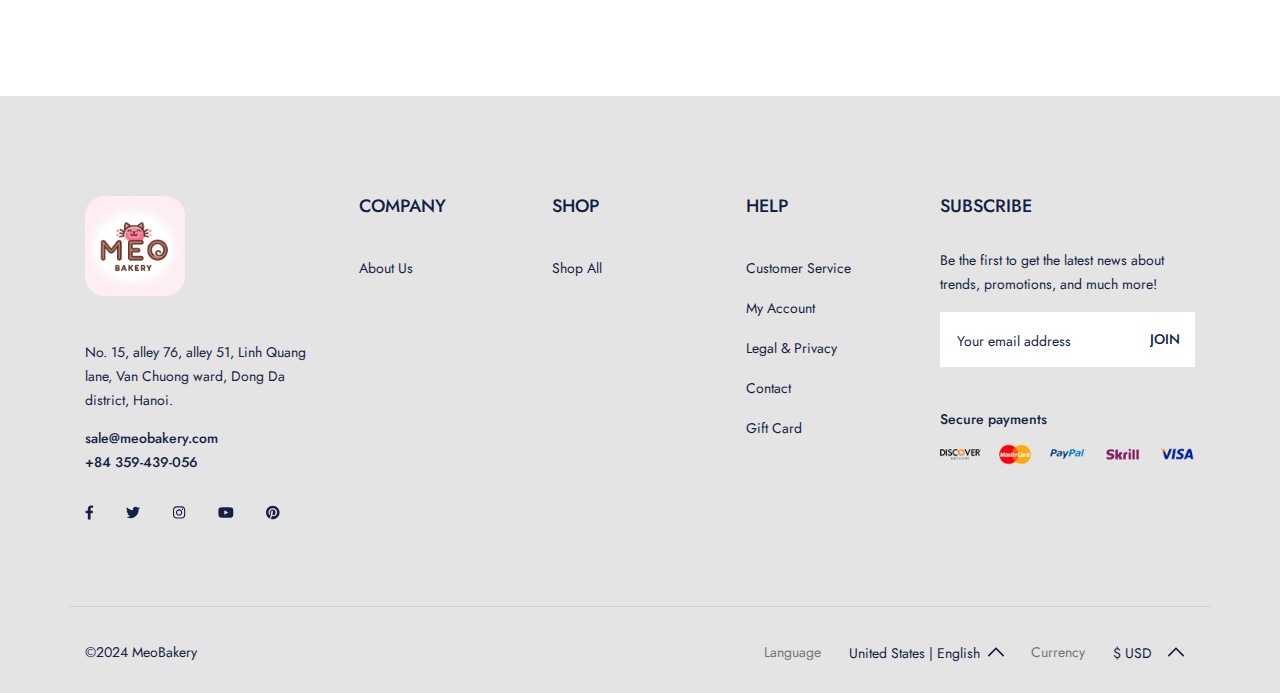
<file: shop1.html>
<!DOCTYPE html>
<html dir="ltr" lang="en-US">

<head>

  <meta http-equiv="content-type" content="text/html; charset=utf-8" />
  <meta name="author" content="flexkit" />

  <link rel="shortcut icon" href="/logoMeowBakery.png" type="image/x-icon">
  <link rel="preconnect" href="https://fonts.gstatic.com/">

  <!------------------ Fonts ------------------>
  <link href="https://fonts.googleapis.com/css2?family=Jost:ital,wght@0,200;0,300;0,400;0,500;0,600;0,700;0,800;0,900;1,200;1,300;1,400;1,500;1,600;1,700;1,800;1,900&amp;display=swap" rel="stylesheet">
  <link href="https://fonts.googleapis.com/css2?family=Allura&amp;display=swap" rel="stylesheet">

  <!--------------- Stylesheets --------------->
  <link rel="stylesheet" href="css/plugins/swiper.min.css" type="text/css" />
  <link rel="stylesheet" href="css/style.css" type="text/css" />


  <meta name="viewport" content="width=device-width, initial-scale=1" />
  <!--[if lt IE 9]>
    <script src="http://css3-mediaqueries-js.googlecode.com/svn/trunk/css3-mediaqueries.js"></script>
  <![endif]-->

  <!------------- Document Title -------------->
  <title>Meo Bakery | Delicous and Well-known Bakery</title>

</head>


<body>
  <svg class="d-none">
    <symbol id="icon_nav" viewBox="0 0 25 18">
      <rect width="25" height="2"/><rect y="8" width="20" height="2"/><rect y="16" width="25" height="2"/>
    </symbol>
    <symbol id="icon_facebook" viewBox="0 0 9 15">
      <path d="M7.62891 8.31543L8.01172 5.7998H5.57812V4.15918C5.57812 3.44824 5.90625 2.79199 7 2.79199H8.12109V0.631836C8.12109 0.631836 7.10938 0.44043 6.15234 0.44043C4.15625 0.44043 2.84375 1.6709 2.84375 3.8584V5.7998H0.601562V8.31543H2.84375V14.4404H5.57812V8.31543H7.62891Z" />
    </symbol>
    <symbol id="icon_twitter" viewBox="0 0 14 13">
      <path d="M12.5508 3.59668C13.0977 3.18652 13.5898 2.69434 13.9727 2.12012C13.4805 2.33887 12.9062 2.50293 12.332 2.55762C12.9336 2.20215 13.3711 1.65527 13.5898 0.97168C13.043 1.2998 12.4141 1.5459 11.7852 1.68262C11.2383 1.1084 10.5 0.780273 9.67969 0.780273C8.09375 0.780273 6.80859 2.06543 6.80859 3.65137C6.80859 3.87012 6.83594 4.08887 6.89062 4.30762C4.51172 4.1709 2.37891 3.02246 0.957031 1.2998C0.710938 1.70996 0.574219 2.20215 0.574219 2.74902C0.574219 3.7334 1.06641 4.6084 1.85938 5.12793C1.39453 5.10059 0.929688 4.99121 0.546875 4.77246V4.7998C0.546875 6.19434 1.53125 7.34277 2.84375 7.61621C2.625 7.6709 2.35156 7.72559 2.10547 7.72559C1.91406 7.72559 1.75 7.69824 1.55859 7.6709C1.91406 8.81934 2.98047 9.63965 4.23828 9.66699C3.25391 10.4326 2.02344 10.8975 0.683594 10.8975C0.4375 10.8975 0.21875 10.8701 0 10.8428C1.25781 11.6631 2.76172 12.1279 4.40234 12.1279C9.67969 12.1279 12.5508 7.78027 12.5508 3.97949C12.5508 3.84277 12.5508 3.7334 12.5508 3.59668Z"/>
    </symbol>
    <symbol id="icon_instagram" viewBox="0 0 14 13">
      <path d="M7.125 3.2959C5.375 3.2959 3.98047 4.71777 3.98047 6.44043C3.98047 8.19043 5.375 9.58496 7.125 9.58496C8.84766 9.58496 10.2695 8.19043 10.2695 6.44043C10.2695 4.71777 8.84766 3.2959 7.125 3.2959ZM7.125 8.49121C6.00391 8.49121 5.07422 7.58887 5.07422 6.44043C5.07422 5.31934 5.97656 4.41699 7.125 4.41699C8.24609 4.41699 9.14844 5.31934 9.14844 6.44043C9.14844 7.58887 8.24609 8.49121 7.125 8.49121ZM11.1172 3.18652C11.1172 2.77637 10.7891 2.44824 10.3789 2.44824C9.96875 2.44824 9.64062 2.77637 9.64062 3.18652C9.64062 3.59668 9.96875 3.9248 10.3789 3.9248C10.7891 3.9248 11.1172 3.59668 11.1172 3.18652ZM13.1953 3.9248C13.1406 2.94043 12.9219 2.06543 12.2109 1.35449C11.5 0.643555 10.625 0.424805 9.64062 0.370117C8.62891 0.31543 5.59375 0.31543 4.58203 0.370117C3.59766 0.424805 2.75 0.643555 2.01172 1.35449C1.30078 2.06543 1.08203 2.94043 1.02734 3.9248C0.972656 4.93652 0.972656 7.97168 1.02734 8.9834C1.08203 9.96777 1.30078 10.8154 2.01172 11.5537C2.75 12.2646 3.59766 12.4834 4.58203 12.5381C5.59375 12.5928 8.62891 12.5928 9.64062 12.5381C10.625 12.4834 11.5 12.2646 12.2109 11.5537C12.9219 10.8154 13.1406 9.96777 13.1953 8.9834C13.25 7.97168 13.25 4.93652 13.1953 3.9248ZM11.8828 10.0498C11.6914 10.5967 11.2539 11.0068 10.7344 11.2256C9.91406 11.5537 8 11.4717 7.125 11.4717C6.22266 11.4717 4.30859 11.5537 3.51562 11.2256C2.96875 11.0068 2.55859 10.5967 2.33984 10.0498C2.01172 9.25684 2.09375 7.34277 2.09375 6.44043C2.09375 5.56543 2.01172 3.65137 2.33984 2.83105C2.55859 2.31152 2.96875 1.90137 3.51562 1.68262C4.30859 1.35449 6.22266 1.43652 7.125 1.43652C8 1.43652 9.91406 1.35449 10.7344 1.68262C11.2539 1.87402 11.6641 2.31152 11.8828 2.83105C12.2109 3.65137 12.1289 5.56543 12.1289 6.44043C12.1289 7.34277 12.2109 9.25684 11.8828 10.0498Z"/>
    </symbol>
    <symbol id="icon_youtube" viewBox="0 0 16 11">
      <path d="M15.0117 1.8584C14.8477 1.20215 14.3281 0.682617 13.6992 0.518555C12.5234 0.19043 7.875 0.19043 7.875 0.19043C7.875 0.19043 3.19922 0.19043 2.02344 0.518555C1.39453 0.682617 0.875 1.20215 0.710938 1.8584C0.382812 3.00684 0.382812 5.46777 0.382812 5.46777C0.382812 5.46777 0.382812 7.90137 0.710938 9.07715C0.875 9.7334 1.39453 10.2256 2.02344 10.3896C3.19922 10.6904 7.875 10.6904 7.875 10.6904C7.875 10.6904 12.5234 10.6904 13.6992 10.3896C14.3281 10.2256 14.8477 9.7334 15.0117 9.07715C15.3398 7.90137 15.3398 5.46777 15.3398 5.46777C15.3398 5.46777 15.3398 3.00684 15.0117 1.8584ZM6.34375 7.68262V3.25293L10.2266 5.46777L6.34375 7.68262Z"/>
    </symbol>
    <symbol id="icon_pinterest" viewBox="0 0 14 15">
      <path d="M13.5625 7.44043C13.5625 3.69434 10.5273 0.65918 6.78125 0.65918C3.03516 0.65918 0 3.69434 0 7.44043C0 10.3389 1.77734 12.7725 4.29297 13.7568C4.23828 13.2373 4.18359 12.417 4.32031 11.8154C4.45703 11.2959 5.11328 8.45215 5.11328 8.45215C5.11328 8.45215 4.92188 8.04199 4.92188 7.44043C4.92188 6.51074 5.46875 5.7998 6.15234 5.7998C6.72656 5.7998 7 6.2373 7 6.75684C7 7.33105 6.61719 8.20605 6.42578 9.02637C6.28906 9.68262 6.78125 10.2295 7.4375 10.2295C8.64062 10.2295 9.57031 8.97168 9.57031 7.13965C9.57031 5.49902 8.39453 4.37793 6.75391 4.37793C4.8125 4.37793 3.69141 5.82715 3.69141 7.30371C3.69141 7.90527 3.91016 8.53418 4.18359 8.8623C4.23828 8.91699 4.23828 8.99902 4.23828 9.05371C4.18359 9.27246 4.04688 9.7373 4.04688 9.81934C4.01953 9.95605 3.9375 9.9834 3.80078 9.92871C2.95312 9.51855 2.43359 8.28809 2.43359 7.27637C2.43359 5.14355 3.99219 3.1748 6.91797 3.1748C9.26953 3.1748 11.1016 4.87012 11.1016 7.1123C11.1016 9.43652 9.625 11.3232 7.57422 11.3232C6.89062 11.3232 6.23438 10.9678 6.01562 10.5303C6.01562 10.5303 5.6875 11.8428 5.60547 12.1436C5.44141 12.7451 5.03125 13.4834 4.75781 13.9209C5.38672 14.1396 6.07031 14.2217 6.78125 14.2217C10.5273 14.2217 13.5625 11.1865 13.5625 7.44043Z"/>
    </symbol>
    <symbol id="icon_search" viewBox="0 0 20 20">
      <g clip-path="url(#clip0_6_7)">
        <path d="M8.80758 0C3.95121 0 0 3.95121 0 8.80758C0 13.6642 3.95121 17.6152 8.80758 17.6152C13.6642 17.6152 17.6152 13.6642 17.6152 8.80758C17.6152 3.95121 13.6642 0 8.80758 0ZM8.80758 15.9892C4.84769 15.9892 1.62602 12.7675 1.62602 8.80762C1.62602 4.84773 4.84769 1.62602 8.80758 1.62602C12.7675 1.62602 15.9891 4.84769 15.9891 8.80758C15.9891 12.7675 12.7675 15.9892 8.80758 15.9892Z" fill="currentColor"/>
        <path d="M19.7618 18.6122L15.1006 13.9509C14.783 13.6333 14.2686 13.6333 13.951 13.9509C13.6334 14.2683 13.6334 14.7832 13.951 15.1005L18.6122 19.7618C18.771 19.9206 18.9789 20 19.187 20C19.3949 20 19.603 19.9206 19.7618 19.7618C20.0795 19.4444 20.0795 18.9295 19.7618 18.6122Z" fill="currentColor"/>
      </g>
      <defs>
        <clipPath id="clip0_6_7">
          <rect width="20" height="20" fill="white"/>
        </clipPath>
      </defs>
    </symbol>
    <symbol id="icon_user" viewBox="0 0 20 20">
      <g clip-path="url(#clip0_6_29)">
        <path d="M10 11.2652C3.99077 11.2652 0.681274 14.108 0.681274 19.2701C0.681274 19.6732 1.00803 20 1.4112 20H18.5888C18.992 20 19.3187 19.6732 19.3187 19.2701C19.3188 14.1083 16.0093 11.2652 10 11.2652ZM2.16768 18.5402C2.45479 14.6805 5.08616 12.7251 10 12.7251C14.9139 12.7251 17.5453 14.6805 17.8326 18.5402H2.16768Z" fill="currentColor"/>
        <path d="M10 0C7.23969 0 5.1582 2.12336 5.1582 4.93895C5.1582 7.83699 7.33023 10.1944 10 10.1944C12.6698 10.1944 14.8419 7.83699 14.8419 4.93918C14.8419 2.12336 12.7604 0 10 0ZM10 8.7348C8.13508 8.7348 6.61805 7.03211 6.61805 4.93918C6.61805 2.92313 8.04043 1.45984 10 1.45984C11.9283 1.45984 13.382 2.95547 13.382 4.93918C13.382 7.03211 11.865 8.7348 10 8.7348Z" fill="currentColor"/>
      </g>
      <defs>
        <clipPath id="clip0_6_29">
          <rect width="20" height="20" fill="white"/>
        </clipPath>
      </defs>
    </symbol>
    <symbol id="icon_cart" viewBox="0 0 20 20">
      <path d="M17.6562 4.6875H15.2755C14.9652 2.05164 12.7179 0 10 0C7.28215 0 5.0348 2.05164 4.72445 4.6875H2.34375C1.91227 4.6875 1.5625 5.03727 1.5625 5.46875V19.2188C1.5625 19.6502 1.91227 20 2.34375 20H17.6562C18.0877 20 18.4375 19.6502 18.4375 19.2188V5.46875C18.4375 5.03727 18.0877 4.6875 17.6562 4.6875ZM10 1.5625C11.8548 1.5625 13.3992 2.91621 13.6976 4.6875H6.30238C6.60082 2.91621 8.14516 1.5625 10 1.5625ZM16.875 18.4375H3.125V6.25H4.6875V8.59375C4.6875 9.02523 5.03727 9.375 5.46875 9.375C5.90023 9.375 6.25 9.02523 6.25 8.59375V6.25H13.75V8.59375C13.75 9.02523 14.0998 9.375 14.5312 9.375C14.9627 9.375 15.3125 9.02523 15.3125 8.59375V6.25H16.875V18.4375Z" fill="currentColor"/>
    </symbol>
    <symbol id="icon_heart" viewBox="0 0 20 20">
      <g clip-path="url(#clip0_6_54)">
        <path d="M18.3932 3.30806C16.218 1.13348 12.6795 1.13348 10.5049 3.30806L9.99983 3.81285L9.49504 3.30806C7.32046 1.13319 3.78163 1.13319 1.60706 3.30806C-0.523361 5.43848 -0.537195 8.81542 1.57498 11.1634C3.50142 13.3041 9.18304 17.929 9.4241 18.1248C9.58775 18.2578 9.78467 18.3226 9.9804 18.3226C9.98688 18.3226 9.99335 18.3226 9.99953 18.3223C10.202 18.3317 10.406 18.2622 10.575 18.1248C10.816 17.929 16.4982 13.3041 18.4253 11.1631C20.5371 8.81542 20.5233 5.43848 18.3932 3.30806ZM17.1125 9.98188C15.6105 11.6505 11.4818 15.0919 9.99953 16.3131C8.51724 15.0922 4.38944 11.6511 2.88773 9.98218C1.41427 8.34448 1.40044 6.01214 2.85564 4.55693C3.59885 3.81402 4.57488 3.44227 5.5509 3.44227C6.52693 3.44227 7.50295 3.81373 8.24616 4.55693L9.3564 5.66718C9.48856 5.79934 9.65516 5.87822 9.82999 5.90589C10.1137 5.96682 10.4216 5.88764 10.6424 5.66747L11.7532 4.55693C13.2399 3.07082 15.6582 3.07111 17.144 4.55693C18.5992 6.01214 18.5854 8.34448 17.1125 9.98188Z" fill="currentColor"/>
      </g>
      <defs>
        <clipPath id="clip0_6_54">
          <rect width="20" height="20" fill="white"/>
        </clipPath>
      </defs>
    </symbol>
    <symbol id="icon_star" viewBox="0 0 9 9">
      <path d="M4.0172 0.313075L2.91869 2.64013L0.460942 3.0145C0.0201949 3.08129 -0.15644 3.64899 0.163185 3.97415L1.94131 5.78447L1.52075 8.34177C1.44505 8.80402 1.91103 9.15026 2.30131 8.93408L4.5 7.72661L6.69869 8.93408C7.08897 9.14851 7.55495 8.80402 7.47925 8.34177L7.05869 5.78447L8.83682 3.97415C9.15644 3.64899 8.97981 3.08129 8.53906 3.0145L6.08131 2.64013L4.9828 0.313075C4.78598 -0.101718 4.2157 -0.10699 4.0172 0.313075Z"/>
    </symbol>
    <symbol id="icon_next_sm" viewBox="0 0 7 11">
      <path d="M6.83968 5.89247C7.05344 5.67871 7.05344 5.32158 6.83968 5.10728L1.90756 0.162495C1.69106 -0.0540023 1.33996 -0.0540023 1.12401 0.162495C0.90751 0.378993 0.90751 0.730642 1.12401 0.94714L5.66434 5.50012L1.12346 10.0526C0.906962 10.2696 0.906962 10.6207 1.12346 10.8377C1.33996 11.0542 1.69106 11.0542 1.90701 10.8377L6.83968 5.89247Z" fill="currentColor"/>
    </symbol>
    <symbol id="icon_prev_sm" viewBox="0 0 7 11">
      <path d="M0.160318 5.10778C-0.0534392 5.32153 -0.0534392 5.67866 0.160318 5.89297L5.09244 10.8377C5.30894 11.0542 5.66004 11.0542 5.87599 10.8377C6.09249 10.6213 6.09249 10.2696 5.87599 10.0531L1.33566 5.50012L5.87654 0.947687C6.09304 0.730642 6.09304 0.379541 5.87654 0.162495C5.66004 -0.0540027 5.30894 -0.0540027 5.09299 0.162495L0.160318 5.10778Z" fill="currentColor"/>
    </symbol>
    <symbol id="icon_next_md" viewBox="0 0 25 25">
      <path d="M19.017 13.3923L7.77464 24.631C7.28133 25.123 6.48209 25.123 5.98753 24.631C5.49423 24.1389 5.49423 23.3397 5.98753 22.8476L16.3382 12.5007L5.98878 2.15376C5.49547 1.66169 5.49547 0.862455 5.98878 0.369148C6.48209 -0.122915 7.28257 -0.122915 7.77588 0.369148L19.0183 11.6078C19.5041 12.0948 19.5041 12.9066 19.017 13.3923Z" fill="currentColor"/>
    </symbol>
    <symbol id="icon_prev_md" viewBox="0 0 25 25">
      <path d="M5.98293 11.6078L17.2253 0.369152C17.7186 -0.12291 18.5179 -0.12291 19.0124 0.369152C19.5057 0.861216 19.5057 1.66045 19.0124 2.15252L8.66176 12.4994L19.0112 22.8463C19.5045 23.3384 19.5045 24.1376 19.0112 24.631C18.5179 25.123 17.7174 25.123 17.2241 24.631L5.98168 13.3924C5.49595 12.9054 5.49595 12.0936 5.98293 11.6078Z" fill="currentColor"/>
    </symbol>
    <symbol id="icon_shield" viewBox="0 0 52 52">
      <g clip-path="url(#clip0_23_87)">
        <path d="M48.0886 14.1089L48.0871 14.0684C48.0644 13.569 48.0494 13.0405 48.0402 12.4526C47.9978 9.58543 45.7186 7.21379 42.851 7.05352C36.8724 6.71987 32.2473 4.77035 28.2955 0.918523L28.2618 0.886388C26.9728 -0.295463 25.0285 -0.295463 23.7391 0.886388L23.7054 0.918523C19.7536 4.77035 15.1285 6.71987 9.14984 7.05391C6.28269 7.21379 4.00309 9.58543 3.96064 12.453C3.95192 13.037 3.93644 13.5654 3.91383 14.0684L3.91145 14.1625C3.79521 20.259 3.6508 27.8464 6.18906 34.7332C7.58475 38.5203 9.69851 41.8124 12.4712 44.5185C15.6292 47.6002 19.7655 50.0469 24.765 51.7901C24.9277 51.8468 25.0967 51.8928 25.2689 51.9274C25.5117 51.9758 25.7561 52 26.0004 52C26.2448 52 26.4896 51.9758 26.732 51.9274C26.9042 51.8928 27.0744 51.8464 27.2378 51.7893C32.2314 50.0429 36.3634 47.5951 39.5185 44.5137C42.2901 41.8068 44.4038 38.514 45.8007 34.726C48.3485 27.8186 48.2045 20.2169 48.0886 14.1089ZM42.9379 33.6704C40.2608 40.9289 34.7959 45.9138 26.2309 48.909C26.2004 48.9194 26.1679 48.9285 26.1341 48.9352C26.0457 48.9527 25.9556 48.9527 25.866 48.9348C25.8326 48.9281 25.8001 48.9194 25.7699 48.909C17.1959 45.9193 11.7274 40.9372 9.05224 33.6783C6.71274 27.3303 6.84525 20.3653 6.96228 14.2208L6.96308 14.1867C6.98688 13.6586 7.00275 13.1056 7.01148 12.4978C7.03052 11.2247 8.04456 10.1714 9.32004 10.1004C12.7033 9.91154 15.6756 9.25773 18.4067 8.10167C21.1342 6.94719 23.5566 5.31982 25.8116 3.12671C25.9263 3.02991 26.075 3.02951 26.1893 3.12671C28.4447 5.31982 30.8671 6.94719 33.5942 8.10167C36.3253 9.25773 39.2976 9.91154 42.6812 10.1004C43.9567 10.1714 44.9708 11.2247 44.9894 12.4982C44.9985 13.1092 45.0144 13.6622 45.0382 14.1867C45.1548 20.3383 45.2842 27.3088 42.9379 33.6704Z" fill="currentColor"/>
        <path d="M25.9997 13.042C18.8538 13.042 13.0405 18.8557 13.0405 26.0011C13.0405 33.147 18.8538 38.9607 25.9997 38.9607C33.1451 38.9607 38.9588 33.147 38.9588 26.0011C38.9588 18.8557 33.1451 13.042 25.9997 13.042ZM25.9997 35.909C20.5363 35.909 16.0918 31.4645 16.0918 26.0011C16.0918 20.5378 20.5363 16.0932 25.9997 16.0932C31.4626 16.0932 35.9072 20.5378 35.9072 26.0011C35.9072 31.4645 31.4626 35.909 25.9997 35.909Z" fill="currentColor"/>
        <path d="M29.7242 21.9775L23.7051 27.9966L22.0713 26.3629C21.4755 25.767 20.5094 25.767 19.9135 26.3629C19.318 26.9588 19.318 27.9248 19.9135 28.5203L22.6264 31.2332C22.9243 31.5311 23.3147 31.6799 23.7051 31.6799C24.0954 31.6799 24.4858 31.5311 24.7838 31.2332L31.882 24.1349C32.4775 23.539 32.4775 22.573 31.882 21.9775C31.2862 21.3812 30.3201 21.3812 29.7242 21.9775Z" fill="currentColor"/>
      </g>
      <defs>
        <clipPath id="clip0_23_87">
          <rect width="52" height="52" fill="white"/>
        </clipPath>
      </defs>
    </symbol>
    <symbol id="icon_headphone" viewBox="0 0 53 52">
      <path d="M53 28.4375C53 24.2062 49.9411 20.7319 46.0792 20.4368C45.6211 18.9222 44.3835 17.7338 42.824 17.3216C41.7841 8.93425 34.8423 2.53906 26.5 2.53906C18.1577 2.53906 11.2159 8.93425 10.1761 17.3216C8.61664 17.7338 7.3789 18.9221 6.92095 20.4368C6.7868 20.4471 6.65367 20.4612 6.52159 20.4791V10.5625C6.52159 9.72116 5.82638 9.03906 4.96885 9.03906C4.11133 9.03906 3.41612 9.72116 3.41612 10.5625V21.6984C1.36268 23.1288 0 25.6143 0 28.4375C0 32.6688 3.05889 36.1432 6.92085 36.4382C7.37746 37.948 8.60867 39.1334 10.1612 39.5492C10.8227 43.3268 14.1828 46.2109 18.2188 46.2109H18.5778C19.2275 48.098 21.0477 49.4609 23.1875 49.4609H29.8125C32.4952 49.4609 34.6777 47.3196 34.6777 44.6875C34.6777 42.0554 32.4952 39.9141 29.8125 39.9141H23.1875C21.0477 39.9141 19.2275 41.277 18.5778 43.1641H18.2188C15.8707 43.1641 13.8908 41.5903 13.3156 39.4615C15.1425 38.8432 16.459 37.1404 16.459 35.1406V21.7344C16.459 19.7276 15.1334 18.02 13.2966 17.4072C14.2665 10.6781 19.8332 5.58594 26.5 5.58594C33.1668 5.58594 38.7335 10.6781 39.7034 17.4072C37.8666 18.02 36.541 19.7276 36.541 21.7344V35.1406C36.541 37.6607 38.6307 39.7109 41.1992 39.7109H41.6133C43.7224 39.7109 45.5076 38.3281 46.0792 36.4382C49.9411 36.1432 53 32.6688 53 28.4375ZM23.1875 42.9609H29.8125C30.7829 42.9609 31.5723 43.7355 31.5723 44.6875C31.5723 45.6395 30.7829 46.4141 29.8125 46.4141H23.1875C22.2171 46.4141 21.4277 45.6395 21.4277 44.6875C21.4277 43.7355 22.2171 42.9609 23.1875 42.9609ZM3.10547 28.4375C3.10547 26.0216 4.7022 23.9415 6.72852 23.5334V33.3415C4.7022 32.9335 3.10547 30.8534 3.10547 28.4375ZM13.3535 35.1406C13.3535 35.9806 12.657 36.6641 11.8008 36.6641H11.3867C10.5305 36.6641 9.83398 35.9806 9.83398 35.1406C9.83398 30.252 9.83398 26.2535 9.83398 21.7344C9.83398 20.8944 10.5305 20.2109 11.3867 20.2109H11.8008C12.657 20.2109 13.3535 20.8944 13.3535 21.7344V35.1406ZM43.166 35.1406C43.166 35.9806 42.4695 36.6641 41.6133 36.6641H41.1992C40.343 36.6641 39.6465 35.9806 39.6465 35.1406V21.7344C39.6465 20.8944 40.343 20.2109 41.1992 20.2109H41.6133C42.4695 20.2109 43.166 20.8944 43.166 21.7344V35.1406ZM46.2715 33.3416V23.5335C48.2978 23.9416 49.8945 26.0217 49.8945 28.4376C49.8945 30.8535 48.2978 32.9335 46.2715 33.3416Z" fill="currentColor"/>
    </symbol>
    <symbol id="icon_shipping" viewBox="0 0 52 52">
      <path d="M47.125 43.875H43.875V21.125C43.875 20.2276 43.1475 19.5 42.25 19.5H33.3125H25.1875H17.875V7.3125C17.875 5.36027 17.1146 3.52402 15.7328 2.14104C14.3509 0.760398 12.5146 0 10.5625 0C6.53037 0 3.25 3.28037 3.25 7.3125C3.25 8.20991 3.97749 8.9375 4.875 8.9375C5.77251 8.9375 6.5 8.20991 6.5 7.3125C6.5 5.07244 8.32244 3.25 10.5625 3.25C11.6472 3.25 12.6676 3.6727 13.4347 4.43909C14.2023 5.20731 14.625 6.22781 14.625 7.3125V21.125V39.2057C11.8246 39.9291 9.75 42.4768 9.75 45.5C9.75 49.0841 12.6659 52 16.25 52C19.2732 52 21.8209 49.9254 22.5443 47.125H42.25H47.125C48.0225 47.125 48.75 46.3974 48.75 45.5C48.75 44.6026 48.0225 43.875 47.125 43.875ZM31.6875 22.75V26H26.8125V22.75H31.6875ZM16.25 48.75C14.4579 48.75 13 47.2921 13 45.5C13 43.7079 14.4579 42.25 16.25 42.25C18.0421 42.25 19.5 43.7079 19.5 45.5C19.5 47.2921 18.0421 48.75 16.25 48.75ZM22.5443 43.875C21.9552 41.5942 20.1558 39.7948 17.875 39.2057V22.75H23.5625V27.625C23.5625 28.5224 24.29 29.25 25.1875 29.25H33.3125C34.21 29.25 34.9375 28.5224 34.9375 27.625V22.75H40.625V43.875H22.5443Z" fill="currentColor"/>
    </symbol>
    <symbol id="icon_home" viewBox="0 0 18 18">
      <g clip-path="url(#clip0_171_682)">
        <path d="M17.6977 8.0467L16.1771 6.66115V2.06683C16.1771 1.77451 15.9401 1.53748 15.6477 1.53748H11.9874C11.6951 1.53748 11.4581 1.77447 11.4581 2.06683V2.36123L9.62165 0.687897C9.26717 0.364846 8.73262 0.364881 8.37828 0.687862L0.302275 8.04673C0.0183538 8.30548 -0.0754781 8.70415 0.0632483 9.06236C0.20201 9.42057 0.539861 9.652 0.924012 9.652H2.21386V17.025C2.21386 17.3173 2.45085 17.5544 2.7432 17.5544H7.16983C7.46215 17.5544 7.69917 17.3174 7.69917 17.025V12.5483H10.3008V17.025C10.3008 17.3174 10.5378 17.5544 10.8301 17.5544H15.2566C15.5489 17.5544 15.7859 17.3174 15.7859 17.025V9.65204H17.076C17.4601 9.65204 17.798 9.42057 17.9368 9.0624C18.0755 8.70415 17.9817 8.30548 17.6977 8.0467ZM15.2566 8.59334C14.9642 8.59334 14.7272 8.83033 14.7272 9.12269V16.4957H11.3595V12.019C11.3595 11.7267 11.1225 11.4897 10.8301 11.4897H7.16983C6.8775 11.4897 6.64048 11.7266 6.64048 12.019V16.4957H3.27252V9.12269C3.27252 8.83037 3.03553 8.59334 2.74317 8.59334H1.27424L9.00002 1.55365L11.631 3.95099C11.7859 4.09218 12.0096 4.12857 12.2013 4.04395C12.3931 3.95922 12.5168 3.76931 12.5168 3.55971V2.59618H15.1184V6.89494C15.1184 7.0439 15.1811 7.1859 15.2913 7.28623L16.7257 8.59334H15.2566Z" fill="currentColor"/>
      </g>
      <defs>
        <clipPath id="clip0_171_682">
          <rect width="18" height="18" fill="white"/>
        </clipPath>
      </defs>
    </symbol>
    <symbol id="icon_hanger" viewBox="0 0 18 18">
      <g clip-path="url(#clip0_171_678)">
        <path d="M16.8037 12.0285L11.9362 9.10027C11.2525 8.68897 10.492 8.42791 9.70506 8.32972V7.59625C9.70506 7.18302 9.94168 6.79836 10.3225 6.59223C11.2687 6.08013 11.8258 5.09383 11.7763 4.01814C11.7108 2.59335 10.5588 1.43964 9.13226 1.37414C7.53307 1.30122 6.2246 2.5744 6.2246 4.14846C6.2246 4.53683 6.53949 4.85159 6.92772 4.85159C7.31609 4.85159 7.63085 4.53683 7.63085 4.14846C7.63085 3.37008 8.2778 2.74249 9.06758 2.77888C9.76659 2.81101 10.3394 3.38381 10.3715 4.08282C10.3961 4.61483 10.1208 5.10249 9.65302 5.35558C8.81778 5.80767 8.29881 6.66625 8.29881 7.59625V8.32931C7.51521 8.42654 6.75743 8.6854 6.07559 9.09341L1.20123 12.0104H1.2011C0.461305 12.4532 0.000978114 13.2638 1.68088e-05 14.1261C-0.00149381 15.4906 1.1014 16.5962 2.46604 16.5979L15.5281 16.6131H15.5311C16.8911 16.6131 17.9984 15.5074 18 14.147C18.001 13.2848 17.5426 12.4729 16.8037 12.0285ZM15.5311 15.2069C15.5307 15.2069 15.5302 15.2069 15.5299 15.2069L2.46782 15.1916C1.8817 15.191 1.40558 14.7137 1.40627 14.1278C1.40668 13.7566 1.60484 13.4076 1.92331 13.217H1.92317L6.79767 10.3001C8.15613 9.48713 9.85324 9.48837 11.2113 10.3052L16.0789 13.2335C16.3968 13.4248 16.5942 13.7743 16.5938 14.1453C16.5931 14.7309 16.1165 15.2069 15.5311 15.2069Z" fill="currentColor"/>
      </g>
      <defs>
        <clipPath id="clip0_171_678">
          <rect width="18" height="18" fill="white"/>
        </clipPath>
      </defs>
    </symbol>
    <symbol id="icon_sharing" viewBox="0 0 16 19">
      <path d="M12.8 11.8044C11.9413 11.8044 11.1606 12.1445 10.5853 12.6969L7.16295 10.5766C7.35822 10.1241 7.46667 9.6256 7.46667 9.10222C7.46667 8.57885 7.35822 8.08039 7.16292 7.62788L10.5853 5.50759C11.1606 6.05995 11.9413 6.4 12.8 6.4C14.5645 6.4 16 4.96448 16 3.2C16 1.43552 14.5645 0 12.8 0C11.0355 0 9.6 1.43552 9.6 3.2C9.6 3.72092 9.72519 4.21316 9.94695 4.64825L6.60469 6.71893C5.91932 5.89461 4.88661 5.36889 3.73333 5.36889C1.67477 5.36889 0 7.04366 0 9.10222C0 11.1608 1.67477 12.8356 3.73333 12.8356C4.88661 12.8356 5.91932 12.3098 6.60469 11.4855L9.94695 13.5562C9.72519 13.9913 9.6 14.4835 9.6 15.0044C9.6 16.7689 11.0355 18.2044 12.8 18.2044C14.5645 18.2044 16 16.7689 16 15.0044C16 13.24 14.5645 11.8044 12.8 11.8044ZM12.8 1.06667C13.9763 1.06667 14.9333 2.02368 14.9333 3.2C14.9333 4.37632 13.9763 5.33333 12.8 5.33333C11.6237 5.33333 10.6667 4.37632 10.6667 3.2C10.6667 2.02368 11.6237 1.06667 12.8 1.06667ZM3.73333 11.7689C2.26293 11.7689 1.06667 10.5726 1.06667 9.10222C1.06667 7.63182 2.26293 6.43556 3.73333 6.43556C5.20373 6.43556 6.4 7.63182 6.4 9.10222C6.4 10.5726 5.20373 11.7689 3.73333 11.7689ZM12.8 17.1378C11.6237 17.1378 10.6667 16.1808 10.6667 15.0044C10.6667 13.8281 11.6237 12.8711 12.8 12.8711C13.9763 12.8711 14.9333 13.8281 14.9333 15.0044C14.9333 16.1808 13.9763 17.1378 12.8 17.1378Z" fill="currentColor"/>
    </symbol>
    <symbol id="icon_close" viewBox="0 0 12 12">
      <path d="M0.311322 10.6261L10.9374 0L12 1.06261L1.37393 11.6887L0.311322 10.6261Z" fill="currentColor"/>
      <path d="M1.06261 0.106781L11.6887 10.7329L10.6261 11.7955L0 1.16939L1.06261 0.106781Z" fill="currentColor"/>
    </symbol>
    <symbol id="icon_view" viewBox="0 0 18 18">
      <path d="M17.6785 8.58827C17.5212 8.38709 13.7733 3.6604 9.00022 3.6604C4.22675 3.6604 0.478773 8.38709 0.321484 8.58827L0 8.99976L0.321484 9.41125C0.478773 9.61243 4.22675 14.3393 9.00022 14.3393C13.7733 14.3393 17.5212 9.61243 17.6785 9.41125L18 8.99976L17.6785 8.58827ZM9.00022 13.0028C5.64324 13.0028 2.71312 10.0963 1.72773 8.99998C2.71357 7.90341 5.64346 4.99736 9.00022 4.99736C12.3568 4.99736 15.2869 7.90364 16.2725 8.99998C15.2864 10.0965 12.3565 13.0028 9.00022 13.0028Z" fill="currentColor"/>
      <path d="M9.00007 5.34314C6.98339 5.34314 5.34277 6.98353 5.34277 8.99999C5.34277 11.0169 6.98339 12.6575 9.00007 12.6575C11.0168 12.6575 12.6574 11.0169 12.6574 8.99999C12.6574 6.98353 11.0168 5.34314 9.00007 5.34314ZM9.00007 11.3206C7.72038 11.3206 6.67951 10.2795 6.67951 8.99977C6.67951 7.72052 7.72038 6.67965 9.00007 6.67965C10.2796 6.67965 11.3206 7.72052 11.3206 8.99977C11.3206 10.2795 10.2796 11.3206 9.00007 11.3206Z" fill="currentColor"/>
    </symbol>
    <symbol id="icon_gift" viewBox="0 0 45 45">
      <g clip-path="url(#clip0_103_552)">
        <path d="M42.3288 13.1443L40.0744 6.95021C39.3286 4.90095 37.0545 3.84037 35.0053 4.58648L30.8603 6.09521C30.867 6.05469 30.8739 6.01417 30.8797 5.9733C31.1516 4.06194 30.3512 2.21668 28.7391 1.03736C27.2149 -0.0777035 25.2643 -0.309207 23.5216 0.417824C21.7787 1.14494 20.5711 2.69393 20.2922 4.55501L19.7 8.37447L16.6377 5.66753C15.2227 4.41676 13.302 4.00613 11.4996 4.56969C7.53123 5.80983 6.44534 10.8941 9.52248 13.6558C9.57777 13.7054 9.63419 13.7532 9.69115 13.8003L5.27359 15.4082C3.21985 16.1557 2.16217 18.423 2.90995 20.4772L5.16443 26.6713L7.97183 25.6558V41.0451C7.97183 43.2258 9.72841 45.0001 11.9092 45.0001C12.2951 45.0001 37.4585 45.0001 38.2757 45.0001C40.4565 45.0001 42.2307 43.2259 42.2307 41.0451V21.0944C41.3836 21.0944 20.4865 21.0944 20.4865 21.0944L42.3288 13.1443ZM35.9071 7.06411C36.59 6.81556 37.3482 7.16897 37.5967 7.85205L38.9495 11.5685L26.5613 16.0775L24.7578 11.1222L35.9071 7.06411ZM22.8987 4.95228C23.0405 4.00534 23.6529 3.21995 24.5366 2.85125C25.4121 2.48598 26.4021 2.5947 27.1823 3.16537C28.9536 4.46123 28.5289 6.94353 26.5088 7.67908C26.1701 7.80231 23.9626 8.60589 23.8559 8.64465L22.2347 9.23466L22.8987 4.95228ZM22.28 12.024L24.0835 16.9791C23.217 17.2946 22.4724 17.5655 21.6059 17.881L19.8023 12.9257L22.28 12.024ZM12.2859 7.08609C13.1885 6.80413 14.1647 7.00048 14.8914 7.64278L18.3086 10.6636C17.3172 11.0245 14.9729 11.8777 14.0221 12.2236C13.065 12.5718 12.0413 12.3736 11.2835 11.6933C9.69774 10.2702 10.3022 7.70607 12.2859 7.08609ZM6.74013 23.2918L5.38741 19.5753C5.13815 18.8909 5.4905 18.1348 6.17535 17.8855L17.3247 13.8275L19.1282 18.7827L6.74013 23.2918ZM29.0473 23.7311H39.6115V41.0451C39.6115 41.772 39.0025 42.3634 38.2756 42.3634H29.0473V23.7311ZM23.774 23.7311H26.4282V42.3634H23.774V23.7311ZM21.1549 23.7311V42.3634H11.9091C11.1821 42.3634 10.5907 41.7719 10.5907 41.045V24.6961L13.242 23.7311H21.1549Z" fill="currentColor"/>
      </g>
      <defs>
        <clipPath id="clip0_103_552">
          <rect width="45" height="45" fill="white"/>
        </clipPath>
      </defs>
    </symbol>
    <symbol id="icon_degree" viewBox="0 0 40 30">
      <path d="M25.1785 26.2222C24.5971 26.2222 24.0926 25.7901 24.0173 25.1984C23.9358 24.5563 24.3899 23.9697 25.0317 23.8879C28.7347 23.4161 32.0507 22.4127 34.3688 21.062C36.4889 19.8269 37.6562 18.3749 37.6562 16.9736C37.6562 15.4291 36.2902 14.1653 35.144 13.3767C34.6109 13.0099 34.476 12.2806 34.8428 11.7471C35.2096 11.214 35.9393 11.0791 36.4724 11.4459C38.7802 13.0334 40 14.9447 40 16.9739C40 19.2767 38.461 21.3907 35.549 23.0871C32.9278 24.6142 29.3936 25.6952 25.328 26.2131C25.2776 26.2192 25.2276 26.2222 25.1785 26.2222Z" fill="currentColor"/>
      <path d="M19.7144 24.5435L16.5894 21.4185C16.1316 20.9607 15.3897 20.9607 14.932 21.4185C14.4745 21.8759 14.4745 22.6181 14.932 23.0756L15.8451 23.9887C12.3441 23.627 9.16353 22.8119 6.70076 21.6275C3.93189 20.296 2.34375 18.5996 2.34375 16.9736C2.34375 15.5945 3.48084 14.1611 5.54536 12.9373C6.1023 12.6074 6.28602 11.8884 5.95613 11.3318C5.62592 10.7749 4.90693 10.5911 4.35029 10.921C0.754701 13.0524 0 15.3888 0 16.9736C0 19.5737 2.01905 21.9767 5.68513 23.74C8.53059 25.1081 12.2113 26.0245 16.2213 26.3791L14.932 27.6685C14.4745 28.126 14.4745 28.8681 14.932 29.3259C15.1609 29.5545 15.4608 29.6689 15.7608 29.6689C16.0605 29.6689 16.3605 29.5545 16.5894 29.3259L19.7144 26.2009C20.1718 25.7431 20.1718 25.0009 19.7144 24.5435Z" fill="currentColor"/>
      <path d="M12.2756 14.6268V14.3448C12.2756 13.3502 11.6668 13.1574 10.8504 13.1574C10.3456 13.1574 10.1824 12.7121 10.1824 12.2669C10.1824 11.8213 10.3456 11.3761 10.8504 11.3761C11.4144 11.3761 12.0082 11.3019 12.0082 10.0995C12.0082 9.23861 11.5184 9.03078 10.9096 9.03078C10.1824 9.03078 9.81128 9.209 9.81128 9.78792C9.81128 10.2924 9.5885 10.6339 8.7276 10.6339C7.65887 10.6339 7.52551 10.4111 7.52551 9.69851C7.52551 8.54097 8.35651 7.04164 10.9096 7.04164C12.795 7.04164 14.2199 7.72432 14.2199 9.72841C14.2199 10.8118 13.8192 11.8213 13.077 12.1628C13.9528 12.4893 14.591 13.1424 14.591 14.3448V14.6268C14.591 17.0612 12.9137 17.9816 10.8355 17.9816C8.28235 17.9816 7.30273 16.4231 7.30273 15.1761C7.30273 14.5081 7.58472 14.3299 8.40106 14.3299C9.35108 14.3299 9.5885 14.5377 9.5885 15.102C9.5885 15.7996 10.2419 15.9629 10.9096 15.9629C11.9191 15.9629 12.2756 15.5918 12.2756 14.6268Z" fill="currentColor"/>
      <path d="M23.5991 14.3448V14.4785C23.5991 17.0316 22.0106 17.9816 19.9623 17.9816C17.9139 17.9816 16.3105 17.0316 16.3105 14.4785V10.5448C16.3105 7.99165 17.9582 7.04164 20.096 7.04164C22.6045 7.04164 23.5991 8.60018 23.5991 9.83217C23.5991 10.5448 23.2576 10.7672 22.5154 10.7672C21.8773 10.7672 21.313 10.604 21.313 9.92128C21.313 9.35732 20.7194 9.06038 20.0218 9.06038C19.1459 9.06038 18.6262 9.52059 18.6262 10.5448V11.8805C19.1014 11.3611 19.7694 11.2274 20.482 11.2274C22.1739 11.2274 23.5991 11.9696 23.5991 14.3448ZM18.6262 14.6418C18.6262 15.6659 19.131 16.1112 19.9623 16.1112C20.7936 16.1112 21.2834 15.6659 21.2834 14.6418V14.5081C21.2834 13.4244 20.7936 13.0088 19.9473 13.0088C19.1459 13.0088 18.6262 13.3948 18.6262 14.3744V14.6418Z" fill="currentColor"/>
      <path d="M25.3926 14.4785V10.5448C25.3926 7.99165 26.9807 7.04164 29.0294 7.04164C31.0777 7.04164 32.6808 7.99165 32.6808 10.5448V14.4785C32.6808 17.0316 31.0777 17.9816 29.0294 17.9816C26.9807 17.9816 25.3926 17.0316 25.3926 14.4785ZM30.3651 10.5448C30.3651 9.52059 29.8607 9.06038 29.0294 9.06038C28.1981 9.06038 27.7083 9.52059 27.7083 10.5448V14.4785C27.7083 15.5027 28.1981 15.9629 29.0294 15.9629C29.8607 15.9629 30.3651 15.5027 30.3651 14.4785V10.5448Z" fill="currentColor"/>
      <path d="M35.5 7.03126C33.5612 7.03126 31.9844 5.45411 31.9844 3.51563C31.9844 1.57715 33.5612 0 35.5 0C37.4385 0 39.0156 1.57715 39.0156 3.51563C39.0156 5.45411 37.4385 7.03126 35.5 7.03126ZM35.5 2.34375C34.8536 2.34375 34.3281 2.86957 34.3281 3.51563C34.3281 4.16199 34.8536 4.68751 35.5 4.68751C36.1461 4.68751 36.6719 4.16199 36.6719 3.51563C36.6719 2.86957 36.1461 2.34375 35.5 2.34375Z" fill="currentColor"/>
    </symbol>
    <symbol id="icon_play" viewBox="0 0 16 20">
      <path d="M15.4465 9.04281C15.4206 8.99101 15.3947 8.9651 15.3688 8.9392C15.317 8.86149 15.2652 8.80968 15.1875 8.73197C15.1098 8.65426 15.0062 8.57655 14.9285 8.52474L8.99656 4.43198L3.03874 0.313318C2.65019 0.0283787 2.15802 -0.0493319 1.71766 0.0283788C1.2773 0.106089 0.862847 0.365125 0.603811 0.753678C0.500197 0.909099 0.422487 1.06452 0.370679 1.21994C0.318872 1.34946 0.292969 1.47898 0.292969 1.6344C0.292969 1.6603 0.292969 1.71211 0.292969 1.73801V10.0012V18.2386C0.292969 18.7307 0.500197 19.1711 0.81104 19.4819C1.09598 19.7928 1.53634 20 2.02851 20C2.23573 20 2.44296 19.9741 2.62429 19.8964C2.80561 19.8446 2.96103 19.741 3.11646 19.6115L8.99656 15.5446L14.9026 11.4518C14.9285 11.4259 14.9803 11.4 15.0062 11.3741C15.3688 11.0892 15.602 10.7006 15.6797 10.2862C15.7574 9.87173 15.6797 9.40546 15.4465 9.04281ZM14.1514 10.3639L8.19355 14.4826L2.33935 18.5235C2.31345 18.5235 2.28754 18.5494 2.28754 18.5494C2.26164 18.5753 2.20983 18.6012 2.15802 18.6271C2.10622 18.653 2.08031 18.653 2.02851 18.653C1.92489 18.653 1.82128 18.6012 1.74357 18.5494C1.66586 18.4717 1.63995 18.3681 1.63995 18.2645V10.0012H1.61405V1.84163C1.61405 1.81572 1.61405 1.78982 1.61405 1.76392V1.73801C1.61405 1.71211 1.61405 1.68621 1.63995 1.6603C1.63995 1.6344 1.66586 1.6085 1.66586 1.58259C1.69176 1.55669 1.69176 1.55669 1.69176 1.53078C1.74357 1.45307 1.84718 1.40127 1.92489 1.40127C2.02851 1.37536 2.10622 1.40127 2.20983 1.45307C2.23573 1.47898 2.26164 1.47898 2.28754 1.50488L8.19355 5.59764L14.1255 9.6904C14.1514 9.71631 14.1773 9.71631 14.1773 9.74221C14.2032 9.76811 14.2032 9.79402 14.2291 9.79402C14.2809 9.89763 14.3068 10.0012 14.3068 10.1049C14.2809 10.2085 14.2291 10.3121 14.1514 10.3639Z" fill="currentColor"/>
    </symbol>
    <symbol id="icon_pause" viewBox="0 0 14 22">
      <path d="M1 20.7391V1.26087C1 1.1168 1.1168 1 1.26087 1C1.40494 1 1.52174 1.1168 1.52174 1.26087V20.7391C1.52174 20.8832 1.40494 21 1.26087 21C1.1168 21 1 20.8832 1 20.7391Z" stroke="currentColor"/>
      <path d="M12.4785 20.7391V1.26087C12.4785 1.1168 12.5953 1 12.7394 1C12.8835 1 13.0003 1.1168 13.0003 1.26087V20.7391C13.0003 20.8832 12.8835 21 12.7394 21C12.5953 21 12.4785 20.8832 12.4785 20.7391Z" stroke="currentColor"/>
    </symbol>
    <symbol id="icon_zoom" viewBox="0 0 16 16">
      <path d="M11.0769 0V1.23077H12.6769C13.2374 1.23215 13.7909 1.10588 14.2954 0.861538L14.3692 0.824615L0.830769 14.3631V14.3262C1.08665 13.8223 1.2235 13.2665 1.23077 12.7015V11.0769H0V16H4.92308V14.7692H3.29846C2.75388 14.7685 2.21592 14.8883 1.72308 15.12L1.65538 15.1508L15.1938 1.61231V1.67385C14.9257 2.183 14.7803 2.74777 14.7692 3.32308V4.92308H16V0H11.0769Z" fill="currentColor"/>
      <path d="M7.13846 6.33231L1.66154 0.855385H1.69846C2.19308 1.09735 2.73554 1.22558 3.28615 1.23077H4.92308V0H0V4.92308H1.23077V3.28615C1.23065 2.74827 1.11308 2.21692 0.886154 1.72923L0.855385 1.66154L6.33231 7.13846L7.13846 6.33231Z" fill="currentColor"/>
      <path d="M14.7692 11.0769V12.72C14.7693 13.2579 14.8869 13.7893 15.1138 14.2769L15.1384 14.3262L9.66767 8.85541L8.86151 9.66156L14.3323 15.1323H14.283C13.7949 14.8982 13.2613 14.7742 12.72 14.7693H11.0769V16H16V11.0769H14.7692Z" fill="currentColor"/>
    </symbol>
    <symbol id="icon_filter" viewBox="0 0 14 10">
      <path d="M5.44444 9.66664H8.55556V8.11109H5.44444V9.66664ZM0 0.333313V1.88887H14V0.333313H0ZM2.33333 5.77776H11.6667V4.2222H2.33333V5.77776Z" fill="currentColor"/>
    </symbol>
  </svg>
  <!-------------- Mobile Header -------------->
  <div class="header-mobile header_sticky">
    <div class="container d-flex align-items-center h-100">
      <a class="mobile-nav-activator d-block position-relative" href="#">
        <svg class="nav-icon" width="25" height="18" viewBox="0 0 25 18" xmlns="http://www.w3.org/2000/svg"><use href="#icon_nav" /></svg>
        <button class="btn-close-lg position-absolute top-0 start-0 w-100"></button>
      </a>

      <div class="logo">
        <a href="index.html">
          <img src="/logoMeowBakery.png" alt="MeoBakery" class="logo__image d-block" />
        </a>
      </div><!-- /.logo -->

      <a href="#" class="header-tools__item header-tools__cart js-open-aside" data-aside="cartDrawer">
        <svg class="d-block" width="20" height="20" viewBox="0 0 20 20" fill="none" xmlns="http://www.w3.org/2000/svg"><use href="#icon_cart" /></svg>
        <span class="cart-amount d-block position-absolute js-cart-items-count">2</span>
      </a>
    </div><!-- /.container -->

    <nav class="header-mobile__navigation navigation d-flex flex-column w-100 position-absolute top-100 bg-body overflow-auto">
      <div class="container">
        <form action="#" method="GET" class="search-field position-relative mt-4 mb-3">
          <div class="position-relative">
            <input class="search-field__input w-100 border rounded-1" type="text" name="search-keyword" placeholder="Search products" />
            <button class="btn-icon search-popup__submit pb-0 me-2" type="submit">
              <svg class="d-block" width="20" height="20" viewBox="0 0 20 20" fill="none" xmlns="http://www.w3.org/2000/svg"><use href="#icon_search" /></svg>
            </button>
            <button class="btn-icon btn-close-lg search-popup__reset pb-0 me-2" type="reset"></button>
          </div>

          <div class="position-absolute start-0 top-100 m-0 w-100">
            <div class="search-result"></div>
          </div>
        </form><!-- /.header-search -->
      </div><!-- /.container -->

      <div class="container">
        <div class="overflow-hidden">
          <ul class="navigation__list list-unstyled position-relative">
            <li class="navigation__item">
              <a href="index.html" class="navigation__link js-nav-right d-flex align-items-center">Home<svg class="ms-auto" width="7" height="11" viewBox="0 0 7 11" xmlns="http://www.w3.org/2000/svg"><use href="#icon_next_sm" /></svg></a>
            </li>
            <li class="navigation__item">
              <a href="#" class="navigation__link js-nav-right d-flex align-items-center">Shop<svg class="ms-auto" width="7" height="11" viewBox="0 0 7 11" xmlns="http://www.w3.org/2000/svg"><use href="#icon_next_sm" /></svg></a>
              <div class="sub-menu position-absolute top-0 start-100 w-100 d-none">
                <a href="#" class="navigation__link js-nav-left d-flex align-items-center border-bottom mb-3"><svg class="me-2" width="7" height="11" viewBox="0 0 7 11" xmlns="http://www.w3.org/2000/svg"><use href="#icon_prev_sm" /></svg>Shop</a>
                <div class="sub-menu__wrapper">
                  <a href="#" class="navigation__link js-nav-right d-flex align-items-center">Shop List<svg class="ms-auto" width="7" height="11" viewBox="0 0 7 11" xmlns="http://www.w3.org/2000/svg"><use href="#icon_next_sm" /></svg></a>
                  <div class="sub-menu__wrapper position-absolute top-0 start-100 w-100 d-none">
                    <a href="#" class="navigation__link js-nav-left d-flex align-items-center border-bottom mb-2"><svg class="me-2" width="7" height="11" viewBox="0 0 7 11" xmlns="http://www.w3.org/2000/svg"><use href="#icon_prev_sm" /></svg>Shop List</a>
                    <ul class="sub-menu__list list-unstyled">
                      <li class="sub-menu__item"><a href="#" class="menu-link menu-link_us-s">Cupcake</a></li>
                      <li class="sub-menu__item"><a href="#" class="menu-link menu-link_us-s">Donut</a></li>
                      <li class="sub-menu__item"><a href="#" class="menu-link menu-link_us-s">Macaron</a></li>
                      <li class="sub-menu__item"><a href="#" class="menu-link menu-link_us-s">Others</a></li>
                    </ul>
                  </div><!-- /.sub-menu__wrapper -->

                  <a href="#" class="navigation__link js-nav-right d-flex align-items-center">Other Pages<svg class="ms-auto" width="7" height="11" viewBox="0 0 7 11" xmlns="http://www.w3.org/2000/svg"><use href="#icon_next_sm" /></svg></a>
                  <div class="sub-menu__wrapper position-absolute top-0 start-100 w-100 d-none">
                    <a href="#" class="navigation__link js-nav-left d-flex align-items-center border-bottom mb-2"><svg class="me-2" width="7" height="11" viewBox="0 0 7 11" xmlns="http://www.w3.org/2000/svg"><use href="#icon_prev_sm" /></svg>Other Pages</a>
                    <ul class="sub-menu__list list-unstyled">
                      <li class="sub-menu__item"><a href="product1_simple.html" class="menu-link menu-link_us-s">Simple Product</a></li>
                      <li class="sub-menu__item"><a href="shop_cart.html" class="menu-link menu-link_us-s">Shopping Cart</a></li>
                      <li class="sub-menu__item"><a href="shop_checkout.html" class="menu-link menu-link_us-s">Checkout</a></li>
                      <li class="sub-menu__item"><a href="shop_order_complete.html" class="menu-link menu-link_us-s">Order Complete</a></li>
                      <li class="sub-menu__item"><a href="shop_order_tracking.html" class="menu-link menu-link_us-s">Order Tracking</a></li>
                    </ul>
                  </div><!-- /.sub-menu__wrapper -->
                </div><!-- /.sub-menu__wrapper -->
              </div><!-- /.sub-menu -->
            </li>

            <li class="navigation__item">
              <a href="#" class="navigation__link js-nav-right d-flex align-items-center">Pages<svg class="ms-auto" width="7" height="11" viewBox="0 0 7 11" xmlns="http://www.w3.org/2000/svg"><use href="#icon_next_sm" /></svg></a>
              <div class="sub-menu position-absolute top-0 start-100 w-100 d-none">
                <a href="#" class="navigation__link js-nav-left d-flex align-items-center border-bottom mb-2"><svg class="me-2" width="7" height="11" viewBox="0 0 7 11" xmlns="http://www.w3.org/2000/svg"><use href="#icon_prev_sm" /></svg>Pages</a>
                <ul class="list-unstyled">
                  <li class="sub-menu__item"><a href="account_dashboard.html" class="menu-link menu-link_us-s">My Account</a></li>
                  <li class="sub-menu__item"><a href="login_register.html" class="menu-link menu-link_us-s">Login / Register</a></li>
                </ul>
              </div>
            </li>

            <li class="navigation__item">
              <a href="about.html" class="navigation__link">About</a>
            </li>
          </ul><!-- /.navigation__list -->
        </div><!-- /.overflow-hidden -->
      </div><!-- /.container -->

      <div class="border-top mt-auto pb-2">
        <div class="customer-links container mt-4 mb-2 pb-1">
          <svg class="d-inline-block align-middle" width="20" height="20" viewBox="0 0 20 20" fill="none" xmlns="http://www.w3.org/2000/svg"><use href="#icon_user" /></svg>
          <span class="d-inline-block ms-2 text-uppercase align-middle fw-medium">My Account</span>
        </div>

        <div class="container d-flex align-items-center">
          <label for="footerSettingsLanguage_mobile" class="me-2 text-secondary">Language</label>
          <select id="footerSettingsLanguage_mobile" class="form-select form-select-sm bg-transparent border-0" aria-label="Default select example" name="store-language">
            <option class="footer-select__option" value="1">United States | English</option>
            <option class="footer-select__option" value="2">Vietnamese</option>
          </select>
        </div>

        <div class="container d-flex align-items-center">
          <label for="footerSettingsCurrency_mobile" class="me-2 text-secondary">Currency</label>
          <select id="footerSettingsCurrency_mobile" class="form-select form-select-sm bg-transparent border-0" aria-label="Default select example" name="store-language">
            <option selected>$ USD</option>
            <option value="1">₫ VND</option>
            <option value="2">€ EURO</option>
          </select>
        </div>

        <ul class="container social-links list-unstyled d-flex flex-wrap mb-0">
          <li>
            <a href="#" class="footer__social-link d-block ps-0">
              <svg class="svg-icon svg-icon_facebook" width="9" height="15" viewBox="0 0 9 15" xmlns="http://www.w3.org/2000/svg"><use href="#icon_facebook" /></svg>
            </a>
          </li>
          <li>
            <a href="#" class="footer__social-link d-block">
              <svg class="svg-icon svg-icon_twitter" width="14" height="13" viewBox="0 0 14 13" xmlns="http://www.w3.org/2000/svg"><use href="#icon_twitter" /></svg>
            </a>
          </li>
          <li>
            <a href="#" class="footer__social-link d-block">
              <svg class="svg-icon svg-icon_instagram" width="14" height="13" viewBox="0 0 14 13" xmlns="http://www.w3.org/2000/svg"><use href="#icon_instagram" /></svg>
            </a>
          </li>
          <li>
            <a href="#" class="footer__social-link d-block">
              <svg class="svg-icon svg-icon_youtube" width="16" height="11" viewBox="0 0 16 11" xmlns="http://www.w3.org/2000/svg"><path d="M15.0117 1.8584C14.8477 1.20215 14.3281 0.682617 13.6992 0.518555C12.5234 0.19043 7.875 0.19043 7.875 0.19043C7.875 0.19043 3.19922 0.19043 2.02344 0.518555C1.39453 0.682617 0.875 1.20215 0.710938 1.8584C0.382812 3.00684 0.382812 5.46777 0.382812 5.46777C0.382812 5.46777 0.382812 7.90137 0.710938 9.07715C0.875 9.7334 1.39453 10.2256 2.02344 10.3896C3.19922 10.6904 7.875 10.6904 7.875 10.6904C7.875 10.6904 12.5234 10.6904 13.6992 10.3896C14.3281 10.2256 14.8477 9.7334 15.0117 9.07715C15.3398 7.90137 15.3398 5.46777 15.3398 5.46777C15.3398 5.46777 15.3398 3.00684 15.0117 1.8584ZM6.34375 7.68262V3.25293L10.2266 5.46777L6.34375 7.68262Z"/></svg>
            </a>
          </li>
          <li>
            <a href="#" class="footer__social-link d-block">
              <svg class="svg-icon svg-icon_pinterest" width="14" height="15" viewBox="0 0 14 15" xmlns="http://www.w3.org/2000/svg"><use href="#icon_pinterest" /></svg>
            </a>
          </li>
        </ul>
      </div>
    </nav><!-- /.navigation -->
  </div><!-- /.header-mobile -->

  <!-------------- Header Type 1 -------------->
  <header id="header" class="header header_sticky">
    <div class="container">
      <div class="header-desk header-desk_type_1">
        <div class="logo">
          <a href="index.html">
            <img src="/logoMeowBakery.png" alt="MeoBakery" class="logo__image d-block" />
          </a>
        </div><!-- /.logo -->

        <nav class="navigation">
          <ul class="navigation__list list-unstyled d-flex">
            <li class="navigation__item">
              <a href="index.html" class="navigation__link">Home</a>
            </li>
            <li class="navigation__item">
              <a href="#" class="navigation__link">Shop</a>
              <div class="mega-menu">
                <div class="container d-flex">
                  <div class="col pe-4">
                    <a href="shop1.html" class="sub-menu__title">Shop List</a>
                    <ul class="sub-menu__list list-unstyled">
                      <li class="sub-menu__item"><a href="#" class="menu-link menu-link_us-s">Cupcake</a></li>
                      <li class="sub-menu__item"><a href="#" class="menu-link menu-link_us-s">Donut</a></li>
                      <li class="sub-menu__item"><a href="#" class="menu-link menu-link_us-s">Macaron</a></li>
                      <li class="sub-menu__item"><a href="#" class="menu-link menu-link_us-s">Others</a></li>
                    </ul>
                  </div>
                  
                  <div class="col pe-4">
                    <a href="#" class="sub-menu__title">Other Pages</a>
                    <ul class="sub-menu__list list-unstyled">
                      <li class="sub-menu__item"><a href="product1_simple.html" class="menu-link menu-link_us-s">Simple Product</a></li>
                      <li class="sub-menu__item"><a href="shop_cart.html" class="menu-link menu-link_us-s">Shopping Cart</a></li>
                      <li class="sub-menu__item"><a href="shop_checkout.html" class="menu-link menu-link_us-s">Checkout</a></li>
                      <li class="sub-menu__item"><a href="shop_order_complete.html" class="menu-link menu-link_us-s">Order Complete</a></li>
                      <li class="sub-menu__item"><a href="shop_order_tracking.html" class="menu-link menu-link_us-s">Order Tracking</a></li>
                    </ul>
                  </div>

                  <div class="mega-menu__media col">
                    <div class="position-relative">
                      <img loading="lazy" class="mega-menu__img" src="../images/mega-menu-item.jpg" alt="New Horizons" />
                      <div class="mega-menu__media-content content_abs content_left content_bottom">
                        <h3>NEW</h3>
                        <h3 class="mb-0">HORIZONS</h3>
                        <a href="#" class="btn-link default-underline fw-medium">SHOP NOW</a>
                      </div>
                    </div>
                  </div>
                </div><!-- /.container d-flex -->
              </div>
            </li>
            <li class="navigation__item">
              <a href="#" class="navigation__link">Pages</a>
              <ul class="default-menu list-unstyled">
                <li class="sub-menu__item"><a href="account_dashboard.html" class="menu-link menu-link_us-s">My Account</a></li>
                <li class="sub-menu__item"><a href="login_register.html" class="menu-link menu-link_us-s">Login / Register</a></li>
              </ul><!-- /.box-menu -->
            </li>
            <li class="navigation__item">
              <a href="about.html" class="navigation__link">About</a>
            </li>
          </ul><!-- /.navigation__list -->
        </nav><!-- /.navigation -->

        <div class="header-tools d-flex align-items-center">
          <div class="header-tools__item hover-container">
            <div class="js-hover__open position-relative">
              <a class="js-search-popup search-field__actor" href="#">
                <svg class="d-block" width="20" height="20" viewBox="0 0 20 20" fill="none" xmlns="http://www.w3.org/2000/svg"><use href="#icon_search" /></svg>
                <i class="btn-icon btn-close-lg"></i>
              </a>
            </div>

            <div class="search-popup js-hidden-content">
              <form action="shop1.html" method="GET" class="search-field container">
                <p class="text-uppercase text-secondary fw-medium mb-4">What are you looking for?</p>
                <div class="position-relative">
                  <input class="search-field__input search-popup__input w-100 fw-medium" type="text" name="search-keyword" placeholder="Search products" />
                  <button class="btn-icon search-popup__submit" type="submit">
                    <svg class="d-block" width="20" height="20" viewBox="0 0 20 20" fill="none" xmlns="http://www.w3.org/2000/svg"><use href="#icon_search" /></svg>
                  </button>
                  <button class="btn-icon btn-close-lg search-popup__reset" type="reset"></button>
                </div>

                <div class="search-popup__results">
                  <div class="sub-menu search-suggestion">
                    <h6 class="sub-menu__title fs-base">Quicklinks</h6>
                    <ul class="sub-menu__list list-unstyled">
                      <li class="sub-menu__item"><a href="shop2.html" class="menu-link menu-link_us-s">Cupcake</a></li>
                      <li class="sub-menu__item"><a href="#" class="menu-link menu-link_us-s">Donut</a></li>
                      <li class="sub-menu__item"><a href="shop3.html" class="menu-link menu-link_us-s">Mochi</a></li>
                      <li class="sub-menu__item"><a href="#" class="menu-link menu-link_us-s">Macaron</a></li>
                      <li class="sub-menu__item"><a href="#" class="menu-link menu-link_us-s">Special</a></li>
                    </ul>
                  </div>

                  <div class="search-result row row-cols-5"></div>
                </div>
              </form><!-- /.header-search -->
            </div><!-- /.search-popup -->
          </div><!-- /.header-tools__item hover-container -->

          <div class="header-tools__item hover-container">
            <a class="header-tools__item js-open-aside" href="#" data-aside="customerForms">
              <svg width="20" height="20" viewBox="0 0 20 20" fill="none" xmlns="http://www.w3.org/2000/svg"><use href="#icon_user" /></svg>
            </a>
          </div>

          <a href="#" class="header-tools__item header-tools__cart js-open-aside" data-aside="cartDrawer">
            <svg class="d-block" width="20" height="20" viewBox="0 0 20 20" fill="none" xmlns="http://www.w3.org/2000/svg"><use href="#icon_cart" /></svg>
            <span class="cart-amount d-block position-absolute js-cart-items-count">2</span>
          </a>

          <!-- <a class="header-tools__item" href="#" data-bs-toggle="modal" data-bs-target="#siteMap">
            <svg class="nav-icon" width="25" height="18" viewBox="0 0 25 18" xmlns="http://www.w3.org/2000/svg"><use href="#icon_nav" /></svg>
          </a> -->
        </div><!-- /.header__tools -->
      </div><!-- /.header-desk header-desk_type_1 -->
    </div><!-- /.container -->
  </header>
  <!------------ End Header Type 1 ------------>

  <main>
    <section class="full-width_padding">
      <div class="full-width_border border-2" style="border-color: #eeeeee;">
        <div class="shop-banner position-relative ">
          <div class="background-img" style="background-color: #eeeeee;">
            <img loading="lazy" src="../images/CakeProducts/banner_background_shop1.jpg" width="1759" height="420" alt="Pattern" class="slideshow-bg__img object-fit-cover" />
          </div>

          <div class="shop-banner__content container position-absolute start-50 top-50 translate-middle">
            <h1 class="stroke-text smooth-16 text-uppercase fw-bold mb-3 mb-xl-4 mb-xl-5">BREAD & CHEESE</h1>
            <ul class="d-flex flex-wrap list-unstyled text-uppercase h6">
              <li class="me-3 me-xl-4 pe-1"><a href="#" class="menu-link menu-link_us-s menu-link_active">Special</a></li>
              <li class="me-3 me-xl-4 pe-1"><a href="#" class="menu-link menu-link_us-s">Cupcake</a></li>
              <li class="me-3 me-xl-4 pe-1"><a href="#" class="menu-link menu-link_us-s">Donut</a></li>
              <li class="me-3 me-xl-4 pe-1"><a href="#" class="menu-link menu-link_us-s">Macaron</a></li>
              <li class="me-3 me-xl-4 pe-1"><a href="#" class="menu-link menu-link_us-s">Others</a></li>
            </ul>
          </div><!-- /.shop-banner__content -->
        </div><!-- /.shop-banner position-relative -->
      </div><!-- /.full-width_border -->
    </section><!-- /.full-width_padding-->

    <div class="mb-4 pb-lg-3"></div>

    <section class="shop-main container">
      <div class="d-flex justify-content-between mb-4 pb-md-2">
        <div class="breadcrumb mb-0 d-none d-md-block flex-grow-1">
          <a href="index.html" class="menu-link menu-link_us-s text-uppercase fw-medium" >Home</a>
          <span class="breadcrumb-separator menu-link fw-medium ps-1 pe-1">/</span>
          <a href="shop1.html" class="menu-link menu-link_us-s text-uppercase fw-medium" >The Shop</a>
        </div><!-- /.breadcrumb -->

        <div class="shop-acs d-flex align-items-center justify-content-between justify-content-md-end flex-grow-1">
          <select class="shop-acs__select form-select w-auto border-0 py-0 order-1 order-md-0" aria-label="Sort Items" name="total-number" id="filterOption">
            <option selected value="all">All</option>
            <option value="cupcake">Cupcake</option>
            <option value="donut">Donut</option>
            <option value="macaron">Macaron</option>
            <option value="Tiramisu">Tiramisu</option>
            <option value="Mochi">Mochi</option>
            <option value="special">Special</option>
            <option value="others">Others</option>
          </select>

          <div class="shop-asc__seprator mx-3 bg-light d-none d-md-block order-md-0"></div>

          <div class="col-size align-items-center order-1 d-none d-lg-flex">
            <span class="text-uppercase fw-medium me-2">View</span>
            <button class="btn-link fw-medium me-2 js-cols-size" data-target="products-grid" data-cols="2">2</button>
            <button class="btn-link fw-medium me-2 js-cols-size" data-target="products-grid" data-cols="3">3</button>
            <button class="btn-link fw-medium js-cols-size" data-target="products-grid"  data-cols="4">4</button>
          </div><!-- /.col-size -->

          <div class="shop-asc__seprator mx-3 bg-light d-none d-lg-block order-md-1"></div>
        </div><!-- /.shop-acs -->
      </div><!-- /.d-flex justify-content-between -->

      <div class="products-grid row row-cols-2 row-cols-md-3 row-cols-lg-4" id="products-grid" >
        <div class="product-card-wrapper" data-category="others">
          <div class="product-card mb-3 mb-md-4 mb-xxl-5">
            <div class="pc__img-wrapper">
              <div class="swiper-container background-img js-swiper-slider" data-settings='{"resizeObserver": true}'>
                <div class="swiper-wrapper">
                  <div class="swiper-slide">
                    <a href="product1_simple.html"><a href="product1_simple.html"><img loading="lazy" src="../images/CakeProducts/banh opera.jpg" width="330" height="400" alt="Opera Cake" class="pc__img"></a>
                  </div><!-- /.pc__img-wrapper -->
                  <!-- <div class="swiper-slide">
                    <a href="product1_simple.html"><a href="product1_simple.html"><img loading="lazy" src="../images/products/product_1-1.jpg" width="330" height="400" alt="Cropped Faux leather Jacket" class="pc__img"></a>
                  </div>/.pc__img-wrapper -->
                </div>
                <!-- <span class="pc__img-prev"><svg width="7" height="11" viewBox="0 0 7 11" xmlns="http://www.w3.org/2000/svg"><use href="#icon_prev_sm" /></svg></span>
                <span class="pc__img-next"><svg width="7" height="11" viewBox="0 0 7 11" xmlns="http://www.w3.org/2000/svg"><use href="#icon_next_sm" /></svg></span> -->
              </div>
              <button class="pc__atc btn anim_appear-bottom btn position-absolute border-0 text-uppercase fw-medium js-add-cart js-open-aside" data-aside="cartDrawer" title="Add To Cart">Add To Cart</button>
            </div>

            <div class="pc__info position-relative">
              <p class="pc__category">Others</p>
              <h6 class="pc__title"><a href="product1_simple.html">Opera Cake</a></h6>
              <div class="product-card__price d-flex">
                <span class="money price">$29</span>
              </div>
              <div class="product-card__review d-flex align-items-center">
                <div class="reviews-group d-flex">
                  <svg class="review-star" viewBox="0 0 9 9" xmlns="http://www.w3.org/2000/svg"><use href="#icon_star" /></svg>
                  <svg class="review-star" viewBox="0 0 9 9" xmlns="http://www.w3.org/2000/svg"><use href="#icon_star" /></svg>
                  <svg class="review-star" viewBox="0 0 9 9" xmlns="http://www.w3.org/2000/svg"><use href="#icon_star" /></svg>
                  <svg class="review-star" viewBox="0 0 9 9" xmlns="http://www.w3.org/2000/svg"><use href="#icon_star" /></svg>
                  <svg class="review-star" viewBox="0 0 9 9" xmlns="http://www.w3.org/2000/svg"><use href="#icon_star" /></svg>
                </div>
                <span class="reviews-note text-lowercase text-secondary ms-1">8k+ reviews</span>
              </div>

              <button class="pc__btn-wl position-absolute top-0 end-0 bg-transparent border-0 js-add-wishlist" title="Add To Wishlist">
                <svg width="16" height="16" viewBox="0 0 20 20" fill="none" xmlns="http://www.w3.org/2000/svg"><use href="#icon_heart" /></svg>
              </button>
            </div>
          </div>
        </div>

        <div class="product-card-wrapper" data-category="others">
          <div class="product-card mb-3 mb-md-4 mb-xxl-5">
            <div class="pc__img-wrapper">
              <div class="swiper-container background-img js-swiper-slider" data-settings='{"resizeObserver": true}'>
                <div class="swiper-wrapper">
                  <div class="swiper-slide">
                    <a href="product1_simple.html"><a href="product1_simple.html"><img loading="lazy" src="../images/CakeProducts/redvelvet.jpg" width="330" height="400" alt="Red Velvet" class="pc__img"></a>
                  </div><!-- /.pc__img-wrapper -->

                </div>
                
              </div>
              <button class="pc__atc btn anim_appear-bottom btn position-absolute border-0 text-uppercase fw-medium js-add-cart js-open-aside" data-aside="cartDrawer" title="Add To Cart">Add To Cart</button>
            </div>

            <div class="pc__info position-relative">
              <p class="pc__category">Others</p>
              <h6 class="pc__title"><a href="product1_simple.html">Red Velvet</a></h6>
              <div class="product-card__price d-flex">
                <span class="money price">$62</span>
              </div>

              <button class="pc__btn-wl position-absolute top-0 end-0 bg-transparent border-0 js-add-wishlist" title="Add To Wishlist">
                <svg width="16" height="16" viewBox="0 0 20 20" fill="none" xmlns="http://www.w3.org/2000/svg"><use href="#icon_heart" /></svg>
              </button>
            </div>

            <div class="pc-labels position-absolute top-0 start-0 w-100 d-flex justify-content-between">
              <div class="pc-labels__right ms-auto">
                <span class="pc-label pc-label_sale d-block text-white">-67%</span>
              </div>
            </div>
          </div>
        </div>

        <div class="product-card-wrapper" data-category="others">
          <div class="product-card mb-3 mb-md-4 mb-xxl-5">
            <div class="pc__img-wrapper">
              <div class="swiper-container background-img js-swiper-slider" data-settings='{"resizeObserver": true}'>
                <div class="swiper-wrapper">
                  <div class="swiper-slide">
                    <a href="product1_simple.html"><img loading="lazy" src="../images/CakeProducts/bánh khúc cây.jpg" width="330" height="400" alt="Log Cakes" class="pc__img"></a>
                  </div><!-- /.pc__img-wrapper -->
                 
                </div>
                
              </div>
              <button class="pc__atc btn anim_appear-bottom btn position-absolute border-0 text-uppercase fw-medium js-add-cart js-open-aside" data-aside="cartDrawer" title="Add To Cart">Add To Cart</button>
            </div>

            <div class="pc__info position-relative">
              <p class="pc__category">Others</p>
              <h6 class="pc__title"><a href="product1_simple.html">Log Cakes</a></h6>
              <div class="product-card__price d-flex">
                <span class="money price">$17</span>
              </div>

              <button class="pc__btn-wl position-absolute top-0 end-0 bg-transparent border-0 js-add-wishlist" title="Add To Wishlist">
                <svg width="16" height="16" viewBox="0 0 20 20" fill="none" xmlns="http://www.w3.org/2000/svg"><use href="#icon_heart" /></svg>
              </button>
            </div>
          </div>
        </div>

        <div class="product-card-wrapper" data-category="others">
          <div class="product-card mb-3 mb-md-4 mb-xxl-5">
            <div class="pc__img-wrapper">
              <div class="swiper-container background-img js-swiper-slider" data-settings='{"resizeObserver": true}'>
                <div class="swiper-wrapper">
                  <div class="swiper-slide">
                    <a href="product1_simple.html"><img loading="lazy" src="../images/CakeProducts/crepe matcha.jpg" width="330" height="400" alt="Crepe Matcha" class="pc__img"></a>
                  </div><!-- /.pc__img-wrapper -->
                  
                </div>
               
              </div>
              <button class="pc__atc btn anim_appear-bottom btn position-absolute border-0 text-uppercase fw-medium js-add-cart js-open-aside" data-aside="cartDrawer" title="Add To Cart">Add To Cart</button>
            </div>

            <div class="pc__info position-relative">
              <p class="pc__category">Others</p>
              <h6 class="pc__title"><a href="product1_simple.html">Crepe Matcha</a></h6>
              <div class="product-card__price d-flex">
                <span class="money price price-old">$129</span>
                <span class="money price price-sale">$99</span>
              </div>

              <button class="pc__btn-wl position-absolute top-0 end-0 bg-transparent border-0 js-add-wishlist" title="Add To Wishlist">
                <svg width="16" height="16" viewBox="0 0 20 20" fill="none" xmlns="http://www.w3.org/2000/svg"><use href="#icon_heart" /></svg>
              </button>
            </div>
            <div class="pc-labels position-absolute top-0 start-0 w-100 d-flex justify-content-between">
              <div class="pc-labels__left">
                <span class="pc-label pc-label_new d-block bg-white">NEW</span>
              </div>
            </div>
          </div>
        </div>

        <div class="product-card-wrapper" data-category="cupcake">
          <div class="product-card mb-3 mb-md-4 mb-xxl-5">
            <div class="pc__img-wrapper">
              <div class="swiper-container background-img js-swiper-slider" data-settings='{"resizeObserver": true}'>
                <div class="swiper-wrapper">
                  <div class="swiper-slide">
                    <a href="product1_simple.html"><img loading="lazy" src="../images/CakeProducts/cupcake cam.jpg" width="330" height="400" alt="Cupcake Orange" class="pc__img"></a>
                  </div><!-- /.pc__img-wrapper -->
                  
                </div>
                
              </div>
              <button class="pc__atc btn anim_appear-bottom btn position-absolute border-0 text-uppercase fw-medium js-add-cart js-open-aside" data-aside="cartDrawer" title="Add To Cart">Add To Cart</button>
            </div>

            <div class="pc__info position-relative">
              <p class="pc__category">Cupcake</p>
              <h6 class="pc__title"><a href="product1_simple.html">Cupcake Orange</a></h6>
              <div class="product-card__price d-flex">
                <span class="money price">$29</span>
              </div>

              <button class="pc__btn-wl position-absolute top-0 end-0 bg-transparent border-0 js-add-wishlist" title="Add To Wishlist">
                <svg width="16" height="16" viewBox="0 0 20 20" fill="none" xmlns="http://www.w3.org/2000/svg"><use href="#icon_heart" /></svg>
              </button>
            </div>
          </div>
        </div>

        <div class="product-card-wrapper" data-category="cupcake">
          <div class="product-card mb-3 mb-md-4 mb-xxl-5">
            <div class="pc__img-wrapper">
              <div class="swiper-container background-img js-swiper-slider" data-settings='{"resizeObserver": true}'>
                <div class="swiper-wrapper">
                  <div class="swiper-slide">
                    <a href="product1_simple.html"><img loading="lazy" src="../images/CakeProducts/cupcake oreo.jpg" width="330" height="400" alt="Cupcake Oreo" class="pc__img"></a>
                  </div><!-- /.pc__img-wrapper -->
                
                </div>
               
              </div>
              <button class="pc__atc btn anim_appear-bottom btn position-absolute border-0 text-uppercase fw-medium js-add-cart js-open-aside" data-aside="cartDrawer" title="Add To Cart">Add To Cart</button>
            </div>

            <div class="pc__info position-relative">
              <p class="pc__category">Cupcake</p>
              <h6 class="pc__title"><a href="product1_simple.html">Cupcake Oreo</a></h6>
              <div class="product-card__price d-flex">
                <span class="money price">$62</span>
              </div>

              <button class="pc__btn-wl position-absolute top-0 end-0 bg-transparent border-0 js-add-wishlist" title="Add To Wishlist">
                <svg width="16" height="16" viewBox="0 0 20 20" fill="none" xmlns="http://www.w3.org/2000/svg"><use href="#icon_heart" /></svg>
              </button>
            </div>
          </div>
        </div>

        <div class="product-card-wrapper" data-category="cupcake">
          <div class="product-card mb-3 mb-md-4 mb-xxl-5">
            <div class="pc__img-wrapper">
              <div class="swiper-container background-img js-swiper-slider" data-settings='{"resizeObserver": true}'>
                <div class="swiper-wrapper">
                  <div class="swiper-slide">
                    <a href="product1_simple.html"><img loading="lazy" src="../images/CakeProducts/cupcake dâu.jpg" width="330" height="400" alt="Cupcake Strawberry" class="pc__img"></a>
                  </div><!-- /.pc__img-wrapper -->
                  
                </div>
                
              </div>
              <button class="pc__atc btn anim_appear-bottom btn position-absolute border-0 text-uppercase fw-medium js-add-cart js-open-aside" data-aside="cartDrawer" title="Add To Cart">Add To Cart</button>
            </div>

            <div class="pc__info position-relative">
              <p class="pc__category">Cupcake</p>
              <h6 class="pc__title"><a href="product1_simple.html">Cupcake Strawberry</a></h6>
              <div class="product-card__price d-flex">
                <span class="money price">$17</span>
              </div>

              <button class="pc__btn-wl position-absolute top-0 end-0 bg-transparent border-0 js-add-wishlist" title="Add To Wishlist">
                <svg width="16" height="16" viewBox="0 0 20 20" fill="none" xmlns="http://www.w3.org/2000/svg"><use href="#icon_heart" /></svg>
              </button>
            </div>
          </div>
        </div>

        <div class="product-card-wrapper" data-category="cupcake">
          <div class="product-card mb-3 mb-md-4 mb-xxl-5">
            <div class="pc__img-wrapper">
              <div class="swiper-container background-img js-swiper-slider" data-settings='{"resizeObserver": true}'>
                <div class="swiper-wrapper">
                  <div class="swiper-slide">
                    <a href="product1_simple.html"><img loading="lazy" src="../images/CakeProducts/Mini-Chocolate-with-Reduced-Sugar-Frosting.jpeg" width="330" height="400" alt="Mini Chocolate" class="pc__img"></a>
                  </div><!-- /.pc__img-wrapper -->
              
                </div>
                
              </div>
              <button class="pc__atc btn anim_appear-bottom btn position-absolute border-0 text-uppercase fw-medium js-add-cart js-open-aside" data-aside="cartDrawer" title="Add To Cart">Add To Cart</button>
            </div>

            <div class="pc__info position-relative">
              <p class="pc__category">Cupcake</p>
              <h6 class="pc__title"><a href="product1_simple.html">Mini Chocolate</a></h6>
              <div class="product-card__price d-flex">
                <span class="money price price-old">$129</span>
                <span class="money price price-sale">$99</span>
              </div>

              <button class="pc__btn-wl position-absolute top-0 end-0 bg-transparent border-0 js-add-wishlist" title="Add To Wishlist">
                <svg width="16" height="16" viewBox="0 0 20 20" fill="none" xmlns="http://www.w3.org/2000/svg"><use href="#icon_heart" /></svg>
              </button>
            </div>
          </div>
        </div>

        <div class="product-card-wrapper" data-category="donut">
          <div class="product-card mb-3 mb-md-4 mb-xxl-5">
            <div class="pc__img-wrapper">
              <div class="swiper-container background-img js-swiper-slider" data-settings='{"resizeObserver": true}'>
                <div class="swiper-wrapper">
                  <div class="swiper-slide">
                    <a href="product1_simple.html"><img loading="lazy" src="../images/CakeProducts/Cookies Monster.jpg" width="330" height="400" alt="Cookies Monster" class="pc__img"></a>
                  </div><!-- /.pc__img-wrapper -->
                  
                </div>
                
              </div>
              <button class="pc__atc btn anim_appear-bottom btn position-absolute border-0 text-uppercase fw-medium js-add-cart js-open-aside" data-aside="cartDrawer" title="Add To Cart">Add To Cart</button>
            </div>

            <div class="pc__info position-relative">
              <p class="pc__category">Donut</p>
              <h6 class="pc__title"><a href="product1_simple.html">Cookies Monster</a></h6>
              <div class="product-card__price d-flex">
                <span class="money price">$29</span>
              </div>
              <div class="product-card__review d-flex align-items-center">
                <div class="reviews-group d-flex">
                  <svg class="review-star" viewBox="0 0 9 9" xmlns="http://www.w3.org/2000/svg"><use href="#icon_star" /></svg>
                  <svg class="review-star" viewBox="0 0 9 9" xmlns="http://www.w3.org/2000/svg"><use href="#icon_star" /></svg>
                  <svg class="review-star" viewBox="0 0 9 9" xmlns="http://www.w3.org/2000/svg"><use href="#icon_star" /></svg>
                  <svg class="review-star" viewBox="0 0 9 9" xmlns="http://www.w3.org/2000/svg"><use href="#icon_star" /></svg>
                  <svg class="review-star" viewBox="0 0 9 9" xmlns="http://www.w3.org/2000/svg"><use href="#icon_star" /></svg>
                </div>
                <span class="reviews-note text-lowercase text-secondary ms-1">8k+ reviews</span>
              </div>

              <button class="pc__btn-wl position-absolute top-0 end-0 bg-transparent border-0 js-add-wishlist" title="Add To Wishlist">
                <svg width="16" height="16" viewBox="0 0 20 20" fill="none" xmlns="http://www.w3.org/2000/svg"><use href="#icon_heart" /></svg>
              </button>
            </div>
          </div>
        </div>

        <div class="product-card-wrapper" data-category="donut">
          <div class="product-card mb-3 mb-md-4 mb-xxl-5">
            <div class="pc__img-wrapper">
              <div class="swiper-container background-img js-swiper-slider" data-settings='{"resizeObserver": true}'>
                <div class="swiper-wrapper">
                  <div class="swiper-slide">
                    <a href="product1_simple.html"><img loading="lazy" src="../images/CakeProducts/Cinnamon.jpg" width="330" height="400" alt="Cinnamon" class="pc__img"></a>
                  </div><!-- /.pc__img-wrapper -->
                  
                </div>
                
              </div>
              <button class="pc__atc btn anim_appear-bottom btn position-absolute border-0 text-uppercase fw-medium js-add-cart js-open-aside" data-aside="cartDrawer" title="Add To Cart">Add To Cart</button>
            </div>

            <div class="pc__info position-relative">
              <p class="pc__category">Donut</p>
              <h6 class="pc__title"><a href="product1_simple.html">Cinnamon</a></h6>
              <div class="product-card__price d-flex">
                <span class="money price">$62</span>
              </div>

              <button class="pc__btn-wl position-absolute top-0 end-0 bg-transparent border-0 js-add-wishlist" title="Add To Wishlist">
                <svg width="16" height="16" viewBox="0 0 20 20" fill="none" xmlns="http://www.w3.org/2000/svg"><use href="#icon_heart" /></svg>
              </button>
            </div>
          </div>
        </div>

        <div class="product-card-wrapper" data-category="donut">
          <div class="product-card mb-3 mb-md-4 mb-xxl-5">
            <div class="pc__img-wrapper">
              <div class="swiper-container background-img js-swiper-slider" data-settings='{"resizeObserver": true}'>
                <div class="swiper-wrapper">
                  <div class="swiper-slide">
                    <a href="product1_simple.html"><img loading="lazy" src="../images/CakeProducts/Peppermint.jpg" width="330" height="400" alt="Peppermint" class="pc__img"></a>
                  </div><!-- /.pc__img-wrapper -->
                  
                </div>
                
              </div>
              <button class="pc__atc btn anim_appear-bottom btn position-absolute border-0 text-uppercase fw-medium js-add-cart js-open-aside" data-aside="cartDrawer" title="Add To Cart">Add To Cart</button>
            </div>

            <div class="pc__info position-relative">
              <p class="pc__category">Donut</p>
              <h6 class="pc__title"><a href="product1_simple.html">Peppermint</a></h6>
              <div class="product-card__price d-flex">
                <span class="money price">$17</span>
              </div>

              <button class="pc__btn-wl position-absolute top-0 end-0 bg-transparent border-0 js-add-wishlist" title="Add To Wishlist">
                <svg width="16" height="16" viewBox="0 0 20 20" fill="none" xmlns="http://www.w3.org/2000/svg"><use href="#icon_heart" /></svg>
              </button>
            </div>
          </div>
        </div>

        <div class="product-card-wrapper" data-category="donut">
          <div class="product-card mb-3 mb-md-4 mb-xxl-5">
            <div class="pc__img-wrapper">
              <div class="swiper-container background-img js-swiper-slider" data-settings='{"resizeObserver": true}'>
                <div class="swiper-wrapper">
                  <div class="swiper-slide">
                    <a href="product1_simple.html"><img loading="lazy" src="../images/CakeProducts/Blueberry Donut.jpg" width="330" height="400" alt="Blueberry Donut" class="pc__img"></a>
                  </div><!-- /.pc__img-wrapper -->
                  
                </div>
                <span class="pc__img-prev"><svg width="7" height="11" viewBox="0 0 7 11" xmlns="http://www.w3.org/2000/svg"><use href="#icon_prev_sm" /></svg></span>
                <span class="pc__img-next"><svg width="7" height="11" viewBox="0 0 7 11" xmlns="http://www.w3.org/2000/svg"><use href="#icon_next_sm" /></svg></span>
              </div>
              <button class="pc__atc btn anim_appear-bottom btn position-absolute border-0 text-uppercase fw-medium js-add-cart js-open-aside" data-aside="cartDrawer" title="Add To Cart">Add To Cart</button>
            </div>

            <div class="pc__info position-relative">
              <p class="pc__category">Donut</p>
              <h6 class="pc__title"><a href="product1_simple.html">Blueberry Donut</a></h6>
              <div class="product-card__price d-flex">
                <span class="money price price-old">$129</span>
                <span class="money price price-sale">$99</span>
              </div>

              <button class="pc__btn-wl position-absolute top-0 end-0 bg-transparent border-0 js-add-wishlist" title="Add To Wishlist">
                <svg width="16" height="16" viewBox="0 0 20 20" fill="none" xmlns="http://www.w3.org/2000/svg"><use href="#icon_heart" /></svg>
              </button>
            </div>
          </div>
        </div>

        <div class="product-card-wrapper" data-category="macaron" >
          <div class="product-card mb-3 mb-md-4 mb-xxl-5">
            <div class="pc__img-wrapper">
              <div class="swiper-container background-img js-swiper-slider" data-settings='{"resizeObserver": true}'>
                <div class="swiper-wrapper">
                  <div class="swiper-slide">
                    <a href="product1_simple.html"><img loading="lazy" src="../images/CakeProducts/macaron_chocolate.jpg" width="330" height="400" alt="Macaron Chocolate" class="pc__img"></a>
                  </div><!-- /.pc__img-wrapper -->
                  
                </div>
                
              </div>
              <button class="pc__atc btn anim_appear-bottom btn position-absolute border-0 text-uppercase fw-medium js-add-cart js-open-aside" data-aside="cartDrawer" title="Add To Cart">Add To Cart</button>
            </div>

            <div class="pc__info position-relative">
              <p class="pc__category">Macaron</p>
              <h6 class="pc__title"><a href="product1_simple.html">Macaron Chocolate</a></h6>
              <div class="product-card__price d-flex">
                <span class="money price">$29</span>
              </div>

              <button class="pc__btn-wl position-absolute top-0 end-0 bg-transparent border-0 js-add-wishlist" title="Add To Wishlist">
                <svg width="16" height="16" viewBox="0 0 20 20" fill="none" xmlns="http://www.w3.org/2000/svg"><use href="#icon_heart" /></svg>
              </button>
            </div>
          </div>
        </div>

        <div class="product-card-wrapper" data-category="macaron">
          <div class="product-card mb-3 mb-md-4 mb-xxl-5">
            <div class="pc__img-wrapper">
              <div class="swiper-container background-img js-swiper-slider" data-settings='{"resizeObserver": true}'>
                <div class="swiper-wrapper">
                  <div class="swiper-slide">
                    <a href="product1_simple.html"><img loading="lazy" src="../images/CakeProducts/macaron_dau.jpg" width="330" height="400" alt="Macaron Strawberry" class="pc__img"></a>
                  </div><!-- /.pc__img-wrapper -->
                  
                </div>
                
              </div>
              <button class="pc__atc btn anim_appear-bottom btn position-absolute border-0 text-uppercase fw-medium js-add-cart js-open-aside" data-aside="cartDrawer" title="Add To Cart">Add To Cart</button>
            </div>

            <div class="pc__info position-relative">
              <p class="pc__category">Macaron</p>
              <h6 class="pc__title"><a href="product1_simple.html">Macaron Strawberry</a></h6>
              <div class="product-card__price d-flex">
                <span class="money price">$62</span>
              </div>

              <button class="pc__btn-wl position-absolute top-0 end-0 bg-transparent border-0 js-add-wishlist" title="Add To Wishlist">
                <svg width="16" height="16" viewBox="0 0 20 20" fill="none" xmlns="http://www.w3.org/2000/svg"><use href="#icon_heart" /></svg>
              </button>
            </div>
          </div>
        </div>

        <div class="product-card-wrapper" data-category="macaron">
          <div class="product-card mb-3 mb-md-4 mb-xxl-5">
            <div class="pc__img-wrapper">
              <div class="swiper-container background-img js-swiper-slider" data-settings='{"resizeObserver": true}'>
                <div class="swiper-wrapper">
                  <div class="swiper-slide">
                    <a href="product1_simple.html"><img loading="lazy" src="../images/CakeProducts/macaron_vietquat.jpg" width="330" height="400" alt="Macaron Blueberry" class="pc__img"></a>
                  </div><!-- /.pc__img-wrapper -->
                  
                </div>
                
              </div>
              <button class="pc__atc btn anim_appear-bottom btn position-absolute border-0 text-uppercase fw-medium js-add-cart js-open-aside" data-aside="cartDrawer" title="Add To Cart">Add To Cart</button>
            </div>

            <div class="pc__info position-relative">
              <p class="pc__category">Macaron</p>
              <h6 class="pc__title"><a href="product1_simple.html">Macaron Blueberry</a></h6>
              <div class="product-card__price d-flex">
                <span class="money price">$17</span>
              </div>

              <button class="pc__btn-wl position-absolute top-0 end-0 bg-transparent border-0 js-add-wishlist" title="Add To Wishlist">
                <svg width="16" height="16" viewBox="0 0 20 20" fill="none" xmlns="http://www.w3.org/2000/svg"><use href="#icon_heart" /></svg>
              </button>
            </div>
          </div>
        </div>

        <div class="product-card-wrapper" data-category="macaron">
          <div class="product-card mb-3 mb-md-4 mb-xxl-5">
            <div class="pc__img-wrapper">
              <div class="swiper-container background-img js-swiper-slider" data-settings='{"resizeObserver": true}'>
                <div class="swiper-wrapper">
                  <div class="swiper-slide">
                    <a href="product1_simple.html"><img loading="lazy" src="../images/CakeProducts/macaron_combo.avif" width="330" height="400" alt="Macaron Combo" class="pc__img"></a>
                  </div><!-- /.pc__img-wrapper -->
                  
                </div>
                
              </div>
              <button class="pc__atc btn anim_appear-bottom btn position-absolute border-0 text-uppercase fw-medium js-add-cart js-open-aside" data-aside="cartDrawer" title="Add To Cart">Add To Cart</button>
            </div>

            <div class="pc__info position-relative">
              <p class="pc__category">Macaron</p>
              <h6 class="pc__title"><a href="product1_simple.html">Macaron Combo</a></h6>
              <div class="product-card__price d-flex">
                <span class="money price price-old">$129</span>
                <span class="money price price-sale">$99</span>
              </div>

              <button class="pc__btn-wl position-absolute top-0 end-0 bg-transparent border-0 js-add-wishlist" title="Add To Wishlist">
                <svg width="16" height="16" viewBox="0 0 20 20" fill="none" xmlns="http://www.w3.org/2000/svg"><use href="#icon_heart" /></svg>
              </button>
            </div>
          </div>
        </div>
      </div><!-- /.products-grid row -->
      <div id="noProducts" style="display: none;  justify-content: center; align-items: center; font-size: 15px;">There are currently no products</div>
      <div id="pagination">
        <button id="prev-page">Previous</button>
          <span id="current-page">1</span>
        <button id="next-page">Next</button>
    </div>
      <!-- <p class="mb-1 text-center fw-medium">SHOWING 36 of 100 items</p>
      <div class="progress progress_uomo mb-3 ms-auto me-auto" style="width: 300px;">
        <div class="progress-bar" role="progressbar" style="width: 39%; background-color: #FF69B4;"aria-valuenow="" aria-valuemin="0" aria-valuemax="100"></div>
      </div>

      <div class="text-center">
        <a class="btn-link btn-link_lg text-uppercase fw-medium" href="#" style="color: #C71585;">Show More</a>
      </div> -->
    </section><!-- /.shop-main container -->
  </main>

  <div class="mb-5 pb-xl-5"></div>

  <!-------------- Footer Type 1 -------------->
  <footer class="footer footer_type_1">
    <div class="footer-middle container">
      <div class="row row-cols-lg-5 row-cols-2">
        <div class="footer-column footer-store-info mb-4 mb-lg-0">
          <div class="logo">
            <a href="index.html">
              <img src="/logoMeowBakery.png" alt="MeoBakery" class="logo__image d-block" />
            </a>
          </div><!-- /.logo -->
          <p class="footer-address">No. 15, alley 76, alley 51, Linh Quang lane, Van Chuong ward,
            Dong Da district, Hanoi.</p>

          <p class="m-0">
            <strong class="fw-medium">sale@meobakery.com</strong>
          </p>
          <p>
            <strong class="fw-medium">+84 359-439-056</strong>
          </p>

          <ul class="social-links list-unstyled d-flex flex-wrap mb-0">
            <li>
              <a href="https://facebook.com/" class="footer__social-link d-block">
                <svg class="svg-icon svg-icon_facebook" width="9" height="15" viewBox="0 0 9 15" xmlns="http://www.w3.org/2000/svg"><use href="#icon_facebook" /></svg>
              </a>
            </li>
            <li>
              <a href="https://twitter.com/" class="footer__social-link d-block">
                <svg class="svg-icon svg-icon_twitter" width="14" height="13" viewBox="0 0 14 13" xmlns="http://www.w3.org/2000/svg"><use href="#icon_twitter" /></svg>
              </a>
            </li>
            <li>
              <a href="https://instagram.com/" class="footer__social-link d-block">
                <svg class="svg-icon svg-icon_instagram" width="14" height="13" viewBox="0 0 14 13" xmlns="http://www.w3.org/2000/svg"><use href="#icon_instagram" /></svg>
              </a>
            </li>
            <li>
              <a href="https://youtube.com/" class="footer__social-link d-block">
                <svg class="svg-icon svg-icon_youtube" width="16" height="11" viewBox="0 0 16 11" xmlns="http://www.w3.org/2000/svg"><path d="M15.0117 1.8584C14.8477 1.20215 14.3281 0.682617 13.6992 0.518555C12.5234 0.19043 7.875 0.19043 7.875 0.19043C7.875 0.19043 3.19922 0.19043 2.02344 0.518555C1.39453 0.682617 0.875 1.20215 0.710938 1.8584C0.382812 3.00684 0.382812 5.46777 0.382812 5.46777C0.382812 5.46777 0.382812 7.90137 0.710938 9.07715C0.875 9.7334 1.39453 10.2256 2.02344 10.3896C3.19922 10.6904 7.875 10.6904 7.875 10.6904C7.875 10.6904 12.5234 10.6904 13.6992 10.3896C14.3281 10.2256 14.8477 9.7334 15.0117 9.07715C15.3398 7.90137 15.3398 5.46777 15.3398 5.46777C15.3398 5.46777 15.3398 3.00684 15.0117 1.8584ZM6.34375 7.68262V3.25293L10.2266 5.46777L6.34375 7.68262Z"/></svg>
              </a>
            </li>
            <li>
              <a href="https://pinterest.com/" class="footer__social-link d-block">
                <svg class="svg-icon svg-icon_pinterest" width="14" height="15" viewBox="0 0 14 15" xmlns="http://www.w3.org/2000/svg"><use href="#icon_pinterest" /></svg>
              </a>
            </li>
          </ul>
        </div><!-- /.footer-column -->

        <div class="footer-column footer-menu mb-4 mb-lg-0">
          <h5 class="sub-menu__title text-uppercase">Company</h5>
          <ul class="sub-menu__list list-unstyled">
            <li class="sub-menu__item"><a href="about.html" class="menu-link menu-link_us-s">About Us</a></li>
          </ul>
        </div><!-- /.footer-column -->
        <div class="footer-column footer-menu mb-4 mb-lg-0">
          <h5 class="sub-menu__title text-uppercase">Shop</h5>
          <ul class="sub-menu__list list-unstyled">
            <li class="sub-menu__item"><a href="shop1.html" class="menu-link menu-link_us-s">Shop All</a></li>
          </ul>
        </div><!-- /.footer-column -->
        <div class="footer-column footer-menu mb-4 mb-lg-0">
          <h5 class="sub-menu__title text-uppercase">Help</h5>
          <ul class="sub-menu__list list-unstyled">
            <li class="sub-menu__item"><a href="#" class="menu-link menu-link_us-s">Customer Service</a></li>
            <li class="sub-menu__item"><a href="account_dashboard.html" class="menu-link menu-link_us-s">My Account</a></li>
            <li class="sub-menu__item"><a href="#" class="menu-link menu-link_us-s">Legal & Privacy</a></li>
            <li class="sub-menu__item"><a href="#" class="menu-link menu-link_us-s">Contact</a></li>
            <li class="sub-menu__item"><a href="#" class="menu-link menu-link_us-s">Gift Card</a></li>
          </ul>
        </div><!-- /.footer-column -->
        <div class="footer-column footer-newsletter mb-4 mb-lg-0">
          <h5 class="sub-menu__title text-uppercase">Subscribe</h5>
          <p>Be the first to get the latest news about trends, promotions, and much more!</p>
          <form action="#" class="footer-newsletter__form position-relative bg-body">
            <input class="form-control border-white" type="email" name="email" placeholder="Your email address" />
            <input class="btn-link fw-medium bg-white position-absolute top-0 end-0 h-100" type="submit" value="JOIN" />
          </form>

          <div class="mt-4 pt-3">
            <strong class="fw-medium">Secure payments</strong>
            <p class="mt-2">
              <img loading="lazy" src="../images/payment-options.png" alt="Acceptable payment gateways" class="mw-100">
            </p>
          </div>
        </div><!-- /.footer-column -->
      </div><!-- /.row-cols-5 -->
    </div><!-- /.footer-middle container -->

    <div class="footer-bottom container">
      <div class="d-block d-md-flex align-items-center">
        <span class="footer-copyright me-auto">©2024 MeoBakery</span>
        <div class="footer-settings d-block d-md-flex align-items-center">
          <div class="d-flex align-items-center">
            <label for="footerSettingsLanguage" class="me-2 text-secondary">Language</label>
            <select id="footerSettingsLanguage" class="form-select form-select-sm bg-transparent" aria-label="Default select example" name="store-language">
              <option class="footer-select__option" value="1">United States | English</option>
              <option class="footer-select__option" value="2">Vietnamese</option>
            </select>
          </div>

          <div class="d-flex align-items-center">
            <label for="footerSettingsCurrency" class="ms-md-3 me-2 text-secondary">Currency</label>
            <select id="footerSettingsCurrency" class="form-select form-select-sm bg-transparent" aria-label="Default select example" name="store-language">
              <option selected>$ USD</option>
              <option value="1">₫ VND</option>
              <option value="2">€ EURO</option>
            </select>
          </div>
        </div><!-- /.footer-settings -->
      </div><!-- /.d-flex -->
    </div><!-- /.footer-bottom container -->
  </footer><!-- /.footer footer_type_1 -->
  <!------------ End Footer Type 1 ------------>

  <!-------------- Mobile Fixed Footer -------------->
  <footer class="footer-mobile container w-100 px-5 d-md-none bg-body">
    <div class="row text-center">
      <div class="col-4">
        <a href="index.html" class="footer-mobile__link d-flex flex-column align-items-center">
          <svg class="d-block" width="18" height="18" viewBox="0 0 18 18" fill="none" xmlns="http://www.w3.org/2000/svg"><use href="#icon_home" /></svg>
          <span>Home</span>
        </a>
      </div><!-- /.col-3 -->

      <div class="col-4">
        <a href="shop1.html" class="footer-mobile__link d-flex flex-column align-items-center">
          <svg class="d-block" width="18" height="18" viewBox="0 0 18 18" fill="none" xmlns="http://www.w3.org/2000/svg"><use href="#icon_hanger" /></svg>
          <span>Shop</span>
        </a>
      </div><!-- /.col-3 -->

      <div class="col-4">
        <a href="account_wishlist.html" class="footer-mobile__link d-flex flex-column align-items-center">
          <div class="position-relative">
            <svg class="d-block" width="18" height="18" viewBox="0 0 20 20" fill="none" xmlns="http://www.w3.org/2000/svg"><use href="#icon_heart" /></svg>
            <span class="wishlist-amount d-block position-absolute js-wishlist-count">3</span>
          </div>
          <span>Wishlist</span>
        </a>
      </div><!-- /.col-3 -->
    </div><!-- /.row -->
  </footer><!-- /.footer-mobile container position-fixed d-md-none bottom-0 -->

  <!----------- Customer Login Form ----------->
  <div class="aside aside_right overflow-hidden customer-forms" id="customerForms">
    <div class="customer-forms__wrapper d-flex position-relative">
      <div class="customer__login">
        <div class="aside-header d-flex align-items-center">
          <h3 class="text-uppercase fs-6 mb-0">Login</h3>
          <button class="btn-close-lg js-close-aside ms-auto"></button>
        </div><!-- /.aside-header -->

        <form action="#" method="POST" class="aside-content">
          <div class="form-floating mb-3">
            <input name="email" type="email" class="form-control form-control_gray" id="customerNameEmailInput" placeholder="name@example.com">
            <label for="customerNameEmailInput">Username or email address *</label>
          </div>

          <div class="pb-3"></div>

          <div class="form-label-fixed mb-3">
            <label for="customerPasswordInput" class="form-label">Password *</label>
            <input name="password" id="customerPasswordInput" class="form-control form-control_gray" type="password" placeholder="********" />
          </div>

          <div class="d-flex align-items-center mb-3 pb-2">
            <div class="form-check mb-0">
              <input name="remember" class="form-check-input form-check-input_fill" type="checkbox" value="" id="flexCheckDefault">
              <label class="form-check-label text-secondary" for="flexCheckDefault">Remember me</label>
            </div>
            <a href="reset_password.html" class="btn-text ms-auto">Lost password?</a>
          </div>

          <button class="btn btn-primary w-100 text-uppercase" type="submit">Log In</button>

          <div class="customer-option mt-4 text-center">
            <span class="text-secondary">No account yet?</span>
            <a href="login_register.html#register-tab" class="btn-text js-show-register">Create Account</a>
          </div>
        </form>
      </div><!-- /.customer__login -->

      <div class="customer__register">
        <div class="aside-header d-flex align-items-center">
          <h3 class="text-uppercase fs-6 mb-0">Create an account</h3>
          <button class="btn-close-lg js-close-aside btn-close-aside ms-auto"></button>
        </div><!-- /.aside-header -->

        <form action="#" method="POST" class="aside-content">
          <div class="form-floating mb-4">
            <input name="username" type="text" class="form-control form-control_gray" id="registerUserNameInput" placeholder="Username">
            <label for="registerUserNameInput">Username</label>
          </div>

          <div class="pb-1"></div>

          <div class="form-floating mb-4">
            <input name="email" type="email" class="form-control form-control_gray" id="registerUserEmailInput" placeholder="user@company.com">
            <label for="registerUserEmailInput">Email address *</label>
          </div>

          <div class="pb-1"></div>

          <div class="form-label-fixed mb-4">
            <label for="registerPasswordInput" class="form-label">Password *</label>
            <input name="password" id="registerPasswordInput" class="form-control form-control_gray" type="password" placeholder="*******" />
          </div>

          <p class="text-secondary mb-4">Your personal data will be used to support your experience throughout this website, to manage access to your account, and for other purposes described in our privacy policy.</p>

          <button class="btn btn-primary w-100 text-uppercase" type="submit">Register</button>

          <div class="customer-option mt-4 text-center">
            <span class="text-secondary">Already have account?</span>
            <a href="#" class="btn-text js-show-login">Login</a>
          </div>
        </form>
      </div><!-- /.customer__register -->
    </div><!-- /.customer-forms__wrapper -->
  </div><!-- /.aside aside_right -->


  <!---------------- Cart Drawer --------------->
  <div class="aside aside_right overflow-hidden cart-drawer" id="cartDrawer">
    <div class="aside-header d-flex align-items-center">
      <h3 class="text-uppercase fs-6 mb-0">SHOPPING BAG ( <span class="cart-amount js-cart-items-count">1</span> ) </h3>
      <button class="btn-close-lg js-close-aside btn-close-aside ms-auto"></button>
    </div><!-- /.aside-header -->

    <div class="aside-content cart-drawer-items-list">
      <div class="cart-drawer-item d-flex position-relative">
        <div class="position-relative">
          <img loading="lazy" class="cart-drawer-item__img" src="../images/CakeProducts/Peppermint.jpg" />
        </div>
        <div class="cart-drawer-item__info flex-grow-1">
          <h6 class="cart-drawer-item__title fw-normal">Peppermint</h6>
          <div class="d-flex align-items-center justify-content-between mt-1">
            <div class="qty-control position-relative">
              <input type="number" name="quantity" value="1" min="1" class="qty-control__number border-0 text-center">
              <div class="qty-control__reduce text-start">-</div>
              <div class="qty-control__increase text-end">+</div>
            </div><!-- .qty-control -->
            <span class="cart-drawer-item__price money price">$17</span>
          </div>
        </div>

        <button class="btn-close-xs position-absolute top-0 end-0 js-cart-item-remove"></button>
      </div><!-- /.cart-drawer-item d-flex -->

      <hr class="cart-drawer-divider"/>

      <div class="cart-drawer-item d-flex position-relative">
        <div class="position-relative">
          <img loading="lazy" class="cart-drawer-item__img" src="../images/CakeProducts/crepe matcha.jpg" />
        </div>
        <div class="cart-drawer-item__info flex-grow-1">
          <h6 class="cart-drawer-item__title fw-normal">Crepe Matcha</h6>
          <div class="d-flex align-items-center justify-content-between mt-1">
            <div class="qty-control position-relative">
              <input type="number" name="quantity" value="1" min="1" class="qty-control__number border-0 text-center">
              <div class="qty-control__reduce text-start">-</div>
              <div class="qty-control__increase text-end">+</div>
            </div><!-- .qty-control -->
            <span class="cart-drawer-item__price money price">$99</span>
          </div>
        </div>

        <button class="btn-close-xs position-absolute top-0 end-0 js-cart-item-remove"></button>
      </div><!-- /.cart-drawer-item d-flex -->

      <hr class="cart-drawer-divider"/>

    </div><!-- /.aside-content -->

    <div class="cart-drawer-actions position-absolute start-0 bottom-0 w-100">
      <hr class="cart-drawer-divider"/>
      <div class="d-flex justify-content-between">
        <h6 class="fs-base fw-medium">SUBTOTAL:</h6>
        <span class="cart-subtotal fw-medium">$176.00</span>
      </div><!-- /.d-flex justify-content-between -->
      <a href="shop_cart.html" class="btn btn-light mt-3 d-block">View Cart</a>
      <a href="shop_checkout.html" class="btn btn-primary mt-3 d-block">Checkout</a>
    </div><!-- /.aside-content -->
  </div><!-- /.aside -->
  <!----------------- Sitemap ----------------->

  <!----------------- Quick View ----------------->

  <!---------------- Go To Top ---------------->
  <div id="scrollTop" class="visually-hidden end-0"></div>

  <!----------- External JavaScripts ---------->
  <script src="js/plugins/jquery.min.js"></script>
  <script src="js/plugins/bootstrap.bundle.min.js"></script>
  <script src="js/plugins/bootstrap-slider.min.js"></script>
  
  <script src="js/plugins/swiper.min.js"></script>
  <script src="js/plugins/countdown.js"></script>

  <!-------------- Footer Scripts ------------->
  <script src="js/theme.js"></script>
  <script src="https://code.jquery.com/jquery-3.6.4.min.js"></script>
  <script src="js/FilterOptionShop1.js"></script>
  
</body>
</html>
</file>
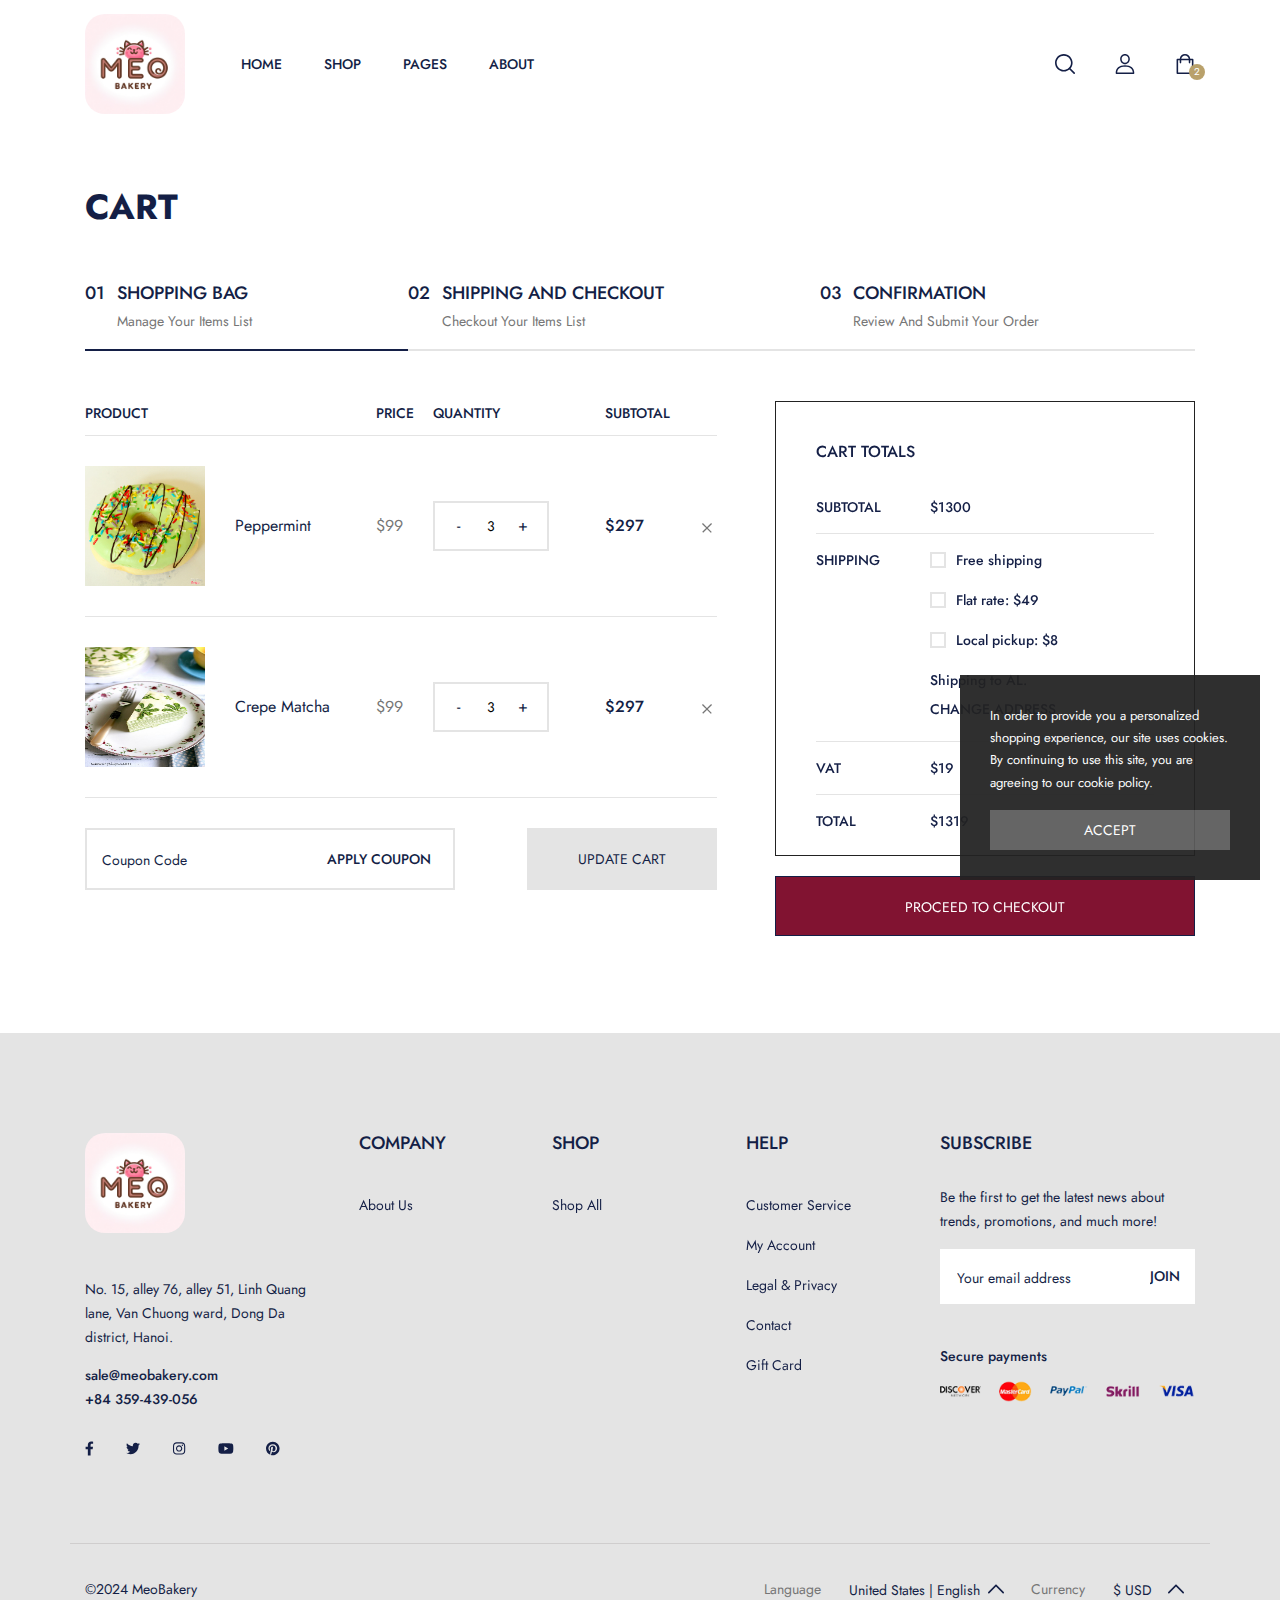
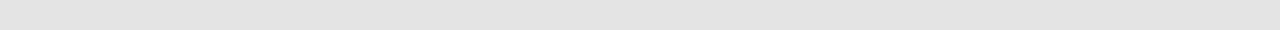
<file: shop_cart.html>
<!DOCTYPE html>
<html dir="ltr" lang="en-US">

<head>

  <meta http-equiv="content-type" content="text/html; charset=utf-8" />
  <meta name="author" content="flexkit" />

  <link rel="shortcut icon" href="/logoMeowBakery.png" type="image/x-icon">
  <link rel="preconnect" href="https://fonts.gstatic.com/">

  <!------------------ Fonts ------------------>
  <link href="https://fonts.googleapis.com/css2?family=Jost:ital,wght@0,200;0,300;0,400;0,500;0,600;0,700;0,800;0,900;1,200;1,300;1,400;1,500;1,600;1,700;1,800;1,900&amp;display=swap" rel="stylesheet">
  <link href="https://fonts.googleapis.com/css2?family=Allura&amp;display=swap" rel="stylesheet">

  <!--------------- Stylesheets --------------->
  <link rel="stylesheet" href="css/plugins/swiper.min.css" type="text/css" />
  <link rel="stylesheet" href="css/plugins/jquery.fancybox.css" type="text/css" />
  <link rel="stylesheet" href="css/style.css" type="text/css" />

  <meta name="viewport" content="width=device-width, initial-scale=1" />
  <!--[if lt IE 9]>
    <script src="http://css3-mediaqueries-js.googlecode.com/svn/trunk/css3-mediaqueries.js"></script>
  <![endif]-->

  <!------------- Document Title -------------->
  <title>Meo Bakery | Delicous and Well-known Bakery</title>

</head>

<body>
  <svg class="d-none">
    <symbol id="icon_nav" viewBox="0 0 25 18">
      <rect width="25" height="2"/><rect y="8" width="20" height="2"/><rect y="16" width="25" height="2"/>
    </symbol>
    <symbol id="icon_facebook" viewBox="0 0 9 15">
      <path d="M7.62891 8.31543L8.01172 5.7998H5.57812V4.15918C5.57812 3.44824 5.90625 2.79199 7 2.79199H8.12109V0.631836C8.12109 0.631836 7.10938 0.44043 6.15234 0.44043C4.15625 0.44043 2.84375 1.6709 2.84375 3.8584V5.7998H0.601562V8.31543H2.84375V14.4404H5.57812V8.31543H7.62891Z" />
    </symbol>
    <symbol id="icon_twitter" viewBox="0 0 14 13">
      <path d="M12.5508 3.59668C13.0977 3.18652 13.5898 2.69434 13.9727 2.12012C13.4805 2.33887 12.9062 2.50293 12.332 2.55762C12.9336 2.20215 13.3711 1.65527 13.5898 0.97168C13.043 1.2998 12.4141 1.5459 11.7852 1.68262C11.2383 1.1084 10.5 0.780273 9.67969 0.780273C8.09375 0.780273 6.80859 2.06543 6.80859 3.65137C6.80859 3.87012 6.83594 4.08887 6.89062 4.30762C4.51172 4.1709 2.37891 3.02246 0.957031 1.2998C0.710938 1.70996 0.574219 2.20215 0.574219 2.74902C0.574219 3.7334 1.06641 4.6084 1.85938 5.12793C1.39453 5.10059 0.929688 4.99121 0.546875 4.77246V4.7998C0.546875 6.19434 1.53125 7.34277 2.84375 7.61621C2.625 7.6709 2.35156 7.72559 2.10547 7.72559C1.91406 7.72559 1.75 7.69824 1.55859 7.6709C1.91406 8.81934 2.98047 9.63965 4.23828 9.66699C3.25391 10.4326 2.02344 10.8975 0.683594 10.8975C0.4375 10.8975 0.21875 10.8701 0 10.8428C1.25781 11.6631 2.76172 12.1279 4.40234 12.1279C9.67969 12.1279 12.5508 7.78027 12.5508 3.97949C12.5508 3.84277 12.5508 3.7334 12.5508 3.59668Z"/>
    </symbol>
    <symbol id="icon_instagram" viewBox="0 0 14 13">
      <path d="M7.125 3.2959C5.375 3.2959 3.98047 4.71777 3.98047 6.44043C3.98047 8.19043 5.375 9.58496 7.125 9.58496C8.84766 9.58496 10.2695 8.19043 10.2695 6.44043C10.2695 4.71777 8.84766 3.2959 7.125 3.2959ZM7.125 8.49121C6.00391 8.49121 5.07422 7.58887 5.07422 6.44043C5.07422 5.31934 5.97656 4.41699 7.125 4.41699C8.24609 4.41699 9.14844 5.31934 9.14844 6.44043C9.14844 7.58887 8.24609 8.49121 7.125 8.49121ZM11.1172 3.18652C11.1172 2.77637 10.7891 2.44824 10.3789 2.44824C9.96875 2.44824 9.64062 2.77637 9.64062 3.18652C9.64062 3.59668 9.96875 3.9248 10.3789 3.9248C10.7891 3.9248 11.1172 3.59668 11.1172 3.18652ZM13.1953 3.9248C13.1406 2.94043 12.9219 2.06543 12.2109 1.35449C11.5 0.643555 10.625 0.424805 9.64062 0.370117C8.62891 0.31543 5.59375 0.31543 4.58203 0.370117C3.59766 0.424805 2.75 0.643555 2.01172 1.35449C1.30078 2.06543 1.08203 2.94043 1.02734 3.9248C0.972656 4.93652 0.972656 7.97168 1.02734 8.9834C1.08203 9.96777 1.30078 10.8154 2.01172 11.5537C2.75 12.2646 3.59766 12.4834 4.58203 12.5381C5.59375 12.5928 8.62891 12.5928 9.64062 12.5381C10.625 12.4834 11.5 12.2646 12.2109 11.5537C12.9219 10.8154 13.1406 9.96777 13.1953 8.9834C13.25 7.97168 13.25 4.93652 13.1953 3.9248ZM11.8828 10.0498C11.6914 10.5967 11.2539 11.0068 10.7344 11.2256C9.91406 11.5537 8 11.4717 7.125 11.4717C6.22266 11.4717 4.30859 11.5537 3.51562 11.2256C2.96875 11.0068 2.55859 10.5967 2.33984 10.0498C2.01172 9.25684 2.09375 7.34277 2.09375 6.44043C2.09375 5.56543 2.01172 3.65137 2.33984 2.83105C2.55859 2.31152 2.96875 1.90137 3.51562 1.68262C4.30859 1.35449 6.22266 1.43652 7.125 1.43652C8 1.43652 9.91406 1.35449 10.7344 1.68262C11.2539 1.87402 11.6641 2.31152 11.8828 2.83105C12.2109 3.65137 12.1289 5.56543 12.1289 6.44043C12.1289 7.34277 12.2109 9.25684 11.8828 10.0498Z"/>
    </symbol>
    <symbol id="icon_youtube" viewBox="0 0 16 11">
      <path d="M15.0117 1.8584C14.8477 1.20215 14.3281 0.682617 13.6992 0.518555C12.5234 0.19043 7.875 0.19043 7.875 0.19043C7.875 0.19043 3.19922 0.19043 2.02344 0.518555C1.39453 0.682617 0.875 1.20215 0.710938 1.8584C0.382812 3.00684 0.382812 5.46777 0.382812 5.46777C0.382812 5.46777 0.382812 7.90137 0.710938 9.07715C0.875 9.7334 1.39453 10.2256 2.02344 10.3896C3.19922 10.6904 7.875 10.6904 7.875 10.6904C7.875 10.6904 12.5234 10.6904 13.6992 10.3896C14.3281 10.2256 14.8477 9.7334 15.0117 9.07715C15.3398 7.90137 15.3398 5.46777 15.3398 5.46777C15.3398 5.46777 15.3398 3.00684 15.0117 1.8584ZM6.34375 7.68262V3.25293L10.2266 5.46777L6.34375 7.68262Z"/>
    </symbol>
    <symbol id="icon_pinterest" viewBox="0 0 14 15">
      <path d="M13.5625 7.44043C13.5625 3.69434 10.5273 0.65918 6.78125 0.65918C3.03516 0.65918 0 3.69434 0 7.44043C0 10.3389 1.77734 12.7725 4.29297 13.7568C4.23828 13.2373 4.18359 12.417 4.32031 11.8154C4.45703 11.2959 5.11328 8.45215 5.11328 8.45215C5.11328 8.45215 4.92188 8.04199 4.92188 7.44043C4.92188 6.51074 5.46875 5.7998 6.15234 5.7998C6.72656 5.7998 7 6.2373 7 6.75684C7 7.33105 6.61719 8.20605 6.42578 9.02637C6.28906 9.68262 6.78125 10.2295 7.4375 10.2295C8.64062 10.2295 9.57031 8.97168 9.57031 7.13965C9.57031 5.49902 8.39453 4.37793 6.75391 4.37793C4.8125 4.37793 3.69141 5.82715 3.69141 7.30371C3.69141 7.90527 3.91016 8.53418 4.18359 8.8623C4.23828 8.91699 4.23828 8.99902 4.23828 9.05371C4.18359 9.27246 4.04688 9.7373 4.04688 9.81934C4.01953 9.95605 3.9375 9.9834 3.80078 9.92871C2.95312 9.51855 2.43359 8.28809 2.43359 7.27637C2.43359 5.14355 3.99219 3.1748 6.91797 3.1748C9.26953 3.1748 11.1016 4.87012 11.1016 7.1123C11.1016 9.43652 9.625 11.3232 7.57422 11.3232C6.89062 11.3232 6.23438 10.9678 6.01562 10.5303C6.01562 10.5303 5.6875 11.8428 5.60547 12.1436C5.44141 12.7451 5.03125 13.4834 4.75781 13.9209C5.38672 14.1396 6.07031 14.2217 6.78125 14.2217C10.5273 14.2217 13.5625 11.1865 13.5625 7.44043Z"/>
    </symbol>
    <symbol id="icon_search" viewBox="0 0 20 20">
      <g clip-path="url(#clip0_6_7)">
        <path d="M8.80758 0C3.95121 0 0 3.95121 0 8.80758C0 13.6642 3.95121 17.6152 8.80758 17.6152C13.6642 17.6152 17.6152 13.6642 17.6152 8.80758C17.6152 3.95121 13.6642 0 8.80758 0ZM8.80758 15.9892C4.84769 15.9892 1.62602 12.7675 1.62602 8.80762C1.62602 4.84773 4.84769 1.62602 8.80758 1.62602C12.7675 1.62602 15.9891 4.84769 15.9891 8.80758C15.9891 12.7675 12.7675 15.9892 8.80758 15.9892Z" fill="currentColor"/>
        <path d="M19.7618 18.6122L15.1006 13.9509C14.783 13.6333 14.2686 13.6333 13.951 13.9509C13.6334 14.2683 13.6334 14.7832 13.951 15.1005L18.6122 19.7618C18.771 19.9206 18.9789 20 19.187 20C19.3949 20 19.603 19.9206 19.7618 19.7618C20.0795 19.4444 20.0795 18.9295 19.7618 18.6122Z" fill="currentColor"/>
      </g>
      <defs>
        <clipPath id="clip0_6_7">
          <rect width="20" height="20" fill="white"/>
        </clipPath>
      </defs>
    </symbol>
    <symbol id="icon_user" viewBox="0 0 20 20">
      <g clip-path="url(#clip0_6_29)">
        <path d="M10 11.2652C3.99077 11.2652 0.681274 14.108 0.681274 19.2701C0.681274 19.6732 1.00803 20 1.4112 20H18.5888C18.992 20 19.3187 19.6732 19.3187 19.2701C19.3188 14.1083 16.0093 11.2652 10 11.2652ZM2.16768 18.5402C2.45479 14.6805 5.08616 12.7251 10 12.7251C14.9139 12.7251 17.5453 14.6805 17.8326 18.5402H2.16768Z" fill="currentColor"/>
        <path d="M10 0C7.23969 0 5.1582 2.12336 5.1582 4.93895C5.1582 7.83699 7.33023 10.1944 10 10.1944C12.6698 10.1944 14.8419 7.83699 14.8419 4.93918C14.8419 2.12336 12.7604 0 10 0ZM10 8.7348C8.13508 8.7348 6.61805 7.03211 6.61805 4.93918C6.61805 2.92313 8.04043 1.45984 10 1.45984C11.9283 1.45984 13.382 2.95547 13.382 4.93918C13.382 7.03211 11.865 8.7348 10 8.7348Z" fill="currentColor"/>
      </g>
      <defs>
        <clipPath id="clip0_6_29">
          <rect width="20" height="20" fill="white"/>
        </clipPath>
      </defs>
    </symbol>
    <symbol id="icon_cart" viewBox="0 0 20 20">
      <path d="M17.6562 4.6875H15.2755C14.9652 2.05164 12.7179 0 10 0C7.28215 0 5.0348 2.05164 4.72445 4.6875H2.34375C1.91227 4.6875 1.5625 5.03727 1.5625 5.46875V19.2188C1.5625 19.6502 1.91227 20 2.34375 20H17.6562C18.0877 20 18.4375 19.6502 18.4375 19.2188V5.46875C18.4375 5.03727 18.0877 4.6875 17.6562 4.6875ZM10 1.5625C11.8548 1.5625 13.3992 2.91621 13.6976 4.6875H6.30238C6.60082 2.91621 8.14516 1.5625 10 1.5625ZM16.875 18.4375H3.125V6.25H4.6875V8.59375C4.6875 9.02523 5.03727 9.375 5.46875 9.375C5.90023 9.375 6.25 9.02523 6.25 8.59375V6.25H13.75V8.59375C13.75 9.02523 14.0998 9.375 14.5312 9.375C14.9627 9.375 15.3125 9.02523 15.3125 8.59375V6.25H16.875V18.4375Z" fill="currentColor"/>
    </symbol>
    <symbol id="icon_heart" viewBox="0 0 20 20">
      <g clip-path="url(#clip0_6_54)">
        <path d="M18.3932 3.30806C16.218 1.13348 12.6795 1.13348 10.5049 3.30806L9.99983 3.81285L9.49504 3.30806C7.32046 1.13319 3.78163 1.13319 1.60706 3.30806C-0.523361 5.43848 -0.537195 8.81542 1.57498 11.1634C3.50142 13.3041 9.18304 17.929 9.4241 18.1248C9.58775 18.2578 9.78467 18.3226 9.9804 18.3226C9.98688 18.3226 9.99335 18.3226 9.99953 18.3223C10.202 18.3317 10.406 18.2622 10.575 18.1248C10.816 17.929 16.4982 13.3041 18.4253 11.1631C20.5371 8.81542 20.5233 5.43848 18.3932 3.30806ZM17.1125 9.98188C15.6105 11.6505 11.4818 15.0919 9.99953 16.3131C8.51724 15.0922 4.38944 11.6511 2.88773 9.98218C1.41427 8.34448 1.40044 6.01214 2.85564 4.55693C3.59885 3.81402 4.57488 3.44227 5.5509 3.44227C6.52693 3.44227 7.50295 3.81373 8.24616 4.55693L9.3564 5.66718C9.48856 5.79934 9.65516 5.87822 9.82999 5.90589C10.1137 5.96682 10.4216 5.88764 10.6424 5.66747L11.7532 4.55693C13.2399 3.07082 15.6582 3.07111 17.144 4.55693C18.5992 6.01214 18.5854 8.34448 17.1125 9.98188Z" fill="currentColor"/>
      </g>
      <defs>
        <clipPath id="clip0_6_54">
          <rect width="20" height="20" fill="white"/>
        </clipPath>
      </defs>
    </symbol>
    <symbol id="icon_star" viewBox="0 0 9 9">
      <path d="M4.0172 0.313075L2.91869 2.64013L0.460942 3.0145C0.0201949 3.08129 -0.15644 3.64899 0.163185 3.97415L1.94131 5.78447L1.52075 8.34177C1.44505 8.80402 1.91103 9.15026 2.30131 8.93408L4.5 7.72661L6.69869 8.93408C7.08897 9.14851 7.55495 8.80402 7.47925 8.34177L7.05869 5.78447L8.83682 3.97415C9.15644 3.64899 8.97981 3.08129 8.53906 3.0145L6.08131 2.64013L4.9828 0.313075C4.78598 -0.101718 4.2157 -0.10699 4.0172 0.313075Z"/>
    </symbol>
    <symbol id="icon_next_sm" viewBox="0 0 7 11">
      <path d="M6.83968 5.89247C7.05344 5.67871 7.05344 5.32158 6.83968 5.10728L1.90756 0.162495C1.69106 -0.0540023 1.33996 -0.0540023 1.12401 0.162495C0.90751 0.378993 0.90751 0.730642 1.12401 0.94714L5.66434 5.50012L1.12346 10.0526C0.906962 10.2696 0.906962 10.6207 1.12346 10.8377C1.33996 11.0542 1.69106 11.0542 1.90701 10.8377L6.83968 5.89247Z" fill="currentColor"/>
    </symbol>
    <symbol id="icon_prev_sm" viewBox="0 0 7 11">
      <path d="M0.160318 5.10778C-0.0534392 5.32153 -0.0534392 5.67866 0.160318 5.89297L5.09244 10.8377C5.30894 11.0542 5.66004 11.0542 5.87599 10.8377C6.09249 10.6213 6.09249 10.2696 5.87599 10.0531L1.33566 5.50012L5.87654 0.947687C6.09304 0.730642 6.09304 0.379541 5.87654 0.162495C5.66004 -0.0540027 5.30894 -0.0540027 5.09299 0.162495L0.160318 5.10778Z" fill="currentColor"/>
    </symbol>
    <symbol id="icon_next_md" viewBox="0 0 25 25">
      <path d="M19.017 13.3923L7.77464 24.631C7.28133 25.123 6.48209 25.123 5.98753 24.631C5.49423 24.1389 5.49423 23.3397 5.98753 22.8476L16.3382 12.5007L5.98878 2.15376C5.49547 1.66169 5.49547 0.862455 5.98878 0.369148C6.48209 -0.122915 7.28257 -0.122915 7.77588 0.369148L19.0183 11.6078C19.5041 12.0948 19.5041 12.9066 19.017 13.3923Z" fill="currentColor"/>
    </symbol>
    <symbol id="icon_prev_md" viewBox="0 0 25 25">
      <path d="M5.98293 11.6078L17.2253 0.369152C17.7186 -0.12291 18.5179 -0.12291 19.0124 0.369152C19.5057 0.861216 19.5057 1.66045 19.0124 2.15252L8.66176 12.4994L19.0112 22.8463C19.5045 23.3384 19.5045 24.1376 19.0112 24.631C18.5179 25.123 17.7174 25.123 17.2241 24.631L5.98168 13.3924C5.49595 12.9054 5.49595 12.0936 5.98293 11.6078Z" fill="currentColor"/>
    </symbol>
    <symbol id="icon_shield" viewBox="0 0 52 52">
      <g clip-path="url(#clip0_23_87)">
        <path d="M48.0886 14.1089L48.0871 14.0684C48.0644 13.569 48.0494 13.0405 48.0402 12.4526C47.9978 9.58543 45.7186 7.21379 42.851 7.05352C36.8724 6.71987 32.2473 4.77035 28.2955 0.918523L28.2618 0.886388C26.9728 -0.295463 25.0285 -0.295463 23.7391 0.886388L23.7054 0.918523C19.7536 4.77035 15.1285 6.71987 9.14984 7.05391C6.28269 7.21379 4.00309 9.58543 3.96064 12.453C3.95192 13.037 3.93644 13.5654 3.91383 14.0684L3.91145 14.1625C3.79521 20.259 3.6508 27.8464 6.18906 34.7332C7.58475 38.5203 9.69851 41.8124 12.4712 44.5185C15.6292 47.6002 19.7655 50.0469 24.765 51.7901C24.9277 51.8468 25.0967 51.8928 25.2689 51.9274C25.5117 51.9758 25.7561 52 26.0004 52C26.2448 52 26.4896 51.9758 26.732 51.9274C26.9042 51.8928 27.0744 51.8464 27.2378 51.7893C32.2314 50.0429 36.3634 47.5951 39.5185 44.5137C42.2901 41.8068 44.4038 38.514 45.8007 34.726C48.3485 27.8186 48.2045 20.2169 48.0886 14.1089ZM42.9379 33.6704C40.2608 40.9289 34.7959 45.9138 26.2309 48.909C26.2004 48.9194 26.1679 48.9285 26.1341 48.9352C26.0457 48.9527 25.9556 48.9527 25.866 48.9348C25.8326 48.9281 25.8001 48.9194 25.7699 48.909C17.1959 45.9193 11.7274 40.9372 9.05224 33.6783C6.71274 27.3303 6.84525 20.3653 6.96228 14.2208L6.96308 14.1867C6.98688 13.6586 7.00275 13.1056 7.01148 12.4978C7.03052 11.2247 8.04456 10.1714 9.32004 10.1004C12.7033 9.91154 15.6756 9.25773 18.4067 8.10167C21.1342 6.94719 23.5566 5.31982 25.8116 3.12671C25.9263 3.02991 26.075 3.02951 26.1893 3.12671C28.4447 5.31982 30.8671 6.94719 33.5942 8.10167C36.3253 9.25773 39.2976 9.91154 42.6812 10.1004C43.9567 10.1714 44.9708 11.2247 44.9894 12.4982C44.9985 13.1092 45.0144 13.6622 45.0382 14.1867C45.1548 20.3383 45.2842 27.3088 42.9379 33.6704Z" fill="currentColor"/>
        <path d="M25.9997 13.042C18.8538 13.042 13.0405 18.8557 13.0405 26.0011C13.0405 33.147 18.8538 38.9607 25.9997 38.9607C33.1451 38.9607 38.9588 33.147 38.9588 26.0011C38.9588 18.8557 33.1451 13.042 25.9997 13.042ZM25.9997 35.909C20.5363 35.909 16.0918 31.4645 16.0918 26.0011C16.0918 20.5378 20.5363 16.0932 25.9997 16.0932C31.4626 16.0932 35.9072 20.5378 35.9072 26.0011C35.9072 31.4645 31.4626 35.909 25.9997 35.909Z" fill="currentColor"/>
        <path d="M29.7242 21.9775L23.7051 27.9966L22.0713 26.3629C21.4755 25.767 20.5094 25.767 19.9135 26.3629C19.318 26.9588 19.318 27.9248 19.9135 28.5203L22.6264 31.2332C22.9243 31.5311 23.3147 31.6799 23.7051 31.6799C24.0954 31.6799 24.4858 31.5311 24.7838 31.2332L31.882 24.1349C32.4775 23.539 32.4775 22.573 31.882 21.9775C31.2862 21.3812 30.3201 21.3812 29.7242 21.9775Z" fill="currentColor"/>
      </g>
      <defs>
        <clipPath id="clip0_23_87">
          <rect width="52" height="52" fill="white"/>
        </clipPath>
      </defs>
    </symbol>
    <symbol id="icon_headphone" viewBox="0 0 53 52">
      <path d="M53 28.4375C53 24.2062 49.9411 20.7319 46.0792 20.4368C45.6211 18.9222 44.3835 17.7338 42.824 17.3216C41.7841 8.93425 34.8423 2.53906 26.5 2.53906C18.1577 2.53906 11.2159 8.93425 10.1761 17.3216C8.61664 17.7338 7.3789 18.9221 6.92095 20.4368C6.7868 20.4471 6.65367 20.4612 6.52159 20.4791V10.5625C6.52159 9.72116 5.82638 9.03906 4.96885 9.03906C4.11133 9.03906 3.41612 9.72116 3.41612 10.5625V21.6984C1.36268 23.1288 0 25.6143 0 28.4375C0 32.6688 3.05889 36.1432 6.92085 36.4382C7.37746 37.948 8.60867 39.1334 10.1612 39.5492C10.8227 43.3268 14.1828 46.2109 18.2188 46.2109H18.5778C19.2275 48.098 21.0477 49.4609 23.1875 49.4609H29.8125C32.4952 49.4609 34.6777 47.3196 34.6777 44.6875C34.6777 42.0554 32.4952 39.9141 29.8125 39.9141H23.1875C21.0477 39.9141 19.2275 41.277 18.5778 43.1641H18.2188C15.8707 43.1641 13.8908 41.5903 13.3156 39.4615C15.1425 38.8432 16.459 37.1404 16.459 35.1406V21.7344C16.459 19.7276 15.1334 18.02 13.2966 17.4072C14.2665 10.6781 19.8332 5.58594 26.5 5.58594C33.1668 5.58594 38.7335 10.6781 39.7034 17.4072C37.8666 18.02 36.541 19.7276 36.541 21.7344V35.1406C36.541 37.6607 38.6307 39.7109 41.1992 39.7109H41.6133C43.7224 39.7109 45.5076 38.3281 46.0792 36.4382C49.9411 36.1432 53 32.6688 53 28.4375ZM23.1875 42.9609H29.8125C30.7829 42.9609 31.5723 43.7355 31.5723 44.6875C31.5723 45.6395 30.7829 46.4141 29.8125 46.4141H23.1875C22.2171 46.4141 21.4277 45.6395 21.4277 44.6875C21.4277 43.7355 22.2171 42.9609 23.1875 42.9609ZM3.10547 28.4375C3.10547 26.0216 4.7022 23.9415 6.72852 23.5334V33.3415C4.7022 32.9335 3.10547 30.8534 3.10547 28.4375ZM13.3535 35.1406C13.3535 35.9806 12.657 36.6641 11.8008 36.6641H11.3867C10.5305 36.6641 9.83398 35.9806 9.83398 35.1406C9.83398 30.252 9.83398 26.2535 9.83398 21.7344C9.83398 20.8944 10.5305 20.2109 11.3867 20.2109H11.8008C12.657 20.2109 13.3535 20.8944 13.3535 21.7344V35.1406ZM43.166 35.1406C43.166 35.9806 42.4695 36.6641 41.6133 36.6641H41.1992C40.343 36.6641 39.6465 35.9806 39.6465 35.1406V21.7344C39.6465 20.8944 40.343 20.2109 41.1992 20.2109H41.6133C42.4695 20.2109 43.166 20.8944 43.166 21.7344V35.1406ZM46.2715 33.3416V23.5335C48.2978 23.9416 49.8945 26.0217 49.8945 28.4376C49.8945 30.8535 48.2978 32.9335 46.2715 33.3416Z" fill="currentColor"/>
    </symbol>
    <symbol id="icon_shipping" viewBox="0 0 52 52">
      <path d="M47.125 43.875H43.875V21.125C43.875 20.2276 43.1475 19.5 42.25 19.5H33.3125H25.1875H17.875V7.3125C17.875 5.36027 17.1146 3.52402 15.7328 2.14104C14.3509 0.760398 12.5146 0 10.5625 0C6.53037 0 3.25 3.28037 3.25 7.3125C3.25 8.20991 3.97749 8.9375 4.875 8.9375C5.77251 8.9375 6.5 8.20991 6.5 7.3125C6.5 5.07244 8.32244 3.25 10.5625 3.25C11.6472 3.25 12.6676 3.6727 13.4347 4.43909C14.2023 5.20731 14.625 6.22781 14.625 7.3125V21.125V39.2057C11.8246 39.9291 9.75 42.4768 9.75 45.5C9.75 49.0841 12.6659 52 16.25 52C19.2732 52 21.8209 49.9254 22.5443 47.125H42.25H47.125C48.0225 47.125 48.75 46.3974 48.75 45.5C48.75 44.6026 48.0225 43.875 47.125 43.875ZM31.6875 22.75V26H26.8125V22.75H31.6875ZM16.25 48.75C14.4579 48.75 13 47.2921 13 45.5C13 43.7079 14.4579 42.25 16.25 42.25C18.0421 42.25 19.5 43.7079 19.5 45.5C19.5 47.2921 18.0421 48.75 16.25 48.75ZM22.5443 43.875C21.9552 41.5942 20.1558 39.7948 17.875 39.2057V22.75H23.5625V27.625C23.5625 28.5224 24.29 29.25 25.1875 29.25H33.3125C34.21 29.25 34.9375 28.5224 34.9375 27.625V22.75H40.625V43.875H22.5443Z" fill="currentColor"/>
    </symbol>
    <symbol id="icon_home" viewBox="0 0 18 18">
      <g clip-path="url(#clip0_171_682)">
        <path d="M17.6977 8.0467L16.1771 6.66115V2.06683C16.1771 1.77451 15.9401 1.53748 15.6477 1.53748H11.9874C11.6951 1.53748 11.4581 1.77447 11.4581 2.06683V2.36123L9.62165 0.687897C9.26717 0.364846 8.73262 0.364881 8.37828 0.687862L0.302275 8.04673C0.0183538 8.30548 -0.0754781 8.70415 0.0632483 9.06236C0.20201 9.42057 0.539861 9.652 0.924012 9.652H2.21386V17.025C2.21386 17.3173 2.45085 17.5544 2.7432 17.5544H7.16983C7.46215 17.5544 7.69917 17.3174 7.69917 17.025V12.5483H10.3008V17.025C10.3008 17.3174 10.5378 17.5544 10.8301 17.5544H15.2566C15.5489 17.5544 15.7859 17.3174 15.7859 17.025V9.65204H17.076C17.4601 9.65204 17.798 9.42057 17.9368 9.0624C18.0755 8.70415 17.9817 8.30548 17.6977 8.0467ZM15.2566 8.59334C14.9642 8.59334 14.7272 8.83033 14.7272 9.12269V16.4957H11.3595V12.019C11.3595 11.7267 11.1225 11.4897 10.8301 11.4897H7.16983C6.8775 11.4897 6.64048 11.7266 6.64048 12.019V16.4957H3.27252V9.12269C3.27252 8.83037 3.03553 8.59334 2.74317 8.59334H1.27424L9.00002 1.55365L11.631 3.95099C11.7859 4.09218 12.0096 4.12857 12.2013 4.04395C12.3931 3.95922 12.5168 3.76931 12.5168 3.55971V2.59618H15.1184V6.89494C15.1184 7.0439 15.1811 7.1859 15.2913 7.28623L16.7257 8.59334H15.2566Z" fill="currentColor"/>
      </g>
      <defs>
        <clipPath id="clip0_171_682">
          <rect width="18" height="18" fill="white"/>
        </clipPath>
      </defs>
    </symbol>
    <symbol id="icon_hanger" viewBox="0 0 18 18">
      <g clip-path="url(#clip0_171_678)">
        <path d="M16.8037 12.0285L11.9362 9.10027C11.2525 8.68897 10.492 8.42791 9.70506 8.32972V7.59625C9.70506 7.18302 9.94168 6.79836 10.3225 6.59223C11.2687 6.08013 11.8258 5.09383 11.7763 4.01814C11.7108 2.59335 10.5588 1.43964 9.13226 1.37414C7.53307 1.30122 6.2246 2.5744 6.2246 4.14846C6.2246 4.53683 6.53949 4.85159 6.92772 4.85159C7.31609 4.85159 7.63085 4.53683 7.63085 4.14846C7.63085 3.37008 8.2778 2.74249 9.06758 2.77888C9.76659 2.81101 10.3394 3.38381 10.3715 4.08282C10.3961 4.61483 10.1208 5.10249 9.65302 5.35558C8.81778 5.80767 8.29881 6.66625 8.29881 7.59625V8.32931C7.51521 8.42654 6.75743 8.6854 6.07559 9.09341L1.20123 12.0104H1.2011C0.461305 12.4532 0.000978114 13.2638 1.68088e-05 14.1261C-0.00149381 15.4906 1.1014 16.5962 2.46604 16.5979L15.5281 16.6131H15.5311C16.8911 16.6131 17.9984 15.5074 18 14.147C18.001 13.2848 17.5426 12.4729 16.8037 12.0285ZM15.5311 15.2069C15.5307 15.2069 15.5302 15.2069 15.5299 15.2069L2.46782 15.1916C1.8817 15.191 1.40558 14.7137 1.40627 14.1278C1.40668 13.7566 1.60484 13.4076 1.92331 13.217H1.92317L6.79767 10.3001C8.15613 9.48713 9.85324 9.48837 11.2113 10.3052L16.0789 13.2335C16.3968 13.4248 16.5942 13.7743 16.5938 14.1453C16.5931 14.7309 16.1165 15.2069 15.5311 15.2069Z" fill="currentColor"/>
      </g>
      <defs>
        <clipPath id="clip0_171_678">
          <rect width="18" height="18" fill="white"/>
        </clipPath>
      </defs>
    </symbol>
    <symbol id="icon_sharing" viewBox="0 0 16 19">
      <path d="M12.8 11.8044C11.9413 11.8044 11.1606 12.1445 10.5853 12.6969L7.16295 10.5766C7.35822 10.1241 7.46667 9.6256 7.46667 9.10222C7.46667 8.57885 7.35822 8.08039 7.16292 7.62788L10.5853 5.50759C11.1606 6.05995 11.9413 6.4 12.8 6.4C14.5645 6.4 16 4.96448 16 3.2C16 1.43552 14.5645 0 12.8 0C11.0355 0 9.6 1.43552 9.6 3.2C9.6 3.72092 9.72519 4.21316 9.94695 4.64825L6.60469 6.71893C5.91932 5.89461 4.88661 5.36889 3.73333 5.36889C1.67477 5.36889 0 7.04366 0 9.10222C0 11.1608 1.67477 12.8356 3.73333 12.8356C4.88661 12.8356 5.91932 12.3098 6.60469 11.4855L9.94695 13.5562C9.72519 13.9913 9.6 14.4835 9.6 15.0044C9.6 16.7689 11.0355 18.2044 12.8 18.2044C14.5645 18.2044 16 16.7689 16 15.0044C16 13.24 14.5645 11.8044 12.8 11.8044ZM12.8 1.06667C13.9763 1.06667 14.9333 2.02368 14.9333 3.2C14.9333 4.37632 13.9763 5.33333 12.8 5.33333C11.6237 5.33333 10.6667 4.37632 10.6667 3.2C10.6667 2.02368 11.6237 1.06667 12.8 1.06667ZM3.73333 11.7689C2.26293 11.7689 1.06667 10.5726 1.06667 9.10222C1.06667 7.63182 2.26293 6.43556 3.73333 6.43556C5.20373 6.43556 6.4 7.63182 6.4 9.10222C6.4 10.5726 5.20373 11.7689 3.73333 11.7689ZM12.8 17.1378C11.6237 17.1378 10.6667 16.1808 10.6667 15.0044C10.6667 13.8281 11.6237 12.8711 12.8 12.8711C13.9763 12.8711 14.9333 13.8281 14.9333 15.0044C14.9333 16.1808 13.9763 17.1378 12.8 17.1378Z" fill="currentColor"/>
    </symbol>
    <symbol id="icon_close" viewBox="0 0 12 12">
      <path d="M0.311322 10.6261L10.9374 0L12 1.06261L1.37393 11.6887L0.311322 10.6261Z" fill="currentColor"/>
      <path d="M1.06261 0.106781L11.6887 10.7329L10.6261 11.7955L0 1.16939L1.06261 0.106781Z" fill="currentColor"/>
    </symbol>
    <symbol id="icon_view" viewBox="0 0 18 18">
      <path d="M17.6785 8.58827C17.5212 8.38709 13.7733 3.6604 9.00022 3.6604C4.22675 3.6604 0.478773 8.38709 0.321484 8.58827L0 8.99976L0.321484 9.41125C0.478773 9.61243 4.22675 14.3393 9.00022 14.3393C13.7733 14.3393 17.5212 9.61243 17.6785 9.41125L18 8.99976L17.6785 8.58827ZM9.00022 13.0028C5.64324 13.0028 2.71312 10.0963 1.72773 8.99998C2.71357 7.90341 5.64346 4.99736 9.00022 4.99736C12.3568 4.99736 15.2869 7.90364 16.2725 8.99998C15.2864 10.0965 12.3565 13.0028 9.00022 13.0028Z" fill="currentColor"/>
      <path d="M9.00007 5.34314C6.98339 5.34314 5.34277 6.98353 5.34277 8.99999C5.34277 11.0169 6.98339 12.6575 9.00007 12.6575C11.0168 12.6575 12.6574 11.0169 12.6574 8.99999C12.6574 6.98353 11.0168 5.34314 9.00007 5.34314ZM9.00007 11.3206C7.72038 11.3206 6.67951 10.2795 6.67951 8.99977C6.67951 7.72052 7.72038 6.67965 9.00007 6.67965C10.2796 6.67965 11.3206 7.72052 11.3206 8.99977C11.3206 10.2795 10.2796 11.3206 9.00007 11.3206Z" fill="currentColor"/>
    </symbol>
    <symbol id="icon_gift" viewBox="0 0 45 45">
      <g clip-path="url(#clip0_103_552)">
        <path d="M42.3288 13.1443L40.0744 6.95021C39.3286 4.90095 37.0545 3.84037 35.0053 4.58648L30.8603 6.09521C30.867 6.05469 30.8739 6.01417 30.8797 5.9733C31.1516 4.06194 30.3512 2.21668 28.7391 1.03736C27.2149 -0.0777035 25.2643 -0.309207 23.5216 0.417824C21.7787 1.14494 20.5711 2.69393 20.2922 4.55501L19.7 8.37447L16.6377 5.66753C15.2227 4.41676 13.302 4.00613 11.4996 4.56969C7.53123 5.80983 6.44534 10.8941 9.52248 13.6558C9.57777 13.7054 9.63419 13.7532 9.69115 13.8003L5.27359 15.4082C3.21985 16.1557 2.16217 18.423 2.90995 20.4772L5.16443 26.6713L7.97183 25.6558V41.0451C7.97183 43.2258 9.72841 45.0001 11.9092 45.0001C12.2951 45.0001 37.4585 45.0001 38.2757 45.0001C40.4565 45.0001 42.2307 43.2259 42.2307 41.0451V21.0944C41.3836 21.0944 20.4865 21.0944 20.4865 21.0944L42.3288 13.1443ZM35.9071 7.06411C36.59 6.81556 37.3482 7.16897 37.5967 7.85205L38.9495 11.5685L26.5613 16.0775L24.7578 11.1222L35.9071 7.06411ZM22.8987 4.95228C23.0405 4.00534 23.6529 3.21995 24.5366 2.85125C25.4121 2.48598 26.4021 2.5947 27.1823 3.16537C28.9536 4.46123 28.5289 6.94353 26.5088 7.67908C26.1701 7.80231 23.9626 8.60589 23.8559 8.64465L22.2347 9.23466L22.8987 4.95228ZM22.28 12.024L24.0835 16.9791C23.217 17.2946 22.4724 17.5655 21.6059 17.881L19.8023 12.9257L22.28 12.024ZM12.2859 7.08609C13.1885 6.80413 14.1647 7.00048 14.8914 7.64278L18.3086 10.6636C17.3172 11.0245 14.9729 11.8777 14.0221 12.2236C13.065 12.5718 12.0413 12.3736 11.2835 11.6933C9.69774 10.2702 10.3022 7.70607 12.2859 7.08609ZM6.74013 23.2918L5.38741 19.5753C5.13815 18.8909 5.4905 18.1348 6.17535 17.8855L17.3247 13.8275L19.1282 18.7827L6.74013 23.2918ZM29.0473 23.7311H39.6115V41.0451C39.6115 41.772 39.0025 42.3634 38.2756 42.3634H29.0473V23.7311ZM23.774 23.7311H26.4282V42.3634H23.774V23.7311ZM21.1549 23.7311V42.3634H11.9091C11.1821 42.3634 10.5907 41.7719 10.5907 41.045V24.6961L13.242 23.7311H21.1549Z" fill="currentColor"/>
      </g>
      <defs>
        <clipPath id="clip0_103_552">
          <rect width="45" height="45" fill="white"/>
        </clipPath>
      </defs>
    </symbol>
    <symbol id="icon_degree" viewBox="0 0 40 30">
      <path d="M25.1785 26.2222C24.5971 26.2222 24.0926 25.7901 24.0173 25.1984C23.9358 24.5563 24.3899 23.9697 25.0317 23.8879C28.7347 23.4161 32.0507 22.4127 34.3688 21.062C36.4889 19.8269 37.6562 18.3749 37.6562 16.9736C37.6562 15.4291 36.2902 14.1653 35.144 13.3767C34.6109 13.0099 34.476 12.2806 34.8428 11.7471C35.2096 11.214 35.9393 11.0791 36.4724 11.4459C38.7802 13.0334 40 14.9447 40 16.9739C40 19.2767 38.461 21.3907 35.549 23.0871C32.9278 24.6142 29.3936 25.6952 25.328 26.2131C25.2776 26.2192 25.2276 26.2222 25.1785 26.2222Z" fill="currentColor"/>
      <path d="M19.7144 24.5435L16.5894 21.4185C16.1316 20.9607 15.3897 20.9607 14.932 21.4185C14.4745 21.8759 14.4745 22.6181 14.932 23.0756L15.8451 23.9887C12.3441 23.627 9.16353 22.8119 6.70076 21.6275C3.93189 20.296 2.34375 18.5996 2.34375 16.9736C2.34375 15.5945 3.48084 14.1611 5.54536 12.9373C6.1023 12.6074 6.28602 11.8884 5.95613 11.3318C5.62592 10.7749 4.90693 10.5911 4.35029 10.921C0.754701 13.0524 0 15.3888 0 16.9736C0 19.5737 2.01905 21.9767 5.68513 23.74C8.53059 25.1081 12.2113 26.0245 16.2213 26.3791L14.932 27.6685C14.4745 28.126 14.4745 28.8681 14.932 29.3259C15.1609 29.5545 15.4608 29.6689 15.7608 29.6689C16.0605 29.6689 16.3605 29.5545 16.5894 29.3259L19.7144 26.2009C20.1718 25.7431 20.1718 25.0009 19.7144 24.5435Z" fill="currentColor"/>
      <path d="M12.2756 14.6268V14.3448C12.2756 13.3502 11.6668 13.1574 10.8504 13.1574C10.3456 13.1574 10.1824 12.7121 10.1824 12.2669C10.1824 11.8213 10.3456 11.3761 10.8504 11.3761C11.4144 11.3761 12.0082 11.3019 12.0082 10.0995C12.0082 9.23861 11.5184 9.03078 10.9096 9.03078C10.1824 9.03078 9.81128 9.209 9.81128 9.78792C9.81128 10.2924 9.5885 10.6339 8.7276 10.6339C7.65887 10.6339 7.52551 10.4111 7.52551 9.69851C7.52551 8.54097 8.35651 7.04164 10.9096 7.04164C12.795 7.04164 14.2199 7.72432 14.2199 9.72841C14.2199 10.8118 13.8192 11.8213 13.077 12.1628C13.9528 12.4893 14.591 13.1424 14.591 14.3448V14.6268C14.591 17.0612 12.9137 17.9816 10.8355 17.9816C8.28235 17.9816 7.30273 16.4231 7.30273 15.1761C7.30273 14.5081 7.58472 14.3299 8.40106 14.3299C9.35108 14.3299 9.5885 14.5377 9.5885 15.102C9.5885 15.7996 10.2419 15.9629 10.9096 15.9629C11.9191 15.9629 12.2756 15.5918 12.2756 14.6268Z" fill="currentColor"/>
      <path d="M23.5991 14.3448V14.4785C23.5991 17.0316 22.0106 17.9816 19.9623 17.9816C17.9139 17.9816 16.3105 17.0316 16.3105 14.4785V10.5448C16.3105 7.99165 17.9582 7.04164 20.096 7.04164C22.6045 7.04164 23.5991 8.60018 23.5991 9.83217C23.5991 10.5448 23.2576 10.7672 22.5154 10.7672C21.8773 10.7672 21.313 10.604 21.313 9.92128C21.313 9.35732 20.7194 9.06038 20.0218 9.06038C19.1459 9.06038 18.6262 9.52059 18.6262 10.5448V11.8805C19.1014 11.3611 19.7694 11.2274 20.482 11.2274C22.1739 11.2274 23.5991 11.9696 23.5991 14.3448ZM18.6262 14.6418C18.6262 15.6659 19.131 16.1112 19.9623 16.1112C20.7936 16.1112 21.2834 15.6659 21.2834 14.6418V14.5081C21.2834 13.4244 20.7936 13.0088 19.9473 13.0088C19.1459 13.0088 18.6262 13.3948 18.6262 14.3744V14.6418Z" fill="currentColor"/>
      <path d="M25.3926 14.4785V10.5448C25.3926 7.99165 26.9807 7.04164 29.0294 7.04164C31.0777 7.04164 32.6808 7.99165 32.6808 10.5448V14.4785C32.6808 17.0316 31.0777 17.9816 29.0294 17.9816C26.9807 17.9816 25.3926 17.0316 25.3926 14.4785ZM30.3651 10.5448C30.3651 9.52059 29.8607 9.06038 29.0294 9.06038C28.1981 9.06038 27.7083 9.52059 27.7083 10.5448V14.4785C27.7083 15.5027 28.1981 15.9629 29.0294 15.9629C29.8607 15.9629 30.3651 15.5027 30.3651 14.4785V10.5448Z" fill="currentColor"/>
      <path d="M35.5 7.03126C33.5612 7.03126 31.9844 5.45411 31.9844 3.51563C31.9844 1.57715 33.5612 0 35.5 0C37.4385 0 39.0156 1.57715 39.0156 3.51563C39.0156 5.45411 37.4385 7.03126 35.5 7.03126ZM35.5 2.34375C34.8536 2.34375 34.3281 2.86957 34.3281 3.51563C34.3281 4.16199 34.8536 4.68751 35.5 4.68751C36.1461 4.68751 36.6719 4.16199 36.6719 3.51563C36.6719 2.86957 36.1461 2.34375 35.5 2.34375Z" fill="currentColor"/>
    </symbol>
    <symbol id="icon_play" viewBox="0 0 16 20">
      <path d="M15.4465 9.04281C15.4206 8.99101 15.3947 8.9651 15.3688 8.9392C15.317 8.86149 15.2652 8.80968 15.1875 8.73197C15.1098 8.65426 15.0062 8.57655 14.9285 8.52474L8.99656 4.43198L3.03874 0.313318C2.65019 0.0283787 2.15802 -0.0493319 1.71766 0.0283788C1.2773 0.106089 0.862847 0.365125 0.603811 0.753678C0.500197 0.909099 0.422487 1.06452 0.370679 1.21994C0.318872 1.34946 0.292969 1.47898 0.292969 1.6344C0.292969 1.6603 0.292969 1.71211 0.292969 1.73801V10.0012V18.2386C0.292969 18.7307 0.500197 19.1711 0.81104 19.4819C1.09598 19.7928 1.53634 20 2.02851 20C2.23573 20 2.44296 19.9741 2.62429 19.8964C2.80561 19.8446 2.96103 19.741 3.11646 19.6115L8.99656 15.5446L14.9026 11.4518C14.9285 11.4259 14.9803 11.4 15.0062 11.3741C15.3688 11.0892 15.602 10.7006 15.6797 10.2862C15.7574 9.87173 15.6797 9.40546 15.4465 9.04281ZM14.1514 10.3639L8.19355 14.4826L2.33935 18.5235C2.31345 18.5235 2.28754 18.5494 2.28754 18.5494C2.26164 18.5753 2.20983 18.6012 2.15802 18.6271C2.10622 18.653 2.08031 18.653 2.02851 18.653C1.92489 18.653 1.82128 18.6012 1.74357 18.5494C1.66586 18.4717 1.63995 18.3681 1.63995 18.2645V10.0012H1.61405V1.84163C1.61405 1.81572 1.61405 1.78982 1.61405 1.76392V1.73801C1.61405 1.71211 1.61405 1.68621 1.63995 1.6603C1.63995 1.6344 1.66586 1.6085 1.66586 1.58259C1.69176 1.55669 1.69176 1.55669 1.69176 1.53078C1.74357 1.45307 1.84718 1.40127 1.92489 1.40127C2.02851 1.37536 2.10622 1.40127 2.20983 1.45307C2.23573 1.47898 2.26164 1.47898 2.28754 1.50488L8.19355 5.59764L14.1255 9.6904C14.1514 9.71631 14.1773 9.71631 14.1773 9.74221C14.2032 9.76811 14.2032 9.79402 14.2291 9.79402C14.2809 9.89763 14.3068 10.0012 14.3068 10.1049C14.2809 10.2085 14.2291 10.3121 14.1514 10.3639Z" fill="currentColor"/>
    </symbol>
    <symbol id="icon_pause" viewBox="0 0 14 22">
      <path d="M1 20.7391V1.26087C1 1.1168 1.1168 1 1.26087 1C1.40494 1 1.52174 1.1168 1.52174 1.26087V20.7391C1.52174 20.8832 1.40494 21 1.26087 21C1.1168 21 1 20.8832 1 20.7391Z" stroke="currentColor"/>
      <path d="M12.4785 20.7391V1.26087C12.4785 1.1168 12.5953 1 12.7394 1C12.8835 1 13.0003 1.1168 13.0003 1.26087V20.7391C13.0003 20.8832 12.8835 21 12.7394 21C12.5953 21 12.4785 20.8832 12.4785 20.7391Z" stroke="currentColor"/>
    </symbol>
    <symbol id="icon_zoom" viewBox="0 0 16 16">
      <path d="M11.0769 0V1.23077H12.6769C13.2374 1.23215 13.7909 1.10588 14.2954 0.861538L14.3692 0.824615L0.830769 14.3631V14.3262C1.08665 13.8223 1.2235 13.2665 1.23077 12.7015V11.0769H0V16H4.92308V14.7692H3.29846C2.75388 14.7685 2.21592 14.8883 1.72308 15.12L1.65538 15.1508L15.1938 1.61231V1.67385C14.9257 2.183 14.7803 2.74777 14.7692 3.32308V4.92308H16V0H11.0769Z" fill="currentColor"/>
      <path d="M7.13846 6.33231L1.66154 0.855385H1.69846C2.19308 1.09735 2.73554 1.22558 3.28615 1.23077H4.92308V0H0V4.92308H1.23077V3.28615C1.23065 2.74827 1.11308 2.21692 0.886154 1.72923L0.855385 1.66154L6.33231 7.13846L7.13846 6.33231Z" fill="currentColor"/>
      <path d="M14.7692 11.0769V12.72C14.7693 13.2579 14.8869 13.7893 15.1138 14.2769L15.1384 14.3262L9.66767 8.85541L8.86151 9.66156L14.3323 15.1323H14.283C13.7949 14.8982 13.2613 14.7742 12.72 14.7693H11.0769V16H16V11.0769H14.7692Z" fill="currentColor"/>
    </symbol>
  </svg>
  <!-------------- Mobile Header -------------->
  <div class="header-mobile header_sticky">
    <div class="container d-flex align-items-center h-100">
      <a class="mobile-nav-activator d-block position-relative" href="#">
        <svg class="nav-icon" width="25" height="18" viewBox="0 0 25 18" xmlns="http://www.w3.org/2000/svg"><use href="#icon_nav" /></svg>
        <button class="btn-close-lg position-absolute top-0 start-0 w-100"></button>
      </a>

      <div class="logo">
        <a href="index.html">
          <img src="/logoMeowBakery.png" alt="MeoBakery" class="logo__image d-block" />
        </a>
      </div><!-- /.logo -->

      <a href="#" class="header-tools__item header-tools__cart js-open-aside" data-aside="cartDrawer">
        <svg class="d-block" width="20" height="20" viewBox="0 0 20 20" fill="none" xmlns="http://www.w3.org/2000/svg"><use href="#icon_cart" /></svg>
        <span class="cart-amount d-block position-absolute js-cart-items-count">2</span>
      </a>
    </div><!-- /.container -->

    <nav class="header-mobile__navigation navigation d-flex flex-column w-100 position-absolute top-100 bg-body overflow-auto">
      <div class="container">
        <form action="#" method="GET" class="search-field position-relative mt-4 mb-3">
          <div class="position-relative">
            <input class="search-field__input w-100 border rounded-1" type="text" name="search-keyword" placeholder="Search products" />
            <button class="btn-icon search-popup__submit pb-0 me-2" type="submit">
              <svg class="d-block" width="20" height="20" viewBox="0 0 20 20" fill="none" xmlns="http://www.w3.org/2000/svg"><use href="#icon_search" /></svg>
            </button>
            <button class="btn-icon btn-close-lg search-popup__reset pb-0 me-2" type="reset"></button>
          </div>

          <div class="position-absolute start-0 top-100 m-0 w-100">
            <div class="search-result"></div>
          </div>
        </form><!-- /.header-search -->
      </div><!-- /.container -->

      <div class="container">
        <div class="overflow-hidden">
          <ul class="navigation__list list-unstyled position-relative">
            <li class="navigation__item">
              <a href="index.html" class="navigation__link js-nav-right d-flex align-items-center">Home<svg class="ms-auto" width="7" height="11" viewBox="0 0 7 11" xmlns="http://www.w3.org/2000/svg"><use href="#icon_next_sm" /></svg></a>
            </li>
            <li class="navigation__item">
              <a href="#" class="navigation__link js-nav-right d-flex align-items-center">Shop<svg class="ms-auto" width="7" height="11" viewBox="0 0 7 11" xmlns="http://www.w3.org/2000/svg"><use href="#icon_next_sm" /></svg></a>
              <div class="sub-menu position-absolute top-0 start-100 w-100 d-none">
                <a href="#" class="navigation__link js-nav-left d-flex align-items-center border-bottom mb-3"><svg class="me-2" width="7" height="11" viewBox="0 0 7 11" xmlns="http://www.w3.org/2000/svg"><use href="#icon_prev_sm" /></svg>Shop</a>
                <div class="sub-menu__wrapper">
                  <a href="#" class="navigation__link js-nav-right d-flex align-items-center">Shop List<svg class="ms-auto" width="7" height="11" viewBox="0 0 7 11" xmlns="http://www.w3.org/2000/svg"><use href="#icon_next_sm" /></svg></a>
                  <div class="sub-menu__wrapper position-absolute top-0 start-100 w-100 d-none">
                    <a href="#" class="navigation__link js-nav-left d-flex align-items-center border-bottom mb-2"><svg class="me-2" width="7" height="11" viewBox="0 0 7 11" xmlns="http://www.w3.org/2000/svg"><use href="#icon_prev_sm" /></svg>Shop List</a>
                    <ul class="sub-menu__list list-unstyled">
                      <li class="sub-menu__item"><a href="#" class="menu-link menu-link_us-s">Cupcake</a></li>
                      <li class="sub-menu__item"><a href="#" class="menu-link menu-link_us-s">Donut</a></li>
                      <li class="sub-menu__item"><a href="#" class="menu-link menu-link_us-s">Macaron</a></li>
                      <li class="sub-menu__item"><a href="#" class="menu-link menu-link_us-s">Others</a></li>
                    </ul>
                  </div><!-- /.sub-menu__wrapper -->

                  <a href="#" class="navigation__link js-nav-right d-flex align-items-center">Other Pages<svg class="ms-auto" width="7" height="11" viewBox="0 0 7 11" xmlns="http://www.w3.org/2000/svg"><use href="#icon_next_sm" /></svg></a>
                  <div class="sub-menu__wrapper position-absolute top-0 start-100 w-100 d-none">
                    <a href="#" class="navigation__link js-nav-left d-flex align-items-center border-bottom mb-2"><svg class="me-2" width="7" height="11" viewBox="0 0 7 11" xmlns="http://www.w3.org/2000/svg"><use href="#icon_prev_sm" /></svg>Other Pages</a>
                    <ul class="sub-menu__list list-unstyled">
                      <li class="sub-menu__item"><a href="product1_simple.html" class="menu-link menu-link_us-s">Simple Product</a></li>
                      <li class="sub-menu__item"><a href="shop_cart.html" class="menu-link menu-link_us-s">Shopping Cart</a></li>
                      <li class="sub-menu__item"><a href="shop_checkout.html" class="menu-link menu-link_us-s">Checkout</a></li>
                      <li class="sub-menu__item"><a href="shop_order_complete.html" class="menu-link menu-link_us-s">Order Complete</a></li>
                      <li class="sub-menu__item"><a href="shop_order_tracking.html" class="menu-link menu-link_us-s">Order Tracking</a></li>
                    </ul>
                  </div><!-- /.sub-menu__wrapper -->
                </div><!-- /.sub-menu__wrapper -->
              </div><!-- /.sub-menu -->
            </li>

            <li class="navigation__item">
              <a href="#" class="navigation__link js-nav-right d-flex align-items-center">Pages<svg class="ms-auto" width="7" height="11" viewBox="0 0 7 11" xmlns="http://www.w3.org/2000/svg"><use href="#icon_next_sm" /></svg></a>
              <div class="sub-menu position-absolute top-0 start-100 w-100 d-none">
                <a href="#" class="navigation__link js-nav-left d-flex align-items-center border-bottom mb-2"><svg class="me-2" width="7" height="11" viewBox="0 0 7 11" xmlns="http://www.w3.org/2000/svg"><use href="#icon_prev_sm" /></svg>Pages</a>
                <ul class="list-unstyled">
                  <li class="sub-menu__item"><a href="account_dashboard.html" class="menu-link menu-link_us-s">My Account</a></li>
                  <li class="sub-menu__item"><a href="login_register.html" class="menu-link menu-link_us-s">Login / Register</a></li>
                </ul>
              </div>
            </li>

            <li class="navigation__item">
              <a href="about.html" class="navigation__link">About</a>
            </li>
          </ul><!-- /.navigation__list -->
        </div><!-- /.overflow-hidden -->
      </div><!-- /.container -->

      <div class="border-top mt-auto pb-2">
        <div class="customer-links container mt-4 mb-2 pb-1">
          <svg class="d-inline-block align-middle" width="20" height="20" viewBox="0 0 20 20" fill="none" xmlns="http://www.w3.org/2000/svg"><use href="#icon_user" /></svg>
          <span class="d-inline-block ms-2 text-uppercase align-middle fw-medium">My Account</span>
        </div>

        <div class="container d-flex align-items-center">
          <label for="footerSettingsLanguage_mobile" class="me-2 text-secondary">Language</label>
          <select id="footerSettingsLanguage_mobile" class="form-select form-select-sm bg-transparent border-0" aria-label="Default select example" name="store-language">
            <option class="footer-select__option" value="1">United States | English</option>
            <option class="footer-select__option" value="2">Vietnamese</option>
          </select>
        </div>

        <div class="container d-flex align-items-center">
          <label for="footerSettingsCurrency_mobile" class="me-2 text-secondary">Currency</label>
          <select id="footerSettingsCurrency_mobile" class="form-select form-select-sm bg-transparent border-0" aria-label="Default select example" name="store-language">
            <option selected>$ USD</option>
            <option value="1">₫ VND</option>
            <option value="2">€ EURO</option>
          </select>
        </div>

        <ul class="container social-links list-unstyled d-flex flex-wrap mb-0">
          <li>
            <a href="#" class="footer__social-link d-block ps-0">
              <svg class="svg-icon svg-icon_facebook" width="9" height="15" viewBox="0 0 9 15" xmlns="http://www.w3.org/2000/svg"><use href="#icon_facebook" /></svg>
            </a>
          </li>
          <li>
            <a href="#" class="footer__social-link d-block">
              <svg class="svg-icon svg-icon_twitter" width="14" height="13" viewBox="0 0 14 13" xmlns="http://www.w3.org/2000/svg"><use href="#icon_twitter" /></svg>
            </a>
          </li>
          <li>
            <a href="#" class="footer__social-link d-block">
              <svg class="svg-icon svg-icon_instagram" width="14" height="13" viewBox="0 0 14 13" xmlns="http://www.w3.org/2000/svg"><use href="#icon_instagram" /></svg>
            </a>
          </li>
          <li>
            <a href="#" class="footer__social-link d-block">
              <svg class="svg-icon svg-icon_youtube" width="16" height="11" viewBox="0 0 16 11" xmlns="http://www.w3.org/2000/svg"><path d="M15.0117 1.8584C14.8477 1.20215 14.3281 0.682617 13.6992 0.518555C12.5234 0.19043 7.875 0.19043 7.875 0.19043C7.875 0.19043 3.19922 0.19043 2.02344 0.518555C1.39453 0.682617 0.875 1.20215 0.710938 1.8584C0.382812 3.00684 0.382812 5.46777 0.382812 5.46777C0.382812 5.46777 0.382812 7.90137 0.710938 9.07715C0.875 9.7334 1.39453 10.2256 2.02344 10.3896C3.19922 10.6904 7.875 10.6904 7.875 10.6904C7.875 10.6904 12.5234 10.6904 13.6992 10.3896C14.3281 10.2256 14.8477 9.7334 15.0117 9.07715C15.3398 7.90137 15.3398 5.46777 15.3398 5.46777C15.3398 5.46777 15.3398 3.00684 15.0117 1.8584ZM6.34375 7.68262V3.25293L10.2266 5.46777L6.34375 7.68262Z"/></svg>
            </a>
          </li>
          <li>
            <a href="#" class="footer__social-link d-block">
              <svg class="svg-icon svg-icon_pinterest" width="14" height="15" viewBox="0 0 14 15" xmlns="http://www.w3.org/2000/svg"><use href="#icon_pinterest" /></svg>
            </a>
          </li>
        </ul>
      </div>
    </nav><!-- /.navigation -->
  </div><!-- /.header-mobile -->

  <!-------------- Header Type 1 -------------->
  <header id="header" class="header header_sticky">
    <div class="container">
      <div class="header-desk header-desk_type_1">
        <div class="logo">
          <a href="index.html">
            <img src="/logoMeowBakery.png" alt="MeoBakery" class="logo__image d-block" />
          </a>
        </div><!-- /.logo -->

        <nav class="navigation">
          <ul class="navigation__list list-unstyled d-flex">
            <li class="navigation__item">
              <a href="index.html" class="navigation__link">Home</a>
            </li>
            <li class="navigation__item">
              <a href="#" class="navigation__link">Shop</a>
              <div class="mega-menu">
                <div class="container d-flex">
                  <div class="col pe-4">
                    <a href="shop1.html" class="sub-menu__title">Shop List</a>
                    <ul class="sub-menu__list list-unstyled">
                      <li class="sub-menu__item"><a href="#" class="menu-link menu-link_us-s">Cupcake</a></li>
                      <li class="sub-menu__item"><a href="#" class="menu-link menu-link_us-s">Donut</a></li>
                      <li class="sub-menu__item"><a href="#" class="menu-link menu-link_us-s">Macaron</a></li>
                      <li class="sub-menu__item"><a href="#" class="menu-link menu-link_us-s">Others</a></li>
                    </ul>
                  </div>
                  
                  <div class="col pe-4">
                    <a href="#" class="sub-menu__title">Other Pages</a>
                    <ul class="sub-menu__list list-unstyled">
                      <li class="sub-menu__item"><a href="product1_simple.html" class="menu-link menu-link_us-s">Simple Product</a></li>
                      <li class="sub-menu__item"><a href="shop_cart.html" class="menu-link menu-link_us-s">Shopping Cart</a></li>
                      <li class="sub-menu__item"><a href="shop_checkout.html" class="menu-link menu-link_us-s">Checkout</a></li>
                      <li class="sub-menu__item"><a href="shop_order_complete.html" class="menu-link menu-link_us-s">Order Complete</a></li>
                      <li class="sub-menu__item"><a href="shop_order_tracking.html" class="menu-link menu-link_us-s">Order Tracking</a></li>
                    </ul>
                  </div>

                  <div class="mega-menu__media col">
                    <div class="position-relative">
                      <img loading="lazy" class="mega-menu__img" src="../images/mega-menu-item.jpg" alt="New Horizons" />
                      <div class="mega-menu__media-content content_abs content_left content_bottom">
                        <h3>NEW</h3>
                        <h3 class="mb-0">HORIZONS</h3>
                        <a href="#" class="btn-link default-underline fw-medium">SHOP NOW</a>
                      </div>
                    </div>
                  </div>
                </div><!-- /.container d-flex -->
              </div>
            </li>
            <li class="navigation__item">
              <a href="#" class="navigation__link">Pages</a>
              <ul class="default-menu list-unstyled">
                <li class="sub-menu__item"><a href="account_dashboard.html" class="menu-link menu-link_us-s">My Account</a></li>
                <li class="sub-menu__item"><a href="login_register.html" class="menu-link menu-link_us-s">Login / Register</a></li>
              </ul><!-- /.box-menu -->
            </li>
            <li class="navigation__item">
              <a href="about.html" class="navigation__link">About</a>
            </li>
          </ul><!-- /.navigation__list -->
        </nav><!-- /.navigation -->

        <div class="header-tools d-flex align-items-center">
          <div class="header-tools__item hover-container">
            <div class="js-hover__open position-relative">
              <a class="js-search-popup search-field__actor" href="#">
                <svg class="d-block" width="20" height="20" viewBox="0 0 20 20" fill="none" xmlns="http://www.w3.org/2000/svg"><use href="#icon_search" /></svg>
                <i class="btn-icon btn-close-lg"></i>
              </a>
            </div>

            <div class="search-popup js-hidden-content">
              <form action="shop1.html" method="GET" class="search-field container">
                <p class="text-uppercase text-secondary fw-medium mb-4">What are you looking for?</p>
                <div class="position-relative">
                  <input class="search-field__input search-popup__input w-100 fw-medium" type="text" name="search-keyword" placeholder="Search products" />
                  <button class="btn-icon search-popup__submit" type="submit">
                    <svg class="d-block" width="20" height="20" viewBox="0 0 20 20" fill="none" xmlns="http://www.w3.org/2000/svg"><use href="#icon_search" /></svg>
                  </button>
                  <button class="btn-icon btn-close-lg search-popup__reset" type="reset"></button>
                </div>

                <div class="search-popup__results">
                  <div class="sub-menu search-suggestion">
                    <h6 class="sub-menu__title fs-base">Quicklinks</h6>
                    <ul class="sub-menu__list list-unstyled">
                      <li class="sub-menu__item"><a href="shop2.html" class="menu-link menu-link_us-s">Cupcake</a></li>
                      <li class="sub-menu__item"><a href="#" class="menu-link menu-link_us-s">Donut</a></li>
                      <li class="sub-menu__item"><a href="shop3.html" class="menu-link menu-link_us-s">Mochi</a></li>
                      <li class="sub-menu__item"><a href="#" class="menu-link menu-link_us-s">Macaron</a></li>
                      <li class="sub-menu__item"><a href="#" class="menu-link menu-link_us-s">Special</a></li>
                    </ul>
                  </div>

                  <div class="search-result row row-cols-5"></div>
                </div>
              </form><!-- /.header-search -->
            </div><!-- /.search-popup -->
          </div><!-- /.header-tools__item hover-container -->

          <div class="header-tools__item hover-container">
            <a class="header-tools__item js-open-aside" href="#" data-aside="customerForms">
              <svg width="20" height="20" viewBox="0 0 20 20" fill="none" xmlns="http://www.w3.org/2000/svg"><use href="#icon_user" /></svg>
            </a>
          </div>

          <a href="#" class="header-tools__item header-tools__cart js-open-aside" data-aside="cartDrawer">
            <svg class="d-block" width="20" height="20" viewBox="0 0 20 20" fill="none" xmlns="http://www.w3.org/2000/svg"><use href="#icon_cart" /></svg>
            <span class="cart-amount d-block position-absolute js-cart-items-count">2</span>
          </a>

          <!-- <a class="header-tools__item" href="#" data-bs-toggle="modal" data-bs-target="#siteMap">
            <svg class="nav-icon" width="25" height="18" viewBox="0 0 25 18" xmlns="http://www.w3.org/2000/svg"><use href="#icon_nav" /></svg>
          </a> -->
        </div><!-- /.header__tools -->
      </div><!-- /.header-desk header-desk_type_1 -->
    </div><!-- /.container -->
  </header>
  <!------------ End Header Type 1 ------------>

  <main>
    <div class="mb-4 pb-4"></div>
    <section class="shop-checkout container">
      <h2 class="page-title">Cart</h2>
      <div class="checkout-steps">
        <a href="shop_cart.html" class="checkout-steps__item active">
          <span class="checkout-steps__item-number">01</span>
          <span class="checkout-steps__item-title">
            <span>Shopping Bag</span>
            <em>Manage Your Items List</em>
          </span>
        </a>
        <a href="shop_checkout.html" class="checkout-steps__item">
          <span class="checkout-steps__item-number">02</span>
          <span class="checkout-steps__item-title">
            <span>Shipping and Checkout</span>
            <em>Checkout Your Items List</em>
          </span>
        </a>
        <a href="shop_order_complete.html" class="checkout-steps__item">
          <span class="checkout-steps__item-number">03</span>
          <span class="checkout-steps__item-title">
            <span>Confirmation</span>
            <em>Review And Submit Your Order</em>
          </span>
        </a>
      </div>
      <div class="shopping-cart">
        <div class="cart-table__wrapper">
          <table class="cart-table">
            <thead>
              <tr>
                <th>Product</th>
                <th></th>
                <th>Price</th>
                <th>Quantity</th>
                <th>Subtotal</th>
                <th></th>
              </tr>
            </thead>
            <tbody>
              <tr>
                <td>
                  <div class="shopping-cart__product-item">
                    <img loading="lazy" src="../images/CakeProducts/Peppermint.jpg" width="120" height="120" alt="" />
                  </div>
                </td>
                <td>
                  <div class="shopping-cart__product-item__detail">
                    <h4>Peppermint</h4>
                    <!-- <ul class="shopping-cart__product-item__options">
                      <li>Color: Yellow</li>
                      <li>Size: L</li>
                    </ul> -->
                  </div>
                </td>
                <td>
                  <span class="shopping-cart__product-price">$99</span>
                </td>
                <td>
                  <div class="qty-control position-relative">
                    <input type="number" name="quantity" value="3" min="1" class="qty-control__number text-center">
                    <div class="qty-control__reduce">-</div>
                    <div class="qty-control__increase">+</div>
                  </div><!-- .qty-control -->
                </td>
                <td>
                  <span class="shopping-cart__subtotal">$297</span>
                </td>
                <td>
                  <a href="#" class="remove-cart">
                    <svg width="10" height="10" viewBox="0 0 10 10" fill="#767676" xmlns="http://www.w3.org/2000/svg">
                      <path d="M0.259435 8.85506L9.11449 0L10 0.885506L1.14494 9.74056L0.259435 8.85506Z"/>
                      <path d="M0.885506 0.0889838L9.74057 8.94404L8.85506 9.82955L0 0.97449L0.885506 0.0889838Z"/>
                    </svg>                  
                  </a>
                </td>
              </tr>
              <tr>
                <td>
                  <div class="shopping-cart__product-item">
                    <img loading="lazy" src="../images/CakeProducts/crepe matcha.jpg" width="120" height="120" alt="" />
                  </div>
                </td>
                <td>
                  <div class="shopping-cart__product-item__detail">
                    <h4>Crepe Matcha</h4>
                    <!-- <ul class="shopping-cart__product-item__options">
                      <li>Color: Yellow</li>
                      <li>Size: L</li>
                    </ul> -->
                  </div>
                </td>
                <td>
                  <span class="shopping-cart__product-price">$99</span>
                </td>
                <td>
                  <div class="qty-control position-relative">
                    <input type="number" name="quantity" value="3" min="1" class="qty-control__number text-center">
                    <div class="qty-control__reduce">-</div>
                    <div class="qty-control__increase">+</div>
                  </div><!-- .qty-control -->
                </td>
                <td>
                  <span class="shopping-cart__subtotal">$297</span>
                </td>
                <td>
                  <a href="#" class="remove-cart">
                    <svg width="10" height="10" viewBox="0 0 10 10" fill="#767676" xmlns="http://www.w3.org/2000/svg">
                      <path d="M0.259435 8.85506L9.11449 0L10 0.885506L1.14494 9.74056L0.259435 8.85506Z"/>
                      <path d="M0.885506 0.0889838L9.74057 8.94404L8.85506 9.82955L0 0.97449L0.885506 0.0889838Z"/>
                    </svg>                  
                  </a>
                </td>
              </tr>

            </tbody>
          </table>
          <div class="cart-table-footer">
            <form action="#" class="position-relative bg-body">
              <input class="form-control" type="text" name="coupon_code" placeholder="Coupon Code">
              <input class="btn-link fw-medium position-absolute top-0 end-0 h-100 px-4" type="submit" value="APPLY COUPON">
            </form>
            <button class="btn btn-light">UPDATE CART</button>
          </div>
        </div>
        <div class="shopping-cart__totals-wrapper">
          <div class="sticky-content">
            <div class="shopping-cart__totals">
              <h3>Cart Totals</h3>
              <table class="cart-totals">
                <tbody>
                  <tr>
                    <th>Subtotal</th>
                    <td>$1300</td>
                  </tr>
                  <tr>
                    <th>Shipping</th>
                    <td>
                      <div class="form-check">
                        <input class="form-check-input form-check-input_fill" type="checkbox" value="" id="free_shipping">
                        <label class="form-check-label" for="free_shipping">Free shipping</label>
                      </div>
                      <div class="form-check">
                        <input class="form-check-input form-check-input_fill" type="checkbox" value="" id="flat_rate">
                        <label class="form-check-label" for="flat_rate">Flat rate: $49</label>
                      </div>
                      <div class="form-check">
                        <input class="form-check-input form-check-input_fill" type="checkbox" value="" id="local_pickup">
                        <label class="form-check-label" for="local_pickup">Local pickup: $8</label>
                      </div>
                      <div>Shipping to AL.</div>
                      <div>
                        <a href="#" class="menu-link menu-link_us-s">CHANGE ADDRESS</a>
                      </div>
                    </td>
                  </tr>
                  <tr>
                    <th>VAT</th>
                    <td>$19</td>
                  </tr>
                  <tr>
                    <th>Total</th>
                    <td>$1319</td>
                  </tr>
                </tbody>
              </table>
            </div>
            <div class="mobile_fixed-btn_wrapper">
              <div class="button-wrapper container">
                <button class="btn btn-primary btn-checkout">PROCEED TO CHECKOUT</button>
              </div>
            </div>
          </div>
        </div>
      </div>
    </section>
  </main>

  <div class="mb-5 pb-xl-5"></div>
  
  <!-------------- Footer Type 1 -------------->
  <footer class="footer footer_type_1">
    <div class="footer-middle container">
      <div class="row row-cols-lg-5 row-cols-2">
        <div class="footer-column footer-store-info mb-4 mb-lg-0">
          <div class="logo">
            <a href="index.html">
              <img src="/logoMeowBakery.png" alt="MeoBakery" class="logo__image d-block" />
            </a>
          </div><!-- /.logo -->
          <p class="footer-address">No. 15, alley 76, alley 51, Linh Quang lane, Van Chuong ward,
            Dong Da district, Hanoi.</p>

          <p class="m-0">
            <strong class="fw-medium">sale@meobakery.com</strong>
          </p>
          <p>
            <strong class="fw-medium">+84 359-439-056</strong>
          </p>

          <ul class="social-links list-unstyled d-flex flex-wrap mb-0">
            <li>
              <a href="https://facebook.com/" class="footer__social-link d-block">
                <svg class="svg-icon svg-icon_facebook" width="9" height="15" viewBox="0 0 9 15" xmlns="http://www.w3.org/2000/svg"><use href="#icon_facebook" /></svg>
              </a>
            </li>
            <li>
              <a href="https://twitter.com/" class="footer__social-link d-block">
                <svg class="svg-icon svg-icon_twitter" width="14" height="13" viewBox="0 0 14 13" xmlns="http://www.w3.org/2000/svg"><use href="#icon_twitter" /></svg>
              </a>
            </li>
            <li>
              <a href="https://instagram.com/" class="footer__social-link d-block">
                <svg class="svg-icon svg-icon_instagram" width="14" height="13" viewBox="0 0 14 13" xmlns="http://www.w3.org/2000/svg"><use href="#icon_instagram" /></svg>
              </a>
            </li>
            <li>
              <a href="https://youtube.com/" class="footer__social-link d-block">
                <svg class="svg-icon svg-icon_youtube" width="16" height="11" viewBox="0 0 16 11" xmlns="http://www.w3.org/2000/svg"><path d="M15.0117 1.8584C14.8477 1.20215 14.3281 0.682617 13.6992 0.518555C12.5234 0.19043 7.875 0.19043 7.875 0.19043C7.875 0.19043 3.19922 0.19043 2.02344 0.518555C1.39453 0.682617 0.875 1.20215 0.710938 1.8584C0.382812 3.00684 0.382812 5.46777 0.382812 5.46777C0.382812 5.46777 0.382812 7.90137 0.710938 9.07715C0.875 9.7334 1.39453 10.2256 2.02344 10.3896C3.19922 10.6904 7.875 10.6904 7.875 10.6904C7.875 10.6904 12.5234 10.6904 13.6992 10.3896C14.3281 10.2256 14.8477 9.7334 15.0117 9.07715C15.3398 7.90137 15.3398 5.46777 15.3398 5.46777C15.3398 5.46777 15.3398 3.00684 15.0117 1.8584ZM6.34375 7.68262V3.25293L10.2266 5.46777L6.34375 7.68262Z"/></svg>
              </a>
            </li>
            <li>
              <a href="https://pinterest.com/" class="footer__social-link d-block">
                <svg class="svg-icon svg-icon_pinterest" width="14" height="15" viewBox="0 0 14 15" xmlns="http://www.w3.org/2000/svg"><use href="#icon_pinterest" /></svg>
              </a>
            </li>
          </ul>
        </div><!-- /.footer-column -->

        <div class="footer-column footer-menu mb-4 mb-lg-0">
          <h5 class="sub-menu__title text-uppercase">Company</h5>
          <ul class="sub-menu__list list-unstyled">
            <li class="sub-menu__item"><a href="about.html" class="menu-link menu-link_us-s">About Us</a></li>
          </ul>
        </div><!-- /.footer-column -->
        <div class="footer-column footer-menu mb-4 mb-lg-0">
          <h5 class="sub-menu__title text-uppercase">Shop</h5>
          <ul class="sub-menu__list list-unstyled">
            <li class="sub-menu__item"><a href="shop1.html" class="menu-link menu-link_us-s">Shop All</a></li>
          </ul>
        </div><!-- /.footer-column -->
        <div class="footer-column footer-menu mb-4 mb-lg-0">
          <h5 class="sub-menu__title text-uppercase">Help</h5>
          <ul class="sub-menu__list list-unstyled">
            <li class="sub-menu__item"><a href="#" class="menu-link menu-link_us-s">Customer Service</a></li>
            <li class="sub-menu__item"><a href="account_dashboard.html" class="menu-link menu-link_us-s">My Account</a></li>
            <li class="sub-menu__item"><a href="#" class="menu-link menu-link_us-s">Legal & Privacy</a></li>
            <li class="sub-menu__item"><a href="#" class="menu-link menu-link_us-s">Contact</a></li>
            <li class="sub-menu__item"><a href="#" class="menu-link menu-link_us-s">Gift Card</a></li>
          </ul>
        </div><!-- /.footer-column -->
        <div class="footer-column footer-newsletter mb-4 mb-lg-0">
          <h5 class="sub-menu__title text-uppercase">Subscribe</h5>
          <p>Be the first to get the latest news about trends, promotions, and much more!</p>
          <form action="#" class="footer-newsletter__form position-relative bg-body">
            <input class="form-control border-white" type="email" name="email" placeholder="Your email address" />
            <input class="btn-link fw-medium bg-white position-absolute top-0 end-0 h-100" type="submit" value="JOIN" />
          </form>

          <div class="mt-4 pt-3">
            <strong class="fw-medium">Secure payments</strong>
            <p class="mt-2">
              <img loading="lazy" src="../images/payment-options.png" alt="Acceptable payment gateways" class="mw-100">
            </p>
          </div>
        </div><!-- /.footer-column -->
      </div><!-- /.row-cols-5 -->
    </div><!-- /.footer-middle container -->

    <div class="footer-bottom container">
      <div class="d-block d-md-flex align-items-center">
        <span class="footer-copyright me-auto">©2024 MeoBakery</span>
        <div class="footer-settings d-block d-md-flex align-items-center">
          <div class="d-flex align-items-center">
            <label for="footerSettingsLanguage" class="me-2 text-secondary">Language</label>
            <select id="footerSettingsLanguage" class="form-select form-select-sm bg-transparent" aria-label="Default select example" name="store-language">
              <option class="footer-select__option" value="1">United States | English</option>
              <option class="footer-select__option" value="2">Vietnamese</option>
            </select>
          </div>

          <div class="d-flex align-items-center">
            <label for="footerSettingsCurrency" class="ms-md-3 me-2 text-secondary">Currency</label>
            <select id="footerSettingsCurrency" class="form-select form-select-sm bg-transparent" aria-label="Default select example" name="store-language">
              <option selected>$ USD</option>
              <option value="1">₫ VND</option>
              <option value="2">€ EURO</option>
            </select>
          </div>
        </div><!-- /.footer-settings -->
      </div><!-- /.d-flex -->
    </div><!-- /.footer-bottom container -->
  </footer><!-- /.footer footer_type_1 -->
  <!------------ End Footer Type 1 ------------>

  <!-------------- Mobile Fixed Footer -------------->
  <footer class="footer-mobile container w-100 px-5 d-md-none bg-body">
    <div class="row text-center">
      <div class="col-4">
        <a href="index.html" class="footer-mobile__link d-flex flex-column align-items-center">
          <svg class="d-block" width="18" height="18" viewBox="0 0 18 18" fill="none" xmlns="http://www.w3.org/2000/svg"><use href="#icon_home" /></svg>
          <span>Home</span>
        </a>
      </div><!-- /.col-3 -->

      <div class="col-4">
        <a href="shop1.html" class="footer-mobile__link d-flex flex-column align-items-center">
          <svg class="d-block" width="18" height="18" viewBox="0 0 18 18" fill="none" xmlns="http://www.w3.org/2000/svg"><use href="#icon_hanger" /></svg>
          <span>Shop</span>
        </a>
      </div><!-- /.col-3 -->

      <div class="col-4">
        <a href="account_wishlist.html" class="footer-mobile__link d-flex flex-column align-items-center">
          <div class="position-relative">
            <svg class="d-block" width="18" height="18" viewBox="0 0 20 20" fill="none" xmlns="http://www.w3.org/2000/svg"><use href="#icon_heart" /></svg>
            <span class="wishlist-amount d-block position-absolute js-wishlist-count">3</span>
          </div>
          <span>Wishlist</span>
        </a>
      </div><!-- /.col-3 -->
    </div><!-- /.row -->
  </footer><!-- /.footer-mobile container position-fixed d-md-none bottom-0 -->

  <!----------- Customer Login Form ----------->
  <div class="aside aside_right overflow-hidden customer-forms" id="customerForms">
    <div class="customer-forms__wrapper d-flex position-relative">
      <div class="customer__login">
        <div class="aside-header d-flex align-items-center">
          <h3 class="text-uppercase fs-6 mb-0">Login</h3>
          <button class="btn-close-lg js-close-aside ms-auto"></button>
        </div><!-- /.aside-header -->

        <form action="#" method="POST" class="aside-content">
          <div class="form-floating mb-3">
            <input name="email" type="email" class="form-control form-control_gray" id="customerNameEmailInput" placeholder="name@example.com">
            <label for="customerNameEmailInput">Username or email address *</label>
          </div>

          <div class="pb-3"></div>

          <div class="form-label-fixed mb-3">
            <label for="customerPasswordInput" class="form-label">Password *</label>
            <input name="password" id="customerPasswordInput" class="form-control form-control_gray" type="password" placeholder="********" />
          </div>

          <div class="d-flex align-items-center mb-3 pb-2">
            <div class="form-check mb-0">
              <input name="remember" class="form-check-input form-check-input_fill" type="checkbox" value="" id="flexCheckDefault">
              <label class="form-check-label text-secondary" for="flexCheckDefault">Remember me</label>
            </div>
            <a href="reset_password.html" class="btn-text ms-auto">Lost password?</a>
          </div>

          <button class="btn btn-primary w-100 text-uppercase" type="submit">Log In</button>

          <div class="customer-option mt-4 text-center">
            <span class="text-secondary">No account yet?</span>
            <a href="login_register.html#register-tab" class="btn-text js-show-register">Create Account</a>
          </div>
        </form>
      </div><!-- /.customer__login -->

      <div class="customer__register">
        <div class="aside-header d-flex align-items-center">
          <h3 class="text-uppercase fs-6 mb-0">Create an account</h3>
          <button class="btn-close-lg js-close-aside btn-close-aside ms-auto"></button>
        </div><!-- /.aside-header -->

        <form action="#" method="POST" class="aside-content">
          <div class="form-floating mb-4">
            <input name="username" type="text" class="form-control form-control_gray" id="registerUserNameInput" placeholder="Username">
            <label for="registerUserNameInput">Username</label>
          </div>

          <div class="pb-1"></div>

          <div class="form-floating mb-4">
            <input name="email" type="email" class="form-control form-control_gray" id="registerUserEmailInput" placeholder="user@company.com">
            <label for="registerUserEmailInput">Email address *</label>
          </div>

          <div class="pb-1"></div>

          <div class="form-label-fixed mb-4">
            <label for="registerPasswordInput" class="form-label">Password *</label>
            <input name="password" id="registerPasswordInput" class="form-control form-control_gray" type="password" placeholder="*******" />
          </div>

          <p class="text-secondary mb-4">Your personal data will be used to support your experience throughout this website, to manage access to your account, and for other purposes described in our privacy policy.</p>

          <button class="btn btn-primary w-100 text-uppercase" type="submit">Register</button>

          <div class="customer-option mt-4 text-center">
            <span class="text-secondary">Already have account?</span>
            <a href="#" class="btn-text js-show-login">Login</a>
          </div>
        </form>
      </div><!-- /.customer__register -->
    </div><!-- /.customer-forms__wrapper -->
  </div><!-- /.aside aside_right -->

  <!---------------- Cart Drawer --------------->
  <div class="aside aside_right overflow-hidden cart-drawer" id="cartDrawer">
    <div class="aside-header d-flex align-items-center">
      <h3 class="text-uppercase fs-6 mb-0">SHOPPING BAG ( <span class="cart-amount js-cart-items-count">1</span> ) </h3>
      <button class="btn-close-lg js-close-aside btn-close-aside ms-auto"></button>
    </div><!-- /.aside-header -->

    <div class="aside-content cart-drawer-items-list">
      <div class="cart-drawer-item d-flex position-relative">
        <div class="position-relative">
          <img loading="lazy" class="cart-drawer-item__img" src="../images/CakeProducts/Peppermint.jpg" />
        </div>
        <div class="cart-drawer-item__info flex-grow-1">
          <h6 class="cart-drawer-item__title fw-normal">Peppermint</h6>
          <div class="d-flex align-items-center justify-content-between mt-1">
            <div class="qty-control position-relative">
              <input type="number" name="quantity" value="1" min="1" class="qty-control__number border-0 text-center">
              <div class="qty-control__reduce text-start">-</div>
              <div class="qty-control__increase text-end">+</div>
            </div><!-- .qty-control -->
            <span class="cart-drawer-item__price money price">$17</span>
          </div>
        </div>

        <button class="btn-close-xs position-absolute top-0 end-0 js-cart-item-remove"></button>
      </div><!-- /.cart-drawer-item d-flex -->

      <hr class="cart-drawer-divider"/>

      <div class="cart-drawer-item d-flex position-relative">
        <div class="position-relative">
          <img loading="lazy" class="cart-drawer-item__img" src="../images/CakeProducts/crepe matcha.jpg" />
        </div>
        <div class="cart-drawer-item__info flex-grow-1">
          <h6 class="cart-drawer-item__title fw-normal">Crepe Matcha</h6>
          <div class="d-flex align-items-center justify-content-between mt-1">
            <div class="qty-control position-relative">
              <input type="number" name="quantity" value="1" min="1" class="qty-control__number border-0 text-center">
              <div class="qty-control__reduce text-start">-</div>
              <div class="qty-control__increase text-end">+</div>
            </div><!-- .qty-control -->
            <span class="cart-drawer-item__price money price">$99</span>
          </div>
        </div>

        <button class="btn-close-xs position-absolute top-0 end-0 js-cart-item-remove"></button>
      </div><!-- /.cart-drawer-item d-flex -->

      <hr class="cart-drawer-divider"/>

    </div><!-- /.aside-content -->

    <div class="cart-drawer-actions position-absolute start-0 bottom-0 w-100">
      <hr class="cart-drawer-divider"/>
      <div class="d-flex justify-content-between">
        <h6 class="fs-base fw-medium">SUBTOTAL:</h6>
        <span class="cart-subtotal fw-medium">$176.00</span>
      </div><!-- /.d-flex justify-content-between -->
      <a href="shop_cart.html" class="btn btn-light mt-3 d-block">View Cart</a>
      <a href="shop_checkout.html" class="btn btn-primary mt-3 d-block">Checkout</a>
    </div><!-- /.aside-content -->
  </div><!-- /.aside -->

  <!----------------- Sitemap ----------------->

  <!----------------- Quick View ----------------->

  <!---------------- Go To Top ---------------->
  <div id="scrollTop" class="visually-hidden end-0"></div>

  <!--------------- Page Overlay -------------->
  <div class="page-overlay"></div><!-- /.page-overlay -->

  <!----------- External JavaScripts ---------->
  <script src="js/plugins/jquery.min.js"></script>
  <script src="js/plugins/bootstrap.bundle.min.js"></script>
  <script src="js/plugins/bootstrap-slider.min.js"></script>
  
  <script src="js/plugins/swiper.min.js"></script>
  <script src="js/plugins/countdown.js"></script>
  <script src="js/plugins/jquery.fancybox.js"></script>

  <!-------------- Footer Scripts ------------->
  <script src="js/theme.js"></script>

</body>
</html>
</file>
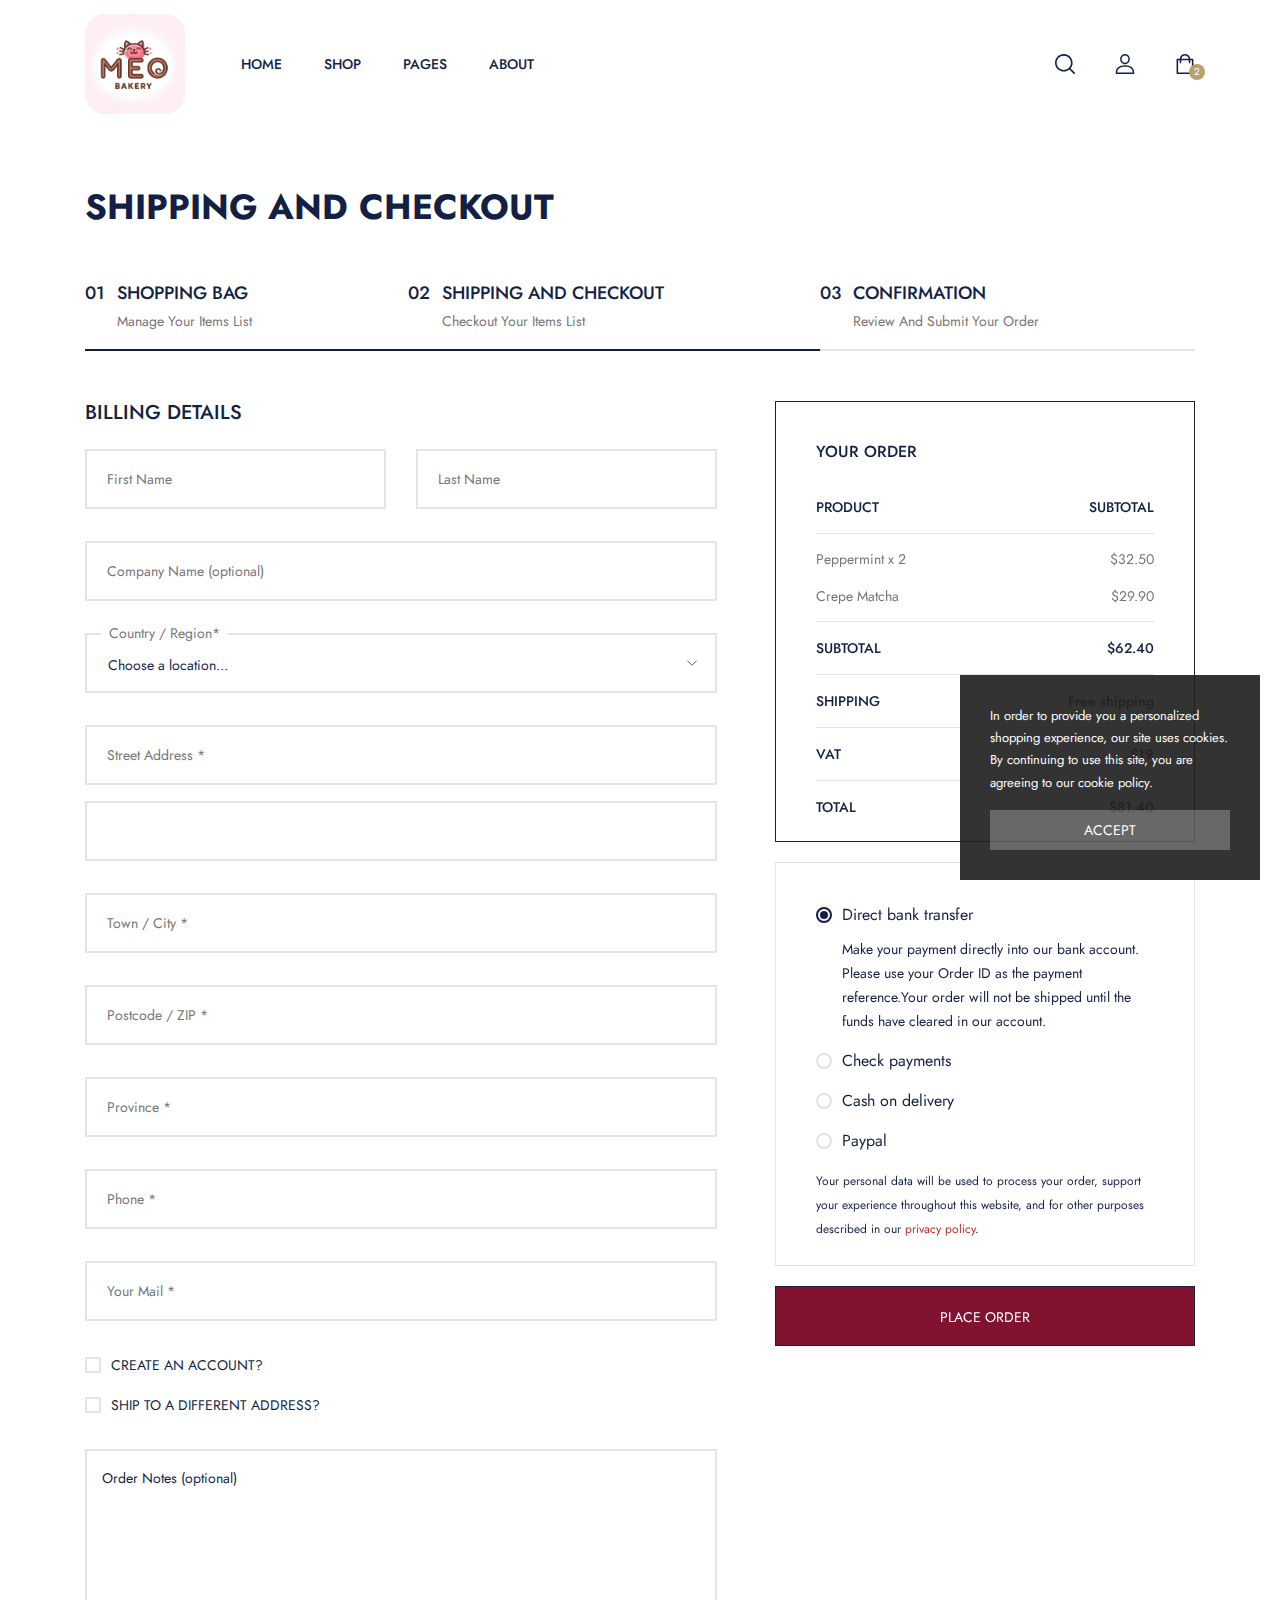
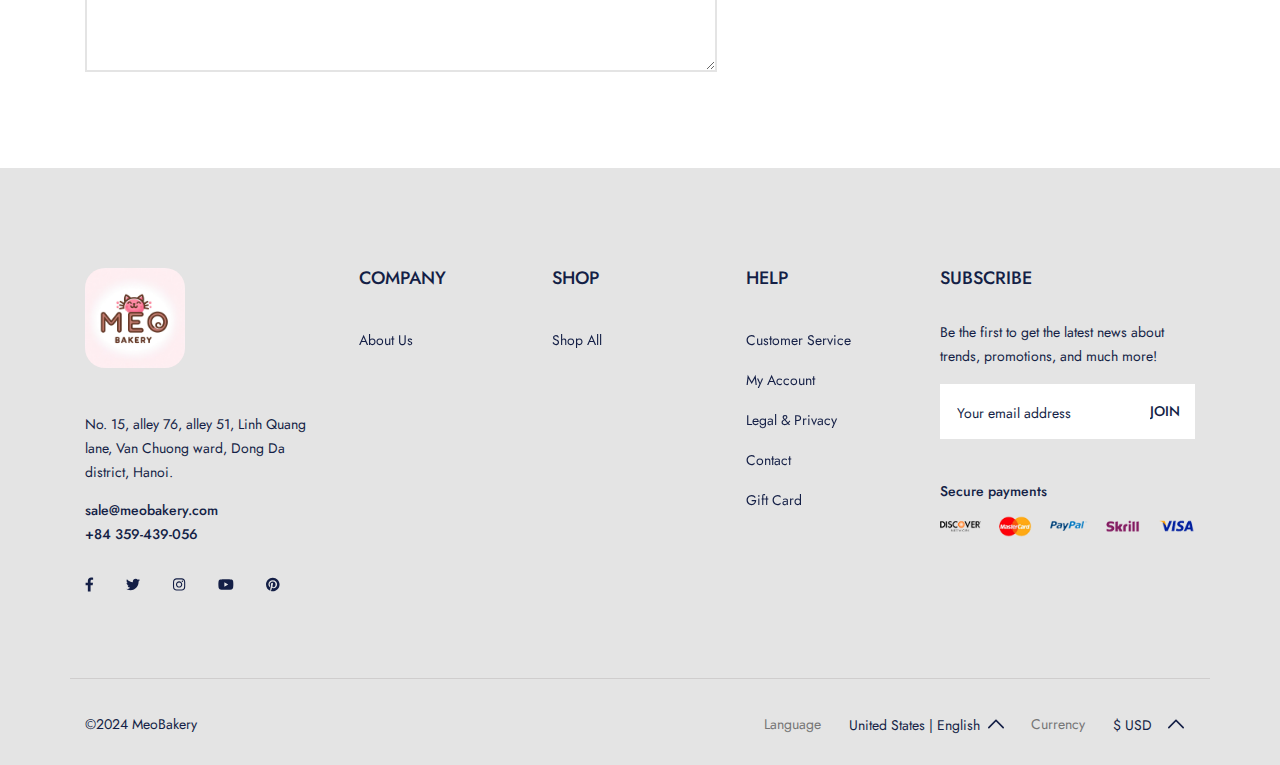
<file: shop_checkout.html>
<!DOCTYPE html>
<html dir="ltr" lang="en-US">

<head>

  <meta http-equiv="content-type" content="text/html; charset=utf-8" />
  <meta name="author" content="flexkit" />

  <link rel="shortcut icon" href="/logoMeowBakery.png" type="image/x-icon">
  <link rel="preconnect" href="https://fonts.gstatic.com/">

  <!------------------ Fonts ------------------>
  <link href="https://fonts.googleapis.com/css2?family=Jost:ital,wght@0,200;0,300;0,400;0,500;0,600;0,700;0,800;0,900;1,200;1,300;1,400;1,500;1,600;1,700;1,800;1,900&amp;display=swap" rel="stylesheet">
  <link href="https://fonts.googleapis.com/css2?family=Allura&amp;display=swap" rel="stylesheet">

  <!--------------- Stylesheets --------------->
  <link rel="stylesheet" href="css/plugins/swiper.min.css" type="text/css" />
  <link rel="stylesheet" href="css/plugins/jquery.fancybox.css" type="text/css" />
  <link rel="stylesheet" href="css/style.css" type="text/css" />

  <meta name="viewport" content="width=device-width, initial-scale=1" />
  <!--[if lt IE 9]>
    <script src="http://css3-mediaqueries-js.googlecode.com/svn/trunk/css3-mediaqueries.js"></script>
  <![endif]-->

  <!------------- Document Title -------------->
  <title>Meo Bakery | Delicous and Well-known Bakery</title>

</head>

<body>
  <svg class="d-none">
    <symbol id="icon_nav" viewBox="0 0 25 18">
      <rect width="25" height="2"/><rect y="8" width="20" height="2"/><rect y="16" width="25" height="2"/>
    </symbol>
    <symbol id="icon_facebook" viewBox="0 0 9 15">
      <path d="M7.62891 8.31543L8.01172 5.7998H5.57812V4.15918C5.57812 3.44824 5.90625 2.79199 7 2.79199H8.12109V0.631836C8.12109 0.631836 7.10938 0.44043 6.15234 0.44043C4.15625 0.44043 2.84375 1.6709 2.84375 3.8584V5.7998H0.601562V8.31543H2.84375V14.4404H5.57812V8.31543H7.62891Z" />
    </symbol>
    <symbol id="icon_twitter" viewBox="0 0 14 13">
      <path d="M12.5508 3.59668C13.0977 3.18652 13.5898 2.69434 13.9727 2.12012C13.4805 2.33887 12.9062 2.50293 12.332 2.55762C12.9336 2.20215 13.3711 1.65527 13.5898 0.97168C13.043 1.2998 12.4141 1.5459 11.7852 1.68262C11.2383 1.1084 10.5 0.780273 9.67969 0.780273C8.09375 0.780273 6.80859 2.06543 6.80859 3.65137C6.80859 3.87012 6.83594 4.08887 6.89062 4.30762C4.51172 4.1709 2.37891 3.02246 0.957031 1.2998C0.710938 1.70996 0.574219 2.20215 0.574219 2.74902C0.574219 3.7334 1.06641 4.6084 1.85938 5.12793C1.39453 5.10059 0.929688 4.99121 0.546875 4.77246V4.7998C0.546875 6.19434 1.53125 7.34277 2.84375 7.61621C2.625 7.6709 2.35156 7.72559 2.10547 7.72559C1.91406 7.72559 1.75 7.69824 1.55859 7.6709C1.91406 8.81934 2.98047 9.63965 4.23828 9.66699C3.25391 10.4326 2.02344 10.8975 0.683594 10.8975C0.4375 10.8975 0.21875 10.8701 0 10.8428C1.25781 11.6631 2.76172 12.1279 4.40234 12.1279C9.67969 12.1279 12.5508 7.78027 12.5508 3.97949C12.5508 3.84277 12.5508 3.7334 12.5508 3.59668Z"/>
    </symbol>
    <symbol id="icon_instagram" viewBox="0 0 14 13">
      <path d="M7.125 3.2959C5.375 3.2959 3.98047 4.71777 3.98047 6.44043C3.98047 8.19043 5.375 9.58496 7.125 9.58496C8.84766 9.58496 10.2695 8.19043 10.2695 6.44043C10.2695 4.71777 8.84766 3.2959 7.125 3.2959ZM7.125 8.49121C6.00391 8.49121 5.07422 7.58887 5.07422 6.44043C5.07422 5.31934 5.97656 4.41699 7.125 4.41699C8.24609 4.41699 9.14844 5.31934 9.14844 6.44043C9.14844 7.58887 8.24609 8.49121 7.125 8.49121ZM11.1172 3.18652C11.1172 2.77637 10.7891 2.44824 10.3789 2.44824C9.96875 2.44824 9.64062 2.77637 9.64062 3.18652C9.64062 3.59668 9.96875 3.9248 10.3789 3.9248C10.7891 3.9248 11.1172 3.59668 11.1172 3.18652ZM13.1953 3.9248C13.1406 2.94043 12.9219 2.06543 12.2109 1.35449C11.5 0.643555 10.625 0.424805 9.64062 0.370117C8.62891 0.31543 5.59375 0.31543 4.58203 0.370117C3.59766 0.424805 2.75 0.643555 2.01172 1.35449C1.30078 2.06543 1.08203 2.94043 1.02734 3.9248C0.972656 4.93652 0.972656 7.97168 1.02734 8.9834C1.08203 9.96777 1.30078 10.8154 2.01172 11.5537C2.75 12.2646 3.59766 12.4834 4.58203 12.5381C5.59375 12.5928 8.62891 12.5928 9.64062 12.5381C10.625 12.4834 11.5 12.2646 12.2109 11.5537C12.9219 10.8154 13.1406 9.96777 13.1953 8.9834C13.25 7.97168 13.25 4.93652 13.1953 3.9248ZM11.8828 10.0498C11.6914 10.5967 11.2539 11.0068 10.7344 11.2256C9.91406 11.5537 8 11.4717 7.125 11.4717C6.22266 11.4717 4.30859 11.5537 3.51562 11.2256C2.96875 11.0068 2.55859 10.5967 2.33984 10.0498C2.01172 9.25684 2.09375 7.34277 2.09375 6.44043C2.09375 5.56543 2.01172 3.65137 2.33984 2.83105C2.55859 2.31152 2.96875 1.90137 3.51562 1.68262C4.30859 1.35449 6.22266 1.43652 7.125 1.43652C8 1.43652 9.91406 1.35449 10.7344 1.68262C11.2539 1.87402 11.6641 2.31152 11.8828 2.83105C12.2109 3.65137 12.1289 5.56543 12.1289 6.44043C12.1289 7.34277 12.2109 9.25684 11.8828 10.0498Z"/>
    </symbol>
    <symbol id="icon_youtube" viewBox="0 0 16 11">
      <path d="M15.0117 1.8584C14.8477 1.20215 14.3281 0.682617 13.6992 0.518555C12.5234 0.19043 7.875 0.19043 7.875 0.19043C7.875 0.19043 3.19922 0.19043 2.02344 0.518555C1.39453 0.682617 0.875 1.20215 0.710938 1.8584C0.382812 3.00684 0.382812 5.46777 0.382812 5.46777C0.382812 5.46777 0.382812 7.90137 0.710938 9.07715C0.875 9.7334 1.39453 10.2256 2.02344 10.3896C3.19922 10.6904 7.875 10.6904 7.875 10.6904C7.875 10.6904 12.5234 10.6904 13.6992 10.3896C14.3281 10.2256 14.8477 9.7334 15.0117 9.07715C15.3398 7.90137 15.3398 5.46777 15.3398 5.46777C15.3398 5.46777 15.3398 3.00684 15.0117 1.8584ZM6.34375 7.68262V3.25293L10.2266 5.46777L6.34375 7.68262Z"/>
    </symbol>
    <symbol id="icon_pinterest" viewBox="0 0 14 15">
      <path d="M13.5625 7.44043C13.5625 3.69434 10.5273 0.65918 6.78125 0.65918C3.03516 0.65918 0 3.69434 0 7.44043C0 10.3389 1.77734 12.7725 4.29297 13.7568C4.23828 13.2373 4.18359 12.417 4.32031 11.8154C4.45703 11.2959 5.11328 8.45215 5.11328 8.45215C5.11328 8.45215 4.92188 8.04199 4.92188 7.44043C4.92188 6.51074 5.46875 5.7998 6.15234 5.7998C6.72656 5.7998 7 6.2373 7 6.75684C7 7.33105 6.61719 8.20605 6.42578 9.02637C6.28906 9.68262 6.78125 10.2295 7.4375 10.2295C8.64062 10.2295 9.57031 8.97168 9.57031 7.13965C9.57031 5.49902 8.39453 4.37793 6.75391 4.37793C4.8125 4.37793 3.69141 5.82715 3.69141 7.30371C3.69141 7.90527 3.91016 8.53418 4.18359 8.8623C4.23828 8.91699 4.23828 8.99902 4.23828 9.05371C4.18359 9.27246 4.04688 9.7373 4.04688 9.81934C4.01953 9.95605 3.9375 9.9834 3.80078 9.92871C2.95312 9.51855 2.43359 8.28809 2.43359 7.27637C2.43359 5.14355 3.99219 3.1748 6.91797 3.1748C9.26953 3.1748 11.1016 4.87012 11.1016 7.1123C11.1016 9.43652 9.625 11.3232 7.57422 11.3232C6.89062 11.3232 6.23438 10.9678 6.01562 10.5303C6.01562 10.5303 5.6875 11.8428 5.60547 12.1436C5.44141 12.7451 5.03125 13.4834 4.75781 13.9209C5.38672 14.1396 6.07031 14.2217 6.78125 14.2217C10.5273 14.2217 13.5625 11.1865 13.5625 7.44043Z"/>
    </symbol>
    <symbol id="icon_search" viewBox="0 0 20 20">
      <g clip-path="url(#clip0_6_7)">
        <path d="M8.80758 0C3.95121 0 0 3.95121 0 8.80758C0 13.6642 3.95121 17.6152 8.80758 17.6152C13.6642 17.6152 17.6152 13.6642 17.6152 8.80758C17.6152 3.95121 13.6642 0 8.80758 0ZM8.80758 15.9892C4.84769 15.9892 1.62602 12.7675 1.62602 8.80762C1.62602 4.84773 4.84769 1.62602 8.80758 1.62602C12.7675 1.62602 15.9891 4.84769 15.9891 8.80758C15.9891 12.7675 12.7675 15.9892 8.80758 15.9892Z" fill="currentColor"/>
        <path d="M19.7618 18.6122L15.1006 13.9509C14.783 13.6333 14.2686 13.6333 13.951 13.9509C13.6334 14.2683 13.6334 14.7832 13.951 15.1005L18.6122 19.7618C18.771 19.9206 18.9789 20 19.187 20C19.3949 20 19.603 19.9206 19.7618 19.7618C20.0795 19.4444 20.0795 18.9295 19.7618 18.6122Z" fill="currentColor"/>
      </g>
      <defs>
        <clipPath id="clip0_6_7">
          <rect width="20" height="20" fill="white"/>
        </clipPath>
      </defs>
    </symbol>
    <symbol id="icon_user" viewBox="0 0 20 20">
      <g clip-path="url(#clip0_6_29)">
        <path d="M10 11.2652C3.99077 11.2652 0.681274 14.108 0.681274 19.2701C0.681274 19.6732 1.00803 20 1.4112 20H18.5888C18.992 20 19.3187 19.6732 19.3187 19.2701C19.3188 14.1083 16.0093 11.2652 10 11.2652ZM2.16768 18.5402C2.45479 14.6805 5.08616 12.7251 10 12.7251C14.9139 12.7251 17.5453 14.6805 17.8326 18.5402H2.16768Z" fill="currentColor"/>
        <path d="M10 0C7.23969 0 5.1582 2.12336 5.1582 4.93895C5.1582 7.83699 7.33023 10.1944 10 10.1944C12.6698 10.1944 14.8419 7.83699 14.8419 4.93918C14.8419 2.12336 12.7604 0 10 0ZM10 8.7348C8.13508 8.7348 6.61805 7.03211 6.61805 4.93918C6.61805 2.92313 8.04043 1.45984 10 1.45984C11.9283 1.45984 13.382 2.95547 13.382 4.93918C13.382 7.03211 11.865 8.7348 10 8.7348Z" fill="currentColor"/>
      </g>
      <defs>
        <clipPath id="clip0_6_29">
          <rect width="20" height="20" fill="white"/>
        </clipPath>
      </defs>
    </symbol>
    <symbol id="icon_cart" viewBox="0 0 20 20">
      <path d="M17.6562 4.6875H15.2755C14.9652 2.05164 12.7179 0 10 0C7.28215 0 5.0348 2.05164 4.72445 4.6875H2.34375C1.91227 4.6875 1.5625 5.03727 1.5625 5.46875V19.2188C1.5625 19.6502 1.91227 20 2.34375 20H17.6562C18.0877 20 18.4375 19.6502 18.4375 19.2188V5.46875C18.4375 5.03727 18.0877 4.6875 17.6562 4.6875ZM10 1.5625C11.8548 1.5625 13.3992 2.91621 13.6976 4.6875H6.30238C6.60082 2.91621 8.14516 1.5625 10 1.5625ZM16.875 18.4375H3.125V6.25H4.6875V8.59375C4.6875 9.02523 5.03727 9.375 5.46875 9.375C5.90023 9.375 6.25 9.02523 6.25 8.59375V6.25H13.75V8.59375C13.75 9.02523 14.0998 9.375 14.5312 9.375C14.9627 9.375 15.3125 9.02523 15.3125 8.59375V6.25H16.875V18.4375Z" fill="currentColor"/>
    </symbol>
    <symbol id="icon_heart" viewBox="0 0 20 20">
      <g clip-path="url(#clip0_6_54)">
        <path d="M18.3932 3.30806C16.218 1.13348 12.6795 1.13348 10.5049 3.30806L9.99983 3.81285L9.49504 3.30806C7.32046 1.13319 3.78163 1.13319 1.60706 3.30806C-0.523361 5.43848 -0.537195 8.81542 1.57498 11.1634C3.50142 13.3041 9.18304 17.929 9.4241 18.1248C9.58775 18.2578 9.78467 18.3226 9.9804 18.3226C9.98688 18.3226 9.99335 18.3226 9.99953 18.3223C10.202 18.3317 10.406 18.2622 10.575 18.1248C10.816 17.929 16.4982 13.3041 18.4253 11.1631C20.5371 8.81542 20.5233 5.43848 18.3932 3.30806ZM17.1125 9.98188C15.6105 11.6505 11.4818 15.0919 9.99953 16.3131C8.51724 15.0922 4.38944 11.6511 2.88773 9.98218C1.41427 8.34448 1.40044 6.01214 2.85564 4.55693C3.59885 3.81402 4.57488 3.44227 5.5509 3.44227C6.52693 3.44227 7.50295 3.81373 8.24616 4.55693L9.3564 5.66718C9.48856 5.79934 9.65516 5.87822 9.82999 5.90589C10.1137 5.96682 10.4216 5.88764 10.6424 5.66747L11.7532 4.55693C13.2399 3.07082 15.6582 3.07111 17.144 4.55693C18.5992 6.01214 18.5854 8.34448 17.1125 9.98188Z" fill="currentColor"/>
      </g>
      <defs>
        <clipPath id="clip0_6_54">
          <rect width="20" height="20" fill="white"/>
        </clipPath>
      </defs>
    </symbol>
    <symbol id="icon_star" viewBox="0 0 9 9">
      <path d="M4.0172 0.313075L2.91869 2.64013L0.460942 3.0145C0.0201949 3.08129 -0.15644 3.64899 0.163185 3.97415L1.94131 5.78447L1.52075 8.34177C1.44505 8.80402 1.91103 9.15026 2.30131 8.93408L4.5 7.72661L6.69869 8.93408C7.08897 9.14851 7.55495 8.80402 7.47925 8.34177L7.05869 5.78447L8.83682 3.97415C9.15644 3.64899 8.97981 3.08129 8.53906 3.0145L6.08131 2.64013L4.9828 0.313075C4.78598 -0.101718 4.2157 -0.10699 4.0172 0.313075Z"/>
    </symbol>
    <symbol id="icon_next_sm" viewBox="0 0 7 11">
      <path d="M6.83968 5.89247C7.05344 5.67871 7.05344 5.32158 6.83968 5.10728L1.90756 0.162495C1.69106 -0.0540023 1.33996 -0.0540023 1.12401 0.162495C0.90751 0.378993 0.90751 0.730642 1.12401 0.94714L5.66434 5.50012L1.12346 10.0526C0.906962 10.2696 0.906962 10.6207 1.12346 10.8377C1.33996 11.0542 1.69106 11.0542 1.90701 10.8377L6.83968 5.89247Z" fill="currentColor"/>
    </symbol>
    <symbol id="icon_prev_sm" viewBox="0 0 7 11">
      <path d="M0.160318 5.10778C-0.0534392 5.32153 -0.0534392 5.67866 0.160318 5.89297L5.09244 10.8377C5.30894 11.0542 5.66004 11.0542 5.87599 10.8377C6.09249 10.6213 6.09249 10.2696 5.87599 10.0531L1.33566 5.50012L5.87654 0.947687C6.09304 0.730642 6.09304 0.379541 5.87654 0.162495C5.66004 -0.0540027 5.30894 -0.0540027 5.09299 0.162495L0.160318 5.10778Z" fill="currentColor"/>
    </symbol>
    <symbol id="icon_next_md" viewBox="0 0 25 25">
      <path d="M19.017 13.3923L7.77464 24.631C7.28133 25.123 6.48209 25.123 5.98753 24.631C5.49423 24.1389 5.49423 23.3397 5.98753 22.8476L16.3382 12.5007L5.98878 2.15376C5.49547 1.66169 5.49547 0.862455 5.98878 0.369148C6.48209 -0.122915 7.28257 -0.122915 7.77588 0.369148L19.0183 11.6078C19.5041 12.0948 19.5041 12.9066 19.017 13.3923Z" fill="currentColor"/>
    </symbol>
    <symbol id="icon_prev_md" viewBox="0 0 25 25">
      <path d="M5.98293 11.6078L17.2253 0.369152C17.7186 -0.12291 18.5179 -0.12291 19.0124 0.369152C19.5057 0.861216 19.5057 1.66045 19.0124 2.15252L8.66176 12.4994L19.0112 22.8463C19.5045 23.3384 19.5045 24.1376 19.0112 24.631C18.5179 25.123 17.7174 25.123 17.2241 24.631L5.98168 13.3924C5.49595 12.9054 5.49595 12.0936 5.98293 11.6078Z" fill="currentColor"/>
    </symbol>
    <symbol id="icon_shield" viewBox="0 0 52 52">
      <g clip-path="url(#clip0_23_87)">
        <path d="M48.0886 14.1089L48.0871 14.0684C48.0644 13.569 48.0494 13.0405 48.0402 12.4526C47.9978 9.58543 45.7186 7.21379 42.851 7.05352C36.8724 6.71987 32.2473 4.77035 28.2955 0.918523L28.2618 0.886388C26.9728 -0.295463 25.0285 -0.295463 23.7391 0.886388L23.7054 0.918523C19.7536 4.77035 15.1285 6.71987 9.14984 7.05391C6.28269 7.21379 4.00309 9.58543 3.96064 12.453C3.95192 13.037 3.93644 13.5654 3.91383 14.0684L3.91145 14.1625C3.79521 20.259 3.6508 27.8464 6.18906 34.7332C7.58475 38.5203 9.69851 41.8124 12.4712 44.5185C15.6292 47.6002 19.7655 50.0469 24.765 51.7901C24.9277 51.8468 25.0967 51.8928 25.2689 51.9274C25.5117 51.9758 25.7561 52 26.0004 52C26.2448 52 26.4896 51.9758 26.732 51.9274C26.9042 51.8928 27.0744 51.8464 27.2378 51.7893C32.2314 50.0429 36.3634 47.5951 39.5185 44.5137C42.2901 41.8068 44.4038 38.514 45.8007 34.726C48.3485 27.8186 48.2045 20.2169 48.0886 14.1089ZM42.9379 33.6704C40.2608 40.9289 34.7959 45.9138 26.2309 48.909C26.2004 48.9194 26.1679 48.9285 26.1341 48.9352C26.0457 48.9527 25.9556 48.9527 25.866 48.9348C25.8326 48.9281 25.8001 48.9194 25.7699 48.909C17.1959 45.9193 11.7274 40.9372 9.05224 33.6783C6.71274 27.3303 6.84525 20.3653 6.96228 14.2208L6.96308 14.1867C6.98688 13.6586 7.00275 13.1056 7.01148 12.4978C7.03052 11.2247 8.04456 10.1714 9.32004 10.1004C12.7033 9.91154 15.6756 9.25773 18.4067 8.10167C21.1342 6.94719 23.5566 5.31982 25.8116 3.12671C25.9263 3.02991 26.075 3.02951 26.1893 3.12671C28.4447 5.31982 30.8671 6.94719 33.5942 8.10167C36.3253 9.25773 39.2976 9.91154 42.6812 10.1004C43.9567 10.1714 44.9708 11.2247 44.9894 12.4982C44.9985 13.1092 45.0144 13.6622 45.0382 14.1867C45.1548 20.3383 45.2842 27.3088 42.9379 33.6704Z" fill="currentColor"/>
        <path d="M25.9997 13.042C18.8538 13.042 13.0405 18.8557 13.0405 26.0011C13.0405 33.147 18.8538 38.9607 25.9997 38.9607C33.1451 38.9607 38.9588 33.147 38.9588 26.0011C38.9588 18.8557 33.1451 13.042 25.9997 13.042ZM25.9997 35.909C20.5363 35.909 16.0918 31.4645 16.0918 26.0011C16.0918 20.5378 20.5363 16.0932 25.9997 16.0932C31.4626 16.0932 35.9072 20.5378 35.9072 26.0011C35.9072 31.4645 31.4626 35.909 25.9997 35.909Z" fill="currentColor"/>
        <path d="M29.7242 21.9775L23.7051 27.9966L22.0713 26.3629C21.4755 25.767 20.5094 25.767 19.9135 26.3629C19.318 26.9588 19.318 27.9248 19.9135 28.5203L22.6264 31.2332C22.9243 31.5311 23.3147 31.6799 23.7051 31.6799C24.0954 31.6799 24.4858 31.5311 24.7838 31.2332L31.882 24.1349C32.4775 23.539 32.4775 22.573 31.882 21.9775C31.2862 21.3812 30.3201 21.3812 29.7242 21.9775Z" fill="currentColor"/>
      </g>
      <defs>
        <clipPath id="clip0_23_87">
          <rect width="52" height="52" fill="white"/>
        </clipPath>
      </defs>
    </symbol>
    <symbol id="icon_headphone" viewBox="0 0 53 52">
      <path d="M53 28.4375C53 24.2062 49.9411 20.7319 46.0792 20.4368C45.6211 18.9222 44.3835 17.7338 42.824 17.3216C41.7841 8.93425 34.8423 2.53906 26.5 2.53906C18.1577 2.53906 11.2159 8.93425 10.1761 17.3216C8.61664 17.7338 7.3789 18.9221 6.92095 20.4368C6.7868 20.4471 6.65367 20.4612 6.52159 20.4791V10.5625C6.52159 9.72116 5.82638 9.03906 4.96885 9.03906C4.11133 9.03906 3.41612 9.72116 3.41612 10.5625V21.6984C1.36268 23.1288 0 25.6143 0 28.4375C0 32.6688 3.05889 36.1432 6.92085 36.4382C7.37746 37.948 8.60867 39.1334 10.1612 39.5492C10.8227 43.3268 14.1828 46.2109 18.2188 46.2109H18.5778C19.2275 48.098 21.0477 49.4609 23.1875 49.4609H29.8125C32.4952 49.4609 34.6777 47.3196 34.6777 44.6875C34.6777 42.0554 32.4952 39.9141 29.8125 39.9141H23.1875C21.0477 39.9141 19.2275 41.277 18.5778 43.1641H18.2188C15.8707 43.1641 13.8908 41.5903 13.3156 39.4615C15.1425 38.8432 16.459 37.1404 16.459 35.1406V21.7344C16.459 19.7276 15.1334 18.02 13.2966 17.4072C14.2665 10.6781 19.8332 5.58594 26.5 5.58594C33.1668 5.58594 38.7335 10.6781 39.7034 17.4072C37.8666 18.02 36.541 19.7276 36.541 21.7344V35.1406C36.541 37.6607 38.6307 39.7109 41.1992 39.7109H41.6133C43.7224 39.7109 45.5076 38.3281 46.0792 36.4382C49.9411 36.1432 53 32.6688 53 28.4375ZM23.1875 42.9609H29.8125C30.7829 42.9609 31.5723 43.7355 31.5723 44.6875C31.5723 45.6395 30.7829 46.4141 29.8125 46.4141H23.1875C22.2171 46.4141 21.4277 45.6395 21.4277 44.6875C21.4277 43.7355 22.2171 42.9609 23.1875 42.9609ZM3.10547 28.4375C3.10547 26.0216 4.7022 23.9415 6.72852 23.5334V33.3415C4.7022 32.9335 3.10547 30.8534 3.10547 28.4375ZM13.3535 35.1406C13.3535 35.9806 12.657 36.6641 11.8008 36.6641H11.3867C10.5305 36.6641 9.83398 35.9806 9.83398 35.1406C9.83398 30.252 9.83398 26.2535 9.83398 21.7344C9.83398 20.8944 10.5305 20.2109 11.3867 20.2109H11.8008C12.657 20.2109 13.3535 20.8944 13.3535 21.7344V35.1406ZM43.166 35.1406C43.166 35.9806 42.4695 36.6641 41.6133 36.6641H41.1992C40.343 36.6641 39.6465 35.9806 39.6465 35.1406V21.7344C39.6465 20.8944 40.343 20.2109 41.1992 20.2109H41.6133C42.4695 20.2109 43.166 20.8944 43.166 21.7344V35.1406ZM46.2715 33.3416V23.5335C48.2978 23.9416 49.8945 26.0217 49.8945 28.4376C49.8945 30.8535 48.2978 32.9335 46.2715 33.3416Z" fill="currentColor"/>
    </symbol>
    <symbol id="icon_shipping" viewBox="0 0 52 52">
      <path d="M47.125 43.875H43.875V21.125C43.875 20.2276 43.1475 19.5 42.25 19.5H33.3125H25.1875H17.875V7.3125C17.875 5.36027 17.1146 3.52402 15.7328 2.14104C14.3509 0.760398 12.5146 0 10.5625 0C6.53037 0 3.25 3.28037 3.25 7.3125C3.25 8.20991 3.97749 8.9375 4.875 8.9375C5.77251 8.9375 6.5 8.20991 6.5 7.3125C6.5 5.07244 8.32244 3.25 10.5625 3.25C11.6472 3.25 12.6676 3.6727 13.4347 4.43909C14.2023 5.20731 14.625 6.22781 14.625 7.3125V21.125V39.2057C11.8246 39.9291 9.75 42.4768 9.75 45.5C9.75 49.0841 12.6659 52 16.25 52C19.2732 52 21.8209 49.9254 22.5443 47.125H42.25H47.125C48.0225 47.125 48.75 46.3974 48.75 45.5C48.75 44.6026 48.0225 43.875 47.125 43.875ZM31.6875 22.75V26H26.8125V22.75H31.6875ZM16.25 48.75C14.4579 48.75 13 47.2921 13 45.5C13 43.7079 14.4579 42.25 16.25 42.25C18.0421 42.25 19.5 43.7079 19.5 45.5C19.5 47.2921 18.0421 48.75 16.25 48.75ZM22.5443 43.875C21.9552 41.5942 20.1558 39.7948 17.875 39.2057V22.75H23.5625V27.625C23.5625 28.5224 24.29 29.25 25.1875 29.25H33.3125C34.21 29.25 34.9375 28.5224 34.9375 27.625V22.75H40.625V43.875H22.5443Z" fill="currentColor"/>
    </symbol>
    <symbol id="icon_home" viewBox="0 0 18 18">
      <g clip-path="url(#clip0_171_682)">
        <path d="M17.6977 8.0467L16.1771 6.66115V2.06683C16.1771 1.77451 15.9401 1.53748 15.6477 1.53748H11.9874C11.6951 1.53748 11.4581 1.77447 11.4581 2.06683V2.36123L9.62165 0.687897C9.26717 0.364846 8.73262 0.364881 8.37828 0.687862L0.302275 8.04673C0.0183538 8.30548 -0.0754781 8.70415 0.0632483 9.06236C0.20201 9.42057 0.539861 9.652 0.924012 9.652H2.21386V17.025C2.21386 17.3173 2.45085 17.5544 2.7432 17.5544H7.16983C7.46215 17.5544 7.69917 17.3174 7.69917 17.025V12.5483H10.3008V17.025C10.3008 17.3174 10.5378 17.5544 10.8301 17.5544H15.2566C15.5489 17.5544 15.7859 17.3174 15.7859 17.025V9.65204H17.076C17.4601 9.65204 17.798 9.42057 17.9368 9.0624C18.0755 8.70415 17.9817 8.30548 17.6977 8.0467ZM15.2566 8.59334C14.9642 8.59334 14.7272 8.83033 14.7272 9.12269V16.4957H11.3595V12.019C11.3595 11.7267 11.1225 11.4897 10.8301 11.4897H7.16983C6.8775 11.4897 6.64048 11.7266 6.64048 12.019V16.4957H3.27252V9.12269C3.27252 8.83037 3.03553 8.59334 2.74317 8.59334H1.27424L9.00002 1.55365L11.631 3.95099C11.7859 4.09218 12.0096 4.12857 12.2013 4.04395C12.3931 3.95922 12.5168 3.76931 12.5168 3.55971V2.59618H15.1184V6.89494C15.1184 7.0439 15.1811 7.1859 15.2913 7.28623L16.7257 8.59334H15.2566Z" fill="currentColor"/>
      </g>
      <defs>
        <clipPath id="clip0_171_682">
          <rect width="18" height="18" fill="white"/>
        </clipPath>
      </defs>
    </symbol>
    <symbol id="icon_hanger" viewBox="0 0 18 18">
      <g clip-path="url(#clip0_171_678)">
        <path d="M16.8037 12.0285L11.9362 9.10027C11.2525 8.68897 10.492 8.42791 9.70506 8.32972V7.59625C9.70506 7.18302 9.94168 6.79836 10.3225 6.59223C11.2687 6.08013 11.8258 5.09383 11.7763 4.01814C11.7108 2.59335 10.5588 1.43964 9.13226 1.37414C7.53307 1.30122 6.2246 2.5744 6.2246 4.14846C6.2246 4.53683 6.53949 4.85159 6.92772 4.85159C7.31609 4.85159 7.63085 4.53683 7.63085 4.14846C7.63085 3.37008 8.2778 2.74249 9.06758 2.77888C9.76659 2.81101 10.3394 3.38381 10.3715 4.08282C10.3961 4.61483 10.1208 5.10249 9.65302 5.35558C8.81778 5.80767 8.29881 6.66625 8.29881 7.59625V8.32931C7.51521 8.42654 6.75743 8.6854 6.07559 9.09341L1.20123 12.0104H1.2011C0.461305 12.4532 0.000978114 13.2638 1.68088e-05 14.1261C-0.00149381 15.4906 1.1014 16.5962 2.46604 16.5979L15.5281 16.6131H15.5311C16.8911 16.6131 17.9984 15.5074 18 14.147C18.001 13.2848 17.5426 12.4729 16.8037 12.0285ZM15.5311 15.2069C15.5307 15.2069 15.5302 15.2069 15.5299 15.2069L2.46782 15.1916C1.8817 15.191 1.40558 14.7137 1.40627 14.1278C1.40668 13.7566 1.60484 13.4076 1.92331 13.217H1.92317L6.79767 10.3001C8.15613 9.48713 9.85324 9.48837 11.2113 10.3052L16.0789 13.2335C16.3968 13.4248 16.5942 13.7743 16.5938 14.1453C16.5931 14.7309 16.1165 15.2069 15.5311 15.2069Z" fill="currentColor"/>
      </g>
      <defs>
        <clipPath id="clip0_171_678">
          <rect width="18" height="18" fill="white"/>
        </clipPath>
      </defs>
    </symbol>
    <symbol id="icon_sharing" viewBox="0 0 16 19">
      <path d="M12.8 11.8044C11.9413 11.8044 11.1606 12.1445 10.5853 12.6969L7.16295 10.5766C7.35822 10.1241 7.46667 9.6256 7.46667 9.10222C7.46667 8.57885 7.35822 8.08039 7.16292 7.62788L10.5853 5.50759C11.1606 6.05995 11.9413 6.4 12.8 6.4C14.5645 6.4 16 4.96448 16 3.2C16 1.43552 14.5645 0 12.8 0C11.0355 0 9.6 1.43552 9.6 3.2C9.6 3.72092 9.72519 4.21316 9.94695 4.64825L6.60469 6.71893C5.91932 5.89461 4.88661 5.36889 3.73333 5.36889C1.67477 5.36889 0 7.04366 0 9.10222C0 11.1608 1.67477 12.8356 3.73333 12.8356C4.88661 12.8356 5.91932 12.3098 6.60469 11.4855L9.94695 13.5562C9.72519 13.9913 9.6 14.4835 9.6 15.0044C9.6 16.7689 11.0355 18.2044 12.8 18.2044C14.5645 18.2044 16 16.7689 16 15.0044C16 13.24 14.5645 11.8044 12.8 11.8044ZM12.8 1.06667C13.9763 1.06667 14.9333 2.02368 14.9333 3.2C14.9333 4.37632 13.9763 5.33333 12.8 5.33333C11.6237 5.33333 10.6667 4.37632 10.6667 3.2C10.6667 2.02368 11.6237 1.06667 12.8 1.06667ZM3.73333 11.7689C2.26293 11.7689 1.06667 10.5726 1.06667 9.10222C1.06667 7.63182 2.26293 6.43556 3.73333 6.43556C5.20373 6.43556 6.4 7.63182 6.4 9.10222C6.4 10.5726 5.20373 11.7689 3.73333 11.7689ZM12.8 17.1378C11.6237 17.1378 10.6667 16.1808 10.6667 15.0044C10.6667 13.8281 11.6237 12.8711 12.8 12.8711C13.9763 12.8711 14.9333 13.8281 14.9333 15.0044C14.9333 16.1808 13.9763 17.1378 12.8 17.1378Z" fill="currentColor"/>
    </symbol>
    <symbol id="icon_close" viewBox="0 0 12 12">
      <path d="M0.311322 10.6261L10.9374 0L12 1.06261L1.37393 11.6887L0.311322 10.6261Z" fill="currentColor"/>
      <path d="M1.06261 0.106781L11.6887 10.7329L10.6261 11.7955L0 1.16939L1.06261 0.106781Z" fill="currentColor"/>
    </symbol>
    <symbol id="icon_view" viewBox="0 0 18 18">
      <path d="M17.6785 8.58827C17.5212 8.38709 13.7733 3.6604 9.00022 3.6604C4.22675 3.6604 0.478773 8.38709 0.321484 8.58827L0 8.99976L0.321484 9.41125C0.478773 9.61243 4.22675 14.3393 9.00022 14.3393C13.7733 14.3393 17.5212 9.61243 17.6785 9.41125L18 8.99976L17.6785 8.58827ZM9.00022 13.0028C5.64324 13.0028 2.71312 10.0963 1.72773 8.99998C2.71357 7.90341 5.64346 4.99736 9.00022 4.99736C12.3568 4.99736 15.2869 7.90364 16.2725 8.99998C15.2864 10.0965 12.3565 13.0028 9.00022 13.0028Z" fill="currentColor"/>
      <path d="M9.00007 5.34314C6.98339 5.34314 5.34277 6.98353 5.34277 8.99999C5.34277 11.0169 6.98339 12.6575 9.00007 12.6575C11.0168 12.6575 12.6574 11.0169 12.6574 8.99999C12.6574 6.98353 11.0168 5.34314 9.00007 5.34314ZM9.00007 11.3206C7.72038 11.3206 6.67951 10.2795 6.67951 8.99977C6.67951 7.72052 7.72038 6.67965 9.00007 6.67965C10.2796 6.67965 11.3206 7.72052 11.3206 8.99977C11.3206 10.2795 10.2796 11.3206 9.00007 11.3206Z" fill="currentColor"/>
    </symbol>
    <symbol id="icon_gift" viewBox="0 0 45 45">
      <g clip-path="url(#clip0_103_552)">
        <path d="M42.3288 13.1443L40.0744 6.95021C39.3286 4.90095 37.0545 3.84037 35.0053 4.58648L30.8603 6.09521C30.867 6.05469 30.8739 6.01417 30.8797 5.9733C31.1516 4.06194 30.3512 2.21668 28.7391 1.03736C27.2149 -0.0777035 25.2643 -0.309207 23.5216 0.417824C21.7787 1.14494 20.5711 2.69393 20.2922 4.55501L19.7 8.37447L16.6377 5.66753C15.2227 4.41676 13.302 4.00613 11.4996 4.56969C7.53123 5.80983 6.44534 10.8941 9.52248 13.6558C9.57777 13.7054 9.63419 13.7532 9.69115 13.8003L5.27359 15.4082C3.21985 16.1557 2.16217 18.423 2.90995 20.4772L5.16443 26.6713L7.97183 25.6558V41.0451C7.97183 43.2258 9.72841 45.0001 11.9092 45.0001C12.2951 45.0001 37.4585 45.0001 38.2757 45.0001C40.4565 45.0001 42.2307 43.2259 42.2307 41.0451V21.0944C41.3836 21.0944 20.4865 21.0944 20.4865 21.0944L42.3288 13.1443ZM35.9071 7.06411C36.59 6.81556 37.3482 7.16897 37.5967 7.85205L38.9495 11.5685L26.5613 16.0775L24.7578 11.1222L35.9071 7.06411ZM22.8987 4.95228C23.0405 4.00534 23.6529 3.21995 24.5366 2.85125C25.4121 2.48598 26.4021 2.5947 27.1823 3.16537C28.9536 4.46123 28.5289 6.94353 26.5088 7.67908C26.1701 7.80231 23.9626 8.60589 23.8559 8.64465L22.2347 9.23466L22.8987 4.95228ZM22.28 12.024L24.0835 16.9791C23.217 17.2946 22.4724 17.5655 21.6059 17.881L19.8023 12.9257L22.28 12.024ZM12.2859 7.08609C13.1885 6.80413 14.1647 7.00048 14.8914 7.64278L18.3086 10.6636C17.3172 11.0245 14.9729 11.8777 14.0221 12.2236C13.065 12.5718 12.0413 12.3736 11.2835 11.6933C9.69774 10.2702 10.3022 7.70607 12.2859 7.08609ZM6.74013 23.2918L5.38741 19.5753C5.13815 18.8909 5.4905 18.1348 6.17535 17.8855L17.3247 13.8275L19.1282 18.7827L6.74013 23.2918ZM29.0473 23.7311H39.6115V41.0451C39.6115 41.772 39.0025 42.3634 38.2756 42.3634H29.0473V23.7311ZM23.774 23.7311H26.4282V42.3634H23.774V23.7311ZM21.1549 23.7311V42.3634H11.9091C11.1821 42.3634 10.5907 41.7719 10.5907 41.045V24.6961L13.242 23.7311H21.1549Z" fill="currentColor"/>
      </g>
      <defs>
        <clipPath id="clip0_103_552">
          <rect width="45" height="45" fill="white"/>
        </clipPath>
      </defs>
    </symbol>
    <symbol id="icon_degree" viewBox="0 0 40 30">
      <path d="M25.1785 26.2222C24.5971 26.2222 24.0926 25.7901 24.0173 25.1984C23.9358 24.5563 24.3899 23.9697 25.0317 23.8879C28.7347 23.4161 32.0507 22.4127 34.3688 21.062C36.4889 19.8269 37.6562 18.3749 37.6562 16.9736C37.6562 15.4291 36.2902 14.1653 35.144 13.3767C34.6109 13.0099 34.476 12.2806 34.8428 11.7471C35.2096 11.214 35.9393 11.0791 36.4724 11.4459C38.7802 13.0334 40 14.9447 40 16.9739C40 19.2767 38.461 21.3907 35.549 23.0871C32.9278 24.6142 29.3936 25.6952 25.328 26.2131C25.2776 26.2192 25.2276 26.2222 25.1785 26.2222Z" fill="currentColor"/>
      <path d="M19.7144 24.5435L16.5894 21.4185C16.1316 20.9607 15.3897 20.9607 14.932 21.4185C14.4745 21.8759 14.4745 22.6181 14.932 23.0756L15.8451 23.9887C12.3441 23.627 9.16353 22.8119 6.70076 21.6275C3.93189 20.296 2.34375 18.5996 2.34375 16.9736C2.34375 15.5945 3.48084 14.1611 5.54536 12.9373C6.1023 12.6074 6.28602 11.8884 5.95613 11.3318C5.62592 10.7749 4.90693 10.5911 4.35029 10.921C0.754701 13.0524 0 15.3888 0 16.9736C0 19.5737 2.01905 21.9767 5.68513 23.74C8.53059 25.1081 12.2113 26.0245 16.2213 26.3791L14.932 27.6685C14.4745 28.126 14.4745 28.8681 14.932 29.3259C15.1609 29.5545 15.4608 29.6689 15.7608 29.6689C16.0605 29.6689 16.3605 29.5545 16.5894 29.3259L19.7144 26.2009C20.1718 25.7431 20.1718 25.0009 19.7144 24.5435Z" fill="currentColor"/>
      <path d="M12.2756 14.6268V14.3448C12.2756 13.3502 11.6668 13.1574 10.8504 13.1574C10.3456 13.1574 10.1824 12.7121 10.1824 12.2669C10.1824 11.8213 10.3456 11.3761 10.8504 11.3761C11.4144 11.3761 12.0082 11.3019 12.0082 10.0995C12.0082 9.23861 11.5184 9.03078 10.9096 9.03078C10.1824 9.03078 9.81128 9.209 9.81128 9.78792C9.81128 10.2924 9.5885 10.6339 8.7276 10.6339C7.65887 10.6339 7.52551 10.4111 7.52551 9.69851C7.52551 8.54097 8.35651 7.04164 10.9096 7.04164C12.795 7.04164 14.2199 7.72432 14.2199 9.72841C14.2199 10.8118 13.8192 11.8213 13.077 12.1628C13.9528 12.4893 14.591 13.1424 14.591 14.3448V14.6268C14.591 17.0612 12.9137 17.9816 10.8355 17.9816C8.28235 17.9816 7.30273 16.4231 7.30273 15.1761C7.30273 14.5081 7.58472 14.3299 8.40106 14.3299C9.35108 14.3299 9.5885 14.5377 9.5885 15.102C9.5885 15.7996 10.2419 15.9629 10.9096 15.9629C11.9191 15.9629 12.2756 15.5918 12.2756 14.6268Z" fill="currentColor"/>
      <path d="M23.5991 14.3448V14.4785C23.5991 17.0316 22.0106 17.9816 19.9623 17.9816C17.9139 17.9816 16.3105 17.0316 16.3105 14.4785V10.5448C16.3105 7.99165 17.9582 7.04164 20.096 7.04164C22.6045 7.04164 23.5991 8.60018 23.5991 9.83217C23.5991 10.5448 23.2576 10.7672 22.5154 10.7672C21.8773 10.7672 21.313 10.604 21.313 9.92128C21.313 9.35732 20.7194 9.06038 20.0218 9.06038C19.1459 9.06038 18.6262 9.52059 18.6262 10.5448V11.8805C19.1014 11.3611 19.7694 11.2274 20.482 11.2274C22.1739 11.2274 23.5991 11.9696 23.5991 14.3448ZM18.6262 14.6418C18.6262 15.6659 19.131 16.1112 19.9623 16.1112C20.7936 16.1112 21.2834 15.6659 21.2834 14.6418V14.5081C21.2834 13.4244 20.7936 13.0088 19.9473 13.0088C19.1459 13.0088 18.6262 13.3948 18.6262 14.3744V14.6418Z" fill="currentColor"/>
      <path d="M25.3926 14.4785V10.5448C25.3926 7.99165 26.9807 7.04164 29.0294 7.04164C31.0777 7.04164 32.6808 7.99165 32.6808 10.5448V14.4785C32.6808 17.0316 31.0777 17.9816 29.0294 17.9816C26.9807 17.9816 25.3926 17.0316 25.3926 14.4785ZM30.3651 10.5448C30.3651 9.52059 29.8607 9.06038 29.0294 9.06038C28.1981 9.06038 27.7083 9.52059 27.7083 10.5448V14.4785C27.7083 15.5027 28.1981 15.9629 29.0294 15.9629C29.8607 15.9629 30.3651 15.5027 30.3651 14.4785V10.5448Z" fill="currentColor"/>
      <path d="M35.5 7.03126C33.5612 7.03126 31.9844 5.45411 31.9844 3.51563C31.9844 1.57715 33.5612 0 35.5 0C37.4385 0 39.0156 1.57715 39.0156 3.51563C39.0156 5.45411 37.4385 7.03126 35.5 7.03126ZM35.5 2.34375C34.8536 2.34375 34.3281 2.86957 34.3281 3.51563C34.3281 4.16199 34.8536 4.68751 35.5 4.68751C36.1461 4.68751 36.6719 4.16199 36.6719 3.51563C36.6719 2.86957 36.1461 2.34375 35.5 2.34375Z" fill="currentColor"/>
    </symbol>
    <symbol id="icon_play" viewBox="0 0 16 20">
      <path d="M15.4465 9.04281C15.4206 8.99101 15.3947 8.9651 15.3688 8.9392C15.317 8.86149 15.2652 8.80968 15.1875 8.73197C15.1098 8.65426 15.0062 8.57655 14.9285 8.52474L8.99656 4.43198L3.03874 0.313318C2.65019 0.0283787 2.15802 -0.0493319 1.71766 0.0283788C1.2773 0.106089 0.862847 0.365125 0.603811 0.753678C0.500197 0.909099 0.422487 1.06452 0.370679 1.21994C0.318872 1.34946 0.292969 1.47898 0.292969 1.6344C0.292969 1.6603 0.292969 1.71211 0.292969 1.73801V10.0012V18.2386C0.292969 18.7307 0.500197 19.1711 0.81104 19.4819C1.09598 19.7928 1.53634 20 2.02851 20C2.23573 20 2.44296 19.9741 2.62429 19.8964C2.80561 19.8446 2.96103 19.741 3.11646 19.6115L8.99656 15.5446L14.9026 11.4518C14.9285 11.4259 14.9803 11.4 15.0062 11.3741C15.3688 11.0892 15.602 10.7006 15.6797 10.2862C15.7574 9.87173 15.6797 9.40546 15.4465 9.04281ZM14.1514 10.3639L8.19355 14.4826L2.33935 18.5235C2.31345 18.5235 2.28754 18.5494 2.28754 18.5494C2.26164 18.5753 2.20983 18.6012 2.15802 18.6271C2.10622 18.653 2.08031 18.653 2.02851 18.653C1.92489 18.653 1.82128 18.6012 1.74357 18.5494C1.66586 18.4717 1.63995 18.3681 1.63995 18.2645V10.0012H1.61405V1.84163C1.61405 1.81572 1.61405 1.78982 1.61405 1.76392V1.73801C1.61405 1.71211 1.61405 1.68621 1.63995 1.6603C1.63995 1.6344 1.66586 1.6085 1.66586 1.58259C1.69176 1.55669 1.69176 1.55669 1.69176 1.53078C1.74357 1.45307 1.84718 1.40127 1.92489 1.40127C2.02851 1.37536 2.10622 1.40127 2.20983 1.45307C2.23573 1.47898 2.26164 1.47898 2.28754 1.50488L8.19355 5.59764L14.1255 9.6904C14.1514 9.71631 14.1773 9.71631 14.1773 9.74221C14.2032 9.76811 14.2032 9.79402 14.2291 9.79402C14.2809 9.89763 14.3068 10.0012 14.3068 10.1049C14.2809 10.2085 14.2291 10.3121 14.1514 10.3639Z" fill="currentColor"/>
    </symbol>
    <symbol id="icon_pause" viewBox="0 0 14 22">
      <path d="M1 20.7391V1.26087C1 1.1168 1.1168 1 1.26087 1C1.40494 1 1.52174 1.1168 1.52174 1.26087V20.7391C1.52174 20.8832 1.40494 21 1.26087 21C1.1168 21 1 20.8832 1 20.7391Z" stroke="currentColor"/>
      <path d="M12.4785 20.7391V1.26087C12.4785 1.1168 12.5953 1 12.7394 1C12.8835 1 13.0003 1.1168 13.0003 1.26087V20.7391C13.0003 20.8832 12.8835 21 12.7394 21C12.5953 21 12.4785 20.8832 12.4785 20.7391Z" stroke="currentColor"/>
    </symbol>
    <symbol id="icon_zoom" viewBox="0 0 16 16">
      <path d="M11.0769 0V1.23077H12.6769C13.2374 1.23215 13.7909 1.10588 14.2954 0.861538L14.3692 0.824615L0.830769 14.3631V14.3262C1.08665 13.8223 1.2235 13.2665 1.23077 12.7015V11.0769H0V16H4.92308V14.7692H3.29846C2.75388 14.7685 2.21592 14.8883 1.72308 15.12L1.65538 15.1508L15.1938 1.61231V1.67385C14.9257 2.183 14.7803 2.74777 14.7692 3.32308V4.92308H16V0H11.0769Z" fill="currentColor"/>
      <path d="M7.13846 6.33231L1.66154 0.855385H1.69846C2.19308 1.09735 2.73554 1.22558 3.28615 1.23077H4.92308V0H0V4.92308H1.23077V3.28615C1.23065 2.74827 1.11308 2.21692 0.886154 1.72923L0.855385 1.66154L6.33231 7.13846L7.13846 6.33231Z" fill="currentColor"/>
      <path d="M14.7692 11.0769V12.72C14.7693 13.2579 14.8869 13.7893 15.1138 14.2769L15.1384 14.3262L9.66767 8.85541L8.86151 9.66156L14.3323 15.1323H14.283C13.7949 14.8982 13.2613 14.7742 12.72 14.7693H11.0769V16H16V11.0769H14.7692Z" fill="currentColor"/>
    </symbol>
  </svg>
  <!-------------- Mobile Header -------------->
  <div class="header-mobile header_sticky">
    <div class="container d-flex align-items-center h-100">
      <a class="mobile-nav-activator d-block position-relative" href="#">
        <svg class="nav-icon" width="25" height="18" viewBox="0 0 25 18" xmlns="http://www.w3.org/2000/svg"><use href="#icon_nav" /></svg>
        <button class="btn-close-lg position-absolute top-0 start-0 w-100"></button>
      </a>

      <div class="logo">
        <a href="index.html">
          <img src="/logoMeowBakery.png" alt="MeoBakery" class="logo__image d-block" />
        </a>
      </div><!-- /.logo -->

      <a href="#" class="header-tools__item header-tools__cart js-open-aside" data-aside="cartDrawer">
        <svg class="d-block" width="20" height="20" viewBox="0 0 20 20" fill="none" xmlns="http://www.w3.org/2000/svg"><use href="#icon_cart" /></svg>
        <span class="cart-amount d-block position-absolute js-cart-items-count">2</span>
      </a>
    </div><!-- /.container -->

    <nav class="header-mobile__navigation navigation d-flex flex-column w-100 position-absolute top-100 bg-body overflow-auto">
      <div class="container">
        <form action="#" method="GET" class="search-field position-relative mt-4 mb-3">
          <div class="position-relative">
            <input class="search-field__input w-100 border rounded-1" type="text" name="search-keyword" placeholder="Search products" />
            <button class="btn-icon search-popup__submit pb-0 me-2" type="submit">
              <svg class="d-block" width="20" height="20" viewBox="0 0 20 20" fill="none" xmlns="http://www.w3.org/2000/svg"><use href="#icon_search" /></svg>
            </button>
            <button class="btn-icon btn-close-lg search-popup__reset pb-0 me-2" type="reset"></button>
          </div>

          <div class="position-absolute start-0 top-100 m-0 w-100">
            <div class="search-result"></div>
          </div>
        </form><!-- /.header-search -->
      </div><!-- /.container -->

      <div class="container">
        <div class="overflow-hidden">
          <ul class="navigation__list list-unstyled position-relative">
            <li class="navigation__item">
              <a href="index.html" class="navigation__link js-nav-right d-flex align-items-center">Home<svg class="ms-auto" width="7" height="11" viewBox="0 0 7 11" xmlns="http://www.w3.org/2000/svg"><use href="#icon_next_sm" /></svg></a>
            </li>
            <li class="navigation__item">
              <a href="#" class="navigation__link js-nav-right d-flex align-items-center">Shop<svg class="ms-auto" width="7" height="11" viewBox="0 0 7 11" xmlns="http://www.w3.org/2000/svg"><use href="#icon_next_sm" /></svg></a>
              <div class="sub-menu position-absolute top-0 start-100 w-100 d-none">
                <a href="#" class="navigation__link js-nav-left d-flex align-items-center border-bottom mb-3"><svg class="me-2" width="7" height="11" viewBox="0 0 7 11" xmlns="http://www.w3.org/2000/svg"><use href="#icon_prev_sm" /></svg>Shop</a>
                <div class="sub-menu__wrapper">
                  <a href="#" class="navigation__link js-nav-right d-flex align-items-center">Shop List<svg class="ms-auto" width="7" height="11" viewBox="0 0 7 11" xmlns="http://www.w3.org/2000/svg"><use href="#icon_next_sm" /></svg></a>
                  <div class="sub-menu__wrapper position-absolute top-0 start-100 w-100 d-none">
                    <a href="#" class="navigation__link js-nav-left d-flex align-items-center border-bottom mb-2"><svg class="me-2" width="7" height="11" viewBox="0 0 7 11" xmlns="http://www.w3.org/2000/svg"><use href="#icon_prev_sm" /></svg>Shop List</a>
                    <ul class="sub-menu__list list-unstyled">
                      <li class="sub-menu__item"><a href="#" class="menu-link menu-link_us-s">Cupcake</a></li>
                      <li class="sub-menu__item"><a href="#" class="menu-link menu-link_us-s">Donut</a></li>
                      <li class="sub-menu__item"><a href="#" class="menu-link menu-link_us-s">Macaron</a></li>
                      <li class="sub-menu__item"><a href="#" class="menu-link menu-link_us-s">Others</a></li>
                    </ul>
                  </div><!-- /.sub-menu__wrapper -->

                  <a href="#" class="navigation__link js-nav-right d-flex align-items-center">Other Pages<svg class="ms-auto" width="7" height="11" viewBox="0 0 7 11" xmlns="http://www.w3.org/2000/svg"><use href="#icon_next_sm" /></svg></a>
                  <div class="sub-menu__wrapper position-absolute top-0 start-100 w-100 d-none">
                    <a href="#" class="navigation__link js-nav-left d-flex align-items-center border-bottom mb-2"><svg class="me-2" width="7" height="11" viewBox="0 0 7 11" xmlns="http://www.w3.org/2000/svg"><use href="#icon_prev_sm" /></svg>Other Pages</a>
                    <ul class="sub-menu__list list-unstyled">
                      <li class="sub-menu__item"><a href="product1_simple.html" class="menu-link menu-link_us-s">Simple Product</a></li>
                      <li class="sub-menu__item"><a href="shop_cart.html" class="menu-link menu-link_us-s">Shopping Cart</a></li>
                      <li class="sub-menu__item"><a href="shop_checkout.html" class="menu-link menu-link_us-s">Checkout</a></li>
                      <li class="sub-menu__item"><a href="shop_order_complete.html" class="menu-link menu-link_us-s">Order Complete</a></li>
                      <li class="sub-menu__item"><a href="shop_order_tracking.html" class="menu-link menu-link_us-s">Order Tracking</a></li>
                    </ul>
                  </div><!-- /.sub-menu__wrapper -->
                </div><!-- /.sub-menu__wrapper -->
              </div><!-- /.sub-menu -->
            </li>

            <li class="navigation__item">
              <a href="#" class="navigation__link js-nav-right d-flex align-items-center">Pages<svg class="ms-auto" width="7" height="11" viewBox="0 0 7 11" xmlns="http://www.w3.org/2000/svg"><use href="#icon_next_sm" /></svg></a>
              <div class="sub-menu position-absolute top-0 start-100 w-100 d-none">
                <a href="#" class="navigation__link js-nav-left d-flex align-items-center border-bottom mb-2"><svg class="me-2" width="7" height="11" viewBox="0 0 7 11" xmlns="http://www.w3.org/2000/svg"><use href="#icon_prev_sm" /></svg>Pages</a>
                <ul class="list-unstyled">
                  <li class="sub-menu__item"><a href="account_dashboard.html" class="menu-link menu-link_us-s">My Account</a></li>
                  <li class="sub-menu__item"><a href="login_register.html" class="menu-link menu-link_us-s">Login / Register</a></li>
                </ul>
              </div>
            </li>

            <li class="navigation__item">
              <a href="about.html" class="navigation__link">About</a>
            </li>
          </ul><!-- /.navigation__list -->
        </div><!-- /.overflow-hidden -->
      </div><!-- /.container -->

      <div class="border-top mt-auto pb-2">
        <div class="customer-links container mt-4 mb-2 pb-1">
          <svg class="d-inline-block align-middle" width="20" height="20" viewBox="0 0 20 20" fill="none" xmlns="http://www.w3.org/2000/svg"><use href="#icon_user" /></svg>
          <span class="d-inline-block ms-2 text-uppercase align-middle fw-medium">My Account</span>
        </div>

        <div class="container d-flex align-items-center">
          <label for="footerSettingsLanguage_mobile" class="me-2 text-secondary">Language</label>
          <select id="footerSettingsLanguage_mobile" class="form-select form-select-sm bg-transparent border-0" aria-label="Default select example" name="store-language">
            <option class="footer-select__option" value="1">United States | English</option>
            <option class="footer-select__option" value="2">Vietnamese</option>
          </select>
        </div>

        <div class="container d-flex align-items-center">
          <label for="footerSettingsCurrency_mobile" class="me-2 text-secondary">Currency</label>
          <select id="footerSettingsCurrency_mobile" class="form-select form-select-sm bg-transparent border-0" aria-label="Default select example" name="store-language">
            <option selected>$ USD</option>
            <option value="1">₫ VND</option>
            <option value="2">€ EURO</option>
          </select>
        </div>

        <ul class="container social-links list-unstyled d-flex flex-wrap mb-0">
          <li>
            <a href="#" class="footer__social-link d-block ps-0">
              <svg class="svg-icon svg-icon_facebook" width="9" height="15" viewBox="0 0 9 15" xmlns="http://www.w3.org/2000/svg"><use href="#icon_facebook" /></svg>
            </a>
          </li>
          <li>
            <a href="#" class="footer__social-link d-block">
              <svg class="svg-icon svg-icon_twitter" width="14" height="13" viewBox="0 0 14 13" xmlns="http://www.w3.org/2000/svg"><use href="#icon_twitter" /></svg>
            </a>
          </li>
          <li>
            <a href="#" class="footer__social-link d-block">
              <svg class="svg-icon svg-icon_instagram" width="14" height="13" viewBox="0 0 14 13" xmlns="http://www.w3.org/2000/svg"><use href="#icon_instagram" /></svg>
            </a>
          </li>
          <li>
            <a href="#" class="footer__social-link d-block">
              <svg class="svg-icon svg-icon_youtube" width="16" height="11" viewBox="0 0 16 11" xmlns="http://www.w3.org/2000/svg"><path d="M15.0117 1.8584C14.8477 1.20215 14.3281 0.682617 13.6992 0.518555C12.5234 0.19043 7.875 0.19043 7.875 0.19043C7.875 0.19043 3.19922 0.19043 2.02344 0.518555C1.39453 0.682617 0.875 1.20215 0.710938 1.8584C0.382812 3.00684 0.382812 5.46777 0.382812 5.46777C0.382812 5.46777 0.382812 7.90137 0.710938 9.07715C0.875 9.7334 1.39453 10.2256 2.02344 10.3896C3.19922 10.6904 7.875 10.6904 7.875 10.6904C7.875 10.6904 12.5234 10.6904 13.6992 10.3896C14.3281 10.2256 14.8477 9.7334 15.0117 9.07715C15.3398 7.90137 15.3398 5.46777 15.3398 5.46777C15.3398 5.46777 15.3398 3.00684 15.0117 1.8584ZM6.34375 7.68262V3.25293L10.2266 5.46777L6.34375 7.68262Z"/></svg>
            </a>
          </li>
          <li>
            <a href="#" class="footer__social-link d-block">
              <svg class="svg-icon svg-icon_pinterest" width="14" height="15" viewBox="0 0 14 15" xmlns="http://www.w3.org/2000/svg"><use href="#icon_pinterest" /></svg>
            </a>
          </li>
        </ul>
      </div>
    </nav><!-- /.navigation -->
  </div><!-- /.header-mobile -->

  <!-------------- Header Type 1 -------------->
  <header id="header" class="header header_sticky">
    <div class="container">
      <div class="header-desk header-desk_type_1">
        <div class="logo">
          <a href="index.html">
            <img src="/logoMeowBakery.png" alt="MeoBakery" class="logo__image d-block" />
          </a>
        </div><!-- /.logo -->

        <nav class="navigation">
          <ul class="navigation__list list-unstyled d-flex">
            <li class="navigation__item">
              <a href="index.html" class="navigation__link">Home</a>
            </li>
            <li class="navigation__item">
              <a href="#" class="navigation__link">Shop</a>
              <div class="mega-menu">
                <div class="container d-flex">
                  <div class="col pe-4">
                    <a href="shop1.html" class="sub-menu__title">Shop List</a>
                    <ul class="sub-menu__list list-unstyled">
                      <li class="sub-menu__item"><a href="#" class="menu-link menu-link_us-s">Cupcake</a></li>
                      <li class="sub-menu__item"><a href="#" class="menu-link menu-link_us-s">Donut</a></li>
                      <li class="sub-menu__item"><a href="#" class="menu-link menu-link_us-s">Macaron</a></li>
                      <li class="sub-menu__item"><a href="#" class="menu-link menu-link_us-s">Others</a></li>
                    </ul>
                  </div>
                  
                  <div class="col pe-4">
                    <a href="#" class="sub-menu__title">Other Pages</a>
                    <ul class="sub-menu__list list-unstyled">
                      <li class="sub-menu__item"><a href="product1_simple.html" class="menu-link menu-link_us-s">Simple Product</a></li>
                      <li class="sub-menu__item"><a href="shop_cart.html" class="menu-link menu-link_us-s">Shopping Cart</a></li>
                      <li class="sub-menu__item"><a href="shop_checkout.html" class="menu-link menu-link_us-s">Checkout</a></li>
                      <li class="sub-menu__item"><a href="shop_order_complete.html" class="menu-link menu-link_us-s">Order Complete</a></li>
                      <li class="sub-menu__item"><a href="shop_order_tracking.html" class="menu-link menu-link_us-s">Order Tracking</a></li>
                    </ul>
                  </div>

                  <div class="mega-menu__media col">
                    <div class="position-relative">
                      <img loading="lazy" class="mega-menu__img" src="../images/mega-menu-item.jpg" alt="New Horizons" />
                      <div class="mega-menu__media-content content_abs content_left content_bottom">
                        <h3>NEW</h3>
                        <h3 class="mb-0">HORIZONS</h3>
                        <a href="#" class="btn-link default-underline fw-medium">SHOP NOW</a>
                      </div>
                    </div>
                  </div>
                </div><!-- /.container d-flex -->
              </div>
            </li>
            <li class="navigation__item">
              <a href="#" class="navigation__link">Pages</a>
              <ul class="default-menu list-unstyled">
                <li class="sub-menu__item"><a href="account_dashboard.html" class="menu-link menu-link_us-s">My Account</a></li>
                <li class="sub-menu__item"><a href="login_register.html" class="menu-link menu-link_us-s">Login / Register</a></li>
              </ul><!-- /.box-menu -->
            </li>
            <li class="navigation__item">
              <a href="about.html" class="navigation__link">About</a>
            </li>
          </ul><!-- /.navigation__list -->
        </nav><!-- /.navigation -->

        <div class="header-tools d-flex align-items-center">
          <div class="header-tools__item hover-container">
            <div class="js-hover__open position-relative">
              <a class="js-search-popup search-field__actor" href="#">
                <svg class="d-block" width="20" height="20" viewBox="0 0 20 20" fill="none" xmlns="http://www.w3.org/2000/svg"><use href="#icon_search" /></svg>
                <i class="btn-icon btn-close-lg"></i>
              </a>
            </div>

            <div class="search-popup js-hidden-content">
              <form action="shop1.html" method="GET" class="search-field container">
                <p class="text-uppercase text-secondary fw-medium mb-4">What are you looking for?</p>
                <div class="position-relative">
                  <input class="search-field__input search-popup__input w-100 fw-medium" type="text" name="search-keyword" placeholder="Search products" />
                  <button class="btn-icon search-popup__submit" type="submit">
                    <svg class="d-block" width="20" height="20" viewBox="0 0 20 20" fill="none" xmlns="http://www.w3.org/2000/svg"><use href="#icon_search" /></svg>
                  </button>
                  <button class="btn-icon btn-close-lg search-popup__reset" type="reset"></button>
                </div>

                <div class="search-popup__results">
                  <div class="sub-menu search-suggestion">
                    <h6 class="sub-menu__title fs-base">Quicklinks</h6>
                    <ul class="sub-menu__list list-unstyled">
                      <li class="sub-menu__item"><a href="shop2.html" class="menu-link menu-link_us-s">Cupcake</a></li>
                      <li class="sub-menu__item"><a href="#" class="menu-link menu-link_us-s">Donut</a></li>
                      <li class="sub-menu__item"><a href="shop3.html" class="menu-link menu-link_us-s">Mochi</a></li>
                      <li class="sub-menu__item"><a href="#" class="menu-link menu-link_us-s">Macaron</a></li>
                      <li class="sub-menu__item"><a href="#" class="menu-link menu-link_us-s">Special</a></li>
                    </ul>
                  </div>

                  <div class="search-result row row-cols-5"></div>
                </div>
              </form><!-- /.header-search -->
            </div><!-- /.search-popup -->
          </div><!-- /.header-tools__item hover-container -->

          <div class="header-tools__item hover-container">
            <a class="header-tools__item js-open-aside" href="#" data-aside="customerForms">
              <svg width="20" height="20" viewBox="0 0 20 20" fill="none" xmlns="http://www.w3.org/2000/svg"><use href="#icon_user" /></svg>
            </a>
          </div>

          <a href="#" class="header-tools__item header-tools__cart js-open-aside" data-aside="cartDrawer">
            <svg class="d-block" width="20" height="20" viewBox="0 0 20 20" fill="none" xmlns="http://www.w3.org/2000/svg"><use href="#icon_cart" /></svg>
            <span class="cart-amount d-block position-absolute js-cart-items-count">2</span>
          </a>

          <!-- <a class="header-tools__item" href="#" data-bs-toggle="modal" data-bs-target="#siteMap">
            <svg class="nav-icon" width="25" height="18" viewBox="0 0 25 18" xmlns="http://www.w3.org/2000/svg"><use href="#icon_nav" /></svg>
          </a> -->
        </div><!-- /.header__tools -->
      </div><!-- /.header-desk header-desk_type_1 -->
    </div><!-- /.container -->
  </header>
  <!------------ End Header Type 1 ------------>

  <main>
    <div class="mb-4 pb-4"></div>
    <section class="shop-checkout container">
      <h2 class="page-title">Shipping and Checkout</h2>
      <div class="checkout-steps">
        <a href="shop_cart.html" class="checkout-steps__item active">
          <span class="checkout-steps__item-number">01</span>
          <span class="checkout-steps__item-title">
            <span>Shopping Bag</span>
            <em>Manage Your Items List</em>
          </span>
        </a>
        <a href="shop_checkout.html" class="checkout-steps__item active">
          <span class="checkout-steps__item-number">02</span>
          <span class="checkout-steps__item-title">
            <span>Shipping and Checkout</span>
            <em>Checkout Your Items List</em>
          </span>
        </a>
        <a href="shop_order_complete.html" class="checkout-steps__item">
          <span class="checkout-steps__item-number">03</span>
          <span class="checkout-steps__item-title">
            <span>Confirmation</span>
            <em>Review And Submit Your Order</em>
          </span>
        </a>
      </div>
      <form name="checkout-form" action="shop_order_complete.html">
        <div class="checkout-form">
          <div class="billing-info__wrapper">
            <h4>BILLING DETAILS</h4>
            <div class="row">
              <div class="col-md-6">
                <div class="form-floating my-3">
                  <input type="text" class="form-control" id="checkout_first_name" placeholder="First Name">
                  <label for="checkout_first_name">First Name</label>
                </div>
              </div>
              <div class="col-md-6">
                <div class="form-floating my-3">
                  <input type="text" class="form-control" id="checkout_last_name" placeholder="Last Name">
                  <label for="checkout_last_name">Last Name</label>
                </div>
              </div>
              <div class="col-md-12">
                <div class="form-floating my-3">
                  <input type="text" class="form-control" id="checkout_company_name" placeholder="Company Name (optional)">
                  <label for="checkout_company_name">Company Name (optional)</label>
                </div>
              </div>
              <div class="col-md-12">
                <div class="search-field my-3">
                  <div class="form-label-fixed hover-container">
                    <label for="search-dropdown" class="form-label">Country / Region*</label>
                    <div class="js-hover__open">
                      <input type="text" class="form-control form-control-lg search-field__actor search-field__arrow-down" id="search-dropdown" name="search-keyword" readonly href="#" placeholder="Choose a location..."/>
                    </div>
                    <div class="filters-container js-hidden-content mt-2">
                      <div class="search-field__input-wrapper">
                        <input type="text" class="search-field__input form-control form-control-sm bg-lighter border-lighter" placeholder="Search" />
                      </div>
                      <ul class="search-suggestion list-unstyled">
                        <li class="search-suggestion__item js-search-select">Australia</li>
                        <li class="search-suggestion__item js-search-select">Canada</li>
                        <li class="search-suggestion__item js-search-select">United Kingdom</li>
                        <li class="search-suggestion__item js-search-select">United States</li>
                        <li class="search-suggestion__item js-search-select">Turkey</li>
                      </ul>
                    </div>
                  </div>
                </div>
              </div>
              <div class="col-md-12">
                <div class="form-floating mt-3 mb-3">
                  <input type="text" class="form-control" id="checkout_street_address" placeholder="Street Address *">
                  <label for="checkout_company_name">Street Address *</label>
                </div>
                <div class="form-floating mt-3 mb-3">
                  <input type="text" class="form-control" id="checkout_street_address_2">
                </div>
              </div>
              <div class="col-md-12">
                <div class="form-floating my-3">
                  <input type="text" class="form-control" id="checkout_city" placeholder="Town / City *">
                  <label for="checkout_city">Town / City *</label>
                </div>
              </div>
              <div class="col-md-12">
                <div class="form-floating my-3">
                  <input type="text" class="form-control" id="checkout_zipcode" placeholder="Postcode / ZIP *">
                  <label for="checkout_zipcode">Postcode / ZIP *</label>
                </div>
              </div>
              <div class="col-md-12">
                <div class="form-floating my-3">
                  <input type="text" class="form-control" id="checkout_province" placeholder="Province *">
                  <label for="checkout_province">Province *</label>
                </div>
              </div>
              <div class="col-md-12">
                <div class="form-floating my-3">
                  <input type="text" class="form-control" id="checkout_phone" placeholder="Phone *">
                  <label for="checkout_phone">Phone *</label>
                </div>
              </div>
              <div class="col-md-12">
                <div class="form-floating my-3">
                  <input type="email" class="form-control" id="checkout_email" placeholder="Your Mail *">
                  <label for="checkout_email">Your Mail *</label>
                </div>
              </div>
              <div class="col-md-12">
                <div class="form-check mt-3">
                  <input class="form-check-input form-check-input_fill" type="checkbox" value="" id="create_account">
                  <label class="form-check-label" for="create_account">CREATE AN ACCOUNT?</label>
                </div>
                <div class="form-check mb-3">
                  <input class="form-check-input form-check-input_fill" type="checkbox" value="" id="ship_different_address">
                  <label class="form-check-label" for="ship_different_address">SHIP TO A DIFFERENT ADDRESS?</label>
                </div>
              </div>
            </div>
            <div class="col-md-12">
              <div class="mt-3">
                <textarea class="form-control form-control_gray" placeholder="Order Notes (optional)" cols="30" rows="8"></textarea>
              </div>
            </div>
          </div>
          <div class="checkout__totals-wrapper">
            <div class="sticky-content">
              <div class="checkout__totals">
                <h3>Your Order</h3>
                <table class="checkout-cart-items">
                  <thead>
                    <tr>
                      <th>PRODUCT</th>
                      <th align="right">SUBTOTAL</th>
                    </tr>
                  </thead>
                  <tbody>
                    <tr>
                      <td>
                        Peppermint x 2
                      </td>
                      <td align="right">
                        $32.50
                      </td>
                    </tr>
                    <tr>
                      <td>
                        Crepe Matcha
                      </td>
                      <td align="right">
                        $29.90
                      </td>
                    </tr>
                  </tbody>
                </table>
                <table class="checkout-totals">
                  <tbody>
                    <tr>
                      <th>SUBTOTAL</th>
                      <td align="right">$62.40</td>
                    </tr>
                    <tr>
                      <th>SHIPPING</th>
                      <td align="right">Free shipping</td>
                    </tr>
                    <tr>
                      <th>VAT</th>
                      <td align="right">$19</td>
                    </tr>
                    <tr>
                      <th>TOTAL</th>
                      <td align="right">$81.40</td>
                    </tr>
                  </tbody>
                </table>
              </div>
              <div class="checkout__payment-methods">
                <div class="form-check">
                  <input class="form-check-input form-check-input_fill" type="radio" name="checkout_payment_method" id="checkout_payment_method_1" checked>
                  <label class="form-check-label" for="checkout_payment_method_1">
                    Direct bank transfer
                    <p class="option-detail">
                      Make your payment directly into our bank account. Please use your Order ID as the payment reference.Your order will not be shipped until the funds have cleared in our account.
                    </p>
                  </label>
                </div>
                <div class="form-check">
                  <input class="form-check-input form-check-input_fill" type="radio" name="checkout_payment_method" id="checkout_payment_method_2">
                  <label class="form-check-label" for="checkout_payment_method_2">
                    Check payments
                    <p class="option-detail">
                      Phasellus sed volutpat orci. Fusce eget lore mauris vehicula elementum gravida nec dui. Aenean aliquam varius ipsum, non ultricies tellus sodales eu. Donec dignissim viverra nunc, ut aliquet magna posuere eget.
                    </p>
                  </label>
                </div>
                <div class="form-check">
                  <input class="form-check-input form-check-input_fill" type="radio" name="checkout_payment_method" id="checkout_payment_method_3">
                  <label class="form-check-label" for="checkout_payment_method_3">
                    Cash on delivery
                    <p class="option-detail">
                      Phasellus sed volutpat orci. Fusce eget lore mauris vehicula elementum gravida nec dui. Aenean aliquam varius ipsum, non ultricies tellus sodales eu. Donec dignissim viverra nunc, ut aliquet magna posuere eget.
                    </p>
                  </label>
                </div>
                <div class="form-check">
                  <input class="form-check-input form-check-input_fill" type="radio" name="checkout_payment_method" id="checkout_payment_method_4">
                  <label class="form-check-label" for="checkout_payment_method_4">
                    Paypal
                    <p class="option-detail">
                      Phasellus sed volutpat orci. Fusce eget lore mauris vehicula elementum gravida nec dui. Aenean aliquam varius ipsum, non ultricies tellus sodales eu. Donec dignissim viverra nunc, ut aliquet magna posuere eget.
                    </p>
                  </label>
                </div>
                <div class="policy-text">
                  Your personal data will be used to process your order, support your experience throughout this website, and for other purposes described in our <a href="terms.html" target="_blank">privacy policy</a>.
                </div>
              </div>
              <button class="btn btn-primary btn-checkout">PLACE ORDER</button>
            </div>
          </div>
        </div>
      </form>
    </section>
  </main>

  <div class="mb-5 pb-xl-5"></div>
  
  <!-------------- Footer Type 1 -------------->
  <footer class="footer footer_type_1">
    <div class="footer-middle container">
      <div class="row row-cols-lg-5 row-cols-2">
        <div class="footer-column footer-store-info mb-4 mb-lg-0">
          <div class="logo">
            <a href="index.html">
              <img src="/logoMeowBakery.png" alt="MeoBakery" class="logo__image d-block" />
            </a>
          </div><!-- /.logo -->
          <p class="footer-address">No. 15, alley 76, alley 51, Linh Quang lane, Van Chuong ward,
            Dong Da district, Hanoi.</p>

          <p class="m-0">
            <strong class="fw-medium">sale@meobakery.com</strong>
          </p>
          <p>
            <strong class="fw-medium">+84 359-439-056</strong>
          </p>

          <ul class="social-links list-unstyled d-flex flex-wrap mb-0">
            <li>
              <a href="https://facebook.com/" class="footer__social-link d-block">
                <svg class="svg-icon svg-icon_facebook" width="9" height="15" viewBox="0 0 9 15" xmlns="http://www.w3.org/2000/svg"><use href="#icon_facebook" /></svg>
              </a>
            </li>
            <li>
              <a href="https://twitter.com/" class="footer__social-link d-block">
                <svg class="svg-icon svg-icon_twitter" width="14" height="13" viewBox="0 0 14 13" xmlns="http://www.w3.org/2000/svg"><use href="#icon_twitter" /></svg>
              </a>
            </li>
            <li>
              <a href="https://instagram.com/" class="footer__social-link d-block">
                <svg class="svg-icon svg-icon_instagram" width="14" height="13" viewBox="0 0 14 13" xmlns="http://www.w3.org/2000/svg"><use href="#icon_instagram" /></svg>
              </a>
            </li>
            <li>
              <a href="https://youtube.com/" class="footer__social-link d-block">
                <svg class="svg-icon svg-icon_youtube" width="16" height="11" viewBox="0 0 16 11" xmlns="http://www.w3.org/2000/svg"><path d="M15.0117 1.8584C14.8477 1.20215 14.3281 0.682617 13.6992 0.518555C12.5234 0.19043 7.875 0.19043 7.875 0.19043C7.875 0.19043 3.19922 0.19043 2.02344 0.518555C1.39453 0.682617 0.875 1.20215 0.710938 1.8584C0.382812 3.00684 0.382812 5.46777 0.382812 5.46777C0.382812 5.46777 0.382812 7.90137 0.710938 9.07715C0.875 9.7334 1.39453 10.2256 2.02344 10.3896C3.19922 10.6904 7.875 10.6904 7.875 10.6904C7.875 10.6904 12.5234 10.6904 13.6992 10.3896C14.3281 10.2256 14.8477 9.7334 15.0117 9.07715C15.3398 7.90137 15.3398 5.46777 15.3398 5.46777C15.3398 5.46777 15.3398 3.00684 15.0117 1.8584ZM6.34375 7.68262V3.25293L10.2266 5.46777L6.34375 7.68262Z"/></svg>
              </a>
            </li>
            <li>
              <a href="https://pinterest.com/" class="footer__social-link d-block">
                <svg class="svg-icon svg-icon_pinterest" width="14" height="15" viewBox="0 0 14 15" xmlns="http://www.w3.org/2000/svg"><use href="#icon_pinterest" /></svg>
              </a>
            </li>
          </ul>
        </div><!-- /.footer-column -->

        <div class="footer-column footer-menu mb-4 mb-lg-0">
          <h5 class="sub-menu__title text-uppercase">Company</h5>
          <ul class="sub-menu__list list-unstyled">
            <li class="sub-menu__item"><a href="about.html" class="menu-link menu-link_us-s">About Us</a></li>
          </ul>
        </div><!-- /.footer-column -->
        <div class="footer-column footer-menu mb-4 mb-lg-0">
          <h5 class="sub-menu__title text-uppercase">Shop</h5>
          <ul class="sub-menu__list list-unstyled">
            <li class="sub-menu__item"><a href="shop1.html" class="menu-link menu-link_us-s">Shop All</a></li>
          </ul>
        </div><!-- /.footer-column -->
        <div class="footer-column footer-menu mb-4 mb-lg-0">
          <h5 class="sub-menu__title text-uppercase">Help</h5>
          <ul class="sub-menu__list list-unstyled">
            <li class="sub-menu__item"><a href="#" class="menu-link menu-link_us-s">Customer Service</a></li>
            <li class="sub-menu__item"><a href="account_dashboard.html" class="menu-link menu-link_us-s">My Account</a></li>
            <li class="sub-menu__item"><a href="#" class="menu-link menu-link_us-s">Legal & Privacy</a></li>
            <li class="sub-menu__item"><a href="#" class="menu-link menu-link_us-s">Contact</a></li>
            <li class="sub-menu__item"><a href="#" class="menu-link menu-link_us-s">Gift Card</a></li>
          </ul>
        </div><!-- /.footer-column -->
        <div class="footer-column footer-newsletter mb-4 mb-lg-0">
          <h5 class="sub-menu__title text-uppercase">Subscribe</h5>
          <p>Be the first to get the latest news about trends, promotions, and much more!</p>
          <form action="#" class="footer-newsletter__form position-relative bg-body">
            <input class="form-control border-white" type="email" name="email" placeholder="Your email address" />
            <input class="btn-link fw-medium bg-white position-absolute top-0 end-0 h-100" type="submit" value="JOIN" />
          </form>

          <div class="mt-4 pt-3">
            <strong class="fw-medium">Secure payments</strong>
            <p class="mt-2">
              <img loading="lazy" src="../images/payment-options.png" alt="Acceptable payment gateways" class="mw-100">
            </p>
          </div>
        </div><!-- /.footer-column -->
      </div><!-- /.row-cols-5 -->
    </div><!-- /.footer-middle container -->

    <div class="footer-bottom container">
      <div class="d-block d-md-flex align-items-center">
        <span class="footer-copyright me-auto">©2024 MeoBakery</span>
        <div class="footer-settings d-block d-md-flex align-items-center">
          <div class="d-flex align-items-center">
            <label for="footerSettingsLanguage" class="me-2 text-secondary">Language</label>
            <select id="footerSettingsLanguage" class="form-select form-select-sm bg-transparent" aria-label="Default select example" name="store-language">
              <option class="footer-select__option" value="1">United States | English</option>
              <option class="footer-select__option" value="2">Vietnamese</option>
            </select>
          </div>

          <div class="d-flex align-items-center">
            <label for="footerSettingsCurrency" class="ms-md-3 me-2 text-secondary">Currency</label>
            <select id="footerSettingsCurrency" class="form-select form-select-sm bg-transparent" aria-label="Default select example" name="store-language">
              <option selected>$ USD</option>
              <option value="1">₫ VND</option>
              <option value="2">€ EURO</option>
            </select>
          </div>
        </div><!-- /.footer-settings -->
      </div><!-- /.d-flex -->
    </div><!-- /.footer-bottom container -->
  </footer><!-- /.footer footer_type_1 -->
  <!------------ End Footer Type 1 ------------>

  <!-------------- Mobile Fixed Footer -------------->
  <footer class="footer-mobile container w-100 px-5 d-md-none bg-body">
    <div class="row text-center">
      <div class="col-4">
        <a href="index.html" class="footer-mobile__link d-flex flex-column align-items-center">
          <svg class="d-block" width="18" height="18" viewBox="0 0 18 18" fill="none" xmlns="http://www.w3.org/2000/svg"><use href="#icon_home" /></svg>
          <span>Home</span>
        </a>
      </div><!-- /.col-3 -->

      <div class="col-4">
        <a href="shop1.html" class="footer-mobile__link d-flex flex-column align-items-center">
          <svg class="d-block" width="18" height="18" viewBox="0 0 18 18" fill="none" xmlns="http://www.w3.org/2000/svg"><use href="#icon_hanger" /></svg>
          <span>Shop</span>
        </a>
      </div><!-- /.col-3 -->

      <div class="col-4">
        <a href="account_wishlist.html" class="footer-mobile__link d-flex flex-column align-items-center">
          <div class="position-relative">
            <svg class="d-block" width="18" height="18" viewBox="0 0 20 20" fill="none" xmlns="http://www.w3.org/2000/svg"><use href="#icon_heart" /></svg>
            <span class="wishlist-amount d-block position-absolute js-wishlist-count">3</span>
          </div>
          <span>Wishlist</span>
        </a>
      </div><!-- /.col-3 -->
    </div><!-- /.row -->
  </footer><!-- /.footer-mobile container position-fixed d-md-none bottom-0 -->

  <!----------- Customer Login Form ----------->
  <div class="aside aside_right overflow-hidden customer-forms" id="customerForms">
    <div class="customer-forms__wrapper d-flex position-relative">
      <div class="customer__login">
        <div class="aside-header d-flex align-items-center">
          <h3 class="text-uppercase fs-6 mb-0">Login</h3>
          <button class="btn-close-lg js-close-aside ms-auto"></button>
        </div><!-- /.aside-header -->

        <form action="#" method="POST" class="aside-content">
          <div class="form-floating mb-3">
            <input name="email" type="email" class="form-control form-control_gray" id="customerNameEmailInput" placeholder="name@example.com">
            <label for="customerNameEmailInput">Username or email address *</label>
          </div>

          <div class="pb-3"></div>

          <div class="form-label-fixed mb-3">
            <label for="customerPasswordInput" class="form-label">Password *</label>
            <input name="password" id="customerPasswordInput" class="form-control form-control_gray" type="password" placeholder="********" />
          </div>

          <div class="d-flex align-items-center mb-3 pb-2">
            <div class="form-check mb-0">
              <input name="remember" class="form-check-input form-check-input_fill" type="checkbox" value="" id="flexCheckDefault">
              <label class="form-check-label text-secondary" for="flexCheckDefault">Remember me</label>
            </div>
            <a href="reset_password.html" class="btn-text ms-auto">Lost password?</a>
          </div>

          <button class="btn btn-primary w-100 text-uppercase" type="submit">Log In</button>

          <div class="customer-option mt-4 text-center">
            <span class="text-secondary">No account yet?</span>
            <a href="login_register.html#register-tab" class="btn-text js-show-register">Create Account</a>
          </div>
        </form>
      </div><!-- /.customer__login -->

      <div class="customer__register">
        <div class="aside-header d-flex align-items-center">
          <h3 class="text-uppercase fs-6 mb-0">Create an account</h3>
          <button class="btn-close-lg js-close-aside btn-close-aside ms-auto"></button>
        </div><!-- /.aside-header -->

        <form action="#" method="POST" class="aside-content">
          <div class="form-floating mb-4">
            <input name="username" type="text" class="form-control form-control_gray" id="registerUserNameInput" placeholder="Username">
            <label for="registerUserNameInput">Username</label>
          </div>

          <div class="pb-1"></div>

          <div class="form-floating mb-4">
            <input name="email" type="email" class="form-control form-control_gray" id="registerUserEmailInput" placeholder="user@company.com">
            <label for="registerUserEmailInput">Email address *</label>
          </div>

          <div class="pb-1"></div>

          <div class="form-label-fixed mb-4">
            <label for="registerPasswordInput" class="form-label">Password *</label>
            <input name="password" id="registerPasswordInput" class="form-control form-control_gray" type="password" placeholder="*******" />
          </div>

          <p class="text-secondary mb-4">Your personal data will be used to support your experience throughout this website, to manage access to your account, and for other purposes described in our privacy policy.</p>

          <button class="btn btn-primary w-100 text-uppercase" type="submit">Register</button>

          <div class="customer-option mt-4 text-center">
            <span class="text-secondary">Already have account?</span>
            <a href="#" class="btn-text js-show-login">Login</a>
          </div>
        </form>
      </div><!-- /.customer__register -->
    </div><!-- /.customer-forms__wrapper -->
  </div><!-- /.aside aside_right -->

  <!---------------- Cart Drawer --------------->
  <div class="aside aside_right overflow-hidden cart-drawer" id="cartDrawer">
    <div class="aside-header d-flex align-items-center">
      <h3 class="text-uppercase fs-6 mb-0">SHOPPING BAG ( <span class="cart-amount js-cart-items-count">1</span> ) </h3>
      <button class="btn-close-lg js-close-aside btn-close-aside ms-auto"></button>
    </div><!-- /.aside-header -->

    <div class="aside-content cart-drawer-items-list">
      <div class="cart-drawer-item d-flex position-relative">
        <div class="position-relative">
          <img loading="lazy" class="cart-drawer-item__img" src="../images/CakeProducts/Peppermint.jpg" />
        </div>
        <div class="cart-drawer-item__info flex-grow-1">
          <h6 class="cart-drawer-item__title fw-normal">Peppermint</h6>
          <div class="d-flex align-items-center justify-content-between mt-1">
            <div class="qty-control position-relative">
              <input type="number" name="quantity" value="1" min="1" class="qty-control__number border-0 text-center">
              <div class="qty-control__reduce text-start">-</div>
              <div class="qty-control__increase text-end">+</div>
            </div><!-- .qty-control -->
            <span class="cart-drawer-item__price money price">$17</span>
          </div>
        </div>

        <button class="btn-close-xs position-absolute top-0 end-0 js-cart-item-remove"></button>
      </div><!-- /.cart-drawer-item d-flex -->

      <hr class="cart-drawer-divider"/>

      <div class="cart-drawer-item d-flex position-relative">
        <div class="position-relative">
          <img loading="lazy" class="cart-drawer-item__img" src="../images/CakeProducts/crepe matcha.jpg" />
        </div>
        <div class="cart-drawer-item__info flex-grow-1">
          <h6 class="cart-drawer-item__title fw-normal">Crepe Matcha</h6>
          <div class="d-flex align-items-center justify-content-between mt-1">
            <div class="qty-control position-relative">
              <input type="number" name="quantity" value="1" min="1" class="qty-control__number border-0 text-center">
              <div class="qty-control__reduce text-start">-</div>
              <div class="qty-control__increase text-end">+</div>
            </div><!-- .qty-control -->
            <span class="cart-drawer-item__price money price">$99</span>
          </div>
        </div>

        <button class="btn-close-xs position-absolute top-0 end-0 js-cart-item-remove"></button>
      </div><!-- /.cart-drawer-item d-flex -->

      <hr class="cart-drawer-divider"/>

    </div><!-- /.aside-content -->

    <div class="cart-drawer-actions position-absolute start-0 bottom-0 w-100">
      <hr class="cart-drawer-divider"/>
      <div class="d-flex justify-content-between">
        <h6 class="fs-base fw-medium">SUBTOTAL:</h6>
        <span class="cart-subtotal fw-medium">$176.00</span>
      </div><!-- /.d-flex justify-content-between -->
      <a href="shop_cart.html" class="btn btn-light mt-3 d-block">View Cart</a>
      <a href="shop_checkout.html" class="btn btn-primary mt-3 d-block">Checkout</a>
    </div><!-- /.aside-content -->
  </div><!-- /.aside -->

  <!----------------- Sitemap ----------------->

  <!----------------- Quick View ----------------->

  <!---------------- Go To Top ---------------->
  <div id="scrollTop" class="visually-hidden end-0"></div>

  <!--------------- Page Overlay -------------->
  <div class="page-overlay"></div><!-- /.page-overlay -->

  <!----------- External JavaScripts ---------->
  <script src="js/plugins/jquery.min.js"></script>
  <script src="js/plugins/bootstrap.bundle.min.js"></script>
  <script src="js/plugins/bootstrap-slider.min.js"></script>
  
  <script src="js/plugins/swiper.min.js"></script>
  <script src="js/plugins/countdown.js"></script>
  <script src="js/plugins/jquery.fancybox.js"></script>

  <!-------------- Footer Scripts ------------->
  <script src="js/theme.js"></script>

</body>
</html>
</file>
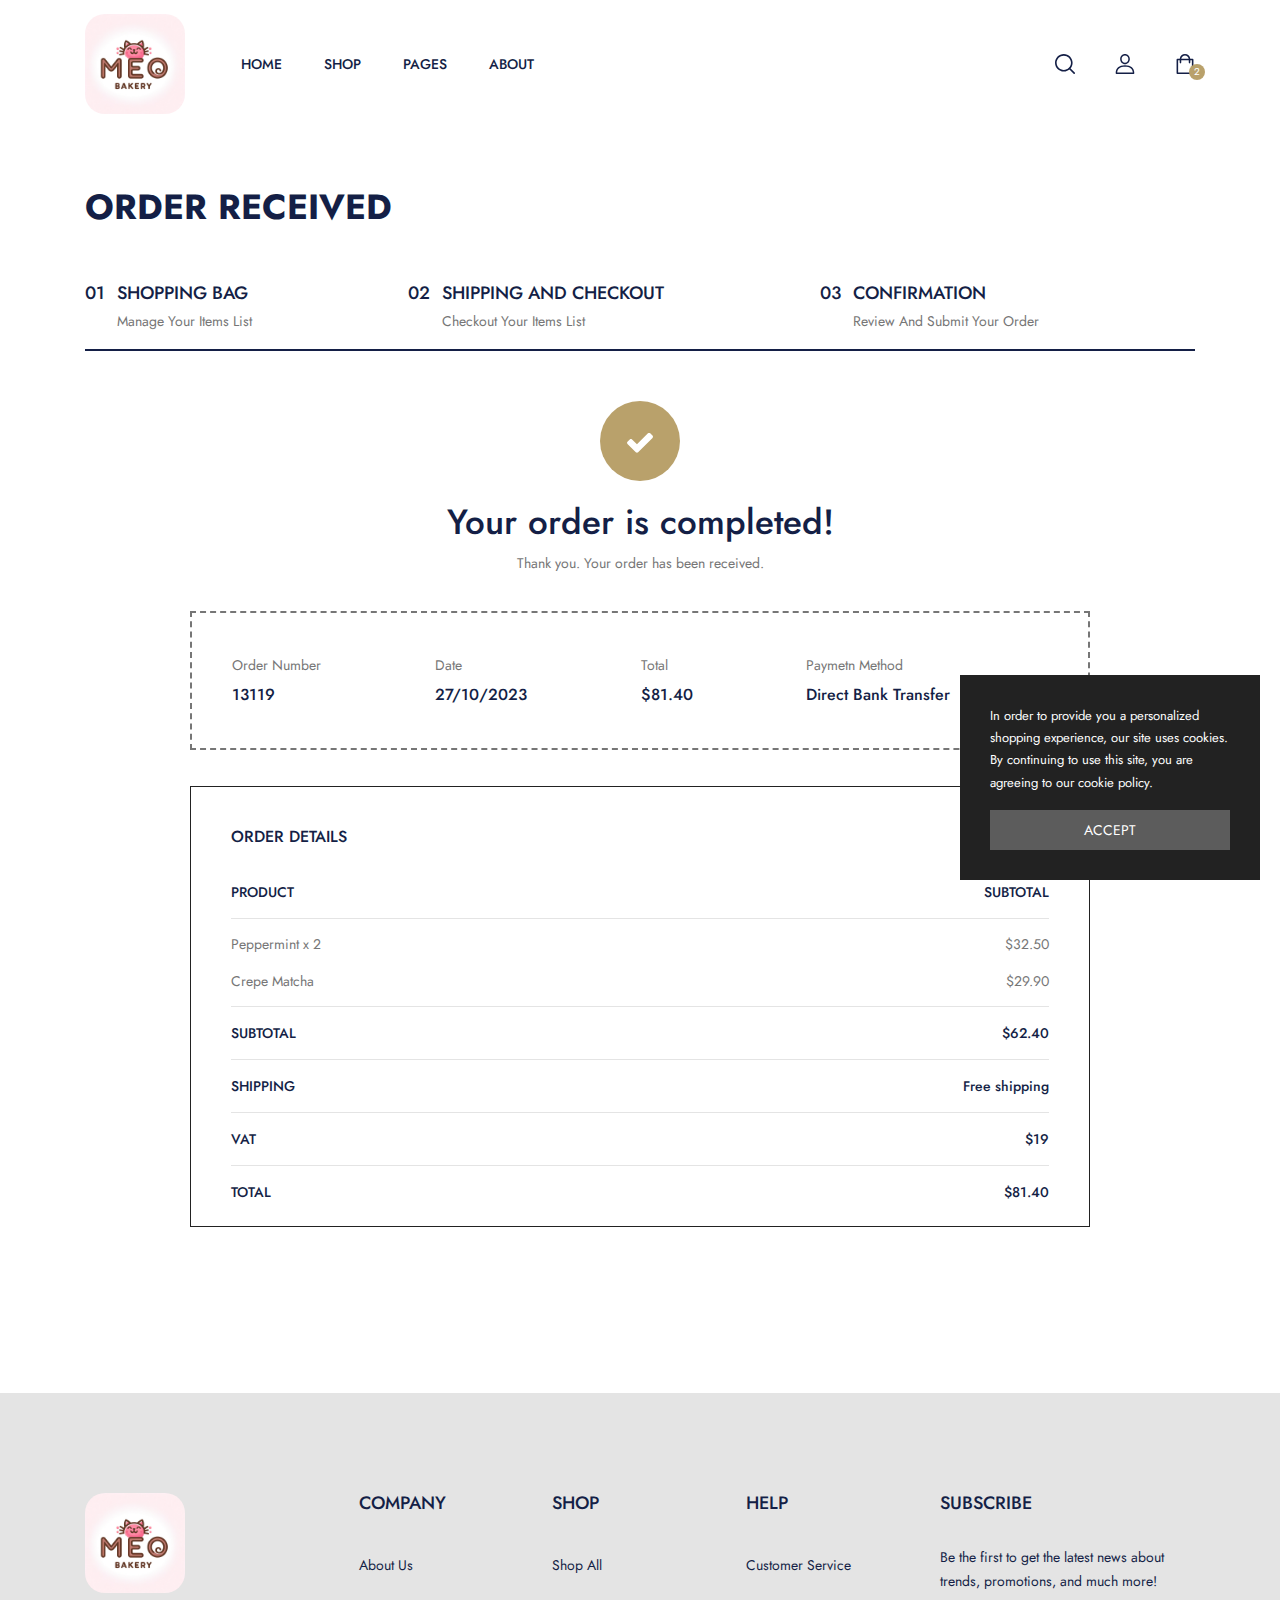
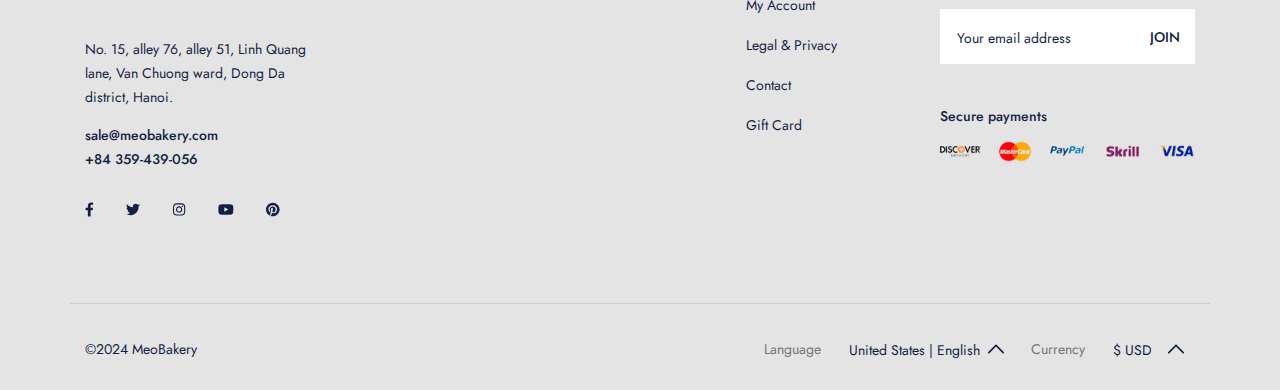
<file: shop_order_complete.html>
<!DOCTYPE html>
<html dir="ltr" lang="en-US">

<head>

  <meta http-equiv="content-type" content="text/html; charset=utf-8" />
  <meta name="author" content="flexkit" />

  <link rel="shortcut icon" href="/logoMeowBakery.png" type="image/x-icon">
  <link rel="preconnect" href="https://fonts.gstatic.com/">

  <!------------------ Fonts ------------------>
  <link href="https://fonts.googleapis.com/css2?family=Jost:ital,wght@0,200;0,300;0,400;0,500;0,600;0,700;0,800;0,900;1,200;1,300;1,400;1,500;1,600;1,700;1,800;1,900&amp;display=swap" rel="stylesheet">
  <link href="https://fonts.googleapis.com/css2?family=Allura&amp;display=swap" rel="stylesheet">

  <!--------------- Stylesheets --------------->
  <link rel="stylesheet" href="css/plugins/swiper.min.css" type="text/css" />
  <link rel="stylesheet" href="css/plugins/jquery.fancybox.css" type="text/css" />
  <link rel="stylesheet" href="css/style.css" type="text/css" />

  <meta name="viewport" content="width=device-width, initial-scale=1" />
  <!--[if lt IE 9]>
    <script src="http://css3-mediaqueries-js.googlecode.com/svn/trunk/css3-mediaqueries.js"></script>
  <![endif]-->

  <!------------- Document Title -------------->
  <title>Meo Bakery | Delicous and Well-known Bakery</title>

</head>

<body>
  <svg class="d-none">
    <symbol id="icon_nav" viewBox="0 0 25 18">
      <rect width="25" height="2"/><rect y="8" width="20" height="2"/><rect y="16" width="25" height="2"/>
    </symbol>
    <symbol id="icon_facebook" viewBox="0 0 9 15">
      <path d="M7.62891 8.31543L8.01172 5.7998H5.57812V4.15918C5.57812 3.44824 5.90625 2.79199 7 2.79199H8.12109V0.631836C8.12109 0.631836 7.10938 0.44043 6.15234 0.44043C4.15625 0.44043 2.84375 1.6709 2.84375 3.8584V5.7998H0.601562V8.31543H2.84375V14.4404H5.57812V8.31543H7.62891Z" />
    </symbol>
    <symbol id="icon_twitter" viewBox="0 0 14 13">
      <path d="M12.5508 3.59668C13.0977 3.18652 13.5898 2.69434 13.9727 2.12012C13.4805 2.33887 12.9062 2.50293 12.332 2.55762C12.9336 2.20215 13.3711 1.65527 13.5898 0.97168C13.043 1.2998 12.4141 1.5459 11.7852 1.68262C11.2383 1.1084 10.5 0.780273 9.67969 0.780273C8.09375 0.780273 6.80859 2.06543 6.80859 3.65137C6.80859 3.87012 6.83594 4.08887 6.89062 4.30762C4.51172 4.1709 2.37891 3.02246 0.957031 1.2998C0.710938 1.70996 0.574219 2.20215 0.574219 2.74902C0.574219 3.7334 1.06641 4.6084 1.85938 5.12793C1.39453 5.10059 0.929688 4.99121 0.546875 4.77246V4.7998C0.546875 6.19434 1.53125 7.34277 2.84375 7.61621C2.625 7.6709 2.35156 7.72559 2.10547 7.72559C1.91406 7.72559 1.75 7.69824 1.55859 7.6709C1.91406 8.81934 2.98047 9.63965 4.23828 9.66699C3.25391 10.4326 2.02344 10.8975 0.683594 10.8975C0.4375 10.8975 0.21875 10.8701 0 10.8428C1.25781 11.6631 2.76172 12.1279 4.40234 12.1279C9.67969 12.1279 12.5508 7.78027 12.5508 3.97949C12.5508 3.84277 12.5508 3.7334 12.5508 3.59668Z"/>
    </symbol>
    <symbol id="icon_instagram" viewBox="0 0 14 13">
      <path d="M7.125 3.2959C5.375 3.2959 3.98047 4.71777 3.98047 6.44043C3.98047 8.19043 5.375 9.58496 7.125 9.58496C8.84766 9.58496 10.2695 8.19043 10.2695 6.44043C10.2695 4.71777 8.84766 3.2959 7.125 3.2959ZM7.125 8.49121C6.00391 8.49121 5.07422 7.58887 5.07422 6.44043C5.07422 5.31934 5.97656 4.41699 7.125 4.41699C8.24609 4.41699 9.14844 5.31934 9.14844 6.44043C9.14844 7.58887 8.24609 8.49121 7.125 8.49121ZM11.1172 3.18652C11.1172 2.77637 10.7891 2.44824 10.3789 2.44824C9.96875 2.44824 9.64062 2.77637 9.64062 3.18652C9.64062 3.59668 9.96875 3.9248 10.3789 3.9248C10.7891 3.9248 11.1172 3.59668 11.1172 3.18652ZM13.1953 3.9248C13.1406 2.94043 12.9219 2.06543 12.2109 1.35449C11.5 0.643555 10.625 0.424805 9.64062 0.370117C8.62891 0.31543 5.59375 0.31543 4.58203 0.370117C3.59766 0.424805 2.75 0.643555 2.01172 1.35449C1.30078 2.06543 1.08203 2.94043 1.02734 3.9248C0.972656 4.93652 0.972656 7.97168 1.02734 8.9834C1.08203 9.96777 1.30078 10.8154 2.01172 11.5537C2.75 12.2646 3.59766 12.4834 4.58203 12.5381C5.59375 12.5928 8.62891 12.5928 9.64062 12.5381C10.625 12.4834 11.5 12.2646 12.2109 11.5537C12.9219 10.8154 13.1406 9.96777 13.1953 8.9834C13.25 7.97168 13.25 4.93652 13.1953 3.9248ZM11.8828 10.0498C11.6914 10.5967 11.2539 11.0068 10.7344 11.2256C9.91406 11.5537 8 11.4717 7.125 11.4717C6.22266 11.4717 4.30859 11.5537 3.51562 11.2256C2.96875 11.0068 2.55859 10.5967 2.33984 10.0498C2.01172 9.25684 2.09375 7.34277 2.09375 6.44043C2.09375 5.56543 2.01172 3.65137 2.33984 2.83105C2.55859 2.31152 2.96875 1.90137 3.51562 1.68262C4.30859 1.35449 6.22266 1.43652 7.125 1.43652C8 1.43652 9.91406 1.35449 10.7344 1.68262C11.2539 1.87402 11.6641 2.31152 11.8828 2.83105C12.2109 3.65137 12.1289 5.56543 12.1289 6.44043C12.1289 7.34277 12.2109 9.25684 11.8828 10.0498Z"/>
    </symbol>
    <symbol id="icon_youtube" viewBox="0 0 16 11">
      <path d="M15.0117 1.8584C14.8477 1.20215 14.3281 0.682617 13.6992 0.518555C12.5234 0.19043 7.875 0.19043 7.875 0.19043C7.875 0.19043 3.19922 0.19043 2.02344 0.518555C1.39453 0.682617 0.875 1.20215 0.710938 1.8584C0.382812 3.00684 0.382812 5.46777 0.382812 5.46777C0.382812 5.46777 0.382812 7.90137 0.710938 9.07715C0.875 9.7334 1.39453 10.2256 2.02344 10.3896C3.19922 10.6904 7.875 10.6904 7.875 10.6904C7.875 10.6904 12.5234 10.6904 13.6992 10.3896C14.3281 10.2256 14.8477 9.7334 15.0117 9.07715C15.3398 7.90137 15.3398 5.46777 15.3398 5.46777C15.3398 5.46777 15.3398 3.00684 15.0117 1.8584ZM6.34375 7.68262V3.25293L10.2266 5.46777L6.34375 7.68262Z"/>
    </symbol>
    <symbol id="icon_pinterest" viewBox="0 0 14 15">
      <path d="M13.5625 7.44043C13.5625 3.69434 10.5273 0.65918 6.78125 0.65918C3.03516 0.65918 0 3.69434 0 7.44043C0 10.3389 1.77734 12.7725 4.29297 13.7568C4.23828 13.2373 4.18359 12.417 4.32031 11.8154C4.45703 11.2959 5.11328 8.45215 5.11328 8.45215C5.11328 8.45215 4.92188 8.04199 4.92188 7.44043C4.92188 6.51074 5.46875 5.7998 6.15234 5.7998C6.72656 5.7998 7 6.2373 7 6.75684C7 7.33105 6.61719 8.20605 6.42578 9.02637C6.28906 9.68262 6.78125 10.2295 7.4375 10.2295C8.64062 10.2295 9.57031 8.97168 9.57031 7.13965C9.57031 5.49902 8.39453 4.37793 6.75391 4.37793C4.8125 4.37793 3.69141 5.82715 3.69141 7.30371C3.69141 7.90527 3.91016 8.53418 4.18359 8.8623C4.23828 8.91699 4.23828 8.99902 4.23828 9.05371C4.18359 9.27246 4.04688 9.7373 4.04688 9.81934C4.01953 9.95605 3.9375 9.9834 3.80078 9.92871C2.95312 9.51855 2.43359 8.28809 2.43359 7.27637C2.43359 5.14355 3.99219 3.1748 6.91797 3.1748C9.26953 3.1748 11.1016 4.87012 11.1016 7.1123C11.1016 9.43652 9.625 11.3232 7.57422 11.3232C6.89062 11.3232 6.23438 10.9678 6.01562 10.5303C6.01562 10.5303 5.6875 11.8428 5.60547 12.1436C5.44141 12.7451 5.03125 13.4834 4.75781 13.9209C5.38672 14.1396 6.07031 14.2217 6.78125 14.2217C10.5273 14.2217 13.5625 11.1865 13.5625 7.44043Z"/>
    </symbol>
    <symbol id="icon_search" viewBox="0 0 20 20">
      <g clip-path="url(#clip0_6_7)">
        <path d="M8.80758 0C3.95121 0 0 3.95121 0 8.80758C0 13.6642 3.95121 17.6152 8.80758 17.6152C13.6642 17.6152 17.6152 13.6642 17.6152 8.80758C17.6152 3.95121 13.6642 0 8.80758 0ZM8.80758 15.9892C4.84769 15.9892 1.62602 12.7675 1.62602 8.80762C1.62602 4.84773 4.84769 1.62602 8.80758 1.62602C12.7675 1.62602 15.9891 4.84769 15.9891 8.80758C15.9891 12.7675 12.7675 15.9892 8.80758 15.9892Z" fill="currentColor"/>
        <path d="M19.7618 18.6122L15.1006 13.9509C14.783 13.6333 14.2686 13.6333 13.951 13.9509C13.6334 14.2683 13.6334 14.7832 13.951 15.1005L18.6122 19.7618C18.771 19.9206 18.9789 20 19.187 20C19.3949 20 19.603 19.9206 19.7618 19.7618C20.0795 19.4444 20.0795 18.9295 19.7618 18.6122Z" fill="currentColor"/>
      </g>
      <defs>
        <clipPath id="clip0_6_7">
          <rect width="20" height="20" fill="white"/>
        </clipPath>
      </defs>
    </symbol>
    <symbol id="icon_user" viewBox="0 0 20 20">
      <g clip-path="url(#clip0_6_29)">
        <path d="M10 11.2652C3.99077 11.2652 0.681274 14.108 0.681274 19.2701C0.681274 19.6732 1.00803 20 1.4112 20H18.5888C18.992 20 19.3187 19.6732 19.3187 19.2701C19.3188 14.1083 16.0093 11.2652 10 11.2652ZM2.16768 18.5402C2.45479 14.6805 5.08616 12.7251 10 12.7251C14.9139 12.7251 17.5453 14.6805 17.8326 18.5402H2.16768Z" fill="currentColor"/>
        <path d="M10 0C7.23969 0 5.1582 2.12336 5.1582 4.93895C5.1582 7.83699 7.33023 10.1944 10 10.1944C12.6698 10.1944 14.8419 7.83699 14.8419 4.93918C14.8419 2.12336 12.7604 0 10 0ZM10 8.7348C8.13508 8.7348 6.61805 7.03211 6.61805 4.93918C6.61805 2.92313 8.04043 1.45984 10 1.45984C11.9283 1.45984 13.382 2.95547 13.382 4.93918C13.382 7.03211 11.865 8.7348 10 8.7348Z" fill="currentColor"/>
      </g>
      <defs>
        <clipPath id="clip0_6_29">
          <rect width="20" height="20" fill="white"/>
        </clipPath>
      </defs>
    </symbol>
    <symbol id="icon_cart" viewBox="0 0 20 20">
      <path d="M17.6562 4.6875H15.2755C14.9652 2.05164 12.7179 0 10 0C7.28215 0 5.0348 2.05164 4.72445 4.6875H2.34375C1.91227 4.6875 1.5625 5.03727 1.5625 5.46875V19.2188C1.5625 19.6502 1.91227 20 2.34375 20H17.6562C18.0877 20 18.4375 19.6502 18.4375 19.2188V5.46875C18.4375 5.03727 18.0877 4.6875 17.6562 4.6875ZM10 1.5625C11.8548 1.5625 13.3992 2.91621 13.6976 4.6875H6.30238C6.60082 2.91621 8.14516 1.5625 10 1.5625ZM16.875 18.4375H3.125V6.25H4.6875V8.59375C4.6875 9.02523 5.03727 9.375 5.46875 9.375C5.90023 9.375 6.25 9.02523 6.25 8.59375V6.25H13.75V8.59375C13.75 9.02523 14.0998 9.375 14.5312 9.375C14.9627 9.375 15.3125 9.02523 15.3125 8.59375V6.25H16.875V18.4375Z" fill="currentColor"/>
    </symbol>
    <symbol id="icon_heart" viewBox="0 0 20 20">
      <g clip-path="url(#clip0_6_54)">
        <path d="M18.3932 3.30806C16.218 1.13348 12.6795 1.13348 10.5049 3.30806L9.99983 3.81285L9.49504 3.30806C7.32046 1.13319 3.78163 1.13319 1.60706 3.30806C-0.523361 5.43848 -0.537195 8.81542 1.57498 11.1634C3.50142 13.3041 9.18304 17.929 9.4241 18.1248C9.58775 18.2578 9.78467 18.3226 9.9804 18.3226C9.98688 18.3226 9.99335 18.3226 9.99953 18.3223C10.202 18.3317 10.406 18.2622 10.575 18.1248C10.816 17.929 16.4982 13.3041 18.4253 11.1631C20.5371 8.81542 20.5233 5.43848 18.3932 3.30806ZM17.1125 9.98188C15.6105 11.6505 11.4818 15.0919 9.99953 16.3131C8.51724 15.0922 4.38944 11.6511 2.88773 9.98218C1.41427 8.34448 1.40044 6.01214 2.85564 4.55693C3.59885 3.81402 4.57488 3.44227 5.5509 3.44227C6.52693 3.44227 7.50295 3.81373 8.24616 4.55693L9.3564 5.66718C9.48856 5.79934 9.65516 5.87822 9.82999 5.90589C10.1137 5.96682 10.4216 5.88764 10.6424 5.66747L11.7532 4.55693C13.2399 3.07082 15.6582 3.07111 17.144 4.55693C18.5992 6.01214 18.5854 8.34448 17.1125 9.98188Z" fill="currentColor"/>
      </g>
      <defs>
        <clipPath id="clip0_6_54">
          <rect width="20" height="20" fill="white"/>
        </clipPath>
      </defs>
    </symbol>
    <symbol id="icon_star" viewBox="0 0 9 9">
      <path d="M4.0172 0.313075L2.91869 2.64013L0.460942 3.0145C0.0201949 3.08129 -0.15644 3.64899 0.163185 3.97415L1.94131 5.78447L1.52075 8.34177C1.44505 8.80402 1.91103 9.15026 2.30131 8.93408L4.5 7.72661L6.69869 8.93408C7.08897 9.14851 7.55495 8.80402 7.47925 8.34177L7.05869 5.78447L8.83682 3.97415C9.15644 3.64899 8.97981 3.08129 8.53906 3.0145L6.08131 2.64013L4.9828 0.313075C4.78598 -0.101718 4.2157 -0.10699 4.0172 0.313075Z"/>
    </symbol>
    <symbol id="icon_next_sm" viewBox="0 0 7 11">
      <path d="M6.83968 5.89247C7.05344 5.67871 7.05344 5.32158 6.83968 5.10728L1.90756 0.162495C1.69106 -0.0540023 1.33996 -0.0540023 1.12401 0.162495C0.90751 0.378993 0.90751 0.730642 1.12401 0.94714L5.66434 5.50012L1.12346 10.0526C0.906962 10.2696 0.906962 10.6207 1.12346 10.8377C1.33996 11.0542 1.69106 11.0542 1.90701 10.8377L6.83968 5.89247Z" fill="currentColor"/>
    </symbol>
    <symbol id="icon_prev_sm" viewBox="0 0 7 11">
      <path d="M0.160318 5.10778C-0.0534392 5.32153 -0.0534392 5.67866 0.160318 5.89297L5.09244 10.8377C5.30894 11.0542 5.66004 11.0542 5.87599 10.8377C6.09249 10.6213 6.09249 10.2696 5.87599 10.0531L1.33566 5.50012L5.87654 0.947687C6.09304 0.730642 6.09304 0.379541 5.87654 0.162495C5.66004 -0.0540027 5.30894 -0.0540027 5.09299 0.162495L0.160318 5.10778Z" fill="currentColor"/>
    </symbol>
    <symbol id="icon_next_md" viewBox="0 0 25 25">
      <path d="M19.017 13.3923L7.77464 24.631C7.28133 25.123 6.48209 25.123 5.98753 24.631C5.49423 24.1389 5.49423 23.3397 5.98753 22.8476L16.3382 12.5007L5.98878 2.15376C5.49547 1.66169 5.49547 0.862455 5.98878 0.369148C6.48209 -0.122915 7.28257 -0.122915 7.77588 0.369148L19.0183 11.6078C19.5041 12.0948 19.5041 12.9066 19.017 13.3923Z" fill="currentColor"/>
    </symbol>
    <symbol id="icon_prev_md" viewBox="0 0 25 25">
      <path d="M5.98293 11.6078L17.2253 0.369152C17.7186 -0.12291 18.5179 -0.12291 19.0124 0.369152C19.5057 0.861216 19.5057 1.66045 19.0124 2.15252L8.66176 12.4994L19.0112 22.8463C19.5045 23.3384 19.5045 24.1376 19.0112 24.631C18.5179 25.123 17.7174 25.123 17.2241 24.631L5.98168 13.3924C5.49595 12.9054 5.49595 12.0936 5.98293 11.6078Z" fill="currentColor"/>
    </symbol>
    <symbol id="icon_shield" viewBox="0 0 52 52">
      <g clip-path="url(#clip0_23_87)">
        <path d="M48.0886 14.1089L48.0871 14.0684C48.0644 13.569 48.0494 13.0405 48.0402 12.4526C47.9978 9.58543 45.7186 7.21379 42.851 7.05352C36.8724 6.71987 32.2473 4.77035 28.2955 0.918523L28.2618 0.886388C26.9728 -0.295463 25.0285 -0.295463 23.7391 0.886388L23.7054 0.918523C19.7536 4.77035 15.1285 6.71987 9.14984 7.05391C6.28269 7.21379 4.00309 9.58543 3.96064 12.453C3.95192 13.037 3.93644 13.5654 3.91383 14.0684L3.91145 14.1625C3.79521 20.259 3.6508 27.8464 6.18906 34.7332C7.58475 38.5203 9.69851 41.8124 12.4712 44.5185C15.6292 47.6002 19.7655 50.0469 24.765 51.7901C24.9277 51.8468 25.0967 51.8928 25.2689 51.9274C25.5117 51.9758 25.7561 52 26.0004 52C26.2448 52 26.4896 51.9758 26.732 51.9274C26.9042 51.8928 27.0744 51.8464 27.2378 51.7893C32.2314 50.0429 36.3634 47.5951 39.5185 44.5137C42.2901 41.8068 44.4038 38.514 45.8007 34.726C48.3485 27.8186 48.2045 20.2169 48.0886 14.1089ZM42.9379 33.6704C40.2608 40.9289 34.7959 45.9138 26.2309 48.909C26.2004 48.9194 26.1679 48.9285 26.1341 48.9352C26.0457 48.9527 25.9556 48.9527 25.866 48.9348C25.8326 48.9281 25.8001 48.9194 25.7699 48.909C17.1959 45.9193 11.7274 40.9372 9.05224 33.6783C6.71274 27.3303 6.84525 20.3653 6.96228 14.2208L6.96308 14.1867C6.98688 13.6586 7.00275 13.1056 7.01148 12.4978C7.03052 11.2247 8.04456 10.1714 9.32004 10.1004C12.7033 9.91154 15.6756 9.25773 18.4067 8.10167C21.1342 6.94719 23.5566 5.31982 25.8116 3.12671C25.9263 3.02991 26.075 3.02951 26.1893 3.12671C28.4447 5.31982 30.8671 6.94719 33.5942 8.10167C36.3253 9.25773 39.2976 9.91154 42.6812 10.1004C43.9567 10.1714 44.9708 11.2247 44.9894 12.4982C44.9985 13.1092 45.0144 13.6622 45.0382 14.1867C45.1548 20.3383 45.2842 27.3088 42.9379 33.6704Z" fill="currentColor"/>
        <path d="M25.9997 13.042C18.8538 13.042 13.0405 18.8557 13.0405 26.0011C13.0405 33.147 18.8538 38.9607 25.9997 38.9607C33.1451 38.9607 38.9588 33.147 38.9588 26.0011C38.9588 18.8557 33.1451 13.042 25.9997 13.042ZM25.9997 35.909C20.5363 35.909 16.0918 31.4645 16.0918 26.0011C16.0918 20.5378 20.5363 16.0932 25.9997 16.0932C31.4626 16.0932 35.9072 20.5378 35.9072 26.0011C35.9072 31.4645 31.4626 35.909 25.9997 35.909Z" fill="currentColor"/>
        <path d="M29.7242 21.9775L23.7051 27.9966L22.0713 26.3629C21.4755 25.767 20.5094 25.767 19.9135 26.3629C19.318 26.9588 19.318 27.9248 19.9135 28.5203L22.6264 31.2332C22.9243 31.5311 23.3147 31.6799 23.7051 31.6799C24.0954 31.6799 24.4858 31.5311 24.7838 31.2332L31.882 24.1349C32.4775 23.539 32.4775 22.573 31.882 21.9775C31.2862 21.3812 30.3201 21.3812 29.7242 21.9775Z" fill="currentColor"/>
      </g>
      <defs>
        <clipPath id="clip0_23_87">
          <rect width="52" height="52" fill="white"/>
        </clipPath>
      </defs>
    </symbol>
    <symbol id="icon_headphone" viewBox="0 0 53 52">
      <path d="M53 28.4375C53 24.2062 49.9411 20.7319 46.0792 20.4368C45.6211 18.9222 44.3835 17.7338 42.824 17.3216C41.7841 8.93425 34.8423 2.53906 26.5 2.53906C18.1577 2.53906 11.2159 8.93425 10.1761 17.3216C8.61664 17.7338 7.3789 18.9221 6.92095 20.4368C6.7868 20.4471 6.65367 20.4612 6.52159 20.4791V10.5625C6.52159 9.72116 5.82638 9.03906 4.96885 9.03906C4.11133 9.03906 3.41612 9.72116 3.41612 10.5625V21.6984C1.36268 23.1288 0 25.6143 0 28.4375C0 32.6688 3.05889 36.1432 6.92085 36.4382C7.37746 37.948 8.60867 39.1334 10.1612 39.5492C10.8227 43.3268 14.1828 46.2109 18.2188 46.2109H18.5778C19.2275 48.098 21.0477 49.4609 23.1875 49.4609H29.8125C32.4952 49.4609 34.6777 47.3196 34.6777 44.6875C34.6777 42.0554 32.4952 39.9141 29.8125 39.9141H23.1875C21.0477 39.9141 19.2275 41.277 18.5778 43.1641H18.2188C15.8707 43.1641 13.8908 41.5903 13.3156 39.4615C15.1425 38.8432 16.459 37.1404 16.459 35.1406V21.7344C16.459 19.7276 15.1334 18.02 13.2966 17.4072C14.2665 10.6781 19.8332 5.58594 26.5 5.58594C33.1668 5.58594 38.7335 10.6781 39.7034 17.4072C37.8666 18.02 36.541 19.7276 36.541 21.7344V35.1406C36.541 37.6607 38.6307 39.7109 41.1992 39.7109H41.6133C43.7224 39.7109 45.5076 38.3281 46.0792 36.4382C49.9411 36.1432 53 32.6688 53 28.4375ZM23.1875 42.9609H29.8125C30.7829 42.9609 31.5723 43.7355 31.5723 44.6875C31.5723 45.6395 30.7829 46.4141 29.8125 46.4141H23.1875C22.2171 46.4141 21.4277 45.6395 21.4277 44.6875C21.4277 43.7355 22.2171 42.9609 23.1875 42.9609ZM3.10547 28.4375C3.10547 26.0216 4.7022 23.9415 6.72852 23.5334V33.3415C4.7022 32.9335 3.10547 30.8534 3.10547 28.4375ZM13.3535 35.1406C13.3535 35.9806 12.657 36.6641 11.8008 36.6641H11.3867C10.5305 36.6641 9.83398 35.9806 9.83398 35.1406C9.83398 30.252 9.83398 26.2535 9.83398 21.7344C9.83398 20.8944 10.5305 20.2109 11.3867 20.2109H11.8008C12.657 20.2109 13.3535 20.8944 13.3535 21.7344V35.1406ZM43.166 35.1406C43.166 35.9806 42.4695 36.6641 41.6133 36.6641H41.1992C40.343 36.6641 39.6465 35.9806 39.6465 35.1406V21.7344C39.6465 20.8944 40.343 20.2109 41.1992 20.2109H41.6133C42.4695 20.2109 43.166 20.8944 43.166 21.7344V35.1406ZM46.2715 33.3416V23.5335C48.2978 23.9416 49.8945 26.0217 49.8945 28.4376C49.8945 30.8535 48.2978 32.9335 46.2715 33.3416Z" fill="currentColor"/>
    </symbol>
    <symbol id="icon_shipping" viewBox="0 0 52 52">
      <path d="M47.125 43.875H43.875V21.125C43.875 20.2276 43.1475 19.5 42.25 19.5H33.3125H25.1875H17.875V7.3125C17.875 5.36027 17.1146 3.52402 15.7328 2.14104C14.3509 0.760398 12.5146 0 10.5625 0C6.53037 0 3.25 3.28037 3.25 7.3125C3.25 8.20991 3.97749 8.9375 4.875 8.9375C5.77251 8.9375 6.5 8.20991 6.5 7.3125C6.5 5.07244 8.32244 3.25 10.5625 3.25C11.6472 3.25 12.6676 3.6727 13.4347 4.43909C14.2023 5.20731 14.625 6.22781 14.625 7.3125V21.125V39.2057C11.8246 39.9291 9.75 42.4768 9.75 45.5C9.75 49.0841 12.6659 52 16.25 52C19.2732 52 21.8209 49.9254 22.5443 47.125H42.25H47.125C48.0225 47.125 48.75 46.3974 48.75 45.5C48.75 44.6026 48.0225 43.875 47.125 43.875ZM31.6875 22.75V26H26.8125V22.75H31.6875ZM16.25 48.75C14.4579 48.75 13 47.2921 13 45.5C13 43.7079 14.4579 42.25 16.25 42.25C18.0421 42.25 19.5 43.7079 19.5 45.5C19.5 47.2921 18.0421 48.75 16.25 48.75ZM22.5443 43.875C21.9552 41.5942 20.1558 39.7948 17.875 39.2057V22.75H23.5625V27.625C23.5625 28.5224 24.29 29.25 25.1875 29.25H33.3125C34.21 29.25 34.9375 28.5224 34.9375 27.625V22.75H40.625V43.875H22.5443Z" fill="currentColor"/>
    </symbol>
    <symbol id="icon_home" viewBox="0 0 18 18">
      <g clip-path="url(#clip0_171_682)">
        <path d="M17.6977 8.0467L16.1771 6.66115V2.06683C16.1771 1.77451 15.9401 1.53748 15.6477 1.53748H11.9874C11.6951 1.53748 11.4581 1.77447 11.4581 2.06683V2.36123L9.62165 0.687897C9.26717 0.364846 8.73262 0.364881 8.37828 0.687862L0.302275 8.04673C0.0183538 8.30548 -0.0754781 8.70415 0.0632483 9.06236C0.20201 9.42057 0.539861 9.652 0.924012 9.652H2.21386V17.025C2.21386 17.3173 2.45085 17.5544 2.7432 17.5544H7.16983C7.46215 17.5544 7.69917 17.3174 7.69917 17.025V12.5483H10.3008V17.025C10.3008 17.3174 10.5378 17.5544 10.8301 17.5544H15.2566C15.5489 17.5544 15.7859 17.3174 15.7859 17.025V9.65204H17.076C17.4601 9.65204 17.798 9.42057 17.9368 9.0624C18.0755 8.70415 17.9817 8.30548 17.6977 8.0467ZM15.2566 8.59334C14.9642 8.59334 14.7272 8.83033 14.7272 9.12269V16.4957H11.3595V12.019C11.3595 11.7267 11.1225 11.4897 10.8301 11.4897H7.16983C6.8775 11.4897 6.64048 11.7266 6.64048 12.019V16.4957H3.27252V9.12269C3.27252 8.83037 3.03553 8.59334 2.74317 8.59334H1.27424L9.00002 1.55365L11.631 3.95099C11.7859 4.09218 12.0096 4.12857 12.2013 4.04395C12.3931 3.95922 12.5168 3.76931 12.5168 3.55971V2.59618H15.1184V6.89494C15.1184 7.0439 15.1811 7.1859 15.2913 7.28623L16.7257 8.59334H15.2566Z" fill="currentColor"/>
      </g>
      <defs>
        <clipPath id="clip0_171_682">
          <rect width="18" height="18" fill="white"/>
        </clipPath>
      </defs>
    </symbol>
    <symbol id="icon_hanger" viewBox="0 0 18 18">
      <g clip-path="url(#clip0_171_678)">
        <path d="M16.8037 12.0285L11.9362 9.10027C11.2525 8.68897 10.492 8.42791 9.70506 8.32972V7.59625C9.70506 7.18302 9.94168 6.79836 10.3225 6.59223C11.2687 6.08013 11.8258 5.09383 11.7763 4.01814C11.7108 2.59335 10.5588 1.43964 9.13226 1.37414C7.53307 1.30122 6.2246 2.5744 6.2246 4.14846C6.2246 4.53683 6.53949 4.85159 6.92772 4.85159C7.31609 4.85159 7.63085 4.53683 7.63085 4.14846C7.63085 3.37008 8.2778 2.74249 9.06758 2.77888C9.76659 2.81101 10.3394 3.38381 10.3715 4.08282C10.3961 4.61483 10.1208 5.10249 9.65302 5.35558C8.81778 5.80767 8.29881 6.66625 8.29881 7.59625V8.32931C7.51521 8.42654 6.75743 8.6854 6.07559 9.09341L1.20123 12.0104H1.2011C0.461305 12.4532 0.000978114 13.2638 1.68088e-05 14.1261C-0.00149381 15.4906 1.1014 16.5962 2.46604 16.5979L15.5281 16.6131H15.5311C16.8911 16.6131 17.9984 15.5074 18 14.147C18.001 13.2848 17.5426 12.4729 16.8037 12.0285ZM15.5311 15.2069C15.5307 15.2069 15.5302 15.2069 15.5299 15.2069L2.46782 15.1916C1.8817 15.191 1.40558 14.7137 1.40627 14.1278C1.40668 13.7566 1.60484 13.4076 1.92331 13.217H1.92317L6.79767 10.3001C8.15613 9.48713 9.85324 9.48837 11.2113 10.3052L16.0789 13.2335C16.3968 13.4248 16.5942 13.7743 16.5938 14.1453C16.5931 14.7309 16.1165 15.2069 15.5311 15.2069Z" fill="currentColor"/>
      </g>
      <defs>
        <clipPath id="clip0_171_678">
          <rect width="18" height="18" fill="white"/>
        </clipPath>
      </defs>
    </symbol>
    <symbol id="icon_sharing" viewBox="0 0 16 19">
      <path d="M12.8 11.8044C11.9413 11.8044 11.1606 12.1445 10.5853 12.6969L7.16295 10.5766C7.35822 10.1241 7.46667 9.6256 7.46667 9.10222C7.46667 8.57885 7.35822 8.08039 7.16292 7.62788L10.5853 5.50759C11.1606 6.05995 11.9413 6.4 12.8 6.4C14.5645 6.4 16 4.96448 16 3.2C16 1.43552 14.5645 0 12.8 0C11.0355 0 9.6 1.43552 9.6 3.2C9.6 3.72092 9.72519 4.21316 9.94695 4.64825L6.60469 6.71893C5.91932 5.89461 4.88661 5.36889 3.73333 5.36889C1.67477 5.36889 0 7.04366 0 9.10222C0 11.1608 1.67477 12.8356 3.73333 12.8356C4.88661 12.8356 5.91932 12.3098 6.60469 11.4855L9.94695 13.5562C9.72519 13.9913 9.6 14.4835 9.6 15.0044C9.6 16.7689 11.0355 18.2044 12.8 18.2044C14.5645 18.2044 16 16.7689 16 15.0044C16 13.24 14.5645 11.8044 12.8 11.8044ZM12.8 1.06667C13.9763 1.06667 14.9333 2.02368 14.9333 3.2C14.9333 4.37632 13.9763 5.33333 12.8 5.33333C11.6237 5.33333 10.6667 4.37632 10.6667 3.2C10.6667 2.02368 11.6237 1.06667 12.8 1.06667ZM3.73333 11.7689C2.26293 11.7689 1.06667 10.5726 1.06667 9.10222C1.06667 7.63182 2.26293 6.43556 3.73333 6.43556C5.20373 6.43556 6.4 7.63182 6.4 9.10222C6.4 10.5726 5.20373 11.7689 3.73333 11.7689ZM12.8 17.1378C11.6237 17.1378 10.6667 16.1808 10.6667 15.0044C10.6667 13.8281 11.6237 12.8711 12.8 12.8711C13.9763 12.8711 14.9333 13.8281 14.9333 15.0044C14.9333 16.1808 13.9763 17.1378 12.8 17.1378Z" fill="currentColor"/>
    </symbol>
    <symbol id="icon_close" viewBox="0 0 12 12">
      <path d="M0.311322 10.6261L10.9374 0L12 1.06261L1.37393 11.6887L0.311322 10.6261Z" fill="currentColor"/>
      <path d="M1.06261 0.106781L11.6887 10.7329L10.6261 11.7955L0 1.16939L1.06261 0.106781Z" fill="currentColor"/>
    </symbol>
    <symbol id="icon_view" viewBox="0 0 18 18">
      <path d="M17.6785 8.58827C17.5212 8.38709 13.7733 3.6604 9.00022 3.6604C4.22675 3.6604 0.478773 8.38709 0.321484 8.58827L0 8.99976L0.321484 9.41125C0.478773 9.61243 4.22675 14.3393 9.00022 14.3393C13.7733 14.3393 17.5212 9.61243 17.6785 9.41125L18 8.99976L17.6785 8.58827ZM9.00022 13.0028C5.64324 13.0028 2.71312 10.0963 1.72773 8.99998C2.71357 7.90341 5.64346 4.99736 9.00022 4.99736C12.3568 4.99736 15.2869 7.90364 16.2725 8.99998C15.2864 10.0965 12.3565 13.0028 9.00022 13.0028Z" fill="currentColor"/>
      <path d="M9.00007 5.34314C6.98339 5.34314 5.34277 6.98353 5.34277 8.99999C5.34277 11.0169 6.98339 12.6575 9.00007 12.6575C11.0168 12.6575 12.6574 11.0169 12.6574 8.99999C12.6574 6.98353 11.0168 5.34314 9.00007 5.34314ZM9.00007 11.3206C7.72038 11.3206 6.67951 10.2795 6.67951 8.99977C6.67951 7.72052 7.72038 6.67965 9.00007 6.67965C10.2796 6.67965 11.3206 7.72052 11.3206 8.99977C11.3206 10.2795 10.2796 11.3206 9.00007 11.3206Z" fill="currentColor"/>
    </symbol>
    <symbol id="icon_gift" viewBox="0 0 45 45">
      <g clip-path="url(#clip0_103_552)">
        <path d="M42.3288 13.1443L40.0744 6.95021C39.3286 4.90095 37.0545 3.84037 35.0053 4.58648L30.8603 6.09521C30.867 6.05469 30.8739 6.01417 30.8797 5.9733C31.1516 4.06194 30.3512 2.21668 28.7391 1.03736C27.2149 -0.0777035 25.2643 -0.309207 23.5216 0.417824C21.7787 1.14494 20.5711 2.69393 20.2922 4.55501L19.7 8.37447L16.6377 5.66753C15.2227 4.41676 13.302 4.00613 11.4996 4.56969C7.53123 5.80983 6.44534 10.8941 9.52248 13.6558C9.57777 13.7054 9.63419 13.7532 9.69115 13.8003L5.27359 15.4082C3.21985 16.1557 2.16217 18.423 2.90995 20.4772L5.16443 26.6713L7.97183 25.6558V41.0451C7.97183 43.2258 9.72841 45.0001 11.9092 45.0001C12.2951 45.0001 37.4585 45.0001 38.2757 45.0001C40.4565 45.0001 42.2307 43.2259 42.2307 41.0451V21.0944C41.3836 21.0944 20.4865 21.0944 20.4865 21.0944L42.3288 13.1443ZM35.9071 7.06411C36.59 6.81556 37.3482 7.16897 37.5967 7.85205L38.9495 11.5685L26.5613 16.0775L24.7578 11.1222L35.9071 7.06411ZM22.8987 4.95228C23.0405 4.00534 23.6529 3.21995 24.5366 2.85125C25.4121 2.48598 26.4021 2.5947 27.1823 3.16537C28.9536 4.46123 28.5289 6.94353 26.5088 7.67908C26.1701 7.80231 23.9626 8.60589 23.8559 8.64465L22.2347 9.23466L22.8987 4.95228ZM22.28 12.024L24.0835 16.9791C23.217 17.2946 22.4724 17.5655 21.6059 17.881L19.8023 12.9257L22.28 12.024ZM12.2859 7.08609C13.1885 6.80413 14.1647 7.00048 14.8914 7.64278L18.3086 10.6636C17.3172 11.0245 14.9729 11.8777 14.0221 12.2236C13.065 12.5718 12.0413 12.3736 11.2835 11.6933C9.69774 10.2702 10.3022 7.70607 12.2859 7.08609ZM6.74013 23.2918L5.38741 19.5753C5.13815 18.8909 5.4905 18.1348 6.17535 17.8855L17.3247 13.8275L19.1282 18.7827L6.74013 23.2918ZM29.0473 23.7311H39.6115V41.0451C39.6115 41.772 39.0025 42.3634 38.2756 42.3634H29.0473V23.7311ZM23.774 23.7311H26.4282V42.3634H23.774V23.7311ZM21.1549 23.7311V42.3634H11.9091C11.1821 42.3634 10.5907 41.7719 10.5907 41.045V24.6961L13.242 23.7311H21.1549Z" fill="currentColor"/>
      </g>
      <defs>
        <clipPath id="clip0_103_552">
          <rect width="45" height="45" fill="white"/>
        </clipPath>
      </defs>
    </symbol>
    <symbol id="icon_degree" viewBox="0 0 40 30">
      <path d="M25.1785 26.2222C24.5971 26.2222 24.0926 25.7901 24.0173 25.1984C23.9358 24.5563 24.3899 23.9697 25.0317 23.8879C28.7347 23.4161 32.0507 22.4127 34.3688 21.062C36.4889 19.8269 37.6562 18.3749 37.6562 16.9736C37.6562 15.4291 36.2902 14.1653 35.144 13.3767C34.6109 13.0099 34.476 12.2806 34.8428 11.7471C35.2096 11.214 35.9393 11.0791 36.4724 11.4459C38.7802 13.0334 40 14.9447 40 16.9739C40 19.2767 38.461 21.3907 35.549 23.0871C32.9278 24.6142 29.3936 25.6952 25.328 26.2131C25.2776 26.2192 25.2276 26.2222 25.1785 26.2222Z" fill="currentColor"/>
      <path d="M19.7144 24.5435L16.5894 21.4185C16.1316 20.9607 15.3897 20.9607 14.932 21.4185C14.4745 21.8759 14.4745 22.6181 14.932 23.0756L15.8451 23.9887C12.3441 23.627 9.16353 22.8119 6.70076 21.6275C3.93189 20.296 2.34375 18.5996 2.34375 16.9736C2.34375 15.5945 3.48084 14.1611 5.54536 12.9373C6.1023 12.6074 6.28602 11.8884 5.95613 11.3318C5.62592 10.7749 4.90693 10.5911 4.35029 10.921C0.754701 13.0524 0 15.3888 0 16.9736C0 19.5737 2.01905 21.9767 5.68513 23.74C8.53059 25.1081 12.2113 26.0245 16.2213 26.3791L14.932 27.6685C14.4745 28.126 14.4745 28.8681 14.932 29.3259C15.1609 29.5545 15.4608 29.6689 15.7608 29.6689C16.0605 29.6689 16.3605 29.5545 16.5894 29.3259L19.7144 26.2009C20.1718 25.7431 20.1718 25.0009 19.7144 24.5435Z" fill="currentColor"/>
      <path d="M12.2756 14.6268V14.3448C12.2756 13.3502 11.6668 13.1574 10.8504 13.1574C10.3456 13.1574 10.1824 12.7121 10.1824 12.2669C10.1824 11.8213 10.3456 11.3761 10.8504 11.3761C11.4144 11.3761 12.0082 11.3019 12.0082 10.0995C12.0082 9.23861 11.5184 9.03078 10.9096 9.03078C10.1824 9.03078 9.81128 9.209 9.81128 9.78792C9.81128 10.2924 9.5885 10.6339 8.7276 10.6339C7.65887 10.6339 7.52551 10.4111 7.52551 9.69851C7.52551 8.54097 8.35651 7.04164 10.9096 7.04164C12.795 7.04164 14.2199 7.72432 14.2199 9.72841C14.2199 10.8118 13.8192 11.8213 13.077 12.1628C13.9528 12.4893 14.591 13.1424 14.591 14.3448V14.6268C14.591 17.0612 12.9137 17.9816 10.8355 17.9816C8.28235 17.9816 7.30273 16.4231 7.30273 15.1761C7.30273 14.5081 7.58472 14.3299 8.40106 14.3299C9.35108 14.3299 9.5885 14.5377 9.5885 15.102C9.5885 15.7996 10.2419 15.9629 10.9096 15.9629C11.9191 15.9629 12.2756 15.5918 12.2756 14.6268Z" fill="currentColor"/>
      <path d="M23.5991 14.3448V14.4785C23.5991 17.0316 22.0106 17.9816 19.9623 17.9816C17.9139 17.9816 16.3105 17.0316 16.3105 14.4785V10.5448C16.3105 7.99165 17.9582 7.04164 20.096 7.04164C22.6045 7.04164 23.5991 8.60018 23.5991 9.83217C23.5991 10.5448 23.2576 10.7672 22.5154 10.7672C21.8773 10.7672 21.313 10.604 21.313 9.92128C21.313 9.35732 20.7194 9.06038 20.0218 9.06038C19.1459 9.06038 18.6262 9.52059 18.6262 10.5448V11.8805C19.1014 11.3611 19.7694 11.2274 20.482 11.2274C22.1739 11.2274 23.5991 11.9696 23.5991 14.3448ZM18.6262 14.6418C18.6262 15.6659 19.131 16.1112 19.9623 16.1112C20.7936 16.1112 21.2834 15.6659 21.2834 14.6418V14.5081C21.2834 13.4244 20.7936 13.0088 19.9473 13.0088C19.1459 13.0088 18.6262 13.3948 18.6262 14.3744V14.6418Z" fill="currentColor"/>
      <path d="M25.3926 14.4785V10.5448C25.3926 7.99165 26.9807 7.04164 29.0294 7.04164C31.0777 7.04164 32.6808 7.99165 32.6808 10.5448V14.4785C32.6808 17.0316 31.0777 17.9816 29.0294 17.9816C26.9807 17.9816 25.3926 17.0316 25.3926 14.4785ZM30.3651 10.5448C30.3651 9.52059 29.8607 9.06038 29.0294 9.06038C28.1981 9.06038 27.7083 9.52059 27.7083 10.5448V14.4785C27.7083 15.5027 28.1981 15.9629 29.0294 15.9629C29.8607 15.9629 30.3651 15.5027 30.3651 14.4785V10.5448Z" fill="currentColor"/>
      <path d="M35.5 7.03126C33.5612 7.03126 31.9844 5.45411 31.9844 3.51563C31.9844 1.57715 33.5612 0 35.5 0C37.4385 0 39.0156 1.57715 39.0156 3.51563C39.0156 5.45411 37.4385 7.03126 35.5 7.03126ZM35.5 2.34375C34.8536 2.34375 34.3281 2.86957 34.3281 3.51563C34.3281 4.16199 34.8536 4.68751 35.5 4.68751C36.1461 4.68751 36.6719 4.16199 36.6719 3.51563C36.6719 2.86957 36.1461 2.34375 35.5 2.34375Z" fill="currentColor"/>
    </symbol>
    <symbol id="icon_play" viewBox="0 0 16 20">
      <path d="M15.4465 9.04281C15.4206 8.99101 15.3947 8.9651 15.3688 8.9392C15.317 8.86149 15.2652 8.80968 15.1875 8.73197C15.1098 8.65426 15.0062 8.57655 14.9285 8.52474L8.99656 4.43198L3.03874 0.313318C2.65019 0.0283787 2.15802 -0.0493319 1.71766 0.0283788C1.2773 0.106089 0.862847 0.365125 0.603811 0.753678C0.500197 0.909099 0.422487 1.06452 0.370679 1.21994C0.318872 1.34946 0.292969 1.47898 0.292969 1.6344C0.292969 1.6603 0.292969 1.71211 0.292969 1.73801V10.0012V18.2386C0.292969 18.7307 0.500197 19.1711 0.81104 19.4819C1.09598 19.7928 1.53634 20 2.02851 20C2.23573 20 2.44296 19.9741 2.62429 19.8964C2.80561 19.8446 2.96103 19.741 3.11646 19.6115L8.99656 15.5446L14.9026 11.4518C14.9285 11.4259 14.9803 11.4 15.0062 11.3741C15.3688 11.0892 15.602 10.7006 15.6797 10.2862C15.7574 9.87173 15.6797 9.40546 15.4465 9.04281ZM14.1514 10.3639L8.19355 14.4826L2.33935 18.5235C2.31345 18.5235 2.28754 18.5494 2.28754 18.5494C2.26164 18.5753 2.20983 18.6012 2.15802 18.6271C2.10622 18.653 2.08031 18.653 2.02851 18.653C1.92489 18.653 1.82128 18.6012 1.74357 18.5494C1.66586 18.4717 1.63995 18.3681 1.63995 18.2645V10.0012H1.61405V1.84163C1.61405 1.81572 1.61405 1.78982 1.61405 1.76392V1.73801C1.61405 1.71211 1.61405 1.68621 1.63995 1.6603C1.63995 1.6344 1.66586 1.6085 1.66586 1.58259C1.69176 1.55669 1.69176 1.55669 1.69176 1.53078C1.74357 1.45307 1.84718 1.40127 1.92489 1.40127C2.02851 1.37536 2.10622 1.40127 2.20983 1.45307C2.23573 1.47898 2.26164 1.47898 2.28754 1.50488L8.19355 5.59764L14.1255 9.6904C14.1514 9.71631 14.1773 9.71631 14.1773 9.74221C14.2032 9.76811 14.2032 9.79402 14.2291 9.79402C14.2809 9.89763 14.3068 10.0012 14.3068 10.1049C14.2809 10.2085 14.2291 10.3121 14.1514 10.3639Z" fill="currentColor"/>
    </symbol>
    <symbol id="icon_pause" viewBox="0 0 14 22">
      <path d="M1 20.7391V1.26087C1 1.1168 1.1168 1 1.26087 1C1.40494 1 1.52174 1.1168 1.52174 1.26087V20.7391C1.52174 20.8832 1.40494 21 1.26087 21C1.1168 21 1 20.8832 1 20.7391Z" stroke="currentColor"/>
      <path d="M12.4785 20.7391V1.26087C12.4785 1.1168 12.5953 1 12.7394 1C12.8835 1 13.0003 1.1168 13.0003 1.26087V20.7391C13.0003 20.8832 12.8835 21 12.7394 21C12.5953 21 12.4785 20.8832 12.4785 20.7391Z" stroke="currentColor"/>
    </symbol>
    <symbol id="icon_zoom" viewBox="0 0 16 16">
      <path d="M11.0769 0V1.23077H12.6769C13.2374 1.23215 13.7909 1.10588 14.2954 0.861538L14.3692 0.824615L0.830769 14.3631V14.3262C1.08665 13.8223 1.2235 13.2665 1.23077 12.7015V11.0769H0V16H4.92308V14.7692H3.29846C2.75388 14.7685 2.21592 14.8883 1.72308 15.12L1.65538 15.1508L15.1938 1.61231V1.67385C14.9257 2.183 14.7803 2.74777 14.7692 3.32308V4.92308H16V0H11.0769Z" fill="currentColor"/>
      <path d="M7.13846 6.33231L1.66154 0.855385H1.69846C2.19308 1.09735 2.73554 1.22558 3.28615 1.23077H4.92308V0H0V4.92308H1.23077V3.28615C1.23065 2.74827 1.11308 2.21692 0.886154 1.72923L0.855385 1.66154L6.33231 7.13846L7.13846 6.33231Z" fill="currentColor"/>
      <path d="M14.7692 11.0769V12.72C14.7693 13.2579 14.8869 13.7893 15.1138 14.2769L15.1384 14.3262L9.66767 8.85541L8.86151 9.66156L14.3323 15.1323H14.283C13.7949 14.8982 13.2613 14.7742 12.72 14.7693H11.0769V16H16V11.0769H14.7692Z" fill="currentColor"/>
    </symbol>
  </svg>
  <!-------------- Mobile Header -------------->
  <div class="header-mobile header_sticky">
    <div class="container d-flex align-items-center h-100">
      <a class="mobile-nav-activator d-block position-relative" href="#">
        <svg class="nav-icon" width="25" height="18" viewBox="0 0 25 18" xmlns="http://www.w3.org/2000/svg"><use href="#icon_nav" /></svg>
        <button class="btn-close-lg position-absolute top-0 start-0 w-100"></button>
      </a>

      <div class="logo">
        <a href="index.html">
          <img src="/logoMeowBakery.png" alt="MeoBakery" class="logo__image d-block" />
        </a>
      </div><!-- /.logo -->

      <a href="#" class="header-tools__item header-tools__cart js-open-aside" data-aside="cartDrawer">
        <svg class="d-block" width="20" height="20" viewBox="0 0 20 20" fill="none" xmlns="http://www.w3.org/2000/svg"><use href="#icon_cart" /></svg>
        <span class="cart-amount d-block position-absolute js-cart-items-count">2</span>
      </a>
    </div><!-- /.container -->

    <nav class="header-mobile__navigation navigation d-flex flex-column w-100 position-absolute top-100 bg-body overflow-auto">
      <div class="container">
        <form action="#" method="GET" class="search-field position-relative mt-4 mb-3">
          <div class="position-relative">
            <input class="search-field__input w-100 border rounded-1" type="text" name="search-keyword" placeholder="Search products" />
            <button class="btn-icon search-popup__submit pb-0 me-2" type="submit">
              <svg class="d-block" width="20" height="20" viewBox="0 0 20 20" fill="none" xmlns="http://www.w3.org/2000/svg"><use href="#icon_search" /></svg>
            </button>
            <button class="btn-icon btn-close-lg search-popup__reset pb-0 me-2" type="reset"></button>
          </div>

          <div class="position-absolute start-0 top-100 m-0 w-100">
            <div class="search-result"></div>
          </div>
        </form><!-- /.header-search -->
      </div><!-- /.container -->

      <div class="container">
        <div class="overflow-hidden">
          <ul class="navigation__list list-unstyled position-relative">
            <li class="navigation__item">
              <a href="index.html" class="navigation__link js-nav-right d-flex align-items-center">Home<svg class="ms-auto" width="7" height="11" viewBox="0 0 7 11" xmlns="http://www.w3.org/2000/svg"><use href="#icon_next_sm" /></svg></a>
            </li>
            <li class="navigation__item">
              <a href="#" class="navigation__link js-nav-right d-flex align-items-center">Shop<svg class="ms-auto" width="7" height="11" viewBox="0 0 7 11" xmlns="http://www.w3.org/2000/svg"><use href="#icon_next_sm" /></svg></a>
              <div class="sub-menu position-absolute top-0 start-100 w-100 d-none">
                <a href="#" class="navigation__link js-nav-left d-flex align-items-center border-bottom mb-3"><svg class="me-2" width="7" height="11" viewBox="0 0 7 11" xmlns="http://www.w3.org/2000/svg"><use href="#icon_prev_sm" /></svg>Shop</a>
                <div class="sub-menu__wrapper">
                  <a href="#" class="navigation__link js-nav-right d-flex align-items-center">Shop List<svg class="ms-auto" width="7" height="11" viewBox="0 0 7 11" xmlns="http://www.w3.org/2000/svg"><use href="#icon_next_sm" /></svg></a>
                  <div class="sub-menu__wrapper position-absolute top-0 start-100 w-100 d-none">
                    <a href="#" class="navigation__link js-nav-left d-flex align-items-center border-bottom mb-2"><svg class="me-2" width="7" height="11" viewBox="0 0 7 11" xmlns="http://www.w3.org/2000/svg"><use href="#icon_prev_sm" /></svg>Shop List</a>
                    <ul class="sub-menu__list list-unstyled">
                      <li class="sub-menu__item"><a href="#" class="menu-link menu-link_us-s">Cupcake</a></li>
                      <li class="sub-menu__item"><a href="#" class="menu-link menu-link_us-s">Donut</a></li>
                      <li class="sub-menu__item"><a href="#" class="menu-link menu-link_us-s">Macaron</a></li>
                      <li class="sub-menu__item"><a href="#" class="menu-link menu-link_us-s">Others</a></li>
                    </ul>
                  </div><!-- /.sub-menu__wrapper -->

                  <a href="#" class="navigation__link js-nav-right d-flex align-items-center">Other Pages<svg class="ms-auto" width="7" height="11" viewBox="0 0 7 11" xmlns="http://www.w3.org/2000/svg"><use href="#icon_next_sm" /></svg></a>
                  <div class="sub-menu__wrapper position-absolute top-0 start-100 w-100 d-none">
                    <a href="#" class="navigation__link js-nav-left d-flex align-items-center border-bottom mb-2"><svg class="me-2" width="7" height="11" viewBox="0 0 7 11" xmlns="http://www.w3.org/2000/svg"><use href="#icon_prev_sm" /></svg>Other Pages</a>
                    <ul class="sub-menu__list list-unstyled">
                      <li class="sub-menu__item"><a href="product1_simple.html" class="menu-link menu-link_us-s">Simple Product</a></li>
                      <li class="sub-menu__item"><a href="shop_cart.html" class="menu-link menu-link_us-s">Shopping Cart</a></li>
                      <li class="sub-menu__item"><a href="shop_checkout.html" class="menu-link menu-link_us-s">Checkout</a></li>
                      <li class="sub-menu__item"><a href="shop_order_complete.html" class="menu-link menu-link_us-s">Order Complete</a></li>
                      <li class="sub-menu__item"><a href="shop_order_tracking.html" class="menu-link menu-link_us-s">Order Tracking</a></li>
                    </ul>
                  </div><!-- /.sub-menu__wrapper -->
                </div><!-- /.sub-menu__wrapper -->
              </div><!-- /.sub-menu -->
            </li>

            <li class="navigation__item">
              <a href="#" class="navigation__link js-nav-right d-flex align-items-center">Pages<svg class="ms-auto" width="7" height="11" viewBox="0 0 7 11" xmlns="http://www.w3.org/2000/svg"><use href="#icon_next_sm" /></svg></a>
              <div class="sub-menu position-absolute top-0 start-100 w-100 d-none">
                <a href="#" class="navigation__link js-nav-left d-flex align-items-center border-bottom mb-2"><svg class="me-2" width="7" height="11" viewBox="0 0 7 11" xmlns="http://www.w3.org/2000/svg"><use href="#icon_prev_sm" /></svg>Pages</a>
                <ul class="list-unstyled">
                  <li class="sub-menu__item"><a href="account_dashboard.html" class="menu-link menu-link_us-s">My Account</a></li>
                  <li class="sub-menu__item"><a href="login_register.html" class="menu-link menu-link_us-s">Login / Register</a></li>
                </ul>
              </div>
            </li>

            <li class="navigation__item">
              <a href="about.html" class="navigation__link">About</a>
            </li>
          </ul><!-- /.navigation__list -->
        </div><!-- /.overflow-hidden -->
      </div><!-- /.container -->

      <div class="border-top mt-auto pb-2">
        <div class="customer-links container mt-4 mb-2 pb-1">
          <svg class="d-inline-block align-middle" width="20" height="20" viewBox="0 0 20 20" fill="none" xmlns="http://www.w3.org/2000/svg"><use href="#icon_user" /></svg>
          <span class="d-inline-block ms-2 text-uppercase align-middle fw-medium">My Account</span>
        </div>

        <div class="container d-flex align-items-center">
          <label for="footerSettingsLanguage_mobile" class="me-2 text-secondary">Language</label>
          <select id="footerSettingsLanguage_mobile" class="form-select form-select-sm bg-transparent border-0" aria-label="Default select example" name="store-language">
            <option class="footer-select__option" value="1">United States | English</option>
            <option class="footer-select__option" value="2">Vietnamese</option>
          </select>
        </div>

        <div class="container d-flex align-items-center">
          <label for="footerSettingsCurrency_mobile" class="me-2 text-secondary">Currency</label>
          <select id="footerSettingsCurrency_mobile" class="form-select form-select-sm bg-transparent border-0" aria-label="Default select example" name="store-language">
            <option selected>$ USD</option>
            <option value="1">₫ VND</option>
            <option value="2">€ EURO</option>
          </select>
        </div>

        <ul class="container social-links list-unstyled d-flex flex-wrap mb-0">
          <li>
            <a href="#" class="footer__social-link d-block ps-0">
              <svg class="svg-icon svg-icon_facebook" width="9" height="15" viewBox="0 0 9 15" xmlns="http://www.w3.org/2000/svg"><use href="#icon_facebook" /></svg>
            </a>
          </li>
          <li>
            <a href="#" class="footer__social-link d-block">
              <svg class="svg-icon svg-icon_twitter" width="14" height="13" viewBox="0 0 14 13" xmlns="http://www.w3.org/2000/svg"><use href="#icon_twitter" /></svg>
            </a>
          </li>
          <li>
            <a href="#" class="footer__social-link d-block">
              <svg class="svg-icon svg-icon_instagram" width="14" height="13" viewBox="0 0 14 13" xmlns="http://www.w3.org/2000/svg"><use href="#icon_instagram" /></svg>
            </a>
          </li>
          <li>
            <a href="#" class="footer__social-link d-block">
              <svg class="svg-icon svg-icon_youtube" width="16" height="11" viewBox="0 0 16 11" xmlns="http://www.w3.org/2000/svg"><path d="M15.0117 1.8584C14.8477 1.20215 14.3281 0.682617 13.6992 0.518555C12.5234 0.19043 7.875 0.19043 7.875 0.19043C7.875 0.19043 3.19922 0.19043 2.02344 0.518555C1.39453 0.682617 0.875 1.20215 0.710938 1.8584C0.382812 3.00684 0.382812 5.46777 0.382812 5.46777C0.382812 5.46777 0.382812 7.90137 0.710938 9.07715C0.875 9.7334 1.39453 10.2256 2.02344 10.3896C3.19922 10.6904 7.875 10.6904 7.875 10.6904C7.875 10.6904 12.5234 10.6904 13.6992 10.3896C14.3281 10.2256 14.8477 9.7334 15.0117 9.07715C15.3398 7.90137 15.3398 5.46777 15.3398 5.46777C15.3398 5.46777 15.3398 3.00684 15.0117 1.8584ZM6.34375 7.68262V3.25293L10.2266 5.46777L6.34375 7.68262Z"/></svg>
            </a>
          </li>
          <li>
            <a href="#" class="footer__social-link d-block">
              <svg class="svg-icon svg-icon_pinterest" width="14" height="15" viewBox="0 0 14 15" xmlns="http://www.w3.org/2000/svg"><use href="#icon_pinterest" /></svg>
            </a>
          </li>
        </ul>
      </div>
    </nav><!-- /.navigation -->
  </div><!-- /.header-mobile -->

  <!-------------- Header Type 1 -------------->
  <header id="header" class="header header_sticky">
    <div class="container">
      <div class="header-desk header-desk_type_1">
        <div class="logo">
          <a href="index.html">
            <img src="/logoMeowBakery.png" alt="MeoBakery" class="logo__image d-block" />
          </a>
        </div><!-- /.logo -->

        <nav class="navigation">
          <ul class="navigation__list list-unstyled d-flex">
            <li class="navigation__item">
              <a href="index.html" class="navigation__link">Home</a>
            </li>
            <li class="navigation__item">
              <a href="#" class="navigation__link">Shop</a>
              <div class="mega-menu">
                <div class="container d-flex">
                  <div class="col pe-4">
                    <a href="shop1.html" class="sub-menu__title">Shop List</a>
                    <ul class="sub-menu__list list-unstyled">
                      <li class="sub-menu__item"><a href="#" class="menu-link menu-link_us-s">Cupcake</a></li>
                      <li class="sub-menu__item"><a href="#" class="menu-link menu-link_us-s">Donut</a></li>
                      <li class="sub-menu__item"><a href="#" class="menu-link menu-link_us-s">Macaron</a></li>
                      <li class="sub-menu__item"><a href="#" class="menu-link menu-link_us-s">Others</a></li>
                    </ul>
                  </div>
                  
                  <div class="col pe-4">
                    <a href="#" class="sub-menu__title">Other Pages</a>
                    <ul class="sub-menu__list list-unstyled">
                      <li class="sub-menu__item"><a href="product1_simple.html" class="menu-link menu-link_us-s">Simple Product</a></li>
                      <li class="sub-menu__item"><a href="shop_cart.html" class="menu-link menu-link_us-s">Shopping Cart</a></li>
                      <li class="sub-menu__item"><a href="shop_checkout.html" class="menu-link menu-link_us-s">Checkout</a></li>
                      <li class="sub-menu__item"><a href="shop_order_complete.html" class="menu-link menu-link_us-s">Order Complete</a></li>
                      <li class="sub-menu__item"><a href="shop_order_tracking.html" class="menu-link menu-link_us-s">Order Tracking</a></li>
                    </ul>
                  </div>

                  <div class="mega-menu__media col">
                    <div class="position-relative">
                      <img loading="lazy" class="mega-menu__img" src="../images/mega-menu-item.jpg" alt="New Horizons" />
                      <div class="mega-menu__media-content content_abs content_left content_bottom">
                        <h3>NEW</h3>
                        <h3 class="mb-0">HORIZONS</h3>
                        <a href="#" class="btn-link default-underline fw-medium">SHOP NOW</a>
                      </div>
                    </div>
                  </div>
                </div><!-- /.container d-flex -->
              </div>
            </li>
            <li class="navigation__item">
              <a href="#" class="navigation__link">Pages</a>
              <ul class="default-menu list-unstyled">
                <li class="sub-menu__item"><a href="account_dashboard.html" class="menu-link menu-link_us-s">My Account</a></li>
                <li class="sub-menu__item"><a href="login_register.html" class="menu-link menu-link_us-s">Login / Register</a></li>
              </ul><!-- /.box-menu -->
            </li>
            <li class="navigation__item">
              <a href="about.html" class="navigation__link">About</a>
            </li>
          </ul><!-- /.navigation__list -->
        </nav><!-- /.navigation -->

        <div class="header-tools d-flex align-items-center">
          <div class="header-tools__item hover-container">
            <div class="js-hover__open position-relative">
              <a class="js-search-popup search-field__actor" href="#">
                <svg class="d-block" width="20" height="20" viewBox="0 0 20 20" fill="none" xmlns="http://www.w3.org/2000/svg"><use href="#icon_search" /></svg>
                <i class="btn-icon btn-close-lg"></i>
              </a>
            </div>

            <div class="search-popup js-hidden-content">
              <form action="shop1.html" method="GET" class="search-field container">
                <p class="text-uppercase text-secondary fw-medium mb-4">What are you looking for?</p>
                <div class="position-relative">
                  <input class="search-field__input search-popup__input w-100 fw-medium" type="text" name="search-keyword" placeholder="Search products" />
                  <button class="btn-icon search-popup__submit" type="submit">
                    <svg class="d-block" width="20" height="20" viewBox="0 0 20 20" fill="none" xmlns="http://www.w3.org/2000/svg"><use href="#icon_search" /></svg>
                  </button>
                  <button class="btn-icon btn-close-lg search-popup__reset" type="reset"></button>
                </div>

                <div class="search-popup__results">
                  <div class="sub-menu search-suggestion">
                    <h6 class="sub-menu__title fs-base">Quicklinks</h6>
                    <ul class="sub-menu__list list-unstyled">
                      <li class="sub-menu__item"><a href="shop2.html" class="menu-link menu-link_us-s">Cupcake</a></li>
                      <li class="sub-menu__item"><a href="#" class="menu-link menu-link_us-s">Donut</a></li>
                      <li class="sub-menu__item"><a href="shop3.html" class="menu-link menu-link_us-s">Mochi</a></li>
                      <li class="sub-menu__item"><a href="#" class="menu-link menu-link_us-s">Macaron</a></li>
                      <li class="sub-menu__item"><a href="#" class="menu-link menu-link_us-s">Special</a></li>
                    </ul>
                  </div>

                  <div class="search-result row row-cols-5"></div>
                </div>
              </form><!-- /.header-search -->
            </div><!-- /.search-popup -->
          </div><!-- /.header-tools__item hover-container -->

          <div class="header-tools__item hover-container">
            <a class="header-tools__item js-open-aside" href="#" data-aside="customerForms">
              <svg width="20" height="20" viewBox="0 0 20 20" fill="none" xmlns="http://www.w3.org/2000/svg"><use href="#icon_user" /></svg>
            </a>
          </div>

          <a href="#" class="header-tools__item header-tools__cart js-open-aside" data-aside="cartDrawer">
            <svg class="d-block" width="20" height="20" viewBox="0 0 20 20" fill="none" xmlns="http://www.w3.org/2000/svg"><use href="#icon_cart" /></svg>
            <span class="cart-amount d-block position-absolute js-cart-items-count">2</span>
          </a>

          <!-- <a class="header-tools__item" href="#" data-bs-toggle="modal" data-bs-target="#siteMap">
            <svg class="nav-icon" width="25" height="18" viewBox="0 0 25 18" xmlns="http://www.w3.org/2000/svg"><use href="#icon_nav" /></svg>
          </a> -->
        </div><!-- /.header__tools -->
      </div><!-- /.header-desk header-desk_type_1 -->
    </div><!-- /.container -->
  </header>
  <!------------ End Header Type 1 ------------>

  <main>
    <div class="mb-4 pb-4"></div>
    <section class="shop-checkout container">
      <h2 class="page-title">Order Received</h2>
      <div class="checkout-steps">
        <a href="shop_cart.html" class="checkout-steps__item active">
          <span class="checkout-steps__item-number">01</span>
          <span class="checkout-steps__item-title">
            <span>Shopping Bag</span>
            <em>Manage Your Items List</em>
          </span>
        </a>
        <a href="shop_checkout.html" class="checkout-steps__item active">
          <span class="checkout-steps__item-number">02</span>
          <span class="checkout-steps__item-title">
            <span>Shipping and Checkout</span>
            <em>Checkout Your Items List</em>
          </span>
        </a>
        <a href="shop_order_complete.html" class="checkout-steps__item active">
          <span class="checkout-steps__item-number">03</span>
          <span class="checkout-steps__item-title">
            <span>Confirmation</span>
            <em>Review And Submit Your Order</em>
          </span>
        </a>
      </div>
      <div class="order-complete">
        <div class="order-complete__message">
          <svg width="80" height="80" viewBox="0 0 80 80" fill="none" xmlns="http://www.w3.org/2000/svg">
            <circle cx="40" cy="40" r="40" fill="#B9A16B"/>
            <path d="M52.9743 35.7612C52.9743 35.3426 52.8069 34.9241 52.5056 34.6228L50.2288 32.346C49.9275 32.0446 49.5089 31.8772 49.0904 31.8772C48.6719 31.8772 48.2533 32.0446 47.952 32.346L36.9699 43.3449L32.048 38.4062C31.7467 38.1049 31.3281 37.9375 30.9096 37.9375C30.4911 37.9375 30.0725 38.1049 29.7712 38.4062L27.4944 40.683C27.1931 40.9844 27.0257 41.4029 27.0257 41.8214C27.0257 42.24 27.1931 42.6585 27.4944 42.9598L33.5547 49.0201L35.8315 51.2969C36.1328 51.5982 36.5513 51.7656 36.9699 51.7656C37.3884 51.7656 37.8069 51.5982 38.1083 51.2969L40.385 49.0201L52.5056 36.8996C52.8069 36.5982 52.9743 36.1797 52.9743 35.7612Z" fill="white"/>
          </svg>
          <h3>Your order is completed!</h3>
          <p>Thank you. Your order has been received.</p>
        </div>
        <div class="order-info">
          <div class="order-info__item">
            <label>Order Number</label>
            <span>13119</span>
          </div>
          <div class="order-info__item">
            <label>Date</label>
            <span>27/10/2023</span>
          </div>
          <div class="order-info__item">
            <label>Total</label>
            <span>$81.40</span>
          </div>
          <div class="order-info__item">
            <label>Paymetn Method</label>
            <span>Direct Bank Transfer</span>
          </div>
        </div>
        <div class="checkout__totals-wrapper">
          <div class="checkout__totals">
            <h3>Order Details</h3>
            <table class="checkout-cart-items">
              <thead>
                <tr>
                  <th>PRODUCT</th>
                  <th align="right">SUBTOTAL</th>
                </tr>
              </thead>
              <tbody>
                <tr>
                  <td>
                    Peppermint x 2
                  </td>
                  <td align="right">
                    $32.50
                  </td>
                </tr>
                <tr>
                  <td>
                    Crepe Matcha
                  </td>
                  <td align="right">
                    $29.90
                  </td>
                </tr>
              </tbody>
            </table>
            <table class="checkout-totals">
              <tbody>
                <tr>
                  <th>SUBTOTAL</th>
                  <td align="right">$62.40</td>
                </tr>
                <tr>
                  <th>SHIPPING</th>
                  <td align="right">Free shipping</td>
                </tr>
                <tr>
                  <th>VAT</th>
                  <td align="right">$19</td>
                </tr>
                <tr>
                  <th>TOTAL</th>
                  <td align="right">$81.40</td>
                </tr>
              </tbody>
            </table>
          </div>
        </div>
      </div>
    </section>
  </main>

  <div class="mb-5 pb-xl-5"></div>
  
  <!-------------- Footer Type 1 -------------->
  <footer class="footer footer_type_1">
    <div class="footer-middle container">
      <div class="row row-cols-lg-5 row-cols-2">
        <div class="footer-column footer-store-info mb-4 mb-lg-0">
          <div class="logo">
            <a href="index.html">
              <img src="/logoMeowBakery.png" alt="MeoBakery" class="logo__image d-block" />
            </a>
          </div><!-- /.logo -->
          <p class="footer-address">No. 15, alley 76, alley 51, Linh Quang lane, Van Chuong ward,
            Dong Da district, Hanoi.</p>

          <p class="m-0">
            <strong class="fw-medium">sale@meobakery.com</strong>
          </p>
          <p>
            <strong class="fw-medium">+84 359-439-056</strong>
          </p>

          <ul class="social-links list-unstyled d-flex flex-wrap mb-0">
            <li>
              <a href="https://facebook.com/" class="footer__social-link d-block">
                <svg class="svg-icon svg-icon_facebook" width="9" height="15" viewBox="0 0 9 15" xmlns="http://www.w3.org/2000/svg"><use href="#icon_facebook" /></svg>
              </a>
            </li>
            <li>
              <a href="https://twitter.com/" class="footer__social-link d-block">
                <svg class="svg-icon svg-icon_twitter" width="14" height="13" viewBox="0 0 14 13" xmlns="http://www.w3.org/2000/svg"><use href="#icon_twitter" /></svg>
              </a>
            </li>
            <li>
              <a href="https://instagram.com/" class="footer__social-link d-block">
                <svg class="svg-icon svg-icon_instagram" width="14" height="13" viewBox="0 0 14 13" xmlns="http://www.w3.org/2000/svg"><use href="#icon_instagram" /></svg>
              </a>
            </li>
            <li>
              <a href="https://youtube.com/" class="footer__social-link d-block">
                <svg class="svg-icon svg-icon_youtube" width="16" height="11" viewBox="0 0 16 11" xmlns="http://www.w3.org/2000/svg"><path d="M15.0117 1.8584C14.8477 1.20215 14.3281 0.682617 13.6992 0.518555C12.5234 0.19043 7.875 0.19043 7.875 0.19043C7.875 0.19043 3.19922 0.19043 2.02344 0.518555C1.39453 0.682617 0.875 1.20215 0.710938 1.8584C0.382812 3.00684 0.382812 5.46777 0.382812 5.46777C0.382812 5.46777 0.382812 7.90137 0.710938 9.07715C0.875 9.7334 1.39453 10.2256 2.02344 10.3896C3.19922 10.6904 7.875 10.6904 7.875 10.6904C7.875 10.6904 12.5234 10.6904 13.6992 10.3896C14.3281 10.2256 14.8477 9.7334 15.0117 9.07715C15.3398 7.90137 15.3398 5.46777 15.3398 5.46777C15.3398 5.46777 15.3398 3.00684 15.0117 1.8584ZM6.34375 7.68262V3.25293L10.2266 5.46777L6.34375 7.68262Z"/></svg>
              </a>
            </li>
            <li>
              <a href="https://pinterest.com/" class="footer__social-link d-block">
                <svg class="svg-icon svg-icon_pinterest" width="14" height="15" viewBox="0 0 14 15" xmlns="http://www.w3.org/2000/svg"><use href="#icon_pinterest" /></svg>
              </a>
            </li>
          </ul>
        </div><!-- /.footer-column -->

        <div class="footer-column footer-menu mb-4 mb-lg-0">
          <h5 class="sub-menu__title text-uppercase">Company</h5>
          <ul class="sub-menu__list list-unstyled">
            <li class="sub-menu__item"><a href="about.html" class="menu-link menu-link_us-s">About Us</a></li>
          </ul>
        </div><!-- /.footer-column -->
        <div class="footer-column footer-menu mb-4 mb-lg-0">
          <h5 class="sub-menu__title text-uppercase">Shop</h5>
          <ul class="sub-menu__list list-unstyled">
            <li class="sub-menu__item"><a href="shop1.html" class="menu-link menu-link_us-s">Shop All</a></li>
          </ul>
        </div><!-- /.footer-column -->
        <div class="footer-column footer-menu mb-4 mb-lg-0">
          <h5 class="sub-menu__title text-uppercase">Help</h5>
          <ul class="sub-menu__list list-unstyled">
            <li class="sub-menu__item"><a href="#" class="menu-link menu-link_us-s">Customer Service</a></li>
            <li class="sub-menu__item"><a href="account_dashboard.html" class="menu-link menu-link_us-s">My Account</a></li>
            <li class="sub-menu__item"><a href="#" class="menu-link menu-link_us-s">Legal & Privacy</a></li>
            <li class="sub-menu__item"><a href="#" class="menu-link menu-link_us-s">Contact</a></li>
            <li class="sub-menu__item"><a href="#" class="menu-link menu-link_us-s">Gift Card</a></li>
          </ul>
        </div><!-- /.footer-column -->
        <div class="footer-column footer-newsletter mb-4 mb-lg-0">
          <h5 class="sub-menu__title text-uppercase">Subscribe</h5>
          <p>Be the first to get the latest news about trends, promotions, and much more!</p>
          <form action="#" class="footer-newsletter__form position-relative bg-body">
            <input class="form-control border-white" type="email" name="email" placeholder="Your email address" />
            <input class="btn-link fw-medium bg-white position-absolute top-0 end-0 h-100" type="submit" value="JOIN" />
          </form>

          <div class="mt-4 pt-3">
            <strong class="fw-medium">Secure payments</strong>
            <p class="mt-2">
              <img loading="lazy" src="../images/payment-options.png" alt="Acceptable payment gateways" class="mw-100">
            </p>
          </div>
        </div><!-- /.footer-column -->
      </div><!-- /.row-cols-5 -->
    </div><!-- /.footer-middle container -->

    <div class="footer-bottom container">
      <div class="d-block d-md-flex align-items-center">
        <span class="footer-copyright me-auto">©2024 MeoBakery</span>
        <div class="footer-settings d-block d-md-flex align-items-center">
          <div class="d-flex align-items-center">
            <label for="footerSettingsLanguage" class="me-2 text-secondary">Language</label>
            <select id="footerSettingsLanguage" class="form-select form-select-sm bg-transparent" aria-label="Default select example" name="store-language">
              <option class="footer-select__option" value="1">United States | English</option>
              <option class="footer-select__option" value="2">Vietnamese</option>
            </select>
          </div>

          <div class="d-flex align-items-center">
            <label for="footerSettingsCurrency" class="ms-md-3 me-2 text-secondary">Currency</label>
            <select id="footerSettingsCurrency" class="form-select form-select-sm bg-transparent" aria-label="Default select example" name="store-language">
              <option selected>$ USD</option>
              <option value="1">₫ VND</option>
              <option value="2">€ EURO</option>
            </select>
          </div>
        </div><!-- /.footer-settings -->
      </div><!-- /.d-flex -->
    </div><!-- /.footer-bottom container -->
  </footer><!-- /.footer footer_type_1 -->
  <!------------ End Footer Type 1 ------------>

  <!-------------- Mobile Fixed Footer -------------->
  <footer class="footer-mobile container w-100 px-5 d-md-none bg-body">
    <div class="row text-center">
      <div class="col-4">
        <a href="index.html" class="footer-mobile__link d-flex flex-column align-items-center">
          <svg class="d-block" width="18" height="18" viewBox="0 0 18 18" fill="none" xmlns="http://www.w3.org/2000/svg"><use href="#icon_home" /></svg>
          <span>Home</span>
        </a>
      </div><!-- /.col-3 -->

      <div class="col-4">
        <a href="shop1.html" class="footer-mobile__link d-flex flex-column align-items-center">
          <svg class="d-block" width="18" height="18" viewBox="0 0 18 18" fill="none" xmlns="http://www.w3.org/2000/svg"><use href="#icon_hanger" /></svg>
          <span>Shop</span>
        </a>
      </div><!-- /.col-3 -->

      <div class="col-4">
        <a href="account_wishlist.html" class="footer-mobile__link d-flex flex-column align-items-center">
          <div class="position-relative">
            <svg class="d-block" width="18" height="18" viewBox="0 0 20 20" fill="none" xmlns="http://www.w3.org/2000/svg"><use href="#icon_heart" /></svg>
            <span class="wishlist-amount d-block position-absolute js-wishlist-count">3</span>
          </div>
          <span>Wishlist</span>
        </a>
      </div><!-- /.col-3 -->
    </div><!-- /.row -->
  </footer><!-- /.footer-mobile container position-fixed d-md-none bottom-0 -->

  <!----------- Customer Login Form ----------->
  <div class="aside aside_right overflow-hidden customer-forms" id="customerForms">
    <div class="customer-forms__wrapper d-flex position-relative">
      <div class="customer__login">
        <div class="aside-header d-flex align-items-center">
          <h3 class="text-uppercase fs-6 mb-0">Login</h3>
          <button class="btn-close-lg js-close-aside ms-auto"></button>
        </div><!-- /.aside-header -->

        <form action="#" method="POST" class="aside-content">
          <div class="form-floating mb-3">
            <input name="email" type="email" class="form-control form-control_gray" id="customerNameEmailInput" placeholder="name@example.com">
            <label for="customerNameEmailInput">Username or email address *</label>
          </div>

          <div class="pb-3"></div>

          <div class="form-label-fixed mb-3">
            <label for="customerPasswordInput" class="form-label">Password *</label>
            <input name="password" id="customerPasswordInput" class="form-control form-control_gray" type="password" placeholder="********" />
          </div>

          <div class="d-flex align-items-center mb-3 pb-2">
            <div class="form-check mb-0">
              <input name="remember" class="form-check-input form-check-input_fill" type="checkbox" value="" id="flexCheckDefault">
              <label class="form-check-label text-secondary" for="flexCheckDefault">Remember me</label>
            </div>
            <a href="reset_password.html" class="btn-text ms-auto">Lost password?</a>
          </div>

          <button class="btn btn-primary w-100 text-uppercase" type="submit">Log In</button>

          <div class="customer-option mt-4 text-center">
            <span class="text-secondary">No account yet?</span>
            <a href="login_register.html#register-tab" class="btn-text js-show-register">Create Account</a>
          </div>
        </form>
      </div><!-- /.customer__login -->

      <div class="customer__register">
        <div class="aside-header d-flex align-items-center">
          <h3 class="text-uppercase fs-6 mb-0">Create an account</h3>
          <button class="btn-close-lg js-close-aside btn-close-aside ms-auto"></button>
        </div><!-- /.aside-header -->

        <form action="#" method="POST" class="aside-content">
          <div class="form-floating mb-4">
            <input name="username" type="text" class="form-control form-control_gray" id="registerUserNameInput" placeholder="Username">
            <label for="registerUserNameInput">Username</label>
          </div>

          <div class="pb-1"></div>

          <div class="form-floating mb-4">
            <input name="email" type="email" class="form-control form-control_gray" id="registerUserEmailInput" placeholder="user@company.com">
            <label for="registerUserEmailInput">Email address *</label>
          </div>

          <div class="pb-1"></div>

          <div class="form-label-fixed mb-4">
            <label for="registerPasswordInput" class="form-label">Password *</label>
            <input name="password" id="registerPasswordInput" class="form-control form-control_gray" type="password" placeholder="*******" />
          </div>

          <p class="text-secondary mb-4">Your personal data will be used to support your experience throughout this website, to manage access to your account, and for other purposes described in our privacy policy.</p>

          <button class="btn btn-primary w-100 text-uppercase" type="submit">Register</button>

          <div class="customer-option mt-4 text-center">
            <span class="text-secondary">Already have account?</span>
            <a href="#" class="btn-text js-show-login">Login</a>
          </div>
        </form>
      </div><!-- /.customer__register -->
    </div><!-- /.customer-forms__wrapper -->
  </div><!-- /.aside aside_right -->

  <!---------------- Cart Drawer --------------->
  <div class="aside aside_right overflow-hidden cart-drawer" id="cartDrawer">
    <div class="aside-header d-flex align-items-center">
      <h3 class="text-uppercase fs-6 mb-0">SHOPPING BAG ( <span class="cart-amount js-cart-items-count">1</span> ) </h3>
      <button class="btn-close-lg js-close-aside btn-close-aside ms-auto"></button>
    </div><!-- /.aside-header -->

    <div class="aside-content cart-drawer-items-list">
      <div class="cart-drawer-item d-flex position-relative">
        <div class="position-relative">
          <img loading="lazy" class="cart-drawer-item__img" src="../images/CakeProducts/Peppermint.jpg" />
        </div>
        <div class="cart-drawer-item__info flex-grow-1">
          <h6 class="cart-drawer-item__title fw-normal">Peppermint</h6>
          <div class="d-flex align-items-center justify-content-between mt-1">
            <div class="qty-control position-relative">
              <input type="number" name="quantity" value="1" min="1" class="qty-control__number border-0 text-center">
              <div class="qty-control__reduce text-start">-</div>
              <div class="qty-control__increase text-end">+</div>
            </div><!-- .qty-control -->
            <span class="cart-drawer-item__price money price">$17</span>
          </div>
        </div>

        <button class="btn-close-xs position-absolute top-0 end-0 js-cart-item-remove"></button>
      </div><!-- /.cart-drawer-item d-flex -->

      <hr class="cart-drawer-divider"/>

      <div class="cart-drawer-item d-flex position-relative">
        <div class="position-relative">
          <img loading="lazy" class="cart-drawer-item__img" src="../images/CakeProducts/crepe matcha.jpg" />
        </div>
        <div class="cart-drawer-item__info flex-grow-1">
          <h6 class="cart-drawer-item__title fw-normal">Crepe Matcha</h6>
          <div class="d-flex align-items-center justify-content-between mt-1">
            <div class="qty-control position-relative">
              <input type="number" name="quantity" value="1" min="1" class="qty-control__number border-0 text-center">
              <div class="qty-control__reduce text-start">-</div>
              <div class="qty-control__increase text-end">+</div>
            </div><!-- .qty-control -->
            <span class="cart-drawer-item__price money price">$99</span>
          </div>
        </div>

        <button class="btn-close-xs position-absolute top-0 end-0 js-cart-item-remove"></button>
      </div><!-- /.cart-drawer-item d-flex -->

      <hr class="cart-drawer-divider"/>

    </div><!-- /.aside-content -->

    <div class="cart-drawer-actions position-absolute start-0 bottom-0 w-100">
      <hr class="cart-drawer-divider"/>
      <div class="d-flex justify-content-between">
        <h6 class="fs-base fw-medium">SUBTOTAL:</h6>
        <span class="cart-subtotal fw-medium">$176.00</span>
      </div><!-- /.d-flex justify-content-between -->
      <a href="shop_cart.html" class="btn btn-light mt-3 d-block">View Cart</a>
      <a href="shop_checkout.html" class="btn btn-primary mt-3 d-block">Checkout</a>
    </div><!-- /.aside-content -->
  </div><!-- /.aside -->

  <!----------------- Sitemap ----------------->

  <!----------------- Quick View ----------------->

  <!---------------- Go To Top ---------------->
  <div id="scrollTop" class="visually-hidden end-0"></div>

  <!--------------- Page Overlay -------------->
  <div class="page-overlay"></div><!-- /.page-overlay -->

  <!----------- External JavaScripts ---------->
  <script src="js/plugins/jquery.min.js"></script>
  <script src="js/plugins/bootstrap.bundle.min.js"></script>
  <script src="js/plugins/bootstrap-slider.min.js"></script>
  
  <script src="js/plugins/swiper.min.js"></script>
  <script src="js/plugins/countdown.js"></script>
  <script src="js/plugins/jquery.fancybox.js"></script>

  <!-------------- Footer Scripts ------------->
  <script src="js/theme.js"></script>

</body>
</html>
</file>
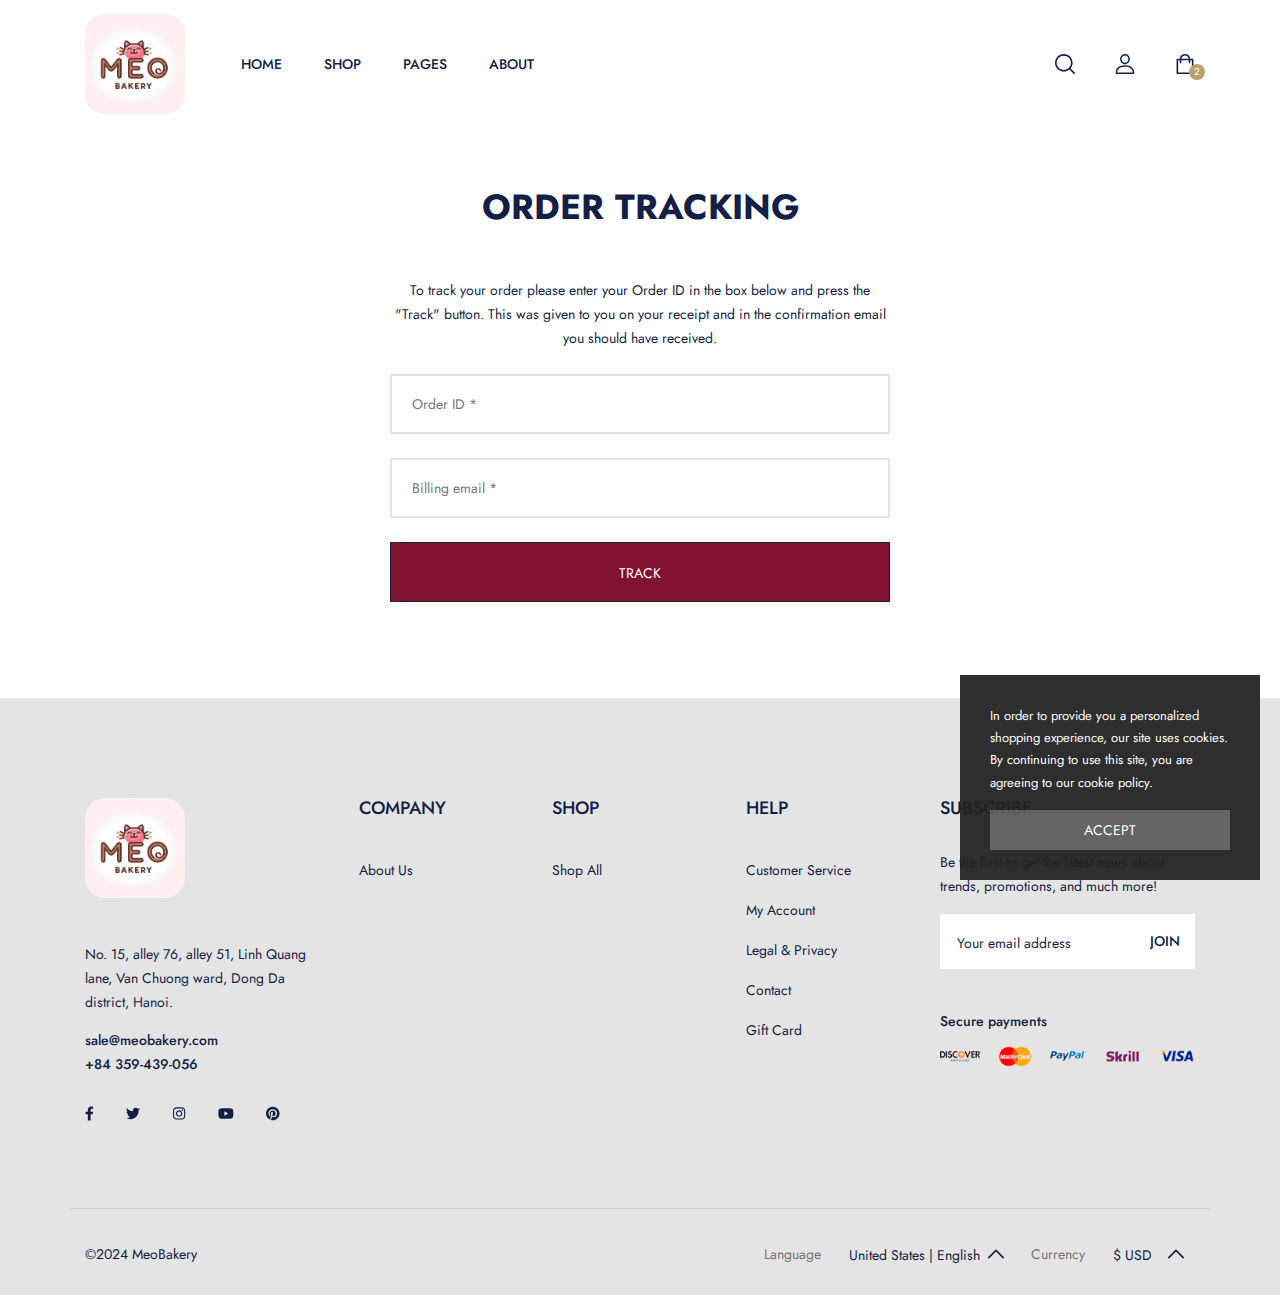
<file: shop_order_tracking.html>
<!DOCTYPE html>
<html dir="ltr" lang="en-US">

<head>

  <meta http-equiv="content-type" content="text/html; charset=utf-8" />
  <meta name="author" content="flexkit" />

  <link rel="shortcut icon" href="/logoMeowBakery.png" type="image/x-icon">
  <link rel="preconnect" href="https://fonts.gstatic.com/">

  <!------------------ Fonts ------------------>
  <link href="https://fonts.googleapis.com/css2?family=Jost:ital,wght@0,200;0,300;0,400;0,500;0,600;0,700;0,800;0,900;1,200;1,300;1,400;1,500;1,600;1,700;1,800;1,900&amp;display=swap" rel="stylesheet">
  <link href="https://fonts.googleapis.com/css2?family=Allura&amp;display=swap" rel="stylesheet">

  <!--------------- Stylesheets --------------->
  <link rel="stylesheet" href="css/plugins/swiper.min.css" type="text/css" />
  <link rel="stylesheet" href="css/plugins/jquery.fancybox.css" type="text/css" />
  <link rel="stylesheet" href="css/style.css" type="text/css" />

  <meta name="viewport" content="width=device-width, initial-scale=1" />
  <!--[if lt IE 9]>
    <script src="http://css3-mediaqueries-js.googlecode.com/svn/trunk/css3-mediaqueries.js"></script>
  <![endif]-->

  <!------------- Document Title -------------->
  <title>Meo Bakery | Delicous and Well-known Bakery</title>

</head>

<body>
  <svg class="d-none">
    <symbol id="icon_nav" viewBox="0 0 25 18">
      <rect width="25" height="2"/><rect y="8" width="20" height="2"/><rect y="16" width="25" height="2"/>
    </symbol>
    <symbol id="icon_facebook" viewBox="0 0 9 15">
      <path d="M7.62891 8.31543L8.01172 5.7998H5.57812V4.15918C5.57812 3.44824 5.90625 2.79199 7 2.79199H8.12109V0.631836C8.12109 0.631836 7.10938 0.44043 6.15234 0.44043C4.15625 0.44043 2.84375 1.6709 2.84375 3.8584V5.7998H0.601562V8.31543H2.84375V14.4404H5.57812V8.31543H7.62891Z" />
    </symbol>
    <symbol id="icon_twitter" viewBox="0 0 14 13">
      <path d="M12.5508 3.59668C13.0977 3.18652 13.5898 2.69434 13.9727 2.12012C13.4805 2.33887 12.9062 2.50293 12.332 2.55762C12.9336 2.20215 13.3711 1.65527 13.5898 0.97168C13.043 1.2998 12.4141 1.5459 11.7852 1.68262C11.2383 1.1084 10.5 0.780273 9.67969 0.780273C8.09375 0.780273 6.80859 2.06543 6.80859 3.65137C6.80859 3.87012 6.83594 4.08887 6.89062 4.30762C4.51172 4.1709 2.37891 3.02246 0.957031 1.2998C0.710938 1.70996 0.574219 2.20215 0.574219 2.74902C0.574219 3.7334 1.06641 4.6084 1.85938 5.12793C1.39453 5.10059 0.929688 4.99121 0.546875 4.77246V4.7998C0.546875 6.19434 1.53125 7.34277 2.84375 7.61621C2.625 7.6709 2.35156 7.72559 2.10547 7.72559C1.91406 7.72559 1.75 7.69824 1.55859 7.6709C1.91406 8.81934 2.98047 9.63965 4.23828 9.66699C3.25391 10.4326 2.02344 10.8975 0.683594 10.8975C0.4375 10.8975 0.21875 10.8701 0 10.8428C1.25781 11.6631 2.76172 12.1279 4.40234 12.1279C9.67969 12.1279 12.5508 7.78027 12.5508 3.97949C12.5508 3.84277 12.5508 3.7334 12.5508 3.59668Z"/>
    </symbol>
    <symbol id="icon_instagram" viewBox="0 0 14 13">
      <path d="M7.125 3.2959C5.375 3.2959 3.98047 4.71777 3.98047 6.44043C3.98047 8.19043 5.375 9.58496 7.125 9.58496C8.84766 9.58496 10.2695 8.19043 10.2695 6.44043C10.2695 4.71777 8.84766 3.2959 7.125 3.2959ZM7.125 8.49121C6.00391 8.49121 5.07422 7.58887 5.07422 6.44043C5.07422 5.31934 5.97656 4.41699 7.125 4.41699C8.24609 4.41699 9.14844 5.31934 9.14844 6.44043C9.14844 7.58887 8.24609 8.49121 7.125 8.49121ZM11.1172 3.18652C11.1172 2.77637 10.7891 2.44824 10.3789 2.44824C9.96875 2.44824 9.64062 2.77637 9.64062 3.18652C9.64062 3.59668 9.96875 3.9248 10.3789 3.9248C10.7891 3.9248 11.1172 3.59668 11.1172 3.18652ZM13.1953 3.9248C13.1406 2.94043 12.9219 2.06543 12.2109 1.35449C11.5 0.643555 10.625 0.424805 9.64062 0.370117C8.62891 0.31543 5.59375 0.31543 4.58203 0.370117C3.59766 0.424805 2.75 0.643555 2.01172 1.35449C1.30078 2.06543 1.08203 2.94043 1.02734 3.9248C0.972656 4.93652 0.972656 7.97168 1.02734 8.9834C1.08203 9.96777 1.30078 10.8154 2.01172 11.5537C2.75 12.2646 3.59766 12.4834 4.58203 12.5381C5.59375 12.5928 8.62891 12.5928 9.64062 12.5381C10.625 12.4834 11.5 12.2646 12.2109 11.5537C12.9219 10.8154 13.1406 9.96777 13.1953 8.9834C13.25 7.97168 13.25 4.93652 13.1953 3.9248ZM11.8828 10.0498C11.6914 10.5967 11.2539 11.0068 10.7344 11.2256C9.91406 11.5537 8 11.4717 7.125 11.4717C6.22266 11.4717 4.30859 11.5537 3.51562 11.2256C2.96875 11.0068 2.55859 10.5967 2.33984 10.0498C2.01172 9.25684 2.09375 7.34277 2.09375 6.44043C2.09375 5.56543 2.01172 3.65137 2.33984 2.83105C2.55859 2.31152 2.96875 1.90137 3.51562 1.68262C4.30859 1.35449 6.22266 1.43652 7.125 1.43652C8 1.43652 9.91406 1.35449 10.7344 1.68262C11.2539 1.87402 11.6641 2.31152 11.8828 2.83105C12.2109 3.65137 12.1289 5.56543 12.1289 6.44043C12.1289 7.34277 12.2109 9.25684 11.8828 10.0498Z"/>
    </symbol>
    <symbol id="icon_youtube" viewBox="0 0 16 11">
      <path d="M15.0117 1.8584C14.8477 1.20215 14.3281 0.682617 13.6992 0.518555C12.5234 0.19043 7.875 0.19043 7.875 0.19043C7.875 0.19043 3.19922 0.19043 2.02344 0.518555C1.39453 0.682617 0.875 1.20215 0.710938 1.8584C0.382812 3.00684 0.382812 5.46777 0.382812 5.46777C0.382812 5.46777 0.382812 7.90137 0.710938 9.07715C0.875 9.7334 1.39453 10.2256 2.02344 10.3896C3.19922 10.6904 7.875 10.6904 7.875 10.6904C7.875 10.6904 12.5234 10.6904 13.6992 10.3896C14.3281 10.2256 14.8477 9.7334 15.0117 9.07715C15.3398 7.90137 15.3398 5.46777 15.3398 5.46777C15.3398 5.46777 15.3398 3.00684 15.0117 1.8584ZM6.34375 7.68262V3.25293L10.2266 5.46777L6.34375 7.68262Z"/>
    </symbol>
    <symbol id="icon_pinterest" viewBox="0 0 14 15">
      <path d="M13.5625 7.44043C13.5625 3.69434 10.5273 0.65918 6.78125 0.65918C3.03516 0.65918 0 3.69434 0 7.44043C0 10.3389 1.77734 12.7725 4.29297 13.7568C4.23828 13.2373 4.18359 12.417 4.32031 11.8154C4.45703 11.2959 5.11328 8.45215 5.11328 8.45215C5.11328 8.45215 4.92188 8.04199 4.92188 7.44043C4.92188 6.51074 5.46875 5.7998 6.15234 5.7998C6.72656 5.7998 7 6.2373 7 6.75684C7 7.33105 6.61719 8.20605 6.42578 9.02637C6.28906 9.68262 6.78125 10.2295 7.4375 10.2295C8.64062 10.2295 9.57031 8.97168 9.57031 7.13965C9.57031 5.49902 8.39453 4.37793 6.75391 4.37793C4.8125 4.37793 3.69141 5.82715 3.69141 7.30371C3.69141 7.90527 3.91016 8.53418 4.18359 8.8623C4.23828 8.91699 4.23828 8.99902 4.23828 9.05371C4.18359 9.27246 4.04688 9.7373 4.04688 9.81934C4.01953 9.95605 3.9375 9.9834 3.80078 9.92871C2.95312 9.51855 2.43359 8.28809 2.43359 7.27637C2.43359 5.14355 3.99219 3.1748 6.91797 3.1748C9.26953 3.1748 11.1016 4.87012 11.1016 7.1123C11.1016 9.43652 9.625 11.3232 7.57422 11.3232C6.89062 11.3232 6.23438 10.9678 6.01562 10.5303C6.01562 10.5303 5.6875 11.8428 5.60547 12.1436C5.44141 12.7451 5.03125 13.4834 4.75781 13.9209C5.38672 14.1396 6.07031 14.2217 6.78125 14.2217C10.5273 14.2217 13.5625 11.1865 13.5625 7.44043Z"/>
    </symbol>
    <symbol id="icon_search" viewBox="0 0 20 20">
      <g clip-path="url(#clip0_6_7)">
        <path d="M8.80758 0C3.95121 0 0 3.95121 0 8.80758C0 13.6642 3.95121 17.6152 8.80758 17.6152C13.6642 17.6152 17.6152 13.6642 17.6152 8.80758C17.6152 3.95121 13.6642 0 8.80758 0ZM8.80758 15.9892C4.84769 15.9892 1.62602 12.7675 1.62602 8.80762C1.62602 4.84773 4.84769 1.62602 8.80758 1.62602C12.7675 1.62602 15.9891 4.84769 15.9891 8.80758C15.9891 12.7675 12.7675 15.9892 8.80758 15.9892Z" fill="currentColor"/>
        <path d="M19.7618 18.6122L15.1006 13.9509C14.783 13.6333 14.2686 13.6333 13.951 13.9509C13.6334 14.2683 13.6334 14.7832 13.951 15.1005L18.6122 19.7618C18.771 19.9206 18.9789 20 19.187 20C19.3949 20 19.603 19.9206 19.7618 19.7618C20.0795 19.4444 20.0795 18.9295 19.7618 18.6122Z" fill="currentColor"/>
      </g>
      <defs>
        <clipPath id="clip0_6_7">
          <rect width="20" height="20" fill="white"/>
        </clipPath>
      </defs>
    </symbol>
    <symbol id="icon_user" viewBox="0 0 20 20">
      <g clip-path="url(#clip0_6_29)">
        <path d="M10 11.2652C3.99077 11.2652 0.681274 14.108 0.681274 19.2701C0.681274 19.6732 1.00803 20 1.4112 20H18.5888C18.992 20 19.3187 19.6732 19.3187 19.2701C19.3188 14.1083 16.0093 11.2652 10 11.2652ZM2.16768 18.5402C2.45479 14.6805 5.08616 12.7251 10 12.7251C14.9139 12.7251 17.5453 14.6805 17.8326 18.5402H2.16768Z" fill="currentColor"/>
        <path d="M10 0C7.23969 0 5.1582 2.12336 5.1582 4.93895C5.1582 7.83699 7.33023 10.1944 10 10.1944C12.6698 10.1944 14.8419 7.83699 14.8419 4.93918C14.8419 2.12336 12.7604 0 10 0ZM10 8.7348C8.13508 8.7348 6.61805 7.03211 6.61805 4.93918C6.61805 2.92313 8.04043 1.45984 10 1.45984C11.9283 1.45984 13.382 2.95547 13.382 4.93918C13.382 7.03211 11.865 8.7348 10 8.7348Z" fill="currentColor"/>
      </g>
      <defs>
        <clipPath id="clip0_6_29">
          <rect width="20" height="20" fill="white"/>
        </clipPath>
      </defs>
    </symbol>
    <symbol id="icon_cart" viewBox="0 0 20 20">
      <path d="M17.6562 4.6875H15.2755C14.9652 2.05164 12.7179 0 10 0C7.28215 0 5.0348 2.05164 4.72445 4.6875H2.34375C1.91227 4.6875 1.5625 5.03727 1.5625 5.46875V19.2188C1.5625 19.6502 1.91227 20 2.34375 20H17.6562C18.0877 20 18.4375 19.6502 18.4375 19.2188V5.46875C18.4375 5.03727 18.0877 4.6875 17.6562 4.6875ZM10 1.5625C11.8548 1.5625 13.3992 2.91621 13.6976 4.6875H6.30238C6.60082 2.91621 8.14516 1.5625 10 1.5625ZM16.875 18.4375H3.125V6.25H4.6875V8.59375C4.6875 9.02523 5.03727 9.375 5.46875 9.375C5.90023 9.375 6.25 9.02523 6.25 8.59375V6.25H13.75V8.59375C13.75 9.02523 14.0998 9.375 14.5312 9.375C14.9627 9.375 15.3125 9.02523 15.3125 8.59375V6.25H16.875V18.4375Z" fill="currentColor"/>
    </symbol>
    <symbol id="icon_heart" viewBox="0 0 20 20">
      <g clip-path="url(#clip0_6_54)">
        <path d="M18.3932 3.30806C16.218 1.13348 12.6795 1.13348 10.5049 3.30806L9.99983 3.81285L9.49504 3.30806C7.32046 1.13319 3.78163 1.13319 1.60706 3.30806C-0.523361 5.43848 -0.537195 8.81542 1.57498 11.1634C3.50142 13.3041 9.18304 17.929 9.4241 18.1248C9.58775 18.2578 9.78467 18.3226 9.9804 18.3226C9.98688 18.3226 9.99335 18.3226 9.99953 18.3223C10.202 18.3317 10.406 18.2622 10.575 18.1248C10.816 17.929 16.4982 13.3041 18.4253 11.1631C20.5371 8.81542 20.5233 5.43848 18.3932 3.30806ZM17.1125 9.98188C15.6105 11.6505 11.4818 15.0919 9.99953 16.3131C8.51724 15.0922 4.38944 11.6511 2.88773 9.98218C1.41427 8.34448 1.40044 6.01214 2.85564 4.55693C3.59885 3.81402 4.57488 3.44227 5.5509 3.44227C6.52693 3.44227 7.50295 3.81373 8.24616 4.55693L9.3564 5.66718C9.48856 5.79934 9.65516 5.87822 9.82999 5.90589C10.1137 5.96682 10.4216 5.88764 10.6424 5.66747L11.7532 4.55693C13.2399 3.07082 15.6582 3.07111 17.144 4.55693C18.5992 6.01214 18.5854 8.34448 17.1125 9.98188Z" fill="currentColor"/>
      </g>
      <defs>
        <clipPath id="clip0_6_54">
          <rect width="20" height="20" fill="white"/>
        </clipPath>
      </defs>
    </symbol>
    <symbol id="icon_star" viewBox="0 0 9 9">
      <path d="M4.0172 0.313075L2.91869 2.64013L0.460942 3.0145C0.0201949 3.08129 -0.15644 3.64899 0.163185 3.97415L1.94131 5.78447L1.52075 8.34177C1.44505 8.80402 1.91103 9.15026 2.30131 8.93408L4.5 7.72661L6.69869 8.93408C7.08897 9.14851 7.55495 8.80402 7.47925 8.34177L7.05869 5.78447L8.83682 3.97415C9.15644 3.64899 8.97981 3.08129 8.53906 3.0145L6.08131 2.64013L4.9828 0.313075C4.78598 -0.101718 4.2157 -0.10699 4.0172 0.313075Z"/>
    </symbol>
    <symbol id="icon_next_sm" viewBox="0 0 7 11">
      <path d="M6.83968 5.89247C7.05344 5.67871 7.05344 5.32158 6.83968 5.10728L1.90756 0.162495C1.69106 -0.0540023 1.33996 -0.0540023 1.12401 0.162495C0.90751 0.378993 0.90751 0.730642 1.12401 0.94714L5.66434 5.50012L1.12346 10.0526C0.906962 10.2696 0.906962 10.6207 1.12346 10.8377C1.33996 11.0542 1.69106 11.0542 1.90701 10.8377L6.83968 5.89247Z" fill="currentColor"/>
    </symbol>
    <symbol id="icon_prev_sm" viewBox="0 0 7 11">
      <path d="M0.160318 5.10778C-0.0534392 5.32153 -0.0534392 5.67866 0.160318 5.89297L5.09244 10.8377C5.30894 11.0542 5.66004 11.0542 5.87599 10.8377C6.09249 10.6213 6.09249 10.2696 5.87599 10.0531L1.33566 5.50012L5.87654 0.947687C6.09304 0.730642 6.09304 0.379541 5.87654 0.162495C5.66004 -0.0540027 5.30894 -0.0540027 5.09299 0.162495L0.160318 5.10778Z" fill="currentColor"/>
    </symbol>
    <symbol id="icon_next_md" viewBox="0 0 25 25">
      <path d="M19.017 13.3923L7.77464 24.631C7.28133 25.123 6.48209 25.123 5.98753 24.631C5.49423 24.1389 5.49423 23.3397 5.98753 22.8476L16.3382 12.5007L5.98878 2.15376C5.49547 1.66169 5.49547 0.862455 5.98878 0.369148C6.48209 -0.122915 7.28257 -0.122915 7.77588 0.369148L19.0183 11.6078C19.5041 12.0948 19.5041 12.9066 19.017 13.3923Z" fill="currentColor"/>
    </symbol>
    <symbol id="icon_prev_md" viewBox="0 0 25 25">
      <path d="M5.98293 11.6078L17.2253 0.369152C17.7186 -0.12291 18.5179 -0.12291 19.0124 0.369152C19.5057 0.861216 19.5057 1.66045 19.0124 2.15252L8.66176 12.4994L19.0112 22.8463C19.5045 23.3384 19.5045 24.1376 19.0112 24.631C18.5179 25.123 17.7174 25.123 17.2241 24.631L5.98168 13.3924C5.49595 12.9054 5.49595 12.0936 5.98293 11.6078Z" fill="currentColor"/>
    </symbol>
    <symbol id="icon_shield" viewBox="0 0 52 52">
      <g clip-path="url(#clip0_23_87)">
        <path d="M48.0886 14.1089L48.0871 14.0684C48.0644 13.569 48.0494 13.0405 48.0402 12.4526C47.9978 9.58543 45.7186 7.21379 42.851 7.05352C36.8724 6.71987 32.2473 4.77035 28.2955 0.918523L28.2618 0.886388C26.9728 -0.295463 25.0285 -0.295463 23.7391 0.886388L23.7054 0.918523C19.7536 4.77035 15.1285 6.71987 9.14984 7.05391C6.28269 7.21379 4.00309 9.58543 3.96064 12.453C3.95192 13.037 3.93644 13.5654 3.91383 14.0684L3.91145 14.1625C3.79521 20.259 3.6508 27.8464 6.18906 34.7332C7.58475 38.5203 9.69851 41.8124 12.4712 44.5185C15.6292 47.6002 19.7655 50.0469 24.765 51.7901C24.9277 51.8468 25.0967 51.8928 25.2689 51.9274C25.5117 51.9758 25.7561 52 26.0004 52C26.2448 52 26.4896 51.9758 26.732 51.9274C26.9042 51.8928 27.0744 51.8464 27.2378 51.7893C32.2314 50.0429 36.3634 47.5951 39.5185 44.5137C42.2901 41.8068 44.4038 38.514 45.8007 34.726C48.3485 27.8186 48.2045 20.2169 48.0886 14.1089ZM42.9379 33.6704C40.2608 40.9289 34.7959 45.9138 26.2309 48.909C26.2004 48.9194 26.1679 48.9285 26.1341 48.9352C26.0457 48.9527 25.9556 48.9527 25.866 48.9348C25.8326 48.9281 25.8001 48.9194 25.7699 48.909C17.1959 45.9193 11.7274 40.9372 9.05224 33.6783C6.71274 27.3303 6.84525 20.3653 6.96228 14.2208L6.96308 14.1867C6.98688 13.6586 7.00275 13.1056 7.01148 12.4978C7.03052 11.2247 8.04456 10.1714 9.32004 10.1004C12.7033 9.91154 15.6756 9.25773 18.4067 8.10167C21.1342 6.94719 23.5566 5.31982 25.8116 3.12671C25.9263 3.02991 26.075 3.02951 26.1893 3.12671C28.4447 5.31982 30.8671 6.94719 33.5942 8.10167C36.3253 9.25773 39.2976 9.91154 42.6812 10.1004C43.9567 10.1714 44.9708 11.2247 44.9894 12.4982C44.9985 13.1092 45.0144 13.6622 45.0382 14.1867C45.1548 20.3383 45.2842 27.3088 42.9379 33.6704Z" fill="currentColor"/>
        <path d="M25.9997 13.042C18.8538 13.042 13.0405 18.8557 13.0405 26.0011C13.0405 33.147 18.8538 38.9607 25.9997 38.9607C33.1451 38.9607 38.9588 33.147 38.9588 26.0011C38.9588 18.8557 33.1451 13.042 25.9997 13.042ZM25.9997 35.909C20.5363 35.909 16.0918 31.4645 16.0918 26.0011C16.0918 20.5378 20.5363 16.0932 25.9997 16.0932C31.4626 16.0932 35.9072 20.5378 35.9072 26.0011C35.9072 31.4645 31.4626 35.909 25.9997 35.909Z" fill="currentColor"/>
        <path d="M29.7242 21.9775L23.7051 27.9966L22.0713 26.3629C21.4755 25.767 20.5094 25.767 19.9135 26.3629C19.318 26.9588 19.318 27.9248 19.9135 28.5203L22.6264 31.2332C22.9243 31.5311 23.3147 31.6799 23.7051 31.6799C24.0954 31.6799 24.4858 31.5311 24.7838 31.2332L31.882 24.1349C32.4775 23.539 32.4775 22.573 31.882 21.9775C31.2862 21.3812 30.3201 21.3812 29.7242 21.9775Z" fill="currentColor"/>
      </g>
      <defs>
        <clipPath id="clip0_23_87">
          <rect width="52" height="52" fill="white"/>
        </clipPath>
      </defs>
    </symbol>
    <symbol id="icon_headphone" viewBox="0 0 53 52">
      <path d="M53 28.4375C53 24.2062 49.9411 20.7319 46.0792 20.4368C45.6211 18.9222 44.3835 17.7338 42.824 17.3216C41.7841 8.93425 34.8423 2.53906 26.5 2.53906C18.1577 2.53906 11.2159 8.93425 10.1761 17.3216C8.61664 17.7338 7.3789 18.9221 6.92095 20.4368C6.7868 20.4471 6.65367 20.4612 6.52159 20.4791V10.5625C6.52159 9.72116 5.82638 9.03906 4.96885 9.03906C4.11133 9.03906 3.41612 9.72116 3.41612 10.5625V21.6984C1.36268 23.1288 0 25.6143 0 28.4375C0 32.6688 3.05889 36.1432 6.92085 36.4382C7.37746 37.948 8.60867 39.1334 10.1612 39.5492C10.8227 43.3268 14.1828 46.2109 18.2188 46.2109H18.5778C19.2275 48.098 21.0477 49.4609 23.1875 49.4609H29.8125C32.4952 49.4609 34.6777 47.3196 34.6777 44.6875C34.6777 42.0554 32.4952 39.9141 29.8125 39.9141H23.1875C21.0477 39.9141 19.2275 41.277 18.5778 43.1641H18.2188C15.8707 43.1641 13.8908 41.5903 13.3156 39.4615C15.1425 38.8432 16.459 37.1404 16.459 35.1406V21.7344C16.459 19.7276 15.1334 18.02 13.2966 17.4072C14.2665 10.6781 19.8332 5.58594 26.5 5.58594C33.1668 5.58594 38.7335 10.6781 39.7034 17.4072C37.8666 18.02 36.541 19.7276 36.541 21.7344V35.1406C36.541 37.6607 38.6307 39.7109 41.1992 39.7109H41.6133C43.7224 39.7109 45.5076 38.3281 46.0792 36.4382C49.9411 36.1432 53 32.6688 53 28.4375ZM23.1875 42.9609H29.8125C30.7829 42.9609 31.5723 43.7355 31.5723 44.6875C31.5723 45.6395 30.7829 46.4141 29.8125 46.4141H23.1875C22.2171 46.4141 21.4277 45.6395 21.4277 44.6875C21.4277 43.7355 22.2171 42.9609 23.1875 42.9609ZM3.10547 28.4375C3.10547 26.0216 4.7022 23.9415 6.72852 23.5334V33.3415C4.7022 32.9335 3.10547 30.8534 3.10547 28.4375ZM13.3535 35.1406C13.3535 35.9806 12.657 36.6641 11.8008 36.6641H11.3867C10.5305 36.6641 9.83398 35.9806 9.83398 35.1406C9.83398 30.252 9.83398 26.2535 9.83398 21.7344C9.83398 20.8944 10.5305 20.2109 11.3867 20.2109H11.8008C12.657 20.2109 13.3535 20.8944 13.3535 21.7344V35.1406ZM43.166 35.1406C43.166 35.9806 42.4695 36.6641 41.6133 36.6641H41.1992C40.343 36.6641 39.6465 35.9806 39.6465 35.1406V21.7344C39.6465 20.8944 40.343 20.2109 41.1992 20.2109H41.6133C42.4695 20.2109 43.166 20.8944 43.166 21.7344V35.1406ZM46.2715 33.3416V23.5335C48.2978 23.9416 49.8945 26.0217 49.8945 28.4376C49.8945 30.8535 48.2978 32.9335 46.2715 33.3416Z" fill="currentColor"/>
    </symbol>
    <symbol id="icon_shipping" viewBox="0 0 52 52">
      <path d="M47.125 43.875H43.875V21.125C43.875 20.2276 43.1475 19.5 42.25 19.5H33.3125H25.1875H17.875V7.3125C17.875 5.36027 17.1146 3.52402 15.7328 2.14104C14.3509 0.760398 12.5146 0 10.5625 0C6.53037 0 3.25 3.28037 3.25 7.3125C3.25 8.20991 3.97749 8.9375 4.875 8.9375C5.77251 8.9375 6.5 8.20991 6.5 7.3125C6.5 5.07244 8.32244 3.25 10.5625 3.25C11.6472 3.25 12.6676 3.6727 13.4347 4.43909C14.2023 5.20731 14.625 6.22781 14.625 7.3125V21.125V39.2057C11.8246 39.9291 9.75 42.4768 9.75 45.5C9.75 49.0841 12.6659 52 16.25 52C19.2732 52 21.8209 49.9254 22.5443 47.125H42.25H47.125C48.0225 47.125 48.75 46.3974 48.75 45.5C48.75 44.6026 48.0225 43.875 47.125 43.875ZM31.6875 22.75V26H26.8125V22.75H31.6875ZM16.25 48.75C14.4579 48.75 13 47.2921 13 45.5C13 43.7079 14.4579 42.25 16.25 42.25C18.0421 42.25 19.5 43.7079 19.5 45.5C19.5 47.2921 18.0421 48.75 16.25 48.75ZM22.5443 43.875C21.9552 41.5942 20.1558 39.7948 17.875 39.2057V22.75H23.5625V27.625C23.5625 28.5224 24.29 29.25 25.1875 29.25H33.3125C34.21 29.25 34.9375 28.5224 34.9375 27.625V22.75H40.625V43.875H22.5443Z" fill="currentColor"/>
    </symbol>
    <symbol id="icon_home" viewBox="0 0 18 18">
      <g clip-path="url(#clip0_171_682)">
        <path d="M17.6977 8.0467L16.1771 6.66115V2.06683C16.1771 1.77451 15.9401 1.53748 15.6477 1.53748H11.9874C11.6951 1.53748 11.4581 1.77447 11.4581 2.06683V2.36123L9.62165 0.687897C9.26717 0.364846 8.73262 0.364881 8.37828 0.687862L0.302275 8.04673C0.0183538 8.30548 -0.0754781 8.70415 0.0632483 9.06236C0.20201 9.42057 0.539861 9.652 0.924012 9.652H2.21386V17.025C2.21386 17.3173 2.45085 17.5544 2.7432 17.5544H7.16983C7.46215 17.5544 7.69917 17.3174 7.69917 17.025V12.5483H10.3008V17.025C10.3008 17.3174 10.5378 17.5544 10.8301 17.5544H15.2566C15.5489 17.5544 15.7859 17.3174 15.7859 17.025V9.65204H17.076C17.4601 9.65204 17.798 9.42057 17.9368 9.0624C18.0755 8.70415 17.9817 8.30548 17.6977 8.0467ZM15.2566 8.59334C14.9642 8.59334 14.7272 8.83033 14.7272 9.12269V16.4957H11.3595V12.019C11.3595 11.7267 11.1225 11.4897 10.8301 11.4897H7.16983C6.8775 11.4897 6.64048 11.7266 6.64048 12.019V16.4957H3.27252V9.12269C3.27252 8.83037 3.03553 8.59334 2.74317 8.59334H1.27424L9.00002 1.55365L11.631 3.95099C11.7859 4.09218 12.0096 4.12857 12.2013 4.04395C12.3931 3.95922 12.5168 3.76931 12.5168 3.55971V2.59618H15.1184V6.89494C15.1184 7.0439 15.1811 7.1859 15.2913 7.28623L16.7257 8.59334H15.2566Z" fill="currentColor"/>
      </g>
      <defs>
        <clipPath id="clip0_171_682">
          <rect width="18" height="18" fill="white"/>
        </clipPath>
      </defs>
    </symbol>
    <symbol id="icon_hanger" viewBox="0 0 18 18">
      <g clip-path="url(#clip0_171_678)">
        <path d="M16.8037 12.0285L11.9362 9.10027C11.2525 8.68897 10.492 8.42791 9.70506 8.32972V7.59625C9.70506 7.18302 9.94168 6.79836 10.3225 6.59223C11.2687 6.08013 11.8258 5.09383 11.7763 4.01814C11.7108 2.59335 10.5588 1.43964 9.13226 1.37414C7.53307 1.30122 6.2246 2.5744 6.2246 4.14846C6.2246 4.53683 6.53949 4.85159 6.92772 4.85159C7.31609 4.85159 7.63085 4.53683 7.63085 4.14846C7.63085 3.37008 8.2778 2.74249 9.06758 2.77888C9.76659 2.81101 10.3394 3.38381 10.3715 4.08282C10.3961 4.61483 10.1208 5.10249 9.65302 5.35558C8.81778 5.80767 8.29881 6.66625 8.29881 7.59625V8.32931C7.51521 8.42654 6.75743 8.6854 6.07559 9.09341L1.20123 12.0104H1.2011C0.461305 12.4532 0.000978114 13.2638 1.68088e-05 14.1261C-0.00149381 15.4906 1.1014 16.5962 2.46604 16.5979L15.5281 16.6131H15.5311C16.8911 16.6131 17.9984 15.5074 18 14.147C18.001 13.2848 17.5426 12.4729 16.8037 12.0285ZM15.5311 15.2069C15.5307 15.2069 15.5302 15.2069 15.5299 15.2069L2.46782 15.1916C1.8817 15.191 1.40558 14.7137 1.40627 14.1278C1.40668 13.7566 1.60484 13.4076 1.92331 13.217H1.92317L6.79767 10.3001C8.15613 9.48713 9.85324 9.48837 11.2113 10.3052L16.0789 13.2335C16.3968 13.4248 16.5942 13.7743 16.5938 14.1453C16.5931 14.7309 16.1165 15.2069 15.5311 15.2069Z" fill="currentColor"/>
      </g>
      <defs>
        <clipPath id="clip0_171_678">
          <rect width="18" height="18" fill="white"/>
        </clipPath>
      </defs>
    </symbol>
    <symbol id="icon_sharing" viewBox="0 0 16 19">
      <path d="M12.8 11.8044C11.9413 11.8044 11.1606 12.1445 10.5853 12.6969L7.16295 10.5766C7.35822 10.1241 7.46667 9.6256 7.46667 9.10222C7.46667 8.57885 7.35822 8.08039 7.16292 7.62788L10.5853 5.50759C11.1606 6.05995 11.9413 6.4 12.8 6.4C14.5645 6.4 16 4.96448 16 3.2C16 1.43552 14.5645 0 12.8 0C11.0355 0 9.6 1.43552 9.6 3.2C9.6 3.72092 9.72519 4.21316 9.94695 4.64825L6.60469 6.71893C5.91932 5.89461 4.88661 5.36889 3.73333 5.36889C1.67477 5.36889 0 7.04366 0 9.10222C0 11.1608 1.67477 12.8356 3.73333 12.8356C4.88661 12.8356 5.91932 12.3098 6.60469 11.4855L9.94695 13.5562C9.72519 13.9913 9.6 14.4835 9.6 15.0044C9.6 16.7689 11.0355 18.2044 12.8 18.2044C14.5645 18.2044 16 16.7689 16 15.0044C16 13.24 14.5645 11.8044 12.8 11.8044ZM12.8 1.06667C13.9763 1.06667 14.9333 2.02368 14.9333 3.2C14.9333 4.37632 13.9763 5.33333 12.8 5.33333C11.6237 5.33333 10.6667 4.37632 10.6667 3.2C10.6667 2.02368 11.6237 1.06667 12.8 1.06667ZM3.73333 11.7689C2.26293 11.7689 1.06667 10.5726 1.06667 9.10222C1.06667 7.63182 2.26293 6.43556 3.73333 6.43556C5.20373 6.43556 6.4 7.63182 6.4 9.10222C6.4 10.5726 5.20373 11.7689 3.73333 11.7689ZM12.8 17.1378C11.6237 17.1378 10.6667 16.1808 10.6667 15.0044C10.6667 13.8281 11.6237 12.8711 12.8 12.8711C13.9763 12.8711 14.9333 13.8281 14.9333 15.0044C14.9333 16.1808 13.9763 17.1378 12.8 17.1378Z" fill="currentColor"/>
    </symbol>
    <symbol id="icon_close" viewBox="0 0 12 12">
      <path d="M0.311322 10.6261L10.9374 0L12 1.06261L1.37393 11.6887L0.311322 10.6261Z" fill="currentColor"/>
      <path d="M1.06261 0.106781L11.6887 10.7329L10.6261 11.7955L0 1.16939L1.06261 0.106781Z" fill="currentColor"/>
    </symbol>
    <symbol id="icon_view" viewBox="0 0 18 18">
      <path d="M17.6785 8.58827C17.5212 8.38709 13.7733 3.6604 9.00022 3.6604C4.22675 3.6604 0.478773 8.38709 0.321484 8.58827L0 8.99976L0.321484 9.41125C0.478773 9.61243 4.22675 14.3393 9.00022 14.3393C13.7733 14.3393 17.5212 9.61243 17.6785 9.41125L18 8.99976L17.6785 8.58827ZM9.00022 13.0028C5.64324 13.0028 2.71312 10.0963 1.72773 8.99998C2.71357 7.90341 5.64346 4.99736 9.00022 4.99736C12.3568 4.99736 15.2869 7.90364 16.2725 8.99998C15.2864 10.0965 12.3565 13.0028 9.00022 13.0028Z" fill="currentColor"/>
      <path d="M9.00007 5.34314C6.98339 5.34314 5.34277 6.98353 5.34277 8.99999C5.34277 11.0169 6.98339 12.6575 9.00007 12.6575C11.0168 12.6575 12.6574 11.0169 12.6574 8.99999C12.6574 6.98353 11.0168 5.34314 9.00007 5.34314ZM9.00007 11.3206C7.72038 11.3206 6.67951 10.2795 6.67951 8.99977C6.67951 7.72052 7.72038 6.67965 9.00007 6.67965C10.2796 6.67965 11.3206 7.72052 11.3206 8.99977C11.3206 10.2795 10.2796 11.3206 9.00007 11.3206Z" fill="currentColor"/>
    </symbol>
    <symbol id="icon_gift" viewBox="0 0 45 45">
      <g clip-path="url(#clip0_103_552)">
        <path d="M42.3288 13.1443L40.0744 6.95021C39.3286 4.90095 37.0545 3.84037 35.0053 4.58648L30.8603 6.09521C30.867 6.05469 30.8739 6.01417 30.8797 5.9733C31.1516 4.06194 30.3512 2.21668 28.7391 1.03736C27.2149 -0.0777035 25.2643 -0.309207 23.5216 0.417824C21.7787 1.14494 20.5711 2.69393 20.2922 4.55501L19.7 8.37447L16.6377 5.66753C15.2227 4.41676 13.302 4.00613 11.4996 4.56969C7.53123 5.80983 6.44534 10.8941 9.52248 13.6558C9.57777 13.7054 9.63419 13.7532 9.69115 13.8003L5.27359 15.4082C3.21985 16.1557 2.16217 18.423 2.90995 20.4772L5.16443 26.6713L7.97183 25.6558V41.0451C7.97183 43.2258 9.72841 45.0001 11.9092 45.0001C12.2951 45.0001 37.4585 45.0001 38.2757 45.0001C40.4565 45.0001 42.2307 43.2259 42.2307 41.0451V21.0944C41.3836 21.0944 20.4865 21.0944 20.4865 21.0944L42.3288 13.1443ZM35.9071 7.06411C36.59 6.81556 37.3482 7.16897 37.5967 7.85205L38.9495 11.5685L26.5613 16.0775L24.7578 11.1222L35.9071 7.06411ZM22.8987 4.95228C23.0405 4.00534 23.6529 3.21995 24.5366 2.85125C25.4121 2.48598 26.4021 2.5947 27.1823 3.16537C28.9536 4.46123 28.5289 6.94353 26.5088 7.67908C26.1701 7.80231 23.9626 8.60589 23.8559 8.64465L22.2347 9.23466L22.8987 4.95228ZM22.28 12.024L24.0835 16.9791C23.217 17.2946 22.4724 17.5655 21.6059 17.881L19.8023 12.9257L22.28 12.024ZM12.2859 7.08609C13.1885 6.80413 14.1647 7.00048 14.8914 7.64278L18.3086 10.6636C17.3172 11.0245 14.9729 11.8777 14.0221 12.2236C13.065 12.5718 12.0413 12.3736 11.2835 11.6933C9.69774 10.2702 10.3022 7.70607 12.2859 7.08609ZM6.74013 23.2918L5.38741 19.5753C5.13815 18.8909 5.4905 18.1348 6.17535 17.8855L17.3247 13.8275L19.1282 18.7827L6.74013 23.2918ZM29.0473 23.7311H39.6115V41.0451C39.6115 41.772 39.0025 42.3634 38.2756 42.3634H29.0473V23.7311ZM23.774 23.7311H26.4282V42.3634H23.774V23.7311ZM21.1549 23.7311V42.3634H11.9091C11.1821 42.3634 10.5907 41.7719 10.5907 41.045V24.6961L13.242 23.7311H21.1549Z" fill="currentColor"/>
      </g>
      <defs>
        <clipPath id="clip0_103_552">
          <rect width="45" height="45" fill="white"/>
        </clipPath>
      </defs>
    </symbol>
    <symbol id="icon_degree" viewBox="0 0 40 30">
      <path d="M25.1785 26.2222C24.5971 26.2222 24.0926 25.7901 24.0173 25.1984C23.9358 24.5563 24.3899 23.9697 25.0317 23.8879C28.7347 23.4161 32.0507 22.4127 34.3688 21.062C36.4889 19.8269 37.6562 18.3749 37.6562 16.9736C37.6562 15.4291 36.2902 14.1653 35.144 13.3767C34.6109 13.0099 34.476 12.2806 34.8428 11.7471C35.2096 11.214 35.9393 11.0791 36.4724 11.4459C38.7802 13.0334 40 14.9447 40 16.9739C40 19.2767 38.461 21.3907 35.549 23.0871C32.9278 24.6142 29.3936 25.6952 25.328 26.2131C25.2776 26.2192 25.2276 26.2222 25.1785 26.2222Z" fill="currentColor"/>
      <path d="M19.7144 24.5435L16.5894 21.4185C16.1316 20.9607 15.3897 20.9607 14.932 21.4185C14.4745 21.8759 14.4745 22.6181 14.932 23.0756L15.8451 23.9887C12.3441 23.627 9.16353 22.8119 6.70076 21.6275C3.93189 20.296 2.34375 18.5996 2.34375 16.9736C2.34375 15.5945 3.48084 14.1611 5.54536 12.9373C6.1023 12.6074 6.28602 11.8884 5.95613 11.3318C5.62592 10.7749 4.90693 10.5911 4.35029 10.921C0.754701 13.0524 0 15.3888 0 16.9736C0 19.5737 2.01905 21.9767 5.68513 23.74C8.53059 25.1081 12.2113 26.0245 16.2213 26.3791L14.932 27.6685C14.4745 28.126 14.4745 28.8681 14.932 29.3259C15.1609 29.5545 15.4608 29.6689 15.7608 29.6689C16.0605 29.6689 16.3605 29.5545 16.5894 29.3259L19.7144 26.2009C20.1718 25.7431 20.1718 25.0009 19.7144 24.5435Z" fill="currentColor"/>
      <path d="M12.2756 14.6268V14.3448C12.2756 13.3502 11.6668 13.1574 10.8504 13.1574C10.3456 13.1574 10.1824 12.7121 10.1824 12.2669C10.1824 11.8213 10.3456 11.3761 10.8504 11.3761C11.4144 11.3761 12.0082 11.3019 12.0082 10.0995C12.0082 9.23861 11.5184 9.03078 10.9096 9.03078C10.1824 9.03078 9.81128 9.209 9.81128 9.78792C9.81128 10.2924 9.5885 10.6339 8.7276 10.6339C7.65887 10.6339 7.52551 10.4111 7.52551 9.69851C7.52551 8.54097 8.35651 7.04164 10.9096 7.04164C12.795 7.04164 14.2199 7.72432 14.2199 9.72841C14.2199 10.8118 13.8192 11.8213 13.077 12.1628C13.9528 12.4893 14.591 13.1424 14.591 14.3448V14.6268C14.591 17.0612 12.9137 17.9816 10.8355 17.9816C8.28235 17.9816 7.30273 16.4231 7.30273 15.1761C7.30273 14.5081 7.58472 14.3299 8.40106 14.3299C9.35108 14.3299 9.5885 14.5377 9.5885 15.102C9.5885 15.7996 10.2419 15.9629 10.9096 15.9629C11.9191 15.9629 12.2756 15.5918 12.2756 14.6268Z" fill="currentColor"/>
      <path d="M23.5991 14.3448V14.4785C23.5991 17.0316 22.0106 17.9816 19.9623 17.9816C17.9139 17.9816 16.3105 17.0316 16.3105 14.4785V10.5448C16.3105 7.99165 17.9582 7.04164 20.096 7.04164C22.6045 7.04164 23.5991 8.60018 23.5991 9.83217C23.5991 10.5448 23.2576 10.7672 22.5154 10.7672C21.8773 10.7672 21.313 10.604 21.313 9.92128C21.313 9.35732 20.7194 9.06038 20.0218 9.06038C19.1459 9.06038 18.6262 9.52059 18.6262 10.5448V11.8805C19.1014 11.3611 19.7694 11.2274 20.482 11.2274C22.1739 11.2274 23.5991 11.9696 23.5991 14.3448ZM18.6262 14.6418C18.6262 15.6659 19.131 16.1112 19.9623 16.1112C20.7936 16.1112 21.2834 15.6659 21.2834 14.6418V14.5081C21.2834 13.4244 20.7936 13.0088 19.9473 13.0088C19.1459 13.0088 18.6262 13.3948 18.6262 14.3744V14.6418Z" fill="currentColor"/>
      <path d="M25.3926 14.4785V10.5448C25.3926 7.99165 26.9807 7.04164 29.0294 7.04164C31.0777 7.04164 32.6808 7.99165 32.6808 10.5448V14.4785C32.6808 17.0316 31.0777 17.9816 29.0294 17.9816C26.9807 17.9816 25.3926 17.0316 25.3926 14.4785ZM30.3651 10.5448C30.3651 9.52059 29.8607 9.06038 29.0294 9.06038C28.1981 9.06038 27.7083 9.52059 27.7083 10.5448V14.4785C27.7083 15.5027 28.1981 15.9629 29.0294 15.9629C29.8607 15.9629 30.3651 15.5027 30.3651 14.4785V10.5448Z" fill="currentColor"/>
      <path d="M35.5 7.03126C33.5612 7.03126 31.9844 5.45411 31.9844 3.51563C31.9844 1.57715 33.5612 0 35.5 0C37.4385 0 39.0156 1.57715 39.0156 3.51563C39.0156 5.45411 37.4385 7.03126 35.5 7.03126ZM35.5 2.34375C34.8536 2.34375 34.3281 2.86957 34.3281 3.51563C34.3281 4.16199 34.8536 4.68751 35.5 4.68751C36.1461 4.68751 36.6719 4.16199 36.6719 3.51563C36.6719 2.86957 36.1461 2.34375 35.5 2.34375Z" fill="currentColor"/>
    </symbol>
    <symbol id="icon_play" viewBox="0 0 16 20">
      <path d="M15.4465 9.04281C15.4206 8.99101 15.3947 8.9651 15.3688 8.9392C15.317 8.86149 15.2652 8.80968 15.1875 8.73197C15.1098 8.65426 15.0062 8.57655 14.9285 8.52474L8.99656 4.43198L3.03874 0.313318C2.65019 0.0283787 2.15802 -0.0493319 1.71766 0.0283788C1.2773 0.106089 0.862847 0.365125 0.603811 0.753678C0.500197 0.909099 0.422487 1.06452 0.370679 1.21994C0.318872 1.34946 0.292969 1.47898 0.292969 1.6344C0.292969 1.6603 0.292969 1.71211 0.292969 1.73801V10.0012V18.2386C0.292969 18.7307 0.500197 19.1711 0.81104 19.4819C1.09598 19.7928 1.53634 20 2.02851 20C2.23573 20 2.44296 19.9741 2.62429 19.8964C2.80561 19.8446 2.96103 19.741 3.11646 19.6115L8.99656 15.5446L14.9026 11.4518C14.9285 11.4259 14.9803 11.4 15.0062 11.3741C15.3688 11.0892 15.602 10.7006 15.6797 10.2862C15.7574 9.87173 15.6797 9.40546 15.4465 9.04281ZM14.1514 10.3639L8.19355 14.4826L2.33935 18.5235C2.31345 18.5235 2.28754 18.5494 2.28754 18.5494C2.26164 18.5753 2.20983 18.6012 2.15802 18.6271C2.10622 18.653 2.08031 18.653 2.02851 18.653C1.92489 18.653 1.82128 18.6012 1.74357 18.5494C1.66586 18.4717 1.63995 18.3681 1.63995 18.2645V10.0012H1.61405V1.84163C1.61405 1.81572 1.61405 1.78982 1.61405 1.76392V1.73801C1.61405 1.71211 1.61405 1.68621 1.63995 1.6603C1.63995 1.6344 1.66586 1.6085 1.66586 1.58259C1.69176 1.55669 1.69176 1.55669 1.69176 1.53078C1.74357 1.45307 1.84718 1.40127 1.92489 1.40127C2.02851 1.37536 2.10622 1.40127 2.20983 1.45307C2.23573 1.47898 2.26164 1.47898 2.28754 1.50488L8.19355 5.59764L14.1255 9.6904C14.1514 9.71631 14.1773 9.71631 14.1773 9.74221C14.2032 9.76811 14.2032 9.79402 14.2291 9.79402C14.2809 9.89763 14.3068 10.0012 14.3068 10.1049C14.2809 10.2085 14.2291 10.3121 14.1514 10.3639Z" fill="currentColor"/>
    </symbol>
    <symbol id="icon_pause" viewBox="0 0 14 22">
      <path d="M1 20.7391V1.26087C1 1.1168 1.1168 1 1.26087 1C1.40494 1 1.52174 1.1168 1.52174 1.26087V20.7391C1.52174 20.8832 1.40494 21 1.26087 21C1.1168 21 1 20.8832 1 20.7391Z" stroke="currentColor"/>
      <path d="M12.4785 20.7391V1.26087C12.4785 1.1168 12.5953 1 12.7394 1C12.8835 1 13.0003 1.1168 13.0003 1.26087V20.7391C13.0003 20.8832 12.8835 21 12.7394 21C12.5953 21 12.4785 20.8832 12.4785 20.7391Z" stroke="currentColor"/>
    </symbol>
    <symbol id="icon_zoom" viewBox="0 0 16 16">
      <path d="M11.0769 0V1.23077H12.6769C13.2374 1.23215 13.7909 1.10588 14.2954 0.861538L14.3692 0.824615L0.830769 14.3631V14.3262C1.08665 13.8223 1.2235 13.2665 1.23077 12.7015V11.0769H0V16H4.92308V14.7692H3.29846C2.75388 14.7685 2.21592 14.8883 1.72308 15.12L1.65538 15.1508L15.1938 1.61231V1.67385C14.9257 2.183 14.7803 2.74777 14.7692 3.32308V4.92308H16V0H11.0769Z" fill="currentColor"/>
      <path d="M7.13846 6.33231L1.66154 0.855385H1.69846C2.19308 1.09735 2.73554 1.22558 3.28615 1.23077H4.92308V0H0V4.92308H1.23077V3.28615C1.23065 2.74827 1.11308 2.21692 0.886154 1.72923L0.855385 1.66154L6.33231 7.13846L7.13846 6.33231Z" fill="currentColor"/>
      <path d="M14.7692 11.0769V12.72C14.7693 13.2579 14.8869 13.7893 15.1138 14.2769L15.1384 14.3262L9.66767 8.85541L8.86151 9.66156L14.3323 15.1323H14.283C13.7949 14.8982 13.2613 14.7742 12.72 14.7693H11.0769V16H16V11.0769H14.7692Z" fill="currentColor"/>
    </symbol>
  </svg>
  <!-------------- Mobile Header -------------->
  <div class="header-mobile header_sticky">
    <div class="container d-flex align-items-center h-100">
      <a class="mobile-nav-activator d-block position-relative" href="#">
        <svg class="nav-icon" width="25" height="18" viewBox="0 0 25 18" xmlns="http://www.w3.org/2000/svg"><use href="#icon_nav" /></svg>
        <button class="btn-close-lg position-absolute top-0 start-0 w-100"></button>
      </a>

      <div class="logo">
        <a href="index.html">
          <img src="/logoMeowBakery.png" alt="MeoBakery" class="logo__image d-block" />
        </a>
      </div><!-- /.logo -->

      <a href="#" class="header-tools__item header-tools__cart js-open-aside" data-aside="cartDrawer">
        <svg class="d-block" width="20" height="20" viewBox="0 0 20 20" fill="none" xmlns="http://www.w3.org/2000/svg"><use href="#icon_cart" /></svg>
        <span class="cart-amount d-block position-absolute js-cart-items-count">2</span>
      </a>
    </div><!-- /.container -->

    <nav class="header-mobile__navigation navigation d-flex flex-column w-100 position-absolute top-100 bg-body overflow-auto">
      <div class="container">
        <form action="#" method="GET" class="search-field position-relative mt-4 mb-3">
          <div class="position-relative">
            <input class="search-field__input w-100 border rounded-1" type="text" name="search-keyword" placeholder="Search products" />
            <button class="btn-icon search-popup__submit pb-0 me-2" type="submit">
              <svg class="d-block" width="20" height="20" viewBox="0 0 20 20" fill="none" xmlns="http://www.w3.org/2000/svg"><use href="#icon_search" /></svg>
            </button>
            <button class="btn-icon btn-close-lg search-popup__reset pb-0 me-2" type="reset"></button>
          </div>

          <div class="position-absolute start-0 top-100 m-0 w-100">
            <div class="search-result"></div>
          </div>
        </form><!-- /.header-search -->
      </div><!-- /.container -->

      <div class="container">
        <div class="overflow-hidden">
          <ul class="navigation__list list-unstyled position-relative">
            <li class="navigation__item">
              <a href="index.html" class="navigation__link js-nav-right d-flex align-items-center">Home<svg class="ms-auto" width="7" height="11" viewBox="0 0 7 11" xmlns="http://www.w3.org/2000/svg"><use href="#icon_next_sm" /></svg></a>
            </li>
            <li class="navigation__item">
              <a href="#" class="navigation__link js-nav-right d-flex align-items-center">Shop<svg class="ms-auto" width="7" height="11" viewBox="0 0 7 11" xmlns="http://www.w3.org/2000/svg"><use href="#icon_next_sm" /></svg></a>
              <div class="sub-menu position-absolute top-0 start-100 w-100 d-none">
                <a href="#" class="navigation__link js-nav-left d-flex align-items-center border-bottom mb-3"><svg class="me-2" width="7" height="11" viewBox="0 0 7 11" xmlns="http://www.w3.org/2000/svg"><use href="#icon_prev_sm" /></svg>Shop</a>
                <div class="sub-menu__wrapper">
                  <a href="#" class="navigation__link js-nav-right d-flex align-items-center">Shop List<svg class="ms-auto" width="7" height="11" viewBox="0 0 7 11" xmlns="http://www.w3.org/2000/svg"><use href="#icon_next_sm" /></svg></a>
                  <div class="sub-menu__wrapper position-absolute top-0 start-100 w-100 d-none">
                    <a href="#" class="navigation__link js-nav-left d-flex align-items-center border-bottom mb-2"><svg class="me-2" width="7" height="11" viewBox="0 0 7 11" xmlns="http://www.w3.org/2000/svg"><use href="#icon_prev_sm" /></svg>Shop List</a>
                    <ul class="sub-menu__list list-unstyled">
                      <li class="sub-menu__item"><a href="#" class="menu-link menu-link_us-s">Cupcake</a></li>
                      <li class="sub-menu__item"><a href="#" class="menu-link menu-link_us-s">Donut</a></li>
                      <li class="sub-menu__item"><a href="#" class="menu-link menu-link_us-s">Macaron</a></li>
                      <li class="sub-menu__item"><a href="#" class="menu-link menu-link_us-s">Others</a></li>
                    </ul>
                  </div><!-- /.sub-menu__wrapper -->

                  <a href="#" class="navigation__link js-nav-right d-flex align-items-center">Other Pages<svg class="ms-auto" width="7" height="11" viewBox="0 0 7 11" xmlns="http://www.w3.org/2000/svg"><use href="#icon_next_sm" /></svg></a>
                  <div class="sub-menu__wrapper position-absolute top-0 start-100 w-100 d-none">
                    <a href="#" class="navigation__link js-nav-left d-flex align-items-center border-bottom mb-2"><svg class="me-2" width="7" height="11" viewBox="0 0 7 11" xmlns="http://www.w3.org/2000/svg"><use href="#icon_prev_sm" /></svg>Other Pages</a>
                    <ul class="sub-menu__list list-unstyled">
                      <li class="sub-menu__item"><a href="product1_simple.html" class="menu-link menu-link_us-s">Simple Product</a></li>
                      <li class="sub-menu__item"><a href="shop_cart.html" class="menu-link menu-link_us-s">Shopping Cart</a></li>
                      <li class="sub-menu__item"><a href="shop_checkout.html" class="menu-link menu-link_us-s">Checkout</a></li>
                      <li class="sub-menu__item"><a href="shop_order_complete.html" class="menu-link menu-link_us-s">Order Complete</a></li>
                      <li class="sub-menu__item"><a href="shop_order_tracking.html" class="menu-link menu-link_us-s">Order Tracking</a></li>
                    </ul>
                  </div><!-- /.sub-menu__wrapper -->
                </div><!-- /.sub-menu__wrapper -->
              </div><!-- /.sub-menu -->
            </li>

            <li class="navigation__item">
              <a href="#" class="navigation__link js-nav-right d-flex align-items-center">Pages<svg class="ms-auto" width="7" height="11" viewBox="0 0 7 11" xmlns="http://www.w3.org/2000/svg"><use href="#icon_next_sm" /></svg></a>
              <div class="sub-menu position-absolute top-0 start-100 w-100 d-none">
                <a href="#" class="navigation__link js-nav-left d-flex align-items-center border-bottom mb-2"><svg class="me-2" width="7" height="11" viewBox="0 0 7 11" xmlns="http://www.w3.org/2000/svg"><use href="#icon_prev_sm" /></svg>Pages</a>
                <ul class="list-unstyled">
                  <li class="sub-menu__item"><a href="account_dashboard.html" class="menu-link menu-link_us-s">My Account</a></li>
                  <li class="sub-menu__item"><a href="login_register.html" class="menu-link menu-link_us-s">Login / Register</a></li>
                </ul>
              </div>
            </li>

            <li class="navigation__item">
              <a href="about.html" class="navigation__link">About</a>
            </li>
          </ul><!-- /.navigation__list -->
        </div><!-- /.overflow-hidden -->
      </div><!-- /.container -->

      <div class="border-top mt-auto pb-2">
        <div class="customer-links container mt-4 mb-2 pb-1">
          <svg class="d-inline-block align-middle" width="20" height="20" viewBox="0 0 20 20" fill="none" xmlns="http://www.w3.org/2000/svg"><use href="#icon_user" /></svg>
          <span class="d-inline-block ms-2 text-uppercase align-middle fw-medium">My Account</span>
        </div>

        <div class="container d-flex align-items-center">
          <label for="footerSettingsLanguage_mobile" class="me-2 text-secondary">Language</label>
          <select id="footerSettingsLanguage_mobile" class="form-select form-select-sm bg-transparent border-0" aria-label="Default select example" name="store-language">
            <option class="footer-select__option" value="1">United States | English</option>
            <option class="footer-select__option" value="2">Vietnamese</option>
          </select>
        </div>

        <div class="container d-flex align-items-center">
          <label for="footerSettingsCurrency_mobile" class="me-2 text-secondary">Currency</label>
          <select id="footerSettingsCurrency_mobile" class="form-select form-select-sm bg-transparent border-0" aria-label="Default select example" name="store-language">
            <option selected>$ USD</option>
            <option value="1">₫ VND</option>
            <option value="2">€ EURO</option>
          </select>
        </div>

        <ul class="container social-links list-unstyled d-flex flex-wrap mb-0">
          <li>
            <a href="#" class="footer__social-link d-block ps-0">
              <svg class="svg-icon svg-icon_facebook" width="9" height="15" viewBox="0 0 9 15" xmlns="http://www.w3.org/2000/svg"><use href="#icon_facebook" /></svg>
            </a>
          </li>
          <li>
            <a href="#" class="footer__social-link d-block">
              <svg class="svg-icon svg-icon_twitter" width="14" height="13" viewBox="0 0 14 13" xmlns="http://www.w3.org/2000/svg"><use href="#icon_twitter" /></svg>
            </a>
          </li>
          <li>
            <a href="#" class="footer__social-link d-block">
              <svg class="svg-icon svg-icon_instagram" width="14" height="13" viewBox="0 0 14 13" xmlns="http://www.w3.org/2000/svg"><use href="#icon_instagram" /></svg>
            </a>
          </li>
          <li>
            <a href="#" class="footer__social-link d-block">
              <svg class="svg-icon svg-icon_youtube" width="16" height="11" viewBox="0 0 16 11" xmlns="http://www.w3.org/2000/svg"><path d="M15.0117 1.8584C14.8477 1.20215 14.3281 0.682617 13.6992 0.518555C12.5234 0.19043 7.875 0.19043 7.875 0.19043C7.875 0.19043 3.19922 0.19043 2.02344 0.518555C1.39453 0.682617 0.875 1.20215 0.710938 1.8584C0.382812 3.00684 0.382812 5.46777 0.382812 5.46777C0.382812 5.46777 0.382812 7.90137 0.710938 9.07715C0.875 9.7334 1.39453 10.2256 2.02344 10.3896C3.19922 10.6904 7.875 10.6904 7.875 10.6904C7.875 10.6904 12.5234 10.6904 13.6992 10.3896C14.3281 10.2256 14.8477 9.7334 15.0117 9.07715C15.3398 7.90137 15.3398 5.46777 15.3398 5.46777C15.3398 5.46777 15.3398 3.00684 15.0117 1.8584ZM6.34375 7.68262V3.25293L10.2266 5.46777L6.34375 7.68262Z"/></svg>
            </a>
          </li>
          <li>
            <a href="#" class="footer__social-link d-block">
              <svg class="svg-icon svg-icon_pinterest" width="14" height="15" viewBox="0 0 14 15" xmlns="http://www.w3.org/2000/svg"><use href="#icon_pinterest" /></svg>
            </a>
          </li>
        </ul>
      </div>
    </nav><!-- /.navigation -->
  </div><!-- /.header-mobile -->

  <!-------------- Header Type 1 -------------->
  <header id="header" class="header header_sticky">
    <div class="container">
      <div class="header-desk header-desk_type_1">
        <div class="logo">
          <a href="index.html">
            <img src="/logoMeowBakery.png" alt="MeoBakery" class="logo__image d-block" />
          </a>
        </div><!-- /.logo -->

        <nav class="navigation">
          <ul class="navigation__list list-unstyled d-flex">
            <li class="navigation__item">
              <a href="index.html" class="navigation__link">Home</a>
            </li>
            <li class="navigation__item">
              <a href="#" class="navigation__link">Shop</a>
              <div class="mega-menu">
                <div class="container d-flex">
                  <div class="col pe-4">
                    <a href="shop1.html" class="sub-menu__title">Shop List</a>
                    <ul class="sub-menu__list list-unstyled">
                      <li class="sub-menu__item"><a href="#" class="menu-link menu-link_us-s">Cupcake</a></li>
                      <li class="sub-menu__item"><a href="#" class="menu-link menu-link_us-s">Donut</a></li>
                      <li class="sub-menu__item"><a href="#" class="menu-link menu-link_us-s">Macaron</a></li>
                      <li class="sub-menu__item"><a href="#" class="menu-link menu-link_us-s">Others</a></li>
                    </ul>
                  </div>
                  
                  <div class="col pe-4">
                    <a href="#" class="sub-menu__title">Other Pages</a>
                    <ul class="sub-menu__list list-unstyled">
                      <li class="sub-menu__item"><a href="product1_simple.html" class="menu-link menu-link_us-s">Simple Product</a></li>
                      <li class="sub-menu__item"><a href="shop_cart.html" class="menu-link menu-link_us-s">Shopping Cart</a></li>
                      <li class="sub-menu__item"><a href="shop_checkout.html" class="menu-link menu-link_us-s">Checkout</a></li>
                      <li class="sub-menu__item"><a href="shop_order_complete.html" class="menu-link menu-link_us-s">Order Complete</a></li>
                      <li class="sub-menu__item"><a href="shop_order_tracking.html" class="menu-link menu-link_us-s">Order Tracking</a></li>
                    </ul>
                  </div>

                  <div class="mega-menu__media col">
                    <div class="position-relative">
                      <img loading="lazy" class="mega-menu__img" src="../images/mega-menu-item.jpg" alt="New Horizons" />
                      <div class="mega-menu__media-content content_abs content_left content_bottom">
                        <h3>NEW</h3>
                        <h3 class="mb-0">HORIZONS</h3>
                        <a href="#" class="btn-link default-underline fw-medium">SHOP NOW</a>
                      </div>
                    </div>
                  </div>
                </div><!-- /.container d-flex -->
              </div>
            </li>
            <li class="navigation__item">
              <a href="#" class="navigation__link">Pages</a>
              <ul class="default-menu list-unstyled">
                <li class="sub-menu__item"><a href="account_dashboard.html" class="menu-link menu-link_us-s">My Account</a></li>
                <li class="sub-menu__item"><a href="login_register.html" class="menu-link menu-link_us-s">Login / Register</a></li>
              </ul><!-- /.box-menu -->
            </li>
            <li class="navigation__item">
              <a href="about.html" class="navigation__link">About</a>
            </li>
          </ul><!-- /.navigation__list -->
        </nav><!-- /.navigation -->

        <div class="header-tools d-flex align-items-center">
          <div class="header-tools__item hover-container">
            <div class="js-hover__open position-relative">
              <a class="js-search-popup search-field__actor" href="#">
                <svg class="d-block" width="20" height="20" viewBox="0 0 20 20" fill="none" xmlns="http://www.w3.org/2000/svg"><use href="#icon_search" /></svg>
                <i class="btn-icon btn-close-lg"></i>
              </a>
            </div>

            <div class="search-popup js-hidden-content">
              <form action="shop1.html" method="GET" class="search-field container">
                <p class="text-uppercase text-secondary fw-medium mb-4">What are you looking for?</p>
                <div class="position-relative">
                  <input class="search-field__input search-popup__input w-100 fw-medium" type="text" name="search-keyword" placeholder="Search products" />
                  <button class="btn-icon search-popup__submit" type="submit">
                    <svg class="d-block" width="20" height="20" viewBox="0 0 20 20" fill="none" xmlns="http://www.w3.org/2000/svg"><use href="#icon_search" /></svg>
                  </button>
                  <button class="btn-icon btn-close-lg search-popup__reset" type="reset"></button>
                </div>

                <div class="search-popup__results">
                  <div class="sub-menu search-suggestion">
                    <h6 class="sub-menu__title fs-base">Quicklinks</h6>
                    <ul class="sub-menu__list list-unstyled">
                      <li class="sub-menu__item"><a href="shop2.html" class="menu-link menu-link_us-s">Cupcake</a></li>
                      <li class="sub-menu__item"><a href="#" class="menu-link menu-link_us-s">Donut</a></li>
                      <li class="sub-menu__item"><a href="shop3.html" class="menu-link menu-link_us-s">Mochi</a></li>
                      <li class="sub-menu__item"><a href="#" class="menu-link menu-link_us-s">Macaron</a></li>
                      <li class="sub-menu__item"><a href="#" class="menu-link menu-link_us-s">Special</a></li>
                    </ul>
                  </div>

                  <div class="search-result row row-cols-5"></div>
                </div>
              </form><!-- /.header-search -->
            </div><!-- /.search-popup -->
          </div><!-- /.header-tools__item hover-container -->

          <div class="header-tools__item hover-container">
            <a class="header-tools__item js-open-aside" href="#" data-aside="customerForms">
              <svg width="20" height="20" viewBox="0 0 20 20" fill="none" xmlns="http://www.w3.org/2000/svg"><use href="#icon_user" /></svg>
            </a>
          </div>

          <a href="#" class="header-tools__item header-tools__cart js-open-aside" data-aside="cartDrawer">
            <svg class="d-block" width="20" height="20" viewBox="0 0 20 20" fill="none" xmlns="http://www.w3.org/2000/svg"><use href="#icon_cart" /></svg>
            <span class="cart-amount d-block position-absolute js-cart-items-count">2</span>
          </a>

          <!-- <a class="header-tools__item" href="#" data-bs-toggle="modal" data-bs-target="#siteMap">
            <svg class="nav-icon" width="25" height="18" viewBox="0 0 25 18" xmlns="http://www.w3.org/2000/svg"><use href="#icon_nav" /></svg>
          </a> -->
        </div><!-- /.header__tools -->
      </div><!-- /.header-desk header-desk_type_1 -->
    </div><!-- /.container -->
  </header>
  <!------------ End Header Type 1 ------------>

  <main>
    <div class="mb-4 pb-4"></div>
    <section class="shop-checkout container">
      <div class="order-tracking">
        <form name="tracking-form" class="needs-validation" novalidate>
          <h2 class="page-title">Order Tracking</h2>
          <p>To track your order please enter your Order ID in the box below and press the "Track" button. This was given to you on your receipt and in the confirmation email you should have received.</p>
          <div class="form-floating my-4">
            <input type="text" class="form-control" id="order_tracking_id" placeholder="Order ID *" required>
            <label for="order_tracking_id">Order ID *</label>
          </div>
          <div class="form-floating my-4">
            <input type="email" class="form-control" id="order_tracking_email" placeholder="Billing email *" required>
            <label for="order_tracking_email">Billing email *</label>
          </div>
          <button type="submit" class="btn btn-primary btn-track w-100">TRACK</button>
        </form>
      </div>
    </section>
  </main>

  <div class="mb-5 pb-xl-5"></div>
  
  <!-------------- Footer Type 1 -------------->
  <footer class="footer footer_type_1">
    <div class="footer-middle container">
      <div class="row row-cols-lg-5 row-cols-2">
        <div class="footer-column footer-store-info mb-4 mb-lg-0">
          <div class="logo">
            <a href="index.html">
              <img src="/logoMeowBakery.png" alt="MeoBakery" class="logo__image d-block" />
            </a>
          </div><!-- /.logo -->
          <p class="footer-address">No. 15, alley 76, alley 51, Linh Quang lane, Van Chuong ward,
            Dong Da district, Hanoi.</p>

          <p class="m-0">
            <strong class="fw-medium">sale@meobakery.com</strong>
          </p>
          <p>
            <strong class="fw-medium">+84 359-439-056</strong>
          </p>

          <ul class="social-links list-unstyled d-flex flex-wrap mb-0">
            <li>
              <a href="https://facebook.com/" class="footer__social-link d-block">
                <svg class="svg-icon svg-icon_facebook" width="9" height="15" viewBox="0 0 9 15" xmlns="http://www.w3.org/2000/svg"><use href="#icon_facebook" /></svg>
              </a>
            </li>
            <li>
              <a href="https://twitter.com/" class="footer__social-link d-block">
                <svg class="svg-icon svg-icon_twitter" width="14" height="13" viewBox="0 0 14 13" xmlns="http://www.w3.org/2000/svg"><use href="#icon_twitter" /></svg>
              </a>
            </li>
            <li>
              <a href="https://instagram.com/" class="footer__social-link d-block">
                <svg class="svg-icon svg-icon_instagram" width="14" height="13" viewBox="0 0 14 13" xmlns="http://www.w3.org/2000/svg"><use href="#icon_instagram" /></svg>
              </a>
            </li>
            <li>
              <a href="https://youtube.com/" class="footer__social-link d-block">
                <svg class="svg-icon svg-icon_youtube" width="16" height="11" viewBox="0 0 16 11" xmlns="http://www.w3.org/2000/svg"><path d="M15.0117 1.8584C14.8477 1.20215 14.3281 0.682617 13.6992 0.518555C12.5234 0.19043 7.875 0.19043 7.875 0.19043C7.875 0.19043 3.19922 0.19043 2.02344 0.518555C1.39453 0.682617 0.875 1.20215 0.710938 1.8584C0.382812 3.00684 0.382812 5.46777 0.382812 5.46777C0.382812 5.46777 0.382812 7.90137 0.710938 9.07715C0.875 9.7334 1.39453 10.2256 2.02344 10.3896C3.19922 10.6904 7.875 10.6904 7.875 10.6904C7.875 10.6904 12.5234 10.6904 13.6992 10.3896C14.3281 10.2256 14.8477 9.7334 15.0117 9.07715C15.3398 7.90137 15.3398 5.46777 15.3398 5.46777C15.3398 5.46777 15.3398 3.00684 15.0117 1.8584ZM6.34375 7.68262V3.25293L10.2266 5.46777L6.34375 7.68262Z"/></svg>
              </a>
            </li>
            <li>
              <a href="https://pinterest.com/" class="footer__social-link d-block">
                <svg class="svg-icon svg-icon_pinterest" width="14" height="15" viewBox="0 0 14 15" xmlns="http://www.w3.org/2000/svg"><use href="#icon_pinterest" /></svg>
              </a>
            </li>
          </ul>
        </div><!-- /.footer-column -->

        <div class="footer-column footer-menu mb-4 mb-lg-0">
          <h5 class="sub-menu__title text-uppercase">Company</h5>
          <ul class="sub-menu__list list-unstyled">
            <li class="sub-menu__item"><a href="about.html" class="menu-link menu-link_us-s">About Us</a></li>
          </ul>
        </div><!-- /.footer-column -->
        <div class="footer-column footer-menu mb-4 mb-lg-0">
          <h5 class="sub-menu__title text-uppercase">Shop</h5>
          <ul class="sub-menu__list list-unstyled">
            <li class="sub-menu__item"><a href="shop1.html" class="menu-link menu-link_us-s">Shop All</a></li>
          </ul>
        </div><!-- /.footer-column -->
        <div class="footer-column footer-menu mb-4 mb-lg-0">
          <h5 class="sub-menu__title text-uppercase">Help</h5>
          <ul class="sub-menu__list list-unstyled">
            <li class="sub-menu__item"><a href="#" class="menu-link menu-link_us-s">Customer Service</a></li>
            <li class="sub-menu__item"><a href="account_dashboard.html" class="menu-link menu-link_us-s">My Account</a></li>
            <li class="sub-menu__item"><a href="#" class="menu-link menu-link_us-s">Legal & Privacy</a></li>
            <li class="sub-menu__item"><a href="#" class="menu-link menu-link_us-s">Contact</a></li>
            <li class="sub-menu__item"><a href="#" class="menu-link menu-link_us-s">Gift Card</a></li>
          </ul>
        </div><!-- /.footer-column -->
        <div class="footer-column footer-newsletter mb-4 mb-lg-0">
          <h5 class="sub-menu__title text-uppercase">Subscribe</h5>
          <p>Be the first to get the latest news about trends, promotions, and much more!</p>
          <form action="#" class="footer-newsletter__form position-relative bg-body">
            <input class="form-control border-white" type="email" name="email" placeholder="Your email address" />
            <input class="btn-link fw-medium bg-white position-absolute top-0 end-0 h-100" type="submit" value="JOIN" />
          </form>

          <div class="mt-4 pt-3">
            <strong class="fw-medium">Secure payments</strong>
            <p class="mt-2">
              <img loading="lazy" src="../images/payment-options.png" alt="Acceptable payment gateways" class="mw-100">
            </p>
          </div>
        </div><!-- /.footer-column -->
      </div><!-- /.row-cols-5 -->
    </div><!-- /.footer-middle container -->

    <div class="footer-bottom container">
      <div class="d-block d-md-flex align-items-center">
        <span class="footer-copyright me-auto">©2024 MeoBakery</span>
        <div class="footer-settings d-block d-md-flex align-items-center">
          <div class="d-flex align-items-center">
            <label for="footerSettingsLanguage" class="me-2 text-secondary">Language</label>
            <select id="footerSettingsLanguage" class="form-select form-select-sm bg-transparent" aria-label="Default select example" name="store-language">
              <option class="footer-select__option" value="1">United States | English</option>
              <option class="footer-select__option" value="2">Vietnamese</option>
            </select>
          </div>

          <div class="d-flex align-items-center">
            <label for="footerSettingsCurrency" class="ms-md-3 me-2 text-secondary">Currency</label>
            <select id="footerSettingsCurrency" class="form-select form-select-sm bg-transparent" aria-label="Default select example" name="store-language">
              <option selected>$ USD</option>
              <option value="1">₫ VND</option>
              <option value="2">€ EURO</option>
            </select>
          </div>
        </div><!-- /.footer-settings -->
      </div><!-- /.d-flex -->
    </div><!-- /.footer-bottom container -->
  </footer><!-- /.footer footer_type_1 -->
  <!------------ End Footer Type 1 ------------>

  <!-------------- Mobile Fixed Footer -------------->
  <footer class="footer-mobile container w-100 px-5 d-md-none bg-body">
    <div class="row text-center">
      <div class="col-4">
        <a href="index.html" class="footer-mobile__link d-flex flex-column align-items-center">
          <svg class="d-block" width="18" height="18" viewBox="0 0 18 18" fill="none" xmlns="http://www.w3.org/2000/svg"><use href="#icon_home" /></svg>
          <span>Home</span>
        </a>
      </div><!-- /.col-3 -->

      <div class="col-4">
        <a href="shop1.html" class="footer-mobile__link d-flex flex-column align-items-center">
          <svg class="d-block" width="18" height="18" viewBox="0 0 18 18" fill="none" xmlns="http://www.w3.org/2000/svg"><use href="#icon_hanger" /></svg>
          <span>Shop</span>
        </a>
      </div><!-- /.col-3 -->

      <div class="col-4">
        <a href="account_wishlist.html" class="footer-mobile__link d-flex flex-column align-items-center">
          <div class="position-relative">
            <svg class="d-block" width="18" height="18" viewBox="0 0 20 20" fill="none" xmlns="http://www.w3.org/2000/svg"><use href="#icon_heart" /></svg>
            <span class="wishlist-amount d-block position-absolute js-wishlist-count">3</span>
          </div>
          <span>Wishlist</span>
        </a>
      </div><!-- /.col-3 -->
    </div><!-- /.row -->
  </footer><!-- /.footer-mobile container position-fixed d-md-none bottom-0 -->

  <!----------- Customer Login Form ----------->
  <div class="aside aside_right overflow-hidden customer-forms" id="customerForms">
    <div class="customer-forms__wrapper d-flex position-relative">
      <div class="customer__login">
        <div class="aside-header d-flex align-items-center">
          <h3 class="text-uppercase fs-6 mb-0">Login</h3>
          <button class="btn-close-lg js-close-aside ms-auto"></button>
        </div><!-- /.aside-header -->

        <form action="#" method="POST" class="aside-content">
          <div class="form-floating mb-3">
            <input name="email" type="email" class="form-control form-control_gray" id="customerNameEmailInput" placeholder="name@example.com">
            <label for="customerNameEmailInput">Username or email address *</label>
          </div>

          <div class="pb-3"></div>

          <div class="form-label-fixed mb-3">
            <label for="customerPasswordInput" class="form-label">Password *</label>
            <input name="password" id="customerPasswordInput" class="form-control form-control_gray" type="password" placeholder="********" />
          </div>

          <div class="d-flex align-items-center mb-3 pb-2">
            <div class="form-check mb-0">
              <input name="remember" class="form-check-input form-check-input_fill" type="checkbox" value="" id="flexCheckDefault">
              <label class="form-check-label text-secondary" for="flexCheckDefault">Remember me</label>
            </div>
            <a href="reset_password.html" class="btn-text ms-auto">Lost password?</a>
          </div>

          <button class="btn btn-primary w-100 text-uppercase" type="submit">Log In</button>

          <div class="customer-option mt-4 text-center">
            <span class="text-secondary">No account yet?</span>
            <a href="login_register.html#register-tab" class="btn-text js-show-register">Create Account</a>
          </div>
        </form>
      </div><!-- /.customer__login -->

      <div class="customer__register">
        <div class="aside-header d-flex align-items-center">
          <h3 class="text-uppercase fs-6 mb-0">Create an account</h3>
          <button class="btn-close-lg js-close-aside btn-close-aside ms-auto"></button>
        </div><!-- /.aside-header -->

        <form action="#" method="POST" class="aside-content">
          <div class="form-floating mb-4">
            <input name="username" type="text" class="form-control form-control_gray" id="registerUserNameInput" placeholder="Username">
            <label for="registerUserNameInput">Username</label>
          </div>

          <div class="pb-1"></div>

          <div class="form-floating mb-4">
            <input name="email" type="email" class="form-control form-control_gray" id="registerUserEmailInput" placeholder="user@company.com">
            <label for="registerUserEmailInput">Email address *</label>
          </div>

          <div class="pb-1"></div>

          <div class="form-label-fixed mb-4">
            <label for="registerPasswordInput" class="form-label">Password *</label>
            <input name="password" id="registerPasswordInput" class="form-control form-control_gray" type="password" placeholder="*******" />
          </div>

          <p class="text-secondary mb-4">Your personal data will be used to support your experience throughout this website, to manage access to your account, and for other purposes described in our privacy policy.</p>

          <button class="btn btn-primary w-100 text-uppercase" type="submit">Register</button>

          <div class="customer-option mt-4 text-center">
            <span class="text-secondary">Already have account?</span>
            <a href="#" class="btn-text js-show-login">Login</a>
          </div>
        </form>
      </div><!-- /.customer__register -->
    </div><!-- /.customer-forms__wrapper -->
  </div><!-- /.aside aside_right -->

  <!---------------- Cart Drawer --------------->
  <div class="aside aside_right overflow-hidden cart-drawer" id="cartDrawer">
    <div class="aside-header d-flex align-items-center">
      <h3 class="text-uppercase fs-6 mb-0">SHOPPING BAG ( <span class="cart-amount js-cart-items-count">1</span> ) </h3>
      <button class="btn-close-lg js-close-aside btn-close-aside ms-auto"></button>
    </div><!-- /.aside-header -->

    <div class="aside-content cart-drawer-items-list">
      <div class="cart-drawer-item d-flex position-relative">
        <div class="position-relative">
          <img loading="lazy" class="cart-drawer-item__img" src="../images/CakeProducts/Peppermint.jpg" />
        </div>
        <div class="cart-drawer-item__info flex-grow-1">
          <h6 class="cart-drawer-item__title fw-normal">Peppermint</h6>
          <div class="d-flex align-items-center justify-content-between mt-1">
            <div class="qty-control position-relative">
              <input type="number" name="quantity" value="1" min="1" class="qty-control__number border-0 text-center">
              <div class="qty-control__reduce text-start">-</div>
              <div class="qty-control__increase text-end">+</div>
            </div><!-- .qty-control -->
            <span class="cart-drawer-item__price money price">$17</span>
          </div>
        </div>

        <button class="btn-close-xs position-absolute top-0 end-0 js-cart-item-remove"></button>
      </div><!-- /.cart-drawer-item d-flex -->

      <hr class="cart-drawer-divider"/>

      <div class="cart-drawer-item d-flex position-relative">
        <div class="position-relative">
          <img loading="lazy" class="cart-drawer-item__img" src="../images/CakeProducts/crepe matcha.jpg" />
        </div>
        <div class="cart-drawer-item__info flex-grow-1">
          <h6 class="cart-drawer-item__title fw-normal">Crepe Matcha</h6>
          <div class="d-flex align-items-center justify-content-between mt-1">
            <div class="qty-control position-relative">
              <input type="number" name="quantity" value="1" min="1" class="qty-control__number border-0 text-center">
              <div class="qty-control__reduce text-start">-</div>
              <div class="qty-control__increase text-end">+</div>
            </div><!-- .qty-control -->
            <span class="cart-drawer-item__price money price">$99</span>
          </div>
        </div>

        <button class="btn-close-xs position-absolute top-0 end-0 js-cart-item-remove"></button>
      </div><!-- /.cart-drawer-item d-flex -->

      <hr class="cart-drawer-divider"/>

    </div><!-- /.aside-content -->

    <div class="cart-drawer-actions position-absolute start-0 bottom-0 w-100">
      <hr class="cart-drawer-divider"/>
      <div class="d-flex justify-content-between">
        <h6 class="fs-base fw-medium">SUBTOTAL:</h6>
        <span class="cart-subtotal fw-medium">$176.00</span>
      </div><!-- /.d-flex justify-content-between -->
      <a href="shop_cart.html" class="btn btn-light mt-3 d-block">View Cart</a>
      <a href="shop_checkout.html" class="btn btn-primary mt-3 d-block">Checkout</a>
    </div><!-- /.aside-content -->
  </div><!-- /.aside -->

  <!----------------- Sitemap ----------------->

  <!----------------- Quick View ----------------->

  <!---------------- Go To Top ---------------->
  <div id="scrollTop" class="visually-hidden end-0"></div>

  <!--------------- Page Overlay -------------->
  <div class="page-overlay"></div><!-- /.page-overlay -->

  <!----------- External JavaScripts ---------->
  <script src="js/plugins/jquery.min.js"></script>
  <script src="js/plugins/bootstrap.bundle.min.js"></script>
  <script src="js/plugins/bootstrap-slider.min.js"></script>
  
  <script src="js/plugins/swiper.min.js"></script>
  <script src="js/plugins/countdown.js"></script>
  <script src="js/plugins/jquery.fancybox.js"></script>

  <!-------------- Footer Scripts ------------->
  <script src="js/theme.js"></script>

</body>

</html>
</file>
<file: css/plugins/flaticon.css>
/*
  Flaticon icon font: Flaticon
  Creation date: 02/11/2020 14:09
*/

@font-face {
  font-family: "Flaticon";
  src: url("Flaticon.eot");
  src: url("Flaticond41d.eot?#iefix") format("embedded-opentype"),
       url("Flaticon.woff2") format("woff2"),
       url("Flaticon.woff") format("woff"),
       url("Flaticon.ttf") format("truetype"),
       url("Flaticon.svg#Flaticon") format("svg");
  font-weight: normal;
  font-style: normal;
}

@media screen and (-webkit-min-device-pixel-ratio:0) {
  @font-face {
    font-family: "Flaticon";
    src: url("Flaticon.svg#Flaticon") format("svg");
  }
}

.flaticon {
  font-family: Flaticon;
  font-size: 21px;
  font-style: normal;
  line-height: 1;
}

.flaticon-loupe:before { content: "\f100"; }
.flaticon-user:before { content: "\f101"; }
.flaticon-shopping-bag:before { content: "\f102"; }
.flaticon-heart:before { content: "\f103"; }
.flaticon-shipping:before { content: "\f104"; }
.flaticon-headphone:before { content: "\f105"; }
.flaticon-shield:before { content: "\f106"; }
.flaticon-next:before { content: "\f107"; }
.flaticon-back:before { content: "\f108"; }
.flaticon-upload:before { content: "\f109"; }
.flaticon-download:before { content: "\f10a"; }
.flaticon-view:before { content: "\f10b"; }
.flaticon-handbag:before { content: "\f10c"; }
.flaticon-clothes-hanger:before { content: "\f10d"; }
.flaticon-wristwatch:before { content: "\f10e"; }
.flaticon-wedding-dress:before { content: "\f10f"; }
.flaticon-shoes:before { content: "\f110"; }
.flaticon-trousers:before { content: "\f111"; }
.flaticon-tshirt:before { content: "\f112"; }
.flaticon-hoodie:before { content: "\f113"; }
.flaticon-play:before { content: "\f114"; }
.flaticon-gift:before { content: "\f115"; }
.flaticon-filter-results-button:before { content: "\f116"; }
.flaticon-sharing:before { content: "\f117"; }
.flaticon-placeholder:before { content: "\f118"; }
.flaticon-hanger:before { content: "\f119"; }
.flaticon-home:before { content: "\f11a"; }
.flaticon-360-degrees:before { content: "\f11b"; }
.flaticon-check:before { content: "\f11c"; }
</file>
